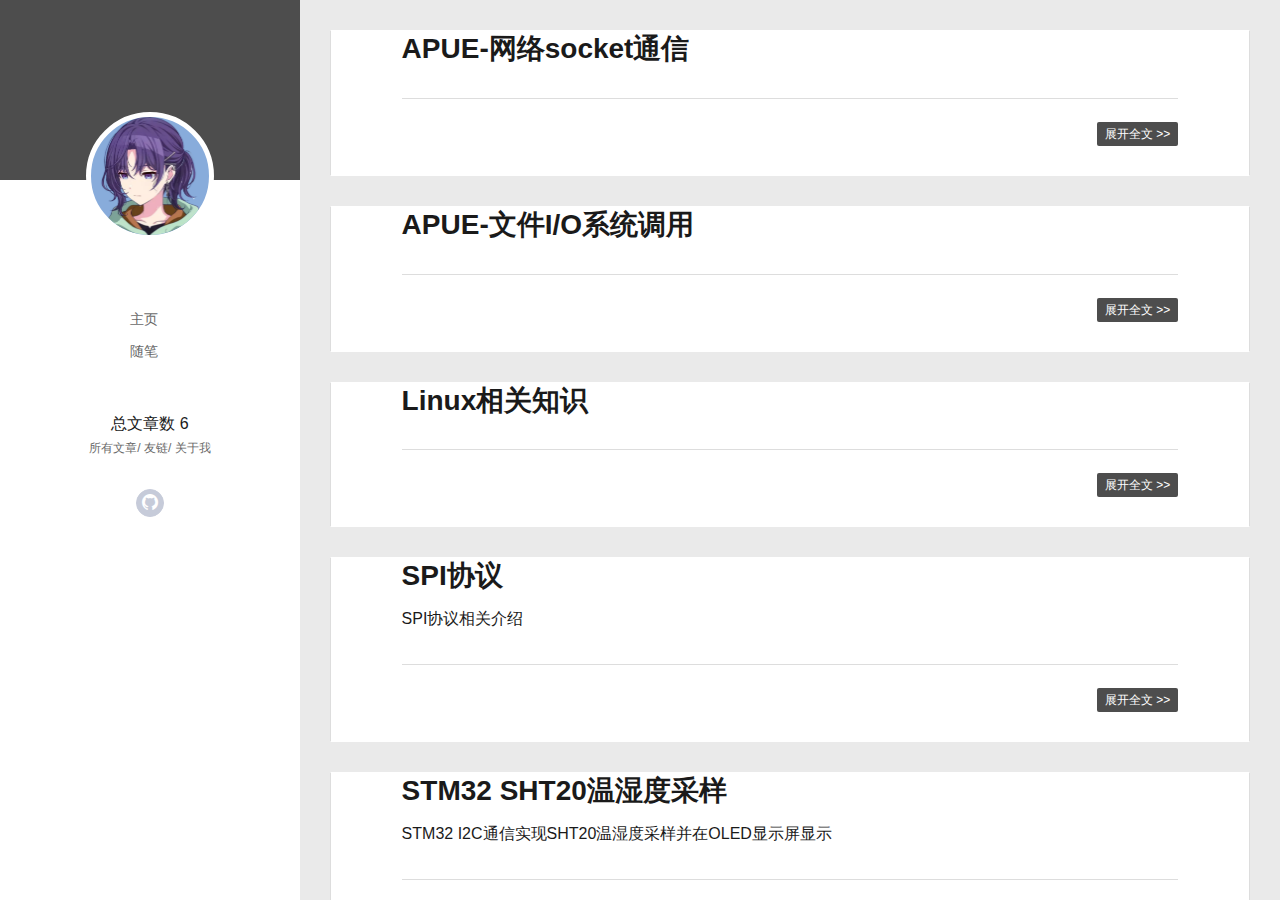
<file: index.html>
<!DOCTYPE html>
<html>
<head>
  <meta charset="utf-8">
  
  <meta name="renderer" content="webkit">
  <meta http-equiv="X-UA-Compatible" content="IE=edge" >
  <link rel="dns-prefetch" href="http://example.com">
  <title>Li的博客</title>
  <meta name="viewport" content="width=device-width, initial-scale=1, maximum-scale=1">
  <meta property="og:type" content="website">
<meta property="og:title" content="Li的博客">
<meta property="og:url" content="http://example.com/index.html">
<meta property="og:site_name" content="Li的博客">
<meta property="og:locale" content="zh_CN">
<meta property="article:author" content="Li">
<meta name="twitter:card" content="summary">
  
    <link rel="alternative" href="/atom.xml" title="Li的博客" type="application/atom+xml">
  
  
    <link rel="icon" href="/favicon.png">
  
  <link rel="stylesheet" type="text/css" href="/./main.0cf68a.css">
  <style type="text/css">
  
    #container.show {
      background: linear-gradient(200deg,#a0cfe4,#e8c37e);
    }
  </style>
  

  

<meta name="generator" content="Hexo 6.3.0"></head>

<body>
  <div id="container" q-class="show:isCtnShow">
    <canvas id="anm-canvas" class="anm-canvas"></canvas>
    <div class="left-col" q-class="show:isShow">
      
<div class="overlay" style="background: #4d4d4d"></div>
<div class="intrude-less">
	<header id="header" class="inner">
		<a href="/" class="profilepic">
			<img src="/assets/blogImg/yuki.png" class="js-avatar">
		</a>
		<hgroup>
		  <h1 class="header-author"><a href="/"></a></h1>
		</hgroup>
		

		<nav class="header-menu">
			<ul>
			
				<li><a href="/">主页</a></li>
	        
				<li><a href="/tags/%E9%9A%8F%E7%AC%94/">随笔</a></li>
	        
			</ul>
		</nav>
		<nav>
   			 总文章数 6
		</nav>
		<nav class="header-smart-menu">
    		
    			
    			<a q-on="click: openSlider(e, 'innerArchive')" href="javascript:void(0)">所有文章</a>
    			
            
    			
    			<a q-on="click: openSlider(e, 'friends')" href="javascript:void(0)">友链</a>
    			
            
    			
    			<a q-on="click: openSlider(e, 'aboutme')" href="javascript:void(0)">关于我</a>
    			
            
		</nav>
		<nav class="header-nav">
			<div class="social">
				
					<a class="github" target="_blank" href="https://github.com/Sally-Liao" title="github"><i class="icon-github"></i></a>
		        
			</div>
		</nav>
	</header>		
</div>

    </div>
    <div class="mid-col" q-class="show:isShow,hide:isShow|isFalse">
      
<nav id="mobile-nav">
  	<div class="overlay js-overlay" style="background: #4d4d4d"></div>
	<div class="btnctn js-mobile-btnctn">
  		<div class="slider-trigger list" q-on="click: openSlider(e)"><i class="icon icon-sort"></i></div>
	</div>
	<div class="intrude-less">
		<header id="header" class="inner">
			<div class="profilepic">
				<img src="/assets/blogImg/yuki.png" class="js-avatar">
			</div>
			<hgroup>
			  <h1 class="header-author js-header-author"></h1>
			</hgroup>
			
			
			
				
			
				
			
			
			
			<nav class="header-nav">
				<div class="social">
					
						<a class="github" target="_blank" href="https://github.com/Sally-Liao" title="github"><i class="icon-github"></i></a>
			        
				</div>
			</nav>

			<nav class="header-menu js-header-menu">
				<ul style="width: 50%">
				
				
					<li style="width: 50%"><a href="/">主页</a></li>
		        
					<li style="width: 50%"><a href="/tags/%E9%9A%8F%E7%AC%94/">随笔</a></li>
		        
				</ul>
			</nav>
		</header>				
	</div>
	<div class="mobile-mask" style="display:none" q-show="isShow"></div>
</nav>

      <div id="wrapper" class="body-wrap">
        <div class="menu-l">
          <div class="canvas-wrap">
            <canvas data-colors="#eaeaea" data-sectionHeight="100" data-contentId="js-content" id="myCanvas1" class="anm-canvas"></canvas>
          </div>
          <div id="js-content" class="content-ll">
            
  
    <article id="post-APUE-网络socket通信" class="article article-type-post  article-index" itemscope itemprop="blogPost">
  <div class="article-inner">
    
    <div class="article-entry" itemprop="articleBody">
      
        <h1 id="APUE-网络socket通信"><a href="#APUE-网络socket通信" class="headerlink" title="APUE-网络socket通信"></a>APUE-网络socket通信</h1>
        
      

      
    </div>
    <div class="article-info article-info-index">
      
      
      

      
        <p class="article-more-link">
          <a class="article-more-a" href="/2023/10/10/APUE-%E7%BD%91%E7%BB%9Csocket%E9%80%9A%E4%BF%A1/">展开全文 >></a>
        </p>
      

      
      <div class="clearfix"></div>
    </div>
  </div>
</article>

<aside class="wrap-side-operation">
    <div class="mod-side-operation">
        
        <div class="jump-container" id="js-jump-container" style="display:none;">
            <a href="javascript:void(0)" class="mod-side-operation__jump-to-top">
                <i class="icon-font icon-back"></i>
            </a>
            <div id="js-jump-plan-container" class="jump-plan-container" style="top: -11px;">
                <i class="icon-font icon-plane jump-plane"></i>
            </div>
        </div>
        
        
    </div>
</aside>




  
    <article id="post-APUE-文件IO" class="article article-type-post  article-index" itemscope itemprop="blogPost">
  <div class="article-inner">
    
    <div class="article-entry" itemprop="articleBody">
      
        <h1 id="APUE-文件I-O系统调用"><a href="#APUE-文件I-O系统调用" class="headerlink" title="APUE-文件I&#x2F;O系统调用"></a>APUE-文件I&#x2F;O系统调用</h1>
        
      

      
    </div>
    <div class="article-info article-info-index">
      
      
      

      
        <p class="article-more-link">
          <a class="article-more-a" href="/2023/09/23/APUE-%E6%96%87%E4%BB%B6IO/">展开全文 >></a>
        </p>
      

      
      <div class="clearfix"></div>
    </div>
  </div>
</article>

<aside class="wrap-side-operation">
    <div class="mod-side-operation">
        
        <div class="jump-container" id="js-jump-container" style="display:none;">
            <a href="javascript:void(0)" class="mod-side-operation__jump-to-top">
                <i class="icon-font icon-back"></i>
            </a>
            <div id="js-jump-plan-container" class="jump-plan-container" style="top: -11px;">
                <i class="icon-font icon-plane jump-plane"></i>
            </div>
        </div>
        
        
    </div>
</aside>




  
    <article id="post-Linux命令" class="article article-type-post  article-index" itemscope itemprop="blogPost">
  <div class="article-inner">
    
    <div class="article-entry" itemprop="articleBody">
      
        <h1 id="Linux相关知识"><a href="#Linux相关知识" class="headerlink" title="Linux相关知识"></a>Linux相关知识</h1>
        
      

      
    </div>
    <div class="article-info article-info-index">
      
      
      

      
        <p class="article-more-link">
          <a class="article-more-a" href="/2023/09/09/Linux%E5%91%BD%E4%BB%A4/">展开全文 >></a>
        </p>
      

      
      <div class="clearfix"></div>
    </div>
  </div>
</article>

<aside class="wrap-side-operation">
    <div class="mod-side-operation">
        
        <div class="jump-container" id="js-jump-container" style="display:none;">
            <a href="javascript:void(0)" class="mod-side-operation__jump-to-top">
                <i class="icon-font icon-back"></i>
            </a>
            <div id="js-jump-plan-container" class="jump-plan-container" style="top: -11px;">
                <i class="icon-font icon-plane jump-plane"></i>
            </div>
        </div>
        
        
    </div>
</aside>




  
    <article id="post-SPI协议" class="article article-type-post  article-index" itemscope itemprop="blogPost">
  <div class="article-inner">
    
    <div class="article-entry" itemprop="articleBody">
      
        <h1 id="SPI协议"><a href="#SPI协议" class="headerlink" title="SPI协议"></a>SPI协议</h1><p>SPI协议相关介绍</p>
        
      

      
    </div>
    <div class="article-info article-info-index">
      
      
      

      
        <p class="article-more-link">
          <a class="article-more-a" href="/2023/09/05/SPI%E5%8D%8F%E8%AE%AE/">展开全文 >></a>
        </p>
      

      
      <div class="clearfix"></div>
    </div>
  </div>
</article>

<aside class="wrap-side-operation">
    <div class="mod-side-operation">
        
        <div class="jump-container" id="js-jump-container" style="display:none;">
            <a href="javascript:void(0)" class="mod-side-operation__jump-to-top">
                <i class="icon-font icon-back"></i>
            </a>
            <div id="js-jump-plan-container" class="jump-plan-container" style="top: -11px;">
                <i class="icon-font icon-plane jump-plane"></i>
            </div>
        </div>
        
        
    </div>
</aside>




  
    <article id="post-sht20采样" class="article article-type-post  article-index" itemscope itemprop="blogPost">
  <div class="article-inner">
    
    <div class="article-entry" itemprop="articleBody">
      
        <h1 id="STM32-SHT20温湿度采样"><a href="#STM32-SHT20温湿度采样" class="headerlink" title="STM32  SHT20温湿度采样"></a>STM32  SHT20温湿度采样</h1><p>STM32 I2C通信实现SHT20温湿度采样并在OLED显示屏显示</p>
        
      

      
    </div>
    <div class="article-info article-info-index">
      
      
      

      
        <p class="article-more-link">
          <a class="article-more-a" href="/2023/09/04/sht20%E9%87%87%E6%A0%B7/">展开全文 >></a>
        </p>
      

      
      <div class="clearfix"></div>
    </div>
  </div>
</article>

<aside class="wrap-side-operation">
    <div class="mod-side-operation">
        
        <div class="jump-container" id="js-jump-container" style="display:none;">
            <a href="javascript:void(0)" class="mod-side-operation__jump-to-top">
                <i class="icon-font icon-back"></i>
            </a>
            <div id="js-jump-plan-container" class="jump-plan-container" style="top: -11px;">
                <i class="icon-font icon-plane jump-plane"></i>
            </div>
        </div>
        
        
    </div>
</aside>




  
    <article id="post-I2C协议" class="article article-type-post  article-index" itemscope itemprop="blogPost">
  <div class="article-inner">
    
    <div class="article-entry" itemprop="articleBody">
      
        <h1 id="I2C协议"><a href="#I2C协议" class="headerlink" title="I2C协议"></a>I2C协议</h1><p>I2C总线通信协议相关知识</p>
        
      

      
    </div>
    <div class="article-info article-info-index">
      
      
      

      
        <p class="article-more-link">
          <a class="article-more-a" href="/2023/07/21/I2C%E5%8D%8F%E8%AE%AE/">展开全文 >></a>
        </p>
      

      
      <div class="clearfix"></div>
    </div>
  </div>
</article>

<aside class="wrap-side-operation">
    <div class="mod-side-operation">
        
        <div class="jump-container" id="js-jump-container" style="display:none;">
            <a href="javascript:void(0)" class="mod-side-operation__jump-to-top">
                <i class="icon-font icon-back"></i>
            </a>
            <div id="js-jump-plan-container" class="jump-plan-container" style="top: -11px;">
                <i class="icon-font icon-plane jump-plane"></i>
            </div>
        </div>
        
        
    </div>
</aside>




  
  


          </div>
        </div>
      </div>
      <footer id="footer">
  <div class="outer">
    <div id="footer-info">
    	<div class="footer-left">
    		&copy; 2023 Li
    	</div>

    </div>
  </div>
</footer>
    </div>
    <script>
	var yiliaConfig = {
		mathjax: false,
		isHome: true,
		isPost: false,
		isArchive: false,
		isTag: false,
		isCategory: false,
		open_in_new: false,
		toc_hide_index: true,
		root: "/",
		innerArchive: true,
		showTags: false
	}
</script>

<script>!function(t){function n(e){if(r[e])return r[e].exports;var i=r[e]={exports:{},id:e,loaded:!1};return t[e].call(i.exports,i,i.exports,n),i.loaded=!0,i.exports}var r={};n.m=t,n.c=r,n.p="./",n(0)}([function(t,n,r){r(195),t.exports=r(191)},function(t,n,r){var e=r(3),i=r(52),o=r(27),u=r(28),c=r(53),f="prototype",a=function(t,n,r){var s,l,h,v,p=t&a.F,d=t&a.G,y=t&a.S,g=t&a.P,b=t&a.B,m=d?e:y?e[n]||(e[n]={}):(e[n]||{})[f],x=d?i:i[n]||(i[n]={}),w=x[f]||(x[f]={});d&&(r=n);for(s in r)l=!p&&m&&void 0!==m[s],h=(l?m:r)[s],v=b&&l?c(h,e):g&&"function"==typeof h?c(Function.call,h):h,m&&u(m,s,h,t&a.U),x[s]!=h&&o(x,s,v),g&&w[s]!=h&&(w[s]=h)};e.core=i,a.F=1,a.G=2,a.S=4,a.P=8,a.B=16,a.W=32,a.U=64,a.R=128,t.exports=a},function(t,n,r){var e=r(6);t.exports=function(t){if(!e(t))throw TypeError(t+" is not an object!");return t}},function(t,n){var r=t.exports="undefined"!=typeof window&&window.Math==Math?window:"undefined"!=typeof self&&self.Math==Math?self:Function("return this")();"number"==typeof __g&&(__g=r)},function(t,n){t.exports=function(t){try{return!!t()}catch(t){return!0}}},function(t,n){var r=t.exports="undefined"!=typeof window&&window.Math==Math?window:"undefined"!=typeof self&&self.Math==Math?self:Function("return this")();"number"==typeof __g&&(__g=r)},function(t,n){t.exports=function(t){return"object"==typeof t?null!==t:"function"==typeof t}},function(t,n,r){var e=r(126)("wks"),i=r(76),o=r(3).Symbol,u="function"==typeof o;(t.exports=function(t){return e[t]||(e[t]=u&&o[t]||(u?o:i)("Symbol."+t))}).store=e},function(t,n){var r={}.hasOwnProperty;t.exports=function(t,n){return r.call(t,n)}},function(t,n,r){var e=r(94),i=r(33);t.exports=function(t){return e(i(t))}},function(t,n,r){t.exports=!r(4)(function(){return 7!=Object.defineProperty({},"a",{get:function(){return 7}}).a})},function(t,n,r){var e=r(2),i=r(167),o=r(50),u=Object.defineProperty;n.f=r(10)?Object.defineProperty:function(t,n,r){if(e(t),n=o(n,!0),e(r),i)try{return u(t,n,r)}catch(t){}if("get"in r||"set"in r)throw TypeError("Accessors not supported!");return"value"in r&&(t[n]=r.value),t}},function(t,n,r){t.exports=!r(18)(function(){return 7!=Object.defineProperty({},"a",{get:function(){return 7}}).a})},function(t,n,r){var e=r(14),i=r(22);t.exports=r(12)?function(t,n,r){return e.f(t,n,i(1,r))}:function(t,n,r){return t[n]=r,t}},function(t,n,r){var e=r(20),i=r(58),o=r(42),u=Object.defineProperty;n.f=r(12)?Object.defineProperty:function(t,n,r){if(e(t),n=o(n,!0),e(r),i)try{return u(t,n,r)}catch(t){}if("get"in r||"set"in r)throw TypeError("Accessors not supported!");return"value"in r&&(t[n]=r.value),t}},function(t,n,r){var e=r(40)("wks"),i=r(23),o=r(5).Symbol,u="function"==typeof o;(t.exports=function(t){return e[t]||(e[t]=u&&o[t]||(u?o:i)("Symbol."+t))}).store=e},function(t,n,r){var e=r(67),i=Math.min;t.exports=function(t){return t>0?i(e(t),9007199254740991):0}},function(t,n,r){var e=r(46);t.exports=function(t){return Object(e(t))}},function(t,n){t.exports=function(t){try{return!!t()}catch(t){return!0}}},function(t,n,r){var e=r(63),i=r(34);t.exports=Object.keys||function(t){return e(t,i)}},function(t,n,r){var e=r(21);t.exports=function(t){if(!e(t))throw TypeError(t+" is not an object!");return t}},function(t,n){t.exports=function(t){return"object"==typeof t?null!==t:"function"==typeof t}},function(t,n){t.exports=function(t,n){return{enumerable:!(1&t),configurable:!(2&t),writable:!(4&t),value:n}}},function(t,n){var r=0,e=Math.random();t.exports=function(t){return"Symbol(".concat(void 0===t?"":t,")_",(++r+e).toString(36))}},function(t,n){var r={}.hasOwnProperty;t.exports=function(t,n){return r.call(t,n)}},function(t,n){var r=t.exports={version:"2.4.0"};"number"==typeof __e&&(__e=r)},function(t,n){t.exports=function(t){if("function"!=typeof t)throw TypeError(t+" is not a function!");return t}},function(t,n,r){var e=r(11),i=r(66);t.exports=r(10)?function(t,n,r){return e.f(t,n,i(1,r))}:function(t,n,r){return t[n]=r,t}},function(t,n,r){var e=r(3),i=r(27),o=r(24),u=r(76)("src"),c="toString",f=Function[c],a=(""+f).split(c);r(52).inspectSource=function(t){return f.call(t)},(t.exports=function(t,n,r,c){var f="function"==typeof r;f&&(o(r,"name")||i(r,"name",n)),t[n]!==r&&(f&&(o(r,u)||i(r,u,t[n]?""+t[n]:a.join(String(n)))),t===e?t[n]=r:c?t[n]?t[n]=r:i(t,n,r):(delete t[n],i(t,n,r)))})(Function.prototype,c,function(){return"function"==typeof this&&this[u]||f.call(this)})},function(t,n,r){var e=r(1),i=r(4),o=r(46),u=function(t,n,r,e){var i=String(o(t)),u="<"+n;return""!==r&&(u+=" "+r+'="'+String(e).replace(/"/g,"&quot;")+'"'),u+">"+i+"</"+n+">"};t.exports=function(t,n){var r={};r[t]=n(u),e(e.P+e.F*i(function(){var n=""[t]('"');return n!==n.toLowerCase()||n.split('"').length>3}),"String",r)}},function(t,n,r){var e=r(115),i=r(46);t.exports=function(t){return e(i(t))}},function(t,n,r){var e=r(116),i=r(66),o=r(30),u=r(50),c=r(24),f=r(167),a=Object.getOwnPropertyDescriptor;n.f=r(10)?a:function(t,n){if(t=o(t),n=u(n,!0),f)try{return a(t,n)}catch(t){}if(c(t,n))return i(!e.f.call(t,n),t[n])}},function(t,n,r){var e=r(24),i=r(17),o=r(145)("IE_PROTO"),u=Object.prototype;t.exports=Object.getPrototypeOf||function(t){return t=i(t),e(t,o)?t[o]:"function"==typeof t.constructor&&t instanceof t.constructor?t.constructor.prototype:t instanceof Object?u:null}},function(t,n){t.exports=function(t){if(void 0==t)throw TypeError("Can't call method on  "+t);return t}},function(t,n){t.exports="constructor,hasOwnProperty,isPrototypeOf,propertyIsEnumerable,toLocaleString,toString,valueOf".split(",")},function(t,n){t.exports={}},function(t,n){t.exports=!0},function(t,n){n.f={}.propertyIsEnumerable},function(t,n,r){var e=r(14).f,i=r(8),o=r(15)("toStringTag");t.exports=function(t,n,r){t&&!i(t=r?t:t.prototype,o)&&e(t,o,{configurable:!0,value:n})}},function(t,n,r){var e=r(40)("keys"),i=r(23);t.exports=function(t){return e[t]||(e[t]=i(t))}},function(t,n,r){var e=r(5),i="__core-js_shared__",o=e[i]||(e[i]={});t.exports=function(t){return o[t]||(o[t]={})}},function(t,n){var r=Math.ceil,e=Math.floor;t.exports=function(t){return isNaN(t=+t)?0:(t>0?e:r)(t)}},function(t,n,r){var e=r(21);t.exports=function(t,n){if(!e(t))return t;var r,i;if(n&&"function"==typeof(r=t.toString)&&!e(i=r.call(t)))return i;if("function"==typeof(r=t.valueOf)&&!e(i=r.call(t)))return i;if(!n&&"function"==typeof(r=t.toString)&&!e(i=r.call(t)))return i;throw TypeError("Can't convert object to primitive value")}},function(t,n,r){var e=r(5),i=r(25),o=r(36),u=r(44),c=r(14).f;t.exports=function(t){var n=i.Symbol||(i.Symbol=o?{}:e.Symbol||{});"_"==t.charAt(0)||t in n||c(n,t,{value:u.f(t)})}},function(t,n,r){n.f=r(15)},function(t,n){var r={}.toString;t.exports=function(t){return r.call(t).slice(8,-1)}},function(t,n){t.exports=function(t){if(void 0==t)throw TypeError("Can't call method on  "+t);return t}},function(t,n,r){var e=r(4);t.exports=function(t,n){return!!t&&e(function(){n?t.call(null,function(){},1):t.call(null)})}},function(t,n,r){var e=r(53),i=r(115),o=r(17),u=r(16),c=r(203);t.exports=function(t,n){var r=1==t,f=2==t,a=3==t,s=4==t,l=6==t,h=5==t||l,v=n||c;return function(n,c,p){for(var d,y,g=o(n),b=i(g),m=e(c,p,3),x=u(b.length),w=0,S=r?v(n,x):f?v(n,0):void 0;x>w;w++)if((h||w in b)&&(d=b[w],y=m(d,w,g),t))if(r)S[w]=y;else if(y)switch(t){case 3:return!0;case 5:return d;case 6:return w;case 2:S.push(d)}else if(s)return!1;return l?-1:a||s?s:S}}},function(t,n,r){var e=r(1),i=r(52),o=r(4);t.exports=function(t,n){var r=(i.Object||{})[t]||Object[t],u={};u[t]=n(r),e(e.S+e.F*o(function(){r(1)}),"Object",u)}},function(t,n,r){var e=r(6);t.exports=function(t,n){if(!e(t))return t;var r,i;if(n&&"function"==typeof(r=t.toString)&&!e(i=r.call(t)))return i;if("function"==typeof(r=t.valueOf)&&!e(i=r.call(t)))return i;if(!n&&"function"==typeof(r=t.toString)&&!e(i=r.call(t)))return i;throw TypeError("Can't convert object to primitive value")}},function(t,n,r){var e=r(5),i=r(25),o=r(91),u=r(13),c="prototype",f=function(t,n,r){var a,s,l,h=t&f.F,v=t&f.G,p=t&f.S,d=t&f.P,y=t&f.B,g=t&f.W,b=v?i:i[n]||(i[n]={}),m=b[c],x=v?e:p?e[n]:(e[n]||{})[c];v&&(r=n);for(a in r)(s=!h&&x&&void 0!==x[a])&&a in b||(l=s?x[a]:r[a],b[a]=v&&"function"!=typeof x[a]?r[a]:y&&s?o(l,e):g&&x[a]==l?function(t){var n=function(n,r,e){if(this instanceof t){switch(arguments.length){case 0:return new t;case 1:return new t(n);case 2:return new t(n,r)}return new t(n,r,e)}return t.apply(this,arguments)};return n[c]=t[c],n}(l):d&&"function"==typeof l?o(Function.call,l):l,d&&((b.virtual||(b.virtual={}))[a]=l,t&f.R&&m&&!m[a]&&u(m,a,l)))};f.F=1,f.G=2,f.S=4,f.P=8,f.B=16,f.W=32,f.U=64,f.R=128,t.exports=f},function(t,n){var r=t.exports={version:"2.4.0"};"number"==typeof __e&&(__e=r)},function(t,n,r){var e=r(26);t.exports=function(t,n,r){if(e(t),void 0===n)return t;switch(r){case 1:return function(r){return t.call(n,r)};case 2:return function(r,e){return t.call(n,r,e)};case 3:return function(r,e,i){return t.call(n,r,e,i)}}return function(){return t.apply(n,arguments)}}},function(t,n,r){var e=r(183),i=r(1),o=r(126)("metadata"),u=o.store||(o.store=new(r(186))),c=function(t,n,r){var i=u.get(t);if(!i){if(!r)return;u.set(t,i=new e)}var o=i.get(n);if(!o){if(!r)return;i.set(n,o=new e)}return o},f=function(t,n,r){var e=c(n,r,!1);return void 0!==e&&e.has(t)},a=function(t,n,r){var e=c(n,r,!1);return void 0===e?void 0:e.get(t)},s=function(t,n,r,e){c(r,e,!0).set(t,n)},l=function(t,n){var r=c(t,n,!1),e=[];return r&&r.forEach(function(t,n){e.push(n)}),e},h=function(t){return void 0===t||"symbol"==typeof t?t:String(t)},v=function(t){i(i.S,"Reflect",t)};t.exports={store:u,map:c,has:f,get:a,set:s,keys:l,key:h,exp:v}},function(t,n,r){"use strict";if(r(10)){var e=r(69),i=r(3),o=r(4),u=r(1),c=r(127),f=r(152),a=r(53),s=r(68),l=r(66),h=r(27),v=r(73),p=r(67),d=r(16),y=r(75),g=r(50),b=r(24),m=r(180),x=r(114),w=r(6),S=r(17),_=r(137),O=r(70),E=r(32),P=r(71).f,j=r(154),F=r(76),M=r(7),A=r(48),N=r(117),T=r(146),I=r(155),k=r(80),L=r(123),R=r(74),C=r(130),D=r(160),U=r(11),W=r(31),G=U.f,B=W.f,V=i.RangeError,z=i.TypeError,q=i.Uint8Array,K="ArrayBuffer",J="Shared"+K,Y="BYTES_PER_ELEMENT",H="prototype",$=Array[H],X=f.ArrayBuffer,Q=f.DataView,Z=A(0),tt=A(2),nt=A(3),rt=A(4),et=A(5),it=A(6),ot=N(!0),ut=N(!1),ct=I.values,ft=I.keys,at=I.entries,st=$.lastIndexOf,lt=$.reduce,ht=$.reduceRight,vt=$.join,pt=$.sort,dt=$.slice,yt=$.toString,gt=$.toLocaleString,bt=M("iterator"),mt=M("toStringTag"),xt=F("typed_constructor"),wt=F("def_constructor"),St=c.CONSTR,_t=c.TYPED,Ot=c.VIEW,Et="Wrong length!",Pt=A(1,function(t,n){return Tt(T(t,t[wt]),n)}),jt=o(function(){return 1===new q(new Uint16Array([1]).buffer)[0]}),Ft=!!q&&!!q[H].set&&o(function(){new q(1).set({})}),Mt=function(t,n){if(void 0===t)throw z(Et);var r=+t,e=d(t);if(n&&!m(r,e))throw V(Et);return e},At=function(t,n){var r=p(t);if(r<0||r%n)throw V("Wrong offset!");return r},Nt=function(t){if(w(t)&&_t in t)return t;throw z(t+" is not a typed array!")},Tt=function(t,n){if(!(w(t)&&xt in t))throw z("It is not a typed array constructor!");return new t(n)},It=function(t,n){return kt(T(t,t[wt]),n)},kt=function(t,n){for(var r=0,e=n.length,i=Tt(t,e);e>r;)i[r]=n[r++];return i},Lt=function(t,n,r){G(t,n,{get:function(){return this._d[r]}})},Rt=function(t){var n,r,e,i,o,u,c=S(t),f=arguments.length,s=f>1?arguments[1]:void 0,l=void 0!==s,h=j(c);if(void 0!=h&&!_(h)){for(u=h.call(c),e=[],n=0;!(o=u.next()).done;n++)e.push(o.value);c=e}for(l&&f>2&&(s=a(s,arguments[2],2)),n=0,r=d(c.length),i=Tt(this,r);r>n;n++)i[n]=l?s(c[n],n):c[n];return i},Ct=function(){for(var t=0,n=arguments.length,r=Tt(this,n);n>t;)r[t]=arguments[t++];return r},Dt=!!q&&o(function(){gt.call(new q(1))}),Ut=function(){return gt.apply(Dt?dt.call(Nt(this)):Nt(this),arguments)},Wt={copyWithin:function(t,n){return D.call(Nt(this),t,n,arguments.length>2?arguments[2]:void 0)},every:function(t){return rt(Nt(this),t,arguments.length>1?arguments[1]:void 0)},fill:function(t){return C.apply(Nt(this),arguments)},filter:function(t){return It(this,tt(Nt(this),t,arguments.length>1?arguments[1]:void 0))},find:function(t){return et(Nt(this),t,arguments.length>1?arguments[1]:void 0)},findIndex:function(t){return it(Nt(this),t,arguments.length>1?arguments[1]:void 0)},forEach:function(t){Z(Nt(this),t,arguments.length>1?arguments[1]:void 0)},indexOf:function(t){return ut(Nt(this),t,arguments.length>1?arguments[1]:void 0)},includes:function(t){return ot(Nt(this),t,arguments.length>1?arguments[1]:void 0)},join:function(t){return vt.apply(Nt(this),arguments)},lastIndexOf:function(t){return st.apply(Nt(this),arguments)},map:function(t){return Pt(Nt(this),t,arguments.length>1?arguments[1]:void 0)},reduce:function(t){return lt.apply(Nt(this),arguments)},reduceRight:function(t){return ht.apply(Nt(this),arguments)},reverse:function(){for(var t,n=this,r=Nt(n).length,e=Math.floor(r/2),i=0;i<e;)t=n[i],n[i++]=n[--r],n[r]=t;return n},some:function(t){return nt(Nt(this),t,arguments.length>1?arguments[1]:void 0)},sort:function(t){return pt.call(Nt(this),t)},subarray:function(t,n){var r=Nt(this),e=r.length,i=y(t,e);return new(T(r,r[wt]))(r.buffer,r.byteOffset+i*r.BYTES_PER_ELEMENT,d((void 0===n?e:y(n,e))-i))}},Gt=function(t,n){return It(this,dt.call(Nt(this),t,n))},Bt=function(t){Nt(this);var n=At(arguments[1],1),r=this.length,e=S(t),i=d(e.length),o=0;if(i+n>r)throw V(Et);for(;o<i;)this[n+o]=e[o++]},Vt={entries:function(){return at.call(Nt(this))},keys:function(){return ft.call(Nt(this))},values:function(){return ct.call(Nt(this))}},zt=function(t,n){return w(t)&&t[_t]&&"symbol"!=typeof n&&n in t&&String(+n)==String(n)},qt=function(t,n){return zt(t,n=g(n,!0))?l(2,t[n]):B(t,n)},Kt=function(t,n,r){return!(zt(t,n=g(n,!0))&&w(r)&&b(r,"value"))||b(r,"get")||b(r,"set")||r.configurable||b(r,"writable")&&!r.writable||b(r,"enumerable")&&!r.enumerable?G(t,n,r):(t[n]=r.value,t)};St||(W.f=qt,U.f=Kt),u(u.S+u.F*!St,"Object",{getOwnPropertyDescriptor:qt,defineProperty:Kt}),o(function(){yt.call({})})&&(yt=gt=function(){return vt.call(this)});var Jt=v({},Wt);v(Jt,Vt),h(Jt,bt,Vt.values),v(Jt,{slice:Gt,set:Bt,constructor:function(){},toString:yt,toLocaleString:Ut}),Lt(Jt,"buffer","b"),Lt(Jt,"byteOffset","o"),Lt(Jt,"byteLength","l"),Lt(Jt,"length","e"),G(Jt,mt,{get:function(){return this[_t]}}),t.exports=function(t,n,r,f){f=!!f;var a=t+(f?"Clamped":"")+"Array",l="Uint8Array"!=a,v="get"+t,p="set"+t,y=i[a],g=y||{},b=y&&E(y),m=!y||!c.ABV,S={},_=y&&y[H],j=function(t,r){var e=t._d;return e.v[v](r*n+e.o,jt)},F=function(t,r,e){var i=t._d;f&&(e=(e=Math.round(e))<0?0:e>255?255:255&e),i.v[p](r*n+i.o,e,jt)},M=function(t,n){G(t,n,{get:function(){return j(this,n)},set:function(t){return F(this,n,t)},enumerable:!0})};m?(y=r(function(t,r,e,i){s(t,y,a,"_d");var o,u,c,f,l=0,v=0;if(w(r)){if(!(r instanceof X||(f=x(r))==K||f==J))return _t in r?kt(y,r):Rt.call(y,r);o=r,v=At(e,n);var p=r.byteLength;if(void 0===i){if(p%n)throw V(Et);if((u=p-v)<0)throw V(Et)}else if((u=d(i)*n)+v>p)throw V(Et);c=u/n}else c=Mt(r,!0),u=c*n,o=new X(u);for(h(t,"_d",{b:o,o:v,l:u,e:c,v:new Q(o)});l<c;)M(t,l++)}),_=y[H]=O(Jt),h(_,"constructor",y)):L(function(t){new y(null),new y(t)},!0)||(y=r(function(t,r,e,i){s(t,y,a);var o;return w(r)?r instanceof X||(o=x(r))==K||o==J?void 0!==i?new g(r,At(e,n),i):void 0!==e?new g(r,At(e,n)):new g(r):_t in r?kt(y,r):Rt.call(y,r):new g(Mt(r,l))}),Z(b!==Function.prototype?P(g).concat(P(b)):P(g),function(t){t in y||h(y,t,g[t])}),y[H]=_,e||(_.constructor=y));var A=_[bt],N=!!A&&("values"==A.name||void 0==A.name),T=Vt.values;h(y,xt,!0),h(_,_t,a),h(_,Ot,!0),h(_,wt,y),(f?new y(1)[mt]==a:mt in _)||G(_,mt,{get:function(){return a}}),S[a]=y,u(u.G+u.W+u.F*(y!=g),S),u(u.S,a,{BYTES_PER_ELEMENT:n,from:Rt,of:Ct}),Y in _||h(_,Y,n),u(u.P,a,Wt),R(a),u(u.P+u.F*Ft,a,{set:Bt}),u(u.P+u.F*!N,a,Vt),u(u.P+u.F*(_.toString!=yt),a,{toString:yt}),u(u.P+u.F*o(function(){new y(1).slice()}),a,{slice:Gt}),u(u.P+u.F*(o(function(){return[1,2].toLocaleString()!=new y([1,2]).toLocaleString()})||!o(function(){_.toLocaleString.call([1,2])})),a,{toLocaleString:Ut}),k[a]=N?A:T,e||N||h(_,bt,T)}}else t.exports=function(){}},function(t,n){var r={}.toString;t.exports=function(t){return r.call(t).slice(8,-1)}},function(t,n,r){var e=r(21),i=r(5).document,o=e(i)&&e(i.createElement);t.exports=function(t){return o?i.createElement(t):{}}},function(t,n,r){t.exports=!r(12)&&!r(18)(function(){return 7!=Object.defineProperty(r(57)("div"),"a",{get:function(){return 7}}).a})},function(t,n,r){"use strict";var e=r(36),i=r(51),o=r(64),u=r(13),c=r(8),f=r(35),a=r(96),s=r(38),l=r(103),h=r(15)("iterator"),v=!([].keys&&"next"in[].keys()),p="keys",d="values",y=function(){return this};t.exports=function(t,n,r,g,b,m,x){a(r,n,g);var w,S,_,O=function(t){if(!v&&t in F)return F[t];switch(t){case p:case d:return function(){return new r(this,t)}}return function(){return new r(this,t)}},E=n+" Iterator",P=b==d,j=!1,F=t.prototype,M=F[h]||F["@@iterator"]||b&&F[b],A=M||O(b),N=b?P?O("entries"):A:void 0,T="Array"==n?F.entries||M:M;if(T&&(_=l(T.call(new t)))!==Object.prototype&&(s(_,E,!0),e||c(_,h)||u(_,h,y)),P&&M&&M.name!==d&&(j=!0,A=function(){return M.call(this)}),e&&!x||!v&&!j&&F[h]||u(F,h,A),f[n]=A,f[E]=y,b)if(w={values:P?A:O(d),keys:m?A:O(p),entries:N},x)for(S in w)S in F||o(F,S,w[S]);else i(i.P+i.F*(v||j),n,w);return w}},function(t,n,r){var e=r(20),i=r(100),o=r(34),u=r(39)("IE_PROTO"),c=function(){},f="prototype",a=function(){var t,n=r(57)("iframe"),e=o.length;for(n.style.display="none",r(93).appendChild(n),n.src="javascript:",t=n.contentWindow.document,t.open(),t.write("<script>document.F=Object<\/script>"),t.close(),a=t.F;e--;)delete a[f][o[e]];return a()};t.exports=Object.create||function(t,n){var r;return null!==t?(c[f]=e(t),r=new c,c[f]=null,r[u]=t):r=a(),void 0===n?r:i(r,n)}},function(t,n,r){var e=r(63),i=r(34).concat("length","prototype");n.f=Object.getOwnPropertyNames||function(t){return e(t,i)}},function(t,n){n.f=Object.getOwnPropertySymbols},function(t,n,r){var e=r(8),i=r(9),o=r(90)(!1),u=r(39)("IE_PROTO");t.exports=function(t,n){var r,c=i(t),f=0,a=[];for(r in c)r!=u&&e(c,r)&&a.push(r);for(;n.length>f;)e(c,r=n[f++])&&(~o(a,r)||a.push(r));return a}},function(t,n,r){t.exports=r(13)},function(t,n,r){var e=r(76)("meta"),i=r(6),o=r(24),u=r(11).f,c=0,f=Object.isExtensible||function(){return!0},a=!r(4)(function(){return f(Object.preventExtensions({}))}),s=function(t){u(t,e,{value:{i:"O"+ ++c,w:{}}})},l=function(t,n){if(!i(t))return"symbol"==typeof t?t:("string"==typeof t?"S":"P")+t;if(!o(t,e)){if(!f(t))return"F";if(!n)return"E";s(t)}return t[e].i},h=function(t,n){if(!o(t,e)){if(!f(t))return!0;if(!n)return!1;s(t)}return t[e].w},v=function(t){return a&&p.NEED&&f(t)&&!o(t,e)&&s(t),t},p=t.exports={KEY:e,NEED:!1,fastKey:l,getWeak:h,onFreeze:v}},function(t,n){t.exports=function(t,n){return{enumerable:!(1&t),configurable:!(2&t),writable:!(4&t),value:n}}},function(t,n){var r=Math.ceil,e=Math.floor;t.exports=function(t){return isNaN(t=+t)?0:(t>0?e:r)(t)}},function(t,n){t.exports=function(t,n,r,e){if(!(t instanceof n)||void 0!==e&&e in t)throw TypeError(r+": incorrect invocation!");return t}},function(t,n){t.exports=!1},function(t,n,r){var e=r(2),i=r(173),o=r(133),u=r(145)("IE_PROTO"),c=function(){},f="prototype",a=function(){var t,n=r(132)("iframe"),e=o.length;for(n.style.display="none",r(135).appendChild(n),n.src="javascript:",t=n.contentWindow.document,t.open(),t.write("<script>document.F=Object<\/script>"),t.close(),a=t.F;e--;)delete a[f][o[e]];return a()};t.exports=Object.create||function(t,n){var r;return null!==t?(c[f]=e(t),r=new c,c[f]=null,r[u]=t):r=a(),void 0===n?r:i(r,n)}},function(t,n,r){var e=r(175),i=r(133).concat("length","prototype");n.f=Object.getOwnPropertyNames||function(t){return e(t,i)}},function(t,n,r){var e=r(175),i=r(133);t.exports=Object.keys||function(t){return e(t,i)}},function(t,n,r){var e=r(28);t.exports=function(t,n,r){for(var i in n)e(t,i,n[i],r);return t}},function(t,n,r){"use strict";var e=r(3),i=r(11),o=r(10),u=r(7)("species");t.exports=function(t){var n=e[t];o&&n&&!n[u]&&i.f(n,u,{configurable:!0,get:function(){return this}})}},function(t,n,r){var e=r(67),i=Math.max,o=Math.min;t.exports=function(t,n){return t=e(t),t<0?i(t+n,0):o(t,n)}},function(t,n){var r=0,e=Math.random();t.exports=function(t){return"Symbol(".concat(void 0===t?"":t,")_",(++r+e).toString(36))}},function(t,n,r){var e=r(33);t.exports=function(t){return Object(e(t))}},function(t,n,r){var e=r(7)("unscopables"),i=Array.prototype;void 0==i[e]&&r(27)(i,e,{}),t.exports=function(t){i[e][t]=!0}},function(t,n,r){var e=r(53),i=r(169),o=r(137),u=r(2),c=r(16),f=r(154),a={},s={},n=t.exports=function(t,n,r,l,h){var v,p,d,y,g=h?function(){return t}:f(t),b=e(r,l,n?2:1),m=0;if("function"!=typeof g)throw TypeError(t+" is not iterable!");if(o(g)){for(v=c(t.length);v>m;m++)if((y=n?b(u(p=t[m])[0],p[1]):b(t[m]))===a||y===s)return y}else for(d=g.call(t);!(p=d.next()).done;)if((y=i(d,b,p.value,n))===a||y===s)return y};n.BREAK=a,n.RETURN=s},function(t,n){t.exports={}},function(t,n,r){var e=r(11).f,i=r(24),o=r(7)("toStringTag");t.exports=function(t,n,r){t&&!i(t=r?t:t.prototype,o)&&e(t,o,{configurable:!0,value:n})}},function(t,n,r){var e=r(1),i=r(46),o=r(4),u=r(150),c="["+u+"]",f="​",a=RegExp("^"+c+c+"*"),s=RegExp(c+c+"*$"),l=function(t,n,r){var i={},c=o(function(){return!!u[t]()||f[t]()!=f}),a=i[t]=c?n(h):u[t];r&&(i[r]=a),e(e.P+e.F*c,"String",i)},h=l.trim=function(t,n){return t=String(i(t)),1&n&&(t=t.replace(a,"")),2&n&&(t=t.replace(s,"")),t};t.exports=l},function(t,n,r){t.exports={default:r(86),__esModule:!0}},function(t,n,r){t.exports={default:r(87),__esModule:!0}},function(t,n,r){"use strict";function e(t){return t&&t.__esModule?t:{default:t}}n.__esModule=!0;var i=r(84),o=e(i),u=r(83),c=e(u),f="function"==typeof c.default&&"symbol"==typeof o.default?function(t){return typeof t}:function(t){return t&&"function"==typeof c.default&&t.constructor===c.default&&t!==c.default.prototype?"symbol":typeof t};n.default="function"==typeof c.default&&"symbol"===f(o.default)?function(t){return void 0===t?"undefined":f(t)}:function(t){return t&&"function"==typeof c.default&&t.constructor===c.default&&t!==c.default.prototype?"symbol":void 0===t?"undefined":f(t)}},function(t,n,r){r(110),r(108),r(111),r(112),t.exports=r(25).Symbol},function(t,n,r){r(109),r(113),t.exports=r(44).f("iterator")},function(t,n){t.exports=function(t){if("function"!=typeof t)throw TypeError(t+" is not a function!");return t}},function(t,n){t.exports=function(){}},function(t,n,r){var e=r(9),i=r(106),o=r(105);t.exports=function(t){return function(n,r,u){var c,f=e(n),a=i(f.length),s=o(u,a);if(t&&r!=r){for(;a>s;)if((c=f[s++])!=c)return!0}else for(;a>s;s++)if((t||s in f)&&f[s]===r)return t||s||0;return!t&&-1}}},function(t,n,r){var e=r(88);t.exports=function(t,n,r){if(e(t),void 0===n)return t;switch(r){case 1:return function(r){return t.call(n,r)};case 2:return function(r,e){return t.call(n,r,e)};case 3:return function(r,e,i){return t.call(n,r,e,i)}}return function(){return t.apply(n,arguments)}}},function(t,n,r){var e=r(19),i=r(62),o=r(37);t.exports=function(t){var n=e(t),r=i.f;if(r)for(var u,c=r(t),f=o.f,a=0;c.length>a;)f.call(t,u=c[a++])&&n.push(u);return n}},function(t,n,r){t.exports=r(5).document&&document.documentElement},function(t,n,r){var e=r(56);t.exports=Object("z").propertyIsEnumerable(0)?Object:function(t){return"String"==e(t)?t.split(""):Object(t)}},function(t,n,r){var e=r(56);t.exports=Array.isArray||function(t){return"Array"==e(t)}},function(t,n,r){"use strict";var e=r(60),i=r(22),o=r(38),u={};r(13)(u,r(15)("iterator"),function(){return this}),t.exports=function(t,n,r){t.prototype=e(u,{next:i(1,r)}),o(t,n+" Iterator")}},function(t,n){t.exports=function(t,n){return{value:n,done:!!t}}},function(t,n,r){var e=r(19),i=r(9);t.exports=function(t,n){for(var r,o=i(t),u=e(o),c=u.length,f=0;c>f;)if(o[r=u[f++]]===n)return r}},function(t,n,r){var e=r(23)("meta"),i=r(21),o=r(8),u=r(14).f,c=0,f=Object.isExtensible||function(){return!0},a=!r(18)(function(){return f(Object.preventExtensions({}))}),s=function(t){u(t,e,{value:{i:"O"+ ++c,w:{}}})},l=function(t,n){if(!i(t))return"symbol"==typeof t?t:("string"==typeof t?"S":"P")+t;if(!o(t,e)){if(!f(t))return"F";if(!n)return"E";s(t)}return t[e].i},h=function(t,n){if(!o(t,e)){if(!f(t))return!0;if(!n)return!1;s(t)}return t[e].w},v=function(t){return a&&p.NEED&&f(t)&&!o(t,e)&&s(t),t},p=t.exports={KEY:e,NEED:!1,fastKey:l,getWeak:h,onFreeze:v}},function(t,n,r){var e=r(14),i=r(20),o=r(19);t.exports=r(12)?Object.defineProperties:function(t,n){i(t);for(var r,u=o(n),c=u.length,f=0;c>f;)e.f(t,r=u[f++],n[r]);return t}},function(t,n,r){var e=r(37),i=r(22),o=r(9),u=r(42),c=r(8),f=r(58),a=Object.getOwnPropertyDescriptor;n.f=r(12)?a:function(t,n){if(t=o(t),n=u(n,!0),f)try{return a(t,n)}catch(t){}if(c(t,n))return i(!e.f.call(t,n),t[n])}},function(t,n,r){var e=r(9),i=r(61).f,o={}.toString,u="object"==typeof window&&window&&Object.getOwnPropertyNames?Object.getOwnPropertyNames(window):[],c=function(t){try{return i(t)}catch(t){return u.slice()}};t.exports.f=function(t){return u&&"[object Window]"==o.call(t)?c(t):i(e(t))}},function(t,n,r){var e=r(8),i=r(77),o=r(39)("IE_PROTO"),u=Object.prototype;t.exports=Object.getPrototypeOf||function(t){return t=i(t),e(t,o)?t[o]:"function"==typeof t.constructor&&t instanceof t.constructor?t.constructor.prototype:t instanceof Object?u:null}},function(t,n,r){var e=r(41),i=r(33);t.exports=function(t){return function(n,r){var o,u,c=String(i(n)),f=e(r),a=c.length;return f<0||f>=a?t?"":void 0:(o=c.charCodeAt(f),o<55296||o>56319||f+1===a||(u=c.charCodeAt(f+1))<56320||u>57343?t?c.charAt(f):o:t?c.slice(f,f+2):u-56320+(o-55296<<10)+65536)}}},function(t,n,r){var e=r(41),i=Math.max,o=Math.min;t.exports=function(t,n){return t=e(t),t<0?i(t+n,0):o(t,n)}},function(t,n,r){var e=r(41),i=Math.min;t.exports=function(t){return t>0?i(e(t),9007199254740991):0}},function(t,n,r){"use strict";var e=r(89),i=r(97),o=r(35),u=r(9);t.exports=r(59)(Array,"Array",function(t,n){this._t=u(t),this._i=0,this._k=n},function(){var t=this._t,n=this._k,r=this._i++;return!t||r>=t.length?(this._t=void 0,i(1)):"keys"==n?i(0,r):"values"==n?i(0,t[r]):i(0,[r,t[r]])},"values"),o.Arguments=o.Array,e("keys"),e("values"),e("entries")},function(t,n){},function(t,n,r){"use strict";var e=r(104)(!0);r(59)(String,"String",function(t){this._t=String(t),this._i=0},function(){var t,n=this._t,r=this._i;return r>=n.length?{value:void 0,done:!0}:(t=e(n,r),this._i+=t.length,{value:t,done:!1})})},function(t,n,r){"use strict";var e=r(5),i=r(8),o=r(12),u=r(51),c=r(64),f=r(99).KEY,a=r(18),s=r(40),l=r(38),h=r(23),v=r(15),p=r(44),d=r(43),y=r(98),g=r(92),b=r(95),m=r(20),x=r(9),w=r(42),S=r(22),_=r(60),O=r(102),E=r(101),P=r(14),j=r(19),F=E.f,M=P.f,A=O.f,N=e.Symbol,T=e.JSON,I=T&&T.stringify,k="prototype",L=v("_hidden"),R=v("toPrimitive"),C={}.propertyIsEnumerable,D=s("symbol-registry"),U=s("symbols"),W=s("op-symbols"),G=Object[k],B="function"==typeof N,V=e.QObject,z=!V||!V[k]||!V[k].findChild,q=o&&a(function(){return 7!=_(M({},"a",{get:function(){return M(this,"a",{value:7}).a}})).a})?function(t,n,r){var e=F(G,n);e&&delete G[n],M(t,n,r),e&&t!==G&&M(G,n,e)}:M,K=function(t){var n=U[t]=_(N[k]);return n._k=t,n},J=B&&"symbol"==typeof N.iterator?function(t){return"symbol"==typeof t}:function(t){return t instanceof N},Y=function(t,n,r){return t===G&&Y(W,n,r),m(t),n=w(n,!0),m(r),i(U,n)?(r.enumerable?(i(t,L)&&t[L][n]&&(t[L][n]=!1),r=_(r,{enumerable:S(0,!1)})):(i(t,L)||M(t,L,S(1,{})),t[L][n]=!0),q(t,n,r)):M(t,n,r)},H=function(t,n){m(t);for(var r,e=g(n=x(n)),i=0,o=e.length;o>i;)Y(t,r=e[i++],n[r]);return t},$=function(t,n){return void 0===n?_(t):H(_(t),n)},X=function(t){var n=C.call(this,t=w(t,!0));return!(this===G&&i(U,t)&&!i(W,t))&&(!(n||!i(this,t)||!i(U,t)||i(this,L)&&this[L][t])||n)},Q=function(t,n){if(t=x(t),n=w(n,!0),t!==G||!i(U,n)||i(W,n)){var r=F(t,n);return!r||!i(U,n)||i(t,L)&&t[L][n]||(r.enumerable=!0),r}},Z=function(t){for(var n,r=A(x(t)),e=[],o=0;r.length>o;)i(U,n=r[o++])||n==L||n==f||e.push(n);return e},tt=function(t){for(var n,r=t===G,e=A(r?W:x(t)),o=[],u=0;e.length>u;)!i(U,n=e[u++])||r&&!i(G,n)||o.push(U[n]);return o};B||(N=function(){if(this instanceof N)throw TypeError("Symbol is not a constructor!");var t=h(arguments.length>0?arguments[0]:void 0),n=function(r){this===G&&n.call(W,r),i(this,L)&&i(this[L],t)&&(this[L][t]=!1),q(this,t,S(1,r))};return o&&z&&q(G,t,{configurable:!0,set:n}),K(t)},c(N[k],"toString",function(){return this._k}),E.f=Q,P.f=Y,r(61).f=O.f=Z,r(37).f=X,r(62).f=tt,o&&!r(36)&&c(G,"propertyIsEnumerable",X,!0),p.f=function(t){return K(v(t))}),u(u.G+u.W+u.F*!B,{Symbol:N});for(var nt="hasInstance,isConcatSpreadable,iterator,match,replace,search,species,split,toPrimitive,toStringTag,unscopables".split(","),rt=0;nt.length>rt;)v(nt[rt++]);for(var nt=j(v.store),rt=0;nt.length>rt;)d(nt[rt++]);u(u.S+u.F*!B,"Symbol",{for:function(t){return i(D,t+="")?D[t]:D[t]=N(t)},keyFor:function(t){if(J(t))return y(D,t);throw TypeError(t+" is not a symbol!")},useSetter:function(){z=!0},useSimple:function(){z=!1}}),u(u.S+u.F*!B,"Object",{create:$,defineProperty:Y,defineProperties:H,getOwnPropertyDescriptor:Q,getOwnPropertyNames:Z,getOwnPropertySymbols:tt}),T&&u(u.S+u.F*(!B||a(function(){var t=N();return"[null]"!=I([t])||"{}"!=I({a:t})||"{}"!=I(Object(t))})),"JSON",{stringify:function(t){if(void 0!==t&&!J(t)){for(var n,r,e=[t],i=1;arguments.length>i;)e.push(arguments[i++]);return n=e[1],"function"==typeof n&&(r=n),!r&&b(n)||(n=function(t,n){if(r&&(n=r.call(this,t,n)),!J(n))return n}),e[1]=n,I.apply(T,e)}}}),N[k][R]||r(13)(N[k],R,N[k].valueOf),l(N,"Symbol"),l(Math,"Math",!0),l(e.JSON,"JSON",!0)},function(t,n,r){r(43)("asyncIterator")},function(t,n,r){r(43)("observable")},function(t,n,r){r(107);for(var e=r(5),i=r(13),o=r(35),u=r(15)("toStringTag"),c=["NodeList","DOMTokenList","MediaList","StyleSheetList","CSSRuleList"],f=0;f<5;f++){var a=c[f],s=e[a],l=s&&s.prototype;l&&!l[u]&&i(l,u,a),o[a]=o.Array}},function(t,n,r){var e=r(45),i=r(7)("toStringTag"),o="Arguments"==e(function(){return arguments}()),u=function(t,n){try{return t[n]}catch(t){}};t.exports=function(t){var n,r,c;return void 0===t?"Undefined":null===t?"Null":"string"==typeof(r=u(n=Object(t),i))?r:o?e(n):"Object"==(c=e(n))&&"function"==typeof n.callee?"Arguments":c}},function(t,n,r){var e=r(45);t.exports=Object("z").propertyIsEnumerable(0)?Object:function(t){return"String"==e(t)?t.split(""):Object(t)}},function(t,n){n.f={}.propertyIsEnumerable},function(t,n,r){var e=r(30),i=r(16),o=r(75);t.exports=function(t){return function(n,r,u){var c,f=e(n),a=i(f.length),s=o(u,a);if(t&&r!=r){for(;a>s;)if((c=f[s++])!=c)return!0}else for(;a>s;s++)if((t||s in f)&&f[s]===r)return t||s||0;return!t&&-1}}},function(t,n,r){"use strict";var e=r(3),i=r(1),o=r(28),u=r(73),c=r(65),f=r(79),a=r(68),s=r(6),l=r(4),h=r(123),v=r(81),p=r(136);t.exports=function(t,n,r,d,y,g){var b=e[t],m=b,x=y?"set":"add",w=m&&m.prototype,S={},_=function(t){var n=w[t];o(w,t,"delete"==t?function(t){return!(g&&!s(t))&&n.call(this,0===t?0:t)}:"has"==t?function(t){return!(g&&!s(t))&&n.call(this,0===t?0:t)}:"get"==t?function(t){return g&&!s(t)?void 0:n.call(this,0===t?0:t)}:"add"==t?function(t){return n.call(this,0===t?0:t),this}:function(t,r){return n.call(this,0===t?0:t,r),this})};if("function"==typeof m&&(g||w.forEach&&!l(function(){(new m).entries().next()}))){var O=new m,E=O[x](g?{}:-0,1)!=O,P=l(function(){O.has(1)}),j=h(function(t){new m(t)}),F=!g&&l(function(){for(var t=new m,n=5;n--;)t[x](n,n);return!t.has(-0)});j||(m=n(function(n,r){a(n,m,t);var e=p(new b,n,m);return void 0!=r&&f(r,y,e[x],e),e}),m.prototype=w,w.constructor=m),(P||F)&&(_("delete"),_("has"),y&&_("get")),(F||E)&&_(x),g&&w.clear&&delete w.clear}else m=d.getConstructor(n,t,y,x),u(m.prototype,r),c.NEED=!0;return v(m,t),S[t]=m,i(i.G+i.W+i.F*(m!=b),S),g||d.setStrong(m,t,y),m}},function(t,n,r){"use strict";var e=r(27),i=r(28),o=r(4),u=r(46),c=r(7);t.exports=function(t,n,r){var f=c(t),a=r(u,f,""[t]),s=a[0],l=a[1];o(function(){var n={};return n[f]=function(){return 7},7!=""[t](n)})&&(i(String.prototype,t,s),e(RegExp.prototype,f,2==n?function(t,n){return l.call(t,this,n)}:function(t){return l.call(t,this)}))}
},function(t,n,r){"use strict";var e=r(2);t.exports=function(){var t=e(this),n="";return t.global&&(n+="g"),t.ignoreCase&&(n+="i"),t.multiline&&(n+="m"),t.unicode&&(n+="u"),t.sticky&&(n+="y"),n}},function(t,n){t.exports=function(t,n,r){var e=void 0===r;switch(n.length){case 0:return e?t():t.call(r);case 1:return e?t(n[0]):t.call(r,n[0]);case 2:return e?t(n[0],n[1]):t.call(r,n[0],n[1]);case 3:return e?t(n[0],n[1],n[2]):t.call(r,n[0],n[1],n[2]);case 4:return e?t(n[0],n[1],n[2],n[3]):t.call(r,n[0],n[1],n[2],n[3])}return t.apply(r,n)}},function(t,n,r){var e=r(6),i=r(45),o=r(7)("match");t.exports=function(t){var n;return e(t)&&(void 0!==(n=t[o])?!!n:"RegExp"==i(t))}},function(t,n,r){var e=r(7)("iterator"),i=!1;try{var o=[7][e]();o.return=function(){i=!0},Array.from(o,function(){throw 2})}catch(t){}t.exports=function(t,n){if(!n&&!i)return!1;var r=!1;try{var o=[7],u=o[e]();u.next=function(){return{done:r=!0}},o[e]=function(){return u},t(o)}catch(t){}return r}},function(t,n,r){t.exports=r(69)||!r(4)(function(){var t=Math.random();__defineSetter__.call(null,t,function(){}),delete r(3)[t]})},function(t,n){n.f=Object.getOwnPropertySymbols},function(t,n,r){var e=r(3),i="__core-js_shared__",o=e[i]||(e[i]={});t.exports=function(t){return o[t]||(o[t]={})}},function(t,n,r){for(var e,i=r(3),o=r(27),u=r(76),c=u("typed_array"),f=u("view"),a=!(!i.ArrayBuffer||!i.DataView),s=a,l=0,h="Int8Array,Uint8Array,Uint8ClampedArray,Int16Array,Uint16Array,Int32Array,Uint32Array,Float32Array,Float64Array".split(",");l<9;)(e=i[h[l++]])?(o(e.prototype,c,!0),o(e.prototype,f,!0)):s=!1;t.exports={ABV:a,CONSTR:s,TYPED:c,VIEW:f}},function(t,n){"use strict";var r={versions:function(){var t=window.navigator.userAgent;return{trident:t.indexOf("Trident")>-1,presto:t.indexOf("Presto")>-1,webKit:t.indexOf("AppleWebKit")>-1,gecko:t.indexOf("Gecko")>-1&&-1==t.indexOf("KHTML"),mobile:!!t.match(/AppleWebKit.*Mobile.*/),ios:!!t.match(/\(i[^;]+;( U;)? CPU.+Mac OS X/),android:t.indexOf("Android")>-1||t.indexOf("Linux")>-1,iPhone:t.indexOf("iPhone")>-1||t.indexOf("Mac")>-1,iPad:t.indexOf("iPad")>-1,webApp:-1==t.indexOf("Safari"),weixin:-1==t.indexOf("MicroMessenger")}}()};t.exports=r},function(t,n,r){"use strict";var e=r(85),i=function(t){return t&&t.__esModule?t:{default:t}}(e),o=function(){function t(t,n,e){return n||e?String.fromCharCode(n||e):r[t]||t}function n(t){return e[t]}var r={"&quot;":'"',"&lt;":"<","&gt;":">","&amp;":"&","&nbsp;":" "},e={};for(var u in r)e[r[u]]=u;return r["&apos;"]="'",e["'"]="&#39;",{encode:function(t){return t?(""+t).replace(/['<> "&]/g,n).replace(/\r?\n/g,"<br/>").replace(/\s/g,"&nbsp;"):""},decode:function(n){return n?(""+n).replace(/<br\s*\/?>/gi,"\n").replace(/&quot;|&lt;|&gt;|&amp;|&nbsp;|&apos;|&#(\d+);|&#(\d+)/g,t).replace(/\u00a0/g," "):""},encodeBase16:function(t){if(!t)return t;t+="";for(var n=[],r=0,e=t.length;e>r;r++)n.push(t.charCodeAt(r).toString(16).toUpperCase());return n.join("")},encodeBase16forJSON:function(t){if(!t)return t;t=t.replace(/[\u4E00-\u9FBF]/gi,function(t){return escape(t).replace("%u","\\u")});for(var n=[],r=0,e=t.length;e>r;r++)n.push(t.charCodeAt(r).toString(16).toUpperCase());return n.join("")},decodeBase16:function(t){if(!t)return t;t+="";for(var n=[],r=0,e=t.length;e>r;r+=2)n.push(String.fromCharCode("0x"+t.slice(r,r+2)));return n.join("")},encodeObject:function(t){if(t instanceof Array)for(var n=0,r=t.length;r>n;n++)t[n]=o.encodeObject(t[n]);else if("object"==(void 0===t?"undefined":(0,i.default)(t)))for(var e in t)t[e]=o.encodeObject(t[e]);else if("string"==typeof t)return o.encode(t);return t},loadScript:function(t){var n=document.createElement("script");document.getElementsByTagName("body")[0].appendChild(n),n.setAttribute("src",t)},addLoadEvent:function(t){var n=window.onload;"function"!=typeof window.onload?window.onload=t:window.onload=function(){n(),t()}}}}();t.exports=o},function(t,n,r){"use strict";var e=r(17),i=r(75),o=r(16);t.exports=function(t){for(var n=e(this),r=o(n.length),u=arguments.length,c=i(u>1?arguments[1]:void 0,r),f=u>2?arguments[2]:void 0,a=void 0===f?r:i(f,r);a>c;)n[c++]=t;return n}},function(t,n,r){"use strict";var e=r(11),i=r(66);t.exports=function(t,n,r){n in t?e.f(t,n,i(0,r)):t[n]=r}},function(t,n,r){var e=r(6),i=r(3).document,o=e(i)&&e(i.createElement);t.exports=function(t){return o?i.createElement(t):{}}},function(t,n){t.exports="constructor,hasOwnProperty,isPrototypeOf,propertyIsEnumerable,toLocaleString,toString,valueOf".split(",")},function(t,n,r){var e=r(7)("match");t.exports=function(t){var n=/./;try{"/./"[t](n)}catch(r){try{return n[e]=!1,!"/./"[t](n)}catch(t){}}return!0}},function(t,n,r){t.exports=r(3).document&&document.documentElement},function(t,n,r){var e=r(6),i=r(144).set;t.exports=function(t,n,r){var o,u=n.constructor;return u!==r&&"function"==typeof u&&(o=u.prototype)!==r.prototype&&e(o)&&i&&i(t,o),t}},function(t,n,r){var e=r(80),i=r(7)("iterator"),o=Array.prototype;t.exports=function(t){return void 0!==t&&(e.Array===t||o[i]===t)}},function(t,n,r){var e=r(45);t.exports=Array.isArray||function(t){return"Array"==e(t)}},function(t,n,r){"use strict";var e=r(70),i=r(66),o=r(81),u={};r(27)(u,r(7)("iterator"),function(){return this}),t.exports=function(t,n,r){t.prototype=e(u,{next:i(1,r)}),o(t,n+" Iterator")}},function(t,n,r){"use strict";var e=r(69),i=r(1),o=r(28),u=r(27),c=r(24),f=r(80),a=r(139),s=r(81),l=r(32),h=r(7)("iterator"),v=!([].keys&&"next"in[].keys()),p="keys",d="values",y=function(){return this};t.exports=function(t,n,r,g,b,m,x){a(r,n,g);var w,S,_,O=function(t){if(!v&&t in F)return F[t];switch(t){case p:case d:return function(){return new r(this,t)}}return function(){return new r(this,t)}},E=n+" Iterator",P=b==d,j=!1,F=t.prototype,M=F[h]||F["@@iterator"]||b&&F[b],A=M||O(b),N=b?P?O("entries"):A:void 0,T="Array"==n?F.entries||M:M;if(T&&(_=l(T.call(new t)))!==Object.prototype&&(s(_,E,!0),e||c(_,h)||u(_,h,y)),P&&M&&M.name!==d&&(j=!0,A=function(){return M.call(this)}),e&&!x||!v&&!j&&F[h]||u(F,h,A),f[n]=A,f[E]=y,b)if(w={values:P?A:O(d),keys:m?A:O(p),entries:N},x)for(S in w)S in F||o(F,S,w[S]);else i(i.P+i.F*(v||j),n,w);return w}},function(t,n){var r=Math.expm1;t.exports=!r||r(10)>22025.465794806718||r(10)<22025.465794806718||-2e-17!=r(-2e-17)?function(t){return 0==(t=+t)?t:t>-1e-6&&t<1e-6?t+t*t/2:Math.exp(t)-1}:r},function(t,n){t.exports=Math.sign||function(t){return 0==(t=+t)||t!=t?t:t<0?-1:1}},function(t,n,r){var e=r(3),i=r(151).set,o=e.MutationObserver||e.WebKitMutationObserver,u=e.process,c=e.Promise,f="process"==r(45)(u);t.exports=function(){var t,n,r,a=function(){var e,i;for(f&&(e=u.domain)&&e.exit();t;){i=t.fn,t=t.next;try{i()}catch(e){throw t?r():n=void 0,e}}n=void 0,e&&e.enter()};if(f)r=function(){u.nextTick(a)};else if(o){var s=!0,l=document.createTextNode("");new o(a).observe(l,{characterData:!0}),r=function(){l.data=s=!s}}else if(c&&c.resolve){var h=c.resolve();r=function(){h.then(a)}}else r=function(){i.call(e,a)};return function(e){var i={fn:e,next:void 0};n&&(n.next=i),t||(t=i,r()),n=i}}},function(t,n,r){var e=r(6),i=r(2),o=function(t,n){if(i(t),!e(n)&&null!==n)throw TypeError(n+": can't set as prototype!")};t.exports={set:Object.setPrototypeOf||("__proto__"in{}?function(t,n,e){try{e=r(53)(Function.call,r(31).f(Object.prototype,"__proto__").set,2),e(t,[]),n=!(t instanceof Array)}catch(t){n=!0}return function(t,r){return o(t,r),n?t.__proto__=r:e(t,r),t}}({},!1):void 0),check:o}},function(t,n,r){var e=r(126)("keys"),i=r(76);t.exports=function(t){return e[t]||(e[t]=i(t))}},function(t,n,r){var e=r(2),i=r(26),o=r(7)("species");t.exports=function(t,n){var r,u=e(t).constructor;return void 0===u||void 0==(r=e(u)[o])?n:i(r)}},function(t,n,r){var e=r(67),i=r(46);t.exports=function(t){return function(n,r){var o,u,c=String(i(n)),f=e(r),a=c.length;return f<0||f>=a?t?"":void 0:(o=c.charCodeAt(f),o<55296||o>56319||f+1===a||(u=c.charCodeAt(f+1))<56320||u>57343?t?c.charAt(f):o:t?c.slice(f,f+2):u-56320+(o-55296<<10)+65536)}}},function(t,n,r){var e=r(122),i=r(46);t.exports=function(t,n,r){if(e(n))throw TypeError("String#"+r+" doesn't accept regex!");return String(i(t))}},function(t,n,r){"use strict";var e=r(67),i=r(46);t.exports=function(t){var n=String(i(this)),r="",o=e(t);if(o<0||o==1/0)throw RangeError("Count can't be negative");for(;o>0;(o>>>=1)&&(n+=n))1&o&&(r+=n);return r}},function(t,n){t.exports="\t\n\v\f\r   ᠎             　\u2028\u2029\ufeff"},function(t,n,r){var e,i,o,u=r(53),c=r(121),f=r(135),a=r(132),s=r(3),l=s.process,h=s.setImmediate,v=s.clearImmediate,p=s.MessageChannel,d=0,y={},g="onreadystatechange",b=function(){var t=+this;if(y.hasOwnProperty(t)){var n=y[t];delete y[t],n()}},m=function(t){b.call(t.data)};h&&v||(h=function(t){for(var n=[],r=1;arguments.length>r;)n.push(arguments[r++]);return y[++d]=function(){c("function"==typeof t?t:Function(t),n)},e(d),d},v=function(t){delete y[t]},"process"==r(45)(l)?e=function(t){l.nextTick(u(b,t,1))}:p?(i=new p,o=i.port2,i.port1.onmessage=m,e=u(o.postMessage,o,1)):s.addEventListener&&"function"==typeof postMessage&&!s.importScripts?(e=function(t){s.postMessage(t+"","*")},s.addEventListener("message",m,!1)):e=g in a("script")?function(t){f.appendChild(a("script"))[g]=function(){f.removeChild(this),b.call(t)}}:function(t){setTimeout(u(b,t,1),0)}),t.exports={set:h,clear:v}},function(t,n,r){"use strict";var e=r(3),i=r(10),o=r(69),u=r(127),c=r(27),f=r(73),a=r(4),s=r(68),l=r(67),h=r(16),v=r(71).f,p=r(11).f,d=r(130),y=r(81),g="ArrayBuffer",b="DataView",m="prototype",x="Wrong length!",w="Wrong index!",S=e[g],_=e[b],O=e.Math,E=e.RangeError,P=e.Infinity,j=S,F=O.abs,M=O.pow,A=O.floor,N=O.log,T=O.LN2,I="buffer",k="byteLength",L="byteOffset",R=i?"_b":I,C=i?"_l":k,D=i?"_o":L,U=function(t,n,r){var e,i,o,u=Array(r),c=8*r-n-1,f=(1<<c)-1,a=f>>1,s=23===n?M(2,-24)-M(2,-77):0,l=0,h=t<0||0===t&&1/t<0?1:0;for(t=F(t),t!=t||t===P?(i=t!=t?1:0,e=f):(e=A(N(t)/T),t*(o=M(2,-e))<1&&(e--,o*=2),t+=e+a>=1?s/o:s*M(2,1-a),t*o>=2&&(e++,o/=2),e+a>=f?(i=0,e=f):e+a>=1?(i=(t*o-1)*M(2,n),e+=a):(i=t*M(2,a-1)*M(2,n),e=0));n>=8;u[l++]=255&i,i/=256,n-=8);for(e=e<<n|i,c+=n;c>0;u[l++]=255&e,e/=256,c-=8);return u[--l]|=128*h,u},W=function(t,n,r){var e,i=8*r-n-1,o=(1<<i)-1,u=o>>1,c=i-7,f=r-1,a=t[f--],s=127&a;for(a>>=7;c>0;s=256*s+t[f],f--,c-=8);for(e=s&(1<<-c)-1,s>>=-c,c+=n;c>0;e=256*e+t[f],f--,c-=8);if(0===s)s=1-u;else{if(s===o)return e?NaN:a?-P:P;e+=M(2,n),s-=u}return(a?-1:1)*e*M(2,s-n)},G=function(t){return t[3]<<24|t[2]<<16|t[1]<<8|t[0]},B=function(t){return[255&t]},V=function(t){return[255&t,t>>8&255]},z=function(t){return[255&t,t>>8&255,t>>16&255,t>>24&255]},q=function(t){return U(t,52,8)},K=function(t){return U(t,23,4)},J=function(t,n,r){p(t[m],n,{get:function(){return this[r]}})},Y=function(t,n,r,e){var i=+r,o=l(i);if(i!=o||o<0||o+n>t[C])throw E(w);var u=t[R]._b,c=o+t[D],f=u.slice(c,c+n);return e?f:f.reverse()},H=function(t,n,r,e,i,o){var u=+r,c=l(u);if(u!=c||c<0||c+n>t[C])throw E(w);for(var f=t[R]._b,a=c+t[D],s=e(+i),h=0;h<n;h++)f[a+h]=s[o?h:n-h-1]},$=function(t,n){s(t,S,g);var r=+n,e=h(r);if(r!=e)throw E(x);return e};if(u.ABV){if(!a(function(){new S})||!a(function(){new S(.5)})){S=function(t){return new j($(this,t))};for(var X,Q=S[m]=j[m],Z=v(j),tt=0;Z.length>tt;)(X=Z[tt++])in S||c(S,X,j[X]);o||(Q.constructor=S)}var nt=new _(new S(2)),rt=_[m].setInt8;nt.setInt8(0,2147483648),nt.setInt8(1,2147483649),!nt.getInt8(0)&&nt.getInt8(1)||f(_[m],{setInt8:function(t,n){rt.call(this,t,n<<24>>24)},setUint8:function(t,n){rt.call(this,t,n<<24>>24)}},!0)}else S=function(t){var n=$(this,t);this._b=d.call(Array(n),0),this[C]=n},_=function(t,n,r){s(this,_,b),s(t,S,b);var e=t[C],i=l(n);if(i<0||i>e)throw E("Wrong offset!");if(r=void 0===r?e-i:h(r),i+r>e)throw E(x);this[R]=t,this[D]=i,this[C]=r},i&&(J(S,k,"_l"),J(_,I,"_b"),J(_,k,"_l"),J(_,L,"_o")),f(_[m],{getInt8:function(t){return Y(this,1,t)[0]<<24>>24},getUint8:function(t){return Y(this,1,t)[0]},getInt16:function(t){var n=Y(this,2,t,arguments[1]);return(n[1]<<8|n[0])<<16>>16},getUint16:function(t){var n=Y(this,2,t,arguments[1]);return n[1]<<8|n[0]},getInt32:function(t){return G(Y(this,4,t,arguments[1]))},getUint32:function(t){return G(Y(this,4,t,arguments[1]))>>>0},getFloat32:function(t){return W(Y(this,4,t,arguments[1]),23,4)},getFloat64:function(t){return W(Y(this,8,t,arguments[1]),52,8)},setInt8:function(t,n){H(this,1,t,B,n)},setUint8:function(t,n){H(this,1,t,B,n)},setInt16:function(t,n){H(this,2,t,V,n,arguments[2])},setUint16:function(t,n){H(this,2,t,V,n,arguments[2])},setInt32:function(t,n){H(this,4,t,z,n,arguments[2])},setUint32:function(t,n){H(this,4,t,z,n,arguments[2])},setFloat32:function(t,n){H(this,4,t,K,n,arguments[2])},setFloat64:function(t,n){H(this,8,t,q,n,arguments[2])}});y(S,g),y(_,b),c(_[m],u.VIEW,!0),n[g]=S,n[b]=_},function(t,n,r){var e=r(3),i=r(52),o=r(69),u=r(182),c=r(11).f;t.exports=function(t){var n=i.Symbol||(i.Symbol=o?{}:e.Symbol||{});"_"==t.charAt(0)||t in n||c(n,t,{value:u.f(t)})}},function(t,n,r){var e=r(114),i=r(7)("iterator"),o=r(80);t.exports=r(52).getIteratorMethod=function(t){if(void 0!=t)return t[i]||t["@@iterator"]||o[e(t)]}},function(t,n,r){"use strict";var e=r(78),i=r(170),o=r(80),u=r(30);t.exports=r(140)(Array,"Array",function(t,n){this._t=u(t),this._i=0,this._k=n},function(){var t=this._t,n=this._k,r=this._i++;return!t||r>=t.length?(this._t=void 0,i(1)):"keys"==n?i(0,r):"values"==n?i(0,t[r]):i(0,[r,t[r]])},"values"),o.Arguments=o.Array,e("keys"),e("values"),e("entries")},function(t,n){function r(t,n){t.classList?t.classList.add(n):t.className+=" "+n}t.exports=r},function(t,n){function r(t,n){if(t.classList)t.classList.remove(n);else{var r=new RegExp("(^|\\b)"+n.split(" ").join("|")+"(\\b|$)","gi");t.className=t.className.replace(r," ")}}t.exports=r},function(t,n){function r(){throw new Error("setTimeout has not been defined")}function e(){throw new Error("clearTimeout has not been defined")}function i(t){if(s===setTimeout)return setTimeout(t,0);if((s===r||!s)&&setTimeout)return s=setTimeout,setTimeout(t,0);try{return s(t,0)}catch(n){try{return s.call(null,t,0)}catch(n){return s.call(this,t,0)}}}function o(t){if(l===clearTimeout)return clearTimeout(t);if((l===e||!l)&&clearTimeout)return l=clearTimeout,clearTimeout(t);try{return l(t)}catch(n){try{return l.call(null,t)}catch(n){return l.call(this,t)}}}function u(){d&&v&&(d=!1,v.length?p=v.concat(p):y=-1,p.length&&c())}function c(){if(!d){var t=i(u);d=!0;for(var n=p.length;n;){for(v=p,p=[];++y<n;)v&&v[y].run();y=-1,n=p.length}v=null,d=!1,o(t)}}function f(t,n){this.fun=t,this.array=n}function a(){}var s,l,h=t.exports={};!function(){try{s="function"==typeof setTimeout?setTimeout:r}catch(t){s=r}try{l="function"==typeof clearTimeout?clearTimeout:e}catch(t){l=e}}();var v,p=[],d=!1,y=-1;h.nextTick=function(t){var n=new Array(arguments.length-1);if(arguments.length>1)for(var r=1;r<arguments.length;r++)n[r-1]=arguments[r];p.push(new f(t,n)),1!==p.length||d||i(c)},f.prototype.run=function(){this.fun.apply(null,this.array)},h.title="browser",h.browser=!0,h.env={},h.argv=[],h.version="",h.versions={},h.on=a,h.addListener=a,h.once=a,h.off=a,h.removeListener=a,h.removeAllListeners=a,h.emit=a,h.prependListener=a,h.prependOnceListener=a,h.listeners=function(t){return[]},h.binding=function(t){throw new Error("process.binding is not supported")},h.cwd=function(){return"/"},h.chdir=function(t){throw new Error("process.chdir is not supported")},h.umask=function(){return 0}},function(t,n,r){var e=r(45);t.exports=function(t,n){if("number"!=typeof t&&"Number"!=e(t))throw TypeError(n);return+t}},function(t,n,r){"use strict";var e=r(17),i=r(75),o=r(16);t.exports=[].copyWithin||function(t,n){var r=e(this),u=o(r.length),c=i(t,u),f=i(n,u),a=arguments.length>2?arguments[2]:void 0,s=Math.min((void 0===a?u:i(a,u))-f,u-c),l=1;for(f<c&&c<f+s&&(l=-1,f+=s-1,c+=s-1);s-- >0;)f in r?r[c]=r[f]:delete r[c],c+=l,f+=l;return r}},function(t,n,r){var e=r(79);t.exports=function(t,n){var r=[];return e(t,!1,r.push,r,n),r}},function(t,n,r){var e=r(26),i=r(17),o=r(115),u=r(16);t.exports=function(t,n,r,c,f){e(n);var a=i(t),s=o(a),l=u(a.length),h=f?l-1:0,v=f?-1:1;if(r<2)for(;;){if(h in s){c=s[h],h+=v;break}if(h+=v,f?h<0:l<=h)throw TypeError("Reduce of empty array with no initial value")}for(;f?h>=0:l>h;h+=v)h in s&&(c=n(c,s[h],h,a));return c}},function(t,n,r){"use strict";var e=r(26),i=r(6),o=r(121),u=[].slice,c={},f=function(t,n,r){if(!(n in c)){for(var e=[],i=0;i<n;i++)e[i]="a["+i+"]";c[n]=Function("F,a","return new F("+e.join(",")+")")}return c[n](t,r)};t.exports=Function.bind||function(t){var n=e(this),r=u.call(arguments,1),c=function(){var e=r.concat(u.call(arguments));return this instanceof c?f(n,e.length,e):o(n,e,t)};return i(n.prototype)&&(c.prototype=n.prototype),c}},function(t,n,r){"use strict";var e=r(11).f,i=r(70),o=r(73),u=r(53),c=r(68),f=r(46),a=r(79),s=r(140),l=r(170),h=r(74),v=r(10),p=r(65).fastKey,d=v?"_s":"size",y=function(t,n){var r,e=p(n);if("F"!==e)return t._i[e];for(r=t._f;r;r=r.n)if(r.k==n)return r};t.exports={getConstructor:function(t,n,r,s){var l=t(function(t,e){c(t,l,n,"_i"),t._i=i(null),t._f=void 0,t._l=void 0,t[d]=0,void 0!=e&&a(e,r,t[s],t)});return o(l.prototype,{clear:function(){for(var t=this,n=t._i,r=t._f;r;r=r.n)r.r=!0,r.p&&(r.p=r.p.n=void 0),delete n[r.i];t._f=t._l=void 0,t[d]=0},delete:function(t){var n=this,r=y(n,t);if(r){var e=r.n,i=r.p;delete n._i[r.i],r.r=!0,i&&(i.n=e),e&&(e.p=i),n._f==r&&(n._f=e),n._l==r&&(n._l=i),n[d]--}return!!r},forEach:function(t){c(this,l,"forEach");for(var n,r=u(t,arguments.length>1?arguments[1]:void 0,3);n=n?n.n:this._f;)for(r(n.v,n.k,this);n&&n.r;)n=n.p},has:function(t){return!!y(this,t)}}),v&&e(l.prototype,"size",{get:function(){return f(this[d])}}),l},def:function(t,n,r){var e,i,o=y(t,n);return o?o.v=r:(t._l=o={i:i=p(n,!0),k:n,v:r,p:e=t._l,n:void 0,r:!1},t._f||(t._f=o),e&&(e.n=o),t[d]++,"F"!==i&&(t._i[i]=o)),t},getEntry:y,setStrong:function(t,n,r){s(t,n,function(t,n){this._t=t,this._k=n,this._l=void 0},function(){for(var t=this,n=t._k,r=t._l;r&&r.r;)r=r.p;return t._t&&(t._l=r=r?r.n:t._t._f)?"keys"==n?l(0,r.k):"values"==n?l(0,r.v):l(0,[r.k,r.v]):(t._t=void 0,l(1))},r?"entries":"values",!r,!0),h(n)}}},function(t,n,r){var e=r(114),i=r(161);t.exports=function(t){return function(){if(e(this)!=t)throw TypeError(t+"#toJSON isn't generic");return i(this)}}},function(t,n,r){"use strict";var e=r(73),i=r(65).getWeak,o=r(2),u=r(6),c=r(68),f=r(79),a=r(48),s=r(24),l=a(5),h=a(6),v=0,p=function(t){return t._l||(t._l=new d)},d=function(){this.a=[]},y=function(t,n){return l(t.a,function(t){return t[0]===n})};d.prototype={get:function(t){var n=y(this,t);if(n)return n[1]},has:function(t){return!!y(this,t)},set:function(t,n){var r=y(this,t);r?r[1]=n:this.a.push([t,n])},delete:function(t){var n=h(this.a,function(n){return n[0]===t});return~n&&this.a.splice(n,1),!!~n}},t.exports={getConstructor:function(t,n,r,o){var a=t(function(t,e){c(t,a,n,"_i"),t._i=v++,t._l=void 0,void 0!=e&&f(e,r,t[o],t)});return e(a.prototype,{delete:function(t){if(!u(t))return!1;var n=i(t);return!0===n?p(this).delete(t):n&&s(n,this._i)&&delete n[this._i]},has:function(t){if(!u(t))return!1;var n=i(t);return!0===n?p(this).has(t):n&&s(n,this._i)}}),a},def:function(t,n,r){var e=i(o(n),!0);return!0===e?p(t).set(n,r):e[t._i]=r,t},ufstore:p}},function(t,n,r){t.exports=!r(10)&&!r(4)(function(){return 7!=Object.defineProperty(r(132)("div"),"a",{get:function(){return 7}}).a})},function(t,n,r){var e=r(6),i=Math.floor;t.exports=function(t){return!e(t)&&isFinite(t)&&i(t)===t}},function(t,n,r){var e=r(2);t.exports=function(t,n,r,i){try{return i?n(e(r)[0],r[1]):n(r)}catch(n){var o=t.return;throw void 0!==o&&e(o.call(t)),n}}},function(t,n){t.exports=function(t,n){return{value:n,done:!!t}}},function(t,n){t.exports=Math.log1p||function(t){return(t=+t)>-1e-8&&t<1e-8?t-t*t/2:Math.log(1+t)}},function(t,n,r){"use strict";var e=r(72),i=r(125),o=r(116),u=r(17),c=r(115),f=Object.assign;t.exports=!f||r(4)(function(){var t={},n={},r=Symbol(),e="abcdefghijklmnopqrst";return t[r]=7,e.split("").forEach(function(t){n[t]=t}),7!=f({},t)[r]||Object.keys(f({},n)).join("")!=e})?function(t,n){for(var r=u(t),f=arguments.length,a=1,s=i.f,l=o.f;f>a;)for(var h,v=c(arguments[a++]),p=s?e(v).concat(s(v)):e(v),d=p.length,y=0;d>y;)l.call(v,h=p[y++])&&(r[h]=v[h]);return r}:f},function(t,n,r){var e=r(11),i=r(2),o=r(72);t.exports=r(10)?Object.defineProperties:function(t,n){i(t);for(var r,u=o(n),c=u.length,f=0;c>f;)e.f(t,r=u[f++],n[r]);return t}},function(t,n,r){var e=r(30),i=r(71).f,o={}.toString,u="object"==typeof window&&window&&Object.getOwnPropertyNames?Object.getOwnPropertyNames(window):[],c=function(t){try{return i(t)}catch(t){return u.slice()}};t.exports.f=function(t){return u&&"[object Window]"==o.call(t)?c(t):i(e(t))}},function(t,n,r){var e=r(24),i=r(30),o=r(117)(!1),u=r(145)("IE_PROTO");t.exports=function(t,n){var r,c=i(t),f=0,a=[];for(r in c)r!=u&&e(c,r)&&a.push(r);for(;n.length>f;)e(c,r=n[f++])&&(~o(a,r)||a.push(r));return a}},function(t,n,r){var e=r(72),i=r(30),o=r(116).f;t.exports=function(t){return function(n){for(var r,u=i(n),c=e(u),f=c.length,a=0,s=[];f>a;)o.call(u,r=c[a++])&&s.push(t?[r,u[r]]:u[r]);return s}}},function(t,n,r){var e=r(71),i=r(125),o=r(2),u=r(3).Reflect;t.exports=u&&u.ownKeys||function(t){var n=e.f(o(t)),r=i.f;return r?n.concat(r(t)):n}},function(t,n,r){var e=r(3).parseFloat,i=r(82).trim;t.exports=1/e(r(150)+"-0")!=-1/0?function(t){var n=i(String(t),3),r=e(n);return 0===r&&"-"==n.charAt(0)?-0:r}:e},function(t,n,r){var e=r(3).parseInt,i=r(82).trim,o=r(150),u=/^[\-+]?0[xX]/;t.exports=8!==e(o+"08")||22!==e(o+"0x16")?function(t,n){var r=i(String(t),3);return e(r,n>>>0||(u.test(r)?16:10))}:e},function(t,n){t.exports=Object.is||function(t,n){return t===n?0!==t||1/t==1/n:t!=t&&n!=n}},function(t,n,r){var e=r(16),i=r(149),o=r(46);t.exports=function(t,n,r,u){var c=String(o(t)),f=c.length,a=void 0===r?" ":String(r),s=e(n);if(s<=f||""==a)return c;var l=s-f,h=i.call(a,Math.ceil(l/a.length));return h.length>l&&(h=h.slice(0,l)),u?h+c:c+h}},function(t,n,r){n.f=r(7)},function(t,n,r){"use strict";var e=r(164);t.exports=r(118)("Map",function(t){return function(){return t(this,arguments.length>0?arguments[0]:void 0)}},{get:function(t){var n=e.getEntry(this,t);return n&&n.v},set:function(t,n){return e.def(this,0===t?0:t,n)}},e,!0)},function(t,n,r){r(10)&&"g"!=/./g.flags&&r(11).f(RegExp.prototype,"flags",{configurable:!0,get:r(120)})},function(t,n,r){"use strict";var e=r(164);t.exports=r(118)("Set",function(t){return function(){return t(this,arguments.length>0?arguments[0]:void 0)}},{add:function(t){return e.def(this,t=0===t?0:t,t)}},e)},function(t,n,r){"use strict";var e,i=r(48)(0),o=r(28),u=r(65),c=r(172),f=r(166),a=r(6),s=u.getWeak,l=Object.isExtensible,h=f.ufstore,v={},p=function(t){return function(){return t(this,arguments.length>0?arguments[0]:void 0)}},d={get:function(t){if(a(t)){var n=s(t);return!0===n?h(this).get(t):n?n[this._i]:void 0}},set:function(t,n){return f.def(this,t,n)}},y=t.exports=r(118)("WeakMap",p,d,f,!0,!0);7!=(new y).set((Object.freeze||Object)(v),7).get(v)&&(e=f.getConstructor(p),c(e.prototype,d),u.NEED=!0,i(["delete","has","get","set"],function(t){var n=y.prototype,r=n[t];o(n,t,function(n,i){if(a(n)&&!l(n)){this._f||(this._f=new e);var o=this._f[t](n,i);return"set"==t?this:o}return r.call(this,n,i)})}))},,,,function(t,n){"use strict";function r(){var t=document.querySelector("#page-nav");if(t&&!document.querySelector("#page-nav .extend.prev")&&(t.innerHTML='<a class="extend prev disabled" rel="prev">&laquo; Prev</a>'+t.innerHTML),t&&!document.querySelector("#page-nav .extend.next")&&(t.innerHTML=t.innerHTML+'<a class="extend next disabled" rel="next">Next &raquo;</a>'),yiliaConfig&&yiliaConfig.open_in_new){document.querySelectorAll(".article-entry a:not(.article-more-a)").forEach(function(t){var n=t.getAttribute("target");n&&""!==n||t.setAttribute("target","_blank")})}if(yiliaConfig&&yiliaConfig.toc_hide_index){document.querySelectorAll(".toc-number").forEach(function(t){t.style.display="none"})}var n=document.querySelector("#js-aboutme");n&&0!==n.length&&(n.innerHTML=n.innerText)}t.exports={init:r}},function(t,n,r){"use strict";function e(t){return t&&t.__esModule?t:{default:t}}function i(t,n){var r=/\/|index.html/g;return t.replace(r,"")===n.replace(r,"")}function o(){for(var t=document.querySelectorAll(".js-header-menu li a"),n=window.location.pathname,r=0,e=t.length;r<e;r++){var o=t[r];i(n,o.getAttribute("href"))&&(0,h.default)(o,"active")}}function u(t){for(var n=t.offsetLeft,r=t.offsetParent;null!==r;)n+=r.offsetLeft,r=r.offsetParent;return n}function c(t){for(var n=t.offsetTop,r=t.offsetParent;null!==r;)n+=r.offsetTop,r=r.offsetParent;return n}function f(t,n,r,e,i){var o=u(t),f=c(t)-n;if(f-r<=i){var a=t.$newDom;a||(a=t.cloneNode(!0),(0,d.default)(t,a),t.$newDom=a,a.style.position="fixed",a.style.top=(r||f)+"px",a.style.left=o+"px",a.style.zIndex=e||2,a.style.width="100%",a.style.color="#fff"),a.style.visibility="visible",t.style.visibility="hidden"}else{t.style.visibility="visible";var s=t.$newDom;s&&(s.style.visibility="hidden")}}function a(){var t=document.querySelector(".js-overlay"),n=document.querySelector(".js-header-menu");f(t,document.body.scrollTop,-63,2,0),f(n,document.body.scrollTop,1,3,0)}function s(){document.querySelector("#container").addEventListener("scroll",function(t){a()}),window.addEventListener("scroll",function(t){a()}),a()}var l=r(156),h=e(l),v=r(157),p=(e(v),r(382)),d=e(p),y=r(128),g=e(y),b=r(190),m=e(b),x=r(129);(function(){g.default.versions.mobile&&window.screen.width<800&&(o(),s())})(),(0,x.addLoadEvent)(function(){m.default.init()}),t.exports={}},,,,function(t,n,r){(function(t){"use strict";function n(t,n,r){t[n]||Object[e](t,n,{writable:!0,configurable:!0,value:r})}if(r(381),r(391),r(198),t._babelPolyfill)throw new Error("only one instance of babel-polyfill is allowed");t._babelPolyfill=!0;var e="defineProperty";n(String.prototype,"padLeft","".padStart),n(String.prototype,"padRight","".padEnd),"pop,reverse,shift,keys,values,entries,indexOf,every,some,forEach,map,filter,find,findIndex,includes,join,slice,concat,push,splice,unshift,sort,lastIndexOf,reduce,reduceRight,copyWithin,fill".split(",").forEach(function(t){[][t]&&n(Array,t,Function.call.bind([][t]))})}).call(n,function(){return this}())},,,function(t,n,r){r(210),t.exports=r(52).RegExp.escape},,,,function(t,n,r){var e=r(6),i=r(138),o=r(7)("species");t.exports=function(t){var n;return i(t)&&(n=t.constructor,"function"!=typeof n||n!==Array&&!i(n.prototype)||(n=void 0),e(n)&&null===(n=n[o])&&(n=void 0)),void 0===n?Array:n}},function(t,n,r){var e=r(202);t.exports=function(t,n){return new(e(t))(n)}},function(t,n,r){"use strict";var e=r(2),i=r(50),o="number";t.exports=function(t){if("string"!==t&&t!==o&&"default"!==t)throw TypeError("Incorrect hint");return i(e(this),t!=o)}},function(t,n,r){var e=r(72),i=r(125),o=r(116);t.exports=function(t){var n=e(t),r=i.f;if(r)for(var u,c=r(t),f=o.f,a=0;c.length>a;)f.call(t,u=c[a++])&&n.push(u);return n}},function(t,n,r){var e=r(72),i=r(30);t.exports=function(t,n){for(var r,o=i(t),u=e(o),c=u.length,f=0;c>f;)if(o[r=u[f++]]===n)return r}},function(t,n,r){"use strict";var e=r(208),i=r(121),o=r(26);t.exports=function(){for(var t=o(this),n=arguments.length,r=Array(n),u=0,c=e._,f=!1;n>u;)(r[u]=arguments[u++])===c&&(f=!0);return function(){var e,o=this,u=arguments.length,a=0,s=0;if(!f&&!u)return i(t,r,o);if(e=r.slice(),f)for(;n>a;a++)e[a]===c&&(e[a]=arguments[s++]);for(;u>s;)e.push(arguments[s++]);return i(t,e,o)}}},function(t,n,r){t.exports=r(3)},function(t,n){t.exports=function(t,n){var r=n===Object(n)?function(t){return n[t]}:n;return function(n){return String(n).replace(t,r)}}},function(t,n,r){var e=r(1),i=r(209)(/[\\^$*+?.()|[\]{}]/g,"\\$&");e(e.S,"RegExp",{escape:function(t){return i(t)}})},function(t,n,r){var e=r(1);e(e.P,"Array",{copyWithin:r(160)}),r(78)("copyWithin")},function(t,n,r){"use strict";var e=r(1),i=r(48)(4);e(e.P+e.F*!r(47)([].every,!0),"Array",{every:function(t){return i(this,t,arguments[1])}})},function(t,n,r){var e=r(1);e(e.P,"Array",{fill:r(130)}),r(78)("fill")},function(t,n,r){"use strict";var e=r(1),i=r(48)(2);e(e.P+e.F*!r(47)([].filter,!0),"Array",{filter:function(t){return i(this,t,arguments[1])}})},function(t,n,r){"use strict";var e=r(1),i=r(48)(6),o="findIndex",u=!0;o in[]&&Array(1)[o](function(){u=!1}),e(e.P+e.F*u,"Array",{findIndex:function(t){return i(this,t,arguments.length>1?arguments[1]:void 0)}}),r(78)(o)},function(t,n,r){"use strict";var e=r(1),i=r(48)(5),o="find",u=!0;o in[]&&Array(1)[o](function(){u=!1}),e(e.P+e.F*u,"Array",{find:function(t){return i(this,t,arguments.length>1?arguments[1]:void 0)}}),r(78)(o)},function(t,n,r){"use strict";var e=r(1),i=r(48)(0),o=r(47)([].forEach,!0);e(e.P+e.F*!o,"Array",{forEach:function(t){return i(this,t,arguments[1])}})},function(t,n,r){"use strict";var e=r(53),i=r(1),o=r(17),u=r(169),c=r(137),f=r(16),a=r(131),s=r(154);i(i.S+i.F*!r(123)(function(t){Array.from(t)}),"Array",{from:function(t){var n,r,i,l,h=o(t),v="function"==typeof this?this:Array,p=arguments.length,d=p>1?arguments[1]:void 0,y=void 0!==d,g=0,b=s(h);if(y&&(d=e(d,p>2?arguments[2]:void 0,2)),void 0==b||v==Array&&c(b))for(n=f(h.length),r=new v(n);n>g;g++)a(r,g,y?d(h[g],g):h[g]);else for(l=b.call(h),r=new v;!(i=l.next()).done;g++)a(r,g,y?u(l,d,[i.value,g],!0):i.value);return r.length=g,r}})},function(t,n,r){"use strict";var e=r(1),i=r(117)(!1),o=[].indexOf,u=!!o&&1/[1].indexOf(1,-0)<0;e(e.P+e.F*(u||!r(47)(o)),"Array",{indexOf:function(t){return u?o.apply(this,arguments)||0:i(this,t,arguments[1])}})},function(t,n,r){var e=r(1);e(e.S,"Array",{isArray:r(138)})},function(t,n,r){"use strict";var e=r(1),i=r(30),o=[].join;e(e.P+e.F*(r(115)!=Object||!r(47)(o)),"Array",{join:function(t){return o.call(i(this),void 0===t?",":t)}})},function(t,n,r){"use strict";var e=r(1),i=r(30),o=r(67),u=r(16),c=[].lastIndexOf,f=!!c&&1/[1].lastIndexOf(1,-0)<0;e(e.P+e.F*(f||!r(47)(c)),"Array",{lastIndexOf:function(t){if(f)return c.apply(this,arguments)||0;var n=i(this),r=u(n.length),e=r-1;for(arguments.length>1&&(e=Math.min(e,o(arguments[1]))),e<0&&(e=r+e);e>=0;e--)if(e in n&&n[e]===t)return e||0;return-1}})},function(t,n,r){"use strict";var e=r(1),i=r(48)(1);e(e.P+e.F*!r(47)([].map,!0),"Array",{map:function(t){return i(this,t,arguments[1])}})},function(t,n,r){"use strict";var e=r(1),i=r(131);e(e.S+e.F*r(4)(function(){function t(){}return!(Array.of.call(t)instanceof t)}),"Array",{of:function(){for(var t=0,n=arguments.length,r=new("function"==typeof this?this:Array)(n);n>t;)i(r,t,arguments[t++]);return r.length=n,r}})},function(t,n,r){"use strict";var e=r(1),i=r(162);e(e.P+e.F*!r(47)([].reduceRight,!0),"Array",{reduceRight:function(t){return i(this,t,arguments.length,arguments[1],!0)}})},function(t,n,r){"use strict";var e=r(1),i=r(162);e(e.P+e.F*!r(47)([].reduce,!0),"Array",{reduce:function(t){return i(this,t,arguments.length,arguments[1],!1)}})},function(t,n,r){"use strict";var e=r(1),i=r(135),o=r(45),u=r(75),c=r(16),f=[].slice;e(e.P+e.F*r(4)(function(){i&&f.call(i)}),"Array",{slice:function(t,n){var r=c(this.length),e=o(this);if(n=void 0===n?r:n,"Array"==e)return f.call(this,t,n);for(var i=u(t,r),a=u(n,r),s=c(a-i),l=Array(s),h=0;h<s;h++)l[h]="String"==e?this.charAt(i+h):this[i+h];return l}})},function(t,n,r){"use strict";var e=r(1),i=r(48)(3);e(e.P+e.F*!r(47)([].some,!0),"Array",{some:function(t){return i(this,t,arguments[1])}})},function(t,n,r){"use strict";var e=r(1),i=r(26),o=r(17),u=r(4),c=[].sort,f=[1,2,3];e(e.P+e.F*(u(function(){f.sort(void 0)})||!u(function(){f.sort(null)})||!r(47)(c)),"Array",{sort:function(t){return void 0===t?c.call(o(this)):c.call(o(this),i(t))}})},function(t,n,r){r(74)("Array")},function(t,n,r){var e=r(1);e(e.S,"Date",{now:function(){return(new Date).getTime()}})},function(t,n,r){"use strict";var e=r(1),i=r(4),o=Date.prototype.getTime,u=function(t){return t>9?t:"0"+t};e(e.P+e.F*(i(function(){return"0385-07-25T07:06:39.999Z"!=new Date(-5e13-1).toISOString()})||!i(function(){new Date(NaN).toISOString()})),"Date",{toISOString:function(){
if(!isFinite(o.call(this)))throw RangeError("Invalid time value");var t=this,n=t.getUTCFullYear(),r=t.getUTCMilliseconds(),e=n<0?"-":n>9999?"+":"";return e+("00000"+Math.abs(n)).slice(e?-6:-4)+"-"+u(t.getUTCMonth()+1)+"-"+u(t.getUTCDate())+"T"+u(t.getUTCHours())+":"+u(t.getUTCMinutes())+":"+u(t.getUTCSeconds())+"."+(r>99?r:"0"+u(r))+"Z"}})},function(t,n,r){"use strict";var e=r(1),i=r(17),o=r(50);e(e.P+e.F*r(4)(function(){return null!==new Date(NaN).toJSON()||1!==Date.prototype.toJSON.call({toISOString:function(){return 1}})}),"Date",{toJSON:function(t){var n=i(this),r=o(n);return"number"!=typeof r||isFinite(r)?n.toISOString():null}})},function(t,n,r){var e=r(7)("toPrimitive"),i=Date.prototype;e in i||r(27)(i,e,r(204))},function(t,n,r){var e=Date.prototype,i="Invalid Date",o="toString",u=e[o],c=e.getTime;new Date(NaN)+""!=i&&r(28)(e,o,function(){var t=c.call(this);return t===t?u.call(this):i})},function(t,n,r){var e=r(1);e(e.P,"Function",{bind:r(163)})},function(t,n,r){"use strict";var e=r(6),i=r(32),o=r(7)("hasInstance"),u=Function.prototype;o in u||r(11).f(u,o,{value:function(t){if("function"!=typeof this||!e(t))return!1;if(!e(this.prototype))return t instanceof this;for(;t=i(t);)if(this.prototype===t)return!0;return!1}})},function(t,n,r){var e=r(11).f,i=r(66),o=r(24),u=Function.prototype,c="name",f=Object.isExtensible||function(){return!0};c in u||r(10)&&e(u,c,{configurable:!0,get:function(){try{var t=this,n=(""+t).match(/^\s*function ([^ (]*)/)[1];return o(t,c)||!f(t)||e(t,c,i(5,n)),n}catch(t){return""}}})},function(t,n,r){var e=r(1),i=r(171),o=Math.sqrt,u=Math.acosh;e(e.S+e.F*!(u&&710==Math.floor(u(Number.MAX_VALUE))&&u(1/0)==1/0),"Math",{acosh:function(t){return(t=+t)<1?NaN:t>94906265.62425156?Math.log(t)+Math.LN2:i(t-1+o(t-1)*o(t+1))}})},function(t,n,r){function e(t){return isFinite(t=+t)&&0!=t?t<0?-e(-t):Math.log(t+Math.sqrt(t*t+1)):t}var i=r(1),o=Math.asinh;i(i.S+i.F*!(o&&1/o(0)>0),"Math",{asinh:e})},function(t,n,r){var e=r(1),i=Math.atanh;e(e.S+e.F*!(i&&1/i(-0)<0),"Math",{atanh:function(t){return 0==(t=+t)?t:Math.log((1+t)/(1-t))/2}})},function(t,n,r){var e=r(1),i=r(142);e(e.S,"Math",{cbrt:function(t){return i(t=+t)*Math.pow(Math.abs(t),1/3)}})},function(t,n,r){var e=r(1);e(e.S,"Math",{clz32:function(t){return(t>>>=0)?31-Math.floor(Math.log(t+.5)*Math.LOG2E):32}})},function(t,n,r){var e=r(1),i=Math.exp;e(e.S,"Math",{cosh:function(t){return(i(t=+t)+i(-t))/2}})},function(t,n,r){var e=r(1),i=r(141);e(e.S+e.F*(i!=Math.expm1),"Math",{expm1:i})},function(t,n,r){var e=r(1),i=r(142),o=Math.pow,u=o(2,-52),c=o(2,-23),f=o(2,127)*(2-c),a=o(2,-126),s=function(t){return t+1/u-1/u};e(e.S,"Math",{fround:function(t){var n,r,e=Math.abs(t),o=i(t);return e<a?o*s(e/a/c)*a*c:(n=(1+c/u)*e,r=n-(n-e),r>f||r!=r?o*(1/0):o*r)}})},function(t,n,r){var e=r(1),i=Math.abs;e(e.S,"Math",{hypot:function(t,n){for(var r,e,o=0,u=0,c=arguments.length,f=0;u<c;)r=i(arguments[u++]),f<r?(e=f/r,o=o*e*e+1,f=r):r>0?(e=r/f,o+=e*e):o+=r;return f===1/0?1/0:f*Math.sqrt(o)}})},function(t,n,r){var e=r(1),i=Math.imul;e(e.S+e.F*r(4)(function(){return-5!=i(4294967295,5)||2!=i.length}),"Math",{imul:function(t,n){var r=65535,e=+t,i=+n,o=r&e,u=r&i;return 0|o*u+((r&e>>>16)*u+o*(r&i>>>16)<<16>>>0)}})},function(t,n,r){var e=r(1);e(e.S,"Math",{log10:function(t){return Math.log(t)/Math.LN10}})},function(t,n,r){var e=r(1);e(e.S,"Math",{log1p:r(171)})},function(t,n,r){var e=r(1);e(e.S,"Math",{log2:function(t){return Math.log(t)/Math.LN2}})},function(t,n,r){var e=r(1);e(e.S,"Math",{sign:r(142)})},function(t,n,r){var e=r(1),i=r(141),o=Math.exp;e(e.S+e.F*r(4)(function(){return-2e-17!=!Math.sinh(-2e-17)}),"Math",{sinh:function(t){return Math.abs(t=+t)<1?(i(t)-i(-t))/2:(o(t-1)-o(-t-1))*(Math.E/2)}})},function(t,n,r){var e=r(1),i=r(141),o=Math.exp;e(e.S,"Math",{tanh:function(t){var n=i(t=+t),r=i(-t);return n==1/0?1:r==1/0?-1:(n-r)/(o(t)+o(-t))}})},function(t,n,r){var e=r(1);e(e.S,"Math",{trunc:function(t){return(t>0?Math.floor:Math.ceil)(t)}})},function(t,n,r){"use strict";var e=r(3),i=r(24),o=r(45),u=r(136),c=r(50),f=r(4),a=r(71).f,s=r(31).f,l=r(11).f,h=r(82).trim,v="Number",p=e[v],d=p,y=p.prototype,g=o(r(70)(y))==v,b="trim"in String.prototype,m=function(t){var n=c(t,!1);if("string"==typeof n&&n.length>2){n=b?n.trim():h(n,3);var r,e,i,o=n.charCodeAt(0);if(43===o||45===o){if(88===(r=n.charCodeAt(2))||120===r)return NaN}else if(48===o){switch(n.charCodeAt(1)){case 66:case 98:e=2,i=49;break;case 79:case 111:e=8,i=55;break;default:return+n}for(var u,f=n.slice(2),a=0,s=f.length;a<s;a++)if((u=f.charCodeAt(a))<48||u>i)return NaN;return parseInt(f,e)}}return+n};if(!p(" 0o1")||!p("0b1")||p("+0x1")){p=function(t){var n=arguments.length<1?0:t,r=this;return r instanceof p&&(g?f(function(){y.valueOf.call(r)}):o(r)!=v)?u(new d(m(n)),r,p):m(n)};for(var x,w=r(10)?a(d):"MAX_VALUE,MIN_VALUE,NaN,NEGATIVE_INFINITY,POSITIVE_INFINITY,EPSILON,isFinite,isInteger,isNaN,isSafeInteger,MAX_SAFE_INTEGER,MIN_SAFE_INTEGER,parseFloat,parseInt,isInteger".split(","),S=0;w.length>S;S++)i(d,x=w[S])&&!i(p,x)&&l(p,x,s(d,x));p.prototype=y,y.constructor=p,r(28)(e,v,p)}},function(t,n,r){var e=r(1);e(e.S,"Number",{EPSILON:Math.pow(2,-52)})},function(t,n,r){var e=r(1),i=r(3).isFinite;e(e.S,"Number",{isFinite:function(t){return"number"==typeof t&&i(t)}})},function(t,n,r){var e=r(1);e(e.S,"Number",{isInteger:r(168)})},function(t,n,r){var e=r(1);e(e.S,"Number",{isNaN:function(t){return t!=t}})},function(t,n,r){var e=r(1),i=r(168),o=Math.abs;e(e.S,"Number",{isSafeInteger:function(t){return i(t)&&o(t)<=9007199254740991}})},function(t,n,r){var e=r(1);e(e.S,"Number",{MAX_SAFE_INTEGER:9007199254740991})},function(t,n,r){var e=r(1);e(e.S,"Number",{MIN_SAFE_INTEGER:-9007199254740991})},function(t,n,r){var e=r(1),i=r(178);e(e.S+e.F*(Number.parseFloat!=i),"Number",{parseFloat:i})},function(t,n,r){var e=r(1),i=r(179);e(e.S+e.F*(Number.parseInt!=i),"Number",{parseInt:i})},function(t,n,r){"use strict";var e=r(1),i=r(67),o=r(159),u=r(149),c=1..toFixed,f=Math.floor,a=[0,0,0,0,0,0],s="Number.toFixed: incorrect invocation!",l="0",h=function(t,n){for(var r=-1,e=n;++r<6;)e+=t*a[r],a[r]=e%1e7,e=f(e/1e7)},v=function(t){for(var n=6,r=0;--n>=0;)r+=a[n],a[n]=f(r/t),r=r%t*1e7},p=function(){for(var t=6,n="";--t>=0;)if(""!==n||0===t||0!==a[t]){var r=String(a[t]);n=""===n?r:n+u.call(l,7-r.length)+r}return n},d=function(t,n,r){return 0===n?r:n%2==1?d(t,n-1,r*t):d(t*t,n/2,r)},y=function(t){for(var n=0,r=t;r>=4096;)n+=12,r/=4096;for(;r>=2;)n+=1,r/=2;return n};e(e.P+e.F*(!!c&&("0.000"!==8e-5.toFixed(3)||"1"!==.9.toFixed(0)||"1.25"!==1.255.toFixed(2)||"1000000000000000128"!==(0xde0b6b3a7640080).toFixed(0))||!r(4)(function(){c.call({})})),"Number",{toFixed:function(t){var n,r,e,c,f=o(this,s),a=i(t),g="",b=l;if(a<0||a>20)throw RangeError(s);if(f!=f)return"NaN";if(f<=-1e21||f>=1e21)return String(f);if(f<0&&(g="-",f=-f),f>1e-21)if(n=y(f*d(2,69,1))-69,r=n<0?f*d(2,-n,1):f/d(2,n,1),r*=4503599627370496,(n=52-n)>0){for(h(0,r),e=a;e>=7;)h(1e7,0),e-=7;for(h(d(10,e,1),0),e=n-1;e>=23;)v(1<<23),e-=23;v(1<<e),h(1,1),v(2),b=p()}else h(0,r),h(1<<-n,0),b=p()+u.call(l,a);return a>0?(c=b.length,b=g+(c<=a?"0."+u.call(l,a-c)+b:b.slice(0,c-a)+"."+b.slice(c-a))):b=g+b,b}})},function(t,n,r){"use strict";var e=r(1),i=r(4),o=r(159),u=1..toPrecision;e(e.P+e.F*(i(function(){return"1"!==u.call(1,void 0)})||!i(function(){u.call({})})),"Number",{toPrecision:function(t){var n=o(this,"Number#toPrecision: incorrect invocation!");return void 0===t?u.call(n):u.call(n,t)}})},function(t,n,r){var e=r(1);e(e.S+e.F,"Object",{assign:r(172)})},function(t,n,r){var e=r(1);e(e.S,"Object",{create:r(70)})},function(t,n,r){var e=r(1);e(e.S+e.F*!r(10),"Object",{defineProperties:r(173)})},function(t,n,r){var e=r(1);e(e.S+e.F*!r(10),"Object",{defineProperty:r(11).f})},function(t,n,r){var e=r(6),i=r(65).onFreeze;r(49)("freeze",function(t){return function(n){return t&&e(n)?t(i(n)):n}})},function(t,n,r){var e=r(30),i=r(31).f;r(49)("getOwnPropertyDescriptor",function(){return function(t,n){return i(e(t),n)}})},function(t,n,r){r(49)("getOwnPropertyNames",function(){return r(174).f})},function(t,n,r){var e=r(17),i=r(32);r(49)("getPrototypeOf",function(){return function(t){return i(e(t))}})},function(t,n,r){var e=r(6);r(49)("isExtensible",function(t){return function(n){return!!e(n)&&(!t||t(n))}})},function(t,n,r){var e=r(6);r(49)("isFrozen",function(t){return function(n){return!e(n)||!!t&&t(n)}})},function(t,n,r){var e=r(6);r(49)("isSealed",function(t){return function(n){return!e(n)||!!t&&t(n)}})},function(t,n,r){var e=r(1);e(e.S,"Object",{is:r(180)})},function(t,n,r){var e=r(17),i=r(72);r(49)("keys",function(){return function(t){return i(e(t))}})},function(t,n,r){var e=r(6),i=r(65).onFreeze;r(49)("preventExtensions",function(t){return function(n){return t&&e(n)?t(i(n)):n}})},function(t,n,r){var e=r(6),i=r(65).onFreeze;r(49)("seal",function(t){return function(n){return t&&e(n)?t(i(n)):n}})},function(t,n,r){var e=r(1);e(e.S,"Object",{setPrototypeOf:r(144).set})},function(t,n,r){"use strict";var e=r(114),i={};i[r(7)("toStringTag")]="z",i+""!="[object z]"&&r(28)(Object.prototype,"toString",function(){return"[object "+e(this)+"]"},!0)},function(t,n,r){var e=r(1),i=r(178);e(e.G+e.F*(parseFloat!=i),{parseFloat:i})},function(t,n,r){var e=r(1),i=r(179);e(e.G+e.F*(parseInt!=i),{parseInt:i})},function(t,n,r){"use strict";var e,i,o,u=r(69),c=r(3),f=r(53),a=r(114),s=r(1),l=r(6),h=r(26),v=r(68),p=r(79),d=r(146),y=r(151).set,g=r(143)(),b="Promise",m=c.TypeError,x=c.process,w=c[b],x=c.process,S="process"==a(x),_=function(){},O=!!function(){try{var t=w.resolve(1),n=(t.constructor={})[r(7)("species")]=function(t){t(_,_)};return(S||"function"==typeof PromiseRejectionEvent)&&t.then(_)instanceof n}catch(t){}}(),E=function(t,n){return t===n||t===w&&n===o},P=function(t){var n;return!(!l(t)||"function"!=typeof(n=t.then))&&n},j=function(t){return E(w,t)?new F(t):new i(t)},F=i=function(t){var n,r;this.promise=new t(function(t,e){if(void 0!==n||void 0!==r)throw m("Bad Promise constructor");n=t,r=e}),this.resolve=h(n),this.reject=h(r)},M=function(t){try{t()}catch(t){return{error:t}}},A=function(t,n){if(!t._n){t._n=!0;var r=t._c;g(function(){for(var e=t._v,i=1==t._s,o=0;r.length>o;)!function(n){var r,o,u=i?n.ok:n.fail,c=n.resolve,f=n.reject,a=n.domain;try{u?(i||(2==t._h&&I(t),t._h=1),!0===u?r=e:(a&&a.enter(),r=u(e),a&&a.exit()),r===n.promise?f(m("Promise-chain cycle")):(o=P(r))?o.call(r,c,f):c(r)):f(e)}catch(t){f(t)}}(r[o++]);t._c=[],t._n=!1,n&&!t._h&&N(t)})}},N=function(t){y.call(c,function(){var n,r,e,i=t._v;if(T(t)&&(n=M(function(){S?x.emit("unhandledRejection",i,t):(r=c.onunhandledrejection)?r({promise:t,reason:i}):(e=c.console)&&e.error&&e.error("Unhandled promise rejection",i)}),t._h=S||T(t)?2:1),t._a=void 0,n)throw n.error})},T=function(t){if(1==t._h)return!1;for(var n,r=t._a||t._c,e=0;r.length>e;)if(n=r[e++],n.fail||!T(n.promise))return!1;return!0},I=function(t){y.call(c,function(){var n;S?x.emit("rejectionHandled",t):(n=c.onrejectionhandled)&&n({promise:t,reason:t._v})})},k=function(t){var n=this;n._d||(n._d=!0,n=n._w||n,n._v=t,n._s=2,n._a||(n._a=n._c.slice()),A(n,!0))},L=function(t){var n,r=this;if(!r._d){r._d=!0,r=r._w||r;try{if(r===t)throw m("Promise can't be resolved itself");(n=P(t))?g(function(){var e={_w:r,_d:!1};try{n.call(t,f(L,e,1),f(k,e,1))}catch(t){k.call(e,t)}}):(r._v=t,r._s=1,A(r,!1))}catch(t){k.call({_w:r,_d:!1},t)}}};O||(w=function(t){v(this,w,b,"_h"),h(t),e.call(this);try{t(f(L,this,1),f(k,this,1))}catch(t){k.call(this,t)}},e=function(t){this._c=[],this._a=void 0,this._s=0,this._d=!1,this._v=void 0,this._h=0,this._n=!1},e.prototype=r(73)(w.prototype,{then:function(t,n){var r=j(d(this,w));return r.ok="function"!=typeof t||t,r.fail="function"==typeof n&&n,r.domain=S?x.domain:void 0,this._c.push(r),this._a&&this._a.push(r),this._s&&A(this,!1),r.promise},catch:function(t){return this.then(void 0,t)}}),F=function(){var t=new e;this.promise=t,this.resolve=f(L,t,1),this.reject=f(k,t,1)}),s(s.G+s.W+s.F*!O,{Promise:w}),r(81)(w,b),r(74)(b),o=r(52)[b],s(s.S+s.F*!O,b,{reject:function(t){var n=j(this);return(0,n.reject)(t),n.promise}}),s(s.S+s.F*(u||!O),b,{resolve:function(t){if(t instanceof w&&E(t.constructor,this))return t;var n=j(this);return(0,n.resolve)(t),n.promise}}),s(s.S+s.F*!(O&&r(123)(function(t){w.all(t).catch(_)})),b,{all:function(t){var n=this,r=j(n),e=r.resolve,i=r.reject,o=M(function(){var r=[],o=0,u=1;p(t,!1,function(t){var c=o++,f=!1;r.push(void 0),u++,n.resolve(t).then(function(t){f||(f=!0,r[c]=t,--u||e(r))},i)}),--u||e(r)});return o&&i(o.error),r.promise},race:function(t){var n=this,r=j(n),e=r.reject,i=M(function(){p(t,!1,function(t){n.resolve(t).then(r.resolve,e)})});return i&&e(i.error),r.promise}})},function(t,n,r){var e=r(1),i=r(26),o=r(2),u=(r(3).Reflect||{}).apply,c=Function.apply;e(e.S+e.F*!r(4)(function(){u(function(){})}),"Reflect",{apply:function(t,n,r){var e=i(t),f=o(r);return u?u(e,n,f):c.call(e,n,f)}})},function(t,n,r){var e=r(1),i=r(70),o=r(26),u=r(2),c=r(6),f=r(4),a=r(163),s=(r(3).Reflect||{}).construct,l=f(function(){function t(){}return!(s(function(){},[],t)instanceof t)}),h=!f(function(){s(function(){})});e(e.S+e.F*(l||h),"Reflect",{construct:function(t,n){o(t),u(n);var r=arguments.length<3?t:o(arguments[2]);if(h&&!l)return s(t,n,r);if(t==r){switch(n.length){case 0:return new t;case 1:return new t(n[0]);case 2:return new t(n[0],n[1]);case 3:return new t(n[0],n[1],n[2]);case 4:return new t(n[0],n[1],n[2],n[3])}var e=[null];return e.push.apply(e,n),new(a.apply(t,e))}var f=r.prototype,v=i(c(f)?f:Object.prototype),p=Function.apply.call(t,v,n);return c(p)?p:v}})},function(t,n,r){var e=r(11),i=r(1),o=r(2),u=r(50);i(i.S+i.F*r(4)(function(){Reflect.defineProperty(e.f({},1,{value:1}),1,{value:2})}),"Reflect",{defineProperty:function(t,n,r){o(t),n=u(n,!0),o(r);try{return e.f(t,n,r),!0}catch(t){return!1}}})},function(t,n,r){var e=r(1),i=r(31).f,o=r(2);e(e.S,"Reflect",{deleteProperty:function(t,n){var r=i(o(t),n);return!(r&&!r.configurable)&&delete t[n]}})},function(t,n,r){"use strict";var e=r(1),i=r(2),o=function(t){this._t=i(t),this._i=0;var n,r=this._k=[];for(n in t)r.push(n)};r(139)(o,"Object",function(){var t,n=this,r=n._k;do{if(n._i>=r.length)return{value:void 0,done:!0}}while(!((t=r[n._i++])in n._t));return{value:t,done:!1}}),e(e.S,"Reflect",{enumerate:function(t){return new o(t)}})},function(t,n,r){var e=r(31),i=r(1),o=r(2);i(i.S,"Reflect",{getOwnPropertyDescriptor:function(t,n){return e.f(o(t),n)}})},function(t,n,r){var e=r(1),i=r(32),o=r(2);e(e.S,"Reflect",{getPrototypeOf:function(t){return i(o(t))}})},function(t,n,r){function e(t,n){var r,c,s=arguments.length<3?t:arguments[2];return a(t)===s?t[n]:(r=i.f(t,n))?u(r,"value")?r.value:void 0!==r.get?r.get.call(s):void 0:f(c=o(t))?e(c,n,s):void 0}var i=r(31),o=r(32),u=r(24),c=r(1),f=r(6),a=r(2);c(c.S,"Reflect",{get:e})},function(t,n,r){var e=r(1);e(e.S,"Reflect",{has:function(t,n){return n in t}})},function(t,n,r){var e=r(1),i=r(2),o=Object.isExtensible;e(e.S,"Reflect",{isExtensible:function(t){return i(t),!o||o(t)}})},function(t,n,r){var e=r(1);e(e.S,"Reflect",{ownKeys:r(177)})},function(t,n,r){var e=r(1),i=r(2),o=Object.preventExtensions;e(e.S,"Reflect",{preventExtensions:function(t){i(t);try{return o&&o(t),!0}catch(t){return!1}}})},function(t,n,r){var e=r(1),i=r(144);i&&e(e.S,"Reflect",{setPrototypeOf:function(t,n){i.check(t,n);try{return i.set(t,n),!0}catch(t){return!1}}})},function(t,n,r){function e(t,n,r){var f,h,v=arguments.length<4?t:arguments[3],p=o.f(s(t),n);if(!p){if(l(h=u(t)))return e(h,n,r,v);p=a(0)}return c(p,"value")?!(!1===p.writable||!l(v)||(f=o.f(v,n)||a(0),f.value=r,i.f(v,n,f),0)):void 0!==p.set&&(p.set.call(v,r),!0)}var i=r(11),o=r(31),u=r(32),c=r(24),f=r(1),a=r(66),s=r(2),l=r(6);f(f.S,"Reflect",{set:e})},function(t,n,r){var e=r(3),i=r(136),o=r(11).f,u=r(71).f,c=r(122),f=r(120),a=e.RegExp,s=a,l=a.prototype,h=/a/g,v=/a/g,p=new a(h)!==h;if(r(10)&&(!p||r(4)(function(){return v[r(7)("match")]=!1,a(h)!=h||a(v)==v||"/a/i"!=a(h,"i")}))){a=function(t,n){var r=this instanceof a,e=c(t),o=void 0===n;return!r&&e&&t.constructor===a&&o?t:i(p?new s(e&&!o?t.source:t,n):s((e=t instanceof a)?t.source:t,e&&o?f.call(t):n),r?this:l,a)};for(var d=u(s),y=0;d.length>y;)!function(t){t in a||o(a,t,{configurable:!0,get:function(){return s[t]},set:function(n){s[t]=n}})}(d[y++]);l.constructor=a,a.prototype=l,r(28)(e,"RegExp",a)}r(74)("RegExp")},function(t,n,r){r(119)("match",1,function(t,n,r){return[function(r){"use strict";var e=t(this),i=void 0==r?void 0:r[n];return void 0!==i?i.call(r,e):new RegExp(r)[n](String(e))},r]})},function(t,n,r){r(119)("replace",2,function(t,n,r){return[function(e,i){"use strict";var o=t(this),u=void 0==e?void 0:e[n];return void 0!==u?u.call(e,o,i):r.call(String(o),e,i)},r]})},function(t,n,r){r(119)("search",1,function(t,n,r){return[function(r){"use strict";var e=t(this),i=void 0==r?void 0:r[n];return void 0!==i?i.call(r,e):new RegExp(r)[n](String(e))},r]})},function(t,n,r){r(119)("split",2,function(t,n,e){"use strict";var i=r(122),o=e,u=[].push,c="split",f="length",a="lastIndex";if("c"=="abbc"[c](/(b)*/)[1]||4!="test"[c](/(?:)/,-1)[f]||2!="ab"[c](/(?:ab)*/)[f]||4!="."[c](/(.?)(.?)/)[f]||"."[c](/()()/)[f]>1||""[c](/.?/)[f]){var s=void 0===/()??/.exec("")[1];e=function(t,n){var r=String(this);if(void 0===t&&0===n)return[];if(!i(t))return o.call(r,t,n);var e,c,l,h,v,p=[],d=(t.ignoreCase?"i":"")+(t.multiline?"m":"")+(t.unicode?"u":"")+(t.sticky?"y":""),y=0,g=void 0===n?4294967295:n>>>0,b=new RegExp(t.source,d+"g");for(s||(e=new RegExp("^"+b.source+"$(?!\\s)",d));(c=b.exec(r))&&!((l=c.index+c[0][f])>y&&(p.push(r.slice(y,c.index)),!s&&c[f]>1&&c[0].replace(e,function(){for(v=1;v<arguments[f]-2;v++)void 0===arguments[v]&&(c[v]=void 0)}),c[f]>1&&c.index<r[f]&&u.apply(p,c.slice(1)),h=c[0][f],y=l,p[f]>=g));)b[a]===c.index&&b[a]++;return y===r[f]?!h&&b.test("")||p.push(""):p.push(r.slice(y)),p[f]>g?p.slice(0,g):p}}else"0"[c](void 0,0)[f]&&(e=function(t,n){return void 0===t&&0===n?[]:o.call(this,t,n)});return[function(r,i){var o=t(this),u=void 0==r?void 0:r[n];return void 0!==u?u.call(r,o,i):e.call(String(o),r,i)},e]})},function(t,n,r){"use strict";r(184);var e=r(2),i=r(120),o=r(10),u="toString",c=/./[u],f=function(t){r(28)(RegExp.prototype,u,t,!0)};r(4)(function(){return"/a/b"!=c.call({source:"a",flags:"b"})})?f(function(){var t=e(this);return"/".concat(t.source,"/","flags"in t?t.flags:!o&&t instanceof RegExp?i.call(t):void 0)}):c.name!=u&&f(function(){return c.call(this)})},function(t,n,r){"use strict";r(29)("anchor",function(t){return function(n){return t(this,"a","name",n)}})},function(t,n,r){"use strict";r(29)("big",function(t){return function(){return t(this,"big","","")}})},function(t,n,r){"use strict";r(29)("blink",function(t){return function(){return t(this,"blink","","")}})},function(t,n,r){"use strict";r(29)("bold",function(t){return function(){return t(this,"b","","")}})},function(t,n,r){"use strict";var e=r(1),i=r(147)(!1);e(e.P,"String",{codePointAt:function(t){return i(this,t)}})},function(t,n,r){"use strict";var e=r(1),i=r(16),o=r(148),u="endsWith",c=""[u];e(e.P+e.F*r(134)(u),"String",{endsWith:function(t){var n=o(this,t,u),r=arguments.length>1?arguments[1]:void 0,e=i(n.length),f=void 0===r?e:Math.min(i(r),e),a=String(t);return c?c.call(n,a,f):n.slice(f-a.length,f)===a}})},function(t,n,r){"use strict";r(29)("fixed",function(t){return function(){return t(this,"tt","","")}})},function(t,n,r){"use strict";r(29)("fontcolor",function(t){return function(n){return t(this,"font","color",n)}})},function(t,n,r){"use strict";r(29)("fontsize",function(t){return function(n){return t(this,"font","size",n)}})},function(t,n,r){var e=r(1),i=r(75),o=String.fromCharCode,u=String.fromCodePoint;e(e.S+e.F*(!!u&&1!=u.length),"String",{fromCodePoint:function(t){for(var n,r=[],e=arguments.length,u=0;e>u;){if(n=+arguments[u++],i(n,1114111)!==n)throw RangeError(n+" is not a valid code point");r.push(n<65536?o(n):o(55296+((n-=65536)>>10),n%1024+56320))}return r.join("")}})},function(t,n,r){"use strict";var e=r(1),i=r(148),o="includes";e(e.P+e.F*r(134)(o),"String",{includes:function(t){return!!~i(this,t,o).indexOf(t,arguments.length>1?arguments[1]:void 0)}})},function(t,n,r){"use strict";r(29)("italics",function(t){return function(){return t(this,"i","","")}})},function(t,n,r){"use strict";var e=r(147)(!0);r(140)(String,"String",function(t){this._t=String(t),this._i=0},function(){var t,n=this._t,r=this._i;return r>=n.length?{value:void 0,done:!0}:(t=e(n,r),this._i+=t.length,{value:t,done:!1})})},function(t,n,r){"use strict";r(29)("link",function(t){return function(n){return t(this,"a","href",n)}})},function(t,n,r){var e=r(1),i=r(30),o=r(16);e(e.S,"String",{raw:function(t){for(var n=i(t.raw),r=o(n.length),e=arguments.length,u=[],c=0;r>c;)u.push(String(n[c++])),c<e&&u.push(String(arguments[c]));return u.join("")}})},function(t,n,r){var e=r(1);e(e.P,"String",{repeat:r(149)})},function(t,n,r){"use strict";r(29)("small",function(t){return function(){return t(this,"small","","")}})},function(t,n,r){"use strict";var e=r(1),i=r(16),o=r(148),u="startsWith",c=""[u];e(e.P+e.F*r(134)(u),"String",{startsWith:function(t){var n=o(this,t,u),r=i(Math.min(arguments.length>1?arguments[1]:void 0,n.length)),e=String(t);return c?c.call(n,e,r):n.slice(r,r+e.length)===e}})},function(t,n,r){"use strict";r(29)("strike",function(t){return function(){return t(this,"strike","","")}})},function(t,n,r){"use strict";r(29)("sub",function(t){return function(){return t(this,"sub","","")}})},function(t,n,r){"use strict";r(29)("sup",function(t){return function(){return t(this,"sup","","")}})},function(t,n,r){"use strict";r(82)("trim",function(t){return function(){return t(this,3)}})},function(t,n,r){"use strict";var e=r(3),i=r(24),o=r(10),u=r(1),c=r(28),f=r(65).KEY,a=r(4),s=r(126),l=r(81),h=r(76),v=r(7),p=r(182),d=r(153),y=r(206),g=r(205),b=r(138),m=r(2),x=r(30),w=r(50),S=r(66),_=r(70),O=r(174),E=r(31),P=r(11),j=r(72),F=E.f,M=P.f,A=O.f,N=e.Symbol,T=e.JSON,I=T&&T.stringify,k="prototype",L=v("_hidden"),R=v("toPrimitive"),C={}.propertyIsEnumerable,D=s("symbol-registry"),U=s("symbols"),W=s("op-symbols"),G=Object[k],B="function"==typeof N,V=e.QObject,z=!V||!V[k]||!V[k].findChild,q=o&&a(function(){return 7!=_(M({},"a",{get:function(){return M(this,"a",{value:7}).a}})).a})?function(t,n,r){var e=F(G,n);e&&delete G[n],M(t,n,r),e&&t!==G&&M(G,n,e)}:M,K=function(t){var n=U[t]=_(N[k]);return n._k=t,n},J=B&&"symbol"==typeof N.iterator?function(t){return"symbol"==typeof t}:function(t){return t instanceof N},Y=function(t,n,r){return t===G&&Y(W,n,r),m(t),n=w(n,!0),m(r),i(U,n)?(r.enumerable?(i(t,L)&&t[L][n]&&(t[L][n]=!1),r=_(r,{enumerable:S(0,!1)})):(i(t,L)||M(t,L,S(1,{})),t[L][n]=!0),q(t,n,r)):M(t,n,r)},H=function(t,n){m(t);for(var r,e=g(n=x(n)),i=0,o=e.length;o>i;)Y(t,r=e[i++],n[r]);return t},$=function(t,n){return void 0===n?_(t):H(_(t),n)},X=function(t){var n=C.call(this,t=w(t,!0));return!(this===G&&i(U,t)&&!i(W,t))&&(!(n||!i(this,t)||!i(U,t)||i(this,L)&&this[L][t])||n)},Q=function(t,n){if(t=x(t),n=w(n,!0),t!==G||!i(U,n)||i(W,n)){var r=F(t,n);return!r||!i(U,n)||i(t,L)&&t[L][n]||(r.enumerable=!0),r}},Z=function(t){for(var n,r=A(x(t)),e=[],o=0;r.length>o;)i(U,n=r[o++])||n==L||n==f||e.push(n);return e},tt=function(t){for(var n,r=t===G,e=A(r?W:x(t)),o=[],u=0;e.length>u;)!i(U,n=e[u++])||r&&!i(G,n)||o.push(U[n]);return o};B||(N=function(){if(this instanceof N)throw TypeError("Symbol is not a constructor!");var t=h(arguments.length>0?arguments[0]:void 0),n=function(r){this===G&&n.call(W,r),i(this,L)&&i(this[L],t)&&(this[L][t]=!1),q(this,t,S(1,r))};return o&&z&&q(G,t,{configurable:!0,set:n}),K(t)},c(N[k],"toString",function(){return this._k}),E.f=Q,P.f=Y,r(71).f=O.f=Z,r(116).f=X,r(125).f=tt,o&&!r(69)&&c(G,"propertyIsEnumerable",X,!0),p.f=function(t){return K(v(t))}),u(u.G+u.W+u.F*!B,{Symbol:N});for(var nt="hasInstance,isConcatSpreadable,iterator,match,replace,search,species,split,toPrimitive,toStringTag,unscopables".split(","),rt=0;nt.length>rt;)v(nt[rt++]);for(var nt=j(v.store),rt=0;nt.length>rt;)d(nt[rt++]);u(u.S+u.F*!B,"Symbol",{for:function(t){return i(D,t+="")?D[t]:D[t]=N(t)},keyFor:function(t){if(J(t))return y(D,t);throw TypeError(t+" is not a symbol!")},useSetter:function(){z=!0},useSimple:function(){z=!1}}),u(u.S+u.F*!B,"Object",{create:$,defineProperty:Y,defineProperties:H,getOwnPropertyDescriptor:Q,getOwnPropertyNames:Z,getOwnPropertySymbols:tt}),T&&u(u.S+u.F*(!B||a(function(){var t=N();return"[null]"!=I([t])||"{}"!=I({a:t})||"{}"!=I(Object(t))})),"JSON",{stringify:function(t){if(void 0!==t&&!J(t)){for(var n,r,e=[t],i=1;arguments.length>i;)e.push(arguments[i++]);return n=e[1],"function"==typeof n&&(r=n),!r&&b(n)||(n=function(t,n){if(r&&(n=r.call(this,t,n)),!J(n))return n}),e[1]=n,I.apply(T,e)}}}),N[k][R]||r(27)(N[k],R,N[k].valueOf),l(N,"Symbol"),l(Math,"Math",!0),l(e.JSON,"JSON",!0)},function(t,n,r){"use strict";var e=r(1),i=r(127),o=r(152),u=r(2),c=r(75),f=r(16),a=r(6),s=r(3).ArrayBuffer,l=r(146),h=o.ArrayBuffer,v=o.DataView,p=i.ABV&&s.isView,d=h.prototype.slice,y=i.VIEW,g="ArrayBuffer";e(e.G+e.W+e.F*(s!==h),{ArrayBuffer:h}),e(e.S+e.F*!i.CONSTR,g,{isView:function(t){return p&&p(t)||a(t)&&y in t}}),e(e.P+e.U+e.F*r(4)(function(){return!new h(2).slice(1,void 0).byteLength}),g,{slice:function(t,n){if(void 0!==d&&void 0===n)return d.call(u(this),t);for(var r=u(this).byteLength,e=c(t,r),i=c(void 0===n?r:n,r),o=new(l(this,h))(f(i-e)),a=new v(this),s=new v(o),p=0;e<i;)s.setUint8(p++,a.getUint8(e++));return o}}),r(74)(g)},function(t,n,r){var e=r(1);e(e.G+e.W+e.F*!r(127).ABV,{DataView:r(152).DataView})},function(t,n,r){r(55)("Float32",4,function(t){return function(n,r,e){return t(this,n,r,e)}})},function(t,n,r){r(55)("Float64",8,function(t){return function(n,r,e){return t(this,n,r,e)}})},function(t,n,r){r(55)("Int16",2,function(t){return function(n,r,e){return t(this,n,r,e)}})},function(t,n,r){r(55)("Int32",4,function(t){return function(n,r,e){return t(this,n,r,e)}})},function(t,n,r){r(55)("Int8",1,function(t){return function(n,r,e){return t(this,n,r,e)}})},function(t,n,r){r(55)("Uint16",2,function(t){return function(n,r,e){return t(this,n,r,e)}})},function(t,n,r){r(55)("Uint32",4,function(t){return function(n,r,e){return t(this,n,r,e)}})},function(t,n,r){r(55)("Uint8",1,function(t){return function(n,r,e){return t(this,n,r,e)}})},function(t,n,r){r(55)("Uint8",1,function(t){return function(n,r,e){return t(this,n,r,e)}},!0)},function(t,n,r){"use strict";var e=r(166);r(118)("WeakSet",function(t){return function(){return t(this,arguments.length>0?arguments[0]:void 0)}},{add:function(t){return e.def(this,t,!0)}},e,!1,!0)},function(t,n,r){"use strict";var e=r(1),i=r(117)(!0);e(e.P,"Array",{includes:function(t){return i(this,t,arguments.length>1?arguments[1]:void 0)}}),r(78)("includes")},function(t,n,r){var e=r(1),i=r(143)(),o=r(3).process,u="process"==r(45)(o);e(e.G,{asap:function(t){var n=u&&o.domain;i(n?n.bind(t):t)}})},function(t,n,r){var e=r(1),i=r(45);e(e.S,"Error",{isError:function(t){return"Error"===i(t)}})},function(t,n,r){var e=r(1);e(e.P+e.R,"Map",{toJSON:r(165)("Map")})},function(t,n,r){var e=r(1);e(e.S,"Math",{iaddh:function(t,n,r,e){var i=t>>>0,o=n>>>0,u=r>>>0;return o+(e>>>0)+((i&u|(i|u)&~(i+u>>>0))>>>31)|0}})},function(t,n,r){var e=r(1);e(e.S,"Math",{imulh:function(t,n){var r=65535,e=+t,i=+n,o=e&r,u=i&r,c=e>>16,f=i>>16,a=(c*u>>>0)+(o*u>>>16);return c*f+(a>>16)+((o*f>>>0)+(a&r)>>16)}})},function(t,n,r){var e=r(1);e(e.S,"Math",{isubh:function(t,n,r,e){var i=t>>>0,o=n>>>0,u=r>>>0;return o-(e>>>0)-((~i&u|~(i^u)&i-u>>>0)>>>31)|0}})},function(t,n,r){var e=r(1);e(e.S,"Math",{umulh:function(t,n){var r=65535,e=+t,i=+n,o=e&r,u=i&r,c=e>>>16,f=i>>>16,a=(c*u>>>0)+(o*u>>>16);return c*f+(a>>>16)+((o*f>>>0)+(a&r)>>>16)}})},function(t,n,r){"use strict";var e=r(1),i=r(17),o=r(26),u=r(11);r(10)&&e(e.P+r(124),"Object",{__defineGetter__:function(t,n){u.f(i(this),t,{get:o(n),enumerable:!0,configurable:!0})}})},function(t,n,r){"use strict";var e=r(1),i=r(17),o=r(26),u=r(11);r(10)&&e(e.P+r(124),"Object",{__defineSetter__:function(t,n){u.f(i(this),t,{set:o(n),enumerable:!0,configurable:!0})}})},function(t,n,r){var e=r(1),i=r(176)(!0);e(e.S,"Object",{entries:function(t){return i(t)}})},function(t,n,r){var e=r(1),i=r(177),o=r(30),u=r(31),c=r(131);e(e.S,"Object",{getOwnPropertyDescriptors:function(t){for(var n,r=o(t),e=u.f,f=i(r),a={},s=0;f.length>s;)c(a,n=f[s++],e(r,n));return a}})},function(t,n,r){"use strict";var e=r(1),i=r(17),o=r(50),u=r(32),c=r(31).f;r(10)&&e(e.P+r(124),"Object",{__lookupGetter__:function(t){var n,r=i(this),e=o(t,!0);do{if(n=c(r,e))return n.get}while(r=u(r))}})},function(t,n,r){"use strict";var e=r(1),i=r(17),o=r(50),u=r(32),c=r(31).f;r(10)&&e(e.P+r(124),"Object",{__lookupSetter__:function(t){var n,r=i(this),e=o(t,!0);do{if(n=c(r,e))return n.set}while(r=u(r))}})},function(t,n,r){var e=r(1),i=r(176)(!1);e(e.S,"Object",{values:function(t){return i(t)}})},function(t,n,r){"use strict";var e=r(1),i=r(3),o=r(52),u=r(143)(),c=r(7)("observable"),f=r(26),a=r(2),s=r(68),l=r(73),h=r(27),v=r(79),p=v.RETURN,d=function(t){return null==t?void 0:f(t)},y=function(t){var n=t._c;n&&(t._c=void 0,n())},g=function(t){return void 0===t._o},b=function(t){g(t)||(t._o=void 0,y(t))},m=function(t,n){a(t),this._c=void 0,this._o=t,t=new x(this);try{var r=n(t),e=r;null!=r&&("function"==typeof r.unsubscribe?r=function(){e.unsubscribe()}:f(r),this._c=r)}catch(n){return void t.error(n)}g(this)&&y(this)};m.prototype=l({},{unsubscribe:function(){b(this)}});var x=function(t){this._s=t};x.prototype=l({},{next:function(t){var n=this._s;if(!g(n)){var r=n._o;try{var e=d(r.next);if(e)return e.call(r,t)}catch(t){try{b(n)}finally{throw t}}}},error:function(t){var n=this._s;if(g(n))throw t;var r=n._o;n._o=void 0;try{var e=d(r.error);if(!e)throw t;t=e.call(r,t)}catch(t){try{y(n)}finally{throw t}}return y(n),t},complete:function(t){var n=this._s;if(!g(n)){var r=n._o;n._o=void 0;try{var e=d(r.complete);t=e?e.call(r,t):void 0}catch(t){try{y(n)}finally{throw t}}return y(n),t}}});var w=function(t){s(this,w,"Observable","_f")._f=f(t)};l(w.prototype,{subscribe:function(t){return new m(t,this._f)},forEach:function(t){var n=this;return new(o.Promise||i.Promise)(function(r,e){f(t);var i=n.subscribe({next:function(n){try{return t(n)}catch(t){e(t),i.unsubscribe()}},error:e,complete:r})})}}),l(w,{from:function(t){var n="function"==typeof this?this:w,r=d(a(t)[c]);if(r){var e=a(r.call(t));return e.constructor===n?e:new n(function(t){return e.subscribe(t)})}return new n(function(n){var r=!1;return u(function(){if(!r){try{if(v(t,!1,function(t){if(n.next(t),r)return p})===p)return}catch(t){if(r)throw t;return void n.error(t)}n.complete()}}),function(){r=!0}})},of:function(){for(var t=0,n=arguments.length,r=Array(n);t<n;)r[t]=arguments[t++];return new("function"==typeof this?this:w)(function(t){var n=!1;return u(function(){if(!n){for(var e=0;e<r.length;++e)if(t.next(r[e]),n)return;t.complete()}}),function(){n=!0}})}}),h(w.prototype,c,function(){return this}),e(e.G,{Observable:w}),r(74)("Observable")},function(t,n,r){var e=r(54),i=r(2),o=e.key,u=e.set;e.exp({defineMetadata:function(t,n,r,e){u(t,n,i(r),o(e))}})},function(t,n,r){var e=r(54),i=r(2),o=e.key,u=e.map,c=e.store;e.exp({deleteMetadata:function(t,n){var r=arguments.length<3?void 0:o(arguments[2]),e=u(i(n),r,!1);if(void 0===e||!e.delete(t))return!1;if(e.size)return!0;var f=c.get(n);return f.delete(r),!!f.size||c.delete(n)}})},function(t,n,r){var e=r(185),i=r(161),o=r(54),u=r(2),c=r(32),f=o.keys,a=o.key,s=function(t,n){var r=f(t,n),o=c(t);if(null===o)return r;var u=s(o,n);return u.length?r.length?i(new e(r.concat(u))):u:r};o.exp({getMetadataKeys:function(t){return s(u(t),arguments.length<2?void 0:a(arguments[1]))}})},function(t,n,r){var e=r(54),i=r(2),o=r(32),u=e.has,c=e.get,f=e.key,a=function(t,n,r){if(u(t,n,r))return c(t,n,r);var e=o(n);return null!==e?a(t,e,r):void 0};e.exp({getMetadata:function(t,n){return a(t,i(n),arguments.length<3?void 0:f(arguments[2]))}})},function(t,n,r){var e=r(54),i=r(2),o=e.keys,u=e.key;e.exp({getOwnMetadataKeys:function(t){
return o(i(t),arguments.length<2?void 0:u(arguments[1]))}})},function(t,n,r){var e=r(54),i=r(2),o=e.get,u=e.key;e.exp({getOwnMetadata:function(t,n){return o(t,i(n),arguments.length<3?void 0:u(arguments[2]))}})},function(t,n,r){var e=r(54),i=r(2),o=r(32),u=e.has,c=e.key,f=function(t,n,r){if(u(t,n,r))return!0;var e=o(n);return null!==e&&f(t,e,r)};e.exp({hasMetadata:function(t,n){return f(t,i(n),arguments.length<3?void 0:c(arguments[2]))}})},function(t,n,r){var e=r(54),i=r(2),o=e.has,u=e.key;e.exp({hasOwnMetadata:function(t,n){return o(t,i(n),arguments.length<3?void 0:u(arguments[2]))}})},function(t,n,r){var e=r(54),i=r(2),o=r(26),u=e.key,c=e.set;e.exp({metadata:function(t,n){return function(r,e){c(t,n,(void 0!==e?i:o)(r),u(e))}}})},function(t,n,r){var e=r(1);e(e.P+e.R,"Set",{toJSON:r(165)("Set")})},function(t,n,r){"use strict";var e=r(1),i=r(147)(!0);e(e.P,"String",{at:function(t){return i(this,t)}})},function(t,n,r){"use strict";var e=r(1),i=r(46),o=r(16),u=r(122),c=r(120),f=RegExp.prototype,a=function(t,n){this._r=t,this._s=n};r(139)(a,"RegExp String",function(){var t=this._r.exec(this._s);return{value:t,done:null===t}}),e(e.P,"String",{matchAll:function(t){if(i(this),!u(t))throw TypeError(t+" is not a regexp!");var n=String(this),r="flags"in f?String(t.flags):c.call(t),e=new RegExp(t.source,~r.indexOf("g")?r:"g"+r);return e.lastIndex=o(t.lastIndex),new a(e,n)}})},function(t,n,r){"use strict";var e=r(1),i=r(181);e(e.P,"String",{padEnd:function(t){return i(this,t,arguments.length>1?arguments[1]:void 0,!1)}})},function(t,n,r){"use strict";var e=r(1),i=r(181);e(e.P,"String",{padStart:function(t){return i(this,t,arguments.length>1?arguments[1]:void 0,!0)}})},function(t,n,r){"use strict";r(82)("trimLeft",function(t){return function(){return t(this,1)}},"trimStart")},function(t,n,r){"use strict";r(82)("trimRight",function(t){return function(){return t(this,2)}},"trimEnd")},function(t,n,r){r(153)("asyncIterator")},function(t,n,r){r(153)("observable")},function(t,n,r){var e=r(1);e(e.S,"System",{global:r(3)})},function(t,n,r){for(var e=r(155),i=r(28),o=r(3),u=r(27),c=r(80),f=r(7),a=f("iterator"),s=f("toStringTag"),l=c.Array,h=["NodeList","DOMTokenList","MediaList","StyleSheetList","CSSRuleList"],v=0;v<5;v++){var p,d=h[v],y=o[d],g=y&&y.prototype;if(g){g[a]||u(g,a,l),g[s]||u(g,s,d),c[d]=l;for(p in e)g[p]||i(g,p,e[p],!0)}}},function(t,n,r){var e=r(1),i=r(151);e(e.G+e.B,{setImmediate:i.set,clearImmediate:i.clear})},function(t,n,r){var e=r(3),i=r(1),o=r(121),u=r(207),c=e.navigator,f=!!c&&/MSIE .\./.test(c.userAgent),a=function(t){return f?function(n,r){return t(o(u,[].slice.call(arguments,2),"function"==typeof n?n:Function(n)),r)}:t};i(i.G+i.B+i.F*f,{setTimeout:a(e.setTimeout),setInterval:a(e.setInterval)})},function(t,n,r){r(330),r(269),r(271),r(270),r(273),r(275),r(280),r(274),r(272),r(282),r(281),r(277),r(278),r(276),r(268),r(279),r(283),r(284),r(236),r(238),r(237),r(286),r(285),r(256),r(266),r(267),r(257),r(258),r(259),r(260),r(261),r(262),r(263),r(264),r(265),r(239),r(240),r(241),r(242),r(243),r(244),r(245),r(246),r(247),r(248),r(249),r(250),r(251),r(252),r(253),r(254),r(255),r(317),r(322),r(329),r(320),r(312),r(313),r(318),r(323),r(325),r(308),r(309),r(310),r(311),r(314),r(315),r(316),r(319),r(321),r(324),r(326),r(327),r(328),r(231),r(233),r(232),r(235),r(234),r(220),r(218),r(224),r(221),r(227),r(229),r(217),r(223),r(214),r(228),r(212),r(226),r(225),r(219),r(222),r(211),r(213),r(216),r(215),r(230),r(155),r(302),r(307),r(184),r(303),r(304),r(305),r(306),r(287),r(183),r(185),r(186),r(342),r(331),r(332),r(337),r(340),r(341),r(335),r(338),r(336),r(339),r(333),r(334),r(288),r(289),r(290),r(291),r(292),r(295),r(293),r(294),r(296),r(297),r(298),r(299),r(301),r(300),r(343),r(369),r(372),r(371),r(373),r(374),r(370),r(375),r(376),r(354),r(357),r(353),r(351),r(352),r(355),r(356),r(346),r(368),r(377),r(345),r(347),r(349),r(348),r(350),r(359),r(360),r(362),r(361),r(364),r(363),r(365),r(366),r(367),r(344),r(358),r(380),r(379),r(378),t.exports=r(52)},function(t,n){function r(t,n){if("string"==typeof n)return t.insertAdjacentHTML("afterend",n);var r=t.nextSibling;return r?t.parentNode.insertBefore(n,r):t.parentNode.appendChild(n)}t.exports=r},,,,,,,,,function(t,n,r){(function(n,r){!function(n){"use strict";function e(t,n,r,e){var i=n&&n.prototype instanceof o?n:o,u=Object.create(i.prototype),c=new p(e||[]);return u._invoke=s(t,r,c),u}function i(t,n,r){try{return{type:"normal",arg:t.call(n,r)}}catch(t){return{type:"throw",arg:t}}}function o(){}function u(){}function c(){}function f(t){["next","throw","return"].forEach(function(n){t[n]=function(t){return this._invoke(n,t)}})}function a(t){function n(r,e,o,u){var c=i(t[r],t,e);if("throw"!==c.type){var f=c.arg,a=f.value;return a&&"object"==typeof a&&m.call(a,"__await")?Promise.resolve(a.__await).then(function(t){n("next",t,o,u)},function(t){n("throw",t,o,u)}):Promise.resolve(a).then(function(t){f.value=t,o(f)},u)}u(c.arg)}function e(t,r){function e(){return new Promise(function(e,i){n(t,r,e,i)})}return o=o?o.then(e,e):e()}"object"==typeof r&&r.domain&&(n=r.domain.bind(n));var o;this._invoke=e}function s(t,n,r){var e=P;return function(o,u){if(e===F)throw new Error("Generator is already running");if(e===M){if("throw"===o)throw u;return y()}for(r.method=o,r.arg=u;;){var c=r.delegate;if(c){var f=l(c,r);if(f){if(f===A)continue;return f}}if("next"===r.method)r.sent=r._sent=r.arg;else if("throw"===r.method){if(e===P)throw e=M,r.arg;r.dispatchException(r.arg)}else"return"===r.method&&r.abrupt("return",r.arg);e=F;var a=i(t,n,r);if("normal"===a.type){if(e=r.done?M:j,a.arg===A)continue;return{value:a.arg,done:r.done}}"throw"===a.type&&(e=M,r.method="throw",r.arg=a.arg)}}}function l(t,n){var r=t.iterator[n.method];if(r===g){if(n.delegate=null,"throw"===n.method){if(t.iterator.return&&(n.method="return",n.arg=g,l(t,n),"throw"===n.method))return A;n.method="throw",n.arg=new TypeError("The iterator does not provide a 'throw' method")}return A}var e=i(r,t.iterator,n.arg);if("throw"===e.type)return n.method="throw",n.arg=e.arg,n.delegate=null,A;var o=e.arg;return o?o.done?(n[t.resultName]=o.value,n.next=t.nextLoc,"return"!==n.method&&(n.method="next",n.arg=g),n.delegate=null,A):o:(n.method="throw",n.arg=new TypeError("iterator result is not an object"),n.delegate=null,A)}function h(t){var n={tryLoc:t[0]};1 in t&&(n.catchLoc=t[1]),2 in t&&(n.finallyLoc=t[2],n.afterLoc=t[3]),this.tryEntries.push(n)}function v(t){var n=t.completion||{};n.type="normal",delete n.arg,t.completion=n}function p(t){this.tryEntries=[{tryLoc:"root"}],t.forEach(h,this),this.reset(!0)}function d(t){if(t){var n=t[w];if(n)return n.call(t);if("function"==typeof t.next)return t;if(!isNaN(t.length)){var r=-1,e=function n(){for(;++r<t.length;)if(m.call(t,r))return n.value=t[r],n.done=!1,n;return n.value=g,n.done=!0,n};return e.next=e}}return{next:y}}function y(){return{value:g,done:!0}}var g,b=Object.prototype,m=b.hasOwnProperty,x="function"==typeof Symbol?Symbol:{},w=x.iterator||"@@iterator",S=x.asyncIterator||"@@asyncIterator",_=x.toStringTag||"@@toStringTag",O="object"==typeof t,E=n.regeneratorRuntime;if(E)return void(O&&(t.exports=E));E=n.regeneratorRuntime=O?t.exports:{},E.wrap=e;var P="suspendedStart",j="suspendedYield",F="executing",M="completed",A={},N={};N[w]=function(){return this};var T=Object.getPrototypeOf,I=T&&T(T(d([])));I&&I!==b&&m.call(I,w)&&(N=I);var k=c.prototype=o.prototype=Object.create(N);u.prototype=k.constructor=c,c.constructor=u,c[_]=u.displayName="GeneratorFunction",E.isGeneratorFunction=function(t){var n="function"==typeof t&&t.constructor;return!!n&&(n===u||"GeneratorFunction"===(n.displayName||n.name))},E.mark=function(t){return Object.setPrototypeOf?Object.setPrototypeOf(t,c):(t.__proto__=c,_ in t||(t[_]="GeneratorFunction")),t.prototype=Object.create(k),t},E.awrap=function(t){return{__await:t}},f(a.prototype),a.prototype[S]=function(){return this},E.AsyncIterator=a,E.async=function(t,n,r,i){var o=new a(e(t,n,r,i));return E.isGeneratorFunction(n)?o:o.next().then(function(t){return t.done?t.value:o.next()})},f(k),k[_]="Generator",k.toString=function(){return"[object Generator]"},E.keys=function(t){var n=[];for(var r in t)n.push(r);return n.reverse(),function r(){for(;n.length;){var e=n.pop();if(e in t)return r.value=e,r.done=!1,r}return r.done=!0,r}},E.values=d,p.prototype={constructor:p,reset:function(t){if(this.prev=0,this.next=0,this.sent=this._sent=g,this.done=!1,this.delegate=null,this.method="next",this.arg=g,this.tryEntries.forEach(v),!t)for(var n in this)"t"===n.charAt(0)&&m.call(this,n)&&!isNaN(+n.slice(1))&&(this[n]=g)},stop:function(){this.done=!0;var t=this.tryEntries[0],n=t.completion;if("throw"===n.type)throw n.arg;return this.rval},dispatchException:function(t){function n(n,e){return o.type="throw",o.arg=t,r.next=n,e&&(r.method="next",r.arg=g),!!e}if(this.done)throw t;for(var r=this,e=this.tryEntries.length-1;e>=0;--e){var i=this.tryEntries[e],o=i.completion;if("root"===i.tryLoc)return n("end");if(i.tryLoc<=this.prev){var u=m.call(i,"catchLoc"),c=m.call(i,"finallyLoc");if(u&&c){if(this.prev<i.catchLoc)return n(i.catchLoc,!0);if(this.prev<i.finallyLoc)return n(i.finallyLoc)}else if(u){if(this.prev<i.catchLoc)return n(i.catchLoc,!0)}else{if(!c)throw new Error("try statement without catch or finally");if(this.prev<i.finallyLoc)return n(i.finallyLoc)}}}},abrupt:function(t,n){for(var r=this.tryEntries.length-1;r>=0;--r){var e=this.tryEntries[r];if(e.tryLoc<=this.prev&&m.call(e,"finallyLoc")&&this.prev<e.finallyLoc){var i=e;break}}i&&("break"===t||"continue"===t)&&i.tryLoc<=n&&n<=i.finallyLoc&&(i=null);var o=i?i.completion:{};return o.type=t,o.arg=n,i?(this.method="next",this.next=i.finallyLoc,A):this.complete(o)},complete:function(t,n){if("throw"===t.type)throw t.arg;return"break"===t.type||"continue"===t.type?this.next=t.arg:"return"===t.type?(this.rval=this.arg=t.arg,this.method="return",this.next="end"):"normal"===t.type&&n&&(this.next=n),A},finish:function(t){for(var n=this.tryEntries.length-1;n>=0;--n){var r=this.tryEntries[n];if(r.finallyLoc===t)return this.complete(r.completion,r.afterLoc),v(r),A}},catch:function(t){for(var n=this.tryEntries.length-1;n>=0;--n){var r=this.tryEntries[n];if(r.tryLoc===t){var e=r.completion;if("throw"===e.type){var i=e.arg;v(r)}return i}}throw new Error("illegal catch attempt")},delegateYield:function(t,n,r){return this.delegate={iterator:d(t),resultName:n,nextLoc:r},"next"===this.method&&(this.arg=g),A}}}("object"==typeof n?n:"object"==typeof window?window:"object"==typeof self?self:this)}).call(n,function(){return this}(),r(158))}])</script><script src="/./main.0cf68a.js"></script><script>!function(){!function(e){var t=document.createElement("script");document.getElementsByTagName("body")[0].appendChild(t),t.setAttribute("src",e)}("/slider.e37972.js")}()</script>



<script  async  src="https://dn-lbstatics.qbox.me/busuanzi/2.3/busuanzi.pure.mini.js"></script>

    
<div class="tools-col" q-class="show:isShow,hide:isShow|isFalse" q-on="click:stop(e)">
  <div class="tools-nav header-menu">
    
    
      
      
      
    
      
      
      
    
      
      
      
    
    

    <ul style="width: 70%">
    
    
      
      <li style="width: 33.333333333333336%" q-on="click: openSlider(e, 'innerArchive')"><a href="javascript:void(0)" q-class="active:innerArchive">所有文章</a></li>
      
        
      
      <li style="width: 33.333333333333336%" q-on="click: openSlider(e, 'friends')"><a href="javascript:void(0)" q-class="active:friends">友链</a></li>
      
        
      
      <li style="width: 33.333333333333336%" q-on="click: openSlider(e, 'aboutme')"><a href="javascript:void(0)" q-class="active:aboutme">关于我</a></li>
      
        
    </ul>
  </div>
  <div class="tools-wrap">
    
    	<section class="tools-section tools-section-all" q-show="innerArchive">
        <div class="search-wrap">
          <input class="search-ipt" q-model="search" type="text" placeholder="find something…">
          <i class="icon-search icon" q-show="search|isEmptyStr"></i>
          <i class="icon-close icon" q-show="search|isNotEmptyStr" q-on="click:clearChose(e)"></i>
        </div>
        <div class="widget tagcloud search-tag">
          <p class="search-tag-wording">tag:</p>
          <label class="search-switch">
            <input type="checkbox" q-on="click:toggleTag(e)" q-attr="checked:showTags">
          </label>
          <ul class="article-tag-list" q-show="showTags">
            
            <div class="clearfix"></div>
          </ul>
        </div>
        <ul class="search-ul">
          <p q-show="jsonFail" style="padding: 20px; font-size: 12px;">
            缺失模块。<br/>1、请确保node版本大于6.2<br/>2、在博客根目录（注意不是yilia根目录）执行以下命令：<br/> npm i hexo-generator-json-content --save<br/><br/>
            3、在根目录_config.yml里添加配置：
<pre style="font-size: 12px;" q-show="jsonFail">
  jsonContent:
    meta: false
    pages: false
    posts:
      title: true
      date: true
      path: true
      text: false
      raw: false
      content: false
      slug: false
      updated: false
      comments: false
      link: false
      permalink: false
      excerpt: false
      categories: false
      tags: true
</pre>
          </p>
          <li class="search-li" q-repeat="items" q-show="isShow">
            <a q-attr="href:path|urlformat" class="search-title"><i class="icon-quo-left icon"></i><span q-text="title"></span></a>
            <p class="search-time">
              <i class="icon-calendar icon"></i>
              <span q-text="date|dateformat"></span>
            </p>
            <p class="search-tag">
              <i class="icon-price-tags icon"></i>
              <span q-repeat="tags" q-on="click:choseTag(e, name)" q-text="name|tagformat"></span>
            </p>
          </li>
        </ul>
    	</section>
    

    
    	<section class="tools-section tools-section-friends" q-show="friends">
  		
        <ul class="search-ul">
          
            <li class="search-li">
              <a href="http://localhost:4000/" target="_blank" class="search-title"><i class="icon-quo-left icon"></i>友情链接</a>
            </li>
          
        </ul>
  		
    	</section>
    

    
    	<section class="tools-section tools-section-me" q-show="aboutme">
  	  	
  	  		<div class="aboutme-wrap" id="js-aboutme">记录学习过程鸭</div>
  	  	
    	</section>
    
  </div>
  
</div>
    <!-- Root element of PhotoSwipe. Must have class pswp. -->
<div class="pswp" tabindex="-1" role="dialog" aria-hidden="true">

    <!-- Background of PhotoSwipe. 
         It's a separate element as animating opacity is faster than rgba(). -->
    <div class="pswp__bg"></div>

    <!-- Slides wrapper with overflow:hidden. -->
    <div class="pswp__scroll-wrap">

        <!-- Container that holds slides. 
            PhotoSwipe keeps only 3 of them in the DOM to save memory.
            Don't modify these 3 pswp__item elements, data is added later on. -->
        <div class="pswp__container">
            <div class="pswp__item"></div>
            <div class="pswp__item"></div>
            <div class="pswp__item"></div>
        </div>

        <!-- Default (PhotoSwipeUI_Default) interface on top of sliding area. Can be changed. -->
        <div class="pswp__ui pswp__ui--hidden">

            <div class="pswp__top-bar">

                <!--  Controls are self-explanatory. Order can be changed. -->

                <div class="pswp__counter"></div>

                <button class="pswp__button pswp__button--close" title="Close (Esc)"></button>

                <button class="pswp__button pswp__button--share" style="display:none" title="Share"></button>

                <button class="pswp__button pswp__button--fs" title="Toggle fullscreen"></button>

                <button class="pswp__button pswp__button--zoom" title="Zoom in/out"></button>

                <!-- Preloader demo http://codepen.io/dimsemenov/pen/yyBWoR -->
                <!-- element will get class pswp__preloader--active when preloader is running -->
                <div class="pswp__preloader">
                    <div class="pswp__preloader__icn">
                      <div class="pswp__preloader__cut">
                        <div class="pswp__preloader__donut"></div>
                      </div>
                    </div>
                </div>
            </div>

            <div class="pswp__share-modal pswp__share-modal--hidden pswp__single-tap">
                <div class="pswp__share-tooltip"></div> 
            </div>

            <button class="pswp__button pswp__button--arrow--left" title="Previous (arrow left)">
            </button>

            <button class="pswp__button pswp__button--arrow--right" title="Next (arrow right)">
            </button>

            <div class="pswp__caption">
                <div class="pswp__caption__center"></div>
            </div>

        </div>

    </div>

</div>
  </div>
</body>
</html>
</file>
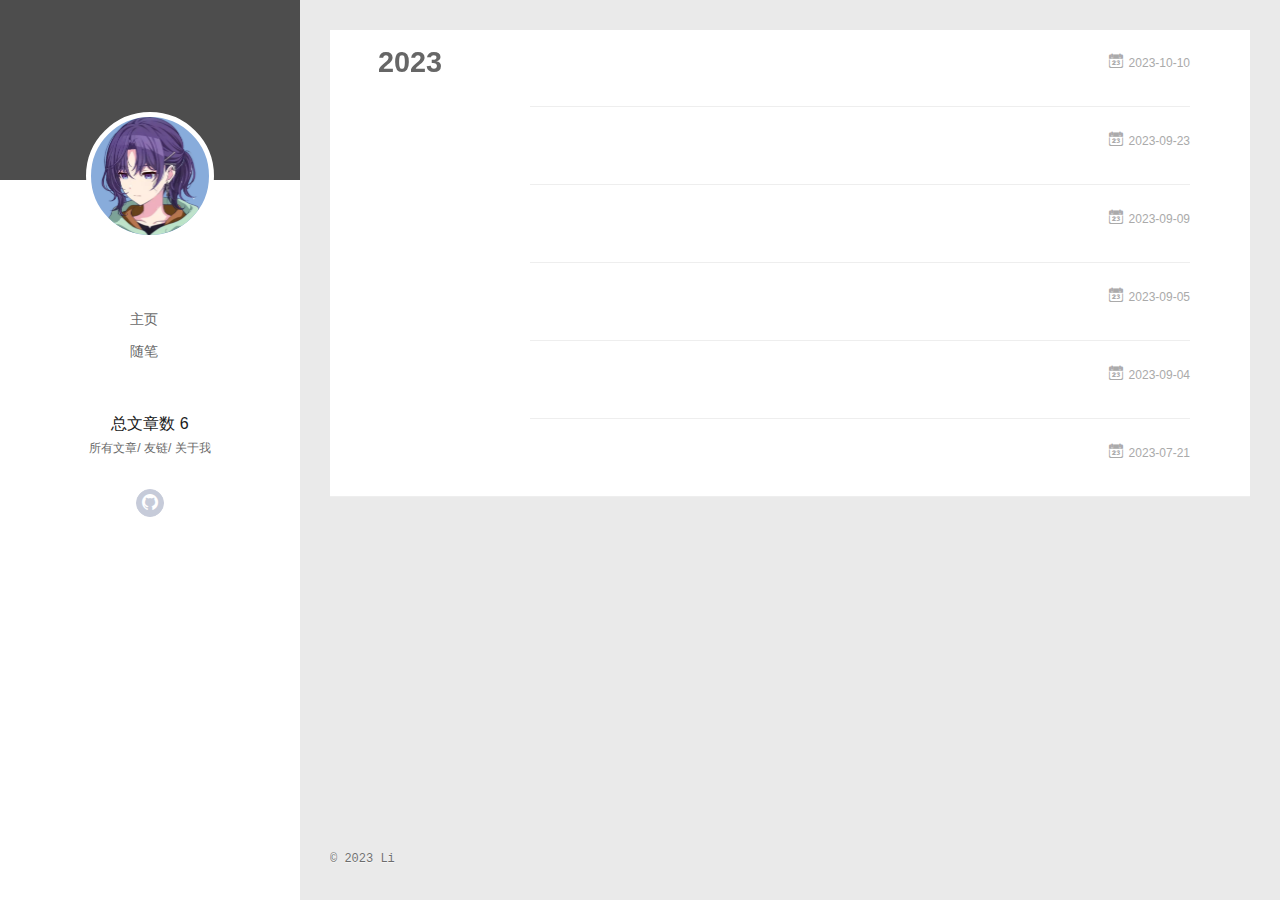
<file: archives/index.html>
<!DOCTYPE html>
<html>
<head>
  <meta charset="utf-8">
  
  <meta name="renderer" content="webkit">
  <meta http-equiv="X-UA-Compatible" content="IE=edge" >
  <link rel="dns-prefetch" href="http://example.com">
  <title>Archives | Li的博客</title>
  <meta name="viewport" content="width=device-width, initial-scale=1, maximum-scale=1">
  <meta property="og:type" content="website">
<meta property="og:title" content="Li的博客">
<meta property="og:url" content="http://example.com/archives/index.html">
<meta property="og:site_name" content="Li的博客">
<meta property="og:locale" content="zh_CN">
<meta property="article:author" content="Li">
<meta name="twitter:card" content="summary">
  
    <link rel="alternative" href="/atom.xml" title="Li的博客" type="application/atom+xml">
  
  
    <link rel="icon" href="/favicon.png">
  
  <link rel="stylesheet" type="text/css" href="/./main.0cf68a.css">
  <style type="text/css">
  
    #container.show {
      background: linear-gradient(200deg,#a0cfe4,#e8c37e);
    }
  </style>
  

  

<meta name="generator" content="Hexo 6.3.0"></head>

<body>
  <div id="container" q-class="show:isCtnShow">
    <canvas id="anm-canvas" class="anm-canvas"></canvas>
    <div class="left-col" q-class="show:isShow">
      
<div class="overlay" style="background: #4d4d4d"></div>
<div class="intrude-less">
	<header id="header" class="inner">
		<a href="/" class="profilepic">
			<img src="/assets/blogImg/yuki.png" class="js-avatar">
		</a>
		<hgroup>
		  <h1 class="header-author"><a href="/"></a></h1>
		</hgroup>
		

		<nav class="header-menu">
			<ul>
			
				<li><a href="/">主页</a></li>
	        
				<li><a href="/tags/%E9%9A%8F%E7%AC%94/">随笔</a></li>
	        
			</ul>
		</nav>
		<nav>
   			 总文章数 6
		</nav>
		<nav class="header-smart-menu">
    		
    			
    			<a q-on="click: openSlider(e, 'innerArchive')" href="javascript:void(0)">所有文章</a>
    			
            
    			
    			<a q-on="click: openSlider(e, 'friends')" href="javascript:void(0)">友链</a>
    			
            
    			
    			<a q-on="click: openSlider(e, 'aboutme')" href="javascript:void(0)">关于我</a>
    			
            
		</nav>
		<nav class="header-nav">
			<div class="social">
				
					<a class="github" target="_blank" href="https://github.com/Sally-Liao" title="github"><i class="icon-github"></i></a>
		        
			</div>
		</nav>
	</header>		
</div>

    </div>
    <div class="mid-col" q-class="show:isShow,hide:isShow|isFalse">
      
<nav id="mobile-nav">
  	<div class="overlay js-overlay" style="background: #4d4d4d"></div>
	<div class="btnctn js-mobile-btnctn">
  		<div class="slider-trigger list" q-on="click: openSlider(e)"><i class="icon icon-sort"></i></div>
	</div>
	<div class="intrude-less">
		<header id="header" class="inner">
			<div class="profilepic">
				<img src="/assets/blogImg/yuki.png" class="js-avatar">
			</div>
			<hgroup>
			  <h1 class="header-author js-header-author"></h1>
			</hgroup>
			
			
			
				
			
				
			
			
			
			<nav class="header-nav">
				<div class="social">
					
						<a class="github" target="_blank" href="https://github.com/Sally-Liao" title="github"><i class="icon-github"></i></a>
			        
				</div>
			</nav>

			<nav class="header-menu js-header-menu">
				<ul style="width: 50%">
				
				
					<li style="width: 50%"><a href="/">主页</a></li>
		        
					<li style="width: 50%"><a href="/tags/%E9%9A%8F%E7%AC%94/">随笔</a></li>
		        
				</ul>
			</nav>
		</header>				
	</div>
	<div class="mobile-mask" style="display:none" q-show="isShow"></div>
</nav>

      <div id="wrapper" class="body-wrap">
        <div class="menu-l">
          <div class="canvas-wrap">
            <canvas data-colors="#eaeaea" data-sectionHeight="100" data-contentId="js-content" id="myCanvas1" class="anm-canvas"></canvas>
          </div>
          <div id="js-content" class="content-ll">
            
  
  
    
    
      
      
      <section class="archives-wrap">
        <div class="archive-year-wrap">
          <a href="/archives/2023" class="archive-year">2023</a>
        </div>
        <div class="archives">
    
    <article class="archive-article archive-type-post">
  <div class="archive-article-inner">
    <header class="archive-article-header">
      	<div class="article-meta">
	      	<a href="/2023/10/10/APUE-%E7%BD%91%E7%BB%9Csocket%E9%80%9A%E4%BF%A1/" class="archive-article-date">
  	<time datetime="2023-10-10T08:03:19.496Z" itemprop="datePublished"><i class="icon-calendar icon"></i>2023-10-10</time>
</a>
        </div>
    	 
        <div class="article-info info-on-right">
          
          

        </div>
        <div class="clearfix"></div>
    </header>
  </div>
</article>
  
    
    
    <article class="archive-article archive-type-post">
  <div class="archive-article-inner">
    <header class="archive-article-header">
      	<div class="article-meta">
	      	<a href="/2023/09/23/APUE-%E6%96%87%E4%BB%B6IO/" class="archive-article-date">
  	<time datetime="2023-09-23T05:21:38.988Z" itemprop="datePublished"><i class="icon-calendar icon"></i>2023-09-23</time>
</a>
        </div>
    	 
        <div class="article-info info-on-right">
          
          

        </div>
        <div class="clearfix"></div>
    </header>
  </div>
</article>
  
    
    
    <article class="archive-article archive-type-post">
  <div class="archive-article-inner">
    <header class="archive-article-header">
      	<div class="article-meta">
	      	<a href="/2023/09/09/Linux%E5%91%BD%E4%BB%A4/" class="archive-article-date">
  	<time datetime="2023-09-09T08:52:53.543Z" itemprop="datePublished"><i class="icon-calendar icon"></i>2023-09-09</time>
</a>
        </div>
    	 
        <div class="article-info info-on-right">
          
          

        </div>
        <div class="clearfix"></div>
    </header>
  </div>
</article>
  
    
    
    <article class="archive-article archive-type-post">
  <div class="archive-article-inner">
    <header class="archive-article-header">
      	<div class="article-meta">
	      	<a href="/2023/09/05/SPI%E5%8D%8F%E8%AE%AE/" class="archive-article-date">
  	<time datetime="2023-09-05T06:32:49.252Z" itemprop="datePublished"><i class="icon-calendar icon"></i>2023-09-05</time>
</a>
        </div>
    	 
        <div class="article-info info-on-right">
          
          

        </div>
        <div class="clearfix"></div>
    </header>
  </div>
</article>
  
    
    
    <article class="archive-article archive-type-post">
  <div class="archive-article-inner">
    <header class="archive-article-header">
      	<div class="article-meta">
	      	<a href="/2023/09/04/sht20%E9%87%87%E6%A0%B7/" class="archive-article-date">
  	<time datetime="2023-09-04T12:44:24.917Z" itemprop="datePublished"><i class="icon-calendar icon"></i>2023-09-04</time>
</a>
        </div>
    	 
        <div class="article-info info-on-right">
          
          

        </div>
        <div class="clearfix"></div>
    </header>
  </div>
</article>
  
    
    
    <article class="archive-article archive-type-post">
  <div class="archive-article-inner">
    <header class="archive-article-header">
      	<div class="article-meta">
	      	<a href="/2023/07/21/I2C%E5%8D%8F%E8%AE%AE/" class="archive-article-date">
  	<time datetime="2023-07-21T13:19:48.538Z" itemprop="datePublished"><i class="icon-calendar icon"></i>2023-07-21</time>
</a>
        </div>
    	 
        <div class="article-info info-on-right">
          
          

        </div>
        <div class="clearfix"></div>
    </header>
  </div>
</article>
  
  
    </div></section>
  

    


          </div>
        </div>
      </div>
      <footer id="footer">
  <div class="outer">
    <div id="footer-info">
    	<div class="footer-left">
    		&copy; 2023 Li
    	</div>

    </div>
  </div>
</footer>
    </div>
    <script>
	var yiliaConfig = {
		mathjax: false,
		isHome: false,
		isPost: false,
		isArchive: true,
		isTag: false,
		isCategory: false,
		open_in_new: false,
		toc_hide_index: true,
		root: "/",
		innerArchive: true,
		showTags: false
	}
</script>

<script>!function(t){function n(e){if(r[e])return r[e].exports;var i=r[e]={exports:{},id:e,loaded:!1};return t[e].call(i.exports,i,i.exports,n),i.loaded=!0,i.exports}var r={};n.m=t,n.c=r,n.p="./",n(0)}([function(t,n,r){r(195),t.exports=r(191)},function(t,n,r){var e=r(3),i=r(52),o=r(27),u=r(28),c=r(53),f="prototype",a=function(t,n,r){var s,l,h,v,p=t&a.F,d=t&a.G,y=t&a.S,g=t&a.P,b=t&a.B,m=d?e:y?e[n]||(e[n]={}):(e[n]||{})[f],x=d?i:i[n]||(i[n]={}),w=x[f]||(x[f]={});d&&(r=n);for(s in r)l=!p&&m&&void 0!==m[s],h=(l?m:r)[s],v=b&&l?c(h,e):g&&"function"==typeof h?c(Function.call,h):h,m&&u(m,s,h,t&a.U),x[s]!=h&&o(x,s,v),g&&w[s]!=h&&(w[s]=h)};e.core=i,a.F=1,a.G=2,a.S=4,a.P=8,a.B=16,a.W=32,a.U=64,a.R=128,t.exports=a},function(t,n,r){var e=r(6);t.exports=function(t){if(!e(t))throw TypeError(t+" is not an object!");return t}},function(t,n){var r=t.exports="undefined"!=typeof window&&window.Math==Math?window:"undefined"!=typeof self&&self.Math==Math?self:Function("return this")();"number"==typeof __g&&(__g=r)},function(t,n){t.exports=function(t){try{return!!t()}catch(t){return!0}}},function(t,n){var r=t.exports="undefined"!=typeof window&&window.Math==Math?window:"undefined"!=typeof self&&self.Math==Math?self:Function("return this")();"number"==typeof __g&&(__g=r)},function(t,n){t.exports=function(t){return"object"==typeof t?null!==t:"function"==typeof t}},function(t,n,r){var e=r(126)("wks"),i=r(76),o=r(3).Symbol,u="function"==typeof o;(t.exports=function(t){return e[t]||(e[t]=u&&o[t]||(u?o:i)("Symbol."+t))}).store=e},function(t,n){var r={}.hasOwnProperty;t.exports=function(t,n){return r.call(t,n)}},function(t,n,r){var e=r(94),i=r(33);t.exports=function(t){return e(i(t))}},function(t,n,r){t.exports=!r(4)(function(){return 7!=Object.defineProperty({},"a",{get:function(){return 7}}).a})},function(t,n,r){var e=r(2),i=r(167),o=r(50),u=Object.defineProperty;n.f=r(10)?Object.defineProperty:function(t,n,r){if(e(t),n=o(n,!0),e(r),i)try{return u(t,n,r)}catch(t){}if("get"in r||"set"in r)throw TypeError("Accessors not supported!");return"value"in r&&(t[n]=r.value),t}},function(t,n,r){t.exports=!r(18)(function(){return 7!=Object.defineProperty({},"a",{get:function(){return 7}}).a})},function(t,n,r){var e=r(14),i=r(22);t.exports=r(12)?function(t,n,r){return e.f(t,n,i(1,r))}:function(t,n,r){return t[n]=r,t}},function(t,n,r){var e=r(20),i=r(58),o=r(42),u=Object.defineProperty;n.f=r(12)?Object.defineProperty:function(t,n,r){if(e(t),n=o(n,!0),e(r),i)try{return u(t,n,r)}catch(t){}if("get"in r||"set"in r)throw TypeError("Accessors not supported!");return"value"in r&&(t[n]=r.value),t}},function(t,n,r){var e=r(40)("wks"),i=r(23),o=r(5).Symbol,u="function"==typeof o;(t.exports=function(t){return e[t]||(e[t]=u&&o[t]||(u?o:i)("Symbol."+t))}).store=e},function(t,n,r){var e=r(67),i=Math.min;t.exports=function(t){return t>0?i(e(t),9007199254740991):0}},function(t,n,r){var e=r(46);t.exports=function(t){return Object(e(t))}},function(t,n){t.exports=function(t){try{return!!t()}catch(t){return!0}}},function(t,n,r){var e=r(63),i=r(34);t.exports=Object.keys||function(t){return e(t,i)}},function(t,n,r){var e=r(21);t.exports=function(t){if(!e(t))throw TypeError(t+" is not an object!");return t}},function(t,n){t.exports=function(t){return"object"==typeof t?null!==t:"function"==typeof t}},function(t,n){t.exports=function(t,n){return{enumerable:!(1&t),configurable:!(2&t),writable:!(4&t),value:n}}},function(t,n){var r=0,e=Math.random();t.exports=function(t){return"Symbol(".concat(void 0===t?"":t,")_",(++r+e).toString(36))}},function(t,n){var r={}.hasOwnProperty;t.exports=function(t,n){return r.call(t,n)}},function(t,n){var r=t.exports={version:"2.4.0"};"number"==typeof __e&&(__e=r)},function(t,n){t.exports=function(t){if("function"!=typeof t)throw TypeError(t+" is not a function!");return t}},function(t,n,r){var e=r(11),i=r(66);t.exports=r(10)?function(t,n,r){return e.f(t,n,i(1,r))}:function(t,n,r){return t[n]=r,t}},function(t,n,r){var e=r(3),i=r(27),o=r(24),u=r(76)("src"),c="toString",f=Function[c],a=(""+f).split(c);r(52).inspectSource=function(t){return f.call(t)},(t.exports=function(t,n,r,c){var f="function"==typeof r;f&&(o(r,"name")||i(r,"name",n)),t[n]!==r&&(f&&(o(r,u)||i(r,u,t[n]?""+t[n]:a.join(String(n)))),t===e?t[n]=r:c?t[n]?t[n]=r:i(t,n,r):(delete t[n],i(t,n,r)))})(Function.prototype,c,function(){return"function"==typeof this&&this[u]||f.call(this)})},function(t,n,r){var e=r(1),i=r(4),o=r(46),u=function(t,n,r,e){var i=String(o(t)),u="<"+n;return""!==r&&(u+=" "+r+'="'+String(e).replace(/"/g,"&quot;")+'"'),u+">"+i+"</"+n+">"};t.exports=function(t,n){var r={};r[t]=n(u),e(e.P+e.F*i(function(){var n=""[t]('"');return n!==n.toLowerCase()||n.split('"').length>3}),"String",r)}},function(t,n,r){var e=r(115),i=r(46);t.exports=function(t){return e(i(t))}},function(t,n,r){var e=r(116),i=r(66),o=r(30),u=r(50),c=r(24),f=r(167),a=Object.getOwnPropertyDescriptor;n.f=r(10)?a:function(t,n){if(t=o(t),n=u(n,!0),f)try{return a(t,n)}catch(t){}if(c(t,n))return i(!e.f.call(t,n),t[n])}},function(t,n,r){var e=r(24),i=r(17),o=r(145)("IE_PROTO"),u=Object.prototype;t.exports=Object.getPrototypeOf||function(t){return t=i(t),e(t,o)?t[o]:"function"==typeof t.constructor&&t instanceof t.constructor?t.constructor.prototype:t instanceof Object?u:null}},function(t,n){t.exports=function(t){if(void 0==t)throw TypeError("Can't call method on  "+t);return t}},function(t,n){t.exports="constructor,hasOwnProperty,isPrototypeOf,propertyIsEnumerable,toLocaleString,toString,valueOf".split(",")},function(t,n){t.exports={}},function(t,n){t.exports=!0},function(t,n){n.f={}.propertyIsEnumerable},function(t,n,r){var e=r(14).f,i=r(8),o=r(15)("toStringTag");t.exports=function(t,n,r){t&&!i(t=r?t:t.prototype,o)&&e(t,o,{configurable:!0,value:n})}},function(t,n,r){var e=r(40)("keys"),i=r(23);t.exports=function(t){return e[t]||(e[t]=i(t))}},function(t,n,r){var e=r(5),i="__core-js_shared__",o=e[i]||(e[i]={});t.exports=function(t){return o[t]||(o[t]={})}},function(t,n){var r=Math.ceil,e=Math.floor;t.exports=function(t){return isNaN(t=+t)?0:(t>0?e:r)(t)}},function(t,n,r){var e=r(21);t.exports=function(t,n){if(!e(t))return t;var r,i;if(n&&"function"==typeof(r=t.toString)&&!e(i=r.call(t)))return i;if("function"==typeof(r=t.valueOf)&&!e(i=r.call(t)))return i;if(!n&&"function"==typeof(r=t.toString)&&!e(i=r.call(t)))return i;throw TypeError("Can't convert object to primitive value")}},function(t,n,r){var e=r(5),i=r(25),o=r(36),u=r(44),c=r(14).f;t.exports=function(t){var n=i.Symbol||(i.Symbol=o?{}:e.Symbol||{});"_"==t.charAt(0)||t in n||c(n,t,{value:u.f(t)})}},function(t,n,r){n.f=r(15)},function(t,n){var r={}.toString;t.exports=function(t){return r.call(t).slice(8,-1)}},function(t,n){t.exports=function(t){if(void 0==t)throw TypeError("Can't call method on  "+t);return t}},function(t,n,r){var e=r(4);t.exports=function(t,n){return!!t&&e(function(){n?t.call(null,function(){},1):t.call(null)})}},function(t,n,r){var e=r(53),i=r(115),o=r(17),u=r(16),c=r(203);t.exports=function(t,n){var r=1==t,f=2==t,a=3==t,s=4==t,l=6==t,h=5==t||l,v=n||c;return function(n,c,p){for(var d,y,g=o(n),b=i(g),m=e(c,p,3),x=u(b.length),w=0,S=r?v(n,x):f?v(n,0):void 0;x>w;w++)if((h||w in b)&&(d=b[w],y=m(d,w,g),t))if(r)S[w]=y;else if(y)switch(t){case 3:return!0;case 5:return d;case 6:return w;case 2:S.push(d)}else if(s)return!1;return l?-1:a||s?s:S}}},function(t,n,r){var e=r(1),i=r(52),o=r(4);t.exports=function(t,n){var r=(i.Object||{})[t]||Object[t],u={};u[t]=n(r),e(e.S+e.F*o(function(){r(1)}),"Object",u)}},function(t,n,r){var e=r(6);t.exports=function(t,n){if(!e(t))return t;var r,i;if(n&&"function"==typeof(r=t.toString)&&!e(i=r.call(t)))return i;if("function"==typeof(r=t.valueOf)&&!e(i=r.call(t)))return i;if(!n&&"function"==typeof(r=t.toString)&&!e(i=r.call(t)))return i;throw TypeError("Can't convert object to primitive value")}},function(t,n,r){var e=r(5),i=r(25),o=r(91),u=r(13),c="prototype",f=function(t,n,r){var a,s,l,h=t&f.F,v=t&f.G,p=t&f.S,d=t&f.P,y=t&f.B,g=t&f.W,b=v?i:i[n]||(i[n]={}),m=b[c],x=v?e:p?e[n]:(e[n]||{})[c];v&&(r=n);for(a in r)(s=!h&&x&&void 0!==x[a])&&a in b||(l=s?x[a]:r[a],b[a]=v&&"function"!=typeof x[a]?r[a]:y&&s?o(l,e):g&&x[a]==l?function(t){var n=function(n,r,e){if(this instanceof t){switch(arguments.length){case 0:return new t;case 1:return new t(n);case 2:return new t(n,r)}return new t(n,r,e)}return t.apply(this,arguments)};return n[c]=t[c],n}(l):d&&"function"==typeof l?o(Function.call,l):l,d&&((b.virtual||(b.virtual={}))[a]=l,t&f.R&&m&&!m[a]&&u(m,a,l)))};f.F=1,f.G=2,f.S=4,f.P=8,f.B=16,f.W=32,f.U=64,f.R=128,t.exports=f},function(t,n){var r=t.exports={version:"2.4.0"};"number"==typeof __e&&(__e=r)},function(t,n,r){var e=r(26);t.exports=function(t,n,r){if(e(t),void 0===n)return t;switch(r){case 1:return function(r){return t.call(n,r)};case 2:return function(r,e){return t.call(n,r,e)};case 3:return function(r,e,i){return t.call(n,r,e,i)}}return function(){return t.apply(n,arguments)}}},function(t,n,r){var e=r(183),i=r(1),o=r(126)("metadata"),u=o.store||(o.store=new(r(186))),c=function(t,n,r){var i=u.get(t);if(!i){if(!r)return;u.set(t,i=new e)}var o=i.get(n);if(!o){if(!r)return;i.set(n,o=new e)}return o},f=function(t,n,r){var e=c(n,r,!1);return void 0!==e&&e.has(t)},a=function(t,n,r){var e=c(n,r,!1);return void 0===e?void 0:e.get(t)},s=function(t,n,r,e){c(r,e,!0).set(t,n)},l=function(t,n){var r=c(t,n,!1),e=[];return r&&r.forEach(function(t,n){e.push(n)}),e},h=function(t){return void 0===t||"symbol"==typeof t?t:String(t)},v=function(t){i(i.S,"Reflect",t)};t.exports={store:u,map:c,has:f,get:a,set:s,keys:l,key:h,exp:v}},function(t,n,r){"use strict";if(r(10)){var e=r(69),i=r(3),o=r(4),u=r(1),c=r(127),f=r(152),a=r(53),s=r(68),l=r(66),h=r(27),v=r(73),p=r(67),d=r(16),y=r(75),g=r(50),b=r(24),m=r(180),x=r(114),w=r(6),S=r(17),_=r(137),O=r(70),E=r(32),P=r(71).f,j=r(154),F=r(76),M=r(7),A=r(48),N=r(117),T=r(146),I=r(155),k=r(80),L=r(123),R=r(74),C=r(130),D=r(160),U=r(11),W=r(31),G=U.f,B=W.f,V=i.RangeError,z=i.TypeError,q=i.Uint8Array,K="ArrayBuffer",J="Shared"+K,Y="BYTES_PER_ELEMENT",H="prototype",$=Array[H],X=f.ArrayBuffer,Q=f.DataView,Z=A(0),tt=A(2),nt=A(3),rt=A(4),et=A(5),it=A(6),ot=N(!0),ut=N(!1),ct=I.values,ft=I.keys,at=I.entries,st=$.lastIndexOf,lt=$.reduce,ht=$.reduceRight,vt=$.join,pt=$.sort,dt=$.slice,yt=$.toString,gt=$.toLocaleString,bt=M("iterator"),mt=M("toStringTag"),xt=F("typed_constructor"),wt=F("def_constructor"),St=c.CONSTR,_t=c.TYPED,Ot=c.VIEW,Et="Wrong length!",Pt=A(1,function(t,n){return Tt(T(t,t[wt]),n)}),jt=o(function(){return 1===new q(new Uint16Array([1]).buffer)[0]}),Ft=!!q&&!!q[H].set&&o(function(){new q(1).set({})}),Mt=function(t,n){if(void 0===t)throw z(Et);var r=+t,e=d(t);if(n&&!m(r,e))throw V(Et);return e},At=function(t,n){var r=p(t);if(r<0||r%n)throw V("Wrong offset!");return r},Nt=function(t){if(w(t)&&_t in t)return t;throw z(t+" is not a typed array!")},Tt=function(t,n){if(!(w(t)&&xt in t))throw z("It is not a typed array constructor!");return new t(n)},It=function(t,n){return kt(T(t,t[wt]),n)},kt=function(t,n){for(var r=0,e=n.length,i=Tt(t,e);e>r;)i[r]=n[r++];return i},Lt=function(t,n,r){G(t,n,{get:function(){return this._d[r]}})},Rt=function(t){var n,r,e,i,o,u,c=S(t),f=arguments.length,s=f>1?arguments[1]:void 0,l=void 0!==s,h=j(c);if(void 0!=h&&!_(h)){for(u=h.call(c),e=[],n=0;!(o=u.next()).done;n++)e.push(o.value);c=e}for(l&&f>2&&(s=a(s,arguments[2],2)),n=0,r=d(c.length),i=Tt(this,r);r>n;n++)i[n]=l?s(c[n],n):c[n];return i},Ct=function(){for(var t=0,n=arguments.length,r=Tt(this,n);n>t;)r[t]=arguments[t++];return r},Dt=!!q&&o(function(){gt.call(new q(1))}),Ut=function(){return gt.apply(Dt?dt.call(Nt(this)):Nt(this),arguments)},Wt={copyWithin:function(t,n){return D.call(Nt(this),t,n,arguments.length>2?arguments[2]:void 0)},every:function(t){return rt(Nt(this),t,arguments.length>1?arguments[1]:void 0)},fill:function(t){return C.apply(Nt(this),arguments)},filter:function(t){return It(this,tt(Nt(this),t,arguments.length>1?arguments[1]:void 0))},find:function(t){return et(Nt(this),t,arguments.length>1?arguments[1]:void 0)},findIndex:function(t){return it(Nt(this),t,arguments.length>1?arguments[1]:void 0)},forEach:function(t){Z(Nt(this),t,arguments.length>1?arguments[1]:void 0)},indexOf:function(t){return ut(Nt(this),t,arguments.length>1?arguments[1]:void 0)},includes:function(t){return ot(Nt(this),t,arguments.length>1?arguments[1]:void 0)},join:function(t){return vt.apply(Nt(this),arguments)},lastIndexOf:function(t){return st.apply(Nt(this),arguments)},map:function(t){return Pt(Nt(this),t,arguments.length>1?arguments[1]:void 0)},reduce:function(t){return lt.apply(Nt(this),arguments)},reduceRight:function(t){return ht.apply(Nt(this),arguments)},reverse:function(){for(var t,n=this,r=Nt(n).length,e=Math.floor(r/2),i=0;i<e;)t=n[i],n[i++]=n[--r],n[r]=t;return n},some:function(t){return nt(Nt(this),t,arguments.length>1?arguments[1]:void 0)},sort:function(t){return pt.call(Nt(this),t)},subarray:function(t,n){var r=Nt(this),e=r.length,i=y(t,e);return new(T(r,r[wt]))(r.buffer,r.byteOffset+i*r.BYTES_PER_ELEMENT,d((void 0===n?e:y(n,e))-i))}},Gt=function(t,n){return It(this,dt.call(Nt(this),t,n))},Bt=function(t){Nt(this);var n=At(arguments[1],1),r=this.length,e=S(t),i=d(e.length),o=0;if(i+n>r)throw V(Et);for(;o<i;)this[n+o]=e[o++]},Vt={entries:function(){return at.call(Nt(this))},keys:function(){return ft.call(Nt(this))},values:function(){return ct.call(Nt(this))}},zt=function(t,n){return w(t)&&t[_t]&&"symbol"!=typeof n&&n in t&&String(+n)==String(n)},qt=function(t,n){return zt(t,n=g(n,!0))?l(2,t[n]):B(t,n)},Kt=function(t,n,r){return!(zt(t,n=g(n,!0))&&w(r)&&b(r,"value"))||b(r,"get")||b(r,"set")||r.configurable||b(r,"writable")&&!r.writable||b(r,"enumerable")&&!r.enumerable?G(t,n,r):(t[n]=r.value,t)};St||(W.f=qt,U.f=Kt),u(u.S+u.F*!St,"Object",{getOwnPropertyDescriptor:qt,defineProperty:Kt}),o(function(){yt.call({})})&&(yt=gt=function(){return vt.call(this)});var Jt=v({},Wt);v(Jt,Vt),h(Jt,bt,Vt.values),v(Jt,{slice:Gt,set:Bt,constructor:function(){},toString:yt,toLocaleString:Ut}),Lt(Jt,"buffer","b"),Lt(Jt,"byteOffset","o"),Lt(Jt,"byteLength","l"),Lt(Jt,"length","e"),G(Jt,mt,{get:function(){return this[_t]}}),t.exports=function(t,n,r,f){f=!!f;var a=t+(f?"Clamped":"")+"Array",l="Uint8Array"!=a,v="get"+t,p="set"+t,y=i[a],g=y||{},b=y&&E(y),m=!y||!c.ABV,S={},_=y&&y[H],j=function(t,r){var e=t._d;return e.v[v](r*n+e.o,jt)},F=function(t,r,e){var i=t._d;f&&(e=(e=Math.round(e))<0?0:e>255?255:255&e),i.v[p](r*n+i.o,e,jt)},M=function(t,n){G(t,n,{get:function(){return j(this,n)},set:function(t){return F(this,n,t)},enumerable:!0})};m?(y=r(function(t,r,e,i){s(t,y,a,"_d");var o,u,c,f,l=0,v=0;if(w(r)){if(!(r instanceof X||(f=x(r))==K||f==J))return _t in r?kt(y,r):Rt.call(y,r);o=r,v=At(e,n);var p=r.byteLength;if(void 0===i){if(p%n)throw V(Et);if((u=p-v)<0)throw V(Et)}else if((u=d(i)*n)+v>p)throw V(Et);c=u/n}else c=Mt(r,!0),u=c*n,o=new X(u);for(h(t,"_d",{b:o,o:v,l:u,e:c,v:new Q(o)});l<c;)M(t,l++)}),_=y[H]=O(Jt),h(_,"constructor",y)):L(function(t){new y(null),new y(t)},!0)||(y=r(function(t,r,e,i){s(t,y,a);var o;return w(r)?r instanceof X||(o=x(r))==K||o==J?void 0!==i?new g(r,At(e,n),i):void 0!==e?new g(r,At(e,n)):new g(r):_t in r?kt(y,r):Rt.call(y,r):new g(Mt(r,l))}),Z(b!==Function.prototype?P(g).concat(P(b)):P(g),function(t){t in y||h(y,t,g[t])}),y[H]=_,e||(_.constructor=y));var A=_[bt],N=!!A&&("values"==A.name||void 0==A.name),T=Vt.values;h(y,xt,!0),h(_,_t,a),h(_,Ot,!0),h(_,wt,y),(f?new y(1)[mt]==a:mt in _)||G(_,mt,{get:function(){return a}}),S[a]=y,u(u.G+u.W+u.F*(y!=g),S),u(u.S,a,{BYTES_PER_ELEMENT:n,from:Rt,of:Ct}),Y in _||h(_,Y,n),u(u.P,a,Wt),R(a),u(u.P+u.F*Ft,a,{set:Bt}),u(u.P+u.F*!N,a,Vt),u(u.P+u.F*(_.toString!=yt),a,{toString:yt}),u(u.P+u.F*o(function(){new y(1).slice()}),a,{slice:Gt}),u(u.P+u.F*(o(function(){return[1,2].toLocaleString()!=new y([1,2]).toLocaleString()})||!o(function(){_.toLocaleString.call([1,2])})),a,{toLocaleString:Ut}),k[a]=N?A:T,e||N||h(_,bt,T)}}else t.exports=function(){}},function(t,n){var r={}.toString;t.exports=function(t){return r.call(t).slice(8,-1)}},function(t,n,r){var e=r(21),i=r(5).document,o=e(i)&&e(i.createElement);t.exports=function(t){return o?i.createElement(t):{}}},function(t,n,r){t.exports=!r(12)&&!r(18)(function(){return 7!=Object.defineProperty(r(57)("div"),"a",{get:function(){return 7}}).a})},function(t,n,r){"use strict";var e=r(36),i=r(51),o=r(64),u=r(13),c=r(8),f=r(35),a=r(96),s=r(38),l=r(103),h=r(15)("iterator"),v=!([].keys&&"next"in[].keys()),p="keys",d="values",y=function(){return this};t.exports=function(t,n,r,g,b,m,x){a(r,n,g);var w,S,_,O=function(t){if(!v&&t in F)return F[t];switch(t){case p:case d:return function(){return new r(this,t)}}return function(){return new r(this,t)}},E=n+" Iterator",P=b==d,j=!1,F=t.prototype,M=F[h]||F["@@iterator"]||b&&F[b],A=M||O(b),N=b?P?O("entries"):A:void 0,T="Array"==n?F.entries||M:M;if(T&&(_=l(T.call(new t)))!==Object.prototype&&(s(_,E,!0),e||c(_,h)||u(_,h,y)),P&&M&&M.name!==d&&(j=!0,A=function(){return M.call(this)}),e&&!x||!v&&!j&&F[h]||u(F,h,A),f[n]=A,f[E]=y,b)if(w={values:P?A:O(d),keys:m?A:O(p),entries:N},x)for(S in w)S in F||o(F,S,w[S]);else i(i.P+i.F*(v||j),n,w);return w}},function(t,n,r){var e=r(20),i=r(100),o=r(34),u=r(39)("IE_PROTO"),c=function(){},f="prototype",a=function(){var t,n=r(57)("iframe"),e=o.length;for(n.style.display="none",r(93).appendChild(n),n.src="javascript:",t=n.contentWindow.document,t.open(),t.write("<script>document.F=Object<\/script>"),t.close(),a=t.F;e--;)delete a[f][o[e]];return a()};t.exports=Object.create||function(t,n){var r;return null!==t?(c[f]=e(t),r=new c,c[f]=null,r[u]=t):r=a(),void 0===n?r:i(r,n)}},function(t,n,r){var e=r(63),i=r(34).concat("length","prototype");n.f=Object.getOwnPropertyNames||function(t){return e(t,i)}},function(t,n){n.f=Object.getOwnPropertySymbols},function(t,n,r){var e=r(8),i=r(9),o=r(90)(!1),u=r(39)("IE_PROTO");t.exports=function(t,n){var r,c=i(t),f=0,a=[];for(r in c)r!=u&&e(c,r)&&a.push(r);for(;n.length>f;)e(c,r=n[f++])&&(~o(a,r)||a.push(r));return a}},function(t,n,r){t.exports=r(13)},function(t,n,r){var e=r(76)("meta"),i=r(6),o=r(24),u=r(11).f,c=0,f=Object.isExtensible||function(){return!0},a=!r(4)(function(){return f(Object.preventExtensions({}))}),s=function(t){u(t,e,{value:{i:"O"+ ++c,w:{}}})},l=function(t,n){if(!i(t))return"symbol"==typeof t?t:("string"==typeof t?"S":"P")+t;if(!o(t,e)){if(!f(t))return"F";if(!n)return"E";s(t)}return t[e].i},h=function(t,n){if(!o(t,e)){if(!f(t))return!0;if(!n)return!1;s(t)}return t[e].w},v=function(t){return a&&p.NEED&&f(t)&&!o(t,e)&&s(t),t},p=t.exports={KEY:e,NEED:!1,fastKey:l,getWeak:h,onFreeze:v}},function(t,n){t.exports=function(t,n){return{enumerable:!(1&t),configurable:!(2&t),writable:!(4&t),value:n}}},function(t,n){var r=Math.ceil,e=Math.floor;t.exports=function(t){return isNaN(t=+t)?0:(t>0?e:r)(t)}},function(t,n){t.exports=function(t,n,r,e){if(!(t instanceof n)||void 0!==e&&e in t)throw TypeError(r+": incorrect invocation!");return t}},function(t,n){t.exports=!1},function(t,n,r){var e=r(2),i=r(173),o=r(133),u=r(145)("IE_PROTO"),c=function(){},f="prototype",a=function(){var t,n=r(132)("iframe"),e=o.length;for(n.style.display="none",r(135).appendChild(n),n.src="javascript:",t=n.contentWindow.document,t.open(),t.write("<script>document.F=Object<\/script>"),t.close(),a=t.F;e--;)delete a[f][o[e]];return a()};t.exports=Object.create||function(t,n){var r;return null!==t?(c[f]=e(t),r=new c,c[f]=null,r[u]=t):r=a(),void 0===n?r:i(r,n)}},function(t,n,r){var e=r(175),i=r(133).concat("length","prototype");n.f=Object.getOwnPropertyNames||function(t){return e(t,i)}},function(t,n,r){var e=r(175),i=r(133);t.exports=Object.keys||function(t){return e(t,i)}},function(t,n,r){var e=r(28);t.exports=function(t,n,r){for(var i in n)e(t,i,n[i],r);return t}},function(t,n,r){"use strict";var e=r(3),i=r(11),o=r(10),u=r(7)("species");t.exports=function(t){var n=e[t];o&&n&&!n[u]&&i.f(n,u,{configurable:!0,get:function(){return this}})}},function(t,n,r){var e=r(67),i=Math.max,o=Math.min;t.exports=function(t,n){return t=e(t),t<0?i(t+n,0):o(t,n)}},function(t,n){var r=0,e=Math.random();t.exports=function(t){return"Symbol(".concat(void 0===t?"":t,")_",(++r+e).toString(36))}},function(t,n,r){var e=r(33);t.exports=function(t){return Object(e(t))}},function(t,n,r){var e=r(7)("unscopables"),i=Array.prototype;void 0==i[e]&&r(27)(i,e,{}),t.exports=function(t){i[e][t]=!0}},function(t,n,r){var e=r(53),i=r(169),o=r(137),u=r(2),c=r(16),f=r(154),a={},s={},n=t.exports=function(t,n,r,l,h){var v,p,d,y,g=h?function(){return t}:f(t),b=e(r,l,n?2:1),m=0;if("function"!=typeof g)throw TypeError(t+" is not iterable!");if(o(g)){for(v=c(t.length);v>m;m++)if((y=n?b(u(p=t[m])[0],p[1]):b(t[m]))===a||y===s)return y}else for(d=g.call(t);!(p=d.next()).done;)if((y=i(d,b,p.value,n))===a||y===s)return y};n.BREAK=a,n.RETURN=s},function(t,n){t.exports={}},function(t,n,r){var e=r(11).f,i=r(24),o=r(7)("toStringTag");t.exports=function(t,n,r){t&&!i(t=r?t:t.prototype,o)&&e(t,o,{configurable:!0,value:n})}},function(t,n,r){var e=r(1),i=r(46),o=r(4),u=r(150),c="["+u+"]",f="​",a=RegExp("^"+c+c+"*"),s=RegExp(c+c+"*$"),l=function(t,n,r){var i={},c=o(function(){return!!u[t]()||f[t]()!=f}),a=i[t]=c?n(h):u[t];r&&(i[r]=a),e(e.P+e.F*c,"String",i)},h=l.trim=function(t,n){return t=String(i(t)),1&n&&(t=t.replace(a,"")),2&n&&(t=t.replace(s,"")),t};t.exports=l},function(t,n,r){t.exports={default:r(86),__esModule:!0}},function(t,n,r){t.exports={default:r(87),__esModule:!0}},function(t,n,r){"use strict";function e(t){return t&&t.__esModule?t:{default:t}}n.__esModule=!0;var i=r(84),o=e(i),u=r(83),c=e(u),f="function"==typeof c.default&&"symbol"==typeof o.default?function(t){return typeof t}:function(t){return t&&"function"==typeof c.default&&t.constructor===c.default&&t!==c.default.prototype?"symbol":typeof t};n.default="function"==typeof c.default&&"symbol"===f(o.default)?function(t){return void 0===t?"undefined":f(t)}:function(t){return t&&"function"==typeof c.default&&t.constructor===c.default&&t!==c.default.prototype?"symbol":void 0===t?"undefined":f(t)}},function(t,n,r){r(110),r(108),r(111),r(112),t.exports=r(25).Symbol},function(t,n,r){r(109),r(113),t.exports=r(44).f("iterator")},function(t,n){t.exports=function(t){if("function"!=typeof t)throw TypeError(t+" is not a function!");return t}},function(t,n){t.exports=function(){}},function(t,n,r){var e=r(9),i=r(106),o=r(105);t.exports=function(t){return function(n,r,u){var c,f=e(n),a=i(f.length),s=o(u,a);if(t&&r!=r){for(;a>s;)if((c=f[s++])!=c)return!0}else for(;a>s;s++)if((t||s in f)&&f[s]===r)return t||s||0;return!t&&-1}}},function(t,n,r){var e=r(88);t.exports=function(t,n,r){if(e(t),void 0===n)return t;switch(r){case 1:return function(r){return t.call(n,r)};case 2:return function(r,e){return t.call(n,r,e)};case 3:return function(r,e,i){return t.call(n,r,e,i)}}return function(){return t.apply(n,arguments)}}},function(t,n,r){var e=r(19),i=r(62),o=r(37);t.exports=function(t){var n=e(t),r=i.f;if(r)for(var u,c=r(t),f=o.f,a=0;c.length>a;)f.call(t,u=c[a++])&&n.push(u);return n}},function(t,n,r){t.exports=r(5).document&&document.documentElement},function(t,n,r){var e=r(56);t.exports=Object("z").propertyIsEnumerable(0)?Object:function(t){return"String"==e(t)?t.split(""):Object(t)}},function(t,n,r){var e=r(56);t.exports=Array.isArray||function(t){return"Array"==e(t)}},function(t,n,r){"use strict";var e=r(60),i=r(22),o=r(38),u={};r(13)(u,r(15)("iterator"),function(){return this}),t.exports=function(t,n,r){t.prototype=e(u,{next:i(1,r)}),o(t,n+" Iterator")}},function(t,n){t.exports=function(t,n){return{value:n,done:!!t}}},function(t,n,r){var e=r(19),i=r(9);t.exports=function(t,n){for(var r,o=i(t),u=e(o),c=u.length,f=0;c>f;)if(o[r=u[f++]]===n)return r}},function(t,n,r){var e=r(23)("meta"),i=r(21),o=r(8),u=r(14).f,c=0,f=Object.isExtensible||function(){return!0},a=!r(18)(function(){return f(Object.preventExtensions({}))}),s=function(t){u(t,e,{value:{i:"O"+ ++c,w:{}}})},l=function(t,n){if(!i(t))return"symbol"==typeof t?t:("string"==typeof t?"S":"P")+t;if(!o(t,e)){if(!f(t))return"F";if(!n)return"E";s(t)}return t[e].i},h=function(t,n){if(!o(t,e)){if(!f(t))return!0;if(!n)return!1;s(t)}return t[e].w},v=function(t){return a&&p.NEED&&f(t)&&!o(t,e)&&s(t),t},p=t.exports={KEY:e,NEED:!1,fastKey:l,getWeak:h,onFreeze:v}},function(t,n,r){var e=r(14),i=r(20),o=r(19);t.exports=r(12)?Object.defineProperties:function(t,n){i(t);for(var r,u=o(n),c=u.length,f=0;c>f;)e.f(t,r=u[f++],n[r]);return t}},function(t,n,r){var e=r(37),i=r(22),o=r(9),u=r(42),c=r(8),f=r(58),a=Object.getOwnPropertyDescriptor;n.f=r(12)?a:function(t,n){if(t=o(t),n=u(n,!0),f)try{return a(t,n)}catch(t){}if(c(t,n))return i(!e.f.call(t,n),t[n])}},function(t,n,r){var e=r(9),i=r(61).f,o={}.toString,u="object"==typeof window&&window&&Object.getOwnPropertyNames?Object.getOwnPropertyNames(window):[],c=function(t){try{return i(t)}catch(t){return u.slice()}};t.exports.f=function(t){return u&&"[object Window]"==o.call(t)?c(t):i(e(t))}},function(t,n,r){var e=r(8),i=r(77),o=r(39)("IE_PROTO"),u=Object.prototype;t.exports=Object.getPrototypeOf||function(t){return t=i(t),e(t,o)?t[o]:"function"==typeof t.constructor&&t instanceof t.constructor?t.constructor.prototype:t instanceof Object?u:null}},function(t,n,r){var e=r(41),i=r(33);t.exports=function(t){return function(n,r){var o,u,c=String(i(n)),f=e(r),a=c.length;return f<0||f>=a?t?"":void 0:(o=c.charCodeAt(f),o<55296||o>56319||f+1===a||(u=c.charCodeAt(f+1))<56320||u>57343?t?c.charAt(f):o:t?c.slice(f,f+2):u-56320+(o-55296<<10)+65536)}}},function(t,n,r){var e=r(41),i=Math.max,o=Math.min;t.exports=function(t,n){return t=e(t),t<0?i(t+n,0):o(t,n)}},function(t,n,r){var e=r(41),i=Math.min;t.exports=function(t){return t>0?i(e(t),9007199254740991):0}},function(t,n,r){"use strict";var e=r(89),i=r(97),o=r(35),u=r(9);t.exports=r(59)(Array,"Array",function(t,n){this._t=u(t),this._i=0,this._k=n},function(){var t=this._t,n=this._k,r=this._i++;return!t||r>=t.length?(this._t=void 0,i(1)):"keys"==n?i(0,r):"values"==n?i(0,t[r]):i(0,[r,t[r]])},"values"),o.Arguments=o.Array,e("keys"),e("values"),e("entries")},function(t,n){},function(t,n,r){"use strict";var e=r(104)(!0);r(59)(String,"String",function(t){this._t=String(t),this._i=0},function(){var t,n=this._t,r=this._i;return r>=n.length?{value:void 0,done:!0}:(t=e(n,r),this._i+=t.length,{value:t,done:!1})})},function(t,n,r){"use strict";var e=r(5),i=r(8),o=r(12),u=r(51),c=r(64),f=r(99).KEY,a=r(18),s=r(40),l=r(38),h=r(23),v=r(15),p=r(44),d=r(43),y=r(98),g=r(92),b=r(95),m=r(20),x=r(9),w=r(42),S=r(22),_=r(60),O=r(102),E=r(101),P=r(14),j=r(19),F=E.f,M=P.f,A=O.f,N=e.Symbol,T=e.JSON,I=T&&T.stringify,k="prototype",L=v("_hidden"),R=v("toPrimitive"),C={}.propertyIsEnumerable,D=s("symbol-registry"),U=s("symbols"),W=s("op-symbols"),G=Object[k],B="function"==typeof N,V=e.QObject,z=!V||!V[k]||!V[k].findChild,q=o&&a(function(){return 7!=_(M({},"a",{get:function(){return M(this,"a",{value:7}).a}})).a})?function(t,n,r){var e=F(G,n);e&&delete G[n],M(t,n,r),e&&t!==G&&M(G,n,e)}:M,K=function(t){var n=U[t]=_(N[k]);return n._k=t,n},J=B&&"symbol"==typeof N.iterator?function(t){return"symbol"==typeof t}:function(t){return t instanceof N},Y=function(t,n,r){return t===G&&Y(W,n,r),m(t),n=w(n,!0),m(r),i(U,n)?(r.enumerable?(i(t,L)&&t[L][n]&&(t[L][n]=!1),r=_(r,{enumerable:S(0,!1)})):(i(t,L)||M(t,L,S(1,{})),t[L][n]=!0),q(t,n,r)):M(t,n,r)},H=function(t,n){m(t);for(var r,e=g(n=x(n)),i=0,o=e.length;o>i;)Y(t,r=e[i++],n[r]);return t},$=function(t,n){return void 0===n?_(t):H(_(t),n)},X=function(t){var n=C.call(this,t=w(t,!0));return!(this===G&&i(U,t)&&!i(W,t))&&(!(n||!i(this,t)||!i(U,t)||i(this,L)&&this[L][t])||n)},Q=function(t,n){if(t=x(t),n=w(n,!0),t!==G||!i(U,n)||i(W,n)){var r=F(t,n);return!r||!i(U,n)||i(t,L)&&t[L][n]||(r.enumerable=!0),r}},Z=function(t){for(var n,r=A(x(t)),e=[],o=0;r.length>o;)i(U,n=r[o++])||n==L||n==f||e.push(n);return e},tt=function(t){for(var n,r=t===G,e=A(r?W:x(t)),o=[],u=0;e.length>u;)!i(U,n=e[u++])||r&&!i(G,n)||o.push(U[n]);return o};B||(N=function(){if(this instanceof N)throw TypeError("Symbol is not a constructor!");var t=h(arguments.length>0?arguments[0]:void 0),n=function(r){this===G&&n.call(W,r),i(this,L)&&i(this[L],t)&&(this[L][t]=!1),q(this,t,S(1,r))};return o&&z&&q(G,t,{configurable:!0,set:n}),K(t)},c(N[k],"toString",function(){return this._k}),E.f=Q,P.f=Y,r(61).f=O.f=Z,r(37).f=X,r(62).f=tt,o&&!r(36)&&c(G,"propertyIsEnumerable",X,!0),p.f=function(t){return K(v(t))}),u(u.G+u.W+u.F*!B,{Symbol:N});for(var nt="hasInstance,isConcatSpreadable,iterator,match,replace,search,species,split,toPrimitive,toStringTag,unscopables".split(","),rt=0;nt.length>rt;)v(nt[rt++]);for(var nt=j(v.store),rt=0;nt.length>rt;)d(nt[rt++]);u(u.S+u.F*!B,"Symbol",{for:function(t){return i(D,t+="")?D[t]:D[t]=N(t)},keyFor:function(t){if(J(t))return y(D,t);throw TypeError(t+" is not a symbol!")},useSetter:function(){z=!0},useSimple:function(){z=!1}}),u(u.S+u.F*!B,"Object",{create:$,defineProperty:Y,defineProperties:H,getOwnPropertyDescriptor:Q,getOwnPropertyNames:Z,getOwnPropertySymbols:tt}),T&&u(u.S+u.F*(!B||a(function(){var t=N();return"[null]"!=I([t])||"{}"!=I({a:t})||"{}"!=I(Object(t))})),"JSON",{stringify:function(t){if(void 0!==t&&!J(t)){for(var n,r,e=[t],i=1;arguments.length>i;)e.push(arguments[i++]);return n=e[1],"function"==typeof n&&(r=n),!r&&b(n)||(n=function(t,n){if(r&&(n=r.call(this,t,n)),!J(n))return n}),e[1]=n,I.apply(T,e)}}}),N[k][R]||r(13)(N[k],R,N[k].valueOf),l(N,"Symbol"),l(Math,"Math",!0),l(e.JSON,"JSON",!0)},function(t,n,r){r(43)("asyncIterator")},function(t,n,r){r(43)("observable")},function(t,n,r){r(107);for(var e=r(5),i=r(13),o=r(35),u=r(15)("toStringTag"),c=["NodeList","DOMTokenList","MediaList","StyleSheetList","CSSRuleList"],f=0;f<5;f++){var a=c[f],s=e[a],l=s&&s.prototype;l&&!l[u]&&i(l,u,a),o[a]=o.Array}},function(t,n,r){var e=r(45),i=r(7)("toStringTag"),o="Arguments"==e(function(){return arguments}()),u=function(t,n){try{return t[n]}catch(t){}};t.exports=function(t){var n,r,c;return void 0===t?"Undefined":null===t?"Null":"string"==typeof(r=u(n=Object(t),i))?r:o?e(n):"Object"==(c=e(n))&&"function"==typeof n.callee?"Arguments":c}},function(t,n,r){var e=r(45);t.exports=Object("z").propertyIsEnumerable(0)?Object:function(t){return"String"==e(t)?t.split(""):Object(t)}},function(t,n){n.f={}.propertyIsEnumerable},function(t,n,r){var e=r(30),i=r(16),o=r(75);t.exports=function(t){return function(n,r,u){var c,f=e(n),a=i(f.length),s=o(u,a);if(t&&r!=r){for(;a>s;)if((c=f[s++])!=c)return!0}else for(;a>s;s++)if((t||s in f)&&f[s]===r)return t||s||0;return!t&&-1}}},function(t,n,r){"use strict";var e=r(3),i=r(1),o=r(28),u=r(73),c=r(65),f=r(79),a=r(68),s=r(6),l=r(4),h=r(123),v=r(81),p=r(136);t.exports=function(t,n,r,d,y,g){var b=e[t],m=b,x=y?"set":"add",w=m&&m.prototype,S={},_=function(t){var n=w[t];o(w,t,"delete"==t?function(t){return!(g&&!s(t))&&n.call(this,0===t?0:t)}:"has"==t?function(t){return!(g&&!s(t))&&n.call(this,0===t?0:t)}:"get"==t?function(t){return g&&!s(t)?void 0:n.call(this,0===t?0:t)}:"add"==t?function(t){return n.call(this,0===t?0:t),this}:function(t,r){return n.call(this,0===t?0:t,r),this})};if("function"==typeof m&&(g||w.forEach&&!l(function(){(new m).entries().next()}))){var O=new m,E=O[x](g?{}:-0,1)!=O,P=l(function(){O.has(1)}),j=h(function(t){new m(t)}),F=!g&&l(function(){for(var t=new m,n=5;n--;)t[x](n,n);return!t.has(-0)});j||(m=n(function(n,r){a(n,m,t);var e=p(new b,n,m);return void 0!=r&&f(r,y,e[x],e),e}),m.prototype=w,w.constructor=m),(P||F)&&(_("delete"),_("has"),y&&_("get")),(F||E)&&_(x),g&&w.clear&&delete w.clear}else m=d.getConstructor(n,t,y,x),u(m.prototype,r),c.NEED=!0;return v(m,t),S[t]=m,i(i.G+i.W+i.F*(m!=b),S),g||d.setStrong(m,t,y),m}},function(t,n,r){"use strict";var e=r(27),i=r(28),o=r(4),u=r(46),c=r(7);t.exports=function(t,n,r){var f=c(t),a=r(u,f,""[t]),s=a[0],l=a[1];o(function(){var n={};return n[f]=function(){return 7},7!=""[t](n)})&&(i(String.prototype,t,s),e(RegExp.prototype,f,2==n?function(t,n){return l.call(t,this,n)}:function(t){return l.call(t,this)}))}
},function(t,n,r){"use strict";var e=r(2);t.exports=function(){var t=e(this),n="";return t.global&&(n+="g"),t.ignoreCase&&(n+="i"),t.multiline&&(n+="m"),t.unicode&&(n+="u"),t.sticky&&(n+="y"),n}},function(t,n){t.exports=function(t,n,r){var e=void 0===r;switch(n.length){case 0:return e?t():t.call(r);case 1:return e?t(n[0]):t.call(r,n[0]);case 2:return e?t(n[0],n[1]):t.call(r,n[0],n[1]);case 3:return e?t(n[0],n[1],n[2]):t.call(r,n[0],n[1],n[2]);case 4:return e?t(n[0],n[1],n[2],n[3]):t.call(r,n[0],n[1],n[2],n[3])}return t.apply(r,n)}},function(t,n,r){var e=r(6),i=r(45),o=r(7)("match");t.exports=function(t){var n;return e(t)&&(void 0!==(n=t[o])?!!n:"RegExp"==i(t))}},function(t,n,r){var e=r(7)("iterator"),i=!1;try{var o=[7][e]();o.return=function(){i=!0},Array.from(o,function(){throw 2})}catch(t){}t.exports=function(t,n){if(!n&&!i)return!1;var r=!1;try{var o=[7],u=o[e]();u.next=function(){return{done:r=!0}},o[e]=function(){return u},t(o)}catch(t){}return r}},function(t,n,r){t.exports=r(69)||!r(4)(function(){var t=Math.random();__defineSetter__.call(null,t,function(){}),delete r(3)[t]})},function(t,n){n.f=Object.getOwnPropertySymbols},function(t,n,r){var e=r(3),i="__core-js_shared__",o=e[i]||(e[i]={});t.exports=function(t){return o[t]||(o[t]={})}},function(t,n,r){for(var e,i=r(3),o=r(27),u=r(76),c=u("typed_array"),f=u("view"),a=!(!i.ArrayBuffer||!i.DataView),s=a,l=0,h="Int8Array,Uint8Array,Uint8ClampedArray,Int16Array,Uint16Array,Int32Array,Uint32Array,Float32Array,Float64Array".split(",");l<9;)(e=i[h[l++]])?(o(e.prototype,c,!0),o(e.prototype,f,!0)):s=!1;t.exports={ABV:a,CONSTR:s,TYPED:c,VIEW:f}},function(t,n){"use strict";var r={versions:function(){var t=window.navigator.userAgent;return{trident:t.indexOf("Trident")>-1,presto:t.indexOf("Presto")>-1,webKit:t.indexOf("AppleWebKit")>-1,gecko:t.indexOf("Gecko")>-1&&-1==t.indexOf("KHTML"),mobile:!!t.match(/AppleWebKit.*Mobile.*/),ios:!!t.match(/\(i[^;]+;( U;)? CPU.+Mac OS X/),android:t.indexOf("Android")>-1||t.indexOf("Linux")>-1,iPhone:t.indexOf("iPhone")>-1||t.indexOf("Mac")>-1,iPad:t.indexOf("iPad")>-1,webApp:-1==t.indexOf("Safari"),weixin:-1==t.indexOf("MicroMessenger")}}()};t.exports=r},function(t,n,r){"use strict";var e=r(85),i=function(t){return t&&t.__esModule?t:{default:t}}(e),o=function(){function t(t,n,e){return n||e?String.fromCharCode(n||e):r[t]||t}function n(t){return e[t]}var r={"&quot;":'"',"&lt;":"<","&gt;":">","&amp;":"&","&nbsp;":" "},e={};for(var u in r)e[r[u]]=u;return r["&apos;"]="'",e["'"]="&#39;",{encode:function(t){return t?(""+t).replace(/['<> "&]/g,n).replace(/\r?\n/g,"<br/>").replace(/\s/g,"&nbsp;"):""},decode:function(n){return n?(""+n).replace(/<br\s*\/?>/gi,"\n").replace(/&quot;|&lt;|&gt;|&amp;|&nbsp;|&apos;|&#(\d+);|&#(\d+)/g,t).replace(/\u00a0/g," "):""},encodeBase16:function(t){if(!t)return t;t+="";for(var n=[],r=0,e=t.length;e>r;r++)n.push(t.charCodeAt(r).toString(16).toUpperCase());return n.join("")},encodeBase16forJSON:function(t){if(!t)return t;t=t.replace(/[\u4E00-\u9FBF]/gi,function(t){return escape(t).replace("%u","\\u")});for(var n=[],r=0,e=t.length;e>r;r++)n.push(t.charCodeAt(r).toString(16).toUpperCase());return n.join("")},decodeBase16:function(t){if(!t)return t;t+="";for(var n=[],r=0,e=t.length;e>r;r+=2)n.push(String.fromCharCode("0x"+t.slice(r,r+2)));return n.join("")},encodeObject:function(t){if(t instanceof Array)for(var n=0,r=t.length;r>n;n++)t[n]=o.encodeObject(t[n]);else if("object"==(void 0===t?"undefined":(0,i.default)(t)))for(var e in t)t[e]=o.encodeObject(t[e]);else if("string"==typeof t)return o.encode(t);return t},loadScript:function(t){var n=document.createElement("script");document.getElementsByTagName("body")[0].appendChild(n),n.setAttribute("src",t)},addLoadEvent:function(t){var n=window.onload;"function"!=typeof window.onload?window.onload=t:window.onload=function(){n(),t()}}}}();t.exports=o},function(t,n,r){"use strict";var e=r(17),i=r(75),o=r(16);t.exports=function(t){for(var n=e(this),r=o(n.length),u=arguments.length,c=i(u>1?arguments[1]:void 0,r),f=u>2?arguments[2]:void 0,a=void 0===f?r:i(f,r);a>c;)n[c++]=t;return n}},function(t,n,r){"use strict";var e=r(11),i=r(66);t.exports=function(t,n,r){n in t?e.f(t,n,i(0,r)):t[n]=r}},function(t,n,r){var e=r(6),i=r(3).document,o=e(i)&&e(i.createElement);t.exports=function(t){return o?i.createElement(t):{}}},function(t,n){t.exports="constructor,hasOwnProperty,isPrototypeOf,propertyIsEnumerable,toLocaleString,toString,valueOf".split(",")},function(t,n,r){var e=r(7)("match");t.exports=function(t){var n=/./;try{"/./"[t](n)}catch(r){try{return n[e]=!1,!"/./"[t](n)}catch(t){}}return!0}},function(t,n,r){t.exports=r(3).document&&document.documentElement},function(t,n,r){var e=r(6),i=r(144).set;t.exports=function(t,n,r){var o,u=n.constructor;return u!==r&&"function"==typeof u&&(o=u.prototype)!==r.prototype&&e(o)&&i&&i(t,o),t}},function(t,n,r){var e=r(80),i=r(7)("iterator"),o=Array.prototype;t.exports=function(t){return void 0!==t&&(e.Array===t||o[i]===t)}},function(t,n,r){var e=r(45);t.exports=Array.isArray||function(t){return"Array"==e(t)}},function(t,n,r){"use strict";var e=r(70),i=r(66),o=r(81),u={};r(27)(u,r(7)("iterator"),function(){return this}),t.exports=function(t,n,r){t.prototype=e(u,{next:i(1,r)}),o(t,n+" Iterator")}},function(t,n,r){"use strict";var e=r(69),i=r(1),o=r(28),u=r(27),c=r(24),f=r(80),a=r(139),s=r(81),l=r(32),h=r(7)("iterator"),v=!([].keys&&"next"in[].keys()),p="keys",d="values",y=function(){return this};t.exports=function(t,n,r,g,b,m,x){a(r,n,g);var w,S,_,O=function(t){if(!v&&t in F)return F[t];switch(t){case p:case d:return function(){return new r(this,t)}}return function(){return new r(this,t)}},E=n+" Iterator",P=b==d,j=!1,F=t.prototype,M=F[h]||F["@@iterator"]||b&&F[b],A=M||O(b),N=b?P?O("entries"):A:void 0,T="Array"==n?F.entries||M:M;if(T&&(_=l(T.call(new t)))!==Object.prototype&&(s(_,E,!0),e||c(_,h)||u(_,h,y)),P&&M&&M.name!==d&&(j=!0,A=function(){return M.call(this)}),e&&!x||!v&&!j&&F[h]||u(F,h,A),f[n]=A,f[E]=y,b)if(w={values:P?A:O(d),keys:m?A:O(p),entries:N},x)for(S in w)S in F||o(F,S,w[S]);else i(i.P+i.F*(v||j),n,w);return w}},function(t,n){var r=Math.expm1;t.exports=!r||r(10)>22025.465794806718||r(10)<22025.465794806718||-2e-17!=r(-2e-17)?function(t){return 0==(t=+t)?t:t>-1e-6&&t<1e-6?t+t*t/2:Math.exp(t)-1}:r},function(t,n){t.exports=Math.sign||function(t){return 0==(t=+t)||t!=t?t:t<0?-1:1}},function(t,n,r){var e=r(3),i=r(151).set,o=e.MutationObserver||e.WebKitMutationObserver,u=e.process,c=e.Promise,f="process"==r(45)(u);t.exports=function(){var t,n,r,a=function(){var e,i;for(f&&(e=u.domain)&&e.exit();t;){i=t.fn,t=t.next;try{i()}catch(e){throw t?r():n=void 0,e}}n=void 0,e&&e.enter()};if(f)r=function(){u.nextTick(a)};else if(o){var s=!0,l=document.createTextNode("");new o(a).observe(l,{characterData:!0}),r=function(){l.data=s=!s}}else if(c&&c.resolve){var h=c.resolve();r=function(){h.then(a)}}else r=function(){i.call(e,a)};return function(e){var i={fn:e,next:void 0};n&&(n.next=i),t||(t=i,r()),n=i}}},function(t,n,r){var e=r(6),i=r(2),o=function(t,n){if(i(t),!e(n)&&null!==n)throw TypeError(n+": can't set as prototype!")};t.exports={set:Object.setPrototypeOf||("__proto__"in{}?function(t,n,e){try{e=r(53)(Function.call,r(31).f(Object.prototype,"__proto__").set,2),e(t,[]),n=!(t instanceof Array)}catch(t){n=!0}return function(t,r){return o(t,r),n?t.__proto__=r:e(t,r),t}}({},!1):void 0),check:o}},function(t,n,r){var e=r(126)("keys"),i=r(76);t.exports=function(t){return e[t]||(e[t]=i(t))}},function(t,n,r){var e=r(2),i=r(26),o=r(7)("species");t.exports=function(t,n){var r,u=e(t).constructor;return void 0===u||void 0==(r=e(u)[o])?n:i(r)}},function(t,n,r){var e=r(67),i=r(46);t.exports=function(t){return function(n,r){var o,u,c=String(i(n)),f=e(r),a=c.length;return f<0||f>=a?t?"":void 0:(o=c.charCodeAt(f),o<55296||o>56319||f+1===a||(u=c.charCodeAt(f+1))<56320||u>57343?t?c.charAt(f):o:t?c.slice(f,f+2):u-56320+(o-55296<<10)+65536)}}},function(t,n,r){var e=r(122),i=r(46);t.exports=function(t,n,r){if(e(n))throw TypeError("String#"+r+" doesn't accept regex!");return String(i(t))}},function(t,n,r){"use strict";var e=r(67),i=r(46);t.exports=function(t){var n=String(i(this)),r="",o=e(t);if(o<0||o==1/0)throw RangeError("Count can't be negative");for(;o>0;(o>>>=1)&&(n+=n))1&o&&(r+=n);return r}},function(t,n){t.exports="\t\n\v\f\r   ᠎             　\u2028\u2029\ufeff"},function(t,n,r){var e,i,o,u=r(53),c=r(121),f=r(135),a=r(132),s=r(3),l=s.process,h=s.setImmediate,v=s.clearImmediate,p=s.MessageChannel,d=0,y={},g="onreadystatechange",b=function(){var t=+this;if(y.hasOwnProperty(t)){var n=y[t];delete y[t],n()}},m=function(t){b.call(t.data)};h&&v||(h=function(t){for(var n=[],r=1;arguments.length>r;)n.push(arguments[r++]);return y[++d]=function(){c("function"==typeof t?t:Function(t),n)},e(d),d},v=function(t){delete y[t]},"process"==r(45)(l)?e=function(t){l.nextTick(u(b,t,1))}:p?(i=new p,o=i.port2,i.port1.onmessage=m,e=u(o.postMessage,o,1)):s.addEventListener&&"function"==typeof postMessage&&!s.importScripts?(e=function(t){s.postMessage(t+"","*")},s.addEventListener("message",m,!1)):e=g in a("script")?function(t){f.appendChild(a("script"))[g]=function(){f.removeChild(this),b.call(t)}}:function(t){setTimeout(u(b,t,1),0)}),t.exports={set:h,clear:v}},function(t,n,r){"use strict";var e=r(3),i=r(10),o=r(69),u=r(127),c=r(27),f=r(73),a=r(4),s=r(68),l=r(67),h=r(16),v=r(71).f,p=r(11).f,d=r(130),y=r(81),g="ArrayBuffer",b="DataView",m="prototype",x="Wrong length!",w="Wrong index!",S=e[g],_=e[b],O=e.Math,E=e.RangeError,P=e.Infinity,j=S,F=O.abs,M=O.pow,A=O.floor,N=O.log,T=O.LN2,I="buffer",k="byteLength",L="byteOffset",R=i?"_b":I,C=i?"_l":k,D=i?"_o":L,U=function(t,n,r){var e,i,o,u=Array(r),c=8*r-n-1,f=(1<<c)-1,a=f>>1,s=23===n?M(2,-24)-M(2,-77):0,l=0,h=t<0||0===t&&1/t<0?1:0;for(t=F(t),t!=t||t===P?(i=t!=t?1:0,e=f):(e=A(N(t)/T),t*(o=M(2,-e))<1&&(e--,o*=2),t+=e+a>=1?s/o:s*M(2,1-a),t*o>=2&&(e++,o/=2),e+a>=f?(i=0,e=f):e+a>=1?(i=(t*o-1)*M(2,n),e+=a):(i=t*M(2,a-1)*M(2,n),e=0));n>=8;u[l++]=255&i,i/=256,n-=8);for(e=e<<n|i,c+=n;c>0;u[l++]=255&e,e/=256,c-=8);return u[--l]|=128*h,u},W=function(t,n,r){var e,i=8*r-n-1,o=(1<<i)-1,u=o>>1,c=i-7,f=r-1,a=t[f--],s=127&a;for(a>>=7;c>0;s=256*s+t[f],f--,c-=8);for(e=s&(1<<-c)-1,s>>=-c,c+=n;c>0;e=256*e+t[f],f--,c-=8);if(0===s)s=1-u;else{if(s===o)return e?NaN:a?-P:P;e+=M(2,n),s-=u}return(a?-1:1)*e*M(2,s-n)},G=function(t){return t[3]<<24|t[2]<<16|t[1]<<8|t[0]},B=function(t){return[255&t]},V=function(t){return[255&t,t>>8&255]},z=function(t){return[255&t,t>>8&255,t>>16&255,t>>24&255]},q=function(t){return U(t,52,8)},K=function(t){return U(t,23,4)},J=function(t,n,r){p(t[m],n,{get:function(){return this[r]}})},Y=function(t,n,r,e){var i=+r,o=l(i);if(i!=o||o<0||o+n>t[C])throw E(w);var u=t[R]._b,c=o+t[D],f=u.slice(c,c+n);return e?f:f.reverse()},H=function(t,n,r,e,i,o){var u=+r,c=l(u);if(u!=c||c<0||c+n>t[C])throw E(w);for(var f=t[R]._b,a=c+t[D],s=e(+i),h=0;h<n;h++)f[a+h]=s[o?h:n-h-1]},$=function(t,n){s(t,S,g);var r=+n,e=h(r);if(r!=e)throw E(x);return e};if(u.ABV){if(!a(function(){new S})||!a(function(){new S(.5)})){S=function(t){return new j($(this,t))};for(var X,Q=S[m]=j[m],Z=v(j),tt=0;Z.length>tt;)(X=Z[tt++])in S||c(S,X,j[X]);o||(Q.constructor=S)}var nt=new _(new S(2)),rt=_[m].setInt8;nt.setInt8(0,2147483648),nt.setInt8(1,2147483649),!nt.getInt8(0)&&nt.getInt8(1)||f(_[m],{setInt8:function(t,n){rt.call(this,t,n<<24>>24)},setUint8:function(t,n){rt.call(this,t,n<<24>>24)}},!0)}else S=function(t){var n=$(this,t);this._b=d.call(Array(n),0),this[C]=n},_=function(t,n,r){s(this,_,b),s(t,S,b);var e=t[C],i=l(n);if(i<0||i>e)throw E("Wrong offset!");if(r=void 0===r?e-i:h(r),i+r>e)throw E(x);this[R]=t,this[D]=i,this[C]=r},i&&(J(S,k,"_l"),J(_,I,"_b"),J(_,k,"_l"),J(_,L,"_o")),f(_[m],{getInt8:function(t){return Y(this,1,t)[0]<<24>>24},getUint8:function(t){return Y(this,1,t)[0]},getInt16:function(t){var n=Y(this,2,t,arguments[1]);return(n[1]<<8|n[0])<<16>>16},getUint16:function(t){var n=Y(this,2,t,arguments[1]);return n[1]<<8|n[0]},getInt32:function(t){return G(Y(this,4,t,arguments[1]))},getUint32:function(t){return G(Y(this,4,t,arguments[1]))>>>0},getFloat32:function(t){return W(Y(this,4,t,arguments[1]),23,4)},getFloat64:function(t){return W(Y(this,8,t,arguments[1]),52,8)},setInt8:function(t,n){H(this,1,t,B,n)},setUint8:function(t,n){H(this,1,t,B,n)},setInt16:function(t,n){H(this,2,t,V,n,arguments[2])},setUint16:function(t,n){H(this,2,t,V,n,arguments[2])},setInt32:function(t,n){H(this,4,t,z,n,arguments[2])},setUint32:function(t,n){H(this,4,t,z,n,arguments[2])},setFloat32:function(t,n){H(this,4,t,K,n,arguments[2])},setFloat64:function(t,n){H(this,8,t,q,n,arguments[2])}});y(S,g),y(_,b),c(_[m],u.VIEW,!0),n[g]=S,n[b]=_},function(t,n,r){var e=r(3),i=r(52),o=r(69),u=r(182),c=r(11).f;t.exports=function(t){var n=i.Symbol||(i.Symbol=o?{}:e.Symbol||{});"_"==t.charAt(0)||t in n||c(n,t,{value:u.f(t)})}},function(t,n,r){var e=r(114),i=r(7)("iterator"),o=r(80);t.exports=r(52).getIteratorMethod=function(t){if(void 0!=t)return t[i]||t["@@iterator"]||o[e(t)]}},function(t,n,r){"use strict";var e=r(78),i=r(170),o=r(80),u=r(30);t.exports=r(140)(Array,"Array",function(t,n){this._t=u(t),this._i=0,this._k=n},function(){var t=this._t,n=this._k,r=this._i++;return!t||r>=t.length?(this._t=void 0,i(1)):"keys"==n?i(0,r):"values"==n?i(0,t[r]):i(0,[r,t[r]])},"values"),o.Arguments=o.Array,e("keys"),e("values"),e("entries")},function(t,n){function r(t,n){t.classList?t.classList.add(n):t.className+=" "+n}t.exports=r},function(t,n){function r(t,n){if(t.classList)t.classList.remove(n);else{var r=new RegExp("(^|\\b)"+n.split(" ").join("|")+"(\\b|$)","gi");t.className=t.className.replace(r," ")}}t.exports=r},function(t,n){function r(){throw new Error("setTimeout has not been defined")}function e(){throw new Error("clearTimeout has not been defined")}function i(t){if(s===setTimeout)return setTimeout(t,0);if((s===r||!s)&&setTimeout)return s=setTimeout,setTimeout(t,0);try{return s(t,0)}catch(n){try{return s.call(null,t,0)}catch(n){return s.call(this,t,0)}}}function o(t){if(l===clearTimeout)return clearTimeout(t);if((l===e||!l)&&clearTimeout)return l=clearTimeout,clearTimeout(t);try{return l(t)}catch(n){try{return l.call(null,t)}catch(n){return l.call(this,t)}}}function u(){d&&v&&(d=!1,v.length?p=v.concat(p):y=-1,p.length&&c())}function c(){if(!d){var t=i(u);d=!0;for(var n=p.length;n;){for(v=p,p=[];++y<n;)v&&v[y].run();y=-1,n=p.length}v=null,d=!1,o(t)}}function f(t,n){this.fun=t,this.array=n}function a(){}var s,l,h=t.exports={};!function(){try{s="function"==typeof setTimeout?setTimeout:r}catch(t){s=r}try{l="function"==typeof clearTimeout?clearTimeout:e}catch(t){l=e}}();var v,p=[],d=!1,y=-1;h.nextTick=function(t){var n=new Array(arguments.length-1);if(arguments.length>1)for(var r=1;r<arguments.length;r++)n[r-1]=arguments[r];p.push(new f(t,n)),1!==p.length||d||i(c)},f.prototype.run=function(){this.fun.apply(null,this.array)},h.title="browser",h.browser=!0,h.env={},h.argv=[],h.version="",h.versions={},h.on=a,h.addListener=a,h.once=a,h.off=a,h.removeListener=a,h.removeAllListeners=a,h.emit=a,h.prependListener=a,h.prependOnceListener=a,h.listeners=function(t){return[]},h.binding=function(t){throw new Error("process.binding is not supported")},h.cwd=function(){return"/"},h.chdir=function(t){throw new Error("process.chdir is not supported")},h.umask=function(){return 0}},function(t,n,r){var e=r(45);t.exports=function(t,n){if("number"!=typeof t&&"Number"!=e(t))throw TypeError(n);return+t}},function(t,n,r){"use strict";var e=r(17),i=r(75),o=r(16);t.exports=[].copyWithin||function(t,n){var r=e(this),u=o(r.length),c=i(t,u),f=i(n,u),a=arguments.length>2?arguments[2]:void 0,s=Math.min((void 0===a?u:i(a,u))-f,u-c),l=1;for(f<c&&c<f+s&&(l=-1,f+=s-1,c+=s-1);s-- >0;)f in r?r[c]=r[f]:delete r[c],c+=l,f+=l;return r}},function(t,n,r){var e=r(79);t.exports=function(t,n){var r=[];return e(t,!1,r.push,r,n),r}},function(t,n,r){var e=r(26),i=r(17),o=r(115),u=r(16);t.exports=function(t,n,r,c,f){e(n);var a=i(t),s=o(a),l=u(a.length),h=f?l-1:0,v=f?-1:1;if(r<2)for(;;){if(h in s){c=s[h],h+=v;break}if(h+=v,f?h<0:l<=h)throw TypeError("Reduce of empty array with no initial value")}for(;f?h>=0:l>h;h+=v)h in s&&(c=n(c,s[h],h,a));return c}},function(t,n,r){"use strict";var e=r(26),i=r(6),o=r(121),u=[].slice,c={},f=function(t,n,r){if(!(n in c)){for(var e=[],i=0;i<n;i++)e[i]="a["+i+"]";c[n]=Function("F,a","return new F("+e.join(",")+")")}return c[n](t,r)};t.exports=Function.bind||function(t){var n=e(this),r=u.call(arguments,1),c=function(){var e=r.concat(u.call(arguments));return this instanceof c?f(n,e.length,e):o(n,e,t)};return i(n.prototype)&&(c.prototype=n.prototype),c}},function(t,n,r){"use strict";var e=r(11).f,i=r(70),o=r(73),u=r(53),c=r(68),f=r(46),a=r(79),s=r(140),l=r(170),h=r(74),v=r(10),p=r(65).fastKey,d=v?"_s":"size",y=function(t,n){var r,e=p(n);if("F"!==e)return t._i[e];for(r=t._f;r;r=r.n)if(r.k==n)return r};t.exports={getConstructor:function(t,n,r,s){var l=t(function(t,e){c(t,l,n,"_i"),t._i=i(null),t._f=void 0,t._l=void 0,t[d]=0,void 0!=e&&a(e,r,t[s],t)});return o(l.prototype,{clear:function(){for(var t=this,n=t._i,r=t._f;r;r=r.n)r.r=!0,r.p&&(r.p=r.p.n=void 0),delete n[r.i];t._f=t._l=void 0,t[d]=0},delete:function(t){var n=this,r=y(n,t);if(r){var e=r.n,i=r.p;delete n._i[r.i],r.r=!0,i&&(i.n=e),e&&(e.p=i),n._f==r&&(n._f=e),n._l==r&&(n._l=i),n[d]--}return!!r},forEach:function(t){c(this,l,"forEach");for(var n,r=u(t,arguments.length>1?arguments[1]:void 0,3);n=n?n.n:this._f;)for(r(n.v,n.k,this);n&&n.r;)n=n.p},has:function(t){return!!y(this,t)}}),v&&e(l.prototype,"size",{get:function(){return f(this[d])}}),l},def:function(t,n,r){var e,i,o=y(t,n);return o?o.v=r:(t._l=o={i:i=p(n,!0),k:n,v:r,p:e=t._l,n:void 0,r:!1},t._f||(t._f=o),e&&(e.n=o),t[d]++,"F"!==i&&(t._i[i]=o)),t},getEntry:y,setStrong:function(t,n,r){s(t,n,function(t,n){this._t=t,this._k=n,this._l=void 0},function(){for(var t=this,n=t._k,r=t._l;r&&r.r;)r=r.p;return t._t&&(t._l=r=r?r.n:t._t._f)?"keys"==n?l(0,r.k):"values"==n?l(0,r.v):l(0,[r.k,r.v]):(t._t=void 0,l(1))},r?"entries":"values",!r,!0),h(n)}}},function(t,n,r){var e=r(114),i=r(161);t.exports=function(t){return function(){if(e(this)!=t)throw TypeError(t+"#toJSON isn't generic");return i(this)}}},function(t,n,r){"use strict";var e=r(73),i=r(65).getWeak,o=r(2),u=r(6),c=r(68),f=r(79),a=r(48),s=r(24),l=a(5),h=a(6),v=0,p=function(t){return t._l||(t._l=new d)},d=function(){this.a=[]},y=function(t,n){return l(t.a,function(t){return t[0]===n})};d.prototype={get:function(t){var n=y(this,t);if(n)return n[1]},has:function(t){return!!y(this,t)},set:function(t,n){var r=y(this,t);r?r[1]=n:this.a.push([t,n])},delete:function(t){var n=h(this.a,function(n){return n[0]===t});return~n&&this.a.splice(n,1),!!~n}},t.exports={getConstructor:function(t,n,r,o){var a=t(function(t,e){c(t,a,n,"_i"),t._i=v++,t._l=void 0,void 0!=e&&f(e,r,t[o],t)});return e(a.prototype,{delete:function(t){if(!u(t))return!1;var n=i(t);return!0===n?p(this).delete(t):n&&s(n,this._i)&&delete n[this._i]},has:function(t){if(!u(t))return!1;var n=i(t);return!0===n?p(this).has(t):n&&s(n,this._i)}}),a},def:function(t,n,r){var e=i(o(n),!0);return!0===e?p(t).set(n,r):e[t._i]=r,t},ufstore:p}},function(t,n,r){t.exports=!r(10)&&!r(4)(function(){return 7!=Object.defineProperty(r(132)("div"),"a",{get:function(){return 7}}).a})},function(t,n,r){var e=r(6),i=Math.floor;t.exports=function(t){return!e(t)&&isFinite(t)&&i(t)===t}},function(t,n,r){var e=r(2);t.exports=function(t,n,r,i){try{return i?n(e(r)[0],r[1]):n(r)}catch(n){var o=t.return;throw void 0!==o&&e(o.call(t)),n}}},function(t,n){t.exports=function(t,n){return{value:n,done:!!t}}},function(t,n){t.exports=Math.log1p||function(t){return(t=+t)>-1e-8&&t<1e-8?t-t*t/2:Math.log(1+t)}},function(t,n,r){"use strict";var e=r(72),i=r(125),o=r(116),u=r(17),c=r(115),f=Object.assign;t.exports=!f||r(4)(function(){var t={},n={},r=Symbol(),e="abcdefghijklmnopqrst";return t[r]=7,e.split("").forEach(function(t){n[t]=t}),7!=f({},t)[r]||Object.keys(f({},n)).join("")!=e})?function(t,n){for(var r=u(t),f=arguments.length,a=1,s=i.f,l=o.f;f>a;)for(var h,v=c(arguments[a++]),p=s?e(v).concat(s(v)):e(v),d=p.length,y=0;d>y;)l.call(v,h=p[y++])&&(r[h]=v[h]);return r}:f},function(t,n,r){var e=r(11),i=r(2),o=r(72);t.exports=r(10)?Object.defineProperties:function(t,n){i(t);for(var r,u=o(n),c=u.length,f=0;c>f;)e.f(t,r=u[f++],n[r]);return t}},function(t,n,r){var e=r(30),i=r(71).f,o={}.toString,u="object"==typeof window&&window&&Object.getOwnPropertyNames?Object.getOwnPropertyNames(window):[],c=function(t){try{return i(t)}catch(t){return u.slice()}};t.exports.f=function(t){return u&&"[object Window]"==o.call(t)?c(t):i(e(t))}},function(t,n,r){var e=r(24),i=r(30),o=r(117)(!1),u=r(145)("IE_PROTO");t.exports=function(t,n){var r,c=i(t),f=0,a=[];for(r in c)r!=u&&e(c,r)&&a.push(r);for(;n.length>f;)e(c,r=n[f++])&&(~o(a,r)||a.push(r));return a}},function(t,n,r){var e=r(72),i=r(30),o=r(116).f;t.exports=function(t){return function(n){for(var r,u=i(n),c=e(u),f=c.length,a=0,s=[];f>a;)o.call(u,r=c[a++])&&s.push(t?[r,u[r]]:u[r]);return s}}},function(t,n,r){var e=r(71),i=r(125),o=r(2),u=r(3).Reflect;t.exports=u&&u.ownKeys||function(t){var n=e.f(o(t)),r=i.f;return r?n.concat(r(t)):n}},function(t,n,r){var e=r(3).parseFloat,i=r(82).trim;t.exports=1/e(r(150)+"-0")!=-1/0?function(t){var n=i(String(t),3),r=e(n);return 0===r&&"-"==n.charAt(0)?-0:r}:e},function(t,n,r){var e=r(3).parseInt,i=r(82).trim,o=r(150),u=/^[\-+]?0[xX]/;t.exports=8!==e(o+"08")||22!==e(o+"0x16")?function(t,n){var r=i(String(t),3);return e(r,n>>>0||(u.test(r)?16:10))}:e},function(t,n){t.exports=Object.is||function(t,n){return t===n?0!==t||1/t==1/n:t!=t&&n!=n}},function(t,n,r){var e=r(16),i=r(149),o=r(46);t.exports=function(t,n,r,u){var c=String(o(t)),f=c.length,a=void 0===r?" ":String(r),s=e(n);if(s<=f||""==a)return c;var l=s-f,h=i.call(a,Math.ceil(l/a.length));return h.length>l&&(h=h.slice(0,l)),u?h+c:c+h}},function(t,n,r){n.f=r(7)},function(t,n,r){"use strict";var e=r(164);t.exports=r(118)("Map",function(t){return function(){return t(this,arguments.length>0?arguments[0]:void 0)}},{get:function(t){var n=e.getEntry(this,t);return n&&n.v},set:function(t,n){return e.def(this,0===t?0:t,n)}},e,!0)},function(t,n,r){r(10)&&"g"!=/./g.flags&&r(11).f(RegExp.prototype,"flags",{configurable:!0,get:r(120)})},function(t,n,r){"use strict";var e=r(164);t.exports=r(118)("Set",function(t){return function(){return t(this,arguments.length>0?arguments[0]:void 0)}},{add:function(t){return e.def(this,t=0===t?0:t,t)}},e)},function(t,n,r){"use strict";var e,i=r(48)(0),o=r(28),u=r(65),c=r(172),f=r(166),a=r(6),s=u.getWeak,l=Object.isExtensible,h=f.ufstore,v={},p=function(t){return function(){return t(this,arguments.length>0?arguments[0]:void 0)}},d={get:function(t){if(a(t)){var n=s(t);return!0===n?h(this).get(t):n?n[this._i]:void 0}},set:function(t,n){return f.def(this,t,n)}},y=t.exports=r(118)("WeakMap",p,d,f,!0,!0);7!=(new y).set((Object.freeze||Object)(v),7).get(v)&&(e=f.getConstructor(p),c(e.prototype,d),u.NEED=!0,i(["delete","has","get","set"],function(t){var n=y.prototype,r=n[t];o(n,t,function(n,i){if(a(n)&&!l(n)){this._f||(this._f=new e);var o=this._f[t](n,i);return"set"==t?this:o}return r.call(this,n,i)})}))},,,,function(t,n){"use strict";function r(){var t=document.querySelector("#page-nav");if(t&&!document.querySelector("#page-nav .extend.prev")&&(t.innerHTML='<a class="extend prev disabled" rel="prev">&laquo; Prev</a>'+t.innerHTML),t&&!document.querySelector("#page-nav .extend.next")&&(t.innerHTML=t.innerHTML+'<a class="extend next disabled" rel="next">Next &raquo;</a>'),yiliaConfig&&yiliaConfig.open_in_new){document.querySelectorAll(".article-entry a:not(.article-more-a)").forEach(function(t){var n=t.getAttribute("target");n&&""!==n||t.setAttribute("target","_blank")})}if(yiliaConfig&&yiliaConfig.toc_hide_index){document.querySelectorAll(".toc-number").forEach(function(t){t.style.display="none"})}var n=document.querySelector("#js-aboutme");n&&0!==n.length&&(n.innerHTML=n.innerText)}t.exports={init:r}},function(t,n,r){"use strict";function e(t){return t&&t.__esModule?t:{default:t}}function i(t,n){var r=/\/|index.html/g;return t.replace(r,"")===n.replace(r,"")}function o(){for(var t=document.querySelectorAll(".js-header-menu li a"),n=window.location.pathname,r=0,e=t.length;r<e;r++){var o=t[r];i(n,o.getAttribute("href"))&&(0,h.default)(o,"active")}}function u(t){for(var n=t.offsetLeft,r=t.offsetParent;null!==r;)n+=r.offsetLeft,r=r.offsetParent;return n}function c(t){for(var n=t.offsetTop,r=t.offsetParent;null!==r;)n+=r.offsetTop,r=r.offsetParent;return n}function f(t,n,r,e,i){var o=u(t),f=c(t)-n;if(f-r<=i){var a=t.$newDom;a||(a=t.cloneNode(!0),(0,d.default)(t,a),t.$newDom=a,a.style.position="fixed",a.style.top=(r||f)+"px",a.style.left=o+"px",a.style.zIndex=e||2,a.style.width="100%",a.style.color="#fff"),a.style.visibility="visible",t.style.visibility="hidden"}else{t.style.visibility="visible";var s=t.$newDom;s&&(s.style.visibility="hidden")}}function a(){var t=document.querySelector(".js-overlay"),n=document.querySelector(".js-header-menu");f(t,document.body.scrollTop,-63,2,0),f(n,document.body.scrollTop,1,3,0)}function s(){document.querySelector("#container").addEventListener("scroll",function(t){a()}),window.addEventListener("scroll",function(t){a()}),a()}var l=r(156),h=e(l),v=r(157),p=(e(v),r(382)),d=e(p),y=r(128),g=e(y),b=r(190),m=e(b),x=r(129);(function(){g.default.versions.mobile&&window.screen.width<800&&(o(),s())})(),(0,x.addLoadEvent)(function(){m.default.init()}),t.exports={}},,,,function(t,n,r){(function(t){"use strict";function n(t,n,r){t[n]||Object[e](t,n,{writable:!0,configurable:!0,value:r})}if(r(381),r(391),r(198),t._babelPolyfill)throw new Error("only one instance of babel-polyfill is allowed");t._babelPolyfill=!0;var e="defineProperty";n(String.prototype,"padLeft","".padStart),n(String.prototype,"padRight","".padEnd),"pop,reverse,shift,keys,values,entries,indexOf,every,some,forEach,map,filter,find,findIndex,includes,join,slice,concat,push,splice,unshift,sort,lastIndexOf,reduce,reduceRight,copyWithin,fill".split(",").forEach(function(t){[][t]&&n(Array,t,Function.call.bind([][t]))})}).call(n,function(){return this}())},,,function(t,n,r){r(210),t.exports=r(52).RegExp.escape},,,,function(t,n,r){var e=r(6),i=r(138),o=r(7)("species");t.exports=function(t){var n;return i(t)&&(n=t.constructor,"function"!=typeof n||n!==Array&&!i(n.prototype)||(n=void 0),e(n)&&null===(n=n[o])&&(n=void 0)),void 0===n?Array:n}},function(t,n,r){var e=r(202);t.exports=function(t,n){return new(e(t))(n)}},function(t,n,r){"use strict";var e=r(2),i=r(50),o="number";t.exports=function(t){if("string"!==t&&t!==o&&"default"!==t)throw TypeError("Incorrect hint");return i(e(this),t!=o)}},function(t,n,r){var e=r(72),i=r(125),o=r(116);t.exports=function(t){var n=e(t),r=i.f;if(r)for(var u,c=r(t),f=o.f,a=0;c.length>a;)f.call(t,u=c[a++])&&n.push(u);return n}},function(t,n,r){var e=r(72),i=r(30);t.exports=function(t,n){for(var r,o=i(t),u=e(o),c=u.length,f=0;c>f;)if(o[r=u[f++]]===n)return r}},function(t,n,r){"use strict";var e=r(208),i=r(121),o=r(26);t.exports=function(){for(var t=o(this),n=arguments.length,r=Array(n),u=0,c=e._,f=!1;n>u;)(r[u]=arguments[u++])===c&&(f=!0);return function(){var e,o=this,u=arguments.length,a=0,s=0;if(!f&&!u)return i(t,r,o);if(e=r.slice(),f)for(;n>a;a++)e[a]===c&&(e[a]=arguments[s++]);for(;u>s;)e.push(arguments[s++]);return i(t,e,o)}}},function(t,n,r){t.exports=r(3)},function(t,n){t.exports=function(t,n){var r=n===Object(n)?function(t){return n[t]}:n;return function(n){return String(n).replace(t,r)}}},function(t,n,r){var e=r(1),i=r(209)(/[\\^$*+?.()|[\]{}]/g,"\\$&");e(e.S,"RegExp",{escape:function(t){return i(t)}})},function(t,n,r){var e=r(1);e(e.P,"Array",{copyWithin:r(160)}),r(78)("copyWithin")},function(t,n,r){"use strict";var e=r(1),i=r(48)(4);e(e.P+e.F*!r(47)([].every,!0),"Array",{every:function(t){return i(this,t,arguments[1])}})},function(t,n,r){var e=r(1);e(e.P,"Array",{fill:r(130)}),r(78)("fill")},function(t,n,r){"use strict";var e=r(1),i=r(48)(2);e(e.P+e.F*!r(47)([].filter,!0),"Array",{filter:function(t){return i(this,t,arguments[1])}})},function(t,n,r){"use strict";var e=r(1),i=r(48)(6),o="findIndex",u=!0;o in[]&&Array(1)[o](function(){u=!1}),e(e.P+e.F*u,"Array",{findIndex:function(t){return i(this,t,arguments.length>1?arguments[1]:void 0)}}),r(78)(o)},function(t,n,r){"use strict";var e=r(1),i=r(48)(5),o="find",u=!0;o in[]&&Array(1)[o](function(){u=!1}),e(e.P+e.F*u,"Array",{find:function(t){return i(this,t,arguments.length>1?arguments[1]:void 0)}}),r(78)(o)},function(t,n,r){"use strict";var e=r(1),i=r(48)(0),o=r(47)([].forEach,!0);e(e.P+e.F*!o,"Array",{forEach:function(t){return i(this,t,arguments[1])}})},function(t,n,r){"use strict";var e=r(53),i=r(1),o=r(17),u=r(169),c=r(137),f=r(16),a=r(131),s=r(154);i(i.S+i.F*!r(123)(function(t){Array.from(t)}),"Array",{from:function(t){var n,r,i,l,h=o(t),v="function"==typeof this?this:Array,p=arguments.length,d=p>1?arguments[1]:void 0,y=void 0!==d,g=0,b=s(h);if(y&&(d=e(d,p>2?arguments[2]:void 0,2)),void 0==b||v==Array&&c(b))for(n=f(h.length),r=new v(n);n>g;g++)a(r,g,y?d(h[g],g):h[g]);else for(l=b.call(h),r=new v;!(i=l.next()).done;g++)a(r,g,y?u(l,d,[i.value,g],!0):i.value);return r.length=g,r}})},function(t,n,r){"use strict";var e=r(1),i=r(117)(!1),o=[].indexOf,u=!!o&&1/[1].indexOf(1,-0)<0;e(e.P+e.F*(u||!r(47)(o)),"Array",{indexOf:function(t){return u?o.apply(this,arguments)||0:i(this,t,arguments[1])}})},function(t,n,r){var e=r(1);e(e.S,"Array",{isArray:r(138)})},function(t,n,r){"use strict";var e=r(1),i=r(30),o=[].join;e(e.P+e.F*(r(115)!=Object||!r(47)(o)),"Array",{join:function(t){return o.call(i(this),void 0===t?",":t)}})},function(t,n,r){"use strict";var e=r(1),i=r(30),o=r(67),u=r(16),c=[].lastIndexOf,f=!!c&&1/[1].lastIndexOf(1,-0)<0;e(e.P+e.F*(f||!r(47)(c)),"Array",{lastIndexOf:function(t){if(f)return c.apply(this,arguments)||0;var n=i(this),r=u(n.length),e=r-1;for(arguments.length>1&&(e=Math.min(e,o(arguments[1]))),e<0&&(e=r+e);e>=0;e--)if(e in n&&n[e]===t)return e||0;return-1}})},function(t,n,r){"use strict";var e=r(1),i=r(48)(1);e(e.P+e.F*!r(47)([].map,!0),"Array",{map:function(t){return i(this,t,arguments[1])}})},function(t,n,r){"use strict";var e=r(1),i=r(131);e(e.S+e.F*r(4)(function(){function t(){}return!(Array.of.call(t)instanceof t)}),"Array",{of:function(){for(var t=0,n=arguments.length,r=new("function"==typeof this?this:Array)(n);n>t;)i(r,t,arguments[t++]);return r.length=n,r}})},function(t,n,r){"use strict";var e=r(1),i=r(162);e(e.P+e.F*!r(47)([].reduceRight,!0),"Array",{reduceRight:function(t){return i(this,t,arguments.length,arguments[1],!0)}})},function(t,n,r){"use strict";var e=r(1),i=r(162);e(e.P+e.F*!r(47)([].reduce,!0),"Array",{reduce:function(t){return i(this,t,arguments.length,arguments[1],!1)}})},function(t,n,r){"use strict";var e=r(1),i=r(135),o=r(45),u=r(75),c=r(16),f=[].slice;e(e.P+e.F*r(4)(function(){i&&f.call(i)}),"Array",{slice:function(t,n){var r=c(this.length),e=o(this);if(n=void 0===n?r:n,"Array"==e)return f.call(this,t,n);for(var i=u(t,r),a=u(n,r),s=c(a-i),l=Array(s),h=0;h<s;h++)l[h]="String"==e?this.charAt(i+h):this[i+h];return l}})},function(t,n,r){"use strict";var e=r(1),i=r(48)(3);e(e.P+e.F*!r(47)([].some,!0),"Array",{some:function(t){return i(this,t,arguments[1])}})},function(t,n,r){"use strict";var e=r(1),i=r(26),o=r(17),u=r(4),c=[].sort,f=[1,2,3];e(e.P+e.F*(u(function(){f.sort(void 0)})||!u(function(){f.sort(null)})||!r(47)(c)),"Array",{sort:function(t){return void 0===t?c.call(o(this)):c.call(o(this),i(t))}})},function(t,n,r){r(74)("Array")},function(t,n,r){var e=r(1);e(e.S,"Date",{now:function(){return(new Date).getTime()}})},function(t,n,r){"use strict";var e=r(1),i=r(4),o=Date.prototype.getTime,u=function(t){return t>9?t:"0"+t};e(e.P+e.F*(i(function(){return"0385-07-25T07:06:39.999Z"!=new Date(-5e13-1).toISOString()})||!i(function(){new Date(NaN).toISOString()})),"Date",{toISOString:function(){
if(!isFinite(o.call(this)))throw RangeError("Invalid time value");var t=this,n=t.getUTCFullYear(),r=t.getUTCMilliseconds(),e=n<0?"-":n>9999?"+":"";return e+("00000"+Math.abs(n)).slice(e?-6:-4)+"-"+u(t.getUTCMonth()+1)+"-"+u(t.getUTCDate())+"T"+u(t.getUTCHours())+":"+u(t.getUTCMinutes())+":"+u(t.getUTCSeconds())+"."+(r>99?r:"0"+u(r))+"Z"}})},function(t,n,r){"use strict";var e=r(1),i=r(17),o=r(50);e(e.P+e.F*r(4)(function(){return null!==new Date(NaN).toJSON()||1!==Date.prototype.toJSON.call({toISOString:function(){return 1}})}),"Date",{toJSON:function(t){var n=i(this),r=o(n);return"number"!=typeof r||isFinite(r)?n.toISOString():null}})},function(t,n,r){var e=r(7)("toPrimitive"),i=Date.prototype;e in i||r(27)(i,e,r(204))},function(t,n,r){var e=Date.prototype,i="Invalid Date",o="toString",u=e[o],c=e.getTime;new Date(NaN)+""!=i&&r(28)(e,o,function(){var t=c.call(this);return t===t?u.call(this):i})},function(t,n,r){var e=r(1);e(e.P,"Function",{bind:r(163)})},function(t,n,r){"use strict";var e=r(6),i=r(32),o=r(7)("hasInstance"),u=Function.prototype;o in u||r(11).f(u,o,{value:function(t){if("function"!=typeof this||!e(t))return!1;if(!e(this.prototype))return t instanceof this;for(;t=i(t);)if(this.prototype===t)return!0;return!1}})},function(t,n,r){var e=r(11).f,i=r(66),o=r(24),u=Function.prototype,c="name",f=Object.isExtensible||function(){return!0};c in u||r(10)&&e(u,c,{configurable:!0,get:function(){try{var t=this,n=(""+t).match(/^\s*function ([^ (]*)/)[1];return o(t,c)||!f(t)||e(t,c,i(5,n)),n}catch(t){return""}}})},function(t,n,r){var e=r(1),i=r(171),o=Math.sqrt,u=Math.acosh;e(e.S+e.F*!(u&&710==Math.floor(u(Number.MAX_VALUE))&&u(1/0)==1/0),"Math",{acosh:function(t){return(t=+t)<1?NaN:t>94906265.62425156?Math.log(t)+Math.LN2:i(t-1+o(t-1)*o(t+1))}})},function(t,n,r){function e(t){return isFinite(t=+t)&&0!=t?t<0?-e(-t):Math.log(t+Math.sqrt(t*t+1)):t}var i=r(1),o=Math.asinh;i(i.S+i.F*!(o&&1/o(0)>0),"Math",{asinh:e})},function(t,n,r){var e=r(1),i=Math.atanh;e(e.S+e.F*!(i&&1/i(-0)<0),"Math",{atanh:function(t){return 0==(t=+t)?t:Math.log((1+t)/(1-t))/2}})},function(t,n,r){var e=r(1),i=r(142);e(e.S,"Math",{cbrt:function(t){return i(t=+t)*Math.pow(Math.abs(t),1/3)}})},function(t,n,r){var e=r(1);e(e.S,"Math",{clz32:function(t){return(t>>>=0)?31-Math.floor(Math.log(t+.5)*Math.LOG2E):32}})},function(t,n,r){var e=r(1),i=Math.exp;e(e.S,"Math",{cosh:function(t){return(i(t=+t)+i(-t))/2}})},function(t,n,r){var e=r(1),i=r(141);e(e.S+e.F*(i!=Math.expm1),"Math",{expm1:i})},function(t,n,r){var e=r(1),i=r(142),o=Math.pow,u=o(2,-52),c=o(2,-23),f=o(2,127)*(2-c),a=o(2,-126),s=function(t){return t+1/u-1/u};e(e.S,"Math",{fround:function(t){var n,r,e=Math.abs(t),o=i(t);return e<a?o*s(e/a/c)*a*c:(n=(1+c/u)*e,r=n-(n-e),r>f||r!=r?o*(1/0):o*r)}})},function(t,n,r){var e=r(1),i=Math.abs;e(e.S,"Math",{hypot:function(t,n){for(var r,e,o=0,u=0,c=arguments.length,f=0;u<c;)r=i(arguments[u++]),f<r?(e=f/r,o=o*e*e+1,f=r):r>0?(e=r/f,o+=e*e):o+=r;return f===1/0?1/0:f*Math.sqrt(o)}})},function(t,n,r){var e=r(1),i=Math.imul;e(e.S+e.F*r(4)(function(){return-5!=i(4294967295,5)||2!=i.length}),"Math",{imul:function(t,n){var r=65535,e=+t,i=+n,o=r&e,u=r&i;return 0|o*u+((r&e>>>16)*u+o*(r&i>>>16)<<16>>>0)}})},function(t,n,r){var e=r(1);e(e.S,"Math",{log10:function(t){return Math.log(t)/Math.LN10}})},function(t,n,r){var e=r(1);e(e.S,"Math",{log1p:r(171)})},function(t,n,r){var e=r(1);e(e.S,"Math",{log2:function(t){return Math.log(t)/Math.LN2}})},function(t,n,r){var e=r(1);e(e.S,"Math",{sign:r(142)})},function(t,n,r){var e=r(1),i=r(141),o=Math.exp;e(e.S+e.F*r(4)(function(){return-2e-17!=!Math.sinh(-2e-17)}),"Math",{sinh:function(t){return Math.abs(t=+t)<1?(i(t)-i(-t))/2:(o(t-1)-o(-t-1))*(Math.E/2)}})},function(t,n,r){var e=r(1),i=r(141),o=Math.exp;e(e.S,"Math",{tanh:function(t){var n=i(t=+t),r=i(-t);return n==1/0?1:r==1/0?-1:(n-r)/(o(t)+o(-t))}})},function(t,n,r){var e=r(1);e(e.S,"Math",{trunc:function(t){return(t>0?Math.floor:Math.ceil)(t)}})},function(t,n,r){"use strict";var e=r(3),i=r(24),o=r(45),u=r(136),c=r(50),f=r(4),a=r(71).f,s=r(31).f,l=r(11).f,h=r(82).trim,v="Number",p=e[v],d=p,y=p.prototype,g=o(r(70)(y))==v,b="trim"in String.prototype,m=function(t){var n=c(t,!1);if("string"==typeof n&&n.length>2){n=b?n.trim():h(n,3);var r,e,i,o=n.charCodeAt(0);if(43===o||45===o){if(88===(r=n.charCodeAt(2))||120===r)return NaN}else if(48===o){switch(n.charCodeAt(1)){case 66:case 98:e=2,i=49;break;case 79:case 111:e=8,i=55;break;default:return+n}for(var u,f=n.slice(2),a=0,s=f.length;a<s;a++)if((u=f.charCodeAt(a))<48||u>i)return NaN;return parseInt(f,e)}}return+n};if(!p(" 0o1")||!p("0b1")||p("+0x1")){p=function(t){var n=arguments.length<1?0:t,r=this;return r instanceof p&&(g?f(function(){y.valueOf.call(r)}):o(r)!=v)?u(new d(m(n)),r,p):m(n)};for(var x,w=r(10)?a(d):"MAX_VALUE,MIN_VALUE,NaN,NEGATIVE_INFINITY,POSITIVE_INFINITY,EPSILON,isFinite,isInteger,isNaN,isSafeInteger,MAX_SAFE_INTEGER,MIN_SAFE_INTEGER,parseFloat,parseInt,isInteger".split(","),S=0;w.length>S;S++)i(d,x=w[S])&&!i(p,x)&&l(p,x,s(d,x));p.prototype=y,y.constructor=p,r(28)(e,v,p)}},function(t,n,r){var e=r(1);e(e.S,"Number",{EPSILON:Math.pow(2,-52)})},function(t,n,r){var e=r(1),i=r(3).isFinite;e(e.S,"Number",{isFinite:function(t){return"number"==typeof t&&i(t)}})},function(t,n,r){var e=r(1);e(e.S,"Number",{isInteger:r(168)})},function(t,n,r){var e=r(1);e(e.S,"Number",{isNaN:function(t){return t!=t}})},function(t,n,r){var e=r(1),i=r(168),o=Math.abs;e(e.S,"Number",{isSafeInteger:function(t){return i(t)&&o(t)<=9007199254740991}})},function(t,n,r){var e=r(1);e(e.S,"Number",{MAX_SAFE_INTEGER:9007199254740991})},function(t,n,r){var e=r(1);e(e.S,"Number",{MIN_SAFE_INTEGER:-9007199254740991})},function(t,n,r){var e=r(1),i=r(178);e(e.S+e.F*(Number.parseFloat!=i),"Number",{parseFloat:i})},function(t,n,r){var e=r(1),i=r(179);e(e.S+e.F*(Number.parseInt!=i),"Number",{parseInt:i})},function(t,n,r){"use strict";var e=r(1),i=r(67),o=r(159),u=r(149),c=1..toFixed,f=Math.floor,a=[0,0,0,0,0,0],s="Number.toFixed: incorrect invocation!",l="0",h=function(t,n){for(var r=-1,e=n;++r<6;)e+=t*a[r],a[r]=e%1e7,e=f(e/1e7)},v=function(t){for(var n=6,r=0;--n>=0;)r+=a[n],a[n]=f(r/t),r=r%t*1e7},p=function(){for(var t=6,n="";--t>=0;)if(""!==n||0===t||0!==a[t]){var r=String(a[t]);n=""===n?r:n+u.call(l,7-r.length)+r}return n},d=function(t,n,r){return 0===n?r:n%2==1?d(t,n-1,r*t):d(t*t,n/2,r)},y=function(t){for(var n=0,r=t;r>=4096;)n+=12,r/=4096;for(;r>=2;)n+=1,r/=2;return n};e(e.P+e.F*(!!c&&("0.000"!==8e-5.toFixed(3)||"1"!==.9.toFixed(0)||"1.25"!==1.255.toFixed(2)||"1000000000000000128"!==(0xde0b6b3a7640080).toFixed(0))||!r(4)(function(){c.call({})})),"Number",{toFixed:function(t){var n,r,e,c,f=o(this,s),a=i(t),g="",b=l;if(a<0||a>20)throw RangeError(s);if(f!=f)return"NaN";if(f<=-1e21||f>=1e21)return String(f);if(f<0&&(g="-",f=-f),f>1e-21)if(n=y(f*d(2,69,1))-69,r=n<0?f*d(2,-n,1):f/d(2,n,1),r*=4503599627370496,(n=52-n)>0){for(h(0,r),e=a;e>=7;)h(1e7,0),e-=7;for(h(d(10,e,1),0),e=n-1;e>=23;)v(1<<23),e-=23;v(1<<e),h(1,1),v(2),b=p()}else h(0,r),h(1<<-n,0),b=p()+u.call(l,a);return a>0?(c=b.length,b=g+(c<=a?"0."+u.call(l,a-c)+b:b.slice(0,c-a)+"."+b.slice(c-a))):b=g+b,b}})},function(t,n,r){"use strict";var e=r(1),i=r(4),o=r(159),u=1..toPrecision;e(e.P+e.F*(i(function(){return"1"!==u.call(1,void 0)})||!i(function(){u.call({})})),"Number",{toPrecision:function(t){var n=o(this,"Number#toPrecision: incorrect invocation!");return void 0===t?u.call(n):u.call(n,t)}})},function(t,n,r){var e=r(1);e(e.S+e.F,"Object",{assign:r(172)})},function(t,n,r){var e=r(1);e(e.S,"Object",{create:r(70)})},function(t,n,r){var e=r(1);e(e.S+e.F*!r(10),"Object",{defineProperties:r(173)})},function(t,n,r){var e=r(1);e(e.S+e.F*!r(10),"Object",{defineProperty:r(11).f})},function(t,n,r){var e=r(6),i=r(65).onFreeze;r(49)("freeze",function(t){return function(n){return t&&e(n)?t(i(n)):n}})},function(t,n,r){var e=r(30),i=r(31).f;r(49)("getOwnPropertyDescriptor",function(){return function(t,n){return i(e(t),n)}})},function(t,n,r){r(49)("getOwnPropertyNames",function(){return r(174).f})},function(t,n,r){var e=r(17),i=r(32);r(49)("getPrototypeOf",function(){return function(t){return i(e(t))}})},function(t,n,r){var e=r(6);r(49)("isExtensible",function(t){return function(n){return!!e(n)&&(!t||t(n))}})},function(t,n,r){var e=r(6);r(49)("isFrozen",function(t){return function(n){return!e(n)||!!t&&t(n)}})},function(t,n,r){var e=r(6);r(49)("isSealed",function(t){return function(n){return!e(n)||!!t&&t(n)}})},function(t,n,r){var e=r(1);e(e.S,"Object",{is:r(180)})},function(t,n,r){var e=r(17),i=r(72);r(49)("keys",function(){return function(t){return i(e(t))}})},function(t,n,r){var e=r(6),i=r(65).onFreeze;r(49)("preventExtensions",function(t){return function(n){return t&&e(n)?t(i(n)):n}})},function(t,n,r){var e=r(6),i=r(65).onFreeze;r(49)("seal",function(t){return function(n){return t&&e(n)?t(i(n)):n}})},function(t,n,r){var e=r(1);e(e.S,"Object",{setPrototypeOf:r(144).set})},function(t,n,r){"use strict";var e=r(114),i={};i[r(7)("toStringTag")]="z",i+""!="[object z]"&&r(28)(Object.prototype,"toString",function(){return"[object "+e(this)+"]"},!0)},function(t,n,r){var e=r(1),i=r(178);e(e.G+e.F*(parseFloat!=i),{parseFloat:i})},function(t,n,r){var e=r(1),i=r(179);e(e.G+e.F*(parseInt!=i),{parseInt:i})},function(t,n,r){"use strict";var e,i,o,u=r(69),c=r(3),f=r(53),a=r(114),s=r(1),l=r(6),h=r(26),v=r(68),p=r(79),d=r(146),y=r(151).set,g=r(143)(),b="Promise",m=c.TypeError,x=c.process,w=c[b],x=c.process,S="process"==a(x),_=function(){},O=!!function(){try{var t=w.resolve(1),n=(t.constructor={})[r(7)("species")]=function(t){t(_,_)};return(S||"function"==typeof PromiseRejectionEvent)&&t.then(_)instanceof n}catch(t){}}(),E=function(t,n){return t===n||t===w&&n===o},P=function(t){var n;return!(!l(t)||"function"!=typeof(n=t.then))&&n},j=function(t){return E(w,t)?new F(t):new i(t)},F=i=function(t){var n,r;this.promise=new t(function(t,e){if(void 0!==n||void 0!==r)throw m("Bad Promise constructor");n=t,r=e}),this.resolve=h(n),this.reject=h(r)},M=function(t){try{t()}catch(t){return{error:t}}},A=function(t,n){if(!t._n){t._n=!0;var r=t._c;g(function(){for(var e=t._v,i=1==t._s,o=0;r.length>o;)!function(n){var r,o,u=i?n.ok:n.fail,c=n.resolve,f=n.reject,a=n.domain;try{u?(i||(2==t._h&&I(t),t._h=1),!0===u?r=e:(a&&a.enter(),r=u(e),a&&a.exit()),r===n.promise?f(m("Promise-chain cycle")):(o=P(r))?o.call(r,c,f):c(r)):f(e)}catch(t){f(t)}}(r[o++]);t._c=[],t._n=!1,n&&!t._h&&N(t)})}},N=function(t){y.call(c,function(){var n,r,e,i=t._v;if(T(t)&&(n=M(function(){S?x.emit("unhandledRejection",i,t):(r=c.onunhandledrejection)?r({promise:t,reason:i}):(e=c.console)&&e.error&&e.error("Unhandled promise rejection",i)}),t._h=S||T(t)?2:1),t._a=void 0,n)throw n.error})},T=function(t){if(1==t._h)return!1;for(var n,r=t._a||t._c,e=0;r.length>e;)if(n=r[e++],n.fail||!T(n.promise))return!1;return!0},I=function(t){y.call(c,function(){var n;S?x.emit("rejectionHandled",t):(n=c.onrejectionhandled)&&n({promise:t,reason:t._v})})},k=function(t){var n=this;n._d||(n._d=!0,n=n._w||n,n._v=t,n._s=2,n._a||(n._a=n._c.slice()),A(n,!0))},L=function(t){var n,r=this;if(!r._d){r._d=!0,r=r._w||r;try{if(r===t)throw m("Promise can't be resolved itself");(n=P(t))?g(function(){var e={_w:r,_d:!1};try{n.call(t,f(L,e,1),f(k,e,1))}catch(t){k.call(e,t)}}):(r._v=t,r._s=1,A(r,!1))}catch(t){k.call({_w:r,_d:!1},t)}}};O||(w=function(t){v(this,w,b,"_h"),h(t),e.call(this);try{t(f(L,this,1),f(k,this,1))}catch(t){k.call(this,t)}},e=function(t){this._c=[],this._a=void 0,this._s=0,this._d=!1,this._v=void 0,this._h=0,this._n=!1},e.prototype=r(73)(w.prototype,{then:function(t,n){var r=j(d(this,w));return r.ok="function"!=typeof t||t,r.fail="function"==typeof n&&n,r.domain=S?x.domain:void 0,this._c.push(r),this._a&&this._a.push(r),this._s&&A(this,!1),r.promise},catch:function(t){return this.then(void 0,t)}}),F=function(){var t=new e;this.promise=t,this.resolve=f(L,t,1),this.reject=f(k,t,1)}),s(s.G+s.W+s.F*!O,{Promise:w}),r(81)(w,b),r(74)(b),o=r(52)[b],s(s.S+s.F*!O,b,{reject:function(t){var n=j(this);return(0,n.reject)(t),n.promise}}),s(s.S+s.F*(u||!O),b,{resolve:function(t){if(t instanceof w&&E(t.constructor,this))return t;var n=j(this);return(0,n.resolve)(t),n.promise}}),s(s.S+s.F*!(O&&r(123)(function(t){w.all(t).catch(_)})),b,{all:function(t){var n=this,r=j(n),e=r.resolve,i=r.reject,o=M(function(){var r=[],o=0,u=1;p(t,!1,function(t){var c=o++,f=!1;r.push(void 0),u++,n.resolve(t).then(function(t){f||(f=!0,r[c]=t,--u||e(r))},i)}),--u||e(r)});return o&&i(o.error),r.promise},race:function(t){var n=this,r=j(n),e=r.reject,i=M(function(){p(t,!1,function(t){n.resolve(t).then(r.resolve,e)})});return i&&e(i.error),r.promise}})},function(t,n,r){var e=r(1),i=r(26),o=r(2),u=(r(3).Reflect||{}).apply,c=Function.apply;e(e.S+e.F*!r(4)(function(){u(function(){})}),"Reflect",{apply:function(t,n,r){var e=i(t),f=o(r);return u?u(e,n,f):c.call(e,n,f)}})},function(t,n,r){var e=r(1),i=r(70),o=r(26),u=r(2),c=r(6),f=r(4),a=r(163),s=(r(3).Reflect||{}).construct,l=f(function(){function t(){}return!(s(function(){},[],t)instanceof t)}),h=!f(function(){s(function(){})});e(e.S+e.F*(l||h),"Reflect",{construct:function(t,n){o(t),u(n);var r=arguments.length<3?t:o(arguments[2]);if(h&&!l)return s(t,n,r);if(t==r){switch(n.length){case 0:return new t;case 1:return new t(n[0]);case 2:return new t(n[0],n[1]);case 3:return new t(n[0],n[1],n[2]);case 4:return new t(n[0],n[1],n[2],n[3])}var e=[null];return e.push.apply(e,n),new(a.apply(t,e))}var f=r.prototype,v=i(c(f)?f:Object.prototype),p=Function.apply.call(t,v,n);return c(p)?p:v}})},function(t,n,r){var e=r(11),i=r(1),o=r(2),u=r(50);i(i.S+i.F*r(4)(function(){Reflect.defineProperty(e.f({},1,{value:1}),1,{value:2})}),"Reflect",{defineProperty:function(t,n,r){o(t),n=u(n,!0),o(r);try{return e.f(t,n,r),!0}catch(t){return!1}}})},function(t,n,r){var e=r(1),i=r(31).f,o=r(2);e(e.S,"Reflect",{deleteProperty:function(t,n){var r=i(o(t),n);return!(r&&!r.configurable)&&delete t[n]}})},function(t,n,r){"use strict";var e=r(1),i=r(2),o=function(t){this._t=i(t),this._i=0;var n,r=this._k=[];for(n in t)r.push(n)};r(139)(o,"Object",function(){var t,n=this,r=n._k;do{if(n._i>=r.length)return{value:void 0,done:!0}}while(!((t=r[n._i++])in n._t));return{value:t,done:!1}}),e(e.S,"Reflect",{enumerate:function(t){return new o(t)}})},function(t,n,r){var e=r(31),i=r(1),o=r(2);i(i.S,"Reflect",{getOwnPropertyDescriptor:function(t,n){return e.f(o(t),n)}})},function(t,n,r){var e=r(1),i=r(32),o=r(2);e(e.S,"Reflect",{getPrototypeOf:function(t){return i(o(t))}})},function(t,n,r){function e(t,n){var r,c,s=arguments.length<3?t:arguments[2];return a(t)===s?t[n]:(r=i.f(t,n))?u(r,"value")?r.value:void 0!==r.get?r.get.call(s):void 0:f(c=o(t))?e(c,n,s):void 0}var i=r(31),o=r(32),u=r(24),c=r(1),f=r(6),a=r(2);c(c.S,"Reflect",{get:e})},function(t,n,r){var e=r(1);e(e.S,"Reflect",{has:function(t,n){return n in t}})},function(t,n,r){var e=r(1),i=r(2),o=Object.isExtensible;e(e.S,"Reflect",{isExtensible:function(t){return i(t),!o||o(t)}})},function(t,n,r){var e=r(1);e(e.S,"Reflect",{ownKeys:r(177)})},function(t,n,r){var e=r(1),i=r(2),o=Object.preventExtensions;e(e.S,"Reflect",{preventExtensions:function(t){i(t);try{return o&&o(t),!0}catch(t){return!1}}})},function(t,n,r){var e=r(1),i=r(144);i&&e(e.S,"Reflect",{setPrototypeOf:function(t,n){i.check(t,n);try{return i.set(t,n),!0}catch(t){return!1}}})},function(t,n,r){function e(t,n,r){var f,h,v=arguments.length<4?t:arguments[3],p=o.f(s(t),n);if(!p){if(l(h=u(t)))return e(h,n,r,v);p=a(0)}return c(p,"value")?!(!1===p.writable||!l(v)||(f=o.f(v,n)||a(0),f.value=r,i.f(v,n,f),0)):void 0!==p.set&&(p.set.call(v,r),!0)}var i=r(11),o=r(31),u=r(32),c=r(24),f=r(1),a=r(66),s=r(2),l=r(6);f(f.S,"Reflect",{set:e})},function(t,n,r){var e=r(3),i=r(136),o=r(11).f,u=r(71).f,c=r(122),f=r(120),a=e.RegExp,s=a,l=a.prototype,h=/a/g,v=/a/g,p=new a(h)!==h;if(r(10)&&(!p||r(4)(function(){return v[r(7)("match")]=!1,a(h)!=h||a(v)==v||"/a/i"!=a(h,"i")}))){a=function(t,n){var r=this instanceof a,e=c(t),o=void 0===n;return!r&&e&&t.constructor===a&&o?t:i(p?new s(e&&!o?t.source:t,n):s((e=t instanceof a)?t.source:t,e&&o?f.call(t):n),r?this:l,a)};for(var d=u(s),y=0;d.length>y;)!function(t){t in a||o(a,t,{configurable:!0,get:function(){return s[t]},set:function(n){s[t]=n}})}(d[y++]);l.constructor=a,a.prototype=l,r(28)(e,"RegExp",a)}r(74)("RegExp")},function(t,n,r){r(119)("match",1,function(t,n,r){return[function(r){"use strict";var e=t(this),i=void 0==r?void 0:r[n];return void 0!==i?i.call(r,e):new RegExp(r)[n](String(e))},r]})},function(t,n,r){r(119)("replace",2,function(t,n,r){return[function(e,i){"use strict";var o=t(this),u=void 0==e?void 0:e[n];return void 0!==u?u.call(e,o,i):r.call(String(o),e,i)},r]})},function(t,n,r){r(119)("search",1,function(t,n,r){return[function(r){"use strict";var e=t(this),i=void 0==r?void 0:r[n];return void 0!==i?i.call(r,e):new RegExp(r)[n](String(e))},r]})},function(t,n,r){r(119)("split",2,function(t,n,e){"use strict";var i=r(122),o=e,u=[].push,c="split",f="length",a="lastIndex";if("c"=="abbc"[c](/(b)*/)[1]||4!="test"[c](/(?:)/,-1)[f]||2!="ab"[c](/(?:ab)*/)[f]||4!="."[c](/(.?)(.?)/)[f]||"."[c](/()()/)[f]>1||""[c](/.?/)[f]){var s=void 0===/()??/.exec("")[1];e=function(t,n){var r=String(this);if(void 0===t&&0===n)return[];if(!i(t))return o.call(r,t,n);var e,c,l,h,v,p=[],d=(t.ignoreCase?"i":"")+(t.multiline?"m":"")+(t.unicode?"u":"")+(t.sticky?"y":""),y=0,g=void 0===n?4294967295:n>>>0,b=new RegExp(t.source,d+"g");for(s||(e=new RegExp("^"+b.source+"$(?!\\s)",d));(c=b.exec(r))&&!((l=c.index+c[0][f])>y&&(p.push(r.slice(y,c.index)),!s&&c[f]>1&&c[0].replace(e,function(){for(v=1;v<arguments[f]-2;v++)void 0===arguments[v]&&(c[v]=void 0)}),c[f]>1&&c.index<r[f]&&u.apply(p,c.slice(1)),h=c[0][f],y=l,p[f]>=g));)b[a]===c.index&&b[a]++;return y===r[f]?!h&&b.test("")||p.push(""):p.push(r.slice(y)),p[f]>g?p.slice(0,g):p}}else"0"[c](void 0,0)[f]&&(e=function(t,n){return void 0===t&&0===n?[]:o.call(this,t,n)});return[function(r,i){var o=t(this),u=void 0==r?void 0:r[n];return void 0!==u?u.call(r,o,i):e.call(String(o),r,i)},e]})},function(t,n,r){"use strict";r(184);var e=r(2),i=r(120),o=r(10),u="toString",c=/./[u],f=function(t){r(28)(RegExp.prototype,u,t,!0)};r(4)(function(){return"/a/b"!=c.call({source:"a",flags:"b"})})?f(function(){var t=e(this);return"/".concat(t.source,"/","flags"in t?t.flags:!o&&t instanceof RegExp?i.call(t):void 0)}):c.name!=u&&f(function(){return c.call(this)})},function(t,n,r){"use strict";r(29)("anchor",function(t){return function(n){return t(this,"a","name",n)}})},function(t,n,r){"use strict";r(29)("big",function(t){return function(){return t(this,"big","","")}})},function(t,n,r){"use strict";r(29)("blink",function(t){return function(){return t(this,"blink","","")}})},function(t,n,r){"use strict";r(29)("bold",function(t){return function(){return t(this,"b","","")}})},function(t,n,r){"use strict";var e=r(1),i=r(147)(!1);e(e.P,"String",{codePointAt:function(t){return i(this,t)}})},function(t,n,r){"use strict";var e=r(1),i=r(16),o=r(148),u="endsWith",c=""[u];e(e.P+e.F*r(134)(u),"String",{endsWith:function(t){var n=o(this,t,u),r=arguments.length>1?arguments[1]:void 0,e=i(n.length),f=void 0===r?e:Math.min(i(r),e),a=String(t);return c?c.call(n,a,f):n.slice(f-a.length,f)===a}})},function(t,n,r){"use strict";r(29)("fixed",function(t){return function(){return t(this,"tt","","")}})},function(t,n,r){"use strict";r(29)("fontcolor",function(t){return function(n){return t(this,"font","color",n)}})},function(t,n,r){"use strict";r(29)("fontsize",function(t){return function(n){return t(this,"font","size",n)}})},function(t,n,r){var e=r(1),i=r(75),o=String.fromCharCode,u=String.fromCodePoint;e(e.S+e.F*(!!u&&1!=u.length),"String",{fromCodePoint:function(t){for(var n,r=[],e=arguments.length,u=0;e>u;){if(n=+arguments[u++],i(n,1114111)!==n)throw RangeError(n+" is not a valid code point");r.push(n<65536?o(n):o(55296+((n-=65536)>>10),n%1024+56320))}return r.join("")}})},function(t,n,r){"use strict";var e=r(1),i=r(148),o="includes";e(e.P+e.F*r(134)(o),"String",{includes:function(t){return!!~i(this,t,o).indexOf(t,arguments.length>1?arguments[1]:void 0)}})},function(t,n,r){"use strict";r(29)("italics",function(t){return function(){return t(this,"i","","")}})},function(t,n,r){"use strict";var e=r(147)(!0);r(140)(String,"String",function(t){this._t=String(t),this._i=0},function(){var t,n=this._t,r=this._i;return r>=n.length?{value:void 0,done:!0}:(t=e(n,r),this._i+=t.length,{value:t,done:!1})})},function(t,n,r){"use strict";r(29)("link",function(t){return function(n){return t(this,"a","href",n)}})},function(t,n,r){var e=r(1),i=r(30),o=r(16);e(e.S,"String",{raw:function(t){for(var n=i(t.raw),r=o(n.length),e=arguments.length,u=[],c=0;r>c;)u.push(String(n[c++])),c<e&&u.push(String(arguments[c]));return u.join("")}})},function(t,n,r){var e=r(1);e(e.P,"String",{repeat:r(149)})},function(t,n,r){"use strict";r(29)("small",function(t){return function(){return t(this,"small","","")}})},function(t,n,r){"use strict";var e=r(1),i=r(16),o=r(148),u="startsWith",c=""[u];e(e.P+e.F*r(134)(u),"String",{startsWith:function(t){var n=o(this,t,u),r=i(Math.min(arguments.length>1?arguments[1]:void 0,n.length)),e=String(t);return c?c.call(n,e,r):n.slice(r,r+e.length)===e}})},function(t,n,r){"use strict";r(29)("strike",function(t){return function(){return t(this,"strike","","")}})},function(t,n,r){"use strict";r(29)("sub",function(t){return function(){return t(this,"sub","","")}})},function(t,n,r){"use strict";r(29)("sup",function(t){return function(){return t(this,"sup","","")}})},function(t,n,r){"use strict";r(82)("trim",function(t){return function(){return t(this,3)}})},function(t,n,r){"use strict";var e=r(3),i=r(24),o=r(10),u=r(1),c=r(28),f=r(65).KEY,a=r(4),s=r(126),l=r(81),h=r(76),v=r(7),p=r(182),d=r(153),y=r(206),g=r(205),b=r(138),m=r(2),x=r(30),w=r(50),S=r(66),_=r(70),O=r(174),E=r(31),P=r(11),j=r(72),F=E.f,M=P.f,A=O.f,N=e.Symbol,T=e.JSON,I=T&&T.stringify,k="prototype",L=v("_hidden"),R=v("toPrimitive"),C={}.propertyIsEnumerable,D=s("symbol-registry"),U=s("symbols"),W=s("op-symbols"),G=Object[k],B="function"==typeof N,V=e.QObject,z=!V||!V[k]||!V[k].findChild,q=o&&a(function(){return 7!=_(M({},"a",{get:function(){return M(this,"a",{value:7}).a}})).a})?function(t,n,r){var e=F(G,n);e&&delete G[n],M(t,n,r),e&&t!==G&&M(G,n,e)}:M,K=function(t){var n=U[t]=_(N[k]);return n._k=t,n},J=B&&"symbol"==typeof N.iterator?function(t){return"symbol"==typeof t}:function(t){return t instanceof N},Y=function(t,n,r){return t===G&&Y(W,n,r),m(t),n=w(n,!0),m(r),i(U,n)?(r.enumerable?(i(t,L)&&t[L][n]&&(t[L][n]=!1),r=_(r,{enumerable:S(0,!1)})):(i(t,L)||M(t,L,S(1,{})),t[L][n]=!0),q(t,n,r)):M(t,n,r)},H=function(t,n){m(t);for(var r,e=g(n=x(n)),i=0,o=e.length;o>i;)Y(t,r=e[i++],n[r]);return t},$=function(t,n){return void 0===n?_(t):H(_(t),n)},X=function(t){var n=C.call(this,t=w(t,!0));return!(this===G&&i(U,t)&&!i(W,t))&&(!(n||!i(this,t)||!i(U,t)||i(this,L)&&this[L][t])||n)},Q=function(t,n){if(t=x(t),n=w(n,!0),t!==G||!i(U,n)||i(W,n)){var r=F(t,n);return!r||!i(U,n)||i(t,L)&&t[L][n]||(r.enumerable=!0),r}},Z=function(t){for(var n,r=A(x(t)),e=[],o=0;r.length>o;)i(U,n=r[o++])||n==L||n==f||e.push(n);return e},tt=function(t){for(var n,r=t===G,e=A(r?W:x(t)),o=[],u=0;e.length>u;)!i(U,n=e[u++])||r&&!i(G,n)||o.push(U[n]);return o};B||(N=function(){if(this instanceof N)throw TypeError("Symbol is not a constructor!");var t=h(arguments.length>0?arguments[0]:void 0),n=function(r){this===G&&n.call(W,r),i(this,L)&&i(this[L],t)&&(this[L][t]=!1),q(this,t,S(1,r))};return o&&z&&q(G,t,{configurable:!0,set:n}),K(t)},c(N[k],"toString",function(){return this._k}),E.f=Q,P.f=Y,r(71).f=O.f=Z,r(116).f=X,r(125).f=tt,o&&!r(69)&&c(G,"propertyIsEnumerable",X,!0),p.f=function(t){return K(v(t))}),u(u.G+u.W+u.F*!B,{Symbol:N});for(var nt="hasInstance,isConcatSpreadable,iterator,match,replace,search,species,split,toPrimitive,toStringTag,unscopables".split(","),rt=0;nt.length>rt;)v(nt[rt++]);for(var nt=j(v.store),rt=0;nt.length>rt;)d(nt[rt++]);u(u.S+u.F*!B,"Symbol",{for:function(t){return i(D,t+="")?D[t]:D[t]=N(t)},keyFor:function(t){if(J(t))return y(D,t);throw TypeError(t+" is not a symbol!")},useSetter:function(){z=!0},useSimple:function(){z=!1}}),u(u.S+u.F*!B,"Object",{create:$,defineProperty:Y,defineProperties:H,getOwnPropertyDescriptor:Q,getOwnPropertyNames:Z,getOwnPropertySymbols:tt}),T&&u(u.S+u.F*(!B||a(function(){var t=N();return"[null]"!=I([t])||"{}"!=I({a:t})||"{}"!=I(Object(t))})),"JSON",{stringify:function(t){if(void 0!==t&&!J(t)){for(var n,r,e=[t],i=1;arguments.length>i;)e.push(arguments[i++]);return n=e[1],"function"==typeof n&&(r=n),!r&&b(n)||(n=function(t,n){if(r&&(n=r.call(this,t,n)),!J(n))return n}),e[1]=n,I.apply(T,e)}}}),N[k][R]||r(27)(N[k],R,N[k].valueOf),l(N,"Symbol"),l(Math,"Math",!0),l(e.JSON,"JSON",!0)},function(t,n,r){"use strict";var e=r(1),i=r(127),o=r(152),u=r(2),c=r(75),f=r(16),a=r(6),s=r(3).ArrayBuffer,l=r(146),h=o.ArrayBuffer,v=o.DataView,p=i.ABV&&s.isView,d=h.prototype.slice,y=i.VIEW,g="ArrayBuffer";e(e.G+e.W+e.F*(s!==h),{ArrayBuffer:h}),e(e.S+e.F*!i.CONSTR,g,{isView:function(t){return p&&p(t)||a(t)&&y in t}}),e(e.P+e.U+e.F*r(4)(function(){return!new h(2).slice(1,void 0).byteLength}),g,{slice:function(t,n){if(void 0!==d&&void 0===n)return d.call(u(this),t);for(var r=u(this).byteLength,e=c(t,r),i=c(void 0===n?r:n,r),o=new(l(this,h))(f(i-e)),a=new v(this),s=new v(o),p=0;e<i;)s.setUint8(p++,a.getUint8(e++));return o}}),r(74)(g)},function(t,n,r){var e=r(1);e(e.G+e.W+e.F*!r(127).ABV,{DataView:r(152).DataView})},function(t,n,r){r(55)("Float32",4,function(t){return function(n,r,e){return t(this,n,r,e)}})},function(t,n,r){r(55)("Float64",8,function(t){return function(n,r,e){return t(this,n,r,e)}})},function(t,n,r){r(55)("Int16",2,function(t){return function(n,r,e){return t(this,n,r,e)}})},function(t,n,r){r(55)("Int32",4,function(t){return function(n,r,e){return t(this,n,r,e)}})},function(t,n,r){r(55)("Int8",1,function(t){return function(n,r,e){return t(this,n,r,e)}})},function(t,n,r){r(55)("Uint16",2,function(t){return function(n,r,e){return t(this,n,r,e)}})},function(t,n,r){r(55)("Uint32",4,function(t){return function(n,r,e){return t(this,n,r,e)}})},function(t,n,r){r(55)("Uint8",1,function(t){return function(n,r,e){return t(this,n,r,e)}})},function(t,n,r){r(55)("Uint8",1,function(t){return function(n,r,e){return t(this,n,r,e)}},!0)},function(t,n,r){"use strict";var e=r(166);r(118)("WeakSet",function(t){return function(){return t(this,arguments.length>0?arguments[0]:void 0)}},{add:function(t){return e.def(this,t,!0)}},e,!1,!0)},function(t,n,r){"use strict";var e=r(1),i=r(117)(!0);e(e.P,"Array",{includes:function(t){return i(this,t,arguments.length>1?arguments[1]:void 0)}}),r(78)("includes")},function(t,n,r){var e=r(1),i=r(143)(),o=r(3).process,u="process"==r(45)(o);e(e.G,{asap:function(t){var n=u&&o.domain;i(n?n.bind(t):t)}})},function(t,n,r){var e=r(1),i=r(45);e(e.S,"Error",{isError:function(t){return"Error"===i(t)}})},function(t,n,r){var e=r(1);e(e.P+e.R,"Map",{toJSON:r(165)("Map")})},function(t,n,r){var e=r(1);e(e.S,"Math",{iaddh:function(t,n,r,e){var i=t>>>0,o=n>>>0,u=r>>>0;return o+(e>>>0)+((i&u|(i|u)&~(i+u>>>0))>>>31)|0}})},function(t,n,r){var e=r(1);e(e.S,"Math",{imulh:function(t,n){var r=65535,e=+t,i=+n,o=e&r,u=i&r,c=e>>16,f=i>>16,a=(c*u>>>0)+(o*u>>>16);return c*f+(a>>16)+((o*f>>>0)+(a&r)>>16)}})},function(t,n,r){var e=r(1);e(e.S,"Math",{isubh:function(t,n,r,e){var i=t>>>0,o=n>>>0,u=r>>>0;return o-(e>>>0)-((~i&u|~(i^u)&i-u>>>0)>>>31)|0}})},function(t,n,r){var e=r(1);e(e.S,"Math",{umulh:function(t,n){var r=65535,e=+t,i=+n,o=e&r,u=i&r,c=e>>>16,f=i>>>16,a=(c*u>>>0)+(o*u>>>16);return c*f+(a>>>16)+((o*f>>>0)+(a&r)>>>16)}})},function(t,n,r){"use strict";var e=r(1),i=r(17),o=r(26),u=r(11);r(10)&&e(e.P+r(124),"Object",{__defineGetter__:function(t,n){u.f(i(this),t,{get:o(n),enumerable:!0,configurable:!0})}})},function(t,n,r){"use strict";var e=r(1),i=r(17),o=r(26),u=r(11);r(10)&&e(e.P+r(124),"Object",{__defineSetter__:function(t,n){u.f(i(this),t,{set:o(n),enumerable:!0,configurable:!0})}})},function(t,n,r){var e=r(1),i=r(176)(!0);e(e.S,"Object",{entries:function(t){return i(t)}})},function(t,n,r){var e=r(1),i=r(177),o=r(30),u=r(31),c=r(131);e(e.S,"Object",{getOwnPropertyDescriptors:function(t){for(var n,r=o(t),e=u.f,f=i(r),a={},s=0;f.length>s;)c(a,n=f[s++],e(r,n));return a}})},function(t,n,r){"use strict";var e=r(1),i=r(17),o=r(50),u=r(32),c=r(31).f;r(10)&&e(e.P+r(124),"Object",{__lookupGetter__:function(t){var n,r=i(this),e=o(t,!0);do{if(n=c(r,e))return n.get}while(r=u(r))}})},function(t,n,r){"use strict";var e=r(1),i=r(17),o=r(50),u=r(32),c=r(31).f;r(10)&&e(e.P+r(124),"Object",{__lookupSetter__:function(t){var n,r=i(this),e=o(t,!0);do{if(n=c(r,e))return n.set}while(r=u(r))}})},function(t,n,r){var e=r(1),i=r(176)(!1);e(e.S,"Object",{values:function(t){return i(t)}})},function(t,n,r){"use strict";var e=r(1),i=r(3),o=r(52),u=r(143)(),c=r(7)("observable"),f=r(26),a=r(2),s=r(68),l=r(73),h=r(27),v=r(79),p=v.RETURN,d=function(t){return null==t?void 0:f(t)},y=function(t){var n=t._c;n&&(t._c=void 0,n())},g=function(t){return void 0===t._o},b=function(t){g(t)||(t._o=void 0,y(t))},m=function(t,n){a(t),this._c=void 0,this._o=t,t=new x(this);try{var r=n(t),e=r;null!=r&&("function"==typeof r.unsubscribe?r=function(){e.unsubscribe()}:f(r),this._c=r)}catch(n){return void t.error(n)}g(this)&&y(this)};m.prototype=l({},{unsubscribe:function(){b(this)}});var x=function(t){this._s=t};x.prototype=l({},{next:function(t){var n=this._s;if(!g(n)){var r=n._o;try{var e=d(r.next);if(e)return e.call(r,t)}catch(t){try{b(n)}finally{throw t}}}},error:function(t){var n=this._s;if(g(n))throw t;var r=n._o;n._o=void 0;try{var e=d(r.error);if(!e)throw t;t=e.call(r,t)}catch(t){try{y(n)}finally{throw t}}return y(n),t},complete:function(t){var n=this._s;if(!g(n)){var r=n._o;n._o=void 0;try{var e=d(r.complete);t=e?e.call(r,t):void 0}catch(t){try{y(n)}finally{throw t}}return y(n),t}}});var w=function(t){s(this,w,"Observable","_f")._f=f(t)};l(w.prototype,{subscribe:function(t){return new m(t,this._f)},forEach:function(t){var n=this;return new(o.Promise||i.Promise)(function(r,e){f(t);var i=n.subscribe({next:function(n){try{return t(n)}catch(t){e(t),i.unsubscribe()}},error:e,complete:r})})}}),l(w,{from:function(t){var n="function"==typeof this?this:w,r=d(a(t)[c]);if(r){var e=a(r.call(t));return e.constructor===n?e:new n(function(t){return e.subscribe(t)})}return new n(function(n){var r=!1;return u(function(){if(!r){try{if(v(t,!1,function(t){if(n.next(t),r)return p})===p)return}catch(t){if(r)throw t;return void n.error(t)}n.complete()}}),function(){r=!0}})},of:function(){for(var t=0,n=arguments.length,r=Array(n);t<n;)r[t]=arguments[t++];return new("function"==typeof this?this:w)(function(t){var n=!1;return u(function(){if(!n){for(var e=0;e<r.length;++e)if(t.next(r[e]),n)return;t.complete()}}),function(){n=!0}})}}),h(w.prototype,c,function(){return this}),e(e.G,{Observable:w}),r(74)("Observable")},function(t,n,r){var e=r(54),i=r(2),o=e.key,u=e.set;e.exp({defineMetadata:function(t,n,r,e){u(t,n,i(r),o(e))}})},function(t,n,r){var e=r(54),i=r(2),o=e.key,u=e.map,c=e.store;e.exp({deleteMetadata:function(t,n){var r=arguments.length<3?void 0:o(arguments[2]),e=u(i(n),r,!1);if(void 0===e||!e.delete(t))return!1;if(e.size)return!0;var f=c.get(n);return f.delete(r),!!f.size||c.delete(n)}})},function(t,n,r){var e=r(185),i=r(161),o=r(54),u=r(2),c=r(32),f=o.keys,a=o.key,s=function(t,n){var r=f(t,n),o=c(t);if(null===o)return r;var u=s(o,n);return u.length?r.length?i(new e(r.concat(u))):u:r};o.exp({getMetadataKeys:function(t){return s(u(t),arguments.length<2?void 0:a(arguments[1]))}})},function(t,n,r){var e=r(54),i=r(2),o=r(32),u=e.has,c=e.get,f=e.key,a=function(t,n,r){if(u(t,n,r))return c(t,n,r);var e=o(n);return null!==e?a(t,e,r):void 0};e.exp({getMetadata:function(t,n){return a(t,i(n),arguments.length<3?void 0:f(arguments[2]))}})},function(t,n,r){var e=r(54),i=r(2),o=e.keys,u=e.key;e.exp({getOwnMetadataKeys:function(t){
return o(i(t),arguments.length<2?void 0:u(arguments[1]))}})},function(t,n,r){var e=r(54),i=r(2),o=e.get,u=e.key;e.exp({getOwnMetadata:function(t,n){return o(t,i(n),arguments.length<3?void 0:u(arguments[2]))}})},function(t,n,r){var e=r(54),i=r(2),o=r(32),u=e.has,c=e.key,f=function(t,n,r){if(u(t,n,r))return!0;var e=o(n);return null!==e&&f(t,e,r)};e.exp({hasMetadata:function(t,n){return f(t,i(n),arguments.length<3?void 0:c(arguments[2]))}})},function(t,n,r){var e=r(54),i=r(2),o=e.has,u=e.key;e.exp({hasOwnMetadata:function(t,n){return o(t,i(n),arguments.length<3?void 0:u(arguments[2]))}})},function(t,n,r){var e=r(54),i=r(2),o=r(26),u=e.key,c=e.set;e.exp({metadata:function(t,n){return function(r,e){c(t,n,(void 0!==e?i:o)(r),u(e))}}})},function(t,n,r){var e=r(1);e(e.P+e.R,"Set",{toJSON:r(165)("Set")})},function(t,n,r){"use strict";var e=r(1),i=r(147)(!0);e(e.P,"String",{at:function(t){return i(this,t)}})},function(t,n,r){"use strict";var e=r(1),i=r(46),o=r(16),u=r(122),c=r(120),f=RegExp.prototype,a=function(t,n){this._r=t,this._s=n};r(139)(a,"RegExp String",function(){var t=this._r.exec(this._s);return{value:t,done:null===t}}),e(e.P,"String",{matchAll:function(t){if(i(this),!u(t))throw TypeError(t+" is not a regexp!");var n=String(this),r="flags"in f?String(t.flags):c.call(t),e=new RegExp(t.source,~r.indexOf("g")?r:"g"+r);return e.lastIndex=o(t.lastIndex),new a(e,n)}})},function(t,n,r){"use strict";var e=r(1),i=r(181);e(e.P,"String",{padEnd:function(t){return i(this,t,arguments.length>1?arguments[1]:void 0,!1)}})},function(t,n,r){"use strict";var e=r(1),i=r(181);e(e.P,"String",{padStart:function(t){return i(this,t,arguments.length>1?arguments[1]:void 0,!0)}})},function(t,n,r){"use strict";r(82)("trimLeft",function(t){return function(){return t(this,1)}},"trimStart")},function(t,n,r){"use strict";r(82)("trimRight",function(t){return function(){return t(this,2)}},"trimEnd")},function(t,n,r){r(153)("asyncIterator")},function(t,n,r){r(153)("observable")},function(t,n,r){var e=r(1);e(e.S,"System",{global:r(3)})},function(t,n,r){for(var e=r(155),i=r(28),o=r(3),u=r(27),c=r(80),f=r(7),a=f("iterator"),s=f("toStringTag"),l=c.Array,h=["NodeList","DOMTokenList","MediaList","StyleSheetList","CSSRuleList"],v=0;v<5;v++){var p,d=h[v],y=o[d],g=y&&y.prototype;if(g){g[a]||u(g,a,l),g[s]||u(g,s,d),c[d]=l;for(p in e)g[p]||i(g,p,e[p],!0)}}},function(t,n,r){var e=r(1),i=r(151);e(e.G+e.B,{setImmediate:i.set,clearImmediate:i.clear})},function(t,n,r){var e=r(3),i=r(1),o=r(121),u=r(207),c=e.navigator,f=!!c&&/MSIE .\./.test(c.userAgent),a=function(t){return f?function(n,r){return t(o(u,[].slice.call(arguments,2),"function"==typeof n?n:Function(n)),r)}:t};i(i.G+i.B+i.F*f,{setTimeout:a(e.setTimeout),setInterval:a(e.setInterval)})},function(t,n,r){r(330),r(269),r(271),r(270),r(273),r(275),r(280),r(274),r(272),r(282),r(281),r(277),r(278),r(276),r(268),r(279),r(283),r(284),r(236),r(238),r(237),r(286),r(285),r(256),r(266),r(267),r(257),r(258),r(259),r(260),r(261),r(262),r(263),r(264),r(265),r(239),r(240),r(241),r(242),r(243),r(244),r(245),r(246),r(247),r(248),r(249),r(250),r(251),r(252),r(253),r(254),r(255),r(317),r(322),r(329),r(320),r(312),r(313),r(318),r(323),r(325),r(308),r(309),r(310),r(311),r(314),r(315),r(316),r(319),r(321),r(324),r(326),r(327),r(328),r(231),r(233),r(232),r(235),r(234),r(220),r(218),r(224),r(221),r(227),r(229),r(217),r(223),r(214),r(228),r(212),r(226),r(225),r(219),r(222),r(211),r(213),r(216),r(215),r(230),r(155),r(302),r(307),r(184),r(303),r(304),r(305),r(306),r(287),r(183),r(185),r(186),r(342),r(331),r(332),r(337),r(340),r(341),r(335),r(338),r(336),r(339),r(333),r(334),r(288),r(289),r(290),r(291),r(292),r(295),r(293),r(294),r(296),r(297),r(298),r(299),r(301),r(300),r(343),r(369),r(372),r(371),r(373),r(374),r(370),r(375),r(376),r(354),r(357),r(353),r(351),r(352),r(355),r(356),r(346),r(368),r(377),r(345),r(347),r(349),r(348),r(350),r(359),r(360),r(362),r(361),r(364),r(363),r(365),r(366),r(367),r(344),r(358),r(380),r(379),r(378),t.exports=r(52)},function(t,n){function r(t,n){if("string"==typeof n)return t.insertAdjacentHTML("afterend",n);var r=t.nextSibling;return r?t.parentNode.insertBefore(n,r):t.parentNode.appendChild(n)}t.exports=r},,,,,,,,,function(t,n,r){(function(n,r){!function(n){"use strict";function e(t,n,r,e){var i=n&&n.prototype instanceof o?n:o,u=Object.create(i.prototype),c=new p(e||[]);return u._invoke=s(t,r,c),u}function i(t,n,r){try{return{type:"normal",arg:t.call(n,r)}}catch(t){return{type:"throw",arg:t}}}function o(){}function u(){}function c(){}function f(t){["next","throw","return"].forEach(function(n){t[n]=function(t){return this._invoke(n,t)}})}function a(t){function n(r,e,o,u){var c=i(t[r],t,e);if("throw"!==c.type){var f=c.arg,a=f.value;return a&&"object"==typeof a&&m.call(a,"__await")?Promise.resolve(a.__await).then(function(t){n("next",t,o,u)},function(t){n("throw",t,o,u)}):Promise.resolve(a).then(function(t){f.value=t,o(f)},u)}u(c.arg)}function e(t,r){function e(){return new Promise(function(e,i){n(t,r,e,i)})}return o=o?o.then(e,e):e()}"object"==typeof r&&r.domain&&(n=r.domain.bind(n));var o;this._invoke=e}function s(t,n,r){var e=P;return function(o,u){if(e===F)throw new Error("Generator is already running");if(e===M){if("throw"===o)throw u;return y()}for(r.method=o,r.arg=u;;){var c=r.delegate;if(c){var f=l(c,r);if(f){if(f===A)continue;return f}}if("next"===r.method)r.sent=r._sent=r.arg;else if("throw"===r.method){if(e===P)throw e=M,r.arg;r.dispatchException(r.arg)}else"return"===r.method&&r.abrupt("return",r.arg);e=F;var a=i(t,n,r);if("normal"===a.type){if(e=r.done?M:j,a.arg===A)continue;return{value:a.arg,done:r.done}}"throw"===a.type&&(e=M,r.method="throw",r.arg=a.arg)}}}function l(t,n){var r=t.iterator[n.method];if(r===g){if(n.delegate=null,"throw"===n.method){if(t.iterator.return&&(n.method="return",n.arg=g,l(t,n),"throw"===n.method))return A;n.method="throw",n.arg=new TypeError("The iterator does not provide a 'throw' method")}return A}var e=i(r,t.iterator,n.arg);if("throw"===e.type)return n.method="throw",n.arg=e.arg,n.delegate=null,A;var o=e.arg;return o?o.done?(n[t.resultName]=o.value,n.next=t.nextLoc,"return"!==n.method&&(n.method="next",n.arg=g),n.delegate=null,A):o:(n.method="throw",n.arg=new TypeError("iterator result is not an object"),n.delegate=null,A)}function h(t){var n={tryLoc:t[0]};1 in t&&(n.catchLoc=t[1]),2 in t&&(n.finallyLoc=t[2],n.afterLoc=t[3]),this.tryEntries.push(n)}function v(t){var n=t.completion||{};n.type="normal",delete n.arg,t.completion=n}function p(t){this.tryEntries=[{tryLoc:"root"}],t.forEach(h,this),this.reset(!0)}function d(t){if(t){var n=t[w];if(n)return n.call(t);if("function"==typeof t.next)return t;if(!isNaN(t.length)){var r=-1,e=function n(){for(;++r<t.length;)if(m.call(t,r))return n.value=t[r],n.done=!1,n;return n.value=g,n.done=!0,n};return e.next=e}}return{next:y}}function y(){return{value:g,done:!0}}var g,b=Object.prototype,m=b.hasOwnProperty,x="function"==typeof Symbol?Symbol:{},w=x.iterator||"@@iterator",S=x.asyncIterator||"@@asyncIterator",_=x.toStringTag||"@@toStringTag",O="object"==typeof t,E=n.regeneratorRuntime;if(E)return void(O&&(t.exports=E));E=n.regeneratorRuntime=O?t.exports:{},E.wrap=e;var P="suspendedStart",j="suspendedYield",F="executing",M="completed",A={},N={};N[w]=function(){return this};var T=Object.getPrototypeOf,I=T&&T(T(d([])));I&&I!==b&&m.call(I,w)&&(N=I);var k=c.prototype=o.prototype=Object.create(N);u.prototype=k.constructor=c,c.constructor=u,c[_]=u.displayName="GeneratorFunction",E.isGeneratorFunction=function(t){var n="function"==typeof t&&t.constructor;return!!n&&(n===u||"GeneratorFunction"===(n.displayName||n.name))},E.mark=function(t){return Object.setPrototypeOf?Object.setPrototypeOf(t,c):(t.__proto__=c,_ in t||(t[_]="GeneratorFunction")),t.prototype=Object.create(k),t},E.awrap=function(t){return{__await:t}},f(a.prototype),a.prototype[S]=function(){return this},E.AsyncIterator=a,E.async=function(t,n,r,i){var o=new a(e(t,n,r,i));return E.isGeneratorFunction(n)?o:o.next().then(function(t){return t.done?t.value:o.next()})},f(k),k[_]="Generator",k.toString=function(){return"[object Generator]"},E.keys=function(t){var n=[];for(var r in t)n.push(r);return n.reverse(),function r(){for(;n.length;){var e=n.pop();if(e in t)return r.value=e,r.done=!1,r}return r.done=!0,r}},E.values=d,p.prototype={constructor:p,reset:function(t){if(this.prev=0,this.next=0,this.sent=this._sent=g,this.done=!1,this.delegate=null,this.method="next",this.arg=g,this.tryEntries.forEach(v),!t)for(var n in this)"t"===n.charAt(0)&&m.call(this,n)&&!isNaN(+n.slice(1))&&(this[n]=g)},stop:function(){this.done=!0;var t=this.tryEntries[0],n=t.completion;if("throw"===n.type)throw n.arg;return this.rval},dispatchException:function(t){function n(n,e){return o.type="throw",o.arg=t,r.next=n,e&&(r.method="next",r.arg=g),!!e}if(this.done)throw t;for(var r=this,e=this.tryEntries.length-1;e>=0;--e){var i=this.tryEntries[e],o=i.completion;if("root"===i.tryLoc)return n("end");if(i.tryLoc<=this.prev){var u=m.call(i,"catchLoc"),c=m.call(i,"finallyLoc");if(u&&c){if(this.prev<i.catchLoc)return n(i.catchLoc,!0);if(this.prev<i.finallyLoc)return n(i.finallyLoc)}else if(u){if(this.prev<i.catchLoc)return n(i.catchLoc,!0)}else{if(!c)throw new Error("try statement without catch or finally");if(this.prev<i.finallyLoc)return n(i.finallyLoc)}}}},abrupt:function(t,n){for(var r=this.tryEntries.length-1;r>=0;--r){var e=this.tryEntries[r];if(e.tryLoc<=this.prev&&m.call(e,"finallyLoc")&&this.prev<e.finallyLoc){var i=e;break}}i&&("break"===t||"continue"===t)&&i.tryLoc<=n&&n<=i.finallyLoc&&(i=null);var o=i?i.completion:{};return o.type=t,o.arg=n,i?(this.method="next",this.next=i.finallyLoc,A):this.complete(o)},complete:function(t,n){if("throw"===t.type)throw t.arg;return"break"===t.type||"continue"===t.type?this.next=t.arg:"return"===t.type?(this.rval=this.arg=t.arg,this.method="return",this.next="end"):"normal"===t.type&&n&&(this.next=n),A},finish:function(t){for(var n=this.tryEntries.length-1;n>=0;--n){var r=this.tryEntries[n];if(r.finallyLoc===t)return this.complete(r.completion,r.afterLoc),v(r),A}},catch:function(t){for(var n=this.tryEntries.length-1;n>=0;--n){var r=this.tryEntries[n];if(r.tryLoc===t){var e=r.completion;if("throw"===e.type){var i=e.arg;v(r)}return i}}throw new Error("illegal catch attempt")},delegateYield:function(t,n,r){return this.delegate={iterator:d(t),resultName:n,nextLoc:r},"next"===this.method&&(this.arg=g),A}}}("object"==typeof n?n:"object"==typeof window?window:"object"==typeof self?self:this)}).call(n,function(){return this}(),r(158))}])</script><script src="/./main.0cf68a.js"></script><script>!function(){!function(e){var t=document.createElement("script");document.getElementsByTagName("body")[0].appendChild(t),t.setAttribute("src",e)}("/slider.e37972.js")}()</script>



<script  async  src="https://dn-lbstatics.qbox.me/busuanzi/2.3/busuanzi.pure.mini.js"></script>

    
<div class="tools-col" q-class="show:isShow,hide:isShow|isFalse" q-on="click:stop(e)">
  <div class="tools-nav header-menu">
    
    
      
      
      
    
      
      
      
    
      
      
      
    
    

    <ul style="width: 70%">
    
    
      
      <li style="width: 33.333333333333336%" q-on="click: openSlider(e, 'innerArchive')"><a href="javascript:void(0)" q-class="active:innerArchive">所有文章</a></li>
      
        
      
      <li style="width: 33.333333333333336%" q-on="click: openSlider(e, 'friends')"><a href="javascript:void(0)" q-class="active:friends">友链</a></li>
      
        
      
      <li style="width: 33.333333333333336%" q-on="click: openSlider(e, 'aboutme')"><a href="javascript:void(0)" q-class="active:aboutme">关于我</a></li>
      
        
    </ul>
  </div>
  <div class="tools-wrap">
    
    	<section class="tools-section tools-section-all" q-show="innerArchive">
        <div class="search-wrap">
          <input class="search-ipt" q-model="search" type="text" placeholder="find something…">
          <i class="icon-search icon" q-show="search|isEmptyStr"></i>
          <i class="icon-close icon" q-show="search|isNotEmptyStr" q-on="click:clearChose(e)"></i>
        </div>
        <div class="widget tagcloud search-tag">
          <p class="search-tag-wording">tag:</p>
          <label class="search-switch">
            <input type="checkbox" q-on="click:toggleTag(e)" q-attr="checked:showTags">
          </label>
          <ul class="article-tag-list" q-show="showTags">
            
            <div class="clearfix"></div>
          </ul>
        </div>
        <ul class="search-ul">
          <p q-show="jsonFail" style="padding: 20px; font-size: 12px;">
            缺失模块。<br/>1、请确保node版本大于6.2<br/>2、在博客根目录（注意不是yilia根目录）执行以下命令：<br/> npm i hexo-generator-json-content --save<br/><br/>
            3、在根目录_config.yml里添加配置：
<pre style="font-size: 12px;" q-show="jsonFail">
  jsonContent:
    meta: false
    pages: false
    posts:
      title: true
      date: true
      path: true
      text: false
      raw: false
      content: false
      slug: false
      updated: false
      comments: false
      link: false
      permalink: false
      excerpt: false
      categories: false
      tags: true
</pre>
          </p>
          <li class="search-li" q-repeat="items" q-show="isShow">
            <a q-attr="href:path|urlformat" class="search-title"><i class="icon-quo-left icon"></i><span q-text="title"></span></a>
            <p class="search-time">
              <i class="icon-calendar icon"></i>
              <span q-text="date|dateformat"></span>
            </p>
            <p class="search-tag">
              <i class="icon-price-tags icon"></i>
              <span q-repeat="tags" q-on="click:choseTag(e, name)" q-text="name|tagformat"></span>
            </p>
          </li>
        </ul>
    	</section>
    

    
    	<section class="tools-section tools-section-friends" q-show="friends">
  		
        <ul class="search-ul">
          
            <li class="search-li">
              <a href="http://localhost:4000/" target="_blank" class="search-title"><i class="icon-quo-left icon"></i>友情链接</a>
            </li>
          
        </ul>
  		
    	</section>
    

    
    	<section class="tools-section tools-section-me" q-show="aboutme">
  	  	
  	  		<div class="aboutme-wrap" id="js-aboutme">记录学习过程鸭</div>
  	  	
    	</section>
    
  </div>
  
</div>
    <!-- Root element of PhotoSwipe. Must have class pswp. -->
<div class="pswp" tabindex="-1" role="dialog" aria-hidden="true">

    <!-- Background of PhotoSwipe. 
         It's a separate element as animating opacity is faster than rgba(). -->
    <div class="pswp__bg"></div>

    <!-- Slides wrapper with overflow:hidden. -->
    <div class="pswp__scroll-wrap">

        <!-- Container that holds slides. 
            PhotoSwipe keeps only 3 of them in the DOM to save memory.
            Don't modify these 3 pswp__item elements, data is added later on. -->
        <div class="pswp__container">
            <div class="pswp__item"></div>
            <div class="pswp__item"></div>
            <div class="pswp__item"></div>
        </div>

        <!-- Default (PhotoSwipeUI_Default) interface on top of sliding area. Can be changed. -->
        <div class="pswp__ui pswp__ui--hidden">

            <div class="pswp__top-bar">

                <!--  Controls are self-explanatory. Order can be changed. -->

                <div class="pswp__counter"></div>

                <button class="pswp__button pswp__button--close" title="Close (Esc)"></button>

                <button class="pswp__button pswp__button--share" style="display:none" title="Share"></button>

                <button class="pswp__button pswp__button--fs" title="Toggle fullscreen"></button>

                <button class="pswp__button pswp__button--zoom" title="Zoom in/out"></button>

                <!-- Preloader demo http://codepen.io/dimsemenov/pen/yyBWoR -->
                <!-- element will get class pswp__preloader--active when preloader is running -->
                <div class="pswp__preloader">
                    <div class="pswp__preloader__icn">
                      <div class="pswp__preloader__cut">
                        <div class="pswp__preloader__donut"></div>
                      </div>
                    </div>
                </div>
            </div>

            <div class="pswp__share-modal pswp__share-modal--hidden pswp__single-tap">
                <div class="pswp__share-tooltip"></div> 
            </div>

            <button class="pswp__button pswp__button--arrow--left" title="Previous (arrow left)">
            </button>

            <button class="pswp__button pswp__button--arrow--right" title="Next (arrow right)">
            </button>

            <div class="pswp__caption">
                <div class="pswp__caption__center"></div>
            </div>

        </div>

    </div>

</div>
  </div>
</body>
</html>
</file>
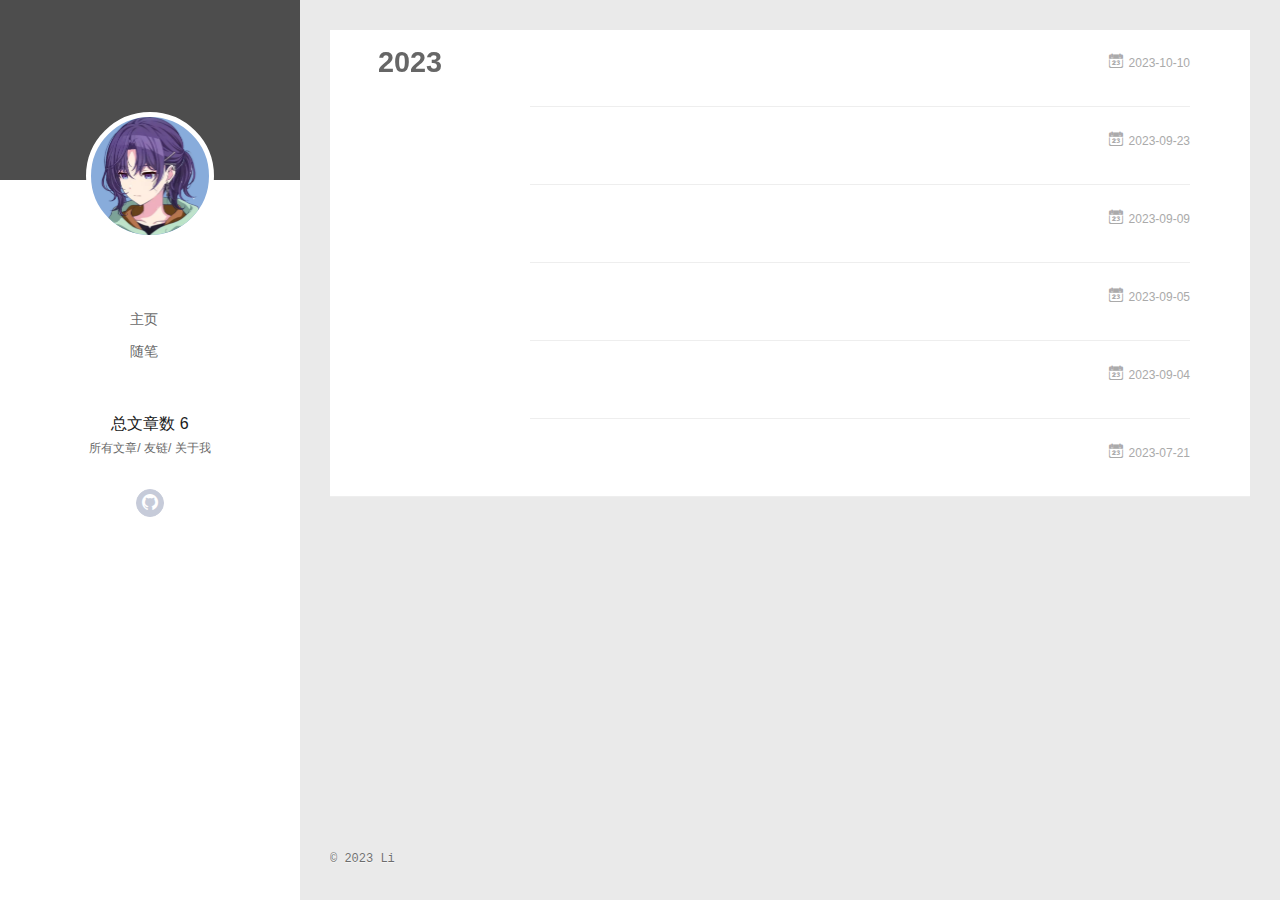
<file: archives/2023/index.html>
<!DOCTYPE html>
<html>
<head>
  <meta charset="utf-8">
  
  <meta name="renderer" content="webkit">
  <meta http-equiv="X-UA-Compatible" content="IE=edge" >
  <link rel="dns-prefetch" href="http://example.com">
  <title>Archives: 2023 | Li的博客</title>
  <meta name="viewport" content="width=device-width, initial-scale=1, maximum-scale=1">
  <meta property="og:type" content="website">
<meta property="og:title" content="Li的博客">
<meta property="og:url" content="http://example.com/archives/2023/index.html">
<meta property="og:site_name" content="Li的博客">
<meta property="og:locale" content="zh_CN">
<meta property="article:author" content="Li">
<meta name="twitter:card" content="summary">
  
    <link rel="alternative" href="/atom.xml" title="Li的博客" type="application/atom+xml">
  
  
    <link rel="icon" href="/favicon.png">
  
  <link rel="stylesheet" type="text/css" href="/./main.0cf68a.css">
  <style type="text/css">
  
    #container.show {
      background: linear-gradient(200deg,#a0cfe4,#e8c37e);
    }
  </style>
  

  

<meta name="generator" content="Hexo 6.3.0"></head>

<body>
  <div id="container" q-class="show:isCtnShow">
    <canvas id="anm-canvas" class="anm-canvas"></canvas>
    <div class="left-col" q-class="show:isShow">
      
<div class="overlay" style="background: #4d4d4d"></div>
<div class="intrude-less">
	<header id="header" class="inner">
		<a href="/" class="profilepic">
			<img src="/assets/blogImg/yuki.png" class="js-avatar">
		</a>
		<hgroup>
		  <h1 class="header-author"><a href="/"></a></h1>
		</hgroup>
		

		<nav class="header-menu">
			<ul>
			
				<li><a href="/">主页</a></li>
	        
				<li><a href="/tags/%E9%9A%8F%E7%AC%94/">随笔</a></li>
	        
			</ul>
		</nav>
		<nav>
   			 总文章数 6
		</nav>
		<nav class="header-smart-menu">
    		
    			
    			<a q-on="click: openSlider(e, 'innerArchive')" href="javascript:void(0)">所有文章</a>
    			
            
    			
    			<a q-on="click: openSlider(e, 'friends')" href="javascript:void(0)">友链</a>
    			
            
    			
    			<a q-on="click: openSlider(e, 'aboutme')" href="javascript:void(0)">关于我</a>
    			
            
		</nav>
		<nav class="header-nav">
			<div class="social">
				
					<a class="github" target="_blank" href="https://github.com/Sally-Liao" title="github"><i class="icon-github"></i></a>
		        
			</div>
		</nav>
	</header>		
</div>

    </div>
    <div class="mid-col" q-class="show:isShow,hide:isShow|isFalse">
      
<nav id="mobile-nav">
  	<div class="overlay js-overlay" style="background: #4d4d4d"></div>
	<div class="btnctn js-mobile-btnctn">
  		<div class="slider-trigger list" q-on="click: openSlider(e)"><i class="icon icon-sort"></i></div>
	</div>
	<div class="intrude-less">
		<header id="header" class="inner">
			<div class="profilepic">
				<img src="/assets/blogImg/yuki.png" class="js-avatar">
			</div>
			<hgroup>
			  <h1 class="header-author js-header-author"></h1>
			</hgroup>
			
			
			
				
			
				
			
			
			
			<nav class="header-nav">
				<div class="social">
					
						<a class="github" target="_blank" href="https://github.com/Sally-Liao" title="github"><i class="icon-github"></i></a>
			        
				</div>
			</nav>

			<nav class="header-menu js-header-menu">
				<ul style="width: 50%">
				
				
					<li style="width: 50%"><a href="/">主页</a></li>
		        
					<li style="width: 50%"><a href="/tags/%E9%9A%8F%E7%AC%94/">随笔</a></li>
		        
				</ul>
			</nav>
		</header>				
	</div>
	<div class="mobile-mask" style="display:none" q-show="isShow"></div>
</nav>

      <div id="wrapper" class="body-wrap">
        <div class="menu-l">
          <div class="canvas-wrap">
            <canvas data-colors="#eaeaea" data-sectionHeight="100" data-contentId="js-content" id="myCanvas1" class="anm-canvas"></canvas>
          </div>
          <div id="js-content" class="content-ll">
            
  
  
    
    
      
      
      <section class="archives-wrap">
        <div class="archive-year-wrap">
          <a href="/archives/2023" class="archive-year">2023</a>
        </div>
        <div class="archives">
    
    <article class="archive-article archive-type-post">
  <div class="archive-article-inner">
    <header class="archive-article-header">
      	<div class="article-meta">
	      	<a href="/2023/10/10/APUE-%E7%BD%91%E7%BB%9Csocket%E9%80%9A%E4%BF%A1/" class="archive-article-date">
  	<time datetime="2023-10-10T08:03:19.496Z" itemprop="datePublished"><i class="icon-calendar icon"></i>2023-10-10</time>
</a>
        </div>
    	 
        <div class="article-info info-on-right">
          
          

        </div>
        <div class="clearfix"></div>
    </header>
  </div>
</article>
  
    
    
    <article class="archive-article archive-type-post">
  <div class="archive-article-inner">
    <header class="archive-article-header">
      	<div class="article-meta">
	      	<a href="/2023/09/23/APUE-%E6%96%87%E4%BB%B6IO/" class="archive-article-date">
  	<time datetime="2023-09-23T05:21:38.988Z" itemprop="datePublished"><i class="icon-calendar icon"></i>2023-09-23</time>
</a>
        </div>
    	 
        <div class="article-info info-on-right">
          
          

        </div>
        <div class="clearfix"></div>
    </header>
  </div>
</article>
  
    
    
    <article class="archive-article archive-type-post">
  <div class="archive-article-inner">
    <header class="archive-article-header">
      	<div class="article-meta">
	      	<a href="/2023/09/09/Linux%E5%91%BD%E4%BB%A4/" class="archive-article-date">
  	<time datetime="2023-09-09T08:52:53.543Z" itemprop="datePublished"><i class="icon-calendar icon"></i>2023-09-09</time>
</a>
        </div>
    	 
        <div class="article-info info-on-right">
          
          

        </div>
        <div class="clearfix"></div>
    </header>
  </div>
</article>
  
    
    
    <article class="archive-article archive-type-post">
  <div class="archive-article-inner">
    <header class="archive-article-header">
      	<div class="article-meta">
	      	<a href="/2023/09/05/SPI%E5%8D%8F%E8%AE%AE/" class="archive-article-date">
  	<time datetime="2023-09-05T06:32:49.252Z" itemprop="datePublished"><i class="icon-calendar icon"></i>2023-09-05</time>
</a>
        </div>
    	 
        <div class="article-info info-on-right">
          
          

        </div>
        <div class="clearfix"></div>
    </header>
  </div>
</article>
  
    
    
    <article class="archive-article archive-type-post">
  <div class="archive-article-inner">
    <header class="archive-article-header">
      	<div class="article-meta">
	      	<a href="/2023/09/04/sht20%E9%87%87%E6%A0%B7/" class="archive-article-date">
  	<time datetime="2023-09-04T12:44:24.917Z" itemprop="datePublished"><i class="icon-calendar icon"></i>2023-09-04</time>
</a>
        </div>
    	 
        <div class="article-info info-on-right">
          
          

        </div>
        <div class="clearfix"></div>
    </header>
  </div>
</article>
  
    
    
    <article class="archive-article archive-type-post">
  <div class="archive-article-inner">
    <header class="archive-article-header">
      	<div class="article-meta">
	      	<a href="/2023/07/21/I2C%E5%8D%8F%E8%AE%AE/" class="archive-article-date">
  	<time datetime="2023-07-21T13:19:48.538Z" itemprop="datePublished"><i class="icon-calendar icon"></i>2023-07-21</time>
</a>
        </div>
    	 
        <div class="article-info info-on-right">
          
          

        </div>
        <div class="clearfix"></div>
    </header>
  </div>
</article>
  
  
    </div></section>
  

    


          </div>
        </div>
      </div>
      <footer id="footer">
  <div class="outer">
    <div id="footer-info">
    	<div class="footer-left">
    		&copy; 2023 Li
    	</div>

    </div>
  </div>
</footer>
    </div>
    <script>
	var yiliaConfig = {
		mathjax: false,
		isHome: false,
		isPost: false,
		isArchive: true,
		isTag: false,
		isCategory: false,
		open_in_new: false,
		toc_hide_index: true,
		root: "/",
		innerArchive: true,
		showTags: false
	}
</script>

<script>!function(t){function n(e){if(r[e])return r[e].exports;var i=r[e]={exports:{},id:e,loaded:!1};return t[e].call(i.exports,i,i.exports,n),i.loaded=!0,i.exports}var r={};n.m=t,n.c=r,n.p="./",n(0)}([function(t,n,r){r(195),t.exports=r(191)},function(t,n,r){var e=r(3),i=r(52),o=r(27),u=r(28),c=r(53),f="prototype",a=function(t,n,r){var s,l,h,v,p=t&a.F,d=t&a.G,y=t&a.S,g=t&a.P,b=t&a.B,m=d?e:y?e[n]||(e[n]={}):(e[n]||{})[f],x=d?i:i[n]||(i[n]={}),w=x[f]||(x[f]={});d&&(r=n);for(s in r)l=!p&&m&&void 0!==m[s],h=(l?m:r)[s],v=b&&l?c(h,e):g&&"function"==typeof h?c(Function.call,h):h,m&&u(m,s,h,t&a.U),x[s]!=h&&o(x,s,v),g&&w[s]!=h&&(w[s]=h)};e.core=i,a.F=1,a.G=2,a.S=4,a.P=8,a.B=16,a.W=32,a.U=64,a.R=128,t.exports=a},function(t,n,r){var e=r(6);t.exports=function(t){if(!e(t))throw TypeError(t+" is not an object!");return t}},function(t,n){var r=t.exports="undefined"!=typeof window&&window.Math==Math?window:"undefined"!=typeof self&&self.Math==Math?self:Function("return this")();"number"==typeof __g&&(__g=r)},function(t,n){t.exports=function(t){try{return!!t()}catch(t){return!0}}},function(t,n){var r=t.exports="undefined"!=typeof window&&window.Math==Math?window:"undefined"!=typeof self&&self.Math==Math?self:Function("return this")();"number"==typeof __g&&(__g=r)},function(t,n){t.exports=function(t){return"object"==typeof t?null!==t:"function"==typeof t}},function(t,n,r){var e=r(126)("wks"),i=r(76),o=r(3).Symbol,u="function"==typeof o;(t.exports=function(t){return e[t]||(e[t]=u&&o[t]||(u?o:i)("Symbol."+t))}).store=e},function(t,n){var r={}.hasOwnProperty;t.exports=function(t,n){return r.call(t,n)}},function(t,n,r){var e=r(94),i=r(33);t.exports=function(t){return e(i(t))}},function(t,n,r){t.exports=!r(4)(function(){return 7!=Object.defineProperty({},"a",{get:function(){return 7}}).a})},function(t,n,r){var e=r(2),i=r(167),o=r(50),u=Object.defineProperty;n.f=r(10)?Object.defineProperty:function(t,n,r){if(e(t),n=o(n,!0),e(r),i)try{return u(t,n,r)}catch(t){}if("get"in r||"set"in r)throw TypeError("Accessors not supported!");return"value"in r&&(t[n]=r.value),t}},function(t,n,r){t.exports=!r(18)(function(){return 7!=Object.defineProperty({},"a",{get:function(){return 7}}).a})},function(t,n,r){var e=r(14),i=r(22);t.exports=r(12)?function(t,n,r){return e.f(t,n,i(1,r))}:function(t,n,r){return t[n]=r,t}},function(t,n,r){var e=r(20),i=r(58),o=r(42),u=Object.defineProperty;n.f=r(12)?Object.defineProperty:function(t,n,r){if(e(t),n=o(n,!0),e(r),i)try{return u(t,n,r)}catch(t){}if("get"in r||"set"in r)throw TypeError("Accessors not supported!");return"value"in r&&(t[n]=r.value),t}},function(t,n,r){var e=r(40)("wks"),i=r(23),o=r(5).Symbol,u="function"==typeof o;(t.exports=function(t){return e[t]||(e[t]=u&&o[t]||(u?o:i)("Symbol."+t))}).store=e},function(t,n,r){var e=r(67),i=Math.min;t.exports=function(t){return t>0?i(e(t),9007199254740991):0}},function(t,n,r){var e=r(46);t.exports=function(t){return Object(e(t))}},function(t,n){t.exports=function(t){try{return!!t()}catch(t){return!0}}},function(t,n,r){var e=r(63),i=r(34);t.exports=Object.keys||function(t){return e(t,i)}},function(t,n,r){var e=r(21);t.exports=function(t){if(!e(t))throw TypeError(t+" is not an object!");return t}},function(t,n){t.exports=function(t){return"object"==typeof t?null!==t:"function"==typeof t}},function(t,n){t.exports=function(t,n){return{enumerable:!(1&t),configurable:!(2&t),writable:!(4&t),value:n}}},function(t,n){var r=0,e=Math.random();t.exports=function(t){return"Symbol(".concat(void 0===t?"":t,")_",(++r+e).toString(36))}},function(t,n){var r={}.hasOwnProperty;t.exports=function(t,n){return r.call(t,n)}},function(t,n){var r=t.exports={version:"2.4.0"};"number"==typeof __e&&(__e=r)},function(t,n){t.exports=function(t){if("function"!=typeof t)throw TypeError(t+" is not a function!");return t}},function(t,n,r){var e=r(11),i=r(66);t.exports=r(10)?function(t,n,r){return e.f(t,n,i(1,r))}:function(t,n,r){return t[n]=r,t}},function(t,n,r){var e=r(3),i=r(27),o=r(24),u=r(76)("src"),c="toString",f=Function[c],a=(""+f).split(c);r(52).inspectSource=function(t){return f.call(t)},(t.exports=function(t,n,r,c){var f="function"==typeof r;f&&(o(r,"name")||i(r,"name",n)),t[n]!==r&&(f&&(o(r,u)||i(r,u,t[n]?""+t[n]:a.join(String(n)))),t===e?t[n]=r:c?t[n]?t[n]=r:i(t,n,r):(delete t[n],i(t,n,r)))})(Function.prototype,c,function(){return"function"==typeof this&&this[u]||f.call(this)})},function(t,n,r){var e=r(1),i=r(4),o=r(46),u=function(t,n,r,e){var i=String(o(t)),u="<"+n;return""!==r&&(u+=" "+r+'="'+String(e).replace(/"/g,"&quot;")+'"'),u+">"+i+"</"+n+">"};t.exports=function(t,n){var r={};r[t]=n(u),e(e.P+e.F*i(function(){var n=""[t]('"');return n!==n.toLowerCase()||n.split('"').length>3}),"String",r)}},function(t,n,r){var e=r(115),i=r(46);t.exports=function(t){return e(i(t))}},function(t,n,r){var e=r(116),i=r(66),o=r(30),u=r(50),c=r(24),f=r(167),a=Object.getOwnPropertyDescriptor;n.f=r(10)?a:function(t,n){if(t=o(t),n=u(n,!0),f)try{return a(t,n)}catch(t){}if(c(t,n))return i(!e.f.call(t,n),t[n])}},function(t,n,r){var e=r(24),i=r(17),o=r(145)("IE_PROTO"),u=Object.prototype;t.exports=Object.getPrototypeOf||function(t){return t=i(t),e(t,o)?t[o]:"function"==typeof t.constructor&&t instanceof t.constructor?t.constructor.prototype:t instanceof Object?u:null}},function(t,n){t.exports=function(t){if(void 0==t)throw TypeError("Can't call method on  "+t);return t}},function(t,n){t.exports="constructor,hasOwnProperty,isPrototypeOf,propertyIsEnumerable,toLocaleString,toString,valueOf".split(",")},function(t,n){t.exports={}},function(t,n){t.exports=!0},function(t,n){n.f={}.propertyIsEnumerable},function(t,n,r){var e=r(14).f,i=r(8),o=r(15)("toStringTag");t.exports=function(t,n,r){t&&!i(t=r?t:t.prototype,o)&&e(t,o,{configurable:!0,value:n})}},function(t,n,r){var e=r(40)("keys"),i=r(23);t.exports=function(t){return e[t]||(e[t]=i(t))}},function(t,n,r){var e=r(5),i="__core-js_shared__",o=e[i]||(e[i]={});t.exports=function(t){return o[t]||(o[t]={})}},function(t,n){var r=Math.ceil,e=Math.floor;t.exports=function(t){return isNaN(t=+t)?0:(t>0?e:r)(t)}},function(t,n,r){var e=r(21);t.exports=function(t,n){if(!e(t))return t;var r,i;if(n&&"function"==typeof(r=t.toString)&&!e(i=r.call(t)))return i;if("function"==typeof(r=t.valueOf)&&!e(i=r.call(t)))return i;if(!n&&"function"==typeof(r=t.toString)&&!e(i=r.call(t)))return i;throw TypeError("Can't convert object to primitive value")}},function(t,n,r){var e=r(5),i=r(25),o=r(36),u=r(44),c=r(14).f;t.exports=function(t){var n=i.Symbol||(i.Symbol=o?{}:e.Symbol||{});"_"==t.charAt(0)||t in n||c(n,t,{value:u.f(t)})}},function(t,n,r){n.f=r(15)},function(t,n){var r={}.toString;t.exports=function(t){return r.call(t).slice(8,-1)}},function(t,n){t.exports=function(t){if(void 0==t)throw TypeError("Can't call method on  "+t);return t}},function(t,n,r){var e=r(4);t.exports=function(t,n){return!!t&&e(function(){n?t.call(null,function(){},1):t.call(null)})}},function(t,n,r){var e=r(53),i=r(115),o=r(17),u=r(16),c=r(203);t.exports=function(t,n){var r=1==t,f=2==t,a=3==t,s=4==t,l=6==t,h=5==t||l,v=n||c;return function(n,c,p){for(var d,y,g=o(n),b=i(g),m=e(c,p,3),x=u(b.length),w=0,S=r?v(n,x):f?v(n,0):void 0;x>w;w++)if((h||w in b)&&(d=b[w],y=m(d,w,g),t))if(r)S[w]=y;else if(y)switch(t){case 3:return!0;case 5:return d;case 6:return w;case 2:S.push(d)}else if(s)return!1;return l?-1:a||s?s:S}}},function(t,n,r){var e=r(1),i=r(52),o=r(4);t.exports=function(t,n){var r=(i.Object||{})[t]||Object[t],u={};u[t]=n(r),e(e.S+e.F*o(function(){r(1)}),"Object",u)}},function(t,n,r){var e=r(6);t.exports=function(t,n){if(!e(t))return t;var r,i;if(n&&"function"==typeof(r=t.toString)&&!e(i=r.call(t)))return i;if("function"==typeof(r=t.valueOf)&&!e(i=r.call(t)))return i;if(!n&&"function"==typeof(r=t.toString)&&!e(i=r.call(t)))return i;throw TypeError("Can't convert object to primitive value")}},function(t,n,r){var e=r(5),i=r(25),o=r(91),u=r(13),c="prototype",f=function(t,n,r){var a,s,l,h=t&f.F,v=t&f.G,p=t&f.S,d=t&f.P,y=t&f.B,g=t&f.W,b=v?i:i[n]||(i[n]={}),m=b[c],x=v?e:p?e[n]:(e[n]||{})[c];v&&(r=n);for(a in r)(s=!h&&x&&void 0!==x[a])&&a in b||(l=s?x[a]:r[a],b[a]=v&&"function"!=typeof x[a]?r[a]:y&&s?o(l,e):g&&x[a]==l?function(t){var n=function(n,r,e){if(this instanceof t){switch(arguments.length){case 0:return new t;case 1:return new t(n);case 2:return new t(n,r)}return new t(n,r,e)}return t.apply(this,arguments)};return n[c]=t[c],n}(l):d&&"function"==typeof l?o(Function.call,l):l,d&&((b.virtual||(b.virtual={}))[a]=l,t&f.R&&m&&!m[a]&&u(m,a,l)))};f.F=1,f.G=2,f.S=4,f.P=8,f.B=16,f.W=32,f.U=64,f.R=128,t.exports=f},function(t,n){var r=t.exports={version:"2.4.0"};"number"==typeof __e&&(__e=r)},function(t,n,r){var e=r(26);t.exports=function(t,n,r){if(e(t),void 0===n)return t;switch(r){case 1:return function(r){return t.call(n,r)};case 2:return function(r,e){return t.call(n,r,e)};case 3:return function(r,e,i){return t.call(n,r,e,i)}}return function(){return t.apply(n,arguments)}}},function(t,n,r){var e=r(183),i=r(1),o=r(126)("metadata"),u=o.store||(o.store=new(r(186))),c=function(t,n,r){var i=u.get(t);if(!i){if(!r)return;u.set(t,i=new e)}var o=i.get(n);if(!o){if(!r)return;i.set(n,o=new e)}return o},f=function(t,n,r){var e=c(n,r,!1);return void 0!==e&&e.has(t)},a=function(t,n,r){var e=c(n,r,!1);return void 0===e?void 0:e.get(t)},s=function(t,n,r,e){c(r,e,!0).set(t,n)},l=function(t,n){var r=c(t,n,!1),e=[];return r&&r.forEach(function(t,n){e.push(n)}),e},h=function(t){return void 0===t||"symbol"==typeof t?t:String(t)},v=function(t){i(i.S,"Reflect",t)};t.exports={store:u,map:c,has:f,get:a,set:s,keys:l,key:h,exp:v}},function(t,n,r){"use strict";if(r(10)){var e=r(69),i=r(3),o=r(4),u=r(1),c=r(127),f=r(152),a=r(53),s=r(68),l=r(66),h=r(27),v=r(73),p=r(67),d=r(16),y=r(75),g=r(50),b=r(24),m=r(180),x=r(114),w=r(6),S=r(17),_=r(137),O=r(70),E=r(32),P=r(71).f,j=r(154),F=r(76),M=r(7),A=r(48),N=r(117),T=r(146),I=r(155),k=r(80),L=r(123),R=r(74),C=r(130),D=r(160),U=r(11),W=r(31),G=U.f,B=W.f,V=i.RangeError,z=i.TypeError,q=i.Uint8Array,K="ArrayBuffer",J="Shared"+K,Y="BYTES_PER_ELEMENT",H="prototype",$=Array[H],X=f.ArrayBuffer,Q=f.DataView,Z=A(0),tt=A(2),nt=A(3),rt=A(4),et=A(5),it=A(6),ot=N(!0),ut=N(!1),ct=I.values,ft=I.keys,at=I.entries,st=$.lastIndexOf,lt=$.reduce,ht=$.reduceRight,vt=$.join,pt=$.sort,dt=$.slice,yt=$.toString,gt=$.toLocaleString,bt=M("iterator"),mt=M("toStringTag"),xt=F("typed_constructor"),wt=F("def_constructor"),St=c.CONSTR,_t=c.TYPED,Ot=c.VIEW,Et="Wrong length!",Pt=A(1,function(t,n){return Tt(T(t,t[wt]),n)}),jt=o(function(){return 1===new q(new Uint16Array([1]).buffer)[0]}),Ft=!!q&&!!q[H].set&&o(function(){new q(1).set({})}),Mt=function(t,n){if(void 0===t)throw z(Et);var r=+t,e=d(t);if(n&&!m(r,e))throw V(Et);return e},At=function(t,n){var r=p(t);if(r<0||r%n)throw V("Wrong offset!");return r},Nt=function(t){if(w(t)&&_t in t)return t;throw z(t+" is not a typed array!")},Tt=function(t,n){if(!(w(t)&&xt in t))throw z("It is not a typed array constructor!");return new t(n)},It=function(t,n){return kt(T(t,t[wt]),n)},kt=function(t,n){for(var r=0,e=n.length,i=Tt(t,e);e>r;)i[r]=n[r++];return i},Lt=function(t,n,r){G(t,n,{get:function(){return this._d[r]}})},Rt=function(t){var n,r,e,i,o,u,c=S(t),f=arguments.length,s=f>1?arguments[1]:void 0,l=void 0!==s,h=j(c);if(void 0!=h&&!_(h)){for(u=h.call(c),e=[],n=0;!(o=u.next()).done;n++)e.push(o.value);c=e}for(l&&f>2&&(s=a(s,arguments[2],2)),n=0,r=d(c.length),i=Tt(this,r);r>n;n++)i[n]=l?s(c[n],n):c[n];return i},Ct=function(){for(var t=0,n=arguments.length,r=Tt(this,n);n>t;)r[t]=arguments[t++];return r},Dt=!!q&&o(function(){gt.call(new q(1))}),Ut=function(){return gt.apply(Dt?dt.call(Nt(this)):Nt(this),arguments)},Wt={copyWithin:function(t,n){return D.call(Nt(this),t,n,arguments.length>2?arguments[2]:void 0)},every:function(t){return rt(Nt(this),t,arguments.length>1?arguments[1]:void 0)},fill:function(t){return C.apply(Nt(this),arguments)},filter:function(t){return It(this,tt(Nt(this),t,arguments.length>1?arguments[1]:void 0))},find:function(t){return et(Nt(this),t,arguments.length>1?arguments[1]:void 0)},findIndex:function(t){return it(Nt(this),t,arguments.length>1?arguments[1]:void 0)},forEach:function(t){Z(Nt(this),t,arguments.length>1?arguments[1]:void 0)},indexOf:function(t){return ut(Nt(this),t,arguments.length>1?arguments[1]:void 0)},includes:function(t){return ot(Nt(this),t,arguments.length>1?arguments[1]:void 0)},join:function(t){return vt.apply(Nt(this),arguments)},lastIndexOf:function(t){return st.apply(Nt(this),arguments)},map:function(t){return Pt(Nt(this),t,arguments.length>1?arguments[1]:void 0)},reduce:function(t){return lt.apply(Nt(this),arguments)},reduceRight:function(t){return ht.apply(Nt(this),arguments)},reverse:function(){for(var t,n=this,r=Nt(n).length,e=Math.floor(r/2),i=0;i<e;)t=n[i],n[i++]=n[--r],n[r]=t;return n},some:function(t){return nt(Nt(this),t,arguments.length>1?arguments[1]:void 0)},sort:function(t){return pt.call(Nt(this),t)},subarray:function(t,n){var r=Nt(this),e=r.length,i=y(t,e);return new(T(r,r[wt]))(r.buffer,r.byteOffset+i*r.BYTES_PER_ELEMENT,d((void 0===n?e:y(n,e))-i))}},Gt=function(t,n){return It(this,dt.call(Nt(this),t,n))},Bt=function(t){Nt(this);var n=At(arguments[1],1),r=this.length,e=S(t),i=d(e.length),o=0;if(i+n>r)throw V(Et);for(;o<i;)this[n+o]=e[o++]},Vt={entries:function(){return at.call(Nt(this))},keys:function(){return ft.call(Nt(this))},values:function(){return ct.call(Nt(this))}},zt=function(t,n){return w(t)&&t[_t]&&"symbol"!=typeof n&&n in t&&String(+n)==String(n)},qt=function(t,n){return zt(t,n=g(n,!0))?l(2,t[n]):B(t,n)},Kt=function(t,n,r){return!(zt(t,n=g(n,!0))&&w(r)&&b(r,"value"))||b(r,"get")||b(r,"set")||r.configurable||b(r,"writable")&&!r.writable||b(r,"enumerable")&&!r.enumerable?G(t,n,r):(t[n]=r.value,t)};St||(W.f=qt,U.f=Kt),u(u.S+u.F*!St,"Object",{getOwnPropertyDescriptor:qt,defineProperty:Kt}),o(function(){yt.call({})})&&(yt=gt=function(){return vt.call(this)});var Jt=v({},Wt);v(Jt,Vt),h(Jt,bt,Vt.values),v(Jt,{slice:Gt,set:Bt,constructor:function(){},toString:yt,toLocaleString:Ut}),Lt(Jt,"buffer","b"),Lt(Jt,"byteOffset","o"),Lt(Jt,"byteLength","l"),Lt(Jt,"length","e"),G(Jt,mt,{get:function(){return this[_t]}}),t.exports=function(t,n,r,f){f=!!f;var a=t+(f?"Clamped":"")+"Array",l="Uint8Array"!=a,v="get"+t,p="set"+t,y=i[a],g=y||{},b=y&&E(y),m=!y||!c.ABV,S={},_=y&&y[H],j=function(t,r){var e=t._d;return e.v[v](r*n+e.o,jt)},F=function(t,r,e){var i=t._d;f&&(e=(e=Math.round(e))<0?0:e>255?255:255&e),i.v[p](r*n+i.o,e,jt)},M=function(t,n){G(t,n,{get:function(){return j(this,n)},set:function(t){return F(this,n,t)},enumerable:!0})};m?(y=r(function(t,r,e,i){s(t,y,a,"_d");var o,u,c,f,l=0,v=0;if(w(r)){if(!(r instanceof X||(f=x(r))==K||f==J))return _t in r?kt(y,r):Rt.call(y,r);o=r,v=At(e,n);var p=r.byteLength;if(void 0===i){if(p%n)throw V(Et);if((u=p-v)<0)throw V(Et)}else if((u=d(i)*n)+v>p)throw V(Et);c=u/n}else c=Mt(r,!0),u=c*n,o=new X(u);for(h(t,"_d",{b:o,o:v,l:u,e:c,v:new Q(o)});l<c;)M(t,l++)}),_=y[H]=O(Jt),h(_,"constructor",y)):L(function(t){new y(null),new y(t)},!0)||(y=r(function(t,r,e,i){s(t,y,a);var o;return w(r)?r instanceof X||(o=x(r))==K||o==J?void 0!==i?new g(r,At(e,n),i):void 0!==e?new g(r,At(e,n)):new g(r):_t in r?kt(y,r):Rt.call(y,r):new g(Mt(r,l))}),Z(b!==Function.prototype?P(g).concat(P(b)):P(g),function(t){t in y||h(y,t,g[t])}),y[H]=_,e||(_.constructor=y));var A=_[bt],N=!!A&&("values"==A.name||void 0==A.name),T=Vt.values;h(y,xt,!0),h(_,_t,a),h(_,Ot,!0),h(_,wt,y),(f?new y(1)[mt]==a:mt in _)||G(_,mt,{get:function(){return a}}),S[a]=y,u(u.G+u.W+u.F*(y!=g),S),u(u.S,a,{BYTES_PER_ELEMENT:n,from:Rt,of:Ct}),Y in _||h(_,Y,n),u(u.P,a,Wt),R(a),u(u.P+u.F*Ft,a,{set:Bt}),u(u.P+u.F*!N,a,Vt),u(u.P+u.F*(_.toString!=yt),a,{toString:yt}),u(u.P+u.F*o(function(){new y(1).slice()}),a,{slice:Gt}),u(u.P+u.F*(o(function(){return[1,2].toLocaleString()!=new y([1,2]).toLocaleString()})||!o(function(){_.toLocaleString.call([1,2])})),a,{toLocaleString:Ut}),k[a]=N?A:T,e||N||h(_,bt,T)}}else t.exports=function(){}},function(t,n){var r={}.toString;t.exports=function(t){return r.call(t).slice(8,-1)}},function(t,n,r){var e=r(21),i=r(5).document,o=e(i)&&e(i.createElement);t.exports=function(t){return o?i.createElement(t):{}}},function(t,n,r){t.exports=!r(12)&&!r(18)(function(){return 7!=Object.defineProperty(r(57)("div"),"a",{get:function(){return 7}}).a})},function(t,n,r){"use strict";var e=r(36),i=r(51),o=r(64),u=r(13),c=r(8),f=r(35),a=r(96),s=r(38),l=r(103),h=r(15)("iterator"),v=!([].keys&&"next"in[].keys()),p="keys",d="values",y=function(){return this};t.exports=function(t,n,r,g,b,m,x){a(r,n,g);var w,S,_,O=function(t){if(!v&&t in F)return F[t];switch(t){case p:case d:return function(){return new r(this,t)}}return function(){return new r(this,t)}},E=n+" Iterator",P=b==d,j=!1,F=t.prototype,M=F[h]||F["@@iterator"]||b&&F[b],A=M||O(b),N=b?P?O("entries"):A:void 0,T="Array"==n?F.entries||M:M;if(T&&(_=l(T.call(new t)))!==Object.prototype&&(s(_,E,!0),e||c(_,h)||u(_,h,y)),P&&M&&M.name!==d&&(j=!0,A=function(){return M.call(this)}),e&&!x||!v&&!j&&F[h]||u(F,h,A),f[n]=A,f[E]=y,b)if(w={values:P?A:O(d),keys:m?A:O(p),entries:N},x)for(S in w)S in F||o(F,S,w[S]);else i(i.P+i.F*(v||j),n,w);return w}},function(t,n,r){var e=r(20),i=r(100),o=r(34),u=r(39)("IE_PROTO"),c=function(){},f="prototype",a=function(){var t,n=r(57)("iframe"),e=o.length;for(n.style.display="none",r(93).appendChild(n),n.src="javascript:",t=n.contentWindow.document,t.open(),t.write("<script>document.F=Object<\/script>"),t.close(),a=t.F;e--;)delete a[f][o[e]];return a()};t.exports=Object.create||function(t,n){var r;return null!==t?(c[f]=e(t),r=new c,c[f]=null,r[u]=t):r=a(),void 0===n?r:i(r,n)}},function(t,n,r){var e=r(63),i=r(34).concat("length","prototype");n.f=Object.getOwnPropertyNames||function(t){return e(t,i)}},function(t,n){n.f=Object.getOwnPropertySymbols},function(t,n,r){var e=r(8),i=r(9),o=r(90)(!1),u=r(39)("IE_PROTO");t.exports=function(t,n){var r,c=i(t),f=0,a=[];for(r in c)r!=u&&e(c,r)&&a.push(r);for(;n.length>f;)e(c,r=n[f++])&&(~o(a,r)||a.push(r));return a}},function(t,n,r){t.exports=r(13)},function(t,n,r){var e=r(76)("meta"),i=r(6),o=r(24),u=r(11).f,c=0,f=Object.isExtensible||function(){return!0},a=!r(4)(function(){return f(Object.preventExtensions({}))}),s=function(t){u(t,e,{value:{i:"O"+ ++c,w:{}}})},l=function(t,n){if(!i(t))return"symbol"==typeof t?t:("string"==typeof t?"S":"P")+t;if(!o(t,e)){if(!f(t))return"F";if(!n)return"E";s(t)}return t[e].i},h=function(t,n){if(!o(t,e)){if(!f(t))return!0;if(!n)return!1;s(t)}return t[e].w},v=function(t){return a&&p.NEED&&f(t)&&!o(t,e)&&s(t),t},p=t.exports={KEY:e,NEED:!1,fastKey:l,getWeak:h,onFreeze:v}},function(t,n){t.exports=function(t,n){return{enumerable:!(1&t),configurable:!(2&t),writable:!(4&t),value:n}}},function(t,n){var r=Math.ceil,e=Math.floor;t.exports=function(t){return isNaN(t=+t)?0:(t>0?e:r)(t)}},function(t,n){t.exports=function(t,n,r,e){if(!(t instanceof n)||void 0!==e&&e in t)throw TypeError(r+": incorrect invocation!");return t}},function(t,n){t.exports=!1},function(t,n,r){var e=r(2),i=r(173),o=r(133),u=r(145)("IE_PROTO"),c=function(){},f="prototype",a=function(){var t,n=r(132)("iframe"),e=o.length;for(n.style.display="none",r(135).appendChild(n),n.src="javascript:",t=n.contentWindow.document,t.open(),t.write("<script>document.F=Object<\/script>"),t.close(),a=t.F;e--;)delete a[f][o[e]];return a()};t.exports=Object.create||function(t,n){var r;return null!==t?(c[f]=e(t),r=new c,c[f]=null,r[u]=t):r=a(),void 0===n?r:i(r,n)}},function(t,n,r){var e=r(175),i=r(133).concat("length","prototype");n.f=Object.getOwnPropertyNames||function(t){return e(t,i)}},function(t,n,r){var e=r(175),i=r(133);t.exports=Object.keys||function(t){return e(t,i)}},function(t,n,r){var e=r(28);t.exports=function(t,n,r){for(var i in n)e(t,i,n[i],r);return t}},function(t,n,r){"use strict";var e=r(3),i=r(11),o=r(10),u=r(7)("species");t.exports=function(t){var n=e[t];o&&n&&!n[u]&&i.f(n,u,{configurable:!0,get:function(){return this}})}},function(t,n,r){var e=r(67),i=Math.max,o=Math.min;t.exports=function(t,n){return t=e(t),t<0?i(t+n,0):o(t,n)}},function(t,n){var r=0,e=Math.random();t.exports=function(t){return"Symbol(".concat(void 0===t?"":t,")_",(++r+e).toString(36))}},function(t,n,r){var e=r(33);t.exports=function(t){return Object(e(t))}},function(t,n,r){var e=r(7)("unscopables"),i=Array.prototype;void 0==i[e]&&r(27)(i,e,{}),t.exports=function(t){i[e][t]=!0}},function(t,n,r){var e=r(53),i=r(169),o=r(137),u=r(2),c=r(16),f=r(154),a={},s={},n=t.exports=function(t,n,r,l,h){var v,p,d,y,g=h?function(){return t}:f(t),b=e(r,l,n?2:1),m=0;if("function"!=typeof g)throw TypeError(t+" is not iterable!");if(o(g)){for(v=c(t.length);v>m;m++)if((y=n?b(u(p=t[m])[0],p[1]):b(t[m]))===a||y===s)return y}else for(d=g.call(t);!(p=d.next()).done;)if((y=i(d,b,p.value,n))===a||y===s)return y};n.BREAK=a,n.RETURN=s},function(t,n){t.exports={}},function(t,n,r){var e=r(11).f,i=r(24),o=r(7)("toStringTag");t.exports=function(t,n,r){t&&!i(t=r?t:t.prototype,o)&&e(t,o,{configurable:!0,value:n})}},function(t,n,r){var e=r(1),i=r(46),o=r(4),u=r(150),c="["+u+"]",f="​",a=RegExp("^"+c+c+"*"),s=RegExp(c+c+"*$"),l=function(t,n,r){var i={},c=o(function(){return!!u[t]()||f[t]()!=f}),a=i[t]=c?n(h):u[t];r&&(i[r]=a),e(e.P+e.F*c,"String",i)},h=l.trim=function(t,n){return t=String(i(t)),1&n&&(t=t.replace(a,"")),2&n&&(t=t.replace(s,"")),t};t.exports=l},function(t,n,r){t.exports={default:r(86),__esModule:!0}},function(t,n,r){t.exports={default:r(87),__esModule:!0}},function(t,n,r){"use strict";function e(t){return t&&t.__esModule?t:{default:t}}n.__esModule=!0;var i=r(84),o=e(i),u=r(83),c=e(u),f="function"==typeof c.default&&"symbol"==typeof o.default?function(t){return typeof t}:function(t){return t&&"function"==typeof c.default&&t.constructor===c.default&&t!==c.default.prototype?"symbol":typeof t};n.default="function"==typeof c.default&&"symbol"===f(o.default)?function(t){return void 0===t?"undefined":f(t)}:function(t){return t&&"function"==typeof c.default&&t.constructor===c.default&&t!==c.default.prototype?"symbol":void 0===t?"undefined":f(t)}},function(t,n,r){r(110),r(108),r(111),r(112),t.exports=r(25).Symbol},function(t,n,r){r(109),r(113),t.exports=r(44).f("iterator")},function(t,n){t.exports=function(t){if("function"!=typeof t)throw TypeError(t+" is not a function!");return t}},function(t,n){t.exports=function(){}},function(t,n,r){var e=r(9),i=r(106),o=r(105);t.exports=function(t){return function(n,r,u){var c,f=e(n),a=i(f.length),s=o(u,a);if(t&&r!=r){for(;a>s;)if((c=f[s++])!=c)return!0}else for(;a>s;s++)if((t||s in f)&&f[s]===r)return t||s||0;return!t&&-1}}},function(t,n,r){var e=r(88);t.exports=function(t,n,r){if(e(t),void 0===n)return t;switch(r){case 1:return function(r){return t.call(n,r)};case 2:return function(r,e){return t.call(n,r,e)};case 3:return function(r,e,i){return t.call(n,r,e,i)}}return function(){return t.apply(n,arguments)}}},function(t,n,r){var e=r(19),i=r(62),o=r(37);t.exports=function(t){var n=e(t),r=i.f;if(r)for(var u,c=r(t),f=o.f,a=0;c.length>a;)f.call(t,u=c[a++])&&n.push(u);return n}},function(t,n,r){t.exports=r(5).document&&document.documentElement},function(t,n,r){var e=r(56);t.exports=Object("z").propertyIsEnumerable(0)?Object:function(t){return"String"==e(t)?t.split(""):Object(t)}},function(t,n,r){var e=r(56);t.exports=Array.isArray||function(t){return"Array"==e(t)}},function(t,n,r){"use strict";var e=r(60),i=r(22),o=r(38),u={};r(13)(u,r(15)("iterator"),function(){return this}),t.exports=function(t,n,r){t.prototype=e(u,{next:i(1,r)}),o(t,n+" Iterator")}},function(t,n){t.exports=function(t,n){return{value:n,done:!!t}}},function(t,n,r){var e=r(19),i=r(9);t.exports=function(t,n){for(var r,o=i(t),u=e(o),c=u.length,f=0;c>f;)if(o[r=u[f++]]===n)return r}},function(t,n,r){var e=r(23)("meta"),i=r(21),o=r(8),u=r(14).f,c=0,f=Object.isExtensible||function(){return!0},a=!r(18)(function(){return f(Object.preventExtensions({}))}),s=function(t){u(t,e,{value:{i:"O"+ ++c,w:{}}})},l=function(t,n){if(!i(t))return"symbol"==typeof t?t:("string"==typeof t?"S":"P")+t;if(!o(t,e)){if(!f(t))return"F";if(!n)return"E";s(t)}return t[e].i},h=function(t,n){if(!o(t,e)){if(!f(t))return!0;if(!n)return!1;s(t)}return t[e].w},v=function(t){return a&&p.NEED&&f(t)&&!o(t,e)&&s(t),t},p=t.exports={KEY:e,NEED:!1,fastKey:l,getWeak:h,onFreeze:v}},function(t,n,r){var e=r(14),i=r(20),o=r(19);t.exports=r(12)?Object.defineProperties:function(t,n){i(t);for(var r,u=o(n),c=u.length,f=0;c>f;)e.f(t,r=u[f++],n[r]);return t}},function(t,n,r){var e=r(37),i=r(22),o=r(9),u=r(42),c=r(8),f=r(58),a=Object.getOwnPropertyDescriptor;n.f=r(12)?a:function(t,n){if(t=o(t),n=u(n,!0),f)try{return a(t,n)}catch(t){}if(c(t,n))return i(!e.f.call(t,n),t[n])}},function(t,n,r){var e=r(9),i=r(61).f,o={}.toString,u="object"==typeof window&&window&&Object.getOwnPropertyNames?Object.getOwnPropertyNames(window):[],c=function(t){try{return i(t)}catch(t){return u.slice()}};t.exports.f=function(t){return u&&"[object Window]"==o.call(t)?c(t):i(e(t))}},function(t,n,r){var e=r(8),i=r(77),o=r(39)("IE_PROTO"),u=Object.prototype;t.exports=Object.getPrototypeOf||function(t){return t=i(t),e(t,o)?t[o]:"function"==typeof t.constructor&&t instanceof t.constructor?t.constructor.prototype:t instanceof Object?u:null}},function(t,n,r){var e=r(41),i=r(33);t.exports=function(t){return function(n,r){var o,u,c=String(i(n)),f=e(r),a=c.length;return f<0||f>=a?t?"":void 0:(o=c.charCodeAt(f),o<55296||o>56319||f+1===a||(u=c.charCodeAt(f+1))<56320||u>57343?t?c.charAt(f):o:t?c.slice(f,f+2):u-56320+(o-55296<<10)+65536)}}},function(t,n,r){var e=r(41),i=Math.max,o=Math.min;t.exports=function(t,n){return t=e(t),t<0?i(t+n,0):o(t,n)}},function(t,n,r){var e=r(41),i=Math.min;t.exports=function(t){return t>0?i(e(t),9007199254740991):0}},function(t,n,r){"use strict";var e=r(89),i=r(97),o=r(35),u=r(9);t.exports=r(59)(Array,"Array",function(t,n){this._t=u(t),this._i=0,this._k=n},function(){var t=this._t,n=this._k,r=this._i++;return!t||r>=t.length?(this._t=void 0,i(1)):"keys"==n?i(0,r):"values"==n?i(0,t[r]):i(0,[r,t[r]])},"values"),o.Arguments=o.Array,e("keys"),e("values"),e("entries")},function(t,n){},function(t,n,r){"use strict";var e=r(104)(!0);r(59)(String,"String",function(t){this._t=String(t),this._i=0},function(){var t,n=this._t,r=this._i;return r>=n.length?{value:void 0,done:!0}:(t=e(n,r),this._i+=t.length,{value:t,done:!1})})},function(t,n,r){"use strict";var e=r(5),i=r(8),o=r(12),u=r(51),c=r(64),f=r(99).KEY,a=r(18),s=r(40),l=r(38),h=r(23),v=r(15),p=r(44),d=r(43),y=r(98),g=r(92),b=r(95),m=r(20),x=r(9),w=r(42),S=r(22),_=r(60),O=r(102),E=r(101),P=r(14),j=r(19),F=E.f,M=P.f,A=O.f,N=e.Symbol,T=e.JSON,I=T&&T.stringify,k="prototype",L=v("_hidden"),R=v("toPrimitive"),C={}.propertyIsEnumerable,D=s("symbol-registry"),U=s("symbols"),W=s("op-symbols"),G=Object[k],B="function"==typeof N,V=e.QObject,z=!V||!V[k]||!V[k].findChild,q=o&&a(function(){return 7!=_(M({},"a",{get:function(){return M(this,"a",{value:7}).a}})).a})?function(t,n,r){var e=F(G,n);e&&delete G[n],M(t,n,r),e&&t!==G&&M(G,n,e)}:M,K=function(t){var n=U[t]=_(N[k]);return n._k=t,n},J=B&&"symbol"==typeof N.iterator?function(t){return"symbol"==typeof t}:function(t){return t instanceof N},Y=function(t,n,r){return t===G&&Y(W,n,r),m(t),n=w(n,!0),m(r),i(U,n)?(r.enumerable?(i(t,L)&&t[L][n]&&(t[L][n]=!1),r=_(r,{enumerable:S(0,!1)})):(i(t,L)||M(t,L,S(1,{})),t[L][n]=!0),q(t,n,r)):M(t,n,r)},H=function(t,n){m(t);for(var r,e=g(n=x(n)),i=0,o=e.length;o>i;)Y(t,r=e[i++],n[r]);return t},$=function(t,n){return void 0===n?_(t):H(_(t),n)},X=function(t){var n=C.call(this,t=w(t,!0));return!(this===G&&i(U,t)&&!i(W,t))&&(!(n||!i(this,t)||!i(U,t)||i(this,L)&&this[L][t])||n)},Q=function(t,n){if(t=x(t),n=w(n,!0),t!==G||!i(U,n)||i(W,n)){var r=F(t,n);return!r||!i(U,n)||i(t,L)&&t[L][n]||(r.enumerable=!0),r}},Z=function(t){for(var n,r=A(x(t)),e=[],o=0;r.length>o;)i(U,n=r[o++])||n==L||n==f||e.push(n);return e},tt=function(t){for(var n,r=t===G,e=A(r?W:x(t)),o=[],u=0;e.length>u;)!i(U,n=e[u++])||r&&!i(G,n)||o.push(U[n]);return o};B||(N=function(){if(this instanceof N)throw TypeError("Symbol is not a constructor!");var t=h(arguments.length>0?arguments[0]:void 0),n=function(r){this===G&&n.call(W,r),i(this,L)&&i(this[L],t)&&(this[L][t]=!1),q(this,t,S(1,r))};return o&&z&&q(G,t,{configurable:!0,set:n}),K(t)},c(N[k],"toString",function(){return this._k}),E.f=Q,P.f=Y,r(61).f=O.f=Z,r(37).f=X,r(62).f=tt,o&&!r(36)&&c(G,"propertyIsEnumerable",X,!0),p.f=function(t){return K(v(t))}),u(u.G+u.W+u.F*!B,{Symbol:N});for(var nt="hasInstance,isConcatSpreadable,iterator,match,replace,search,species,split,toPrimitive,toStringTag,unscopables".split(","),rt=0;nt.length>rt;)v(nt[rt++]);for(var nt=j(v.store),rt=0;nt.length>rt;)d(nt[rt++]);u(u.S+u.F*!B,"Symbol",{for:function(t){return i(D,t+="")?D[t]:D[t]=N(t)},keyFor:function(t){if(J(t))return y(D,t);throw TypeError(t+" is not a symbol!")},useSetter:function(){z=!0},useSimple:function(){z=!1}}),u(u.S+u.F*!B,"Object",{create:$,defineProperty:Y,defineProperties:H,getOwnPropertyDescriptor:Q,getOwnPropertyNames:Z,getOwnPropertySymbols:tt}),T&&u(u.S+u.F*(!B||a(function(){var t=N();return"[null]"!=I([t])||"{}"!=I({a:t})||"{}"!=I(Object(t))})),"JSON",{stringify:function(t){if(void 0!==t&&!J(t)){for(var n,r,e=[t],i=1;arguments.length>i;)e.push(arguments[i++]);return n=e[1],"function"==typeof n&&(r=n),!r&&b(n)||(n=function(t,n){if(r&&(n=r.call(this,t,n)),!J(n))return n}),e[1]=n,I.apply(T,e)}}}),N[k][R]||r(13)(N[k],R,N[k].valueOf),l(N,"Symbol"),l(Math,"Math",!0),l(e.JSON,"JSON",!0)},function(t,n,r){r(43)("asyncIterator")},function(t,n,r){r(43)("observable")},function(t,n,r){r(107);for(var e=r(5),i=r(13),o=r(35),u=r(15)("toStringTag"),c=["NodeList","DOMTokenList","MediaList","StyleSheetList","CSSRuleList"],f=0;f<5;f++){var a=c[f],s=e[a],l=s&&s.prototype;l&&!l[u]&&i(l,u,a),o[a]=o.Array}},function(t,n,r){var e=r(45),i=r(7)("toStringTag"),o="Arguments"==e(function(){return arguments}()),u=function(t,n){try{return t[n]}catch(t){}};t.exports=function(t){var n,r,c;return void 0===t?"Undefined":null===t?"Null":"string"==typeof(r=u(n=Object(t),i))?r:o?e(n):"Object"==(c=e(n))&&"function"==typeof n.callee?"Arguments":c}},function(t,n,r){var e=r(45);t.exports=Object("z").propertyIsEnumerable(0)?Object:function(t){return"String"==e(t)?t.split(""):Object(t)}},function(t,n){n.f={}.propertyIsEnumerable},function(t,n,r){var e=r(30),i=r(16),o=r(75);t.exports=function(t){return function(n,r,u){var c,f=e(n),a=i(f.length),s=o(u,a);if(t&&r!=r){for(;a>s;)if((c=f[s++])!=c)return!0}else for(;a>s;s++)if((t||s in f)&&f[s]===r)return t||s||0;return!t&&-1}}},function(t,n,r){"use strict";var e=r(3),i=r(1),o=r(28),u=r(73),c=r(65),f=r(79),a=r(68),s=r(6),l=r(4),h=r(123),v=r(81),p=r(136);t.exports=function(t,n,r,d,y,g){var b=e[t],m=b,x=y?"set":"add",w=m&&m.prototype,S={},_=function(t){var n=w[t];o(w,t,"delete"==t?function(t){return!(g&&!s(t))&&n.call(this,0===t?0:t)}:"has"==t?function(t){return!(g&&!s(t))&&n.call(this,0===t?0:t)}:"get"==t?function(t){return g&&!s(t)?void 0:n.call(this,0===t?0:t)}:"add"==t?function(t){return n.call(this,0===t?0:t),this}:function(t,r){return n.call(this,0===t?0:t,r),this})};if("function"==typeof m&&(g||w.forEach&&!l(function(){(new m).entries().next()}))){var O=new m,E=O[x](g?{}:-0,1)!=O,P=l(function(){O.has(1)}),j=h(function(t){new m(t)}),F=!g&&l(function(){for(var t=new m,n=5;n--;)t[x](n,n);return!t.has(-0)});j||(m=n(function(n,r){a(n,m,t);var e=p(new b,n,m);return void 0!=r&&f(r,y,e[x],e),e}),m.prototype=w,w.constructor=m),(P||F)&&(_("delete"),_("has"),y&&_("get")),(F||E)&&_(x),g&&w.clear&&delete w.clear}else m=d.getConstructor(n,t,y,x),u(m.prototype,r),c.NEED=!0;return v(m,t),S[t]=m,i(i.G+i.W+i.F*(m!=b),S),g||d.setStrong(m,t,y),m}},function(t,n,r){"use strict";var e=r(27),i=r(28),o=r(4),u=r(46),c=r(7);t.exports=function(t,n,r){var f=c(t),a=r(u,f,""[t]),s=a[0],l=a[1];o(function(){var n={};return n[f]=function(){return 7},7!=""[t](n)})&&(i(String.prototype,t,s),e(RegExp.prototype,f,2==n?function(t,n){return l.call(t,this,n)}:function(t){return l.call(t,this)}))}
},function(t,n,r){"use strict";var e=r(2);t.exports=function(){var t=e(this),n="";return t.global&&(n+="g"),t.ignoreCase&&(n+="i"),t.multiline&&(n+="m"),t.unicode&&(n+="u"),t.sticky&&(n+="y"),n}},function(t,n){t.exports=function(t,n,r){var e=void 0===r;switch(n.length){case 0:return e?t():t.call(r);case 1:return e?t(n[0]):t.call(r,n[0]);case 2:return e?t(n[0],n[1]):t.call(r,n[0],n[1]);case 3:return e?t(n[0],n[1],n[2]):t.call(r,n[0],n[1],n[2]);case 4:return e?t(n[0],n[1],n[2],n[3]):t.call(r,n[0],n[1],n[2],n[3])}return t.apply(r,n)}},function(t,n,r){var e=r(6),i=r(45),o=r(7)("match");t.exports=function(t){var n;return e(t)&&(void 0!==(n=t[o])?!!n:"RegExp"==i(t))}},function(t,n,r){var e=r(7)("iterator"),i=!1;try{var o=[7][e]();o.return=function(){i=!0},Array.from(o,function(){throw 2})}catch(t){}t.exports=function(t,n){if(!n&&!i)return!1;var r=!1;try{var o=[7],u=o[e]();u.next=function(){return{done:r=!0}},o[e]=function(){return u},t(o)}catch(t){}return r}},function(t,n,r){t.exports=r(69)||!r(4)(function(){var t=Math.random();__defineSetter__.call(null,t,function(){}),delete r(3)[t]})},function(t,n){n.f=Object.getOwnPropertySymbols},function(t,n,r){var e=r(3),i="__core-js_shared__",o=e[i]||(e[i]={});t.exports=function(t){return o[t]||(o[t]={})}},function(t,n,r){for(var e,i=r(3),o=r(27),u=r(76),c=u("typed_array"),f=u("view"),a=!(!i.ArrayBuffer||!i.DataView),s=a,l=0,h="Int8Array,Uint8Array,Uint8ClampedArray,Int16Array,Uint16Array,Int32Array,Uint32Array,Float32Array,Float64Array".split(",");l<9;)(e=i[h[l++]])?(o(e.prototype,c,!0),o(e.prototype,f,!0)):s=!1;t.exports={ABV:a,CONSTR:s,TYPED:c,VIEW:f}},function(t,n){"use strict";var r={versions:function(){var t=window.navigator.userAgent;return{trident:t.indexOf("Trident")>-1,presto:t.indexOf("Presto")>-1,webKit:t.indexOf("AppleWebKit")>-1,gecko:t.indexOf("Gecko")>-1&&-1==t.indexOf("KHTML"),mobile:!!t.match(/AppleWebKit.*Mobile.*/),ios:!!t.match(/\(i[^;]+;( U;)? CPU.+Mac OS X/),android:t.indexOf("Android")>-1||t.indexOf("Linux")>-1,iPhone:t.indexOf("iPhone")>-1||t.indexOf("Mac")>-1,iPad:t.indexOf("iPad")>-1,webApp:-1==t.indexOf("Safari"),weixin:-1==t.indexOf("MicroMessenger")}}()};t.exports=r},function(t,n,r){"use strict";var e=r(85),i=function(t){return t&&t.__esModule?t:{default:t}}(e),o=function(){function t(t,n,e){return n||e?String.fromCharCode(n||e):r[t]||t}function n(t){return e[t]}var r={"&quot;":'"',"&lt;":"<","&gt;":">","&amp;":"&","&nbsp;":" "},e={};for(var u in r)e[r[u]]=u;return r["&apos;"]="'",e["'"]="&#39;",{encode:function(t){return t?(""+t).replace(/['<> "&]/g,n).replace(/\r?\n/g,"<br/>").replace(/\s/g,"&nbsp;"):""},decode:function(n){return n?(""+n).replace(/<br\s*\/?>/gi,"\n").replace(/&quot;|&lt;|&gt;|&amp;|&nbsp;|&apos;|&#(\d+);|&#(\d+)/g,t).replace(/\u00a0/g," "):""},encodeBase16:function(t){if(!t)return t;t+="";for(var n=[],r=0,e=t.length;e>r;r++)n.push(t.charCodeAt(r).toString(16).toUpperCase());return n.join("")},encodeBase16forJSON:function(t){if(!t)return t;t=t.replace(/[\u4E00-\u9FBF]/gi,function(t){return escape(t).replace("%u","\\u")});for(var n=[],r=0,e=t.length;e>r;r++)n.push(t.charCodeAt(r).toString(16).toUpperCase());return n.join("")},decodeBase16:function(t){if(!t)return t;t+="";for(var n=[],r=0,e=t.length;e>r;r+=2)n.push(String.fromCharCode("0x"+t.slice(r,r+2)));return n.join("")},encodeObject:function(t){if(t instanceof Array)for(var n=0,r=t.length;r>n;n++)t[n]=o.encodeObject(t[n]);else if("object"==(void 0===t?"undefined":(0,i.default)(t)))for(var e in t)t[e]=o.encodeObject(t[e]);else if("string"==typeof t)return o.encode(t);return t},loadScript:function(t){var n=document.createElement("script");document.getElementsByTagName("body")[0].appendChild(n),n.setAttribute("src",t)},addLoadEvent:function(t){var n=window.onload;"function"!=typeof window.onload?window.onload=t:window.onload=function(){n(),t()}}}}();t.exports=o},function(t,n,r){"use strict";var e=r(17),i=r(75),o=r(16);t.exports=function(t){for(var n=e(this),r=o(n.length),u=arguments.length,c=i(u>1?arguments[1]:void 0,r),f=u>2?arguments[2]:void 0,a=void 0===f?r:i(f,r);a>c;)n[c++]=t;return n}},function(t,n,r){"use strict";var e=r(11),i=r(66);t.exports=function(t,n,r){n in t?e.f(t,n,i(0,r)):t[n]=r}},function(t,n,r){var e=r(6),i=r(3).document,o=e(i)&&e(i.createElement);t.exports=function(t){return o?i.createElement(t):{}}},function(t,n){t.exports="constructor,hasOwnProperty,isPrototypeOf,propertyIsEnumerable,toLocaleString,toString,valueOf".split(",")},function(t,n,r){var e=r(7)("match");t.exports=function(t){var n=/./;try{"/./"[t](n)}catch(r){try{return n[e]=!1,!"/./"[t](n)}catch(t){}}return!0}},function(t,n,r){t.exports=r(3).document&&document.documentElement},function(t,n,r){var e=r(6),i=r(144).set;t.exports=function(t,n,r){var o,u=n.constructor;return u!==r&&"function"==typeof u&&(o=u.prototype)!==r.prototype&&e(o)&&i&&i(t,o),t}},function(t,n,r){var e=r(80),i=r(7)("iterator"),o=Array.prototype;t.exports=function(t){return void 0!==t&&(e.Array===t||o[i]===t)}},function(t,n,r){var e=r(45);t.exports=Array.isArray||function(t){return"Array"==e(t)}},function(t,n,r){"use strict";var e=r(70),i=r(66),o=r(81),u={};r(27)(u,r(7)("iterator"),function(){return this}),t.exports=function(t,n,r){t.prototype=e(u,{next:i(1,r)}),o(t,n+" Iterator")}},function(t,n,r){"use strict";var e=r(69),i=r(1),o=r(28),u=r(27),c=r(24),f=r(80),a=r(139),s=r(81),l=r(32),h=r(7)("iterator"),v=!([].keys&&"next"in[].keys()),p="keys",d="values",y=function(){return this};t.exports=function(t,n,r,g,b,m,x){a(r,n,g);var w,S,_,O=function(t){if(!v&&t in F)return F[t];switch(t){case p:case d:return function(){return new r(this,t)}}return function(){return new r(this,t)}},E=n+" Iterator",P=b==d,j=!1,F=t.prototype,M=F[h]||F["@@iterator"]||b&&F[b],A=M||O(b),N=b?P?O("entries"):A:void 0,T="Array"==n?F.entries||M:M;if(T&&(_=l(T.call(new t)))!==Object.prototype&&(s(_,E,!0),e||c(_,h)||u(_,h,y)),P&&M&&M.name!==d&&(j=!0,A=function(){return M.call(this)}),e&&!x||!v&&!j&&F[h]||u(F,h,A),f[n]=A,f[E]=y,b)if(w={values:P?A:O(d),keys:m?A:O(p),entries:N},x)for(S in w)S in F||o(F,S,w[S]);else i(i.P+i.F*(v||j),n,w);return w}},function(t,n){var r=Math.expm1;t.exports=!r||r(10)>22025.465794806718||r(10)<22025.465794806718||-2e-17!=r(-2e-17)?function(t){return 0==(t=+t)?t:t>-1e-6&&t<1e-6?t+t*t/2:Math.exp(t)-1}:r},function(t,n){t.exports=Math.sign||function(t){return 0==(t=+t)||t!=t?t:t<0?-1:1}},function(t,n,r){var e=r(3),i=r(151).set,o=e.MutationObserver||e.WebKitMutationObserver,u=e.process,c=e.Promise,f="process"==r(45)(u);t.exports=function(){var t,n,r,a=function(){var e,i;for(f&&(e=u.domain)&&e.exit();t;){i=t.fn,t=t.next;try{i()}catch(e){throw t?r():n=void 0,e}}n=void 0,e&&e.enter()};if(f)r=function(){u.nextTick(a)};else if(o){var s=!0,l=document.createTextNode("");new o(a).observe(l,{characterData:!0}),r=function(){l.data=s=!s}}else if(c&&c.resolve){var h=c.resolve();r=function(){h.then(a)}}else r=function(){i.call(e,a)};return function(e){var i={fn:e,next:void 0};n&&(n.next=i),t||(t=i,r()),n=i}}},function(t,n,r){var e=r(6),i=r(2),o=function(t,n){if(i(t),!e(n)&&null!==n)throw TypeError(n+": can't set as prototype!")};t.exports={set:Object.setPrototypeOf||("__proto__"in{}?function(t,n,e){try{e=r(53)(Function.call,r(31).f(Object.prototype,"__proto__").set,2),e(t,[]),n=!(t instanceof Array)}catch(t){n=!0}return function(t,r){return o(t,r),n?t.__proto__=r:e(t,r),t}}({},!1):void 0),check:o}},function(t,n,r){var e=r(126)("keys"),i=r(76);t.exports=function(t){return e[t]||(e[t]=i(t))}},function(t,n,r){var e=r(2),i=r(26),o=r(7)("species");t.exports=function(t,n){var r,u=e(t).constructor;return void 0===u||void 0==(r=e(u)[o])?n:i(r)}},function(t,n,r){var e=r(67),i=r(46);t.exports=function(t){return function(n,r){var o,u,c=String(i(n)),f=e(r),a=c.length;return f<0||f>=a?t?"":void 0:(o=c.charCodeAt(f),o<55296||o>56319||f+1===a||(u=c.charCodeAt(f+1))<56320||u>57343?t?c.charAt(f):o:t?c.slice(f,f+2):u-56320+(o-55296<<10)+65536)}}},function(t,n,r){var e=r(122),i=r(46);t.exports=function(t,n,r){if(e(n))throw TypeError("String#"+r+" doesn't accept regex!");return String(i(t))}},function(t,n,r){"use strict";var e=r(67),i=r(46);t.exports=function(t){var n=String(i(this)),r="",o=e(t);if(o<0||o==1/0)throw RangeError("Count can't be negative");for(;o>0;(o>>>=1)&&(n+=n))1&o&&(r+=n);return r}},function(t,n){t.exports="\t\n\v\f\r   ᠎             　\u2028\u2029\ufeff"},function(t,n,r){var e,i,o,u=r(53),c=r(121),f=r(135),a=r(132),s=r(3),l=s.process,h=s.setImmediate,v=s.clearImmediate,p=s.MessageChannel,d=0,y={},g="onreadystatechange",b=function(){var t=+this;if(y.hasOwnProperty(t)){var n=y[t];delete y[t],n()}},m=function(t){b.call(t.data)};h&&v||(h=function(t){for(var n=[],r=1;arguments.length>r;)n.push(arguments[r++]);return y[++d]=function(){c("function"==typeof t?t:Function(t),n)},e(d),d},v=function(t){delete y[t]},"process"==r(45)(l)?e=function(t){l.nextTick(u(b,t,1))}:p?(i=new p,o=i.port2,i.port1.onmessage=m,e=u(o.postMessage,o,1)):s.addEventListener&&"function"==typeof postMessage&&!s.importScripts?(e=function(t){s.postMessage(t+"","*")},s.addEventListener("message",m,!1)):e=g in a("script")?function(t){f.appendChild(a("script"))[g]=function(){f.removeChild(this),b.call(t)}}:function(t){setTimeout(u(b,t,1),0)}),t.exports={set:h,clear:v}},function(t,n,r){"use strict";var e=r(3),i=r(10),o=r(69),u=r(127),c=r(27),f=r(73),a=r(4),s=r(68),l=r(67),h=r(16),v=r(71).f,p=r(11).f,d=r(130),y=r(81),g="ArrayBuffer",b="DataView",m="prototype",x="Wrong length!",w="Wrong index!",S=e[g],_=e[b],O=e.Math,E=e.RangeError,P=e.Infinity,j=S,F=O.abs,M=O.pow,A=O.floor,N=O.log,T=O.LN2,I="buffer",k="byteLength",L="byteOffset",R=i?"_b":I,C=i?"_l":k,D=i?"_o":L,U=function(t,n,r){var e,i,o,u=Array(r),c=8*r-n-1,f=(1<<c)-1,a=f>>1,s=23===n?M(2,-24)-M(2,-77):0,l=0,h=t<0||0===t&&1/t<0?1:0;for(t=F(t),t!=t||t===P?(i=t!=t?1:0,e=f):(e=A(N(t)/T),t*(o=M(2,-e))<1&&(e--,o*=2),t+=e+a>=1?s/o:s*M(2,1-a),t*o>=2&&(e++,o/=2),e+a>=f?(i=0,e=f):e+a>=1?(i=(t*o-1)*M(2,n),e+=a):(i=t*M(2,a-1)*M(2,n),e=0));n>=8;u[l++]=255&i,i/=256,n-=8);for(e=e<<n|i,c+=n;c>0;u[l++]=255&e,e/=256,c-=8);return u[--l]|=128*h,u},W=function(t,n,r){var e,i=8*r-n-1,o=(1<<i)-1,u=o>>1,c=i-7,f=r-1,a=t[f--],s=127&a;for(a>>=7;c>0;s=256*s+t[f],f--,c-=8);for(e=s&(1<<-c)-1,s>>=-c,c+=n;c>0;e=256*e+t[f],f--,c-=8);if(0===s)s=1-u;else{if(s===o)return e?NaN:a?-P:P;e+=M(2,n),s-=u}return(a?-1:1)*e*M(2,s-n)},G=function(t){return t[3]<<24|t[2]<<16|t[1]<<8|t[0]},B=function(t){return[255&t]},V=function(t){return[255&t,t>>8&255]},z=function(t){return[255&t,t>>8&255,t>>16&255,t>>24&255]},q=function(t){return U(t,52,8)},K=function(t){return U(t,23,4)},J=function(t,n,r){p(t[m],n,{get:function(){return this[r]}})},Y=function(t,n,r,e){var i=+r,o=l(i);if(i!=o||o<0||o+n>t[C])throw E(w);var u=t[R]._b,c=o+t[D],f=u.slice(c,c+n);return e?f:f.reverse()},H=function(t,n,r,e,i,o){var u=+r,c=l(u);if(u!=c||c<0||c+n>t[C])throw E(w);for(var f=t[R]._b,a=c+t[D],s=e(+i),h=0;h<n;h++)f[a+h]=s[o?h:n-h-1]},$=function(t,n){s(t,S,g);var r=+n,e=h(r);if(r!=e)throw E(x);return e};if(u.ABV){if(!a(function(){new S})||!a(function(){new S(.5)})){S=function(t){return new j($(this,t))};for(var X,Q=S[m]=j[m],Z=v(j),tt=0;Z.length>tt;)(X=Z[tt++])in S||c(S,X,j[X]);o||(Q.constructor=S)}var nt=new _(new S(2)),rt=_[m].setInt8;nt.setInt8(0,2147483648),nt.setInt8(1,2147483649),!nt.getInt8(0)&&nt.getInt8(1)||f(_[m],{setInt8:function(t,n){rt.call(this,t,n<<24>>24)},setUint8:function(t,n){rt.call(this,t,n<<24>>24)}},!0)}else S=function(t){var n=$(this,t);this._b=d.call(Array(n),0),this[C]=n},_=function(t,n,r){s(this,_,b),s(t,S,b);var e=t[C],i=l(n);if(i<0||i>e)throw E("Wrong offset!");if(r=void 0===r?e-i:h(r),i+r>e)throw E(x);this[R]=t,this[D]=i,this[C]=r},i&&(J(S,k,"_l"),J(_,I,"_b"),J(_,k,"_l"),J(_,L,"_o")),f(_[m],{getInt8:function(t){return Y(this,1,t)[0]<<24>>24},getUint8:function(t){return Y(this,1,t)[0]},getInt16:function(t){var n=Y(this,2,t,arguments[1]);return(n[1]<<8|n[0])<<16>>16},getUint16:function(t){var n=Y(this,2,t,arguments[1]);return n[1]<<8|n[0]},getInt32:function(t){return G(Y(this,4,t,arguments[1]))},getUint32:function(t){return G(Y(this,4,t,arguments[1]))>>>0},getFloat32:function(t){return W(Y(this,4,t,arguments[1]),23,4)},getFloat64:function(t){return W(Y(this,8,t,arguments[1]),52,8)},setInt8:function(t,n){H(this,1,t,B,n)},setUint8:function(t,n){H(this,1,t,B,n)},setInt16:function(t,n){H(this,2,t,V,n,arguments[2])},setUint16:function(t,n){H(this,2,t,V,n,arguments[2])},setInt32:function(t,n){H(this,4,t,z,n,arguments[2])},setUint32:function(t,n){H(this,4,t,z,n,arguments[2])},setFloat32:function(t,n){H(this,4,t,K,n,arguments[2])},setFloat64:function(t,n){H(this,8,t,q,n,arguments[2])}});y(S,g),y(_,b),c(_[m],u.VIEW,!0),n[g]=S,n[b]=_},function(t,n,r){var e=r(3),i=r(52),o=r(69),u=r(182),c=r(11).f;t.exports=function(t){var n=i.Symbol||(i.Symbol=o?{}:e.Symbol||{});"_"==t.charAt(0)||t in n||c(n,t,{value:u.f(t)})}},function(t,n,r){var e=r(114),i=r(7)("iterator"),o=r(80);t.exports=r(52).getIteratorMethod=function(t){if(void 0!=t)return t[i]||t["@@iterator"]||o[e(t)]}},function(t,n,r){"use strict";var e=r(78),i=r(170),o=r(80),u=r(30);t.exports=r(140)(Array,"Array",function(t,n){this._t=u(t),this._i=0,this._k=n},function(){var t=this._t,n=this._k,r=this._i++;return!t||r>=t.length?(this._t=void 0,i(1)):"keys"==n?i(0,r):"values"==n?i(0,t[r]):i(0,[r,t[r]])},"values"),o.Arguments=o.Array,e("keys"),e("values"),e("entries")},function(t,n){function r(t,n){t.classList?t.classList.add(n):t.className+=" "+n}t.exports=r},function(t,n){function r(t,n){if(t.classList)t.classList.remove(n);else{var r=new RegExp("(^|\\b)"+n.split(" ").join("|")+"(\\b|$)","gi");t.className=t.className.replace(r," ")}}t.exports=r},function(t,n){function r(){throw new Error("setTimeout has not been defined")}function e(){throw new Error("clearTimeout has not been defined")}function i(t){if(s===setTimeout)return setTimeout(t,0);if((s===r||!s)&&setTimeout)return s=setTimeout,setTimeout(t,0);try{return s(t,0)}catch(n){try{return s.call(null,t,0)}catch(n){return s.call(this,t,0)}}}function o(t){if(l===clearTimeout)return clearTimeout(t);if((l===e||!l)&&clearTimeout)return l=clearTimeout,clearTimeout(t);try{return l(t)}catch(n){try{return l.call(null,t)}catch(n){return l.call(this,t)}}}function u(){d&&v&&(d=!1,v.length?p=v.concat(p):y=-1,p.length&&c())}function c(){if(!d){var t=i(u);d=!0;for(var n=p.length;n;){for(v=p,p=[];++y<n;)v&&v[y].run();y=-1,n=p.length}v=null,d=!1,o(t)}}function f(t,n){this.fun=t,this.array=n}function a(){}var s,l,h=t.exports={};!function(){try{s="function"==typeof setTimeout?setTimeout:r}catch(t){s=r}try{l="function"==typeof clearTimeout?clearTimeout:e}catch(t){l=e}}();var v,p=[],d=!1,y=-1;h.nextTick=function(t){var n=new Array(arguments.length-1);if(arguments.length>1)for(var r=1;r<arguments.length;r++)n[r-1]=arguments[r];p.push(new f(t,n)),1!==p.length||d||i(c)},f.prototype.run=function(){this.fun.apply(null,this.array)},h.title="browser",h.browser=!0,h.env={},h.argv=[],h.version="",h.versions={},h.on=a,h.addListener=a,h.once=a,h.off=a,h.removeListener=a,h.removeAllListeners=a,h.emit=a,h.prependListener=a,h.prependOnceListener=a,h.listeners=function(t){return[]},h.binding=function(t){throw new Error("process.binding is not supported")},h.cwd=function(){return"/"},h.chdir=function(t){throw new Error("process.chdir is not supported")},h.umask=function(){return 0}},function(t,n,r){var e=r(45);t.exports=function(t,n){if("number"!=typeof t&&"Number"!=e(t))throw TypeError(n);return+t}},function(t,n,r){"use strict";var e=r(17),i=r(75),o=r(16);t.exports=[].copyWithin||function(t,n){var r=e(this),u=o(r.length),c=i(t,u),f=i(n,u),a=arguments.length>2?arguments[2]:void 0,s=Math.min((void 0===a?u:i(a,u))-f,u-c),l=1;for(f<c&&c<f+s&&(l=-1,f+=s-1,c+=s-1);s-- >0;)f in r?r[c]=r[f]:delete r[c],c+=l,f+=l;return r}},function(t,n,r){var e=r(79);t.exports=function(t,n){var r=[];return e(t,!1,r.push,r,n),r}},function(t,n,r){var e=r(26),i=r(17),o=r(115),u=r(16);t.exports=function(t,n,r,c,f){e(n);var a=i(t),s=o(a),l=u(a.length),h=f?l-1:0,v=f?-1:1;if(r<2)for(;;){if(h in s){c=s[h],h+=v;break}if(h+=v,f?h<0:l<=h)throw TypeError("Reduce of empty array with no initial value")}for(;f?h>=0:l>h;h+=v)h in s&&(c=n(c,s[h],h,a));return c}},function(t,n,r){"use strict";var e=r(26),i=r(6),o=r(121),u=[].slice,c={},f=function(t,n,r){if(!(n in c)){for(var e=[],i=0;i<n;i++)e[i]="a["+i+"]";c[n]=Function("F,a","return new F("+e.join(",")+")")}return c[n](t,r)};t.exports=Function.bind||function(t){var n=e(this),r=u.call(arguments,1),c=function(){var e=r.concat(u.call(arguments));return this instanceof c?f(n,e.length,e):o(n,e,t)};return i(n.prototype)&&(c.prototype=n.prototype),c}},function(t,n,r){"use strict";var e=r(11).f,i=r(70),o=r(73),u=r(53),c=r(68),f=r(46),a=r(79),s=r(140),l=r(170),h=r(74),v=r(10),p=r(65).fastKey,d=v?"_s":"size",y=function(t,n){var r,e=p(n);if("F"!==e)return t._i[e];for(r=t._f;r;r=r.n)if(r.k==n)return r};t.exports={getConstructor:function(t,n,r,s){var l=t(function(t,e){c(t,l,n,"_i"),t._i=i(null),t._f=void 0,t._l=void 0,t[d]=0,void 0!=e&&a(e,r,t[s],t)});return o(l.prototype,{clear:function(){for(var t=this,n=t._i,r=t._f;r;r=r.n)r.r=!0,r.p&&(r.p=r.p.n=void 0),delete n[r.i];t._f=t._l=void 0,t[d]=0},delete:function(t){var n=this,r=y(n,t);if(r){var e=r.n,i=r.p;delete n._i[r.i],r.r=!0,i&&(i.n=e),e&&(e.p=i),n._f==r&&(n._f=e),n._l==r&&(n._l=i),n[d]--}return!!r},forEach:function(t){c(this,l,"forEach");for(var n,r=u(t,arguments.length>1?arguments[1]:void 0,3);n=n?n.n:this._f;)for(r(n.v,n.k,this);n&&n.r;)n=n.p},has:function(t){return!!y(this,t)}}),v&&e(l.prototype,"size",{get:function(){return f(this[d])}}),l},def:function(t,n,r){var e,i,o=y(t,n);return o?o.v=r:(t._l=o={i:i=p(n,!0),k:n,v:r,p:e=t._l,n:void 0,r:!1},t._f||(t._f=o),e&&(e.n=o),t[d]++,"F"!==i&&(t._i[i]=o)),t},getEntry:y,setStrong:function(t,n,r){s(t,n,function(t,n){this._t=t,this._k=n,this._l=void 0},function(){for(var t=this,n=t._k,r=t._l;r&&r.r;)r=r.p;return t._t&&(t._l=r=r?r.n:t._t._f)?"keys"==n?l(0,r.k):"values"==n?l(0,r.v):l(0,[r.k,r.v]):(t._t=void 0,l(1))},r?"entries":"values",!r,!0),h(n)}}},function(t,n,r){var e=r(114),i=r(161);t.exports=function(t){return function(){if(e(this)!=t)throw TypeError(t+"#toJSON isn't generic");return i(this)}}},function(t,n,r){"use strict";var e=r(73),i=r(65).getWeak,o=r(2),u=r(6),c=r(68),f=r(79),a=r(48),s=r(24),l=a(5),h=a(6),v=0,p=function(t){return t._l||(t._l=new d)},d=function(){this.a=[]},y=function(t,n){return l(t.a,function(t){return t[0]===n})};d.prototype={get:function(t){var n=y(this,t);if(n)return n[1]},has:function(t){return!!y(this,t)},set:function(t,n){var r=y(this,t);r?r[1]=n:this.a.push([t,n])},delete:function(t){var n=h(this.a,function(n){return n[0]===t});return~n&&this.a.splice(n,1),!!~n}},t.exports={getConstructor:function(t,n,r,o){var a=t(function(t,e){c(t,a,n,"_i"),t._i=v++,t._l=void 0,void 0!=e&&f(e,r,t[o],t)});return e(a.prototype,{delete:function(t){if(!u(t))return!1;var n=i(t);return!0===n?p(this).delete(t):n&&s(n,this._i)&&delete n[this._i]},has:function(t){if(!u(t))return!1;var n=i(t);return!0===n?p(this).has(t):n&&s(n,this._i)}}),a},def:function(t,n,r){var e=i(o(n),!0);return!0===e?p(t).set(n,r):e[t._i]=r,t},ufstore:p}},function(t,n,r){t.exports=!r(10)&&!r(4)(function(){return 7!=Object.defineProperty(r(132)("div"),"a",{get:function(){return 7}}).a})},function(t,n,r){var e=r(6),i=Math.floor;t.exports=function(t){return!e(t)&&isFinite(t)&&i(t)===t}},function(t,n,r){var e=r(2);t.exports=function(t,n,r,i){try{return i?n(e(r)[0],r[1]):n(r)}catch(n){var o=t.return;throw void 0!==o&&e(o.call(t)),n}}},function(t,n){t.exports=function(t,n){return{value:n,done:!!t}}},function(t,n){t.exports=Math.log1p||function(t){return(t=+t)>-1e-8&&t<1e-8?t-t*t/2:Math.log(1+t)}},function(t,n,r){"use strict";var e=r(72),i=r(125),o=r(116),u=r(17),c=r(115),f=Object.assign;t.exports=!f||r(4)(function(){var t={},n={},r=Symbol(),e="abcdefghijklmnopqrst";return t[r]=7,e.split("").forEach(function(t){n[t]=t}),7!=f({},t)[r]||Object.keys(f({},n)).join("")!=e})?function(t,n){for(var r=u(t),f=arguments.length,a=1,s=i.f,l=o.f;f>a;)for(var h,v=c(arguments[a++]),p=s?e(v).concat(s(v)):e(v),d=p.length,y=0;d>y;)l.call(v,h=p[y++])&&(r[h]=v[h]);return r}:f},function(t,n,r){var e=r(11),i=r(2),o=r(72);t.exports=r(10)?Object.defineProperties:function(t,n){i(t);for(var r,u=o(n),c=u.length,f=0;c>f;)e.f(t,r=u[f++],n[r]);return t}},function(t,n,r){var e=r(30),i=r(71).f,o={}.toString,u="object"==typeof window&&window&&Object.getOwnPropertyNames?Object.getOwnPropertyNames(window):[],c=function(t){try{return i(t)}catch(t){return u.slice()}};t.exports.f=function(t){return u&&"[object Window]"==o.call(t)?c(t):i(e(t))}},function(t,n,r){var e=r(24),i=r(30),o=r(117)(!1),u=r(145)("IE_PROTO");t.exports=function(t,n){var r,c=i(t),f=0,a=[];for(r in c)r!=u&&e(c,r)&&a.push(r);for(;n.length>f;)e(c,r=n[f++])&&(~o(a,r)||a.push(r));return a}},function(t,n,r){var e=r(72),i=r(30),o=r(116).f;t.exports=function(t){return function(n){for(var r,u=i(n),c=e(u),f=c.length,a=0,s=[];f>a;)o.call(u,r=c[a++])&&s.push(t?[r,u[r]]:u[r]);return s}}},function(t,n,r){var e=r(71),i=r(125),o=r(2),u=r(3).Reflect;t.exports=u&&u.ownKeys||function(t){var n=e.f(o(t)),r=i.f;return r?n.concat(r(t)):n}},function(t,n,r){var e=r(3).parseFloat,i=r(82).trim;t.exports=1/e(r(150)+"-0")!=-1/0?function(t){var n=i(String(t),3),r=e(n);return 0===r&&"-"==n.charAt(0)?-0:r}:e},function(t,n,r){var e=r(3).parseInt,i=r(82).trim,o=r(150),u=/^[\-+]?0[xX]/;t.exports=8!==e(o+"08")||22!==e(o+"0x16")?function(t,n){var r=i(String(t),3);return e(r,n>>>0||(u.test(r)?16:10))}:e},function(t,n){t.exports=Object.is||function(t,n){return t===n?0!==t||1/t==1/n:t!=t&&n!=n}},function(t,n,r){var e=r(16),i=r(149),o=r(46);t.exports=function(t,n,r,u){var c=String(o(t)),f=c.length,a=void 0===r?" ":String(r),s=e(n);if(s<=f||""==a)return c;var l=s-f,h=i.call(a,Math.ceil(l/a.length));return h.length>l&&(h=h.slice(0,l)),u?h+c:c+h}},function(t,n,r){n.f=r(7)},function(t,n,r){"use strict";var e=r(164);t.exports=r(118)("Map",function(t){return function(){return t(this,arguments.length>0?arguments[0]:void 0)}},{get:function(t){var n=e.getEntry(this,t);return n&&n.v},set:function(t,n){return e.def(this,0===t?0:t,n)}},e,!0)},function(t,n,r){r(10)&&"g"!=/./g.flags&&r(11).f(RegExp.prototype,"flags",{configurable:!0,get:r(120)})},function(t,n,r){"use strict";var e=r(164);t.exports=r(118)("Set",function(t){return function(){return t(this,arguments.length>0?arguments[0]:void 0)}},{add:function(t){return e.def(this,t=0===t?0:t,t)}},e)},function(t,n,r){"use strict";var e,i=r(48)(0),o=r(28),u=r(65),c=r(172),f=r(166),a=r(6),s=u.getWeak,l=Object.isExtensible,h=f.ufstore,v={},p=function(t){return function(){return t(this,arguments.length>0?arguments[0]:void 0)}},d={get:function(t){if(a(t)){var n=s(t);return!0===n?h(this).get(t):n?n[this._i]:void 0}},set:function(t,n){return f.def(this,t,n)}},y=t.exports=r(118)("WeakMap",p,d,f,!0,!0);7!=(new y).set((Object.freeze||Object)(v),7).get(v)&&(e=f.getConstructor(p),c(e.prototype,d),u.NEED=!0,i(["delete","has","get","set"],function(t){var n=y.prototype,r=n[t];o(n,t,function(n,i){if(a(n)&&!l(n)){this._f||(this._f=new e);var o=this._f[t](n,i);return"set"==t?this:o}return r.call(this,n,i)})}))},,,,function(t,n){"use strict";function r(){var t=document.querySelector("#page-nav");if(t&&!document.querySelector("#page-nav .extend.prev")&&(t.innerHTML='<a class="extend prev disabled" rel="prev">&laquo; Prev</a>'+t.innerHTML),t&&!document.querySelector("#page-nav .extend.next")&&(t.innerHTML=t.innerHTML+'<a class="extend next disabled" rel="next">Next &raquo;</a>'),yiliaConfig&&yiliaConfig.open_in_new){document.querySelectorAll(".article-entry a:not(.article-more-a)").forEach(function(t){var n=t.getAttribute("target");n&&""!==n||t.setAttribute("target","_blank")})}if(yiliaConfig&&yiliaConfig.toc_hide_index){document.querySelectorAll(".toc-number").forEach(function(t){t.style.display="none"})}var n=document.querySelector("#js-aboutme");n&&0!==n.length&&(n.innerHTML=n.innerText)}t.exports={init:r}},function(t,n,r){"use strict";function e(t){return t&&t.__esModule?t:{default:t}}function i(t,n){var r=/\/|index.html/g;return t.replace(r,"")===n.replace(r,"")}function o(){for(var t=document.querySelectorAll(".js-header-menu li a"),n=window.location.pathname,r=0,e=t.length;r<e;r++){var o=t[r];i(n,o.getAttribute("href"))&&(0,h.default)(o,"active")}}function u(t){for(var n=t.offsetLeft,r=t.offsetParent;null!==r;)n+=r.offsetLeft,r=r.offsetParent;return n}function c(t){for(var n=t.offsetTop,r=t.offsetParent;null!==r;)n+=r.offsetTop,r=r.offsetParent;return n}function f(t,n,r,e,i){var o=u(t),f=c(t)-n;if(f-r<=i){var a=t.$newDom;a||(a=t.cloneNode(!0),(0,d.default)(t,a),t.$newDom=a,a.style.position="fixed",a.style.top=(r||f)+"px",a.style.left=o+"px",a.style.zIndex=e||2,a.style.width="100%",a.style.color="#fff"),a.style.visibility="visible",t.style.visibility="hidden"}else{t.style.visibility="visible";var s=t.$newDom;s&&(s.style.visibility="hidden")}}function a(){var t=document.querySelector(".js-overlay"),n=document.querySelector(".js-header-menu");f(t,document.body.scrollTop,-63,2,0),f(n,document.body.scrollTop,1,3,0)}function s(){document.querySelector("#container").addEventListener("scroll",function(t){a()}),window.addEventListener("scroll",function(t){a()}),a()}var l=r(156),h=e(l),v=r(157),p=(e(v),r(382)),d=e(p),y=r(128),g=e(y),b=r(190),m=e(b),x=r(129);(function(){g.default.versions.mobile&&window.screen.width<800&&(o(),s())})(),(0,x.addLoadEvent)(function(){m.default.init()}),t.exports={}},,,,function(t,n,r){(function(t){"use strict";function n(t,n,r){t[n]||Object[e](t,n,{writable:!0,configurable:!0,value:r})}if(r(381),r(391),r(198),t._babelPolyfill)throw new Error("only one instance of babel-polyfill is allowed");t._babelPolyfill=!0;var e="defineProperty";n(String.prototype,"padLeft","".padStart),n(String.prototype,"padRight","".padEnd),"pop,reverse,shift,keys,values,entries,indexOf,every,some,forEach,map,filter,find,findIndex,includes,join,slice,concat,push,splice,unshift,sort,lastIndexOf,reduce,reduceRight,copyWithin,fill".split(",").forEach(function(t){[][t]&&n(Array,t,Function.call.bind([][t]))})}).call(n,function(){return this}())},,,function(t,n,r){r(210),t.exports=r(52).RegExp.escape},,,,function(t,n,r){var e=r(6),i=r(138),o=r(7)("species");t.exports=function(t){var n;return i(t)&&(n=t.constructor,"function"!=typeof n||n!==Array&&!i(n.prototype)||(n=void 0),e(n)&&null===(n=n[o])&&(n=void 0)),void 0===n?Array:n}},function(t,n,r){var e=r(202);t.exports=function(t,n){return new(e(t))(n)}},function(t,n,r){"use strict";var e=r(2),i=r(50),o="number";t.exports=function(t){if("string"!==t&&t!==o&&"default"!==t)throw TypeError("Incorrect hint");return i(e(this),t!=o)}},function(t,n,r){var e=r(72),i=r(125),o=r(116);t.exports=function(t){var n=e(t),r=i.f;if(r)for(var u,c=r(t),f=o.f,a=0;c.length>a;)f.call(t,u=c[a++])&&n.push(u);return n}},function(t,n,r){var e=r(72),i=r(30);t.exports=function(t,n){for(var r,o=i(t),u=e(o),c=u.length,f=0;c>f;)if(o[r=u[f++]]===n)return r}},function(t,n,r){"use strict";var e=r(208),i=r(121),o=r(26);t.exports=function(){for(var t=o(this),n=arguments.length,r=Array(n),u=0,c=e._,f=!1;n>u;)(r[u]=arguments[u++])===c&&(f=!0);return function(){var e,o=this,u=arguments.length,a=0,s=0;if(!f&&!u)return i(t,r,o);if(e=r.slice(),f)for(;n>a;a++)e[a]===c&&(e[a]=arguments[s++]);for(;u>s;)e.push(arguments[s++]);return i(t,e,o)}}},function(t,n,r){t.exports=r(3)},function(t,n){t.exports=function(t,n){var r=n===Object(n)?function(t){return n[t]}:n;return function(n){return String(n).replace(t,r)}}},function(t,n,r){var e=r(1),i=r(209)(/[\\^$*+?.()|[\]{}]/g,"\\$&");e(e.S,"RegExp",{escape:function(t){return i(t)}})},function(t,n,r){var e=r(1);e(e.P,"Array",{copyWithin:r(160)}),r(78)("copyWithin")},function(t,n,r){"use strict";var e=r(1),i=r(48)(4);e(e.P+e.F*!r(47)([].every,!0),"Array",{every:function(t){return i(this,t,arguments[1])}})},function(t,n,r){var e=r(1);e(e.P,"Array",{fill:r(130)}),r(78)("fill")},function(t,n,r){"use strict";var e=r(1),i=r(48)(2);e(e.P+e.F*!r(47)([].filter,!0),"Array",{filter:function(t){return i(this,t,arguments[1])}})},function(t,n,r){"use strict";var e=r(1),i=r(48)(6),o="findIndex",u=!0;o in[]&&Array(1)[o](function(){u=!1}),e(e.P+e.F*u,"Array",{findIndex:function(t){return i(this,t,arguments.length>1?arguments[1]:void 0)}}),r(78)(o)},function(t,n,r){"use strict";var e=r(1),i=r(48)(5),o="find",u=!0;o in[]&&Array(1)[o](function(){u=!1}),e(e.P+e.F*u,"Array",{find:function(t){return i(this,t,arguments.length>1?arguments[1]:void 0)}}),r(78)(o)},function(t,n,r){"use strict";var e=r(1),i=r(48)(0),o=r(47)([].forEach,!0);e(e.P+e.F*!o,"Array",{forEach:function(t){return i(this,t,arguments[1])}})},function(t,n,r){"use strict";var e=r(53),i=r(1),o=r(17),u=r(169),c=r(137),f=r(16),a=r(131),s=r(154);i(i.S+i.F*!r(123)(function(t){Array.from(t)}),"Array",{from:function(t){var n,r,i,l,h=o(t),v="function"==typeof this?this:Array,p=arguments.length,d=p>1?arguments[1]:void 0,y=void 0!==d,g=0,b=s(h);if(y&&(d=e(d,p>2?arguments[2]:void 0,2)),void 0==b||v==Array&&c(b))for(n=f(h.length),r=new v(n);n>g;g++)a(r,g,y?d(h[g],g):h[g]);else for(l=b.call(h),r=new v;!(i=l.next()).done;g++)a(r,g,y?u(l,d,[i.value,g],!0):i.value);return r.length=g,r}})},function(t,n,r){"use strict";var e=r(1),i=r(117)(!1),o=[].indexOf,u=!!o&&1/[1].indexOf(1,-0)<0;e(e.P+e.F*(u||!r(47)(o)),"Array",{indexOf:function(t){return u?o.apply(this,arguments)||0:i(this,t,arguments[1])}})},function(t,n,r){var e=r(1);e(e.S,"Array",{isArray:r(138)})},function(t,n,r){"use strict";var e=r(1),i=r(30),o=[].join;e(e.P+e.F*(r(115)!=Object||!r(47)(o)),"Array",{join:function(t){return o.call(i(this),void 0===t?",":t)}})},function(t,n,r){"use strict";var e=r(1),i=r(30),o=r(67),u=r(16),c=[].lastIndexOf,f=!!c&&1/[1].lastIndexOf(1,-0)<0;e(e.P+e.F*(f||!r(47)(c)),"Array",{lastIndexOf:function(t){if(f)return c.apply(this,arguments)||0;var n=i(this),r=u(n.length),e=r-1;for(arguments.length>1&&(e=Math.min(e,o(arguments[1]))),e<0&&(e=r+e);e>=0;e--)if(e in n&&n[e]===t)return e||0;return-1}})},function(t,n,r){"use strict";var e=r(1),i=r(48)(1);e(e.P+e.F*!r(47)([].map,!0),"Array",{map:function(t){return i(this,t,arguments[1])}})},function(t,n,r){"use strict";var e=r(1),i=r(131);e(e.S+e.F*r(4)(function(){function t(){}return!(Array.of.call(t)instanceof t)}),"Array",{of:function(){for(var t=0,n=arguments.length,r=new("function"==typeof this?this:Array)(n);n>t;)i(r,t,arguments[t++]);return r.length=n,r}})},function(t,n,r){"use strict";var e=r(1),i=r(162);e(e.P+e.F*!r(47)([].reduceRight,!0),"Array",{reduceRight:function(t){return i(this,t,arguments.length,arguments[1],!0)}})},function(t,n,r){"use strict";var e=r(1),i=r(162);e(e.P+e.F*!r(47)([].reduce,!0),"Array",{reduce:function(t){return i(this,t,arguments.length,arguments[1],!1)}})},function(t,n,r){"use strict";var e=r(1),i=r(135),o=r(45),u=r(75),c=r(16),f=[].slice;e(e.P+e.F*r(4)(function(){i&&f.call(i)}),"Array",{slice:function(t,n){var r=c(this.length),e=o(this);if(n=void 0===n?r:n,"Array"==e)return f.call(this,t,n);for(var i=u(t,r),a=u(n,r),s=c(a-i),l=Array(s),h=0;h<s;h++)l[h]="String"==e?this.charAt(i+h):this[i+h];return l}})},function(t,n,r){"use strict";var e=r(1),i=r(48)(3);e(e.P+e.F*!r(47)([].some,!0),"Array",{some:function(t){return i(this,t,arguments[1])}})},function(t,n,r){"use strict";var e=r(1),i=r(26),o=r(17),u=r(4),c=[].sort,f=[1,2,3];e(e.P+e.F*(u(function(){f.sort(void 0)})||!u(function(){f.sort(null)})||!r(47)(c)),"Array",{sort:function(t){return void 0===t?c.call(o(this)):c.call(o(this),i(t))}})},function(t,n,r){r(74)("Array")},function(t,n,r){var e=r(1);e(e.S,"Date",{now:function(){return(new Date).getTime()}})},function(t,n,r){"use strict";var e=r(1),i=r(4),o=Date.prototype.getTime,u=function(t){return t>9?t:"0"+t};e(e.P+e.F*(i(function(){return"0385-07-25T07:06:39.999Z"!=new Date(-5e13-1).toISOString()})||!i(function(){new Date(NaN).toISOString()})),"Date",{toISOString:function(){
if(!isFinite(o.call(this)))throw RangeError("Invalid time value");var t=this,n=t.getUTCFullYear(),r=t.getUTCMilliseconds(),e=n<0?"-":n>9999?"+":"";return e+("00000"+Math.abs(n)).slice(e?-6:-4)+"-"+u(t.getUTCMonth()+1)+"-"+u(t.getUTCDate())+"T"+u(t.getUTCHours())+":"+u(t.getUTCMinutes())+":"+u(t.getUTCSeconds())+"."+(r>99?r:"0"+u(r))+"Z"}})},function(t,n,r){"use strict";var e=r(1),i=r(17),o=r(50);e(e.P+e.F*r(4)(function(){return null!==new Date(NaN).toJSON()||1!==Date.prototype.toJSON.call({toISOString:function(){return 1}})}),"Date",{toJSON:function(t){var n=i(this),r=o(n);return"number"!=typeof r||isFinite(r)?n.toISOString():null}})},function(t,n,r){var e=r(7)("toPrimitive"),i=Date.prototype;e in i||r(27)(i,e,r(204))},function(t,n,r){var e=Date.prototype,i="Invalid Date",o="toString",u=e[o],c=e.getTime;new Date(NaN)+""!=i&&r(28)(e,o,function(){var t=c.call(this);return t===t?u.call(this):i})},function(t,n,r){var e=r(1);e(e.P,"Function",{bind:r(163)})},function(t,n,r){"use strict";var e=r(6),i=r(32),o=r(7)("hasInstance"),u=Function.prototype;o in u||r(11).f(u,o,{value:function(t){if("function"!=typeof this||!e(t))return!1;if(!e(this.prototype))return t instanceof this;for(;t=i(t);)if(this.prototype===t)return!0;return!1}})},function(t,n,r){var e=r(11).f,i=r(66),o=r(24),u=Function.prototype,c="name",f=Object.isExtensible||function(){return!0};c in u||r(10)&&e(u,c,{configurable:!0,get:function(){try{var t=this,n=(""+t).match(/^\s*function ([^ (]*)/)[1];return o(t,c)||!f(t)||e(t,c,i(5,n)),n}catch(t){return""}}})},function(t,n,r){var e=r(1),i=r(171),o=Math.sqrt,u=Math.acosh;e(e.S+e.F*!(u&&710==Math.floor(u(Number.MAX_VALUE))&&u(1/0)==1/0),"Math",{acosh:function(t){return(t=+t)<1?NaN:t>94906265.62425156?Math.log(t)+Math.LN2:i(t-1+o(t-1)*o(t+1))}})},function(t,n,r){function e(t){return isFinite(t=+t)&&0!=t?t<0?-e(-t):Math.log(t+Math.sqrt(t*t+1)):t}var i=r(1),o=Math.asinh;i(i.S+i.F*!(o&&1/o(0)>0),"Math",{asinh:e})},function(t,n,r){var e=r(1),i=Math.atanh;e(e.S+e.F*!(i&&1/i(-0)<0),"Math",{atanh:function(t){return 0==(t=+t)?t:Math.log((1+t)/(1-t))/2}})},function(t,n,r){var e=r(1),i=r(142);e(e.S,"Math",{cbrt:function(t){return i(t=+t)*Math.pow(Math.abs(t),1/3)}})},function(t,n,r){var e=r(1);e(e.S,"Math",{clz32:function(t){return(t>>>=0)?31-Math.floor(Math.log(t+.5)*Math.LOG2E):32}})},function(t,n,r){var e=r(1),i=Math.exp;e(e.S,"Math",{cosh:function(t){return(i(t=+t)+i(-t))/2}})},function(t,n,r){var e=r(1),i=r(141);e(e.S+e.F*(i!=Math.expm1),"Math",{expm1:i})},function(t,n,r){var e=r(1),i=r(142),o=Math.pow,u=o(2,-52),c=o(2,-23),f=o(2,127)*(2-c),a=o(2,-126),s=function(t){return t+1/u-1/u};e(e.S,"Math",{fround:function(t){var n,r,e=Math.abs(t),o=i(t);return e<a?o*s(e/a/c)*a*c:(n=(1+c/u)*e,r=n-(n-e),r>f||r!=r?o*(1/0):o*r)}})},function(t,n,r){var e=r(1),i=Math.abs;e(e.S,"Math",{hypot:function(t,n){for(var r,e,o=0,u=0,c=arguments.length,f=0;u<c;)r=i(arguments[u++]),f<r?(e=f/r,o=o*e*e+1,f=r):r>0?(e=r/f,o+=e*e):o+=r;return f===1/0?1/0:f*Math.sqrt(o)}})},function(t,n,r){var e=r(1),i=Math.imul;e(e.S+e.F*r(4)(function(){return-5!=i(4294967295,5)||2!=i.length}),"Math",{imul:function(t,n){var r=65535,e=+t,i=+n,o=r&e,u=r&i;return 0|o*u+((r&e>>>16)*u+o*(r&i>>>16)<<16>>>0)}})},function(t,n,r){var e=r(1);e(e.S,"Math",{log10:function(t){return Math.log(t)/Math.LN10}})},function(t,n,r){var e=r(1);e(e.S,"Math",{log1p:r(171)})},function(t,n,r){var e=r(1);e(e.S,"Math",{log2:function(t){return Math.log(t)/Math.LN2}})},function(t,n,r){var e=r(1);e(e.S,"Math",{sign:r(142)})},function(t,n,r){var e=r(1),i=r(141),o=Math.exp;e(e.S+e.F*r(4)(function(){return-2e-17!=!Math.sinh(-2e-17)}),"Math",{sinh:function(t){return Math.abs(t=+t)<1?(i(t)-i(-t))/2:(o(t-1)-o(-t-1))*(Math.E/2)}})},function(t,n,r){var e=r(1),i=r(141),o=Math.exp;e(e.S,"Math",{tanh:function(t){var n=i(t=+t),r=i(-t);return n==1/0?1:r==1/0?-1:(n-r)/(o(t)+o(-t))}})},function(t,n,r){var e=r(1);e(e.S,"Math",{trunc:function(t){return(t>0?Math.floor:Math.ceil)(t)}})},function(t,n,r){"use strict";var e=r(3),i=r(24),o=r(45),u=r(136),c=r(50),f=r(4),a=r(71).f,s=r(31).f,l=r(11).f,h=r(82).trim,v="Number",p=e[v],d=p,y=p.prototype,g=o(r(70)(y))==v,b="trim"in String.prototype,m=function(t){var n=c(t,!1);if("string"==typeof n&&n.length>2){n=b?n.trim():h(n,3);var r,e,i,o=n.charCodeAt(0);if(43===o||45===o){if(88===(r=n.charCodeAt(2))||120===r)return NaN}else if(48===o){switch(n.charCodeAt(1)){case 66:case 98:e=2,i=49;break;case 79:case 111:e=8,i=55;break;default:return+n}for(var u,f=n.slice(2),a=0,s=f.length;a<s;a++)if((u=f.charCodeAt(a))<48||u>i)return NaN;return parseInt(f,e)}}return+n};if(!p(" 0o1")||!p("0b1")||p("+0x1")){p=function(t){var n=arguments.length<1?0:t,r=this;return r instanceof p&&(g?f(function(){y.valueOf.call(r)}):o(r)!=v)?u(new d(m(n)),r,p):m(n)};for(var x,w=r(10)?a(d):"MAX_VALUE,MIN_VALUE,NaN,NEGATIVE_INFINITY,POSITIVE_INFINITY,EPSILON,isFinite,isInteger,isNaN,isSafeInteger,MAX_SAFE_INTEGER,MIN_SAFE_INTEGER,parseFloat,parseInt,isInteger".split(","),S=0;w.length>S;S++)i(d,x=w[S])&&!i(p,x)&&l(p,x,s(d,x));p.prototype=y,y.constructor=p,r(28)(e,v,p)}},function(t,n,r){var e=r(1);e(e.S,"Number",{EPSILON:Math.pow(2,-52)})},function(t,n,r){var e=r(1),i=r(3).isFinite;e(e.S,"Number",{isFinite:function(t){return"number"==typeof t&&i(t)}})},function(t,n,r){var e=r(1);e(e.S,"Number",{isInteger:r(168)})},function(t,n,r){var e=r(1);e(e.S,"Number",{isNaN:function(t){return t!=t}})},function(t,n,r){var e=r(1),i=r(168),o=Math.abs;e(e.S,"Number",{isSafeInteger:function(t){return i(t)&&o(t)<=9007199254740991}})},function(t,n,r){var e=r(1);e(e.S,"Number",{MAX_SAFE_INTEGER:9007199254740991})},function(t,n,r){var e=r(1);e(e.S,"Number",{MIN_SAFE_INTEGER:-9007199254740991})},function(t,n,r){var e=r(1),i=r(178);e(e.S+e.F*(Number.parseFloat!=i),"Number",{parseFloat:i})},function(t,n,r){var e=r(1),i=r(179);e(e.S+e.F*(Number.parseInt!=i),"Number",{parseInt:i})},function(t,n,r){"use strict";var e=r(1),i=r(67),o=r(159),u=r(149),c=1..toFixed,f=Math.floor,a=[0,0,0,0,0,0],s="Number.toFixed: incorrect invocation!",l="0",h=function(t,n){for(var r=-1,e=n;++r<6;)e+=t*a[r],a[r]=e%1e7,e=f(e/1e7)},v=function(t){for(var n=6,r=0;--n>=0;)r+=a[n],a[n]=f(r/t),r=r%t*1e7},p=function(){for(var t=6,n="";--t>=0;)if(""!==n||0===t||0!==a[t]){var r=String(a[t]);n=""===n?r:n+u.call(l,7-r.length)+r}return n},d=function(t,n,r){return 0===n?r:n%2==1?d(t,n-1,r*t):d(t*t,n/2,r)},y=function(t){for(var n=0,r=t;r>=4096;)n+=12,r/=4096;for(;r>=2;)n+=1,r/=2;return n};e(e.P+e.F*(!!c&&("0.000"!==8e-5.toFixed(3)||"1"!==.9.toFixed(0)||"1.25"!==1.255.toFixed(2)||"1000000000000000128"!==(0xde0b6b3a7640080).toFixed(0))||!r(4)(function(){c.call({})})),"Number",{toFixed:function(t){var n,r,e,c,f=o(this,s),a=i(t),g="",b=l;if(a<0||a>20)throw RangeError(s);if(f!=f)return"NaN";if(f<=-1e21||f>=1e21)return String(f);if(f<0&&(g="-",f=-f),f>1e-21)if(n=y(f*d(2,69,1))-69,r=n<0?f*d(2,-n,1):f/d(2,n,1),r*=4503599627370496,(n=52-n)>0){for(h(0,r),e=a;e>=7;)h(1e7,0),e-=7;for(h(d(10,e,1),0),e=n-1;e>=23;)v(1<<23),e-=23;v(1<<e),h(1,1),v(2),b=p()}else h(0,r),h(1<<-n,0),b=p()+u.call(l,a);return a>0?(c=b.length,b=g+(c<=a?"0."+u.call(l,a-c)+b:b.slice(0,c-a)+"."+b.slice(c-a))):b=g+b,b}})},function(t,n,r){"use strict";var e=r(1),i=r(4),o=r(159),u=1..toPrecision;e(e.P+e.F*(i(function(){return"1"!==u.call(1,void 0)})||!i(function(){u.call({})})),"Number",{toPrecision:function(t){var n=o(this,"Number#toPrecision: incorrect invocation!");return void 0===t?u.call(n):u.call(n,t)}})},function(t,n,r){var e=r(1);e(e.S+e.F,"Object",{assign:r(172)})},function(t,n,r){var e=r(1);e(e.S,"Object",{create:r(70)})},function(t,n,r){var e=r(1);e(e.S+e.F*!r(10),"Object",{defineProperties:r(173)})},function(t,n,r){var e=r(1);e(e.S+e.F*!r(10),"Object",{defineProperty:r(11).f})},function(t,n,r){var e=r(6),i=r(65).onFreeze;r(49)("freeze",function(t){return function(n){return t&&e(n)?t(i(n)):n}})},function(t,n,r){var e=r(30),i=r(31).f;r(49)("getOwnPropertyDescriptor",function(){return function(t,n){return i(e(t),n)}})},function(t,n,r){r(49)("getOwnPropertyNames",function(){return r(174).f})},function(t,n,r){var e=r(17),i=r(32);r(49)("getPrototypeOf",function(){return function(t){return i(e(t))}})},function(t,n,r){var e=r(6);r(49)("isExtensible",function(t){return function(n){return!!e(n)&&(!t||t(n))}})},function(t,n,r){var e=r(6);r(49)("isFrozen",function(t){return function(n){return!e(n)||!!t&&t(n)}})},function(t,n,r){var e=r(6);r(49)("isSealed",function(t){return function(n){return!e(n)||!!t&&t(n)}})},function(t,n,r){var e=r(1);e(e.S,"Object",{is:r(180)})},function(t,n,r){var e=r(17),i=r(72);r(49)("keys",function(){return function(t){return i(e(t))}})},function(t,n,r){var e=r(6),i=r(65).onFreeze;r(49)("preventExtensions",function(t){return function(n){return t&&e(n)?t(i(n)):n}})},function(t,n,r){var e=r(6),i=r(65).onFreeze;r(49)("seal",function(t){return function(n){return t&&e(n)?t(i(n)):n}})},function(t,n,r){var e=r(1);e(e.S,"Object",{setPrototypeOf:r(144).set})},function(t,n,r){"use strict";var e=r(114),i={};i[r(7)("toStringTag")]="z",i+""!="[object z]"&&r(28)(Object.prototype,"toString",function(){return"[object "+e(this)+"]"},!0)},function(t,n,r){var e=r(1),i=r(178);e(e.G+e.F*(parseFloat!=i),{parseFloat:i})},function(t,n,r){var e=r(1),i=r(179);e(e.G+e.F*(parseInt!=i),{parseInt:i})},function(t,n,r){"use strict";var e,i,o,u=r(69),c=r(3),f=r(53),a=r(114),s=r(1),l=r(6),h=r(26),v=r(68),p=r(79),d=r(146),y=r(151).set,g=r(143)(),b="Promise",m=c.TypeError,x=c.process,w=c[b],x=c.process,S="process"==a(x),_=function(){},O=!!function(){try{var t=w.resolve(1),n=(t.constructor={})[r(7)("species")]=function(t){t(_,_)};return(S||"function"==typeof PromiseRejectionEvent)&&t.then(_)instanceof n}catch(t){}}(),E=function(t,n){return t===n||t===w&&n===o},P=function(t){var n;return!(!l(t)||"function"!=typeof(n=t.then))&&n},j=function(t){return E(w,t)?new F(t):new i(t)},F=i=function(t){var n,r;this.promise=new t(function(t,e){if(void 0!==n||void 0!==r)throw m("Bad Promise constructor");n=t,r=e}),this.resolve=h(n),this.reject=h(r)},M=function(t){try{t()}catch(t){return{error:t}}},A=function(t,n){if(!t._n){t._n=!0;var r=t._c;g(function(){for(var e=t._v,i=1==t._s,o=0;r.length>o;)!function(n){var r,o,u=i?n.ok:n.fail,c=n.resolve,f=n.reject,a=n.domain;try{u?(i||(2==t._h&&I(t),t._h=1),!0===u?r=e:(a&&a.enter(),r=u(e),a&&a.exit()),r===n.promise?f(m("Promise-chain cycle")):(o=P(r))?o.call(r,c,f):c(r)):f(e)}catch(t){f(t)}}(r[o++]);t._c=[],t._n=!1,n&&!t._h&&N(t)})}},N=function(t){y.call(c,function(){var n,r,e,i=t._v;if(T(t)&&(n=M(function(){S?x.emit("unhandledRejection",i,t):(r=c.onunhandledrejection)?r({promise:t,reason:i}):(e=c.console)&&e.error&&e.error("Unhandled promise rejection",i)}),t._h=S||T(t)?2:1),t._a=void 0,n)throw n.error})},T=function(t){if(1==t._h)return!1;for(var n,r=t._a||t._c,e=0;r.length>e;)if(n=r[e++],n.fail||!T(n.promise))return!1;return!0},I=function(t){y.call(c,function(){var n;S?x.emit("rejectionHandled",t):(n=c.onrejectionhandled)&&n({promise:t,reason:t._v})})},k=function(t){var n=this;n._d||(n._d=!0,n=n._w||n,n._v=t,n._s=2,n._a||(n._a=n._c.slice()),A(n,!0))},L=function(t){var n,r=this;if(!r._d){r._d=!0,r=r._w||r;try{if(r===t)throw m("Promise can't be resolved itself");(n=P(t))?g(function(){var e={_w:r,_d:!1};try{n.call(t,f(L,e,1),f(k,e,1))}catch(t){k.call(e,t)}}):(r._v=t,r._s=1,A(r,!1))}catch(t){k.call({_w:r,_d:!1},t)}}};O||(w=function(t){v(this,w,b,"_h"),h(t),e.call(this);try{t(f(L,this,1),f(k,this,1))}catch(t){k.call(this,t)}},e=function(t){this._c=[],this._a=void 0,this._s=0,this._d=!1,this._v=void 0,this._h=0,this._n=!1},e.prototype=r(73)(w.prototype,{then:function(t,n){var r=j(d(this,w));return r.ok="function"!=typeof t||t,r.fail="function"==typeof n&&n,r.domain=S?x.domain:void 0,this._c.push(r),this._a&&this._a.push(r),this._s&&A(this,!1),r.promise},catch:function(t){return this.then(void 0,t)}}),F=function(){var t=new e;this.promise=t,this.resolve=f(L,t,1),this.reject=f(k,t,1)}),s(s.G+s.W+s.F*!O,{Promise:w}),r(81)(w,b),r(74)(b),o=r(52)[b],s(s.S+s.F*!O,b,{reject:function(t){var n=j(this);return(0,n.reject)(t),n.promise}}),s(s.S+s.F*(u||!O),b,{resolve:function(t){if(t instanceof w&&E(t.constructor,this))return t;var n=j(this);return(0,n.resolve)(t),n.promise}}),s(s.S+s.F*!(O&&r(123)(function(t){w.all(t).catch(_)})),b,{all:function(t){var n=this,r=j(n),e=r.resolve,i=r.reject,o=M(function(){var r=[],o=0,u=1;p(t,!1,function(t){var c=o++,f=!1;r.push(void 0),u++,n.resolve(t).then(function(t){f||(f=!0,r[c]=t,--u||e(r))},i)}),--u||e(r)});return o&&i(o.error),r.promise},race:function(t){var n=this,r=j(n),e=r.reject,i=M(function(){p(t,!1,function(t){n.resolve(t).then(r.resolve,e)})});return i&&e(i.error),r.promise}})},function(t,n,r){var e=r(1),i=r(26),o=r(2),u=(r(3).Reflect||{}).apply,c=Function.apply;e(e.S+e.F*!r(4)(function(){u(function(){})}),"Reflect",{apply:function(t,n,r){var e=i(t),f=o(r);return u?u(e,n,f):c.call(e,n,f)}})},function(t,n,r){var e=r(1),i=r(70),o=r(26),u=r(2),c=r(6),f=r(4),a=r(163),s=(r(3).Reflect||{}).construct,l=f(function(){function t(){}return!(s(function(){},[],t)instanceof t)}),h=!f(function(){s(function(){})});e(e.S+e.F*(l||h),"Reflect",{construct:function(t,n){o(t),u(n);var r=arguments.length<3?t:o(arguments[2]);if(h&&!l)return s(t,n,r);if(t==r){switch(n.length){case 0:return new t;case 1:return new t(n[0]);case 2:return new t(n[0],n[1]);case 3:return new t(n[0],n[1],n[2]);case 4:return new t(n[0],n[1],n[2],n[3])}var e=[null];return e.push.apply(e,n),new(a.apply(t,e))}var f=r.prototype,v=i(c(f)?f:Object.prototype),p=Function.apply.call(t,v,n);return c(p)?p:v}})},function(t,n,r){var e=r(11),i=r(1),o=r(2),u=r(50);i(i.S+i.F*r(4)(function(){Reflect.defineProperty(e.f({},1,{value:1}),1,{value:2})}),"Reflect",{defineProperty:function(t,n,r){o(t),n=u(n,!0),o(r);try{return e.f(t,n,r),!0}catch(t){return!1}}})},function(t,n,r){var e=r(1),i=r(31).f,o=r(2);e(e.S,"Reflect",{deleteProperty:function(t,n){var r=i(o(t),n);return!(r&&!r.configurable)&&delete t[n]}})},function(t,n,r){"use strict";var e=r(1),i=r(2),o=function(t){this._t=i(t),this._i=0;var n,r=this._k=[];for(n in t)r.push(n)};r(139)(o,"Object",function(){var t,n=this,r=n._k;do{if(n._i>=r.length)return{value:void 0,done:!0}}while(!((t=r[n._i++])in n._t));return{value:t,done:!1}}),e(e.S,"Reflect",{enumerate:function(t){return new o(t)}})},function(t,n,r){var e=r(31),i=r(1),o=r(2);i(i.S,"Reflect",{getOwnPropertyDescriptor:function(t,n){return e.f(o(t),n)}})},function(t,n,r){var e=r(1),i=r(32),o=r(2);e(e.S,"Reflect",{getPrototypeOf:function(t){return i(o(t))}})},function(t,n,r){function e(t,n){var r,c,s=arguments.length<3?t:arguments[2];return a(t)===s?t[n]:(r=i.f(t,n))?u(r,"value")?r.value:void 0!==r.get?r.get.call(s):void 0:f(c=o(t))?e(c,n,s):void 0}var i=r(31),o=r(32),u=r(24),c=r(1),f=r(6),a=r(2);c(c.S,"Reflect",{get:e})},function(t,n,r){var e=r(1);e(e.S,"Reflect",{has:function(t,n){return n in t}})},function(t,n,r){var e=r(1),i=r(2),o=Object.isExtensible;e(e.S,"Reflect",{isExtensible:function(t){return i(t),!o||o(t)}})},function(t,n,r){var e=r(1);e(e.S,"Reflect",{ownKeys:r(177)})},function(t,n,r){var e=r(1),i=r(2),o=Object.preventExtensions;e(e.S,"Reflect",{preventExtensions:function(t){i(t);try{return o&&o(t),!0}catch(t){return!1}}})},function(t,n,r){var e=r(1),i=r(144);i&&e(e.S,"Reflect",{setPrototypeOf:function(t,n){i.check(t,n);try{return i.set(t,n),!0}catch(t){return!1}}})},function(t,n,r){function e(t,n,r){var f,h,v=arguments.length<4?t:arguments[3],p=o.f(s(t),n);if(!p){if(l(h=u(t)))return e(h,n,r,v);p=a(0)}return c(p,"value")?!(!1===p.writable||!l(v)||(f=o.f(v,n)||a(0),f.value=r,i.f(v,n,f),0)):void 0!==p.set&&(p.set.call(v,r),!0)}var i=r(11),o=r(31),u=r(32),c=r(24),f=r(1),a=r(66),s=r(2),l=r(6);f(f.S,"Reflect",{set:e})},function(t,n,r){var e=r(3),i=r(136),o=r(11).f,u=r(71).f,c=r(122),f=r(120),a=e.RegExp,s=a,l=a.prototype,h=/a/g,v=/a/g,p=new a(h)!==h;if(r(10)&&(!p||r(4)(function(){return v[r(7)("match")]=!1,a(h)!=h||a(v)==v||"/a/i"!=a(h,"i")}))){a=function(t,n){var r=this instanceof a,e=c(t),o=void 0===n;return!r&&e&&t.constructor===a&&o?t:i(p?new s(e&&!o?t.source:t,n):s((e=t instanceof a)?t.source:t,e&&o?f.call(t):n),r?this:l,a)};for(var d=u(s),y=0;d.length>y;)!function(t){t in a||o(a,t,{configurable:!0,get:function(){return s[t]},set:function(n){s[t]=n}})}(d[y++]);l.constructor=a,a.prototype=l,r(28)(e,"RegExp",a)}r(74)("RegExp")},function(t,n,r){r(119)("match",1,function(t,n,r){return[function(r){"use strict";var e=t(this),i=void 0==r?void 0:r[n];return void 0!==i?i.call(r,e):new RegExp(r)[n](String(e))},r]})},function(t,n,r){r(119)("replace",2,function(t,n,r){return[function(e,i){"use strict";var o=t(this),u=void 0==e?void 0:e[n];return void 0!==u?u.call(e,o,i):r.call(String(o),e,i)},r]})},function(t,n,r){r(119)("search",1,function(t,n,r){return[function(r){"use strict";var e=t(this),i=void 0==r?void 0:r[n];return void 0!==i?i.call(r,e):new RegExp(r)[n](String(e))},r]})},function(t,n,r){r(119)("split",2,function(t,n,e){"use strict";var i=r(122),o=e,u=[].push,c="split",f="length",a="lastIndex";if("c"=="abbc"[c](/(b)*/)[1]||4!="test"[c](/(?:)/,-1)[f]||2!="ab"[c](/(?:ab)*/)[f]||4!="."[c](/(.?)(.?)/)[f]||"."[c](/()()/)[f]>1||""[c](/.?/)[f]){var s=void 0===/()??/.exec("")[1];e=function(t,n){var r=String(this);if(void 0===t&&0===n)return[];if(!i(t))return o.call(r,t,n);var e,c,l,h,v,p=[],d=(t.ignoreCase?"i":"")+(t.multiline?"m":"")+(t.unicode?"u":"")+(t.sticky?"y":""),y=0,g=void 0===n?4294967295:n>>>0,b=new RegExp(t.source,d+"g");for(s||(e=new RegExp("^"+b.source+"$(?!\\s)",d));(c=b.exec(r))&&!((l=c.index+c[0][f])>y&&(p.push(r.slice(y,c.index)),!s&&c[f]>1&&c[0].replace(e,function(){for(v=1;v<arguments[f]-2;v++)void 0===arguments[v]&&(c[v]=void 0)}),c[f]>1&&c.index<r[f]&&u.apply(p,c.slice(1)),h=c[0][f],y=l,p[f]>=g));)b[a]===c.index&&b[a]++;return y===r[f]?!h&&b.test("")||p.push(""):p.push(r.slice(y)),p[f]>g?p.slice(0,g):p}}else"0"[c](void 0,0)[f]&&(e=function(t,n){return void 0===t&&0===n?[]:o.call(this,t,n)});return[function(r,i){var o=t(this),u=void 0==r?void 0:r[n];return void 0!==u?u.call(r,o,i):e.call(String(o),r,i)},e]})},function(t,n,r){"use strict";r(184);var e=r(2),i=r(120),o=r(10),u="toString",c=/./[u],f=function(t){r(28)(RegExp.prototype,u,t,!0)};r(4)(function(){return"/a/b"!=c.call({source:"a",flags:"b"})})?f(function(){var t=e(this);return"/".concat(t.source,"/","flags"in t?t.flags:!o&&t instanceof RegExp?i.call(t):void 0)}):c.name!=u&&f(function(){return c.call(this)})},function(t,n,r){"use strict";r(29)("anchor",function(t){return function(n){return t(this,"a","name",n)}})},function(t,n,r){"use strict";r(29)("big",function(t){return function(){return t(this,"big","","")}})},function(t,n,r){"use strict";r(29)("blink",function(t){return function(){return t(this,"blink","","")}})},function(t,n,r){"use strict";r(29)("bold",function(t){return function(){return t(this,"b","","")}})},function(t,n,r){"use strict";var e=r(1),i=r(147)(!1);e(e.P,"String",{codePointAt:function(t){return i(this,t)}})},function(t,n,r){"use strict";var e=r(1),i=r(16),o=r(148),u="endsWith",c=""[u];e(e.P+e.F*r(134)(u),"String",{endsWith:function(t){var n=o(this,t,u),r=arguments.length>1?arguments[1]:void 0,e=i(n.length),f=void 0===r?e:Math.min(i(r),e),a=String(t);return c?c.call(n,a,f):n.slice(f-a.length,f)===a}})},function(t,n,r){"use strict";r(29)("fixed",function(t){return function(){return t(this,"tt","","")}})},function(t,n,r){"use strict";r(29)("fontcolor",function(t){return function(n){return t(this,"font","color",n)}})},function(t,n,r){"use strict";r(29)("fontsize",function(t){return function(n){return t(this,"font","size",n)}})},function(t,n,r){var e=r(1),i=r(75),o=String.fromCharCode,u=String.fromCodePoint;e(e.S+e.F*(!!u&&1!=u.length),"String",{fromCodePoint:function(t){for(var n,r=[],e=arguments.length,u=0;e>u;){if(n=+arguments[u++],i(n,1114111)!==n)throw RangeError(n+" is not a valid code point");r.push(n<65536?o(n):o(55296+((n-=65536)>>10),n%1024+56320))}return r.join("")}})},function(t,n,r){"use strict";var e=r(1),i=r(148),o="includes";e(e.P+e.F*r(134)(o),"String",{includes:function(t){return!!~i(this,t,o).indexOf(t,arguments.length>1?arguments[1]:void 0)}})},function(t,n,r){"use strict";r(29)("italics",function(t){return function(){return t(this,"i","","")}})},function(t,n,r){"use strict";var e=r(147)(!0);r(140)(String,"String",function(t){this._t=String(t),this._i=0},function(){var t,n=this._t,r=this._i;return r>=n.length?{value:void 0,done:!0}:(t=e(n,r),this._i+=t.length,{value:t,done:!1})})},function(t,n,r){"use strict";r(29)("link",function(t){return function(n){return t(this,"a","href",n)}})},function(t,n,r){var e=r(1),i=r(30),o=r(16);e(e.S,"String",{raw:function(t){for(var n=i(t.raw),r=o(n.length),e=arguments.length,u=[],c=0;r>c;)u.push(String(n[c++])),c<e&&u.push(String(arguments[c]));return u.join("")}})},function(t,n,r){var e=r(1);e(e.P,"String",{repeat:r(149)})},function(t,n,r){"use strict";r(29)("small",function(t){return function(){return t(this,"small","","")}})},function(t,n,r){"use strict";var e=r(1),i=r(16),o=r(148),u="startsWith",c=""[u];e(e.P+e.F*r(134)(u),"String",{startsWith:function(t){var n=o(this,t,u),r=i(Math.min(arguments.length>1?arguments[1]:void 0,n.length)),e=String(t);return c?c.call(n,e,r):n.slice(r,r+e.length)===e}})},function(t,n,r){"use strict";r(29)("strike",function(t){return function(){return t(this,"strike","","")}})},function(t,n,r){"use strict";r(29)("sub",function(t){return function(){return t(this,"sub","","")}})},function(t,n,r){"use strict";r(29)("sup",function(t){return function(){return t(this,"sup","","")}})},function(t,n,r){"use strict";r(82)("trim",function(t){return function(){return t(this,3)}})},function(t,n,r){"use strict";var e=r(3),i=r(24),o=r(10),u=r(1),c=r(28),f=r(65).KEY,a=r(4),s=r(126),l=r(81),h=r(76),v=r(7),p=r(182),d=r(153),y=r(206),g=r(205),b=r(138),m=r(2),x=r(30),w=r(50),S=r(66),_=r(70),O=r(174),E=r(31),P=r(11),j=r(72),F=E.f,M=P.f,A=O.f,N=e.Symbol,T=e.JSON,I=T&&T.stringify,k="prototype",L=v("_hidden"),R=v("toPrimitive"),C={}.propertyIsEnumerable,D=s("symbol-registry"),U=s("symbols"),W=s("op-symbols"),G=Object[k],B="function"==typeof N,V=e.QObject,z=!V||!V[k]||!V[k].findChild,q=o&&a(function(){return 7!=_(M({},"a",{get:function(){return M(this,"a",{value:7}).a}})).a})?function(t,n,r){var e=F(G,n);e&&delete G[n],M(t,n,r),e&&t!==G&&M(G,n,e)}:M,K=function(t){var n=U[t]=_(N[k]);return n._k=t,n},J=B&&"symbol"==typeof N.iterator?function(t){return"symbol"==typeof t}:function(t){return t instanceof N},Y=function(t,n,r){return t===G&&Y(W,n,r),m(t),n=w(n,!0),m(r),i(U,n)?(r.enumerable?(i(t,L)&&t[L][n]&&(t[L][n]=!1),r=_(r,{enumerable:S(0,!1)})):(i(t,L)||M(t,L,S(1,{})),t[L][n]=!0),q(t,n,r)):M(t,n,r)},H=function(t,n){m(t);for(var r,e=g(n=x(n)),i=0,o=e.length;o>i;)Y(t,r=e[i++],n[r]);return t},$=function(t,n){return void 0===n?_(t):H(_(t),n)},X=function(t){var n=C.call(this,t=w(t,!0));return!(this===G&&i(U,t)&&!i(W,t))&&(!(n||!i(this,t)||!i(U,t)||i(this,L)&&this[L][t])||n)},Q=function(t,n){if(t=x(t),n=w(n,!0),t!==G||!i(U,n)||i(W,n)){var r=F(t,n);return!r||!i(U,n)||i(t,L)&&t[L][n]||(r.enumerable=!0),r}},Z=function(t){for(var n,r=A(x(t)),e=[],o=0;r.length>o;)i(U,n=r[o++])||n==L||n==f||e.push(n);return e},tt=function(t){for(var n,r=t===G,e=A(r?W:x(t)),o=[],u=0;e.length>u;)!i(U,n=e[u++])||r&&!i(G,n)||o.push(U[n]);return o};B||(N=function(){if(this instanceof N)throw TypeError("Symbol is not a constructor!");var t=h(arguments.length>0?arguments[0]:void 0),n=function(r){this===G&&n.call(W,r),i(this,L)&&i(this[L],t)&&(this[L][t]=!1),q(this,t,S(1,r))};return o&&z&&q(G,t,{configurable:!0,set:n}),K(t)},c(N[k],"toString",function(){return this._k}),E.f=Q,P.f=Y,r(71).f=O.f=Z,r(116).f=X,r(125).f=tt,o&&!r(69)&&c(G,"propertyIsEnumerable",X,!0),p.f=function(t){return K(v(t))}),u(u.G+u.W+u.F*!B,{Symbol:N});for(var nt="hasInstance,isConcatSpreadable,iterator,match,replace,search,species,split,toPrimitive,toStringTag,unscopables".split(","),rt=0;nt.length>rt;)v(nt[rt++]);for(var nt=j(v.store),rt=0;nt.length>rt;)d(nt[rt++]);u(u.S+u.F*!B,"Symbol",{for:function(t){return i(D,t+="")?D[t]:D[t]=N(t)},keyFor:function(t){if(J(t))return y(D,t);throw TypeError(t+" is not a symbol!")},useSetter:function(){z=!0},useSimple:function(){z=!1}}),u(u.S+u.F*!B,"Object",{create:$,defineProperty:Y,defineProperties:H,getOwnPropertyDescriptor:Q,getOwnPropertyNames:Z,getOwnPropertySymbols:tt}),T&&u(u.S+u.F*(!B||a(function(){var t=N();return"[null]"!=I([t])||"{}"!=I({a:t})||"{}"!=I(Object(t))})),"JSON",{stringify:function(t){if(void 0!==t&&!J(t)){for(var n,r,e=[t],i=1;arguments.length>i;)e.push(arguments[i++]);return n=e[1],"function"==typeof n&&(r=n),!r&&b(n)||(n=function(t,n){if(r&&(n=r.call(this,t,n)),!J(n))return n}),e[1]=n,I.apply(T,e)}}}),N[k][R]||r(27)(N[k],R,N[k].valueOf),l(N,"Symbol"),l(Math,"Math",!0),l(e.JSON,"JSON",!0)},function(t,n,r){"use strict";var e=r(1),i=r(127),o=r(152),u=r(2),c=r(75),f=r(16),a=r(6),s=r(3).ArrayBuffer,l=r(146),h=o.ArrayBuffer,v=o.DataView,p=i.ABV&&s.isView,d=h.prototype.slice,y=i.VIEW,g="ArrayBuffer";e(e.G+e.W+e.F*(s!==h),{ArrayBuffer:h}),e(e.S+e.F*!i.CONSTR,g,{isView:function(t){return p&&p(t)||a(t)&&y in t}}),e(e.P+e.U+e.F*r(4)(function(){return!new h(2).slice(1,void 0).byteLength}),g,{slice:function(t,n){if(void 0!==d&&void 0===n)return d.call(u(this),t);for(var r=u(this).byteLength,e=c(t,r),i=c(void 0===n?r:n,r),o=new(l(this,h))(f(i-e)),a=new v(this),s=new v(o),p=0;e<i;)s.setUint8(p++,a.getUint8(e++));return o}}),r(74)(g)},function(t,n,r){var e=r(1);e(e.G+e.W+e.F*!r(127).ABV,{DataView:r(152).DataView})},function(t,n,r){r(55)("Float32",4,function(t){return function(n,r,e){return t(this,n,r,e)}})},function(t,n,r){r(55)("Float64",8,function(t){return function(n,r,e){return t(this,n,r,e)}})},function(t,n,r){r(55)("Int16",2,function(t){return function(n,r,e){return t(this,n,r,e)}})},function(t,n,r){r(55)("Int32",4,function(t){return function(n,r,e){return t(this,n,r,e)}})},function(t,n,r){r(55)("Int8",1,function(t){return function(n,r,e){return t(this,n,r,e)}})},function(t,n,r){r(55)("Uint16",2,function(t){return function(n,r,e){return t(this,n,r,e)}})},function(t,n,r){r(55)("Uint32",4,function(t){return function(n,r,e){return t(this,n,r,e)}})},function(t,n,r){r(55)("Uint8",1,function(t){return function(n,r,e){return t(this,n,r,e)}})},function(t,n,r){r(55)("Uint8",1,function(t){return function(n,r,e){return t(this,n,r,e)}},!0)},function(t,n,r){"use strict";var e=r(166);r(118)("WeakSet",function(t){return function(){return t(this,arguments.length>0?arguments[0]:void 0)}},{add:function(t){return e.def(this,t,!0)}},e,!1,!0)},function(t,n,r){"use strict";var e=r(1),i=r(117)(!0);e(e.P,"Array",{includes:function(t){return i(this,t,arguments.length>1?arguments[1]:void 0)}}),r(78)("includes")},function(t,n,r){var e=r(1),i=r(143)(),o=r(3).process,u="process"==r(45)(o);e(e.G,{asap:function(t){var n=u&&o.domain;i(n?n.bind(t):t)}})},function(t,n,r){var e=r(1),i=r(45);e(e.S,"Error",{isError:function(t){return"Error"===i(t)}})},function(t,n,r){var e=r(1);e(e.P+e.R,"Map",{toJSON:r(165)("Map")})},function(t,n,r){var e=r(1);e(e.S,"Math",{iaddh:function(t,n,r,e){var i=t>>>0,o=n>>>0,u=r>>>0;return o+(e>>>0)+((i&u|(i|u)&~(i+u>>>0))>>>31)|0}})},function(t,n,r){var e=r(1);e(e.S,"Math",{imulh:function(t,n){var r=65535,e=+t,i=+n,o=e&r,u=i&r,c=e>>16,f=i>>16,a=(c*u>>>0)+(o*u>>>16);return c*f+(a>>16)+((o*f>>>0)+(a&r)>>16)}})},function(t,n,r){var e=r(1);e(e.S,"Math",{isubh:function(t,n,r,e){var i=t>>>0,o=n>>>0,u=r>>>0;return o-(e>>>0)-((~i&u|~(i^u)&i-u>>>0)>>>31)|0}})},function(t,n,r){var e=r(1);e(e.S,"Math",{umulh:function(t,n){var r=65535,e=+t,i=+n,o=e&r,u=i&r,c=e>>>16,f=i>>>16,a=(c*u>>>0)+(o*u>>>16);return c*f+(a>>>16)+((o*f>>>0)+(a&r)>>>16)}})},function(t,n,r){"use strict";var e=r(1),i=r(17),o=r(26),u=r(11);r(10)&&e(e.P+r(124),"Object",{__defineGetter__:function(t,n){u.f(i(this),t,{get:o(n),enumerable:!0,configurable:!0})}})},function(t,n,r){"use strict";var e=r(1),i=r(17),o=r(26),u=r(11);r(10)&&e(e.P+r(124),"Object",{__defineSetter__:function(t,n){u.f(i(this),t,{set:o(n),enumerable:!0,configurable:!0})}})},function(t,n,r){var e=r(1),i=r(176)(!0);e(e.S,"Object",{entries:function(t){return i(t)}})},function(t,n,r){var e=r(1),i=r(177),o=r(30),u=r(31),c=r(131);e(e.S,"Object",{getOwnPropertyDescriptors:function(t){for(var n,r=o(t),e=u.f,f=i(r),a={},s=0;f.length>s;)c(a,n=f[s++],e(r,n));return a}})},function(t,n,r){"use strict";var e=r(1),i=r(17),o=r(50),u=r(32),c=r(31).f;r(10)&&e(e.P+r(124),"Object",{__lookupGetter__:function(t){var n,r=i(this),e=o(t,!0);do{if(n=c(r,e))return n.get}while(r=u(r))}})},function(t,n,r){"use strict";var e=r(1),i=r(17),o=r(50),u=r(32),c=r(31).f;r(10)&&e(e.P+r(124),"Object",{__lookupSetter__:function(t){var n,r=i(this),e=o(t,!0);do{if(n=c(r,e))return n.set}while(r=u(r))}})},function(t,n,r){var e=r(1),i=r(176)(!1);e(e.S,"Object",{values:function(t){return i(t)}})},function(t,n,r){"use strict";var e=r(1),i=r(3),o=r(52),u=r(143)(),c=r(7)("observable"),f=r(26),a=r(2),s=r(68),l=r(73),h=r(27),v=r(79),p=v.RETURN,d=function(t){return null==t?void 0:f(t)},y=function(t){var n=t._c;n&&(t._c=void 0,n())},g=function(t){return void 0===t._o},b=function(t){g(t)||(t._o=void 0,y(t))},m=function(t,n){a(t),this._c=void 0,this._o=t,t=new x(this);try{var r=n(t),e=r;null!=r&&("function"==typeof r.unsubscribe?r=function(){e.unsubscribe()}:f(r),this._c=r)}catch(n){return void t.error(n)}g(this)&&y(this)};m.prototype=l({},{unsubscribe:function(){b(this)}});var x=function(t){this._s=t};x.prototype=l({},{next:function(t){var n=this._s;if(!g(n)){var r=n._o;try{var e=d(r.next);if(e)return e.call(r,t)}catch(t){try{b(n)}finally{throw t}}}},error:function(t){var n=this._s;if(g(n))throw t;var r=n._o;n._o=void 0;try{var e=d(r.error);if(!e)throw t;t=e.call(r,t)}catch(t){try{y(n)}finally{throw t}}return y(n),t},complete:function(t){var n=this._s;if(!g(n)){var r=n._o;n._o=void 0;try{var e=d(r.complete);t=e?e.call(r,t):void 0}catch(t){try{y(n)}finally{throw t}}return y(n),t}}});var w=function(t){s(this,w,"Observable","_f")._f=f(t)};l(w.prototype,{subscribe:function(t){return new m(t,this._f)},forEach:function(t){var n=this;return new(o.Promise||i.Promise)(function(r,e){f(t);var i=n.subscribe({next:function(n){try{return t(n)}catch(t){e(t),i.unsubscribe()}},error:e,complete:r})})}}),l(w,{from:function(t){var n="function"==typeof this?this:w,r=d(a(t)[c]);if(r){var e=a(r.call(t));return e.constructor===n?e:new n(function(t){return e.subscribe(t)})}return new n(function(n){var r=!1;return u(function(){if(!r){try{if(v(t,!1,function(t){if(n.next(t),r)return p})===p)return}catch(t){if(r)throw t;return void n.error(t)}n.complete()}}),function(){r=!0}})},of:function(){for(var t=0,n=arguments.length,r=Array(n);t<n;)r[t]=arguments[t++];return new("function"==typeof this?this:w)(function(t){var n=!1;return u(function(){if(!n){for(var e=0;e<r.length;++e)if(t.next(r[e]),n)return;t.complete()}}),function(){n=!0}})}}),h(w.prototype,c,function(){return this}),e(e.G,{Observable:w}),r(74)("Observable")},function(t,n,r){var e=r(54),i=r(2),o=e.key,u=e.set;e.exp({defineMetadata:function(t,n,r,e){u(t,n,i(r),o(e))}})},function(t,n,r){var e=r(54),i=r(2),o=e.key,u=e.map,c=e.store;e.exp({deleteMetadata:function(t,n){var r=arguments.length<3?void 0:o(arguments[2]),e=u(i(n),r,!1);if(void 0===e||!e.delete(t))return!1;if(e.size)return!0;var f=c.get(n);return f.delete(r),!!f.size||c.delete(n)}})},function(t,n,r){var e=r(185),i=r(161),o=r(54),u=r(2),c=r(32),f=o.keys,a=o.key,s=function(t,n){var r=f(t,n),o=c(t);if(null===o)return r;var u=s(o,n);return u.length?r.length?i(new e(r.concat(u))):u:r};o.exp({getMetadataKeys:function(t){return s(u(t),arguments.length<2?void 0:a(arguments[1]))}})},function(t,n,r){var e=r(54),i=r(2),o=r(32),u=e.has,c=e.get,f=e.key,a=function(t,n,r){if(u(t,n,r))return c(t,n,r);var e=o(n);return null!==e?a(t,e,r):void 0};e.exp({getMetadata:function(t,n){return a(t,i(n),arguments.length<3?void 0:f(arguments[2]))}})},function(t,n,r){var e=r(54),i=r(2),o=e.keys,u=e.key;e.exp({getOwnMetadataKeys:function(t){
return o(i(t),arguments.length<2?void 0:u(arguments[1]))}})},function(t,n,r){var e=r(54),i=r(2),o=e.get,u=e.key;e.exp({getOwnMetadata:function(t,n){return o(t,i(n),arguments.length<3?void 0:u(arguments[2]))}})},function(t,n,r){var e=r(54),i=r(2),o=r(32),u=e.has,c=e.key,f=function(t,n,r){if(u(t,n,r))return!0;var e=o(n);return null!==e&&f(t,e,r)};e.exp({hasMetadata:function(t,n){return f(t,i(n),arguments.length<3?void 0:c(arguments[2]))}})},function(t,n,r){var e=r(54),i=r(2),o=e.has,u=e.key;e.exp({hasOwnMetadata:function(t,n){return o(t,i(n),arguments.length<3?void 0:u(arguments[2]))}})},function(t,n,r){var e=r(54),i=r(2),o=r(26),u=e.key,c=e.set;e.exp({metadata:function(t,n){return function(r,e){c(t,n,(void 0!==e?i:o)(r),u(e))}}})},function(t,n,r){var e=r(1);e(e.P+e.R,"Set",{toJSON:r(165)("Set")})},function(t,n,r){"use strict";var e=r(1),i=r(147)(!0);e(e.P,"String",{at:function(t){return i(this,t)}})},function(t,n,r){"use strict";var e=r(1),i=r(46),o=r(16),u=r(122),c=r(120),f=RegExp.prototype,a=function(t,n){this._r=t,this._s=n};r(139)(a,"RegExp String",function(){var t=this._r.exec(this._s);return{value:t,done:null===t}}),e(e.P,"String",{matchAll:function(t){if(i(this),!u(t))throw TypeError(t+" is not a regexp!");var n=String(this),r="flags"in f?String(t.flags):c.call(t),e=new RegExp(t.source,~r.indexOf("g")?r:"g"+r);return e.lastIndex=o(t.lastIndex),new a(e,n)}})},function(t,n,r){"use strict";var e=r(1),i=r(181);e(e.P,"String",{padEnd:function(t){return i(this,t,arguments.length>1?arguments[1]:void 0,!1)}})},function(t,n,r){"use strict";var e=r(1),i=r(181);e(e.P,"String",{padStart:function(t){return i(this,t,arguments.length>1?arguments[1]:void 0,!0)}})},function(t,n,r){"use strict";r(82)("trimLeft",function(t){return function(){return t(this,1)}},"trimStart")},function(t,n,r){"use strict";r(82)("trimRight",function(t){return function(){return t(this,2)}},"trimEnd")},function(t,n,r){r(153)("asyncIterator")},function(t,n,r){r(153)("observable")},function(t,n,r){var e=r(1);e(e.S,"System",{global:r(3)})},function(t,n,r){for(var e=r(155),i=r(28),o=r(3),u=r(27),c=r(80),f=r(7),a=f("iterator"),s=f("toStringTag"),l=c.Array,h=["NodeList","DOMTokenList","MediaList","StyleSheetList","CSSRuleList"],v=0;v<5;v++){var p,d=h[v],y=o[d],g=y&&y.prototype;if(g){g[a]||u(g,a,l),g[s]||u(g,s,d),c[d]=l;for(p in e)g[p]||i(g,p,e[p],!0)}}},function(t,n,r){var e=r(1),i=r(151);e(e.G+e.B,{setImmediate:i.set,clearImmediate:i.clear})},function(t,n,r){var e=r(3),i=r(1),o=r(121),u=r(207),c=e.navigator,f=!!c&&/MSIE .\./.test(c.userAgent),a=function(t){return f?function(n,r){return t(o(u,[].slice.call(arguments,2),"function"==typeof n?n:Function(n)),r)}:t};i(i.G+i.B+i.F*f,{setTimeout:a(e.setTimeout),setInterval:a(e.setInterval)})},function(t,n,r){r(330),r(269),r(271),r(270),r(273),r(275),r(280),r(274),r(272),r(282),r(281),r(277),r(278),r(276),r(268),r(279),r(283),r(284),r(236),r(238),r(237),r(286),r(285),r(256),r(266),r(267),r(257),r(258),r(259),r(260),r(261),r(262),r(263),r(264),r(265),r(239),r(240),r(241),r(242),r(243),r(244),r(245),r(246),r(247),r(248),r(249),r(250),r(251),r(252),r(253),r(254),r(255),r(317),r(322),r(329),r(320),r(312),r(313),r(318),r(323),r(325),r(308),r(309),r(310),r(311),r(314),r(315),r(316),r(319),r(321),r(324),r(326),r(327),r(328),r(231),r(233),r(232),r(235),r(234),r(220),r(218),r(224),r(221),r(227),r(229),r(217),r(223),r(214),r(228),r(212),r(226),r(225),r(219),r(222),r(211),r(213),r(216),r(215),r(230),r(155),r(302),r(307),r(184),r(303),r(304),r(305),r(306),r(287),r(183),r(185),r(186),r(342),r(331),r(332),r(337),r(340),r(341),r(335),r(338),r(336),r(339),r(333),r(334),r(288),r(289),r(290),r(291),r(292),r(295),r(293),r(294),r(296),r(297),r(298),r(299),r(301),r(300),r(343),r(369),r(372),r(371),r(373),r(374),r(370),r(375),r(376),r(354),r(357),r(353),r(351),r(352),r(355),r(356),r(346),r(368),r(377),r(345),r(347),r(349),r(348),r(350),r(359),r(360),r(362),r(361),r(364),r(363),r(365),r(366),r(367),r(344),r(358),r(380),r(379),r(378),t.exports=r(52)},function(t,n){function r(t,n){if("string"==typeof n)return t.insertAdjacentHTML("afterend",n);var r=t.nextSibling;return r?t.parentNode.insertBefore(n,r):t.parentNode.appendChild(n)}t.exports=r},,,,,,,,,function(t,n,r){(function(n,r){!function(n){"use strict";function e(t,n,r,e){var i=n&&n.prototype instanceof o?n:o,u=Object.create(i.prototype),c=new p(e||[]);return u._invoke=s(t,r,c),u}function i(t,n,r){try{return{type:"normal",arg:t.call(n,r)}}catch(t){return{type:"throw",arg:t}}}function o(){}function u(){}function c(){}function f(t){["next","throw","return"].forEach(function(n){t[n]=function(t){return this._invoke(n,t)}})}function a(t){function n(r,e,o,u){var c=i(t[r],t,e);if("throw"!==c.type){var f=c.arg,a=f.value;return a&&"object"==typeof a&&m.call(a,"__await")?Promise.resolve(a.__await).then(function(t){n("next",t,o,u)},function(t){n("throw",t,o,u)}):Promise.resolve(a).then(function(t){f.value=t,o(f)},u)}u(c.arg)}function e(t,r){function e(){return new Promise(function(e,i){n(t,r,e,i)})}return o=o?o.then(e,e):e()}"object"==typeof r&&r.domain&&(n=r.domain.bind(n));var o;this._invoke=e}function s(t,n,r){var e=P;return function(o,u){if(e===F)throw new Error("Generator is already running");if(e===M){if("throw"===o)throw u;return y()}for(r.method=o,r.arg=u;;){var c=r.delegate;if(c){var f=l(c,r);if(f){if(f===A)continue;return f}}if("next"===r.method)r.sent=r._sent=r.arg;else if("throw"===r.method){if(e===P)throw e=M,r.arg;r.dispatchException(r.arg)}else"return"===r.method&&r.abrupt("return",r.arg);e=F;var a=i(t,n,r);if("normal"===a.type){if(e=r.done?M:j,a.arg===A)continue;return{value:a.arg,done:r.done}}"throw"===a.type&&(e=M,r.method="throw",r.arg=a.arg)}}}function l(t,n){var r=t.iterator[n.method];if(r===g){if(n.delegate=null,"throw"===n.method){if(t.iterator.return&&(n.method="return",n.arg=g,l(t,n),"throw"===n.method))return A;n.method="throw",n.arg=new TypeError("The iterator does not provide a 'throw' method")}return A}var e=i(r,t.iterator,n.arg);if("throw"===e.type)return n.method="throw",n.arg=e.arg,n.delegate=null,A;var o=e.arg;return o?o.done?(n[t.resultName]=o.value,n.next=t.nextLoc,"return"!==n.method&&(n.method="next",n.arg=g),n.delegate=null,A):o:(n.method="throw",n.arg=new TypeError("iterator result is not an object"),n.delegate=null,A)}function h(t){var n={tryLoc:t[0]};1 in t&&(n.catchLoc=t[1]),2 in t&&(n.finallyLoc=t[2],n.afterLoc=t[3]),this.tryEntries.push(n)}function v(t){var n=t.completion||{};n.type="normal",delete n.arg,t.completion=n}function p(t){this.tryEntries=[{tryLoc:"root"}],t.forEach(h,this),this.reset(!0)}function d(t){if(t){var n=t[w];if(n)return n.call(t);if("function"==typeof t.next)return t;if(!isNaN(t.length)){var r=-1,e=function n(){for(;++r<t.length;)if(m.call(t,r))return n.value=t[r],n.done=!1,n;return n.value=g,n.done=!0,n};return e.next=e}}return{next:y}}function y(){return{value:g,done:!0}}var g,b=Object.prototype,m=b.hasOwnProperty,x="function"==typeof Symbol?Symbol:{},w=x.iterator||"@@iterator",S=x.asyncIterator||"@@asyncIterator",_=x.toStringTag||"@@toStringTag",O="object"==typeof t,E=n.regeneratorRuntime;if(E)return void(O&&(t.exports=E));E=n.regeneratorRuntime=O?t.exports:{},E.wrap=e;var P="suspendedStart",j="suspendedYield",F="executing",M="completed",A={},N={};N[w]=function(){return this};var T=Object.getPrototypeOf,I=T&&T(T(d([])));I&&I!==b&&m.call(I,w)&&(N=I);var k=c.prototype=o.prototype=Object.create(N);u.prototype=k.constructor=c,c.constructor=u,c[_]=u.displayName="GeneratorFunction",E.isGeneratorFunction=function(t){var n="function"==typeof t&&t.constructor;return!!n&&(n===u||"GeneratorFunction"===(n.displayName||n.name))},E.mark=function(t){return Object.setPrototypeOf?Object.setPrototypeOf(t,c):(t.__proto__=c,_ in t||(t[_]="GeneratorFunction")),t.prototype=Object.create(k),t},E.awrap=function(t){return{__await:t}},f(a.prototype),a.prototype[S]=function(){return this},E.AsyncIterator=a,E.async=function(t,n,r,i){var o=new a(e(t,n,r,i));return E.isGeneratorFunction(n)?o:o.next().then(function(t){return t.done?t.value:o.next()})},f(k),k[_]="Generator",k.toString=function(){return"[object Generator]"},E.keys=function(t){var n=[];for(var r in t)n.push(r);return n.reverse(),function r(){for(;n.length;){var e=n.pop();if(e in t)return r.value=e,r.done=!1,r}return r.done=!0,r}},E.values=d,p.prototype={constructor:p,reset:function(t){if(this.prev=0,this.next=0,this.sent=this._sent=g,this.done=!1,this.delegate=null,this.method="next",this.arg=g,this.tryEntries.forEach(v),!t)for(var n in this)"t"===n.charAt(0)&&m.call(this,n)&&!isNaN(+n.slice(1))&&(this[n]=g)},stop:function(){this.done=!0;var t=this.tryEntries[0],n=t.completion;if("throw"===n.type)throw n.arg;return this.rval},dispatchException:function(t){function n(n,e){return o.type="throw",o.arg=t,r.next=n,e&&(r.method="next",r.arg=g),!!e}if(this.done)throw t;for(var r=this,e=this.tryEntries.length-1;e>=0;--e){var i=this.tryEntries[e],o=i.completion;if("root"===i.tryLoc)return n("end");if(i.tryLoc<=this.prev){var u=m.call(i,"catchLoc"),c=m.call(i,"finallyLoc");if(u&&c){if(this.prev<i.catchLoc)return n(i.catchLoc,!0);if(this.prev<i.finallyLoc)return n(i.finallyLoc)}else if(u){if(this.prev<i.catchLoc)return n(i.catchLoc,!0)}else{if(!c)throw new Error("try statement without catch or finally");if(this.prev<i.finallyLoc)return n(i.finallyLoc)}}}},abrupt:function(t,n){for(var r=this.tryEntries.length-1;r>=0;--r){var e=this.tryEntries[r];if(e.tryLoc<=this.prev&&m.call(e,"finallyLoc")&&this.prev<e.finallyLoc){var i=e;break}}i&&("break"===t||"continue"===t)&&i.tryLoc<=n&&n<=i.finallyLoc&&(i=null);var o=i?i.completion:{};return o.type=t,o.arg=n,i?(this.method="next",this.next=i.finallyLoc,A):this.complete(o)},complete:function(t,n){if("throw"===t.type)throw t.arg;return"break"===t.type||"continue"===t.type?this.next=t.arg:"return"===t.type?(this.rval=this.arg=t.arg,this.method="return",this.next="end"):"normal"===t.type&&n&&(this.next=n),A},finish:function(t){for(var n=this.tryEntries.length-1;n>=0;--n){var r=this.tryEntries[n];if(r.finallyLoc===t)return this.complete(r.completion,r.afterLoc),v(r),A}},catch:function(t){for(var n=this.tryEntries.length-1;n>=0;--n){var r=this.tryEntries[n];if(r.tryLoc===t){var e=r.completion;if("throw"===e.type){var i=e.arg;v(r)}return i}}throw new Error("illegal catch attempt")},delegateYield:function(t,n,r){return this.delegate={iterator:d(t),resultName:n,nextLoc:r},"next"===this.method&&(this.arg=g),A}}}("object"==typeof n?n:"object"==typeof window?window:"object"==typeof self?self:this)}).call(n,function(){return this}(),r(158))}])</script><script src="/./main.0cf68a.js"></script><script>!function(){!function(e){var t=document.createElement("script");document.getElementsByTagName("body")[0].appendChild(t),t.setAttribute("src",e)}("/slider.e37972.js")}()</script>



<script  async  src="https://dn-lbstatics.qbox.me/busuanzi/2.3/busuanzi.pure.mini.js"></script>

    
<div class="tools-col" q-class="show:isShow,hide:isShow|isFalse" q-on="click:stop(e)">
  <div class="tools-nav header-menu">
    
    
      
      
      
    
      
      
      
    
      
      
      
    
    

    <ul style="width: 70%">
    
    
      
      <li style="width: 33.333333333333336%" q-on="click: openSlider(e, 'innerArchive')"><a href="javascript:void(0)" q-class="active:innerArchive">所有文章</a></li>
      
        
      
      <li style="width: 33.333333333333336%" q-on="click: openSlider(e, 'friends')"><a href="javascript:void(0)" q-class="active:friends">友链</a></li>
      
        
      
      <li style="width: 33.333333333333336%" q-on="click: openSlider(e, 'aboutme')"><a href="javascript:void(0)" q-class="active:aboutme">关于我</a></li>
      
        
    </ul>
  </div>
  <div class="tools-wrap">
    
    	<section class="tools-section tools-section-all" q-show="innerArchive">
        <div class="search-wrap">
          <input class="search-ipt" q-model="search" type="text" placeholder="find something…">
          <i class="icon-search icon" q-show="search|isEmptyStr"></i>
          <i class="icon-close icon" q-show="search|isNotEmptyStr" q-on="click:clearChose(e)"></i>
        </div>
        <div class="widget tagcloud search-tag">
          <p class="search-tag-wording">tag:</p>
          <label class="search-switch">
            <input type="checkbox" q-on="click:toggleTag(e)" q-attr="checked:showTags">
          </label>
          <ul class="article-tag-list" q-show="showTags">
            
            <div class="clearfix"></div>
          </ul>
        </div>
        <ul class="search-ul">
          <p q-show="jsonFail" style="padding: 20px; font-size: 12px;">
            缺失模块。<br/>1、请确保node版本大于6.2<br/>2、在博客根目录（注意不是yilia根目录）执行以下命令：<br/> npm i hexo-generator-json-content --save<br/><br/>
            3、在根目录_config.yml里添加配置：
<pre style="font-size: 12px;" q-show="jsonFail">
  jsonContent:
    meta: false
    pages: false
    posts:
      title: true
      date: true
      path: true
      text: false
      raw: false
      content: false
      slug: false
      updated: false
      comments: false
      link: false
      permalink: false
      excerpt: false
      categories: false
      tags: true
</pre>
          </p>
          <li class="search-li" q-repeat="items" q-show="isShow">
            <a q-attr="href:path|urlformat" class="search-title"><i class="icon-quo-left icon"></i><span q-text="title"></span></a>
            <p class="search-time">
              <i class="icon-calendar icon"></i>
              <span q-text="date|dateformat"></span>
            </p>
            <p class="search-tag">
              <i class="icon-price-tags icon"></i>
              <span q-repeat="tags" q-on="click:choseTag(e, name)" q-text="name|tagformat"></span>
            </p>
          </li>
        </ul>
    	</section>
    

    
    	<section class="tools-section tools-section-friends" q-show="friends">
  		
        <ul class="search-ul">
          
            <li class="search-li">
              <a href="http://localhost:4000/" target="_blank" class="search-title"><i class="icon-quo-left icon"></i>友情链接</a>
            </li>
          
        </ul>
  		
    	</section>
    

    
    	<section class="tools-section tools-section-me" q-show="aboutme">
  	  	
  	  		<div class="aboutme-wrap" id="js-aboutme">记录学习过程鸭</div>
  	  	
    	</section>
    
  </div>
  
</div>
    <!-- Root element of PhotoSwipe. Must have class pswp. -->
<div class="pswp" tabindex="-1" role="dialog" aria-hidden="true">

    <!-- Background of PhotoSwipe. 
         It's a separate element as animating opacity is faster than rgba(). -->
    <div class="pswp__bg"></div>

    <!-- Slides wrapper with overflow:hidden. -->
    <div class="pswp__scroll-wrap">

        <!-- Container that holds slides. 
            PhotoSwipe keeps only 3 of them in the DOM to save memory.
            Don't modify these 3 pswp__item elements, data is added later on. -->
        <div class="pswp__container">
            <div class="pswp__item"></div>
            <div class="pswp__item"></div>
            <div class="pswp__item"></div>
        </div>

        <!-- Default (PhotoSwipeUI_Default) interface on top of sliding area. Can be changed. -->
        <div class="pswp__ui pswp__ui--hidden">

            <div class="pswp__top-bar">

                <!--  Controls are self-explanatory. Order can be changed. -->

                <div class="pswp__counter"></div>

                <button class="pswp__button pswp__button--close" title="Close (Esc)"></button>

                <button class="pswp__button pswp__button--share" style="display:none" title="Share"></button>

                <button class="pswp__button pswp__button--fs" title="Toggle fullscreen"></button>

                <button class="pswp__button pswp__button--zoom" title="Zoom in/out"></button>

                <!-- Preloader demo http://codepen.io/dimsemenov/pen/yyBWoR -->
                <!-- element will get class pswp__preloader--active when preloader is running -->
                <div class="pswp__preloader">
                    <div class="pswp__preloader__icn">
                      <div class="pswp__preloader__cut">
                        <div class="pswp__preloader__donut"></div>
                      </div>
                    </div>
                </div>
            </div>

            <div class="pswp__share-modal pswp__share-modal--hidden pswp__single-tap">
                <div class="pswp__share-tooltip"></div> 
            </div>

            <button class="pswp__button pswp__button--arrow--left" title="Previous (arrow left)">
            </button>

            <button class="pswp__button pswp__button--arrow--right" title="Next (arrow right)">
            </button>

            <div class="pswp__caption">
                <div class="pswp__caption__center"></div>
            </div>

        </div>

    </div>

</div>
  </div>
</body>
</html>
</file>
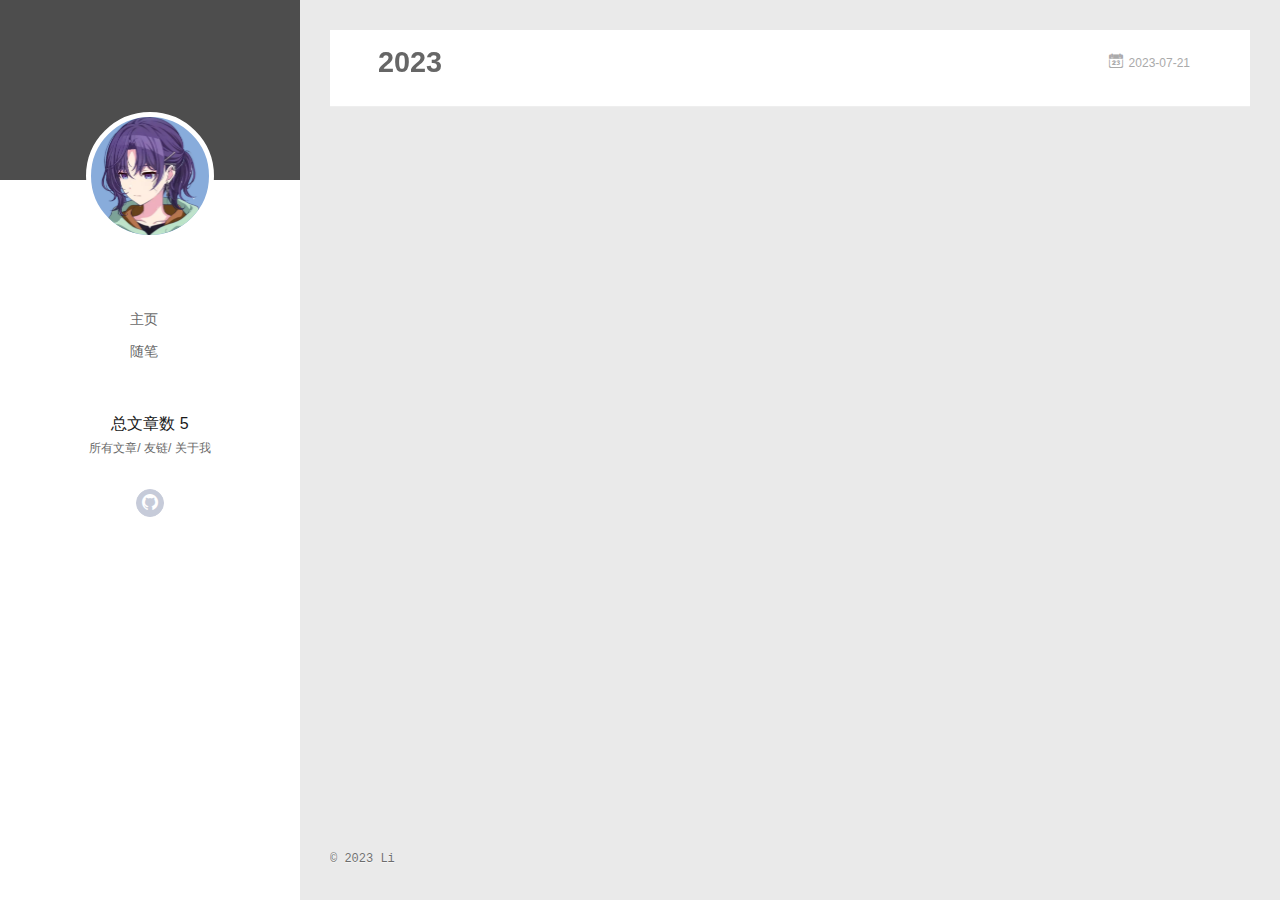
<file: archives/2023/07/index.html>
<!DOCTYPE html>
<html>
<head>
  <meta charset="utf-8">
  
  <meta name="renderer" content="webkit">
  <meta http-equiv="X-UA-Compatible" content="IE=edge" >
  <link rel="dns-prefetch" href="http://example.com">
  <title>Archives: 2023/7 | Li的博客</title>
  <meta name="viewport" content="width=device-width, initial-scale=1, maximum-scale=1">
  <meta property="og:type" content="website">
<meta property="og:title" content="Li的博客">
<meta property="og:url" content="http://example.com/archives/2023/07/index.html">
<meta property="og:site_name" content="Li的博客">
<meta property="og:locale" content="zh_CN">
<meta property="article:author" content="Li">
<meta name="twitter:card" content="summary">
  
    <link rel="alternative" href="/atom.xml" title="Li的博客" type="application/atom+xml">
  
  
    <link rel="icon" href="/favicon.png">
  
  <link rel="stylesheet" type="text/css" href="/./main.0cf68a.css">
  <style type="text/css">
  
    #container.show {
      background: linear-gradient(200deg,#a0cfe4,#e8c37e);
    }
  </style>
  

  

<meta name="generator" content="Hexo 6.3.0"></head>

<body>
  <div id="container" q-class="show:isCtnShow">
    <canvas id="anm-canvas" class="anm-canvas"></canvas>
    <div class="left-col" q-class="show:isShow">
      
<div class="overlay" style="background: #4d4d4d"></div>
<div class="intrude-less">
	<header id="header" class="inner">
		<a href="/" class="profilepic">
			<img src="/assets/blogImg/yuki.png" class="js-avatar">
		</a>
		<hgroup>
		  <h1 class="header-author"><a href="/"></a></h1>
		</hgroup>
		

		<nav class="header-menu">
			<ul>
			
				<li><a href="/">主页</a></li>
	        
				<li><a href="/tags/%E9%9A%8F%E7%AC%94/">随笔</a></li>
	        
			</ul>
		</nav>
		<nav>
   			 总文章数 5
		</nav>
		<nav class="header-smart-menu">
    		
    			
    			<a q-on="click: openSlider(e, 'innerArchive')" href="javascript:void(0)">所有文章</a>
    			
            
    			
    			<a q-on="click: openSlider(e, 'friends')" href="javascript:void(0)">友链</a>
    			
            
    			
    			<a q-on="click: openSlider(e, 'aboutme')" href="javascript:void(0)">关于我</a>
    			
            
		</nav>
		<nav class="header-nav">
			<div class="social">
				
					<a class="github" target="_blank" href="https://github.com/Sally-Liao" title="github"><i class="icon-github"></i></a>
		        
			</div>
		</nav>
	</header>		
</div>

    </div>
    <div class="mid-col" q-class="show:isShow,hide:isShow|isFalse">
      
<nav id="mobile-nav">
  	<div class="overlay js-overlay" style="background: #4d4d4d"></div>
	<div class="btnctn js-mobile-btnctn">
  		<div class="slider-trigger list" q-on="click: openSlider(e)"><i class="icon icon-sort"></i></div>
	</div>
	<div class="intrude-less">
		<header id="header" class="inner">
			<div class="profilepic">
				<img src="/assets/blogImg/yuki.png" class="js-avatar">
			</div>
			<hgroup>
			  <h1 class="header-author js-header-author"></h1>
			</hgroup>
			
			
			
				
			
				
			
			
			
			<nav class="header-nav">
				<div class="social">
					
						<a class="github" target="_blank" href="https://github.com/Sally-Liao" title="github"><i class="icon-github"></i></a>
			        
				</div>
			</nav>

			<nav class="header-menu js-header-menu">
				<ul style="width: 50%">
				
				
					<li style="width: 50%"><a href="/">主页</a></li>
		        
					<li style="width: 50%"><a href="/tags/%E9%9A%8F%E7%AC%94/">随笔</a></li>
		        
				</ul>
			</nav>
		</header>				
	</div>
	<div class="mobile-mask" style="display:none" q-show="isShow"></div>
</nav>

      <div id="wrapper" class="body-wrap">
        <div class="menu-l">
          <div class="canvas-wrap">
            <canvas data-colors="#eaeaea" data-sectionHeight="100" data-contentId="js-content" id="myCanvas1" class="anm-canvas"></canvas>
          </div>
          <div id="js-content" class="content-ll">
            
  
  
    
    
      
      
      <section class="archives-wrap">
        <div class="archive-year-wrap">
          <a href="/archives/2023" class="archive-year">2023</a>
        </div>
        <div class="archives">
    
    <article class="archive-article archive-type-post">
  <div class="archive-article-inner">
    <header class="archive-article-header">
      	<div class="article-meta">
	      	<a href="/2023/07/21/I2C%E5%8D%8F%E8%AE%AE/" class="archive-article-date">
  	<time datetime="2023-07-21T13:19:48.538Z" itemprop="datePublished"><i class="icon-calendar icon"></i>2023-07-21</time>
</a>
        </div>
    	 
        <div class="article-info info-on-right">
          
          

        </div>
        <div class="clearfix"></div>
    </header>
  </div>
</article>
  
  
    </div></section>
  

    


          </div>
        </div>
      </div>
      <footer id="footer">
  <div class="outer">
    <div id="footer-info">
    	<div class="footer-left">
    		&copy; 2023 Li
    	</div>

    </div>
  </div>
</footer>
    </div>
    <script>
	var yiliaConfig = {
		mathjax: false,
		isHome: false,
		isPost: false,
		isArchive: true,
		isTag: false,
		isCategory: false,
		open_in_new: false,
		toc_hide_index: true,
		root: "/",
		innerArchive: true,
		showTags: false
	}
</script>

<script>!function(t){function n(e){if(r[e])return r[e].exports;var i=r[e]={exports:{},id:e,loaded:!1};return t[e].call(i.exports,i,i.exports,n),i.loaded=!0,i.exports}var r={};n.m=t,n.c=r,n.p="./",n(0)}([function(t,n,r){r(195),t.exports=r(191)},function(t,n,r){var e=r(3),i=r(52),o=r(27),u=r(28),c=r(53),f="prototype",a=function(t,n,r){var s,l,h,v,p=t&a.F,d=t&a.G,y=t&a.S,g=t&a.P,b=t&a.B,m=d?e:y?e[n]||(e[n]={}):(e[n]||{})[f],x=d?i:i[n]||(i[n]={}),w=x[f]||(x[f]={});d&&(r=n);for(s in r)l=!p&&m&&void 0!==m[s],h=(l?m:r)[s],v=b&&l?c(h,e):g&&"function"==typeof h?c(Function.call,h):h,m&&u(m,s,h,t&a.U),x[s]!=h&&o(x,s,v),g&&w[s]!=h&&(w[s]=h)};e.core=i,a.F=1,a.G=2,a.S=4,a.P=8,a.B=16,a.W=32,a.U=64,a.R=128,t.exports=a},function(t,n,r){var e=r(6);t.exports=function(t){if(!e(t))throw TypeError(t+" is not an object!");return t}},function(t,n){var r=t.exports="undefined"!=typeof window&&window.Math==Math?window:"undefined"!=typeof self&&self.Math==Math?self:Function("return this")();"number"==typeof __g&&(__g=r)},function(t,n){t.exports=function(t){try{return!!t()}catch(t){return!0}}},function(t,n){var r=t.exports="undefined"!=typeof window&&window.Math==Math?window:"undefined"!=typeof self&&self.Math==Math?self:Function("return this")();"number"==typeof __g&&(__g=r)},function(t,n){t.exports=function(t){return"object"==typeof t?null!==t:"function"==typeof t}},function(t,n,r){var e=r(126)("wks"),i=r(76),o=r(3).Symbol,u="function"==typeof o;(t.exports=function(t){return e[t]||(e[t]=u&&o[t]||(u?o:i)("Symbol."+t))}).store=e},function(t,n){var r={}.hasOwnProperty;t.exports=function(t,n){return r.call(t,n)}},function(t,n,r){var e=r(94),i=r(33);t.exports=function(t){return e(i(t))}},function(t,n,r){t.exports=!r(4)(function(){return 7!=Object.defineProperty({},"a",{get:function(){return 7}}).a})},function(t,n,r){var e=r(2),i=r(167),o=r(50),u=Object.defineProperty;n.f=r(10)?Object.defineProperty:function(t,n,r){if(e(t),n=o(n,!0),e(r),i)try{return u(t,n,r)}catch(t){}if("get"in r||"set"in r)throw TypeError("Accessors not supported!");return"value"in r&&(t[n]=r.value),t}},function(t,n,r){t.exports=!r(18)(function(){return 7!=Object.defineProperty({},"a",{get:function(){return 7}}).a})},function(t,n,r){var e=r(14),i=r(22);t.exports=r(12)?function(t,n,r){return e.f(t,n,i(1,r))}:function(t,n,r){return t[n]=r,t}},function(t,n,r){var e=r(20),i=r(58),o=r(42),u=Object.defineProperty;n.f=r(12)?Object.defineProperty:function(t,n,r){if(e(t),n=o(n,!0),e(r),i)try{return u(t,n,r)}catch(t){}if("get"in r||"set"in r)throw TypeError("Accessors not supported!");return"value"in r&&(t[n]=r.value),t}},function(t,n,r){var e=r(40)("wks"),i=r(23),o=r(5).Symbol,u="function"==typeof o;(t.exports=function(t){return e[t]||(e[t]=u&&o[t]||(u?o:i)("Symbol."+t))}).store=e},function(t,n,r){var e=r(67),i=Math.min;t.exports=function(t){return t>0?i(e(t),9007199254740991):0}},function(t,n,r){var e=r(46);t.exports=function(t){return Object(e(t))}},function(t,n){t.exports=function(t){try{return!!t()}catch(t){return!0}}},function(t,n,r){var e=r(63),i=r(34);t.exports=Object.keys||function(t){return e(t,i)}},function(t,n,r){var e=r(21);t.exports=function(t){if(!e(t))throw TypeError(t+" is not an object!");return t}},function(t,n){t.exports=function(t){return"object"==typeof t?null!==t:"function"==typeof t}},function(t,n){t.exports=function(t,n){return{enumerable:!(1&t),configurable:!(2&t),writable:!(4&t),value:n}}},function(t,n){var r=0,e=Math.random();t.exports=function(t){return"Symbol(".concat(void 0===t?"":t,")_",(++r+e).toString(36))}},function(t,n){var r={}.hasOwnProperty;t.exports=function(t,n){return r.call(t,n)}},function(t,n){var r=t.exports={version:"2.4.0"};"number"==typeof __e&&(__e=r)},function(t,n){t.exports=function(t){if("function"!=typeof t)throw TypeError(t+" is not a function!");return t}},function(t,n,r){var e=r(11),i=r(66);t.exports=r(10)?function(t,n,r){return e.f(t,n,i(1,r))}:function(t,n,r){return t[n]=r,t}},function(t,n,r){var e=r(3),i=r(27),o=r(24),u=r(76)("src"),c="toString",f=Function[c],a=(""+f).split(c);r(52).inspectSource=function(t){return f.call(t)},(t.exports=function(t,n,r,c){var f="function"==typeof r;f&&(o(r,"name")||i(r,"name",n)),t[n]!==r&&(f&&(o(r,u)||i(r,u,t[n]?""+t[n]:a.join(String(n)))),t===e?t[n]=r:c?t[n]?t[n]=r:i(t,n,r):(delete t[n],i(t,n,r)))})(Function.prototype,c,function(){return"function"==typeof this&&this[u]||f.call(this)})},function(t,n,r){var e=r(1),i=r(4),o=r(46),u=function(t,n,r,e){var i=String(o(t)),u="<"+n;return""!==r&&(u+=" "+r+'="'+String(e).replace(/"/g,"&quot;")+'"'),u+">"+i+"</"+n+">"};t.exports=function(t,n){var r={};r[t]=n(u),e(e.P+e.F*i(function(){var n=""[t]('"');return n!==n.toLowerCase()||n.split('"').length>3}),"String",r)}},function(t,n,r){var e=r(115),i=r(46);t.exports=function(t){return e(i(t))}},function(t,n,r){var e=r(116),i=r(66),o=r(30),u=r(50),c=r(24),f=r(167),a=Object.getOwnPropertyDescriptor;n.f=r(10)?a:function(t,n){if(t=o(t),n=u(n,!0),f)try{return a(t,n)}catch(t){}if(c(t,n))return i(!e.f.call(t,n),t[n])}},function(t,n,r){var e=r(24),i=r(17),o=r(145)("IE_PROTO"),u=Object.prototype;t.exports=Object.getPrototypeOf||function(t){return t=i(t),e(t,o)?t[o]:"function"==typeof t.constructor&&t instanceof t.constructor?t.constructor.prototype:t instanceof Object?u:null}},function(t,n){t.exports=function(t){if(void 0==t)throw TypeError("Can't call method on  "+t);return t}},function(t,n){t.exports="constructor,hasOwnProperty,isPrototypeOf,propertyIsEnumerable,toLocaleString,toString,valueOf".split(",")},function(t,n){t.exports={}},function(t,n){t.exports=!0},function(t,n){n.f={}.propertyIsEnumerable},function(t,n,r){var e=r(14).f,i=r(8),o=r(15)("toStringTag");t.exports=function(t,n,r){t&&!i(t=r?t:t.prototype,o)&&e(t,o,{configurable:!0,value:n})}},function(t,n,r){var e=r(40)("keys"),i=r(23);t.exports=function(t){return e[t]||(e[t]=i(t))}},function(t,n,r){var e=r(5),i="__core-js_shared__",o=e[i]||(e[i]={});t.exports=function(t){return o[t]||(o[t]={})}},function(t,n){var r=Math.ceil,e=Math.floor;t.exports=function(t){return isNaN(t=+t)?0:(t>0?e:r)(t)}},function(t,n,r){var e=r(21);t.exports=function(t,n){if(!e(t))return t;var r,i;if(n&&"function"==typeof(r=t.toString)&&!e(i=r.call(t)))return i;if("function"==typeof(r=t.valueOf)&&!e(i=r.call(t)))return i;if(!n&&"function"==typeof(r=t.toString)&&!e(i=r.call(t)))return i;throw TypeError("Can't convert object to primitive value")}},function(t,n,r){var e=r(5),i=r(25),o=r(36),u=r(44),c=r(14).f;t.exports=function(t){var n=i.Symbol||(i.Symbol=o?{}:e.Symbol||{});"_"==t.charAt(0)||t in n||c(n,t,{value:u.f(t)})}},function(t,n,r){n.f=r(15)},function(t,n){var r={}.toString;t.exports=function(t){return r.call(t).slice(8,-1)}},function(t,n){t.exports=function(t){if(void 0==t)throw TypeError("Can't call method on  "+t);return t}},function(t,n,r){var e=r(4);t.exports=function(t,n){return!!t&&e(function(){n?t.call(null,function(){},1):t.call(null)})}},function(t,n,r){var e=r(53),i=r(115),o=r(17),u=r(16),c=r(203);t.exports=function(t,n){var r=1==t,f=2==t,a=3==t,s=4==t,l=6==t,h=5==t||l,v=n||c;return function(n,c,p){for(var d,y,g=o(n),b=i(g),m=e(c,p,3),x=u(b.length),w=0,S=r?v(n,x):f?v(n,0):void 0;x>w;w++)if((h||w in b)&&(d=b[w],y=m(d,w,g),t))if(r)S[w]=y;else if(y)switch(t){case 3:return!0;case 5:return d;case 6:return w;case 2:S.push(d)}else if(s)return!1;return l?-1:a||s?s:S}}},function(t,n,r){var e=r(1),i=r(52),o=r(4);t.exports=function(t,n){var r=(i.Object||{})[t]||Object[t],u={};u[t]=n(r),e(e.S+e.F*o(function(){r(1)}),"Object",u)}},function(t,n,r){var e=r(6);t.exports=function(t,n){if(!e(t))return t;var r,i;if(n&&"function"==typeof(r=t.toString)&&!e(i=r.call(t)))return i;if("function"==typeof(r=t.valueOf)&&!e(i=r.call(t)))return i;if(!n&&"function"==typeof(r=t.toString)&&!e(i=r.call(t)))return i;throw TypeError("Can't convert object to primitive value")}},function(t,n,r){var e=r(5),i=r(25),o=r(91),u=r(13),c="prototype",f=function(t,n,r){var a,s,l,h=t&f.F,v=t&f.G,p=t&f.S,d=t&f.P,y=t&f.B,g=t&f.W,b=v?i:i[n]||(i[n]={}),m=b[c],x=v?e:p?e[n]:(e[n]||{})[c];v&&(r=n);for(a in r)(s=!h&&x&&void 0!==x[a])&&a in b||(l=s?x[a]:r[a],b[a]=v&&"function"!=typeof x[a]?r[a]:y&&s?o(l,e):g&&x[a]==l?function(t){var n=function(n,r,e){if(this instanceof t){switch(arguments.length){case 0:return new t;case 1:return new t(n);case 2:return new t(n,r)}return new t(n,r,e)}return t.apply(this,arguments)};return n[c]=t[c],n}(l):d&&"function"==typeof l?o(Function.call,l):l,d&&((b.virtual||(b.virtual={}))[a]=l,t&f.R&&m&&!m[a]&&u(m,a,l)))};f.F=1,f.G=2,f.S=4,f.P=8,f.B=16,f.W=32,f.U=64,f.R=128,t.exports=f},function(t,n){var r=t.exports={version:"2.4.0"};"number"==typeof __e&&(__e=r)},function(t,n,r){var e=r(26);t.exports=function(t,n,r){if(e(t),void 0===n)return t;switch(r){case 1:return function(r){return t.call(n,r)};case 2:return function(r,e){return t.call(n,r,e)};case 3:return function(r,e,i){return t.call(n,r,e,i)}}return function(){return t.apply(n,arguments)}}},function(t,n,r){var e=r(183),i=r(1),o=r(126)("metadata"),u=o.store||(o.store=new(r(186))),c=function(t,n,r){var i=u.get(t);if(!i){if(!r)return;u.set(t,i=new e)}var o=i.get(n);if(!o){if(!r)return;i.set(n,o=new e)}return o},f=function(t,n,r){var e=c(n,r,!1);return void 0!==e&&e.has(t)},a=function(t,n,r){var e=c(n,r,!1);return void 0===e?void 0:e.get(t)},s=function(t,n,r,e){c(r,e,!0).set(t,n)},l=function(t,n){var r=c(t,n,!1),e=[];return r&&r.forEach(function(t,n){e.push(n)}),e},h=function(t){return void 0===t||"symbol"==typeof t?t:String(t)},v=function(t){i(i.S,"Reflect",t)};t.exports={store:u,map:c,has:f,get:a,set:s,keys:l,key:h,exp:v}},function(t,n,r){"use strict";if(r(10)){var e=r(69),i=r(3),o=r(4),u=r(1),c=r(127),f=r(152),a=r(53),s=r(68),l=r(66),h=r(27),v=r(73),p=r(67),d=r(16),y=r(75),g=r(50),b=r(24),m=r(180),x=r(114),w=r(6),S=r(17),_=r(137),O=r(70),E=r(32),P=r(71).f,j=r(154),F=r(76),M=r(7),A=r(48),N=r(117),T=r(146),I=r(155),k=r(80),L=r(123),R=r(74),C=r(130),D=r(160),U=r(11),W=r(31),G=U.f,B=W.f,V=i.RangeError,z=i.TypeError,q=i.Uint8Array,K="ArrayBuffer",J="Shared"+K,Y="BYTES_PER_ELEMENT",H="prototype",$=Array[H],X=f.ArrayBuffer,Q=f.DataView,Z=A(0),tt=A(2),nt=A(3),rt=A(4),et=A(5),it=A(6),ot=N(!0),ut=N(!1),ct=I.values,ft=I.keys,at=I.entries,st=$.lastIndexOf,lt=$.reduce,ht=$.reduceRight,vt=$.join,pt=$.sort,dt=$.slice,yt=$.toString,gt=$.toLocaleString,bt=M("iterator"),mt=M("toStringTag"),xt=F("typed_constructor"),wt=F("def_constructor"),St=c.CONSTR,_t=c.TYPED,Ot=c.VIEW,Et="Wrong length!",Pt=A(1,function(t,n){return Tt(T(t,t[wt]),n)}),jt=o(function(){return 1===new q(new Uint16Array([1]).buffer)[0]}),Ft=!!q&&!!q[H].set&&o(function(){new q(1).set({})}),Mt=function(t,n){if(void 0===t)throw z(Et);var r=+t,e=d(t);if(n&&!m(r,e))throw V(Et);return e},At=function(t,n){var r=p(t);if(r<0||r%n)throw V("Wrong offset!");return r},Nt=function(t){if(w(t)&&_t in t)return t;throw z(t+" is not a typed array!")},Tt=function(t,n){if(!(w(t)&&xt in t))throw z("It is not a typed array constructor!");return new t(n)},It=function(t,n){return kt(T(t,t[wt]),n)},kt=function(t,n){for(var r=0,e=n.length,i=Tt(t,e);e>r;)i[r]=n[r++];return i},Lt=function(t,n,r){G(t,n,{get:function(){return this._d[r]}})},Rt=function(t){var n,r,e,i,o,u,c=S(t),f=arguments.length,s=f>1?arguments[1]:void 0,l=void 0!==s,h=j(c);if(void 0!=h&&!_(h)){for(u=h.call(c),e=[],n=0;!(o=u.next()).done;n++)e.push(o.value);c=e}for(l&&f>2&&(s=a(s,arguments[2],2)),n=0,r=d(c.length),i=Tt(this,r);r>n;n++)i[n]=l?s(c[n],n):c[n];return i},Ct=function(){for(var t=0,n=arguments.length,r=Tt(this,n);n>t;)r[t]=arguments[t++];return r},Dt=!!q&&o(function(){gt.call(new q(1))}),Ut=function(){return gt.apply(Dt?dt.call(Nt(this)):Nt(this),arguments)},Wt={copyWithin:function(t,n){return D.call(Nt(this),t,n,arguments.length>2?arguments[2]:void 0)},every:function(t){return rt(Nt(this),t,arguments.length>1?arguments[1]:void 0)},fill:function(t){return C.apply(Nt(this),arguments)},filter:function(t){return It(this,tt(Nt(this),t,arguments.length>1?arguments[1]:void 0))},find:function(t){return et(Nt(this),t,arguments.length>1?arguments[1]:void 0)},findIndex:function(t){return it(Nt(this),t,arguments.length>1?arguments[1]:void 0)},forEach:function(t){Z(Nt(this),t,arguments.length>1?arguments[1]:void 0)},indexOf:function(t){return ut(Nt(this),t,arguments.length>1?arguments[1]:void 0)},includes:function(t){return ot(Nt(this),t,arguments.length>1?arguments[1]:void 0)},join:function(t){return vt.apply(Nt(this),arguments)},lastIndexOf:function(t){return st.apply(Nt(this),arguments)},map:function(t){return Pt(Nt(this),t,arguments.length>1?arguments[1]:void 0)},reduce:function(t){return lt.apply(Nt(this),arguments)},reduceRight:function(t){return ht.apply(Nt(this),arguments)},reverse:function(){for(var t,n=this,r=Nt(n).length,e=Math.floor(r/2),i=0;i<e;)t=n[i],n[i++]=n[--r],n[r]=t;return n},some:function(t){return nt(Nt(this),t,arguments.length>1?arguments[1]:void 0)},sort:function(t){return pt.call(Nt(this),t)},subarray:function(t,n){var r=Nt(this),e=r.length,i=y(t,e);return new(T(r,r[wt]))(r.buffer,r.byteOffset+i*r.BYTES_PER_ELEMENT,d((void 0===n?e:y(n,e))-i))}},Gt=function(t,n){return It(this,dt.call(Nt(this),t,n))},Bt=function(t){Nt(this);var n=At(arguments[1],1),r=this.length,e=S(t),i=d(e.length),o=0;if(i+n>r)throw V(Et);for(;o<i;)this[n+o]=e[o++]},Vt={entries:function(){return at.call(Nt(this))},keys:function(){return ft.call(Nt(this))},values:function(){return ct.call(Nt(this))}},zt=function(t,n){return w(t)&&t[_t]&&"symbol"!=typeof n&&n in t&&String(+n)==String(n)},qt=function(t,n){return zt(t,n=g(n,!0))?l(2,t[n]):B(t,n)},Kt=function(t,n,r){return!(zt(t,n=g(n,!0))&&w(r)&&b(r,"value"))||b(r,"get")||b(r,"set")||r.configurable||b(r,"writable")&&!r.writable||b(r,"enumerable")&&!r.enumerable?G(t,n,r):(t[n]=r.value,t)};St||(W.f=qt,U.f=Kt),u(u.S+u.F*!St,"Object",{getOwnPropertyDescriptor:qt,defineProperty:Kt}),o(function(){yt.call({})})&&(yt=gt=function(){return vt.call(this)});var Jt=v({},Wt);v(Jt,Vt),h(Jt,bt,Vt.values),v(Jt,{slice:Gt,set:Bt,constructor:function(){},toString:yt,toLocaleString:Ut}),Lt(Jt,"buffer","b"),Lt(Jt,"byteOffset","o"),Lt(Jt,"byteLength","l"),Lt(Jt,"length","e"),G(Jt,mt,{get:function(){return this[_t]}}),t.exports=function(t,n,r,f){f=!!f;var a=t+(f?"Clamped":"")+"Array",l="Uint8Array"!=a,v="get"+t,p="set"+t,y=i[a],g=y||{},b=y&&E(y),m=!y||!c.ABV,S={},_=y&&y[H],j=function(t,r){var e=t._d;return e.v[v](r*n+e.o,jt)},F=function(t,r,e){var i=t._d;f&&(e=(e=Math.round(e))<0?0:e>255?255:255&e),i.v[p](r*n+i.o,e,jt)},M=function(t,n){G(t,n,{get:function(){return j(this,n)},set:function(t){return F(this,n,t)},enumerable:!0})};m?(y=r(function(t,r,e,i){s(t,y,a,"_d");var o,u,c,f,l=0,v=0;if(w(r)){if(!(r instanceof X||(f=x(r))==K||f==J))return _t in r?kt(y,r):Rt.call(y,r);o=r,v=At(e,n);var p=r.byteLength;if(void 0===i){if(p%n)throw V(Et);if((u=p-v)<0)throw V(Et)}else if((u=d(i)*n)+v>p)throw V(Et);c=u/n}else c=Mt(r,!0),u=c*n,o=new X(u);for(h(t,"_d",{b:o,o:v,l:u,e:c,v:new Q(o)});l<c;)M(t,l++)}),_=y[H]=O(Jt),h(_,"constructor",y)):L(function(t){new y(null),new y(t)},!0)||(y=r(function(t,r,e,i){s(t,y,a);var o;return w(r)?r instanceof X||(o=x(r))==K||o==J?void 0!==i?new g(r,At(e,n),i):void 0!==e?new g(r,At(e,n)):new g(r):_t in r?kt(y,r):Rt.call(y,r):new g(Mt(r,l))}),Z(b!==Function.prototype?P(g).concat(P(b)):P(g),function(t){t in y||h(y,t,g[t])}),y[H]=_,e||(_.constructor=y));var A=_[bt],N=!!A&&("values"==A.name||void 0==A.name),T=Vt.values;h(y,xt,!0),h(_,_t,a),h(_,Ot,!0),h(_,wt,y),(f?new y(1)[mt]==a:mt in _)||G(_,mt,{get:function(){return a}}),S[a]=y,u(u.G+u.W+u.F*(y!=g),S),u(u.S,a,{BYTES_PER_ELEMENT:n,from:Rt,of:Ct}),Y in _||h(_,Y,n),u(u.P,a,Wt),R(a),u(u.P+u.F*Ft,a,{set:Bt}),u(u.P+u.F*!N,a,Vt),u(u.P+u.F*(_.toString!=yt),a,{toString:yt}),u(u.P+u.F*o(function(){new y(1).slice()}),a,{slice:Gt}),u(u.P+u.F*(o(function(){return[1,2].toLocaleString()!=new y([1,2]).toLocaleString()})||!o(function(){_.toLocaleString.call([1,2])})),a,{toLocaleString:Ut}),k[a]=N?A:T,e||N||h(_,bt,T)}}else t.exports=function(){}},function(t,n){var r={}.toString;t.exports=function(t){return r.call(t).slice(8,-1)}},function(t,n,r){var e=r(21),i=r(5).document,o=e(i)&&e(i.createElement);t.exports=function(t){return o?i.createElement(t):{}}},function(t,n,r){t.exports=!r(12)&&!r(18)(function(){return 7!=Object.defineProperty(r(57)("div"),"a",{get:function(){return 7}}).a})},function(t,n,r){"use strict";var e=r(36),i=r(51),o=r(64),u=r(13),c=r(8),f=r(35),a=r(96),s=r(38),l=r(103),h=r(15)("iterator"),v=!([].keys&&"next"in[].keys()),p="keys",d="values",y=function(){return this};t.exports=function(t,n,r,g,b,m,x){a(r,n,g);var w,S,_,O=function(t){if(!v&&t in F)return F[t];switch(t){case p:case d:return function(){return new r(this,t)}}return function(){return new r(this,t)}},E=n+" Iterator",P=b==d,j=!1,F=t.prototype,M=F[h]||F["@@iterator"]||b&&F[b],A=M||O(b),N=b?P?O("entries"):A:void 0,T="Array"==n?F.entries||M:M;if(T&&(_=l(T.call(new t)))!==Object.prototype&&(s(_,E,!0),e||c(_,h)||u(_,h,y)),P&&M&&M.name!==d&&(j=!0,A=function(){return M.call(this)}),e&&!x||!v&&!j&&F[h]||u(F,h,A),f[n]=A,f[E]=y,b)if(w={values:P?A:O(d),keys:m?A:O(p),entries:N},x)for(S in w)S in F||o(F,S,w[S]);else i(i.P+i.F*(v||j),n,w);return w}},function(t,n,r){var e=r(20),i=r(100),o=r(34),u=r(39)("IE_PROTO"),c=function(){},f="prototype",a=function(){var t,n=r(57)("iframe"),e=o.length;for(n.style.display="none",r(93).appendChild(n),n.src="javascript:",t=n.contentWindow.document,t.open(),t.write("<script>document.F=Object<\/script>"),t.close(),a=t.F;e--;)delete a[f][o[e]];return a()};t.exports=Object.create||function(t,n){var r;return null!==t?(c[f]=e(t),r=new c,c[f]=null,r[u]=t):r=a(),void 0===n?r:i(r,n)}},function(t,n,r){var e=r(63),i=r(34).concat("length","prototype");n.f=Object.getOwnPropertyNames||function(t){return e(t,i)}},function(t,n){n.f=Object.getOwnPropertySymbols},function(t,n,r){var e=r(8),i=r(9),o=r(90)(!1),u=r(39)("IE_PROTO");t.exports=function(t,n){var r,c=i(t),f=0,a=[];for(r in c)r!=u&&e(c,r)&&a.push(r);for(;n.length>f;)e(c,r=n[f++])&&(~o(a,r)||a.push(r));return a}},function(t,n,r){t.exports=r(13)},function(t,n,r){var e=r(76)("meta"),i=r(6),o=r(24),u=r(11).f,c=0,f=Object.isExtensible||function(){return!0},a=!r(4)(function(){return f(Object.preventExtensions({}))}),s=function(t){u(t,e,{value:{i:"O"+ ++c,w:{}}})},l=function(t,n){if(!i(t))return"symbol"==typeof t?t:("string"==typeof t?"S":"P")+t;if(!o(t,e)){if(!f(t))return"F";if(!n)return"E";s(t)}return t[e].i},h=function(t,n){if(!o(t,e)){if(!f(t))return!0;if(!n)return!1;s(t)}return t[e].w},v=function(t){return a&&p.NEED&&f(t)&&!o(t,e)&&s(t),t},p=t.exports={KEY:e,NEED:!1,fastKey:l,getWeak:h,onFreeze:v}},function(t,n){t.exports=function(t,n){return{enumerable:!(1&t),configurable:!(2&t),writable:!(4&t),value:n}}},function(t,n){var r=Math.ceil,e=Math.floor;t.exports=function(t){return isNaN(t=+t)?0:(t>0?e:r)(t)}},function(t,n){t.exports=function(t,n,r,e){if(!(t instanceof n)||void 0!==e&&e in t)throw TypeError(r+": incorrect invocation!");return t}},function(t,n){t.exports=!1},function(t,n,r){var e=r(2),i=r(173),o=r(133),u=r(145)("IE_PROTO"),c=function(){},f="prototype",a=function(){var t,n=r(132)("iframe"),e=o.length;for(n.style.display="none",r(135).appendChild(n),n.src="javascript:",t=n.contentWindow.document,t.open(),t.write("<script>document.F=Object<\/script>"),t.close(),a=t.F;e--;)delete a[f][o[e]];return a()};t.exports=Object.create||function(t,n){var r;return null!==t?(c[f]=e(t),r=new c,c[f]=null,r[u]=t):r=a(),void 0===n?r:i(r,n)}},function(t,n,r){var e=r(175),i=r(133).concat("length","prototype");n.f=Object.getOwnPropertyNames||function(t){return e(t,i)}},function(t,n,r){var e=r(175),i=r(133);t.exports=Object.keys||function(t){return e(t,i)}},function(t,n,r){var e=r(28);t.exports=function(t,n,r){for(var i in n)e(t,i,n[i],r);return t}},function(t,n,r){"use strict";var e=r(3),i=r(11),o=r(10),u=r(7)("species");t.exports=function(t){var n=e[t];o&&n&&!n[u]&&i.f(n,u,{configurable:!0,get:function(){return this}})}},function(t,n,r){var e=r(67),i=Math.max,o=Math.min;t.exports=function(t,n){return t=e(t),t<0?i(t+n,0):o(t,n)}},function(t,n){var r=0,e=Math.random();t.exports=function(t){return"Symbol(".concat(void 0===t?"":t,")_",(++r+e).toString(36))}},function(t,n,r){var e=r(33);t.exports=function(t){return Object(e(t))}},function(t,n,r){var e=r(7)("unscopables"),i=Array.prototype;void 0==i[e]&&r(27)(i,e,{}),t.exports=function(t){i[e][t]=!0}},function(t,n,r){var e=r(53),i=r(169),o=r(137),u=r(2),c=r(16),f=r(154),a={},s={},n=t.exports=function(t,n,r,l,h){var v,p,d,y,g=h?function(){return t}:f(t),b=e(r,l,n?2:1),m=0;if("function"!=typeof g)throw TypeError(t+" is not iterable!");if(o(g)){for(v=c(t.length);v>m;m++)if((y=n?b(u(p=t[m])[0],p[1]):b(t[m]))===a||y===s)return y}else for(d=g.call(t);!(p=d.next()).done;)if((y=i(d,b,p.value,n))===a||y===s)return y};n.BREAK=a,n.RETURN=s},function(t,n){t.exports={}},function(t,n,r){var e=r(11).f,i=r(24),o=r(7)("toStringTag");t.exports=function(t,n,r){t&&!i(t=r?t:t.prototype,o)&&e(t,o,{configurable:!0,value:n})}},function(t,n,r){var e=r(1),i=r(46),o=r(4),u=r(150),c="["+u+"]",f="​",a=RegExp("^"+c+c+"*"),s=RegExp(c+c+"*$"),l=function(t,n,r){var i={},c=o(function(){return!!u[t]()||f[t]()!=f}),a=i[t]=c?n(h):u[t];r&&(i[r]=a),e(e.P+e.F*c,"String",i)},h=l.trim=function(t,n){return t=String(i(t)),1&n&&(t=t.replace(a,"")),2&n&&(t=t.replace(s,"")),t};t.exports=l},function(t,n,r){t.exports={default:r(86),__esModule:!0}},function(t,n,r){t.exports={default:r(87),__esModule:!0}},function(t,n,r){"use strict";function e(t){return t&&t.__esModule?t:{default:t}}n.__esModule=!0;var i=r(84),o=e(i),u=r(83),c=e(u),f="function"==typeof c.default&&"symbol"==typeof o.default?function(t){return typeof t}:function(t){return t&&"function"==typeof c.default&&t.constructor===c.default&&t!==c.default.prototype?"symbol":typeof t};n.default="function"==typeof c.default&&"symbol"===f(o.default)?function(t){return void 0===t?"undefined":f(t)}:function(t){return t&&"function"==typeof c.default&&t.constructor===c.default&&t!==c.default.prototype?"symbol":void 0===t?"undefined":f(t)}},function(t,n,r){r(110),r(108),r(111),r(112),t.exports=r(25).Symbol},function(t,n,r){r(109),r(113),t.exports=r(44).f("iterator")},function(t,n){t.exports=function(t){if("function"!=typeof t)throw TypeError(t+" is not a function!");return t}},function(t,n){t.exports=function(){}},function(t,n,r){var e=r(9),i=r(106),o=r(105);t.exports=function(t){return function(n,r,u){var c,f=e(n),a=i(f.length),s=o(u,a);if(t&&r!=r){for(;a>s;)if((c=f[s++])!=c)return!0}else for(;a>s;s++)if((t||s in f)&&f[s]===r)return t||s||0;return!t&&-1}}},function(t,n,r){var e=r(88);t.exports=function(t,n,r){if(e(t),void 0===n)return t;switch(r){case 1:return function(r){return t.call(n,r)};case 2:return function(r,e){return t.call(n,r,e)};case 3:return function(r,e,i){return t.call(n,r,e,i)}}return function(){return t.apply(n,arguments)}}},function(t,n,r){var e=r(19),i=r(62),o=r(37);t.exports=function(t){var n=e(t),r=i.f;if(r)for(var u,c=r(t),f=o.f,a=0;c.length>a;)f.call(t,u=c[a++])&&n.push(u);return n}},function(t,n,r){t.exports=r(5).document&&document.documentElement},function(t,n,r){var e=r(56);t.exports=Object("z").propertyIsEnumerable(0)?Object:function(t){return"String"==e(t)?t.split(""):Object(t)}},function(t,n,r){var e=r(56);t.exports=Array.isArray||function(t){return"Array"==e(t)}},function(t,n,r){"use strict";var e=r(60),i=r(22),o=r(38),u={};r(13)(u,r(15)("iterator"),function(){return this}),t.exports=function(t,n,r){t.prototype=e(u,{next:i(1,r)}),o(t,n+" Iterator")}},function(t,n){t.exports=function(t,n){return{value:n,done:!!t}}},function(t,n,r){var e=r(19),i=r(9);t.exports=function(t,n){for(var r,o=i(t),u=e(o),c=u.length,f=0;c>f;)if(o[r=u[f++]]===n)return r}},function(t,n,r){var e=r(23)("meta"),i=r(21),o=r(8),u=r(14).f,c=0,f=Object.isExtensible||function(){return!0},a=!r(18)(function(){return f(Object.preventExtensions({}))}),s=function(t){u(t,e,{value:{i:"O"+ ++c,w:{}}})},l=function(t,n){if(!i(t))return"symbol"==typeof t?t:("string"==typeof t?"S":"P")+t;if(!o(t,e)){if(!f(t))return"F";if(!n)return"E";s(t)}return t[e].i},h=function(t,n){if(!o(t,e)){if(!f(t))return!0;if(!n)return!1;s(t)}return t[e].w},v=function(t){return a&&p.NEED&&f(t)&&!o(t,e)&&s(t),t},p=t.exports={KEY:e,NEED:!1,fastKey:l,getWeak:h,onFreeze:v}},function(t,n,r){var e=r(14),i=r(20),o=r(19);t.exports=r(12)?Object.defineProperties:function(t,n){i(t);for(var r,u=o(n),c=u.length,f=0;c>f;)e.f(t,r=u[f++],n[r]);return t}},function(t,n,r){var e=r(37),i=r(22),o=r(9),u=r(42),c=r(8),f=r(58),a=Object.getOwnPropertyDescriptor;n.f=r(12)?a:function(t,n){if(t=o(t),n=u(n,!0),f)try{return a(t,n)}catch(t){}if(c(t,n))return i(!e.f.call(t,n),t[n])}},function(t,n,r){var e=r(9),i=r(61).f,o={}.toString,u="object"==typeof window&&window&&Object.getOwnPropertyNames?Object.getOwnPropertyNames(window):[],c=function(t){try{return i(t)}catch(t){return u.slice()}};t.exports.f=function(t){return u&&"[object Window]"==o.call(t)?c(t):i(e(t))}},function(t,n,r){var e=r(8),i=r(77),o=r(39)("IE_PROTO"),u=Object.prototype;t.exports=Object.getPrototypeOf||function(t){return t=i(t),e(t,o)?t[o]:"function"==typeof t.constructor&&t instanceof t.constructor?t.constructor.prototype:t instanceof Object?u:null}},function(t,n,r){var e=r(41),i=r(33);t.exports=function(t){return function(n,r){var o,u,c=String(i(n)),f=e(r),a=c.length;return f<0||f>=a?t?"":void 0:(o=c.charCodeAt(f),o<55296||o>56319||f+1===a||(u=c.charCodeAt(f+1))<56320||u>57343?t?c.charAt(f):o:t?c.slice(f,f+2):u-56320+(o-55296<<10)+65536)}}},function(t,n,r){var e=r(41),i=Math.max,o=Math.min;t.exports=function(t,n){return t=e(t),t<0?i(t+n,0):o(t,n)}},function(t,n,r){var e=r(41),i=Math.min;t.exports=function(t){return t>0?i(e(t),9007199254740991):0}},function(t,n,r){"use strict";var e=r(89),i=r(97),o=r(35),u=r(9);t.exports=r(59)(Array,"Array",function(t,n){this._t=u(t),this._i=0,this._k=n},function(){var t=this._t,n=this._k,r=this._i++;return!t||r>=t.length?(this._t=void 0,i(1)):"keys"==n?i(0,r):"values"==n?i(0,t[r]):i(0,[r,t[r]])},"values"),o.Arguments=o.Array,e("keys"),e("values"),e("entries")},function(t,n){},function(t,n,r){"use strict";var e=r(104)(!0);r(59)(String,"String",function(t){this._t=String(t),this._i=0},function(){var t,n=this._t,r=this._i;return r>=n.length?{value:void 0,done:!0}:(t=e(n,r),this._i+=t.length,{value:t,done:!1})})},function(t,n,r){"use strict";var e=r(5),i=r(8),o=r(12),u=r(51),c=r(64),f=r(99).KEY,a=r(18),s=r(40),l=r(38),h=r(23),v=r(15),p=r(44),d=r(43),y=r(98),g=r(92),b=r(95),m=r(20),x=r(9),w=r(42),S=r(22),_=r(60),O=r(102),E=r(101),P=r(14),j=r(19),F=E.f,M=P.f,A=O.f,N=e.Symbol,T=e.JSON,I=T&&T.stringify,k="prototype",L=v("_hidden"),R=v("toPrimitive"),C={}.propertyIsEnumerable,D=s("symbol-registry"),U=s("symbols"),W=s("op-symbols"),G=Object[k],B="function"==typeof N,V=e.QObject,z=!V||!V[k]||!V[k].findChild,q=o&&a(function(){return 7!=_(M({},"a",{get:function(){return M(this,"a",{value:7}).a}})).a})?function(t,n,r){var e=F(G,n);e&&delete G[n],M(t,n,r),e&&t!==G&&M(G,n,e)}:M,K=function(t){var n=U[t]=_(N[k]);return n._k=t,n},J=B&&"symbol"==typeof N.iterator?function(t){return"symbol"==typeof t}:function(t){return t instanceof N},Y=function(t,n,r){return t===G&&Y(W,n,r),m(t),n=w(n,!0),m(r),i(U,n)?(r.enumerable?(i(t,L)&&t[L][n]&&(t[L][n]=!1),r=_(r,{enumerable:S(0,!1)})):(i(t,L)||M(t,L,S(1,{})),t[L][n]=!0),q(t,n,r)):M(t,n,r)},H=function(t,n){m(t);for(var r,e=g(n=x(n)),i=0,o=e.length;o>i;)Y(t,r=e[i++],n[r]);return t},$=function(t,n){return void 0===n?_(t):H(_(t),n)},X=function(t){var n=C.call(this,t=w(t,!0));return!(this===G&&i(U,t)&&!i(W,t))&&(!(n||!i(this,t)||!i(U,t)||i(this,L)&&this[L][t])||n)},Q=function(t,n){if(t=x(t),n=w(n,!0),t!==G||!i(U,n)||i(W,n)){var r=F(t,n);return!r||!i(U,n)||i(t,L)&&t[L][n]||(r.enumerable=!0),r}},Z=function(t){for(var n,r=A(x(t)),e=[],o=0;r.length>o;)i(U,n=r[o++])||n==L||n==f||e.push(n);return e},tt=function(t){for(var n,r=t===G,e=A(r?W:x(t)),o=[],u=0;e.length>u;)!i(U,n=e[u++])||r&&!i(G,n)||o.push(U[n]);return o};B||(N=function(){if(this instanceof N)throw TypeError("Symbol is not a constructor!");var t=h(arguments.length>0?arguments[0]:void 0),n=function(r){this===G&&n.call(W,r),i(this,L)&&i(this[L],t)&&(this[L][t]=!1),q(this,t,S(1,r))};return o&&z&&q(G,t,{configurable:!0,set:n}),K(t)},c(N[k],"toString",function(){return this._k}),E.f=Q,P.f=Y,r(61).f=O.f=Z,r(37).f=X,r(62).f=tt,o&&!r(36)&&c(G,"propertyIsEnumerable",X,!0),p.f=function(t){return K(v(t))}),u(u.G+u.W+u.F*!B,{Symbol:N});for(var nt="hasInstance,isConcatSpreadable,iterator,match,replace,search,species,split,toPrimitive,toStringTag,unscopables".split(","),rt=0;nt.length>rt;)v(nt[rt++]);for(var nt=j(v.store),rt=0;nt.length>rt;)d(nt[rt++]);u(u.S+u.F*!B,"Symbol",{for:function(t){return i(D,t+="")?D[t]:D[t]=N(t)},keyFor:function(t){if(J(t))return y(D,t);throw TypeError(t+" is not a symbol!")},useSetter:function(){z=!0},useSimple:function(){z=!1}}),u(u.S+u.F*!B,"Object",{create:$,defineProperty:Y,defineProperties:H,getOwnPropertyDescriptor:Q,getOwnPropertyNames:Z,getOwnPropertySymbols:tt}),T&&u(u.S+u.F*(!B||a(function(){var t=N();return"[null]"!=I([t])||"{}"!=I({a:t})||"{}"!=I(Object(t))})),"JSON",{stringify:function(t){if(void 0!==t&&!J(t)){for(var n,r,e=[t],i=1;arguments.length>i;)e.push(arguments[i++]);return n=e[1],"function"==typeof n&&(r=n),!r&&b(n)||(n=function(t,n){if(r&&(n=r.call(this,t,n)),!J(n))return n}),e[1]=n,I.apply(T,e)}}}),N[k][R]||r(13)(N[k],R,N[k].valueOf),l(N,"Symbol"),l(Math,"Math",!0),l(e.JSON,"JSON",!0)},function(t,n,r){r(43)("asyncIterator")},function(t,n,r){r(43)("observable")},function(t,n,r){r(107);for(var e=r(5),i=r(13),o=r(35),u=r(15)("toStringTag"),c=["NodeList","DOMTokenList","MediaList","StyleSheetList","CSSRuleList"],f=0;f<5;f++){var a=c[f],s=e[a],l=s&&s.prototype;l&&!l[u]&&i(l,u,a),o[a]=o.Array}},function(t,n,r){var e=r(45),i=r(7)("toStringTag"),o="Arguments"==e(function(){return arguments}()),u=function(t,n){try{return t[n]}catch(t){}};t.exports=function(t){var n,r,c;return void 0===t?"Undefined":null===t?"Null":"string"==typeof(r=u(n=Object(t),i))?r:o?e(n):"Object"==(c=e(n))&&"function"==typeof n.callee?"Arguments":c}},function(t,n,r){var e=r(45);t.exports=Object("z").propertyIsEnumerable(0)?Object:function(t){return"String"==e(t)?t.split(""):Object(t)}},function(t,n){n.f={}.propertyIsEnumerable},function(t,n,r){var e=r(30),i=r(16),o=r(75);t.exports=function(t){return function(n,r,u){var c,f=e(n),a=i(f.length),s=o(u,a);if(t&&r!=r){for(;a>s;)if((c=f[s++])!=c)return!0}else for(;a>s;s++)if((t||s in f)&&f[s]===r)return t||s||0;return!t&&-1}}},function(t,n,r){"use strict";var e=r(3),i=r(1),o=r(28),u=r(73),c=r(65),f=r(79),a=r(68),s=r(6),l=r(4),h=r(123),v=r(81),p=r(136);t.exports=function(t,n,r,d,y,g){var b=e[t],m=b,x=y?"set":"add",w=m&&m.prototype,S={},_=function(t){var n=w[t];o(w,t,"delete"==t?function(t){return!(g&&!s(t))&&n.call(this,0===t?0:t)}:"has"==t?function(t){return!(g&&!s(t))&&n.call(this,0===t?0:t)}:"get"==t?function(t){return g&&!s(t)?void 0:n.call(this,0===t?0:t)}:"add"==t?function(t){return n.call(this,0===t?0:t),this}:function(t,r){return n.call(this,0===t?0:t,r),this})};if("function"==typeof m&&(g||w.forEach&&!l(function(){(new m).entries().next()}))){var O=new m,E=O[x](g?{}:-0,1)!=O,P=l(function(){O.has(1)}),j=h(function(t){new m(t)}),F=!g&&l(function(){for(var t=new m,n=5;n--;)t[x](n,n);return!t.has(-0)});j||(m=n(function(n,r){a(n,m,t);var e=p(new b,n,m);return void 0!=r&&f(r,y,e[x],e),e}),m.prototype=w,w.constructor=m),(P||F)&&(_("delete"),_("has"),y&&_("get")),(F||E)&&_(x),g&&w.clear&&delete w.clear}else m=d.getConstructor(n,t,y,x),u(m.prototype,r),c.NEED=!0;return v(m,t),S[t]=m,i(i.G+i.W+i.F*(m!=b),S),g||d.setStrong(m,t,y),m}},function(t,n,r){"use strict";var e=r(27),i=r(28),o=r(4),u=r(46),c=r(7);t.exports=function(t,n,r){var f=c(t),a=r(u,f,""[t]),s=a[0],l=a[1];o(function(){var n={};return n[f]=function(){return 7},7!=""[t](n)})&&(i(String.prototype,t,s),e(RegExp.prototype,f,2==n?function(t,n){return l.call(t,this,n)}:function(t){return l.call(t,this)}))}
},function(t,n,r){"use strict";var e=r(2);t.exports=function(){var t=e(this),n="";return t.global&&(n+="g"),t.ignoreCase&&(n+="i"),t.multiline&&(n+="m"),t.unicode&&(n+="u"),t.sticky&&(n+="y"),n}},function(t,n){t.exports=function(t,n,r){var e=void 0===r;switch(n.length){case 0:return e?t():t.call(r);case 1:return e?t(n[0]):t.call(r,n[0]);case 2:return e?t(n[0],n[1]):t.call(r,n[0],n[1]);case 3:return e?t(n[0],n[1],n[2]):t.call(r,n[0],n[1],n[2]);case 4:return e?t(n[0],n[1],n[2],n[3]):t.call(r,n[0],n[1],n[2],n[3])}return t.apply(r,n)}},function(t,n,r){var e=r(6),i=r(45),o=r(7)("match");t.exports=function(t){var n;return e(t)&&(void 0!==(n=t[o])?!!n:"RegExp"==i(t))}},function(t,n,r){var e=r(7)("iterator"),i=!1;try{var o=[7][e]();o.return=function(){i=!0},Array.from(o,function(){throw 2})}catch(t){}t.exports=function(t,n){if(!n&&!i)return!1;var r=!1;try{var o=[7],u=o[e]();u.next=function(){return{done:r=!0}},o[e]=function(){return u},t(o)}catch(t){}return r}},function(t,n,r){t.exports=r(69)||!r(4)(function(){var t=Math.random();__defineSetter__.call(null,t,function(){}),delete r(3)[t]})},function(t,n){n.f=Object.getOwnPropertySymbols},function(t,n,r){var e=r(3),i="__core-js_shared__",o=e[i]||(e[i]={});t.exports=function(t){return o[t]||(o[t]={})}},function(t,n,r){for(var e,i=r(3),o=r(27),u=r(76),c=u("typed_array"),f=u("view"),a=!(!i.ArrayBuffer||!i.DataView),s=a,l=0,h="Int8Array,Uint8Array,Uint8ClampedArray,Int16Array,Uint16Array,Int32Array,Uint32Array,Float32Array,Float64Array".split(",");l<9;)(e=i[h[l++]])?(o(e.prototype,c,!0),o(e.prototype,f,!0)):s=!1;t.exports={ABV:a,CONSTR:s,TYPED:c,VIEW:f}},function(t,n){"use strict";var r={versions:function(){var t=window.navigator.userAgent;return{trident:t.indexOf("Trident")>-1,presto:t.indexOf("Presto")>-1,webKit:t.indexOf("AppleWebKit")>-1,gecko:t.indexOf("Gecko")>-1&&-1==t.indexOf("KHTML"),mobile:!!t.match(/AppleWebKit.*Mobile.*/),ios:!!t.match(/\(i[^;]+;( U;)? CPU.+Mac OS X/),android:t.indexOf("Android")>-1||t.indexOf("Linux")>-1,iPhone:t.indexOf("iPhone")>-1||t.indexOf("Mac")>-1,iPad:t.indexOf("iPad")>-1,webApp:-1==t.indexOf("Safari"),weixin:-1==t.indexOf("MicroMessenger")}}()};t.exports=r},function(t,n,r){"use strict";var e=r(85),i=function(t){return t&&t.__esModule?t:{default:t}}(e),o=function(){function t(t,n,e){return n||e?String.fromCharCode(n||e):r[t]||t}function n(t){return e[t]}var r={"&quot;":'"',"&lt;":"<","&gt;":">","&amp;":"&","&nbsp;":" "},e={};for(var u in r)e[r[u]]=u;return r["&apos;"]="'",e["'"]="&#39;",{encode:function(t){return t?(""+t).replace(/['<> "&]/g,n).replace(/\r?\n/g,"<br/>").replace(/\s/g,"&nbsp;"):""},decode:function(n){return n?(""+n).replace(/<br\s*\/?>/gi,"\n").replace(/&quot;|&lt;|&gt;|&amp;|&nbsp;|&apos;|&#(\d+);|&#(\d+)/g,t).replace(/\u00a0/g," "):""},encodeBase16:function(t){if(!t)return t;t+="";for(var n=[],r=0,e=t.length;e>r;r++)n.push(t.charCodeAt(r).toString(16).toUpperCase());return n.join("")},encodeBase16forJSON:function(t){if(!t)return t;t=t.replace(/[\u4E00-\u9FBF]/gi,function(t){return escape(t).replace("%u","\\u")});for(var n=[],r=0,e=t.length;e>r;r++)n.push(t.charCodeAt(r).toString(16).toUpperCase());return n.join("")},decodeBase16:function(t){if(!t)return t;t+="";for(var n=[],r=0,e=t.length;e>r;r+=2)n.push(String.fromCharCode("0x"+t.slice(r,r+2)));return n.join("")},encodeObject:function(t){if(t instanceof Array)for(var n=0,r=t.length;r>n;n++)t[n]=o.encodeObject(t[n]);else if("object"==(void 0===t?"undefined":(0,i.default)(t)))for(var e in t)t[e]=o.encodeObject(t[e]);else if("string"==typeof t)return o.encode(t);return t},loadScript:function(t){var n=document.createElement("script");document.getElementsByTagName("body")[0].appendChild(n),n.setAttribute("src",t)},addLoadEvent:function(t){var n=window.onload;"function"!=typeof window.onload?window.onload=t:window.onload=function(){n(),t()}}}}();t.exports=o},function(t,n,r){"use strict";var e=r(17),i=r(75),o=r(16);t.exports=function(t){for(var n=e(this),r=o(n.length),u=arguments.length,c=i(u>1?arguments[1]:void 0,r),f=u>2?arguments[2]:void 0,a=void 0===f?r:i(f,r);a>c;)n[c++]=t;return n}},function(t,n,r){"use strict";var e=r(11),i=r(66);t.exports=function(t,n,r){n in t?e.f(t,n,i(0,r)):t[n]=r}},function(t,n,r){var e=r(6),i=r(3).document,o=e(i)&&e(i.createElement);t.exports=function(t){return o?i.createElement(t):{}}},function(t,n){t.exports="constructor,hasOwnProperty,isPrototypeOf,propertyIsEnumerable,toLocaleString,toString,valueOf".split(",")},function(t,n,r){var e=r(7)("match");t.exports=function(t){var n=/./;try{"/./"[t](n)}catch(r){try{return n[e]=!1,!"/./"[t](n)}catch(t){}}return!0}},function(t,n,r){t.exports=r(3).document&&document.documentElement},function(t,n,r){var e=r(6),i=r(144).set;t.exports=function(t,n,r){var o,u=n.constructor;return u!==r&&"function"==typeof u&&(o=u.prototype)!==r.prototype&&e(o)&&i&&i(t,o),t}},function(t,n,r){var e=r(80),i=r(7)("iterator"),o=Array.prototype;t.exports=function(t){return void 0!==t&&(e.Array===t||o[i]===t)}},function(t,n,r){var e=r(45);t.exports=Array.isArray||function(t){return"Array"==e(t)}},function(t,n,r){"use strict";var e=r(70),i=r(66),o=r(81),u={};r(27)(u,r(7)("iterator"),function(){return this}),t.exports=function(t,n,r){t.prototype=e(u,{next:i(1,r)}),o(t,n+" Iterator")}},function(t,n,r){"use strict";var e=r(69),i=r(1),o=r(28),u=r(27),c=r(24),f=r(80),a=r(139),s=r(81),l=r(32),h=r(7)("iterator"),v=!([].keys&&"next"in[].keys()),p="keys",d="values",y=function(){return this};t.exports=function(t,n,r,g,b,m,x){a(r,n,g);var w,S,_,O=function(t){if(!v&&t in F)return F[t];switch(t){case p:case d:return function(){return new r(this,t)}}return function(){return new r(this,t)}},E=n+" Iterator",P=b==d,j=!1,F=t.prototype,M=F[h]||F["@@iterator"]||b&&F[b],A=M||O(b),N=b?P?O("entries"):A:void 0,T="Array"==n?F.entries||M:M;if(T&&(_=l(T.call(new t)))!==Object.prototype&&(s(_,E,!0),e||c(_,h)||u(_,h,y)),P&&M&&M.name!==d&&(j=!0,A=function(){return M.call(this)}),e&&!x||!v&&!j&&F[h]||u(F,h,A),f[n]=A,f[E]=y,b)if(w={values:P?A:O(d),keys:m?A:O(p),entries:N},x)for(S in w)S in F||o(F,S,w[S]);else i(i.P+i.F*(v||j),n,w);return w}},function(t,n){var r=Math.expm1;t.exports=!r||r(10)>22025.465794806718||r(10)<22025.465794806718||-2e-17!=r(-2e-17)?function(t){return 0==(t=+t)?t:t>-1e-6&&t<1e-6?t+t*t/2:Math.exp(t)-1}:r},function(t,n){t.exports=Math.sign||function(t){return 0==(t=+t)||t!=t?t:t<0?-1:1}},function(t,n,r){var e=r(3),i=r(151).set,o=e.MutationObserver||e.WebKitMutationObserver,u=e.process,c=e.Promise,f="process"==r(45)(u);t.exports=function(){var t,n,r,a=function(){var e,i;for(f&&(e=u.domain)&&e.exit();t;){i=t.fn,t=t.next;try{i()}catch(e){throw t?r():n=void 0,e}}n=void 0,e&&e.enter()};if(f)r=function(){u.nextTick(a)};else if(o){var s=!0,l=document.createTextNode("");new o(a).observe(l,{characterData:!0}),r=function(){l.data=s=!s}}else if(c&&c.resolve){var h=c.resolve();r=function(){h.then(a)}}else r=function(){i.call(e,a)};return function(e){var i={fn:e,next:void 0};n&&(n.next=i),t||(t=i,r()),n=i}}},function(t,n,r){var e=r(6),i=r(2),o=function(t,n){if(i(t),!e(n)&&null!==n)throw TypeError(n+": can't set as prototype!")};t.exports={set:Object.setPrototypeOf||("__proto__"in{}?function(t,n,e){try{e=r(53)(Function.call,r(31).f(Object.prototype,"__proto__").set,2),e(t,[]),n=!(t instanceof Array)}catch(t){n=!0}return function(t,r){return o(t,r),n?t.__proto__=r:e(t,r),t}}({},!1):void 0),check:o}},function(t,n,r){var e=r(126)("keys"),i=r(76);t.exports=function(t){return e[t]||(e[t]=i(t))}},function(t,n,r){var e=r(2),i=r(26),o=r(7)("species");t.exports=function(t,n){var r,u=e(t).constructor;return void 0===u||void 0==(r=e(u)[o])?n:i(r)}},function(t,n,r){var e=r(67),i=r(46);t.exports=function(t){return function(n,r){var o,u,c=String(i(n)),f=e(r),a=c.length;return f<0||f>=a?t?"":void 0:(o=c.charCodeAt(f),o<55296||o>56319||f+1===a||(u=c.charCodeAt(f+1))<56320||u>57343?t?c.charAt(f):o:t?c.slice(f,f+2):u-56320+(o-55296<<10)+65536)}}},function(t,n,r){var e=r(122),i=r(46);t.exports=function(t,n,r){if(e(n))throw TypeError("String#"+r+" doesn't accept regex!");return String(i(t))}},function(t,n,r){"use strict";var e=r(67),i=r(46);t.exports=function(t){var n=String(i(this)),r="",o=e(t);if(o<0||o==1/0)throw RangeError("Count can't be negative");for(;o>0;(o>>>=1)&&(n+=n))1&o&&(r+=n);return r}},function(t,n){t.exports="\t\n\v\f\r   ᠎             　\u2028\u2029\ufeff"},function(t,n,r){var e,i,o,u=r(53),c=r(121),f=r(135),a=r(132),s=r(3),l=s.process,h=s.setImmediate,v=s.clearImmediate,p=s.MessageChannel,d=0,y={},g="onreadystatechange",b=function(){var t=+this;if(y.hasOwnProperty(t)){var n=y[t];delete y[t],n()}},m=function(t){b.call(t.data)};h&&v||(h=function(t){for(var n=[],r=1;arguments.length>r;)n.push(arguments[r++]);return y[++d]=function(){c("function"==typeof t?t:Function(t),n)},e(d),d},v=function(t){delete y[t]},"process"==r(45)(l)?e=function(t){l.nextTick(u(b,t,1))}:p?(i=new p,o=i.port2,i.port1.onmessage=m,e=u(o.postMessage,o,1)):s.addEventListener&&"function"==typeof postMessage&&!s.importScripts?(e=function(t){s.postMessage(t+"","*")},s.addEventListener("message",m,!1)):e=g in a("script")?function(t){f.appendChild(a("script"))[g]=function(){f.removeChild(this),b.call(t)}}:function(t){setTimeout(u(b,t,1),0)}),t.exports={set:h,clear:v}},function(t,n,r){"use strict";var e=r(3),i=r(10),o=r(69),u=r(127),c=r(27),f=r(73),a=r(4),s=r(68),l=r(67),h=r(16),v=r(71).f,p=r(11).f,d=r(130),y=r(81),g="ArrayBuffer",b="DataView",m="prototype",x="Wrong length!",w="Wrong index!",S=e[g],_=e[b],O=e.Math,E=e.RangeError,P=e.Infinity,j=S,F=O.abs,M=O.pow,A=O.floor,N=O.log,T=O.LN2,I="buffer",k="byteLength",L="byteOffset",R=i?"_b":I,C=i?"_l":k,D=i?"_o":L,U=function(t,n,r){var e,i,o,u=Array(r),c=8*r-n-1,f=(1<<c)-1,a=f>>1,s=23===n?M(2,-24)-M(2,-77):0,l=0,h=t<0||0===t&&1/t<0?1:0;for(t=F(t),t!=t||t===P?(i=t!=t?1:0,e=f):(e=A(N(t)/T),t*(o=M(2,-e))<1&&(e--,o*=2),t+=e+a>=1?s/o:s*M(2,1-a),t*o>=2&&(e++,o/=2),e+a>=f?(i=0,e=f):e+a>=1?(i=(t*o-1)*M(2,n),e+=a):(i=t*M(2,a-1)*M(2,n),e=0));n>=8;u[l++]=255&i,i/=256,n-=8);for(e=e<<n|i,c+=n;c>0;u[l++]=255&e,e/=256,c-=8);return u[--l]|=128*h,u},W=function(t,n,r){var e,i=8*r-n-1,o=(1<<i)-1,u=o>>1,c=i-7,f=r-1,a=t[f--],s=127&a;for(a>>=7;c>0;s=256*s+t[f],f--,c-=8);for(e=s&(1<<-c)-1,s>>=-c,c+=n;c>0;e=256*e+t[f],f--,c-=8);if(0===s)s=1-u;else{if(s===o)return e?NaN:a?-P:P;e+=M(2,n),s-=u}return(a?-1:1)*e*M(2,s-n)},G=function(t){return t[3]<<24|t[2]<<16|t[1]<<8|t[0]},B=function(t){return[255&t]},V=function(t){return[255&t,t>>8&255]},z=function(t){return[255&t,t>>8&255,t>>16&255,t>>24&255]},q=function(t){return U(t,52,8)},K=function(t){return U(t,23,4)},J=function(t,n,r){p(t[m],n,{get:function(){return this[r]}})},Y=function(t,n,r,e){var i=+r,o=l(i);if(i!=o||o<0||o+n>t[C])throw E(w);var u=t[R]._b,c=o+t[D],f=u.slice(c,c+n);return e?f:f.reverse()},H=function(t,n,r,e,i,o){var u=+r,c=l(u);if(u!=c||c<0||c+n>t[C])throw E(w);for(var f=t[R]._b,a=c+t[D],s=e(+i),h=0;h<n;h++)f[a+h]=s[o?h:n-h-1]},$=function(t,n){s(t,S,g);var r=+n,e=h(r);if(r!=e)throw E(x);return e};if(u.ABV){if(!a(function(){new S})||!a(function(){new S(.5)})){S=function(t){return new j($(this,t))};for(var X,Q=S[m]=j[m],Z=v(j),tt=0;Z.length>tt;)(X=Z[tt++])in S||c(S,X,j[X]);o||(Q.constructor=S)}var nt=new _(new S(2)),rt=_[m].setInt8;nt.setInt8(0,2147483648),nt.setInt8(1,2147483649),!nt.getInt8(0)&&nt.getInt8(1)||f(_[m],{setInt8:function(t,n){rt.call(this,t,n<<24>>24)},setUint8:function(t,n){rt.call(this,t,n<<24>>24)}},!0)}else S=function(t){var n=$(this,t);this._b=d.call(Array(n),0),this[C]=n},_=function(t,n,r){s(this,_,b),s(t,S,b);var e=t[C],i=l(n);if(i<0||i>e)throw E("Wrong offset!");if(r=void 0===r?e-i:h(r),i+r>e)throw E(x);this[R]=t,this[D]=i,this[C]=r},i&&(J(S,k,"_l"),J(_,I,"_b"),J(_,k,"_l"),J(_,L,"_o")),f(_[m],{getInt8:function(t){return Y(this,1,t)[0]<<24>>24},getUint8:function(t){return Y(this,1,t)[0]},getInt16:function(t){var n=Y(this,2,t,arguments[1]);return(n[1]<<8|n[0])<<16>>16},getUint16:function(t){var n=Y(this,2,t,arguments[1]);return n[1]<<8|n[0]},getInt32:function(t){return G(Y(this,4,t,arguments[1]))},getUint32:function(t){return G(Y(this,4,t,arguments[1]))>>>0},getFloat32:function(t){return W(Y(this,4,t,arguments[1]),23,4)},getFloat64:function(t){return W(Y(this,8,t,arguments[1]),52,8)},setInt8:function(t,n){H(this,1,t,B,n)},setUint8:function(t,n){H(this,1,t,B,n)},setInt16:function(t,n){H(this,2,t,V,n,arguments[2])},setUint16:function(t,n){H(this,2,t,V,n,arguments[2])},setInt32:function(t,n){H(this,4,t,z,n,arguments[2])},setUint32:function(t,n){H(this,4,t,z,n,arguments[2])},setFloat32:function(t,n){H(this,4,t,K,n,arguments[2])},setFloat64:function(t,n){H(this,8,t,q,n,arguments[2])}});y(S,g),y(_,b),c(_[m],u.VIEW,!0),n[g]=S,n[b]=_},function(t,n,r){var e=r(3),i=r(52),o=r(69),u=r(182),c=r(11).f;t.exports=function(t){var n=i.Symbol||(i.Symbol=o?{}:e.Symbol||{});"_"==t.charAt(0)||t in n||c(n,t,{value:u.f(t)})}},function(t,n,r){var e=r(114),i=r(7)("iterator"),o=r(80);t.exports=r(52).getIteratorMethod=function(t){if(void 0!=t)return t[i]||t["@@iterator"]||o[e(t)]}},function(t,n,r){"use strict";var e=r(78),i=r(170),o=r(80),u=r(30);t.exports=r(140)(Array,"Array",function(t,n){this._t=u(t),this._i=0,this._k=n},function(){var t=this._t,n=this._k,r=this._i++;return!t||r>=t.length?(this._t=void 0,i(1)):"keys"==n?i(0,r):"values"==n?i(0,t[r]):i(0,[r,t[r]])},"values"),o.Arguments=o.Array,e("keys"),e("values"),e("entries")},function(t,n){function r(t,n){t.classList?t.classList.add(n):t.className+=" "+n}t.exports=r},function(t,n){function r(t,n){if(t.classList)t.classList.remove(n);else{var r=new RegExp("(^|\\b)"+n.split(" ").join("|")+"(\\b|$)","gi");t.className=t.className.replace(r," ")}}t.exports=r},function(t,n){function r(){throw new Error("setTimeout has not been defined")}function e(){throw new Error("clearTimeout has not been defined")}function i(t){if(s===setTimeout)return setTimeout(t,0);if((s===r||!s)&&setTimeout)return s=setTimeout,setTimeout(t,0);try{return s(t,0)}catch(n){try{return s.call(null,t,0)}catch(n){return s.call(this,t,0)}}}function o(t){if(l===clearTimeout)return clearTimeout(t);if((l===e||!l)&&clearTimeout)return l=clearTimeout,clearTimeout(t);try{return l(t)}catch(n){try{return l.call(null,t)}catch(n){return l.call(this,t)}}}function u(){d&&v&&(d=!1,v.length?p=v.concat(p):y=-1,p.length&&c())}function c(){if(!d){var t=i(u);d=!0;for(var n=p.length;n;){for(v=p,p=[];++y<n;)v&&v[y].run();y=-1,n=p.length}v=null,d=!1,o(t)}}function f(t,n){this.fun=t,this.array=n}function a(){}var s,l,h=t.exports={};!function(){try{s="function"==typeof setTimeout?setTimeout:r}catch(t){s=r}try{l="function"==typeof clearTimeout?clearTimeout:e}catch(t){l=e}}();var v,p=[],d=!1,y=-1;h.nextTick=function(t){var n=new Array(arguments.length-1);if(arguments.length>1)for(var r=1;r<arguments.length;r++)n[r-1]=arguments[r];p.push(new f(t,n)),1!==p.length||d||i(c)},f.prototype.run=function(){this.fun.apply(null,this.array)},h.title="browser",h.browser=!0,h.env={},h.argv=[],h.version="",h.versions={},h.on=a,h.addListener=a,h.once=a,h.off=a,h.removeListener=a,h.removeAllListeners=a,h.emit=a,h.prependListener=a,h.prependOnceListener=a,h.listeners=function(t){return[]},h.binding=function(t){throw new Error("process.binding is not supported")},h.cwd=function(){return"/"},h.chdir=function(t){throw new Error("process.chdir is not supported")},h.umask=function(){return 0}},function(t,n,r){var e=r(45);t.exports=function(t,n){if("number"!=typeof t&&"Number"!=e(t))throw TypeError(n);return+t}},function(t,n,r){"use strict";var e=r(17),i=r(75),o=r(16);t.exports=[].copyWithin||function(t,n){var r=e(this),u=o(r.length),c=i(t,u),f=i(n,u),a=arguments.length>2?arguments[2]:void 0,s=Math.min((void 0===a?u:i(a,u))-f,u-c),l=1;for(f<c&&c<f+s&&(l=-1,f+=s-1,c+=s-1);s-- >0;)f in r?r[c]=r[f]:delete r[c],c+=l,f+=l;return r}},function(t,n,r){var e=r(79);t.exports=function(t,n){var r=[];return e(t,!1,r.push,r,n),r}},function(t,n,r){var e=r(26),i=r(17),o=r(115),u=r(16);t.exports=function(t,n,r,c,f){e(n);var a=i(t),s=o(a),l=u(a.length),h=f?l-1:0,v=f?-1:1;if(r<2)for(;;){if(h in s){c=s[h],h+=v;break}if(h+=v,f?h<0:l<=h)throw TypeError("Reduce of empty array with no initial value")}for(;f?h>=0:l>h;h+=v)h in s&&(c=n(c,s[h],h,a));return c}},function(t,n,r){"use strict";var e=r(26),i=r(6),o=r(121),u=[].slice,c={},f=function(t,n,r){if(!(n in c)){for(var e=[],i=0;i<n;i++)e[i]="a["+i+"]";c[n]=Function("F,a","return new F("+e.join(",")+")")}return c[n](t,r)};t.exports=Function.bind||function(t){var n=e(this),r=u.call(arguments,1),c=function(){var e=r.concat(u.call(arguments));return this instanceof c?f(n,e.length,e):o(n,e,t)};return i(n.prototype)&&(c.prototype=n.prototype),c}},function(t,n,r){"use strict";var e=r(11).f,i=r(70),o=r(73),u=r(53),c=r(68),f=r(46),a=r(79),s=r(140),l=r(170),h=r(74),v=r(10),p=r(65).fastKey,d=v?"_s":"size",y=function(t,n){var r,e=p(n);if("F"!==e)return t._i[e];for(r=t._f;r;r=r.n)if(r.k==n)return r};t.exports={getConstructor:function(t,n,r,s){var l=t(function(t,e){c(t,l,n,"_i"),t._i=i(null),t._f=void 0,t._l=void 0,t[d]=0,void 0!=e&&a(e,r,t[s],t)});return o(l.prototype,{clear:function(){for(var t=this,n=t._i,r=t._f;r;r=r.n)r.r=!0,r.p&&(r.p=r.p.n=void 0),delete n[r.i];t._f=t._l=void 0,t[d]=0},delete:function(t){var n=this,r=y(n,t);if(r){var e=r.n,i=r.p;delete n._i[r.i],r.r=!0,i&&(i.n=e),e&&(e.p=i),n._f==r&&(n._f=e),n._l==r&&(n._l=i),n[d]--}return!!r},forEach:function(t){c(this,l,"forEach");for(var n,r=u(t,arguments.length>1?arguments[1]:void 0,3);n=n?n.n:this._f;)for(r(n.v,n.k,this);n&&n.r;)n=n.p},has:function(t){return!!y(this,t)}}),v&&e(l.prototype,"size",{get:function(){return f(this[d])}}),l},def:function(t,n,r){var e,i,o=y(t,n);return o?o.v=r:(t._l=o={i:i=p(n,!0),k:n,v:r,p:e=t._l,n:void 0,r:!1},t._f||(t._f=o),e&&(e.n=o),t[d]++,"F"!==i&&(t._i[i]=o)),t},getEntry:y,setStrong:function(t,n,r){s(t,n,function(t,n){this._t=t,this._k=n,this._l=void 0},function(){for(var t=this,n=t._k,r=t._l;r&&r.r;)r=r.p;return t._t&&(t._l=r=r?r.n:t._t._f)?"keys"==n?l(0,r.k):"values"==n?l(0,r.v):l(0,[r.k,r.v]):(t._t=void 0,l(1))},r?"entries":"values",!r,!0),h(n)}}},function(t,n,r){var e=r(114),i=r(161);t.exports=function(t){return function(){if(e(this)!=t)throw TypeError(t+"#toJSON isn't generic");return i(this)}}},function(t,n,r){"use strict";var e=r(73),i=r(65).getWeak,o=r(2),u=r(6),c=r(68),f=r(79),a=r(48),s=r(24),l=a(5),h=a(6),v=0,p=function(t){return t._l||(t._l=new d)},d=function(){this.a=[]},y=function(t,n){return l(t.a,function(t){return t[0]===n})};d.prototype={get:function(t){var n=y(this,t);if(n)return n[1]},has:function(t){return!!y(this,t)},set:function(t,n){var r=y(this,t);r?r[1]=n:this.a.push([t,n])},delete:function(t){var n=h(this.a,function(n){return n[0]===t});return~n&&this.a.splice(n,1),!!~n}},t.exports={getConstructor:function(t,n,r,o){var a=t(function(t,e){c(t,a,n,"_i"),t._i=v++,t._l=void 0,void 0!=e&&f(e,r,t[o],t)});return e(a.prototype,{delete:function(t){if(!u(t))return!1;var n=i(t);return!0===n?p(this).delete(t):n&&s(n,this._i)&&delete n[this._i]},has:function(t){if(!u(t))return!1;var n=i(t);return!0===n?p(this).has(t):n&&s(n,this._i)}}),a},def:function(t,n,r){var e=i(o(n),!0);return!0===e?p(t).set(n,r):e[t._i]=r,t},ufstore:p}},function(t,n,r){t.exports=!r(10)&&!r(4)(function(){return 7!=Object.defineProperty(r(132)("div"),"a",{get:function(){return 7}}).a})},function(t,n,r){var e=r(6),i=Math.floor;t.exports=function(t){return!e(t)&&isFinite(t)&&i(t)===t}},function(t,n,r){var e=r(2);t.exports=function(t,n,r,i){try{return i?n(e(r)[0],r[1]):n(r)}catch(n){var o=t.return;throw void 0!==o&&e(o.call(t)),n}}},function(t,n){t.exports=function(t,n){return{value:n,done:!!t}}},function(t,n){t.exports=Math.log1p||function(t){return(t=+t)>-1e-8&&t<1e-8?t-t*t/2:Math.log(1+t)}},function(t,n,r){"use strict";var e=r(72),i=r(125),o=r(116),u=r(17),c=r(115),f=Object.assign;t.exports=!f||r(4)(function(){var t={},n={},r=Symbol(),e="abcdefghijklmnopqrst";return t[r]=7,e.split("").forEach(function(t){n[t]=t}),7!=f({},t)[r]||Object.keys(f({},n)).join("")!=e})?function(t,n){for(var r=u(t),f=arguments.length,a=1,s=i.f,l=o.f;f>a;)for(var h,v=c(arguments[a++]),p=s?e(v).concat(s(v)):e(v),d=p.length,y=0;d>y;)l.call(v,h=p[y++])&&(r[h]=v[h]);return r}:f},function(t,n,r){var e=r(11),i=r(2),o=r(72);t.exports=r(10)?Object.defineProperties:function(t,n){i(t);for(var r,u=o(n),c=u.length,f=0;c>f;)e.f(t,r=u[f++],n[r]);return t}},function(t,n,r){var e=r(30),i=r(71).f,o={}.toString,u="object"==typeof window&&window&&Object.getOwnPropertyNames?Object.getOwnPropertyNames(window):[],c=function(t){try{return i(t)}catch(t){return u.slice()}};t.exports.f=function(t){return u&&"[object Window]"==o.call(t)?c(t):i(e(t))}},function(t,n,r){var e=r(24),i=r(30),o=r(117)(!1),u=r(145)("IE_PROTO");t.exports=function(t,n){var r,c=i(t),f=0,a=[];for(r in c)r!=u&&e(c,r)&&a.push(r);for(;n.length>f;)e(c,r=n[f++])&&(~o(a,r)||a.push(r));return a}},function(t,n,r){var e=r(72),i=r(30),o=r(116).f;t.exports=function(t){return function(n){for(var r,u=i(n),c=e(u),f=c.length,a=0,s=[];f>a;)o.call(u,r=c[a++])&&s.push(t?[r,u[r]]:u[r]);return s}}},function(t,n,r){var e=r(71),i=r(125),o=r(2),u=r(3).Reflect;t.exports=u&&u.ownKeys||function(t){var n=e.f(o(t)),r=i.f;return r?n.concat(r(t)):n}},function(t,n,r){var e=r(3).parseFloat,i=r(82).trim;t.exports=1/e(r(150)+"-0")!=-1/0?function(t){var n=i(String(t),3),r=e(n);return 0===r&&"-"==n.charAt(0)?-0:r}:e},function(t,n,r){var e=r(3).parseInt,i=r(82).trim,o=r(150),u=/^[\-+]?0[xX]/;t.exports=8!==e(o+"08")||22!==e(o+"0x16")?function(t,n){var r=i(String(t),3);return e(r,n>>>0||(u.test(r)?16:10))}:e},function(t,n){t.exports=Object.is||function(t,n){return t===n?0!==t||1/t==1/n:t!=t&&n!=n}},function(t,n,r){var e=r(16),i=r(149),o=r(46);t.exports=function(t,n,r,u){var c=String(o(t)),f=c.length,a=void 0===r?" ":String(r),s=e(n);if(s<=f||""==a)return c;var l=s-f,h=i.call(a,Math.ceil(l/a.length));return h.length>l&&(h=h.slice(0,l)),u?h+c:c+h}},function(t,n,r){n.f=r(7)},function(t,n,r){"use strict";var e=r(164);t.exports=r(118)("Map",function(t){return function(){return t(this,arguments.length>0?arguments[0]:void 0)}},{get:function(t){var n=e.getEntry(this,t);return n&&n.v},set:function(t,n){return e.def(this,0===t?0:t,n)}},e,!0)},function(t,n,r){r(10)&&"g"!=/./g.flags&&r(11).f(RegExp.prototype,"flags",{configurable:!0,get:r(120)})},function(t,n,r){"use strict";var e=r(164);t.exports=r(118)("Set",function(t){return function(){return t(this,arguments.length>0?arguments[0]:void 0)}},{add:function(t){return e.def(this,t=0===t?0:t,t)}},e)},function(t,n,r){"use strict";var e,i=r(48)(0),o=r(28),u=r(65),c=r(172),f=r(166),a=r(6),s=u.getWeak,l=Object.isExtensible,h=f.ufstore,v={},p=function(t){return function(){return t(this,arguments.length>0?arguments[0]:void 0)}},d={get:function(t){if(a(t)){var n=s(t);return!0===n?h(this).get(t):n?n[this._i]:void 0}},set:function(t,n){return f.def(this,t,n)}},y=t.exports=r(118)("WeakMap",p,d,f,!0,!0);7!=(new y).set((Object.freeze||Object)(v),7).get(v)&&(e=f.getConstructor(p),c(e.prototype,d),u.NEED=!0,i(["delete","has","get","set"],function(t){var n=y.prototype,r=n[t];o(n,t,function(n,i){if(a(n)&&!l(n)){this._f||(this._f=new e);var o=this._f[t](n,i);return"set"==t?this:o}return r.call(this,n,i)})}))},,,,function(t,n){"use strict";function r(){var t=document.querySelector("#page-nav");if(t&&!document.querySelector("#page-nav .extend.prev")&&(t.innerHTML='<a class="extend prev disabled" rel="prev">&laquo; Prev</a>'+t.innerHTML),t&&!document.querySelector("#page-nav .extend.next")&&(t.innerHTML=t.innerHTML+'<a class="extend next disabled" rel="next">Next &raquo;</a>'),yiliaConfig&&yiliaConfig.open_in_new){document.querySelectorAll(".article-entry a:not(.article-more-a)").forEach(function(t){var n=t.getAttribute("target");n&&""!==n||t.setAttribute("target","_blank")})}if(yiliaConfig&&yiliaConfig.toc_hide_index){document.querySelectorAll(".toc-number").forEach(function(t){t.style.display="none"})}var n=document.querySelector("#js-aboutme");n&&0!==n.length&&(n.innerHTML=n.innerText)}t.exports={init:r}},function(t,n,r){"use strict";function e(t){return t&&t.__esModule?t:{default:t}}function i(t,n){var r=/\/|index.html/g;return t.replace(r,"")===n.replace(r,"")}function o(){for(var t=document.querySelectorAll(".js-header-menu li a"),n=window.location.pathname,r=0,e=t.length;r<e;r++){var o=t[r];i(n,o.getAttribute("href"))&&(0,h.default)(o,"active")}}function u(t){for(var n=t.offsetLeft,r=t.offsetParent;null!==r;)n+=r.offsetLeft,r=r.offsetParent;return n}function c(t){for(var n=t.offsetTop,r=t.offsetParent;null!==r;)n+=r.offsetTop,r=r.offsetParent;return n}function f(t,n,r,e,i){var o=u(t),f=c(t)-n;if(f-r<=i){var a=t.$newDom;a||(a=t.cloneNode(!0),(0,d.default)(t,a),t.$newDom=a,a.style.position="fixed",a.style.top=(r||f)+"px",a.style.left=o+"px",a.style.zIndex=e||2,a.style.width="100%",a.style.color="#fff"),a.style.visibility="visible",t.style.visibility="hidden"}else{t.style.visibility="visible";var s=t.$newDom;s&&(s.style.visibility="hidden")}}function a(){var t=document.querySelector(".js-overlay"),n=document.querySelector(".js-header-menu");f(t,document.body.scrollTop,-63,2,0),f(n,document.body.scrollTop,1,3,0)}function s(){document.querySelector("#container").addEventListener("scroll",function(t){a()}),window.addEventListener("scroll",function(t){a()}),a()}var l=r(156),h=e(l),v=r(157),p=(e(v),r(382)),d=e(p),y=r(128),g=e(y),b=r(190),m=e(b),x=r(129);(function(){g.default.versions.mobile&&window.screen.width<800&&(o(),s())})(),(0,x.addLoadEvent)(function(){m.default.init()}),t.exports={}},,,,function(t,n,r){(function(t){"use strict";function n(t,n,r){t[n]||Object[e](t,n,{writable:!0,configurable:!0,value:r})}if(r(381),r(391),r(198),t._babelPolyfill)throw new Error("only one instance of babel-polyfill is allowed");t._babelPolyfill=!0;var e="defineProperty";n(String.prototype,"padLeft","".padStart),n(String.prototype,"padRight","".padEnd),"pop,reverse,shift,keys,values,entries,indexOf,every,some,forEach,map,filter,find,findIndex,includes,join,slice,concat,push,splice,unshift,sort,lastIndexOf,reduce,reduceRight,copyWithin,fill".split(",").forEach(function(t){[][t]&&n(Array,t,Function.call.bind([][t]))})}).call(n,function(){return this}())},,,function(t,n,r){r(210),t.exports=r(52).RegExp.escape},,,,function(t,n,r){var e=r(6),i=r(138),o=r(7)("species");t.exports=function(t){var n;return i(t)&&(n=t.constructor,"function"!=typeof n||n!==Array&&!i(n.prototype)||(n=void 0),e(n)&&null===(n=n[o])&&(n=void 0)),void 0===n?Array:n}},function(t,n,r){var e=r(202);t.exports=function(t,n){return new(e(t))(n)}},function(t,n,r){"use strict";var e=r(2),i=r(50),o="number";t.exports=function(t){if("string"!==t&&t!==o&&"default"!==t)throw TypeError("Incorrect hint");return i(e(this),t!=o)}},function(t,n,r){var e=r(72),i=r(125),o=r(116);t.exports=function(t){var n=e(t),r=i.f;if(r)for(var u,c=r(t),f=o.f,a=0;c.length>a;)f.call(t,u=c[a++])&&n.push(u);return n}},function(t,n,r){var e=r(72),i=r(30);t.exports=function(t,n){for(var r,o=i(t),u=e(o),c=u.length,f=0;c>f;)if(o[r=u[f++]]===n)return r}},function(t,n,r){"use strict";var e=r(208),i=r(121),o=r(26);t.exports=function(){for(var t=o(this),n=arguments.length,r=Array(n),u=0,c=e._,f=!1;n>u;)(r[u]=arguments[u++])===c&&(f=!0);return function(){var e,o=this,u=arguments.length,a=0,s=0;if(!f&&!u)return i(t,r,o);if(e=r.slice(),f)for(;n>a;a++)e[a]===c&&(e[a]=arguments[s++]);for(;u>s;)e.push(arguments[s++]);return i(t,e,o)}}},function(t,n,r){t.exports=r(3)},function(t,n){t.exports=function(t,n){var r=n===Object(n)?function(t){return n[t]}:n;return function(n){return String(n).replace(t,r)}}},function(t,n,r){var e=r(1),i=r(209)(/[\\^$*+?.()|[\]{}]/g,"\\$&");e(e.S,"RegExp",{escape:function(t){return i(t)}})},function(t,n,r){var e=r(1);e(e.P,"Array",{copyWithin:r(160)}),r(78)("copyWithin")},function(t,n,r){"use strict";var e=r(1),i=r(48)(4);e(e.P+e.F*!r(47)([].every,!0),"Array",{every:function(t){return i(this,t,arguments[1])}})},function(t,n,r){var e=r(1);e(e.P,"Array",{fill:r(130)}),r(78)("fill")},function(t,n,r){"use strict";var e=r(1),i=r(48)(2);e(e.P+e.F*!r(47)([].filter,!0),"Array",{filter:function(t){return i(this,t,arguments[1])}})},function(t,n,r){"use strict";var e=r(1),i=r(48)(6),o="findIndex",u=!0;o in[]&&Array(1)[o](function(){u=!1}),e(e.P+e.F*u,"Array",{findIndex:function(t){return i(this,t,arguments.length>1?arguments[1]:void 0)}}),r(78)(o)},function(t,n,r){"use strict";var e=r(1),i=r(48)(5),o="find",u=!0;o in[]&&Array(1)[o](function(){u=!1}),e(e.P+e.F*u,"Array",{find:function(t){return i(this,t,arguments.length>1?arguments[1]:void 0)}}),r(78)(o)},function(t,n,r){"use strict";var e=r(1),i=r(48)(0),o=r(47)([].forEach,!0);e(e.P+e.F*!o,"Array",{forEach:function(t){return i(this,t,arguments[1])}})},function(t,n,r){"use strict";var e=r(53),i=r(1),o=r(17),u=r(169),c=r(137),f=r(16),a=r(131),s=r(154);i(i.S+i.F*!r(123)(function(t){Array.from(t)}),"Array",{from:function(t){var n,r,i,l,h=o(t),v="function"==typeof this?this:Array,p=arguments.length,d=p>1?arguments[1]:void 0,y=void 0!==d,g=0,b=s(h);if(y&&(d=e(d,p>2?arguments[2]:void 0,2)),void 0==b||v==Array&&c(b))for(n=f(h.length),r=new v(n);n>g;g++)a(r,g,y?d(h[g],g):h[g]);else for(l=b.call(h),r=new v;!(i=l.next()).done;g++)a(r,g,y?u(l,d,[i.value,g],!0):i.value);return r.length=g,r}})},function(t,n,r){"use strict";var e=r(1),i=r(117)(!1),o=[].indexOf,u=!!o&&1/[1].indexOf(1,-0)<0;e(e.P+e.F*(u||!r(47)(o)),"Array",{indexOf:function(t){return u?o.apply(this,arguments)||0:i(this,t,arguments[1])}})},function(t,n,r){var e=r(1);e(e.S,"Array",{isArray:r(138)})},function(t,n,r){"use strict";var e=r(1),i=r(30),o=[].join;e(e.P+e.F*(r(115)!=Object||!r(47)(o)),"Array",{join:function(t){return o.call(i(this),void 0===t?",":t)}})},function(t,n,r){"use strict";var e=r(1),i=r(30),o=r(67),u=r(16),c=[].lastIndexOf,f=!!c&&1/[1].lastIndexOf(1,-0)<0;e(e.P+e.F*(f||!r(47)(c)),"Array",{lastIndexOf:function(t){if(f)return c.apply(this,arguments)||0;var n=i(this),r=u(n.length),e=r-1;for(arguments.length>1&&(e=Math.min(e,o(arguments[1]))),e<0&&(e=r+e);e>=0;e--)if(e in n&&n[e]===t)return e||0;return-1}})},function(t,n,r){"use strict";var e=r(1),i=r(48)(1);e(e.P+e.F*!r(47)([].map,!0),"Array",{map:function(t){return i(this,t,arguments[1])}})},function(t,n,r){"use strict";var e=r(1),i=r(131);e(e.S+e.F*r(4)(function(){function t(){}return!(Array.of.call(t)instanceof t)}),"Array",{of:function(){for(var t=0,n=arguments.length,r=new("function"==typeof this?this:Array)(n);n>t;)i(r,t,arguments[t++]);return r.length=n,r}})},function(t,n,r){"use strict";var e=r(1),i=r(162);e(e.P+e.F*!r(47)([].reduceRight,!0),"Array",{reduceRight:function(t){return i(this,t,arguments.length,arguments[1],!0)}})},function(t,n,r){"use strict";var e=r(1),i=r(162);e(e.P+e.F*!r(47)([].reduce,!0),"Array",{reduce:function(t){return i(this,t,arguments.length,arguments[1],!1)}})},function(t,n,r){"use strict";var e=r(1),i=r(135),o=r(45),u=r(75),c=r(16),f=[].slice;e(e.P+e.F*r(4)(function(){i&&f.call(i)}),"Array",{slice:function(t,n){var r=c(this.length),e=o(this);if(n=void 0===n?r:n,"Array"==e)return f.call(this,t,n);for(var i=u(t,r),a=u(n,r),s=c(a-i),l=Array(s),h=0;h<s;h++)l[h]="String"==e?this.charAt(i+h):this[i+h];return l}})},function(t,n,r){"use strict";var e=r(1),i=r(48)(3);e(e.P+e.F*!r(47)([].some,!0),"Array",{some:function(t){return i(this,t,arguments[1])}})},function(t,n,r){"use strict";var e=r(1),i=r(26),o=r(17),u=r(4),c=[].sort,f=[1,2,3];e(e.P+e.F*(u(function(){f.sort(void 0)})||!u(function(){f.sort(null)})||!r(47)(c)),"Array",{sort:function(t){return void 0===t?c.call(o(this)):c.call(o(this),i(t))}})},function(t,n,r){r(74)("Array")},function(t,n,r){var e=r(1);e(e.S,"Date",{now:function(){return(new Date).getTime()}})},function(t,n,r){"use strict";var e=r(1),i=r(4),o=Date.prototype.getTime,u=function(t){return t>9?t:"0"+t};e(e.P+e.F*(i(function(){return"0385-07-25T07:06:39.999Z"!=new Date(-5e13-1).toISOString()})||!i(function(){new Date(NaN).toISOString()})),"Date",{toISOString:function(){
if(!isFinite(o.call(this)))throw RangeError("Invalid time value");var t=this,n=t.getUTCFullYear(),r=t.getUTCMilliseconds(),e=n<0?"-":n>9999?"+":"";return e+("00000"+Math.abs(n)).slice(e?-6:-4)+"-"+u(t.getUTCMonth()+1)+"-"+u(t.getUTCDate())+"T"+u(t.getUTCHours())+":"+u(t.getUTCMinutes())+":"+u(t.getUTCSeconds())+"."+(r>99?r:"0"+u(r))+"Z"}})},function(t,n,r){"use strict";var e=r(1),i=r(17),o=r(50);e(e.P+e.F*r(4)(function(){return null!==new Date(NaN).toJSON()||1!==Date.prototype.toJSON.call({toISOString:function(){return 1}})}),"Date",{toJSON:function(t){var n=i(this),r=o(n);return"number"!=typeof r||isFinite(r)?n.toISOString():null}})},function(t,n,r){var e=r(7)("toPrimitive"),i=Date.prototype;e in i||r(27)(i,e,r(204))},function(t,n,r){var e=Date.prototype,i="Invalid Date",o="toString",u=e[o],c=e.getTime;new Date(NaN)+""!=i&&r(28)(e,o,function(){var t=c.call(this);return t===t?u.call(this):i})},function(t,n,r){var e=r(1);e(e.P,"Function",{bind:r(163)})},function(t,n,r){"use strict";var e=r(6),i=r(32),o=r(7)("hasInstance"),u=Function.prototype;o in u||r(11).f(u,o,{value:function(t){if("function"!=typeof this||!e(t))return!1;if(!e(this.prototype))return t instanceof this;for(;t=i(t);)if(this.prototype===t)return!0;return!1}})},function(t,n,r){var e=r(11).f,i=r(66),o=r(24),u=Function.prototype,c="name",f=Object.isExtensible||function(){return!0};c in u||r(10)&&e(u,c,{configurable:!0,get:function(){try{var t=this,n=(""+t).match(/^\s*function ([^ (]*)/)[1];return o(t,c)||!f(t)||e(t,c,i(5,n)),n}catch(t){return""}}})},function(t,n,r){var e=r(1),i=r(171),o=Math.sqrt,u=Math.acosh;e(e.S+e.F*!(u&&710==Math.floor(u(Number.MAX_VALUE))&&u(1/0)==1/0),"Math",{acosh:function(t){return(t=+t)<1?NaN:t>94906265.62425156?Math.log(t)+Math.LN2:i(t-1+o(t-1)*o(t+1))}})},function(t,n,r){function e(t){return isFinite(t=+t)&&0!=t?t<0?-e(-t):Math.log(t+Math.sqrt(t*t+1)):t}var i=r(1),o=Math.asinh;i(i.S+i.F*!(o&&1/o(0)>0),"Math",{asinh:e})},function(t,n,r){var e=r(1),i=Math.atanh;e(e.S+e.F*!(i&&1/i(-0)<0),"Math",{atanh:function(t){return 0==(t=+t)?t:Math.log((1+t)/(1-t))/2}})},function(t,n,r){var e=r(1),i=r(142);e(e.S,"Math",{cbrt:function(t){return i(t=+t)*Math.pow(Math.abs(t),1/3)}})},function(t,n,r){var e=r(1);e(e.S,"Math",{clz32:function(t){return(t>>>=0)?31-Math.floor(Math.log(t+.5)*Math.LOG2E):32}})},function(t,n,r){var e=r(1),i=Math.exp;e(e.S,"Math",{cosh:function(t){return(i(t=+t)+i(-t))/2}})},function(t,n,r){var e=r(1),i=r(141);e(e.S+e.F*(i!=Math.expm1),"Math",{expm1:i})},function(t,n,r){var e=r(1),i=r(142),o=Math.pow,u=o(2,-52),c=o(2,-23),f=o(2,127)*(2-c),a=o(2,-126),s=function(t){return t+1/u-1/u};e(e.S,"Math",{fround:function(t){var n,r,e=Math.abs(t),o=i(t);return e<a?o*s(e/a/c)*a*c:(n=(1+c/u)*e,r=n-(n-e),r>f||r!=r?o*(1/0):o*r)}})},function(t,n,r){var e=r(1),i=Math.abs;e(e.S,"Math",{hypot:function(t,n){for(var r,e,o=0,u=0,c=arguments.length,f=0;u<c;)r=i(arguments[u++]),f<r?(e=f/r,o=o*e*e+1,f=r):r>0?(e=r/f,o+=e*e):o+=r;return f===1/0?1/0:f*Math.sqrt(o)}})},function(t,n,r){var e=r(1),i=Math.imul;e(e.S+e.F*r(4)(function(){return-5!=i(4294967295,5)||2!=i.length}),"Math",{imul:function(t,n){var r=65535,e=+t,i=+n,o=r&e,u=r&i;return 0|o*u+((r&e>>>16)*u+o*(r&i>>>16)<<16>>>0)}})},function(t,n,r){var e=r(1);e(e.S,"Math",{log10:function(t){return Math.log(t)/Math.LN10}})},function(t,n,r){var e=r(1);e(e.S,"Math",{log1p:r(171)})},function(t,n,r){var e=r(1);e(e.S,"Math",{log2:function(t){return Math.log(t)/Math.LN2}})},function(t,n,r){var e=r(1);e(e.S,"Math",{sign:r(142)})},function(t,n,r){var e=r(1),i=r(141),o=Math.exp;e(e.S+e.F*r(4)(function(){return-2e-17!=!Math.sinh(-2e-17)}),"Math",{sinh:function(t){return Math.abs(t=+t)<1?(i(t)-i(-t))/2:(o(t-1)-o(-t-1))*(Math.E/2)}})},function(t,n,r){var e=r(1),i=r(141),o=Math.exp;e(e.S,"Math",{tanh:function(t){var n=i(t=+t),r=i(-t);return n==1/0?1:r==1/0?-1:(n-r)/(o(t)+o(-t))}})},function(t,n,r){var e=r(1);e(e.S,"Math",{trunc:function(t){return(t>0?Math.floor:Math.ceil)(t)}})},function(t,n,r){"use strict";var e=r(3),i=r(24),o=r(45),u=r(136),c=r(50),f=r(4),a=r(71).f,s=r(31).f,l=r(11).f,h=r(82).trim,v="Number",p=e[v],d=p,y=p.prototype,g=o(r(70)(y))==v,b="trim"in String.prototype,m=function(t){var n=c(t,!1);if("string"==typeof n&&n.length>2){n=b?n.trim():h(n,3);var r,e,i,o=n.charCodeAt(0);if(43===o||45===o){if(88===(r=n.charCodeAt(2))||120===r)return NaN}else if(48===o){switch(n.charCodeAt(1)){case 66:case 98:e=2,i=49;break;case 79:case 111:e=8,i=55;break;default:return+n}for(var u,f=n.slice(2),a=0,s=f.length;a<s;a++)if((u=f.charCodeAt(a))<48||u>i)return NaN;return parseInt(f,e)}}return+n};if(!p(" 0o1")||!p("0b1")||p("+0x1")){p=function(t){var n=arguments.length<1?0:t,r=this;return r instanceof p&&(g?f(function(){y.valueOf.call(r)}):o(r)!=v)?u(new d(m(n)),r,p):m(n)};for(var x,w=r(10)?a(d):"MAX_VALUE,MIN_VALUE,NaN,NEGATIVE_INFINITY,POSITIVE_INFINITY,EPSILON,isFinite,isInteger,isNaN,isSafeInteger,MAX_SAFE_INTEGER,MIN_SAFE_INTEGER,parseFloat,parseInt,isInteger".split(","),S=0;w.length>S;S++)i(d,x=w[S])&&!i(p,x)&&l(p,x,s(d,x));p.prototype=y,y.constructor=p,r(28)(e,v,p)}},function(t,n,r){var e=r(1);e(e.S,"Number",{EPSILON:Math.pow(2,-52)})},function(t,n,r){var e=r(1),i=r(3).isFinite;e(e.S,"Number",{isFinite:function(t){return"number"==typeof t&&i(t)}})},function(t,n,r){var e=r(1);e(e.S,"Number",{isInteger:r(168)})},function(t,n,r){var e=r(1);e(e.S,"Number",{isNaN:function(t){return t!=t}})},function(t,n,r){var e=r(1),i=r(168),o=Math.abs;e(e.S,"Number",{isSafeInteger:function(t){return i(t)&&o(t)<=9007199254740991}})},function(t,n,r){var e=r(1);e(e.S,"Number",{MAX_SAFE_INTEGER:9007199254740991})},function(t,n,r){var e=r(1);e(e.S,"Number",{MIN_SAFE_INTEGER:-9007199254740991})},function(t,n,r){var e=r(1),i=r(178);e(e.S+e.F*(Number.parseFloat!=i),"Number",{parseFloat:i})},function(t,n,r){var e=r(1),i=r(179);e(e.S+e.F*(Number.parseInt!=i),"Number",{parseInt:i})},function(t,n,r){"use strict";var e=r(1),i=r(67),o=r(159),u=r(149),c=1..toFixed,f=Math.floor,a=[0,0,0,0,0,0],s="Number.toFixed: incorrect invocation!",l="0",h=function(t,n){for(var r=-1,e=n;++r<6;)e+=t*a[r],a[r]=e%1e7,e=f(e/1e7)},v=function(t){for(var n=6,r=0;--n>=0;)r+=a[n],a[n]=f(r/t),r=r%t*1e7},p=function(){for(var t=6,n="";--t>=0;)if(""!==n||0===t||0!==a[t]){var r=String(a[t]);n=""===n?r:n+u.call(l,7-r.length)+r}return n},d=function(t,n,r){return 0===n?r:n%2==1?d(t,n-1,r*t):d(t*t,n/2,r)},y=function(t){for(var n=0,r=t;r>=4096;)n+=12,r/=4096;for(;r>=2;)n+=1,r/=2;return n};e(e.P+e.F*(!!c&&("0.000"!==8e-5.toFixed(3)||"1"!==.9.toFixed(0)||"1.25"!==1.255.toFixed(2)||"1000000000000000128"!==(0xde0b6b3a7640080).toFixed(0))||!r(4)(function(){c.call({})})),"Number",{toFixed:function(t){var n,r,e,c,f=o(this,s),a=i(t),g="",b=l;if(a<0||a>20)throw RangeError(s);if(f!=f)return"NaN";if(f<=-1e21||f>=1e21)return String(f);if(f<0&&(g="-",f=-f),f>1e-21)if(n=y(f*d(2,69,1))-69,r=n<0?f*d(2,-n,1):f/d(2,n,1),r*=4503599627370496,(n=52-n)>0){for(h(0,r),e=a;e>=7;)h(1e7,0),e-=7;for(h(d(10,e,1),0),e=n-1;e>=23;)v(1<<23),e-=23;v(1<<e),h(1,1),v(2),b=p()}else h(0,r),h(1<<-n,0),b=p()+u.call(l,a);return a>0?(c=b.length,b=g+(c<=a?"0."+u.call(l,a-c)+b:b.slice(0,c-a)+"."+b.slice(c-a))):b=g+b,b}})},function(t,n,r){"use strict";var e=r(1),i=r(4),o=r(159),u=1..toPrecision;e(e.P+e.F*(i(function(){return"1"!==u.call(1,void 0)})||!i(function(){u.call({})})),"Number",{toPrecision:function(t){var n=o(this,"Number#toPrecision: incorrect invocation!");return void 0===t?u.call(n):u.call(n,t)}})},function(t,n,r){var e=r(1);e(e.S+e.F,"Object",{assign:r(172)})},function(t,n,r){var e=r(1);e(e.S,"Object",{create:r(70)})},function(t,n,r){var e=r(1);e(e.S+e.F*!r(10),"Object",{defineProperties:r(173)})},function(t,n,r){var e=r(1);e(e.S+e.F*!r(10),"Object",{defineProperty:r(11).f})},function(t,n,r){var e=r(6),i=r(65).onFreeze;r(49)("freeze",function(t){return function(n){return t&&e(n)?t(i(n)):n}})},function(t,n,r){var e=r(30),i=r(31).f;r(49)("getOwnPropertyDescriptor",function(){return function(t,n){return i(e(t),n)}})},function(t,n,r){r(49)("getOwnPropertyNames",function(){return r(174).f})},function(t,n,r){var e=r(17),i=r(32);r(49)("getPrototypeOf",function(){return function(t){return i(e(t))}})},function(t,n,r){var e=r(6);r(49)("isExtensible",function(t){return function(n){return!!e(n)&&(!t||t(n))}})},function(t,n,r){var e=r(6);r(49)("isFrozen",function(t){return function(n){return!e(n)||!!t&&t(n)}})},function(t,n,r){var e=r(6);r(49)("isSealed",function(t){return function(n){return!e(n)||!!t&&t(n)}})},function(t,n,r){var e=r(1);e(e.S,"Object",{is:r(180)})},function(t,n,r){var e=r(17),i=r(72);r(49)("keys",function(){return function(t){return i(e(t))}})},function(t,n,r){var e=r(6),i=r(65).onFreeze;r(49)("preventExtensions",function(t){return function(n){return t&&e(n)?t(i(n)):n}})},function(t,n,r){var e=r(6),i=r(65).onFreeze;r(49)("seal",function(t){return function(n){return t&&e(n)?t(i(n)):n}})},function(t,n,r){var e=r(1);e(e.S,"Object",{setPrototypeOf:r(144).set})},function(t,n,r){"use strict";var e=r(114),i={};i[r(7)("toStringTag")]="z",i+""!="[object z]"&&r(28)(Object.prototype,"toString",function(){return"[object "+e(this)+"]"},!0)},function(t,n,r){var e=r(1),i=r(178);e(e.G+e.F*(parseFloat!=i),{parseFloat:i})},function(t,n,r){var e=r(1),i=r(179);e(e.G+e.F*(parseInt!=i),{parseInt:i})},function(t,n,r){"use strict";var e,i,o,u=r(69),c=r(3),f=r(53),a=r(114),s=r(1),l=r(6),h=r(26),v=r(68),p=r(79),d=r(146),y=r(151).set,g=r(143)(),b="Promise",m=c.TypeError,x=c.process,w=c[b],x=c.process,S="process"==a(x),_=function(){},O=!!function(){try{var t=w.resolve(1),n=(t.constructor={})[r(7)("species")]=function(t){t(_,_)};return(S||"function"==typeof PromiseRejectionEvent)&&t.then(_)instanceof n}catch(t){}}(),E=function(t,n){return t===n||t===w&&n===o},P=function(t){var n;return!(!l(t)||"function"!=typeof(n=t.then))&&n},j=function(t){return E(w,t)?new F(t):new i(t)},F=i=function(t){var n,r;this.promise=new t(function(t,e){if(void 0!==n||void 0!==r)throw m("Bad Promise constructor");n=t,r=e}),this.resolve=h(n),this.reject=h(r)},M=function(t){try{t()}catch(t){return{error:t}}},A=function(t,n){if(!t._n){t._n=!0;var r=t._c;g(function(){for(var e=t._v,i=1==t._s,o=0;r.length>o;)!function(n){var r,o,u=i?n.ok:n.fail,c=n.resolve,f=n.reject,a=n.domain;try{u?(i||(2==t._h&&I(t),t._h=1),!0===u?r=e:(a&&a.enter(),r=u(e),a&&a.exit()),r===n.promise?f(m("Promise-chain cycle")):(o=P(r))?o.call(r,c,f):c(r)):f(e)}catch(t){f(t)}}(r[o++]);t._c=[],t._n=!1,n&&!t._h&&N(t)})}},N=function(t){y.call(c,function(){var n,r,e,i=t._v;if(T(t)&&(n=M(function(){S?x.emit("unhandledRejection",i,t):(r=c.onunhandledrejection)?r({promise:t,reason:i}):(e=c.console)&&e.error&&e.error("Unhandled promise rejection",i)}),t._h=S||T(t)?2:1),t._a=void 0,n)throw n.error})},T=function(t){if(1==t._h)return!1;for(var n,r=t._a||t._c,e=0;r.length>e;)if(n=r[e++],n.fail||!T(n.promise))return!1;return!0},I=function(t){y.call(c,function(){var n;S?x.emit("rejectionHandled",t):(n=c.onrejectionhandled)&&n({promise:t,reason:t._v})})},k=function(t){var n=this;n._d||(n._d=!0,n=n._w||n,n._v=t,n._s=2,n._a||(n._a=n._c.slice()),A(n,!0))},L=function(t){var n,r=this;if(!r._d){r._d=!0,r=r._w||r;try{if(r===t)throw m("Promise can't be resolved itself");(n=P(t))?g(function(){var e={_w:r,_d:!1};try{n.call(t,f(L,e,1),f(k,e,1))}catch(t){k.call(e,t)}}):(r._v=t,r._s=1,A(r,!1))}catch(t){k.call({_w:r,_d:!1},t)}}};O||(w=function(t){v(this,w,b,"_h"),h(t),e.call(this);try{t(f(L,this,1),f(k,this,1))}catch(t){k.call(this,t)}},e=function(t){this._c=[],this._a=void 0,this._s=0,this._d=!1,this._v=void 0,this._h=0,this._n=!1},e.prototype=r(73)(w.prototype,{then:function(t,n){var r=j(d(this,w));return r.ok="function"!=typeof t||t,r.fail="function"==typeof n&&n,r.domain=S?x.domain:void 0,this._c.push(r),this._a&&this._a.push(r),this._s&&A(this,!1),r.promise},catch:function(t){return this.then(void 0,t)}}),F=function(){var t=new e;this.promise=t,this.resolve=f(L,t,1),this.reject=f(k,t,1)}),s(s.G+s.W+s.F*!O,{Promise:w}),r(81)(w,b),r(74)(b),o=r(52)[b],s(s.S+s.F*!O,b,{reject:function(t){var n=j(this);return(0,n.reject)(t),n.promise}}),s(s.S+s.F*(u||!O),b,{resolve:function(t){if(t instanceof w&&E(t.constructor,this))return t;var n=j(this);return(0,n.resolve)(t),n.promise}}),s(s.S+s.F*!(O&&r(123)(function(t){w.all(t).catch(_)})),b,{all:function(t){var n=this,r=j(n),e=r.resolve,i=r.reject,o=M(function(){var r=[],o=0,u=1;p(t,!1,function(t){var c=o++,f=!1;r.push(void 0),u++,n.resolve(t).then(function(t){f||(f=!0,r[c]=t,--u||e(r))},i)}),--u||e(r)});return o&&i(o.error),r.promise},race:function(t){var n=this,r=j(n),e=r.reject,i=M(function(){p(t,!1,function(t){n.resolve(t).then(r.resolve,e)})});return i&&e(i.error),r.promise}})},function(t,n,r){var e=r(1),i=r(26),o=r(2),u=(r(3).Reflect||{}).apply,c=Function.apply;e(e.S+e.F*!r(4)(function(){u(function(){})}),"Reflect",{apply:function(t,n,r){var e=i(t),f=o(r);return u?u(e,n,f):c.call(e,n,f)}})},function(t,n,r){var e=r(1),i=r(70),o=r(26),u=r(2),c=r(6),f=r(4),a=r(163),s=(r(3).Reflect||{}).construct,l=f(function(){function t(){}return!(s(function(){},[],t)instanceof t)}),h=!f(function(){s(function(){})});e(e.S+e.F*(l||h),"Reflect",{construct:function(t,n){o(t),u(n);var r=arguments.length<3?t:o(arguments[2]);if(h&&!l)return s(t,n,r);if(t==r){switch(n.length){case 0:return new t;case 1:return new t(n[0]);case 2:return new t(n[0],n[1]);case 3:return new t(n[0],n[1],n[2]);case 4:return new t(n[0],n[1],n[2],n[3])}var e=[null];return e.push.apply(e,n),new(a.apply(t,e))}var f=r.prototype,v=i(c(f)?f:Object.prototype),p=Function.apply.call(t,v,n);return c(p)?p:v}})},function(t,n,r){var e=r(11),i=r(1),o=r(2),u=r(50);i(i.S+i.F*r(4)(function(){Reflect.defineProperty(e.f({},1,{value:1}),1,{value:2})}),"Reflect",{defineProperty:function(t,n,r){o(t),n=u(n,!0),o(r);try{return e.f(t,n,r),!0}catch(t){return!1}}})},function(t,n,r){var e=r(1),i=r(31).f,o=r(2);e(e.S,"Reflect",{deleteProperty:function(t,n){var r=i(o(t),n);return!(r&&!r.configurable)&&delete t[n]}})},function(t,n,r){"use strict";var e=r(1),i=r(2),o=function(t){this._t=i(t),this._i=0;var n,r=this._k=[];for(n in t)r.push(n)};r(139)(o,"Object",function(){var t,n=this,r=n._k;do{if(n._i>=r.length)return{value:void 0,done:!0}}while(!((t=r[n._i++])in n._t));return{value:t,done:!1}}),e(e.S,"Reflect",{enumerate:function(t){return new o(t)}})},function(t,n,r){var e=r(31),i=r(1),o=r(2);i(i.S,"Reflect",{getOwnPropertyDescriptor:function(t,n){return e.f(o(t),n)}})},function(t,n,r){var e=r(1),i=r(32),o=r(2);e(e.S,"Reflect",{getPrototypeOf:function(t){return i(o(t))}})},function(t,n,r){function e(t,n){var r,c,s=arguments.length<3?t:arguments[2];return a(t)===s?t[n]:(r=i.f(t,n))?u(r,"value")?r.value:void 0!==r.get?r.get.call(s):void 0:f(c=o(t))?e(c,n,s):void 0}var i=r(31),o=r(32),u=r(24),c=r(1),f=r(6),a=r(2);c(c.S,"Reflect",{get:e})},function(t,n,r){var e=r(1);e(e.S,"Reflect",{has:function(t,n){return n in t}})},function(t,n,r){var e=r(1),i=r(2),o=Object.isExtensible;e(e.S,"Reflect",{isExtensible:function(t){return i(t),!o||o(t)}})},function(t,n,r){var e=r(1);e(e.S,"Reflect",{ownKeys:r(177)})},function(t,n,r){var e=r(1),i=r(2),o=Object.preventExtensions;e(e.S,"Reflect",{preventExtensions:function(t){i(t);try{return o&&o(t),!0}catch(t){return!1}}})},function(t,n,r){var e=r(1),i=r(144);i&&e(e.S,"Reflect",{setPrototypeOf:function(t,n){i.check(t,n);try{return i.set(t,n),!0}catch(t){return!1}}})},function(t,n,r){function e(t,n,r){var f,h,v=arguments.length<4?t:arguments[3],p=o.f(s(t),n);if(!p){if(l(h=u(t)))return e(h,n,r,v);p=a(0)}return c(p,"value")?!(!1===p.writable||!l(v)||(f=o.f(v,n)||a(0),f.value=r,i.f(v,n,f),0)):void 0!==p.set&&(p.set.call(v,r),!0)}var i=r(11),o=r(31),u=r(32),c=r(24),f=r(1),a=r(66),s=r(2),l=r(6);f(f.S,"Reflect",{set:e})},function(t,n,r){var e=r(3),i=r(136),o=r(11).f,u=r(71).f,c=r(122),f=r(120),a=e.RegExp,s=a,l=a.prototype,h=/a/g,v=/a/g,p=new a(h)!==h;if(r(10)&&(!p||r(4)(function(){return v[r(7)("match")]=!1,a(h)!=h||a(v)==v||"/a/i"!=a(h,"i")}))){a=function(t,n){var r=this instanceof a,e=c(t),o=void 0===n;return!r&&e&&t.constructor===a&&o?t:i(p?new s(e&&!o?t.source:t,n):s((e=t instanceof a)?t.source:t,e&&o?f.call(t):n),r?this:l,a)};for(var d=u(s),y=0;d.length>y;)!function(t){t in a||o(a,t,{configurable:!0,get:function(){return s[t]},set:function(n){s[t]=n}})}(d[y++]);l.constructor=a,a.prototype=l,r(28)(e,"RegExp",a)}r(74)("RegExp")},function(t,n,r){r(119)("match",1,function(t,n,r){return[function(r){"use strict";var e=t(this),i=void 0==r?void 0:r[n];return void 0!==i?i.call(r,e):new RegExp(r)[n](String(e))},r]})},function(t,n,r){r(119)("replace",2,function(t,n,r){return[function(e,i){"use strict";var o=t(this),u=void 0==e?void 0:e[n];return void 0!==u?u.call(e,o,i):r.call(String(o),e,i)},r]})},function(t,n,r){r(119)("search",1,function(t,n,r){return[function(r){"use strict";var e=t(this),i=void 0==r?void 0:r[n];return void 0!==i?i.call(r,e):new RegExp(r)[n](String(e))},r]})},function(t,n,r){r(119)("split",2,function(t,n,e){"use strict";var i=r(122),o=e,u=[].push,c="split",f="length",a="lastIndex";if("c"=="abbc"[c](/(b)*/)[1]||4!="test"[c](/(?:)/,-1)[f]||2!="ab"[c](/(?:ab)*/)[f]||4!="."[c](/(.?)(.?)/)[f]||"."[c](/()()/)[f]>1||""[c](/.?/)[f]){var s=void 0===/()??/.exec("")[1];e=function(t,n){var r=String(this);if(void 0===t&&0===n)return[];if(!i(t))return o.call(r,t,n);var e,c,l,h,v,p=[],d=(t.ignoreCase?"i":"")+(t.multiline?"m":"")+(t.unicode?"u":"")+(t.sticky?"y":""),y=0,g=void 0===n?4294967295:n>>>0,b=new RegExp(t.source,d+"g");for(s||(e=new RegExp("^"+b.source+"$(?!\\s)",d));(c=b.exec(r))&&!((l=c.index+c[0][f])>y&&(p.push(r.slice(y,c.index)),!s&&c[f]>1&&c[0].replace(e,function(){for(v=1;v<arguments[f]-2;v++)void 0===arguments[v]&&(c[v]=void 0)}),c[f]>1&&c.index<r[f]&&u.apply(p,c.slice(1)),h=c[0][f],y=l,p[f]>=g));)b[a]===c.index&&b[a]++;return y===r[f]?!h&&b.test("")||p.push(""):p.push(r.slice(y)),p[f]>g?p.slice(0,g):p}}else"0"[c](void 0,0)[f]&&(e=function(t,n){return void 0===t&&0===n?[]:o.call(this,t,n)});return[function(r,i){var o=t(this),u=void 0==r?void 0:r[n];return void 0!==u?u.call(r,o,i):e.call(String(o),r,i)},e]})},function(t,n,r){"use strict";r(184);var e=r(2),i=r(120),o=r(10),u="toString",c=/./[u],f=function(t){r(28)(RegExp.prototype,u,t,!0)};r(4)(function(){return"/a/b"!=c.call({source:"a",flags:"b"})})?f(function(){var t=e(this);return"/".concat(t.source,"/","flags"in t?t.flags:!o&&t instanceof RegExp?i.call(t):void 0)}):c.name!=u&&f(function(){return c.call(this)})},function(t,n,r){"use strict";r(29)("anchor",function(t){return function(n){return t(this,"a","name",n)}})},function(t,n,r){"use strict";r(29)("big",function(t){return function(){return t(this,"big","","")}})},function(t,n,r){"use strict";r(29)("blink",function(t){return function(){return t(this,"blink","","")}})},function(t,n,r){"use strict";r(29)("bold",function(t){return function(){return t(this,"b","","")}})},function(t,n,r){"use strict";var e=r(1),i=r(147)(!1);e(e.P,"String",{codePointAt:function(t){return i(this,t)}})},function(t,n,r){"use strict";var e=r(1),i=r(16),o=r(148),u="endsWith",c=""[u];e(e.P+e.F*r(134)(u),"String",{endsWith:function(t){var n=o(this,t,u),r=arguments.length>1?arguments[1]:void 0,e=i(n.length),f=void 0===r?e:Math.min(i(r),e),a=String(t);return c?c.call(n,a,f):n.slice(f-a.length,f)===a}})},function(t,n,r){"use strict";r(29)("fixed",function(t){return function(){return t(this,"tt","","")}})},function(t,n,r){"use strict";r(29)("fontcolor",function(t){return function(n){return t(this,"font","color",n)}})},function(t,n,r){"use strict";r(29)("fontsize",function(t){return function(n){return t(this,"font","size",n)}})},function(t,n,r){var e=r(1),i=r(75),o=String.fromCharCode,u=String.fromCodePoint;e(e.S+e.F*(!!u&&1!=u.length),"String",{fromCodePoint:function(t){for(var n,r=[],e=arguments.length,u=0;e>u;){if(n=+arguments[u++],i(n,1114111)!==n)throw RangeError(n+" is not a valid code point");r.push(n<65536?o(n):o(55296+((n-=65536)>>10),n%1024+56320))}return r.join("")}})},function(t,n,r){"use strict";var e=r(1),i=r(148),o="includes";e(e.P+e.F*r(134)(o),"String",{includes:function(t){return!!~i(this,t,o).indexOf(t,arguments.length>1?arguments[1]:void 0)}})},function(t,n,r){"use strict";r(29)("italics",function(t){return function(){return t(this,"i","","")}})},function(t,n,r){"use strict";var e=r(147)(!0);r(140)(String,"String",function(t){this._t=String(t),this._i=0},function(){var t,n=this._t,r=this._i;return r>=n.length?{value:void 0,done:!0}:(t=e(n,r),this._i+=t.length,{value:t,done:!1})})},function(t,n,r){"use strict";r(29)("link",function(t){return function(n){return t(this,"a","href",n)}})},function(t,n,r){var e=r(1),i=r(30),o=r(16);e(e.S,"String",{raw:function(t){for(var n=i(t.raw),r=o(n.length),e=arguments.length,u=[],c=0;r>c;)u.push(String(n[c++])),c<e&&u.push(String(arguments[c]));return u.join("")}})},function(t,n,r){var e=r(1);e(e.P,"String",{repeat:r(149)})},function(t,n,r){"use strict";r(29)("small",function(t){return function(){return t(this,"small","","")}})},function(t,n,r){"use strict";var e=r(1),i=r(16),o=r(148),u="startsWith",c=""[u];e(e.P+e.F*r(134)(u),"String",{startsWith:function(t){var n=o(this,t,u),r=i(Math.min(arguments.length>1?arguments[1]:void 0,n.length)),e=String(t);return c?c.call(n,e,r):n.slice(r,r+e.length)===e}})},function(t,n,r){"use strict";r(29)("strike",function(t){return function(){return t(this,"strike","","")}})},function(t,n,r){"use strict";r(29)("sub",function(t){return function(){return t(this,"sub","","")}})},function(t,n,r){"use strict";r(29)("sup",function(t){return function(){return t(this,"sup","","")}})},function(t,n,r){"use strict";r(82)("trim",function(t){return function(){return t(this,3)}})},function(t,n,r){"use strict";var e=r(3),i=r(24),o=r(10),u=r(1),c=r(28),f=r(65).KEY,a=r(4),s=r(126),l=r(81),h=r(76),v=r(7),p=r(182),d=r(153),y=r(206),g=r(205),b=r(138),m=r(2),x=r(30),w=r(50),S=r(66),_=r(70),O=r(174),E=r(31),P=r(11),j=r(72),F=E.f,M=P.f,A=O.f,N=e.Symbol,T=e.JSON,I=T&&T.stringify,k="prototype",L=v("_hidden"),R=v("toPrimitive"),C={}.propertyIsEnumerable,D=s("symbol-registry"),U=s("symbols"),W=s("op-symbols"),G=Object[k],B="function"==typeof N,V=e.QObject,z=!V||!V[k]||!V[k].findChild,q=o&&a(function(){return 7!=_(M({},"a",{get:function(){return M(this,"a",{value:7}).a}})).a})?function(t,n,r){var e=F(G,n);e&&delete G[n],M(t,n,r),e&&t!==G&&M(G,n,e)}:M,K=function(t){var n=U[t]=_(N[k]);return n._k=t,n},J=B&&"symbol"==typeof N.iterator?function(t){return"symbol"==typeof t}:function(t){return t instanceof N},Y=function(t,n,r){return t===G&&Y(W,n,r),m(t),n=w(n,!0),m(r),i(U,n)?(r.enumerable?(i(t,L)&&t[L][n]&&(t[L][n]=!1),r=_(r,{enumerable:S(0,!1)})):(i(t,L)||M(t,L,S(1,{})),t[L][n]=!0),q(t,n,r)):M(t,n,r)},H=function(t,n){m(t);for(var r,e=g(n=x(n)),i=0,o=e.length;o>i;)Y(t,r=e[i++],n[r]);return t},$=function(t,n){return void 0===n?_(t):H(_(t),n)},X=function(t){var n=C.call(this,t=w(t,!0));return!(this===G&&i(U,t)&&!i(W,t))&&(!(n||!i(this,t)||!i(U,t)||i(this,L)&&this[L][t])||n)},Q=function(t,n){if(t=x(t),n=w(n,!0),t!==G||!i(U,n)||i(W,n)){var r=F(t,n);return!r||!i(U,n)||i(t,L)&&t[L][n]||(r.enumerable=!0),r}},Z=function(t){for(var n,r=A(x(t)),e=[],o=0;r.length>o;)i(U,n=r[o++])||n==L||n==f||e.push(n);return e},tt=function(t){for(var n,r=t===G,e=A(r?W:x(t)),o=[],u=0;e.length>u;)!i(U,n=e[u++])||r&&!i(G,n)||o.push(U[n]);return o};B||(N=function(){if(this instanceof N)throw TypeError("Symbol is not a constructor!");var t=h(arguments.length>0?arguments[0]:void 0),n=function(r){this===G&&n.call(W,r),i(this,L)&&i(this[L],t)&&(this[L][t]=!1),q(this,t,S(1,r))};return o&&z&&q(G,t,{configurable:!0,set:n}),K(t)},c(N[k],"toString",function(){return this._k}),E.f=Q,P.f=Y,r(71).f=O.f=Z,r(116).f=X,r(125).f=tt,o&&!r(69)&&c(G,"propertyIsEnumerable",X,!0),p.f=function(t){return K(v(t))}),u(u.G+u.W+u.F*!B,{Symbol:N});for(var nt="hasInstance,isConcatSpreadable,iterator,match,replace,search,species,split,toPrimitive,toStringTag,unscopables".split(","),rt=0;nt.length>rt;)v(nt[rt++]);for(var nt=j(v.store),rt=0;nt.length>rt;)d(nt[rt++]);u(u.S+u.F*!B,"Symbol",{for:function(t){return i(D,t+="")?D[t]:D[t]=N(t)},keyFor:function(t){if(J(t))return y(D,t);throw TypeError(t+" is not a symbol!")},useSetter:function(){z=!0},useSimple:function(){z=!1}}),u(u.S+u.F*!B,"Object",{create:$,defineProperty:Y,defineProperties:H,getOwnPropertyDescriptor:Q,getOwnPropertyNames:Z,getOwnPropertySymbols:tt}),T&&u(u.S+u.F*(!B||a(function(){var t=N();return"[null]"!=I([t])||"{}"!=I({a:t})||"{}"!=I(Object(t))})),"JSON",{stringify:function(t){if(void 0!==t&&!J(t)){for(var n,r,e=[t],i=1;arguments.length>i;)e.push(arguments[i++]);return n=e[1],"function"==typeof n&&(r=n),!r&&b(n)||(n=function(t,n){if(r&&(n=r.call(this,t,n)),!J(n))return n}),e[1]=n,I.apply(T,e)}}}),N[k][R]||r(27)(N[k],R,N[k].valueOf),l(N,"Symbol"),l(Math,"Math",!0),l(e.JSON,"JSON",!0)},function(t,n,r){"use strict";var e=r(1),i=r(127),o=r(152),u=r(2),c=r(75),f=r(16),a=r(6),s=r(3).ArrayBuffer,l=r(146),h=o.ArrayBuffer,v=o.DataView,p=i.ABV&&s.isView,d=h.prototype.slice,y=i.VIEW,g="ArrayBuffer";e(e.G+e.W+e.F*(s!==h),{ArrayBuffer:h}),e(e.S+e.F*!i.CONSTR,g,{isView:function(t){return p&&p(t)||a(t)&&y in t}}),e(e.P+e.U+e.F*r(4)(function(){return!new h(2).slice(1,void 0).byteLength}),g,{slice:function(t,n){if(void 0!==d&&void 0===n)return d.call(u(this),t);for(var r=u(this).byteLength,e=c(t,r),i=c(void 0===n?r:n,r),o=new(l(this,h))(f(i-e)),a=new v(this),s=new v(o),p=0;e<i;)s.setUint8(p++,a.getUint8(e++));return o}}),r(74)(g)},function(t,n,r){var e=r(1);e(e.G+e.W+e.F*!r(127).ABV,{DataView:r(152).DataView})},function(t,n,r){r(55)("Float32",4,function(t){return function(n,r,e){return t(this,n,r,e)}})},function(t,n,r){r(55)("Float64",8,function(t){return function(n,r,e){return t(this,n,r,e)}})},function(t,n,r){r(55)("Int16",2,function(t){return function(n,r,e){return t(this,n,r,e)}})},function(t,n,r){r(55)("Int32",4,function(t){return function(n,r,e){return t(this,n,r,e)}})},function(t,n,r){r(55)("Int8",1,function(t){return function(n,r,e){return t(this,n,r,e)}})},function(t,n,r){r(55)("Uint16",2,function(t){return function(n,r,e){return t(this,n,r,e)}})},function(t,n,r){r(55)("Uint32",4,function(t){return function(n,r,e){return t(this,n,r,e)}})},function(t,n,r){r(55)("Uint8",1,function(t){return function(n,r,e){return t(this,n,r,e)}})},function(t,n,r){r(55)("Uint8",1,function(t){return function(n,r,e){return t(this,n,r,e)}},!0)},function(t,n,r){"use strict";var e=r(166);r(118)("WeakSet",function(t){return function(){return t(this,arguments.length>0?arguments[0]:void 0)}},{add:function(t){return e.def(this,t,!0)}},e,!1,!0)},function(t,n,r){"use strict";var e=r(1),i=r(117)(!0);e(e.P,"Array",{includes:function(t){return i(this,t,arguments.length>1?arguments[1]:void 0)}}),r(78)("includes")},function(t,n,r){var e=r(1),i=r(143)(),o=r(3).process,u="process"==r(45)(o);e(e.G,{asap:function(t){var n=u&&o.domain;i(n?n.bind(t):t)}})},function(t,n,r){var e=r(1),i=r(45);e(e.S,"Error",{isError:function(t){return"Error"===i(t)}})},function(t,n,r){var e=r(1);e(e.P+e.R,"Map",{toJSON:r(165)("Map")})},function(t,n,r){var e=r(1);e(e.S,"Math",{iaddh:function(t,n,r,e){var i=t>>>0,o=n>>>0,u=r>>>0;return o+(e>>>0)+((i&u|(i|u)&~(i+u>>>0))>>>31)|0}})},function(t,n,r){var e=r(1);e(e.S,"Math",{imulh:function(t,n){var r=65535,e=+t,i=+n,o=e&r,u=i&r,c=e>>16,f=i>>16,a=(c*u>>>0)+(o*u>>>16);return c*f+(a>>16)+((o*f>>>0)+(a&r)>>16)}})},function(t,n,r){var e=r(1);e(e.S,"Math",{isubh:function(t,n,r,e){var i=t>>>0,o=n>>>0,u=r>>>0;return o-(e>>>0)-((~i&u|~(i^u)&i-u>>>0)>>>31)|0}})},function(t,n,r){var e=r(1);e(e.S,"Math",{umulh:function(t,n){var r=65535,e=+t,i=+n,o=e&r,u=i&r,c=e>>>16,f=i>>>16,a=(c*u>>>0)+(o*u>>>16);return c*f+(a>>>16)+((o*f>>>0)+(a&r)>>>16)}})},function(t,n,r){"use strict";var e=r(1),i=r(17),o=r(26),u=r(11);r(10)&&e(e.P+r(124),"Object",{__defineGetter__:function(t,n){u.f(i(this),t,{get:o(n),enumerable:!0,configurable:!0})}})},function(t,n,r){"use strict";var e=r(1),i=r(17),o=r(26),u=r(11);r(10)&&e(e.P+r(124),"Object",{__defineSetter__:function(t,n){u.f(i(this),t,{set:o(n),enumerable:!0,configurable:!0})}})},function(t,n,r){var e=r(1),i=r(176)(!0);e(e.S,"Object",{entries:function(t){return i(t)}})},function(t,n,r){var e=r(1),i=r(177),o=r(30),u=r(31),c=r(131);e(e.S,"Object",{getOwnPropertyDescriptors:function(t){for(var n,r=o(t),e=u.f,f=i(r),a={},s=0;f.length>s;)c(a,n=f[s++],e(r,n));return a}})},function(t,n,r){"use strict";var e=r(1),i=r(17),o=r(50),u=r(32),c=r(31).f;r(10)&&e(e.P+r(124),"Object",{__lookupGetter__:function(t){var n,r=i(this),e=o(t,!0);do{if(n=c(r,e))return n.get}while(r=u(r))}})},function(t,n,r){"use strict";var e=r(1),i=r(17),o=r(50),u=r(32),c=r(31).f;r(10)&&e(e.P+r(124),"Object",{__lookupSetter__:function(t){var n,r=i(this),e=o(t,!0);do{if(n=c(r,e))return n.set}while(r=u(r))}})},function(t,n,r){var e=r(1),i=r(176)(!1);e(e.S,"Object",{values:function(t){return i(t)}})},function(t,n,r){"use strict";var e=r(1),i=r(3),o=r(52),u=r(143)(),c=r(7)("observable"),f=r(26),a=r(2),s=r(68),l=r(73),h=r(27),v=r(79),p=v.RETURN,d=function(t){return null==t?void 0:f(t)},y=function(t){var n=t._c;n&&(t._c=void 0,n())},g=function(t){return void 0===t._o},b=function(t){g(t)||(t._o=void 0,y(t))},m=function(t,n){a(t),this._c=void 0,this._o=t,t=new x(this);try{var r=n(t),e=r;null!=r&&("function"==typeof r.unsubscribe?r=function(){e.unsubscribe()}:f(r),this._c=r)}catch(n){return void t.error(n)}g(this)&&y(this)};m.prototype=l({},{unsubscribe:function(){b(this)}});var x=function(t){this._s=t};x.prototype=l({},{next:function(t){var n=this._s;if(!g(n)){var r=n._o;try{var e=d(r.next);if(e)return e.call(r,t)}catch(t){try{b(n)}finally{throw t}}}},error:function(t){var n=this._s;if(g(n))throw t;var r=n._o;n._o=void 0;try{var e=d(r.error);if(!e)throw t;t=e.call(r,t)}catch(t){try{y(n)}finally{throw t}}return y(n),t},complete:function(t){var n=this._s;if(!g(n)){var r=n._o;n._o=void 0;try{var e=d(r.complete);t=e?e.call(r,t):void 0}catch(t){try{y(n)}finally{throw t}}return y(n),t}}});var w=function(t){s(this,w,"Observable","_f")._f=f(t)};l(w.prototype,{subscribe:function(t){return new m(t,this._f)},forEach:function(t){var n=this;return new(o.Promise||i.Promise)(function(r,e){f(t);var i=n.subscribe({next:function(n){try{return t(n)}catch(t){e(t),i.unsubscribe()}},error:e,complete:r})})}}),l(w,{from:function(t){var n="function"==typeof this?this:w,r=d(a(t)[c]);if(r){var e=a(r.call(t));return e.constructor===n?e:new n(function(t){return e.subscribe(t)})}return new n(function(n){var r=!1;return u(function(){if(!r){try{if(v(t,!1,function(t){if(n.next(t),r)return p})===p)return}catch(t){if(r)throw t;return void n.error(t)}n.complete()}}),function(){r=!0}})},of:function(){for(var t=0,n=arguments.length,r=Array(n);t<n;)r[t]=arguments[t++];return new("function"==typeof this?this:w)(function(t){var n=!1;return u(function(){if(!n){for(var e=0;e<r.length;++e)if(t.next(r[e]),n)return;t.complete()}}),function(){n=!0}})}}),h(w.prototype,c,function(){return this}),e(e.G,{Observable:w}),r(74)("Observable")},function(t,n,r){var e=r(54),i=r(2),o=e.key,u=e.set;e.exp({defineMetadata:function(t,n,r,e){u(t,n,i(r),o(e))}})},function(t,n,r){var e=r(54),i=r(2),o=e.key,u=e.map,c=e.store;e.exp({deleteMetadata:function(t,n){var r=arguments.length<3?void 0:o(arguments[2]),e=u(i(n),r,!1);if(void 0===e||!e.delete(t))return!1;if(e.size)return!0;var f=c.get(n);return f.delete(r),!!f.size||c.delete(n)}})},function(t,n,r){var e=r(185),i=r(161),o=r(54),u=r(2),c=r(32),f=o.keys,a=o.key,s=function(t,n){var r=f(t,n),o=c(t);if(null===o)return r;var u=s(o,n);return u.length?r.length?i(new e(r.concat(u))):u:r};o.exp({getMetadataKeys:function(t){return s(u(t),arguments.length<2?void 0:a(arguments[1]))}})},function(t,n,r){var e=r(54),i=r(2),o=r(32),u=e.has,c=e.get,f=e.key,a=function(t,n,r){if(u(t,n,r))return c(t,n,r);var e=o(n);return null!==e?a(t,e,r):void 0};e.exp({getMetadata:function(t,n){return a(t,i(n),arguments.length<3?void 0:f(arguments[2]))}})},function(t,n,r){var e=r(54),i=r(2),o=e.keys,u=e.key;e.exp({getOwnMetadataKeys:function(t){
return o(i(t),arguments.length<2?void 0:u(arguments[1]))}})},function(t,n,r){var e=r(54),i=r(2),o=e.get,u=e.key;e.exp({getOwnMetadata:function(t,n){return o(t,i(n),arguments.length<3?void 0:u(arguments[2]))}})},function(t,n,r){var e=r(54),i=r(2),o=r(32),u=e.has,c=e.key,f=function(t,n,r){if(u(t,n,r))return!0;var e=o(n);return null!==e&&f(t,e,r)};e.exp({hasMetadata:function(t,n){return f(t,i(n),arguments.length<3?void 0:c(arguments[2]))}})},function(t,n,r){var e=r(54),i=r(2),o=e.has,u=e.key;e.exp({hasOwnMetadata:function(t,n){return o(t,i(n),arguments.length<3?void 0:u(arguments[2]))}})},function(t,n,r){var e=r(54),i=r(2),o=r(26),u=e.key,c=e.set;e.exp({metadata:function(t,n){return function(r,e){c(t,n,(void 0!==e?i:o)(r),u(e))}}})},function(t,n,r){var e=r(1);e(e.P+e.R,"Set",{toJSON:r(165)("Set")})},function(t,n,r){"use strict";var e=r(1),i=r(147)(!0);e(e.P,"String",{at:function(t){return i(this,t)}})},function(t,n,r){"use strict";var e=r(1),i=r(46),o=r(16),u=r(122),c=r(120),f=RegExp.prototype,a=function(t,n){this._r=t,this._s=n};r(139)(a,"RegExp String",function(){var t=this._r.exec(this._s);return{value:t,done:null===t}}),e(e.P,"String",{matchAll:function(t){if(i(this),!u(t))throw TypeError(t+" is not a regexp!");var n=String(this),r="flags"in f?String(t.flags):c.call(t),e=new RegExp(t.source,~r.indexOf("g")?r:"g"+r);return e.lastIndex=o(t.lastIndex),new a(e,n)}})},function(t,n,r){"use strict";var e=r(1),i=r(181);e(e.P,"String",{padEnd:function(t){return i(this,t,arguments.length>1?arguments[1]:void 0,!1)}})},function(t,n,r){"use strict";var e=r(1),i=r(181);e(e.P,"String",{padStart:function(t){return i(this,t,arguments.length>1?arguments[1]:void 0,!0)}})},function(t,n,r){"use strict";r(82)("trimLeft",function(t){return function(){return t(this,1)}},"trimStart")},function(t,n,r){"use strict";r(82)("trimRight",function(t){return function(){return t(this,2)}},"trimEnd")},function(t,n,r){r(153)("asyncIterator")},function(t,n,r){r(153)("observable")},function(t,n,r){var e=r(1);e(e.S,"System",{global:r(3)})},function(t,n,r){for(var e=r(155),i=r(28),o=r(3),u=r(27),c=r(80),f=r(7),a=f("iterator"),s=f("toStringTag"),l=c.Array,h=["NodeList","DOMTokenList","MediaList","StyleSheetList","CSSRuleList"],v=0;v<5;v++){var p,d=h[v],y=o[d],g=y&&y.prototype;if(g){g[a]||u(g,a,l),g[s]||u(g,s,d),c[d]=l;for(p in e)g[p]||i(g,p,e[p],!0)}}},function(t,n,r){var e=r(1),i=r(151);e(e.G+e.B,{setImmediate:i.set,clearImmediate:i.clear})},function(t,n,r){var e=r(3),i=r(1),o=r(121),u=r(207),c=e.navigator,f=!!c&&/MSIE .\./.test(c.userAgent),a=function(t){return f?function(n,r){return t(o(u,[].slice.call(arguments,2),"function"==typeof n?n:Function(n)),r)}:t};i(i.G+i.B+i.F*f,{setTimeout:a(e.setTimeout),setInterval:a(e.setInterval)})},function(t,n,r){r(330),r(269),r(271),r(270),r(273),r(275),r(280),r(274),r(272),r(282),r(281),r(277),r(278),r(276),r(268),r(279),r(283),r(284),r(236),r(238),r(237),r(286),r(285),r(256),r(266),r(267),r(257),r(258),r(259),r(260),r(261),r(262),r(263),r(264),r(265),r(239),r(240),r(241),r(242),r(243),r(244),r(245),r(246),r(247),r(248),r(249),r(250),r(251),r(252),r(253),r(254),r(255),r(317),r(322),r(329),r(320),r(312),r(313),r(318),r(323),r(325),r(308),r(309),r(310),r(311),r(314),r(315),r(316),r(319),r(321),r(324),r(326),r(327),r(328),r(231),r(233),r(232),r(235),r(234),r(220),r(218),r(224),r(221),r(227),r(229),r(217),r(223),r(214),r(228),r(212),r(226),r(225),r(219),r(222),r(211),r(213),r(216),r(215),r(230),r(155),r(302),r(307),r(184),r(303),r(304),r(305),r(306),r(287),r(183),r(185),r(186),r(342),r(331),r(332),r(337),r(340),r(341),r(335),r(338),r(336),r(339),r(333),r(334),r(288),r(289),r(290),r(291),r(292),r(295),r(293),r(294),r(296),r(297),r(298),r(299),r(301),r(300),r(343),r(369),r(372),r(371),r(373),r(374),r(370),r(375),r(376),r(354),r(357),r(353),r(351),r(352),r(355),r(356),r(346),r(368),r(377),r(345),r(347),r(349),r(348),r(350),r(359),r(360),r(362),r(361),r(364),r(363),r(365),r(366),r(367),r(344),r(358),r(380),r(379),r(378),t.exports=r(52)},function(t,n){function r(t,n){if("string"==typeof n)return t.insertAdjacentHTML("afterend",n);var r=t.nextSibling;return r?t.parentNode.insertBefore(n,r):t.parentNode.appendChild(n)}t.exports=r},,,,,,,,,function(t,n,r){(function(n,r){!function(n){"use strict";function e(t,n,r,e){var i=n&&n.prototype instanceof o?n:o,u=Object.create(i.prototype),c=new p(e||[]);return u._invoke=s(t,r,c),u}function i(t,n,r){try{return{type:"normal",arg:t.call(n,r)}}catch(t){return{type:"throw",arg:t}}}function o(){}function u(){}function c(){}function f(t){["next","throw","return"].forEach(function(n){t[n]=function(t){return this._invoke(n,t)}})}function a(t){function n(r,e,o,u){var c=i(t[r],t,e);if("throw"!==c.type){var f=c.arg,a=f.value;return a&&"object"==typeof a&&m.call(a,"__await")?Promise.resolve(a.__await).then(function(t){n("next",t,o,u)},function(t){n("throw",t,o,u)}):Promise.resolve(a).then(function(t){f.value=t,o(f)},u)}u(c.arg)}function e(t,r){function e(){return new Promise(function(e,i){n(t,r,e,i)})}return o=o?o.then(e,e):e()}"object"==typeof r&&r.domain&&(n=r.domain.bind(n));var o;this._invoke=e}function s(t,n,r){var e=P;return function(o,u){if(e===F)throw new Error("Generator is already running");if(e===M){if("throw"===o)throw u;return y()}for(r.method=o,r.arg=u;;){var c=r.delegate;if(c){var f=l(c,r);if(f){if(f===A)continue;return f}}if("next"===r.method)r.sent=r._sent=r.arg;else if("throw"===r.method){if(e===P)throw e=M,r.arg;r.dispatchException(r.arg)}else"return"===r.method&&r.abrupt("return",r.arg);e=F;var a=i(t,n,r);if("normal"===a.type){if(e=r.done?M:j,a.arg===A)continue;return{value:a.arg,done:r.done}}"throw"===a.type&&(e=M,r.method="throw",r.arg=a.arg)}}}function l(t,n){var r=t.iterator[n.method];if(r===g){if(n.delegate=null,"throw"===n.method){if(t.iterator.return&&(n.method="return",n.arg=g,l(t,n),"throw"===n.method))return A;n.method="throw",n.arg=new TypeError("The iterator does not provide a 'throw' method")}return A}var e=i(r,t.iterator,n.arg);if("throw"===e.type)return n.method="throw",n.arg=e.arg,n.delegate=null,A;var o=e.arg;return o?o.done?(n[t.resultName]=o.value,n.next=t.nextLoc,"return"!==n.method&&(n.method="next",n.arg=g),n.delegate=null,A):o:(n.method="throw",n.arg=new TypeError("iterator result is not an object"),n.delegate=null,A)}function h(t){var n={tryLoc:t[0]};1 in t&&(n.catchLoc=t[1]),2 in t&&(n.finallyLoc=t[2],n.afterLoc=t[3]),this.tryEntries.push(n)}function v(t){var n=t.completion||{};n.type="normal",delete n.arg,t.completion=n}function p(t){this.tryEntries=[{tryLoc:"root"}],t.forEach(h,this),this.reset(!0)}function d(t){if(t){var n=t[w];if(n)return n.call(t);if("function"==typeof t.next)return t;if(!isNaN(t.length)){var r=-1,e=function n(){for(;++r<t.length;)if(m.call(t,r))return n.value=t[r],n.done=!1,n;return n.value=g,n.done=!0,n};return e.next=e}}return{next:y}}function y(){return{value:g,done:!0}}var g,b=Object.prototype,m=b.hasOwnProperty,x="function"==typeof Symbol?Symbol:{},w=x.iterator||"@@iterator",S=x.asyncIterator||"@@asyncIterator",_=x.toStringTag||"@@toStringTag",O="object"==typeof t,E=n.regeneratorRuntime;if(E)return void(O&&(t.exports=E));E=n.regeneratorRuntime=O?t.exports:{},E.wrap=e;var P="suspendedStart",j="suspendedYield",F="executing",M="completed",A={},N={};N[w]=function(){return this};var T=Object.getPrototypeOf,I=T&&T(T(d([])));I&&I!==b&&m.call(I,w)&&(N=I);var k=c.prototype=o.prototype=Object.create(N);u.prototype=k.constructor=c,c.constructor=u,c[_]=u.displayName="GeneratorFunction",E.isGeneratorFunction=function(t){var n="function"==typeof t&&t.constructor;return!!n&&(n===u||"GeneratorFunction"===(n.displayName||n.name))},E.mark=function(t){return Object.setPrototypeOf?Object.setPrototypeOf(t,c):(t.__proto__=c,_ in t||(t[_]="GeneratorFunction")),t.prototype=Object.create(k),t},E.awrap=function(t){return{__await:t}},f(a.prototype),a.prototype[S]=function(){return this},E.AsyncIterator=a,E.async=function(t,n,r,i){var o=new a(e(t,n,r,i));return E.isGeneratorFunction(n)?o:o.next().then(function(t){return t.done?t.value:o.next()})},f(k),k[_]="Generator",k.toString=function(){return"[object Generator]"},E.keys=function(t){var n=[];for(var r in t)n.push(r);return n.reverse(),function r(){for(;n.length;){var e=n.pop();if(e in t)return r.value=e,r.done=!1,r}return r.done=!0,r}},E.values=d,p.prototype={constructor:p,reset:function(t){if(this.prev=0,this.next=0,this.sent=this._sent=g,this.done=!1,this.delegate=null,this.method="next",this.arg=g,this.tryEntries.forEach(v),!t)for(var n in this)"t"===n.charAt(0)&&m.call(this,n)&&!isNaN(+n.slice(1))&&(this[n]=g)},stop:function(){this.done=!0;var t=this.tryEntries[0],n=t.completion;if("throw"===n.type)throw n.arg;return this.rval},dispatchException:function(t){function n(n,e){return o.type="throw",o.arg=t,r.next=n,e&&(r.method="next",r.arg=g),!!e}if(this.done)throw t;for(var r=this,e=this.tryEntries.length-1;e>=0;--e){var i=this.tryEntries[e],o=i.completion;if("root"===i.tryLoc)return n("end");if(i.tryLoc<=this.prev){var u=m.call(i,"catchLoc"),c=m.call(i,"finallyLoc");if(u&&c){if(this.prev<i.catchLoc)return n(i.catchLoc,!0);if(this.prev<i.finallyLoc)return n(i.finallyLoc)}else if(u){if(this.prev<i.catchLoc)return n(i.catchLoc,!0)}else{if(!c)throw new Error("try statement without catch or finally");if(this.prev<i.finallyLoc)return n(i.finallyLoc)}}}},abrupt:function(t,n){for(var r=this.tryEntries.length-1;r>=0;--r){var e=this.tryEntries[r];if(e.tryLoc<=this.prev&&m.call(e,"finallyLoc")&&this.prev<e.finallyLoc){var i=e;break}}i&&("break"===t||"continue"===t)&&i.tryLoc<=n&&n<=i.finallyLoc&&(i=null);var o=i?i.completion:{};return o.type=t,o.arg=n,i?(this.method="next",this.next=i.finallyLoc,A):this.complete(o)},complete:function(t,n){if("throw"===t.type)throw t.arg;return"break"===t.type||"continue"===t.type?this.next=t.arg:"return"===t.type?(this.rval=this.arg=t.arg,this.method="return",this.next="end"):"normal"===t.type&&n&&(this.next=n),A},finish:function(t){for(var n=this.tryEntries.length-1;n>=0;--n){var r=this.tryEntries[n];if(r.finallyLoc===t)return this.complete(r.completion,r.afterLoc),v(r),A}},catch:function(t){for(var n=this.tryEntries.length-1;n>=0;--n){var r=this.tryEntries[n];if(r.tryLoc===t){var e=r.completion;if("throw"===e.type){var i=e.arg;v(r)}return i}}throw new Error("illegal catch attempt")},delegateYield:function(t,n,r){return this.delegate={iterator:d(t),resultName:n,nextLoc:r},"next"===this.method&&(this.arg=g),A}}}("object"==typeof n?n:"object"==typeof window?window:"object"==typeof self?self:this)}).call(n,function(){return this}(),r(158))}])</script><script src="/./main.0cf68a.js"></script><script>!function(){!function(e){var t=document.createElement("script");document.getElementsByTagName("body")[0].appendChild(t),t.setAttribute("src",e)}("/slider.e37972.js")}()</script>



<script  async  src="https://dn-lbstatics.qbox.me/busuanzi/2.3/busuanzi.pure.mini.js"></script>

    
<div class="tools-col" q-class="show:isShow,hide:isShow|isFalse" q-on="click:stop(e)">
  <div class="tools-nav header-menu">
    
    
      
      
      
    
      
      
      
    
      
      
      
    
    

    <ul style="width: 70%">
    
    
      
      <li style="width: 33.333333333333336%" q-on="click: openSlider(e, 'innerArchive')"><a href="javascript:void(0)" q-class="active:innerArchive">所有文章</a></li>
      
        
      
      <li style="width: 33.333333333333336%" q-on="click: openSlider(e, 'friends')"><a href="javascript:void(0)" q-class="active:friends">友链</a></li>
      
        
      
      <li style="width: 33.333333333333336%" q-on="click: openSlider(e, 'aboutme')"><a href="javascript:void(0)" q-class="active:aboutme">关于我</a></li>
      
        
    </ul>
  </div>
  <div class="tools-wrap">
    
    	<section class="tools-section tools-section-all" q-show="innerArchive">
        <div class="search-wrap">
          <input class="search-ipt" q-model="search" type="text" placeholder="find something…">
          <i class="icon-search icon" q-show="search|isEmptyStr"></i>
          <i class="icon-close icon" q-show="search|isNotEmptyStr" q-on="click:clearChose(e)"></i>
        </div>
        <div class="widget tagcloud search-tag">
          <p class="search-tag-wording">tag:</p>
          <label class="search-switch">
            <input type="checkbox" q-on="click:toggleTag(e)" q-attr="checked:showTags">
          </label>
          <ul class="article-tag-list" q-show="showTags">
            
            <div class="clearfix"></div>
          </ul>
        </div>
        <ul class="search-ul">
          <p q-show="jsonFail" style="padding: 20px; font-size: 12px;">
            缺失模块。<br/>1、请确保node版本大于6.2<br/>2、在博客根目录（注意不是yilia根目录）执行以下命令：<br/> npm i hexo-generator-json-content --save<br/><br/>
            3、在根目录_config.yml里添加配置：
<pre style="font-size: 12px;" q-show="jsonFail">
  jsonContent:
    meta: false
    pages: false
    posts:
      title: true
      date: true
      path: true
      text: false
      raw: false
      content: false
      slug: false
      updated: false
      comments: false
      link: false
      permalink: false
      excerpt: false
      categories: false
      tags: true
</pre>
          </p>
          <li class="search-li" q-repeat="items" q-show="isShow">
            <a q-attr="href:path|urlformat" class="search-title"><i class="icon-quo-left icon"></i><span q-text="title"></span></a>
            <p class="search-time">
              <i class="icon-calendar icon"></i>
              <span q-text="date|dateformat"></span>
            </p>
            <p class="search-tag">
              <i class="icon-price-tags icon"></i>
              <span q-repeat="tags" q-on="click:choseTag(e, name)" q-text="name|tagformat"></span>
            </p>
          </li>
        </ul>
    	</section>
    

    
    	<section class="tools-section tools-section-friends" q-show="friends">
  		
        <ul class="search-ul">
          
            <li class="search-li">
              <a href="http://localhost:4000/" target="_blank" class="search-title"><i class="icon-quo-left icon"></i>友情链接</a>
            </li>
          
        </ul>
  		
    	</section>
    

    
    	<section class="tools-section tools-section-me" q-show="aboutme">
  	  	
  	  		<div class="aboutme-wrap" id="js-aboutme">记录学习过程鸭</div>
  	  	
    	</section>
    
  </div>
  
</div>
    <!-- Root element of PhotoSwipe. Must have class pswp. -->
<div class="pswp" tabindex="-1" role="dialog" aria-hidden="true">

    <!-- Background of PhotoSwipe. 
         It's a separate element as animating opacity is faster than rgba(). -->
    <div class="pswp__bg"></div>

    <!-- Slides wrapper with overflow:hidden. -->
    <div class="pswp__scroll-wrap">

        <!-- Container that holds slides. 
            PhotoSwipe keeps only 3 of them in the DOM to save memory.
            Don't modify these 3 pswp__item elements, data is added later on. -->
        <div class="pswp__container">
            <div class="pswp__item"></div>
            <div class="pswp__item"></div>
            <div class="pswp__item"></div>
        </div>

        <!-- Default (PhotoSwipeUI_Default) interface on top of sliding area. Can be changed. -->
        <div class="pswp__ui pswp__ui--hidden">

            <div class="pswp__top-bar">

                <!--  Controls are self-explanatory. Order can be changed. -->

                <div class="pswp__counter"></div>

                <button class="pswp__button pswp__button--close" title="Close (Esc)"></button>

                <button class="pswp__button pswp__button--share" style="display:none" title="Share"></button>

                <button class="pswp__button pswp__button--fs" title="Toggle fullscreen"></button>

                <button class="pswp__button pswp__button--zoom" title="Zoom in/out"></button>

                <!-- Preloader demo http://codepen.io/dimsemenov/pen/yyBWoR -->
                <!-- element will get class pswp__preloader--active when preloader is running -->
                <div class="pswp__preloader">
                    <div class="pswp__preloader__icn">
                      <div class="pswp__preloader__cut">
                        <div class="pswp__preloader__donut"></div>
                      </div>
                    </div>
                </div>
            </div>

            <div class="pswp__share-modal pswp__share-modal--hidden pswp__single-tap">
                <div class="pswp__share-tooltip"></div> 
            </div>

            <button class="pswp__button pswp__button--arrow--left" title="Previous (arrow left)">
            </button>

            <button class="pswp__button pswp__button--arrow--right" title="Next (arrow right)">
            </button>

            <div class="pswp__caption">
                <div class="pswp__caption__center"></div>
            </div>

        </div>

    </div>

</div>
  </div>
</body>
</html>
</file>
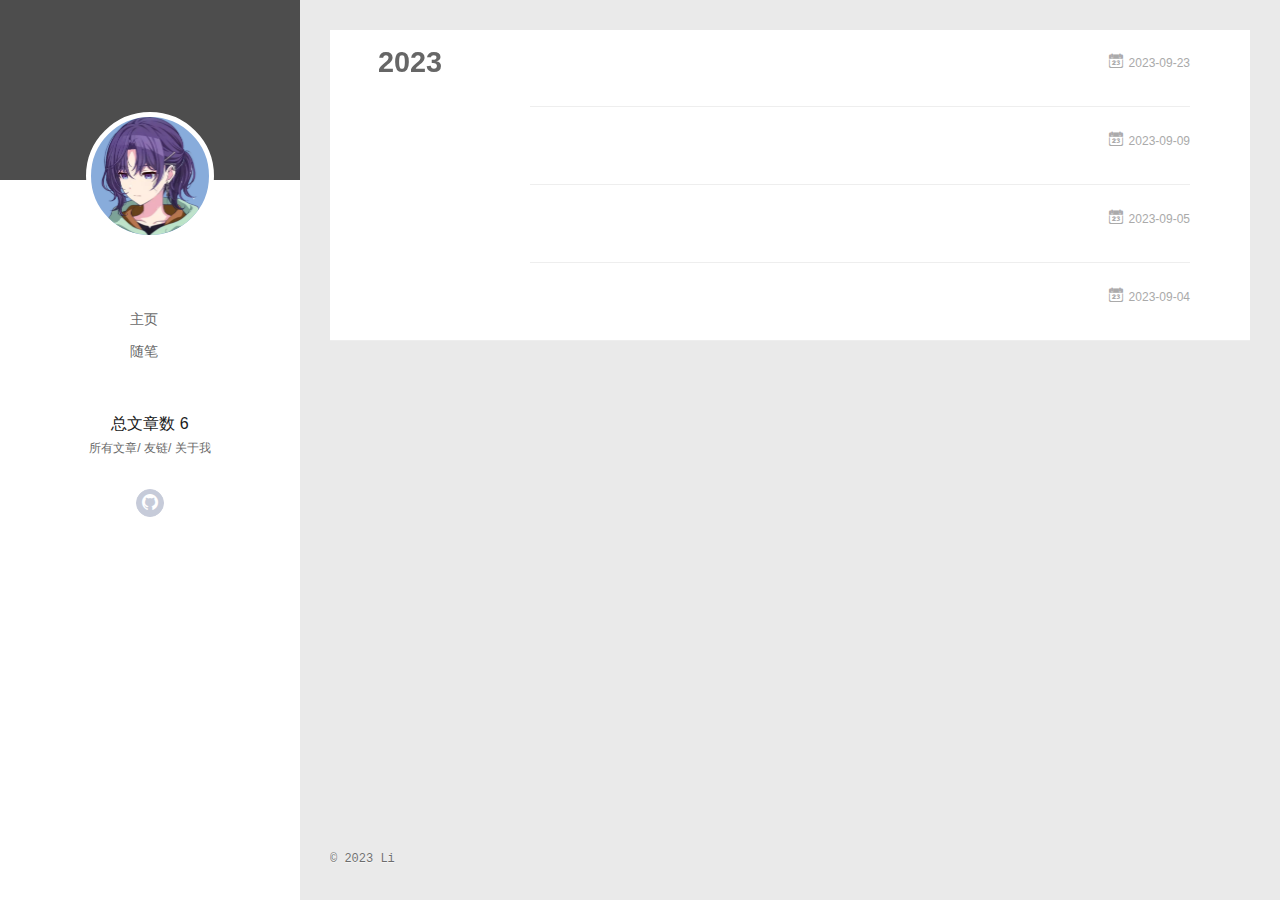
<file: archives/2023/09/index.html>
<!DOCTYPE html>
<html>
<head>
  <meta charset="utf-8">
  
  <meta name="renderer" content="webkit">
  <meta http-equiv="X-UA-Compatible" content="IE=edge" >
  <link rel="dns-prefetch" href="http://example.com">
  <title>Archives: 2023/9 | Li的博客</title>
  <meta name="viewport" content="width=device-width, initial-scale=1, maximum-scale=1">
  <meta property="og:type" content="website">
<meta property="og:title" content="Li的博客">
<meta property="og:url" content="http://example.com/archives/2023/09/index.html">
<meta property="og:site_name" content="Li的博客">
<meta property="og:locale" content="zh_CN">
<meta property="article:author" content="Li">
<meta name="twitter:card" content="summary">
  
    <link rel="alternative" href="/atom.xml" title="Li的博客" type="application/atom+xml">
  
  
    <link rel="icon" href="/favicon.png">
  
  <link rel="stylesheet" type="text/css" href="/./main.0cf68a.css">
  <style type="text/css">
  
    #container.show {
      background: linear-gradient(200deg,#a0cfe4,#e8c37e);
    }
  </style>
  

  

<meta name="generator" content="Hexo 6.3.0"></head>

<body>
  <div id="container" q-class="show:isCtnShow">
    <canvas id="anm-canvas" class="anm-canvas"></canvas>
    <div class="left-col" q-class="show:isShow">
      
<div class="overlay" style="background: #4d4d4d"></div>
<div class="intrude-less">
	<header id="header" class="inner">
		<a href="/" class="profilepic">
			<img src="/assets/blogImg/yuki.png" class="js-avatar">
		</a>
		<hgroup>
		  <h1 class="header-author"><a href="/"></a></h1>
		</hgroup>
		

		<nav class="header-menu">
			<ul>
			
				<li><a href="/">主页</a></li>
	        
				<li><a href="/tags/%E9%9A%8F%E7%AC%94/">随笔</a></li>
	        
			</ul>
		</nav>
		<nav>
   			 总文章数 6
		</nav>
		<nav class="header-smart-menu">
    		
    			
    			<a q-on="click: openSlider(e, 'innerArchive')" href="javascript:void(0)">所有文章</a>
    			
            
    			
    			<a q-on="click: openSlider(e, 'friends')" href="javascript:void(0)">友链</a>
    			
            
    			
    			<a q-on="click: openSlider(e, 'aboutme')" href="javascript:void(0)">关于我</a>
    			
            
		</nav>
		<nav class="header-nav">
			<div class="social">
				
					<a class="github" target="_blank" href="https://github.com/Sally-Liao" title="github"><i class="icon-github"></i></a>
		        
			</div>
		</nav>
	</header>		
</div>

    </div>
    <div class="mid-col" q-class="show:isShow,hide:isShow|isFalse">
      
<nav id="mobile-nav">
  	<div class="overlay js-overlay" style="background: #4d4d4d"></div>
	<div class="btnctn js-mobile-btnctn">
  		<div class="slider-trigger list" q-on="click: openSlider(e)"><i class="icon icon-sort"></i></div>
	</div>
	<div class="intrude-less">
		<header id="header" class="inner">
			<div class="profilepic">
				<img src="/assets/blogImg/yuki.png" class="js-avatar">
			</div>
			<hgroup>
			  <h1 class="header-author js-header-author"></h1>
			</hgroup>
			
			
			
				
			
				
			
			
			
			<nav class="header-nav">
				<div class="social">
					
						<a class="github" target="_blank" href="https://github.com/Sally-Liao" title="github"><i class="icon-github"></i></a>
			        
				</div>
			</nav>

			<nav class="header-menu js-header-menu">
				<ul style="width: 50%">
				
				
					<li style="width: 50%"><a href="/">主页</a></li>
		        
					<li style="width: 50%"><a href="/tags/%E9%9A%8F%E7%AC%94/">随笔</a></li>
		        
				</ul>
			</nav>
		</header>				
	</div>
	<div class="mobile-mask" style="display:none" q-show="isShow"></div>
</nav>

      <div id="wrapper" class="body-wrap">
        <div class="menu-l">
          <div class="canvas-wrap">
            <canvas data-colors="#eaeaea" data-sectionHeight="100" data-contentId="js-content" id="myCanvas1" class="anm-canvas"></canvas>
          </div>
          <div id="js-content" class="content-ll">
            
  
  
    
    
      
      
      <section class="archives-wrap">
        <div class="archive-year-wrap">
          <a href="/archives/2023" class="archive-year">2023</a>
        </div>
        <div class="archives">
    
    <article class="archive-article archive-type-post">
  <div class="archive-article-inner">
    <header class="archive-article-header">
      	<div class="article-meta">
	      	<a href="/2023/09/23/APUE-%E6%96%87%E4%BB%B6IO/" class="archive-article-date">
  	<time datetime="2023-09-23T05:21:38.988Z" itemprop="datePublished"><i class="icon-calendar icon"></i>2023-09-23</time>
</a>
        </div>
    	 
        <div class="article-info info-on-right">
          
          

        </div>
        <div class="clearfix"></div>
    </header>
  </div>
</article>
  
    
    
    <article class="archive-article archive-type-post">
  <div class="archive-article-inner">
    <header class="archive-article-header">
      	<div class="article-meta">
	      	<a href="/2023/09/09/Linux%E5%91%BD%E4%BB%A4/" class="archive-article-date">
  	<time datetime="2023-09-09T08:52:53.543Z" itemprop="datePublished"><i class="icon-calendar icon"></i>2023-09-09</time>
</a>
        </div>
    	 
        <div class="article-info info-on-right">
          
          

        </div>
        <div class="clearfix"></div>
    </header>
  </div>
</article>
  
    
    
    <article class="archive-article archive-type-post">
  <div class="archive-article-inner">
    <header class="archive-article-header">
      	<div class="article-meta">
	      	<a href="/2023/09/05/SPI%E5%8D%8F%E8%AE%AE/" class="archive-article-date">
  	<time datetime="2023-09-05T06:32:49.252Z" itemprop="datePublished"><i class="icon-calendar icon"></i>2023-09-05</time>
</a>
        </div>
    	 
        <div class="article-info info-on-right">
          
          

        </div>
        <div class="clearfix"></div>
    </header>
  </div>
</article>
  
    
    
    <article class="archive-article archive-type-post">
  <div class="archive-article-inner">
    <header class="archive-article-header">
      	<div class="article-meta">
	      	<a href="/2023/09/04/sht20%E9%87%87%E6%A0%B7/" class="archive-article-date">
  	<time datetime="2023-09-04T12:44:24.917Z" itemprop="datePublished"><i class="icon-calendar icon"></i>2023-09-04</time>
</a>
        </div>
    	 
        <div class="article-info info-on-right">
          
          

        </div>
        <div class="clearfix"></div>
    </header>
  </div>
</article>
  
  
    </div></section>
  

    


          </div>
        </div>
      </div>
      <footer id="footer">
  <div class="outer">
    <div id="footer-info">
    	<div class="footer-left">
    		&copy; 2023 Li
    	</div>

    </div>
  </div>
</footer>
    </div>
    <script>
	var yiliaConfig = {
		mathjax: false,
		isHome: false,
		isPost: false,
		isArchive: true,
		isTag: false,
		isCategory: false,
		open_in_new: false,
		toc_hide_index: true,
		root: "/",
		innerArchive: true,
		showTags: false
	}
</script>

<script>!function(t){function n(e){if(r[e])return r[e].exports;var i=r[e]={exports:{},id:e,loaded:!1};return t[e].call(i.exports,i,i.exports,n),i.loaded=!0,i.exports}var r={};n.m=t,n.c=r,n.p="./",n(0)}([function(t,n,r){r(195),t.exports=r(191)},function(t,n,r){var e=r(3),i=r(52),o=r(27),u=r(28),c=r(53),f="prototype",a=function(t,n,r){var s,l,h,v,p=t&a.F,d=t&a.G,y=t&a.S,g=t&a.P,b=t&a.B,m=d?e:y?e[n]||(e[n]={}):(e[n]||{})[f],x=d?i:i[n]||(i[n]={}),w=x[f]||(x[f]={});d&&(r=n);for(s in r)l=!p&&m&&void 0!==m[s],h=(l?m:r)[s],v=b&&l?c(h,e):g&&"function"==typeof h?c(Function.call,h):h,m&&u(m,s,h,t&a.U),x[s]!=h&&o(x,s,v),g&&w[s]!=h&&(w[s]=h)};e.core=i,a.F=1,a.G=2,a.S=4,a.P=8,a.B=16,a.W=32,a.U=64,a.R=128,t.exports=a},function(t,n,r){var e=r(6);t.exports=function(t){if(!e(t))throw TypeError(t+" is not an object!");return t}},function(t,n){var r=t.exports="undefined"!=typeof window&&window.Math==Math?window:"undefined"!=typeof self&&self.Math==Math?self:Function("return this")();"number"==typeof __g&&(__g=r)},function(t,n){t.exports=function(t){try{return!!t()}catch(t){return!0}}},function(t,n){var r=t.exports="undefined"!=typeof window&&window.Math==Math?window:"undefined"!=typeof self&&self.Math==Math?self:Function("return this")();"number"==typeof __g&&(__g=r)},function(t,n){t.exports=function(t){return"object"==typeof t?null!==t:"function"==typeof t}},function(t,n,r){var e=r(126)("wks"),i=r(76),o=r(3).Symbol,u="function"==typeof o;(t.exports=function(t){return e[t]||(e[t]=u&&o[t]||(u?o:i)("Symbol."+t))}).store=e},function(t,n){var r={}.hasOwnProperty;t.exports=function(t,n){return r.call(t,n)}},function(t,n,r){var e=r(94),i=r(33);t.exports=function(t){return e(i(t))}},function(t,n,r){t.exports=!r(4)(function(){return 7!=Object.defineProperty({},"a",{get:function(){return 7}}).a})},function(t,n,r){var e=r(2),i=r(167),o=r(50),u=Object.defineProperty;n.f=r(10)?Object.defineProperty:function(t,n,r){if(e(t),n=o(n,!0),e(r),i)try{return u(t,n,r)}catch(t){}if("get"in r||"set"in r)throw TypeError("Accessors not supported!");return"value"in r&&(t[n]=r.value),t}},function(t,n,r){t.exports=!r(18)(function(){return 7!=Object.defineProperty({},"a",{get:function(){return 7}}).a})},function(t,n,r){var e=r(14),i=r(22);t.exports=r(12)?function(t,n,r){return e.f(t,n,i(1,r))}:function(t,n,r){return t[n]=r,t}},function(t,n,r){var e=r(20),i=r(58),o=r(42),u=Object.defineProperty;n.f=r(12)?Object.defineProperty:function(t,n,r){if(e(t),n=o(n,!0),e(r),i)try{return u(t,n,r)}catch(t){}if("get"in r||"set"in r)throw TypeError("Accessors not supported!");return"value"in r&&(t[n]=r.value),t}},function(t,n,r){var e=r(40)("wks"),i=r(23),o=r(5).Symbol,u="function"==typeof o;(t.exports=function(t){return e[t]||(e[t]=u&&o[t]||(u?o:i)("Symbol."+t))}).store=e},function(t,n,r){var e=r(67),i=Math.min;t.exports=function(t){return t>0?i(e(t),9007199254740991):0}},function(t,n,r){var e=r(46);t.exports=function(t){return Object(e(t))}},function(t,n){t.exports=function(t){try{return!!t()}catch(t){return!0}}},function(t,n,r){var e=r(63),i=r(34);t.exports=Object.keys||function(t){return e(t,i)}},function(t,n,r){var e=r(21);t.exports=function(t){if(!e(t))throw TypeError(t+" is not an object!");return t}},function(t,n){t.exports=function(t){return"object"==typeof t?null!==t:"function"==typeof t}},function(t,n){t.exports=function(t,n){return{enumerable:!(1&t),configurable:!(2&t),writable:!(4&t),value:n}}},function(t,n){var r=0,e=Math.random();t.exports=function(t){return"Symbol(".concat(void 0===t?"":t,")_",(++r+e).toString(36))}},function(t,n){var r={}.hasOwnProperty;t.exports=function(t,n){return r.call(t,n)}},function(t,n){var r=t.exports={version:"2.4.0"};"number"==typeof __e&&(__e=r)},function(t,n){t.exports=function(t){if("function"!=typeof t)throw TypeError(t+" is not a function!");return t}},function(t,n,r){var e=r(11),i=r(66);t.exports=r(10)?function(t,n,r){return e.f(t,n,i(1,r))}:function(t,n,r){return t[n]=r,t}},function(t,n,r){var e=r(3),i=r(27),o=r(24),u=r(76)("src"),c="toString",f=Function[c],a=(""+f).split(c);r(52).inspectSource=function(t){return f.call(t)},(t.exports=function(t,n,r,c){var f="function"==typeof r;f&&(o(r,"name")||i(r,"name",n)),t[n]!==r&&(f&&(o(r,u)||i(r,u,t[n]?""+t[n]:a.join(String(n)))),t===e?t[n]=r:c?t[n]?t[n]=r:i(t,n,r):(delete t[n],i(t,n,r)))})(Function.prototype,c,function(){return"function"==typeof this&&this[u]||f.call(this)})},function(t,n,r){var e=r(1),i=r(4),o=r(46),u=function(t,n,r,e){var i=String(o(t)),u="<"+n;return""!==r&&(u+=" "+r+'="'+String(e).replace(/"/g,"&quot;")+'"'),u+">"+i+"</"+n+">"};t.exports=function(t,n){var r={};r[t]=n(u),e(e.P+e.F*i(function(){var n=""[t]('"');return n!==n.toLowerCase()||n.split('"').length>3}),"String",r)}},function(t,n,r){var e=r(115),i=r(46);t.exports=function(t){return e(i(t))}},function(t,n,r){var e=r(116),i=r(66),o=r(30),u=r(50),c=r(24),f=r(167),a=Object.getOwnPropertyDescriptor;n.f=r(10)?a:function(t,n){if(t=o(t),n=u(n,!0),f)try{return a(t,n)}catch(t){}if(c(t,n))return i(!e.f.call(t,n),t[n])}},function(t,n,r){var e=r(24),i=r(17),o=r(145)("IE_PROTO"),u=Object.prototype;t.exports=Object.getPrototypeOf||function(t){return t=i(t),e(t,o)?t[o]:"function"==typeof t.constructor&&t instanceof t.constructor?t.constructor.prototype:t instanceof Object?u:null}},function(t,n){t.exports=function(t){if(void 0==t)throw TypeError("Can't call method on  "+t);return t}},function(t,n){t.exports="constructor,hasOwnProperty,isPrototypeOf,propertyIsEnumerable,toLocaleString,toString,valueOf".split(",")},function(t,n){t.exports={}},function(t,n){t.exports=!0},function(t,n){n.f={}.propertyIsEnumerable},function(t,n,r){var e=r(14).f,i=r(8),o=r(15)("toStringTag");t.exports=function(t,n,r){t&&!i(t=r?t:t.prototype,o)&&e(t,o,{configurable:!0,value:n})}},function(t,n,r){var e=r(40)("keys"),i=r(23);t.exports=function(t){return e[t]||(e[t]=i(t))}},function(t,n,r){var e=r(5),i="__core-js_shared__",o=e[i]||(e[i]={});t.exports=function(t){return o[t]||(o[t]={})}},function(t,n){var r=Math.ceil,e=Math.floor;t.exports=function(t){return isNaN(t=+t)?0:(t>0?e:r)(t)}},function(t,n,r){var e=r(21);t.exports=function(t,n){if(!e(t))return t;var r,i;if(n&&"function"==typeof(r=t.toString)&&!e(i=r.call(t)))return i;if("function"==typeof(r=t.valueOf)&&!e(i=r.call(t)))return i;if(!n&&"function"==typeof(r=t.toString)&&!e(i=r.call(t)))return i;throw TypeError("Can't convert object to primitive value")}},function(t,n,r){var e=r(5),i=r(25),o=r(36),u=r(44),c=r(14).f;t.exports=function(t){var n=i.Symbol||(i.Symbol=o?{}:e.Symbol||{});"_"==t.charAt(0)||t in n||c(n,t,{value:u.f(t)})}},function(t,n,r){n.f=r(15)},function(t,n){var r={}.toString;t.exports=function(t){return r.call(t).slice(8,-1)}},function(t,n){t.exports=function(t){if(void 0==t)throw TypeError("Can't call method on  "+t);return t}},function(t,n,r){var e=r(4);t.exports=function(t,n){return!!t&&e(function(){n?t.call(null,function(){},1):t.call(null)})}},function(t,n,r){var e=r(53),i=r(115),o=r(17),u=r(16),c=r(203);t.exports=function(t,n){var r=1==t,f=2==t,a=3==t,s=4==t,l=6==t,h=5==t||l,v=n||c;return function(n,c,p){for(var d,y,g=o(n),b=i(g),m=e(c,p,3),x=u(b.length),w=0,S=r?v(n,x):f?v(n,0):void 0;x>w;w++)if((h||w in b)&&(d=b[w],y=m(d,w,g),t))if(r)S[w]=y;else if(y)switch(t){case 3:return!0;case 5:return d;case 6:return w;case 2:S.push(d)}else if(s)return!1;return l?-1:a||s?s:S}}},function(t,n,r){var e=r(1),i=r(52),o=r(4);t.exports=function(t,n){var r=(i.Object||{})[t]||Object[t],u={};u[t]=n(r),e(e.S+e.F*o(function(){r(1)}),"Object",u)}},function(t,n,r){var e=r(6);t.exports=function(t,n){if(!e(t))return t;var r,i;if(n&&"function"==typeof(r=t.toString)&&!e(i=r.call(t)))return i;if("function"==typeof(r=t.valueOf)&&!e(i=r.call(t)))return i;if(!n&&"function"==typeof(r=t.toString)&&!e(i=r.call(t)))return i;throw TypeError("Can't convert object to primitive value")}},function(t,n,r){var e=r(5),i=r(25),o=r(91),u=r(13),c="prototype",f=function(t,n,r){var a,s,l,h=t&f.F,v=t&f.G,p=t&f.S,d=t&f.P,y=t&f.B,g=t&f.W,b=v?i:i[n]||(i[n]={}),m=b[c],x=v?e:p?e[n]:(e[n]||{})[c];v&&(r=n);for(a in r)(s=!h&&x&&void 0!==x[a])&&a in b||(l=s?x[a]:r[a],b[a]=v&&"function"!=typeof x[a]?r[a]:y&&s?o(l,e):g&&x[a]==l?function(t){var n=function(n,r,e){if(this instanceof t){switch(arguments.length){case 0:return new t;case 1:return new t(n);case 2:return new t(n,r)}return new t(n,r,e)}return t.apply(this,arguments)};return n[c]=t[c],n}(l):d&&"function"==typeof l?o(Function.call,l):l,d&&((b.virtual||(b.virtual={}))[a]=l,t&f.R&&m&&!m[a]&&u(m,a,l)))};f.F=1,f.G=2,f.S=4,f.P=8,f.B=16,f.W=32,f.U=64,f.R=128,t.exports=f},function(t,n){var r=t.exports={version:"2.4.0"};"number"==typeof __e&&(__e=r)},function(t,n,r){var e=r(26);t.exports=function(t,n,r){if(e(t),void 0===n)return t;switch(r){case 1:return function(r){return t.call(n,r)};case 2:return function(r,e){return t.call(n,r,e)};case 3:return function(r,e,i){return t.call(n,r,e,i)}}return function(){return t.apply(n,arguments)}}},function(t,n,r){var e=r(183),i=r(1),o=r(126)("metadata"),u=o.store||(o.store=new(r(186))),c=function(t,n,r){var i=u.get(t);if(!i){if(!r)return;u.set(t,i=new e)}var o=i.get(n);if(!o){if(!r)return;i.set(n,o=new e)}return o},f=function(t,n,r){var e=c(n,r,!1);return void 0!==e&&e.has(t)},a=function(t,n,r){var e=c(n,r,!1);return void 0===e?void 0:e.get(t)},s=function(t,n,r,e){c(r,e,!0).set(t,n)},l=function(t,n){var r=c(t,n,!1),e=[];return r&&r.forEach(function(t,n){e.push(n)}),e},h=function(t){return void 0===t||"symbol"==typeof t?t:String(t)},v=function(t){i(i.S,"Reflect",t)};t.exports={store:u,map:c,has:f,get:a,set:s,keys:l,key:h,exp:v}},function(t,n,r){"use strict";if(r(10)){var e=r(69),i=r(3),o=r(4),u=r(1),c=r(127),f=r(152),a=r(53),s=r(68),l=r(66),h=r(27),v=r(73),p=r(67),d=r(16),y=r(75),g=r(50),b=r(24),m=r(180),x=r(114),w=r(6),S=r(17),_=r(137),O=r(70),E=r(32),P=r(71).f,j=r(154),F=r(76),M=r(7),A=r(48),N=r(117),T=r(146),I=r(155),k=r(80),L=r(123),R=r(74),C=r(130),D=r(160),U=r(11),W=r(31),G=U.f,B=W.f,V=i.RangeError,z=i.TypeError,q=i.Uint8Array,K="ArrayBuffer",J="Shared"+K,Y="BYTES_PER_ELEMENT",H="prototype",$=Array[H],X=f.ArrayBuffer,Q=f.DataView,Z=A(0),tt=A(2),nt=A(3),rt=A(4),et=A(5),it=A(6),ot=N(!0),ut=N(!1),ct=I.values,ft=I.keys,at=I.entries,st=$.lastIndexOf,lt=$.reduce,ht=$.reduceRight,vt=$.join,pt=$.sort,dt=$.slice,yt=$.toString,gt=$.toLocaleString,bt=M("iterator"),mt=M("toStringTag"),xt=F("typed_constructor"),wt=F("def_constructor"),St=c.CONSTR,_t=c.TYPED,Ot=c.VIEW,Et="Wrong length!",Pt=A(1,function(t,n){return Tt(T(t,t[wt]),n)}),jt=o(function(){return 1===new q(new Uint16Array([1]).buffer)[0]}),Ft=!!q&&!!q[H].set&&o(function(){new q(1).set({})}),Mt=function(t,n){if(void 0===t)throw z(Et);var r=+t,e=d(t);if(n&&!m(r,e))throw V(Et);return e},At=function(t,n){var r=p(t);if(r<0||r%n)throw V("Wrong offset!");return r},Nt=function(t){if(w(t)&&_t in t)return t;throw z(t+" is not a typed array!")},Tt=function(t,n){if(!(w(t)&&xt in t))throw z("It is not a typed array constructor!");return new t(n)},It=function(t,n){return kt(T(t,t[wt]),n)},kt=function(t,n){for(var r=0,e=n.length,i=Tt(t,e);e>r;)i[r]=n[r++];return i},Lt=function(t,n,r){G(t,n,{get:function(){return this._d[r]}})},Rt=function(t){var n,r,e,i,o,u,c=S(t),f=arguments.length,s=f>1?arguments[1]:void 0,l=void 0!==s,h=j(c);if(void 0!=h&&!_(h)){for(u=h.call(c),e=[],n=0;!(o=u.next()).done;n++)e.push(o.value);c=e}for(l&&f>2&&(s=a(s,arguments[2],2)),n=0,r=d(c.length),i=Tt(this,r);r>n;n++)i[n]=l?s(c[n],n):c[n];return i},Ct=function(){for(var t=0,n=arguments.length,r=Tt(this,n);n>t;)r[t]=arguments[t++];return r},Dt=!!q&&o(function(){gt.call(new q(1))}),Ut=function(){return gt.apply(Dt?dt.call(Nt(this)):Nt(this),arguments)},Wt={copyWithin:function(t,n){return D.call(Nt(this),t,n,arguments.length>2?arguments[2]:void 0)},every:function(t){return rt(Nt(this),t,arguments.length>1?arguments[1]:void 0)},fill:function(t){return C.apply(Nt(this),arguments)},filter:function(t){return It(this,tt(Nt(this),t,arguments.length>1?arguments[1]:void 0))},find:function(t){return et(Nt(this),t,arguments.length>1?arguments[1]:void 0)},findIndex:function(t){return it(Nt(this),t,arguments.length>1?arguments[1]:void 0)},forEach:function(t){Z(Nt(this),t,arguments.length>1?arguments[1]:void 0)},indexOf:function(t){return ut(Nt(this),t,arguments.length>1?arguments[1]:void 0)},includes:function(t){return ot(Nt(this),t,arguments.length>1?arguments[1]:void 0)},join:function(t){return vt.apply(Nt(this),arguments)},lastIndexOf:function(t){return st.apply(Nt(this),arguments)},map:function(t){return Pt(Nt(this),t,arguments.length>1?arguments[1]:void 0)},reduce:function(t){return lt.apply(Nt(this),arguments)},reduceRight:function(t){return ht.apply(Nt(this),arguments)},reverse:function(){for(var t,n=this,r=Nt(n).length,e=Math.floor(r/2),i=0;i<e;)t=n[i],n[i++]=n[--r],n[r]=t;return n},some:function(t){return nt(Nt(this),t,arguments.length>1?arguments[1]:void 0)},sort:function(t){return pt.call(Nt(this),t)},subarray:function(t,n){var r=Nt(this),e=r.length,i=y(t,e);return new(T(r,r[wt]))(r.buffer,r.byteOffset+i*r.BYTES_PER_ELEMENT,d((void 0===n?e:y(n,e))-i))}},Gt=function(t,n){return It(this,dt.call(Nt(this),t,n))},Bt=function(t){Nt(this);var n=At(arguments[1],1),r=this.length,e=S(t),i=d(e.length),o=0;if(i+n>r)throw V(Et);for(;o<i;)this[n+o]=e[o++]},Vt={entries:function(){return at.call(Nt(this))},keys:function(){return ft.call(Nt(this))},values:function(){return ct.call(Nt(this))}},zt=function(t,n){return w(t)&&t[_t]&&"symbol"!=typeof n&&n in t&&String(+n)==String(n)},qt=function(t,n){return zt(t,n=g(n,!0))?l(2,t[n]):B(t,n)},Kt=function(t,n,r){return!(zt(t,n=g(n,!0))&&w(r)&&b(r,"value"))||b(r,"get")||b(r,"set")||r.configurable||b(r,"writable")&&!r.writable||b(r,"enumerable")&&!r.enumerable?G(t,n,r):(t[n]=r.value,t)};St||(W.f=qt,U.f=Kt),u(u.S+u.F*!St,"Object",{getOwnPropertyDescriptor:qt,defineProperty:Kt}),o(function(){yt.call({})})&&(yt=gt=function(){return vt.call(this)});var Jt=v({},Wt);v(Jt,Vt),h(Jt,bt,Vt.values),v(Jt,{slice:Gt,set:Bt,constructor:function(){},toString:yt,toLocaleString:Ut}),Lt(Jt,"buffer","b"),Lt(Jt,"byteOffset","o"),Lt(Jt,"byteLength","l"),Lt(Jt,"length","e"),G(Jt,mt,{get:function(){return this[_t]}}),t.exports=function(t,n,r,f){f=!!f;var a=t+(f?"Clamped":"")+"Array",l="Uint8Array"!=a,v="get"+t,p="set"+t,y=i[a],g=y||{},b=y&&E(y),m=!y||!c.ABV,S={},_=y&&y[H],j=function(t,r){var e=t._d;return e.v[v](r*n+e.o,jt)},F=function(t,r,e){var i=t._d;f&&(e=(e=Math.round(e))<0?0:e>255?255:255&e),i.v[p](r*n+i.o,e,jt)},M=function(t,n){G(t,n,{get:function(){return j(this,n)},set:function(t){return F(this,n,t)},enumerable:!0})};m?(y=r(function(t,r,e,i){s(t,y,a,"_d");var o,u,c,f,l=0,v=0;if(w(r)){if(!(r instanceof X||(f=x(r))==K||f==J))return _t in r?kt(y,r):Rt.call(y,r);o=r,v=At(e,n);var p=r.byteLength;if(void 0===i){if(p%n)throw V(Et);if((u=p-v)<0)throw V(Et)}else if((u=d(i)*n)+v>p)throw V(Et);c=u/n}else c=Mt(r,!0),u=c*n,o=new X(u);for(h(t,"_d",{b:o,o:v,l:u,e:c,v:new Q(o)});l<c;)M(t,l++)}),_=y[H]=O(Jt),h(_,"constructor",y)):L(function(t){new y(null),new y(t)},!0)||(y=r(function(t,r,e,i){s(t,y,a);var o;return w(r)?r instanceof X||(o=x(r))==K||o==J?void 0!==i?new g(r,At(e,n),i):void 0!==e?new g(r,At(e,n)):new g(r):_t in r?kt(y,r):Rt.call(y,r):new g(Mt(r,l))}),Z(b!==Function.prototype?P(g).concat(P(b)):P(g),function(t){t in y||h(y,t,g[t])}),y[H]=_,e||(_.constructor=y));var A=_[bt],N=!!A&&("values"==A.name||void 0==A.name),T=Vt.values;h(y,xt,!0),h(_,_t,a),h(_,Ot,!0),h(_,wt,y),(f?new y(1)[mt]==a:mt in _)||G(_,mt,{get:function(){return a}}),S[a]=y,u(u.G+u.W+u.F*(y!=g),S),u(u.S,a,{BYTES_PER_ELEMENT:n,from:Rt,of:Ct}),Y in _||h(_,Y,n),u(u.P,a,Wt),R(a),u(u.P+u.F*Ft,a,{set:Bt}),u(u.P+u.F*!N,a,Vt),u(u.P+u.F*(_.toString!=yt),a,{toString:yt}),u(u.P+u.F*o(function(){new y(1).slice()}),a,{slice:Gt}),u(u.P+u.F*(o(function(){return[1,2].toLocaleString()!=new y([1,2]).toLocaleString()})||!o(function(){_.toLocaleString.call([1,2])})),a,{toLocaleString:Ut}),k[a]=N?A:T,e||N||h(_,bt,T)}}else t.exports=function(){}},function(t,n){var r={}.toString;t.exports=function(t){return r.call(t).slice(8,-1)}},function(t,n,r){var e=r(21),i=r(5).document,o=e(i)&&e(i.createElement);t.exports=function(t){return o?i.createElement(t):{}}},function(t,n,r){t.exports=!r(12)&&!r(18)(function(){return 7!=Object.defineProperty(r(57)("div"),"a",{get:function(){return 7}}).a})},function(t,n,r){"use strict";var e=r(36),i=r(51),o=r(64),u=r(13),c=r(8),f=r(35),a=r(96),s=r(38),l=r(103),h=r(15)("iterator"),v=!([].keys&&"next"in[].keys()),p="keys",d="values",y=function(){return this};t.exports=function(t,n,r,g,b,m,x){a(r,n,g);var w,S,_,O=function(t){if(!v&&t in F)return F[t];switch(t){case p:case d:return function(){return new r(this,t)}}return function(){return new r(this,t)}},E=n+" Iterator",P=b==d,j=!1,F=t.prototype,M=F[h]||F["@@iterator"]||b&&F[b],A=M||O(b),N=b?P?O("entries"):A:void 0,T="Array"==n?F.entries||M:M;if(T&&(_=l(T.call(new t)))!==Object.prototype&&(s(_,E,!0),e||c(_,h)||u(_,h,y)),P&&M&&M.name!==d&&(j=!0,A=function(){return M.call(this)}),e&&!x||!v&&!j&&F[h]||u(F,h,A),f[n]=A,f[E]=y,b)if(w={values:P?A:O(d),keys:m?A:O(p),entries:N},x)for(S in w)S in F||o(F,S,w[S]);else i(i.P+i.F*(v||j),n,w);return w}},function(t,n,r){var e=r(20),i=r(100),o=r(34),u=r(39)("IE_PROTO"),c=function(){},f="prototype",a=function(){var t,n=r(57)("iframe"),e=o.length;for(n.style.display="none",r(93).appendChild(n),n.src="javascript:",t=n.contentWindow.document,t.open(),t.write("<script>document.F=Object<\/script>"),t.close(),a=t.F;e--;)delete a[f][o[e]];return a()};t.exports=Object.create||function(t,n){var r;return null!==t?(c[f]=e(t),r=new c,c[f]=null,r[u]=t):r=a(),void 0===n?r:i(r,n)}},function(t,n,r){var e=r(63),i=r(34).concat("length","prototype");n.f=Object.getOwnPropertyNames||function(t){return e(t,i)}},function(t,n){n.f=Object.getOwnPropertySymbols},function(t,n,r){var e=r(8),i=r(9),o=r(90)(!1),u=r(39)("IE_PROTO");t.exports=function(t,n){var r,c=i(t),f=0,a=[];for(r in c)r!=u&&e(c,r)&&a.push(r);for(;n.length>f;)e(c,r=n[f++])&&(~o(a,r)||a.push(r));return a}},function(t,n,r){t.exports=r(13)},function(t,n,r){var e=r(76)("meta"),i=r(6),o=r(24),u=r(11).f,c=0,f=Object.isExtensible||function(){return!0},a=!r(4)(function(){return f(Object.preventExtensions({}))}),s=function(t){u(t,e,{value:{i:"O"+ ++c,w:{}}})},l=function(t,n){if(!i(t))return"symbol"==typeof t?t:("string"==typeof t?"S":"P")+t;if(!o(t,e)){if(!f(t))return"F";if(!n)return"E";s(t)}return t[e].i},h=function(t,n){if(!o(t,e)){if(!f(t))return!0;if(!n)return!1;s(t)}return t[e].w},v=function(t){return a&&p.NEED&&f(t)&&!o(t,e)&&s(t),t},p=t.exports={KEY:e,NEED:!1,fastKey:l,getWeak:h,onFreeze:v}},function(t,n){t.exports=function(t,n){return{enumerable:!(1&t),configurable:!(2&t),writable:!(4&t),value:n}}},function(t,n){var r=Math.ceil,e=Math.floor;t.exports=function(t){return isNaN(t=+t)?0:(t>0?e:r)(t)}},function(t,n){t.exports=function(t,n,r,e){if(!(t instanceof n)||void 0!==e&&e in t)throw TypeError(r+": incorrect invocation!");return t}},function(t,n){t.exports=!1},function(t,n,r){var e=r(2),i=r(173),o=r(133),u=r(145)("IE_PROTO"),c=function(){},f="prototype",a=function(){var t,n=r(132)("iframe"),e=o.length;for(n.style.display="none",r(135).appendChild(n),n.src="javascript:",t=n.contentWindow.document,t.open(),t.write("<script>document.F=Object<\/script>"),t.close(),a=t.F;e--;)delete a[f][o[e]];return a()};t.exports=Object.create||function(t,n){var r;return null!==t?(c[f]=e(t),r=new c,c[f]=null,r[u]=t):r=a(),void 0===n?r:i(r,n)}},function(t,n,r){var e=r(175),i=r(133).concat("length","prototype");n.f=Object.getOwnPropertyNames||function(t){return e(t,i)}},function(t,n,r){var e=r(175),i=r(133);t.exports=Object.keys||function(t){return e(t,i)}},function(t,n,r){var e=r(28);t.exports=function(t,n,r){for(var i in n)e(t,i,n[i],r);return t}},function(t,n,r){"use strict";var e=r(3),i=r(11),o=r(10),u=r(7)("species");t.exports=function(t){var n=e[t];o&&n&&!n[u]&&i.f(n,u,{configurable:!0,get:function(){return this}})}},function(t,n,r){var e=r(67),i=Math.max,o=Math.min;t.exports=function(t,n){return t=e(t),t<0?i(t+n,0):o(t,n)}},function(t,n){var r=0,e=Math.random();t.exports=function(t){return"Symbol(".concat(void 0===t?"":t,")_",(++r+e).toString(36))}},function(t,n,r){var e=r(33);t.exports=function(t){return Object(e(t))}},function(t,n,r){var e=r(7)("unscopables"),i=Array.prototype;void 0==i[e]&&r(27)(i,e,{}),t.exports=function(t){i[e][t]=!0}},function(t,n,r){var e=r(53),i=r(169),o=r(137),u=r(2),c=r(16),f=r(154),a={},s={},n=t.exports=function(t,n,r,l,h){var v,p,d,y,g=h?function(){return t}:f(t),b=e(r,l,n?2:1),m=0;if("function"!=typeof g)throw TypeError(t+" is not iterable!");if(o(g)){for(v=c(t.length);v>m;m++)if((y=n?b(u(p=t[m])[0],p[1]):b(t[m]))===a||y===s)return y}else for(d=g.call(t);!(p=d.next()).done;)if((y=i(d,b,p.value,n))===a||y===s)return y};n.BREAK=a,n.RETURN=s},function(t,n){t.exports={}},function(t,n,r){var e=r(11).f,i=r(24),o=r(7)("toStringTag");t.exports=function(t,n,r){t&&!i(t=r?t:t.prototype,o)&&e(t,o,{configurable:!0,value:n})}},function(t,n,r){var e=r(1),i=r(46),o=r(4),u=r(150),c="["+u+"]",f="​",a=RegExp("^"+c+c+"*"),s=RegExp(c+c+"*$"),l=function(t,n,r){var i={},c=o(function(){return!!u[t]()||f[t]()!=f}),a=i[t]=c?n(h):u[t];r&&(i[r]=a),e(e.P+e.F*c,"String",i)},h=l.trim=function(t,n){return t=String(i(t)),1&n&&(t=t.replace(a,"")),2&n&&(t=t.replace(s,"")),t};t.exports=l},function(t,n,r){t.exports={default:r(86),__esModule:!0}},function(t,n,r){t.exports={default:r(87),__esModule:!0}},function(t,n,r){"use strict";function e(t){return t&&t.__esModule?t:{default:t}}n.__esModule=!0;var i=r(84),o=e(i),u=r(83),c=e(u),f="function"==typeof c.default&&"symbol"==typeof o.default?function(t){return typeof t}:function(t){return t&&"function"==typeof c.default&&t.constructor===c.default&&t!==c.default.prototype?"symbol":typeof t};n.default="function"==typeof c.default&&"symbol"===f(o.default)?function(t){return void 0===t?"undefined":f(t)}:function(t){return t&&"function"==typeof c.default&&t.constructor===c.default&&t!==c.default.prototype?"symbol":void 0===t?"undefined":f(t)}},function(t,n,r){r(110),r(108),r(111),r(112),t.exports=r(25).Symbol},function(t,n,r){r(109),r(113),t.exports=r(44).f("iterator")},function(t,n){t.exports=function(t){if("function"!=typeof t)throw TypeError(t+" is not a function!");return t}},function(t,n){t.exports=function(){}},function(t,n,r){var e=r(9),i=r(106),o=r(105);t.exports=function(t){return function(n,r,u){var c,f=e(n),a=i(f.length),s=o(u,a);if(t&&r!=r){for(;a>s;)if((c=f[s++])!=c)return!0}else for(;a>s;s++)if((t||s in f)&&f[s]===r)return t||s||0;return!t&&-1}}},function(t,n,r){var e=r(88);t.exports=function(t,n,r){if(e(t),void 0===n)return t;switch(r){case 1:return function(r){return t.call(n,r)};case 2:return function(r,e){return t.call(n,r,e)};case 3:return function(r,e,i){return t.call(n,r,e,i)}}return function(){return t.apply(n,arguments)}}},function(t,n,r){var e=r(19),i=r(62),o=r(37);t.exports=function(t){var n=e(t),r=i.f;if(r)for(var u,c=r(t),f=o.f,a=0;c.length>a;)f.call(t,u=c[a++])&&n.push(u);return n}},function(t,n,r){t.exports=r(5).document&&document.documentElement},function(t,n,r){var e=r(56);t.exports=Object("z").propertyIsEnumerable(0)?Object:function(t){return"String"==e(t)?t.split(""):Object(t)}},function(t,n,r){var e=r(56);t.exports=Array.isArray||function(t){return"Array"==e(t)}},function(t,n,r){"use strict";var e=r(60),i=r(22),o=r(38),u={};r(13)(u,r(15)("iterator"),function(){return this}),t.exports=function(t,n,r){t.prototype=e(u,{next:i(1,r)}),o(t,n+" Iterator")}},function(t,n){t.exports=function(t,n){return{value:n,done:!!t}}},function(t,n,r){var e=r(19),i=r(9);t.exports=function(t,n){for(var r,o=i(t),u=e(o),c=u.length,f=0;c>f;)if(o[r=u[f++]]===n)return r}},function(t,n,r){var e=r(23)("meta"),i=r(21),o=r(8),u=r(14).f,c=0,f=Object.isExtensible||function(){return!0},a=!r(18)(function(){return f(Object.preventExtensions({}))}),s=function(t){u(t,e,{value:{i:"O"+ ++c,w:{}}})},l=function(t,n){if(!i(t))return"symbol"==typeof t?t:("string"==typeof t?"S":"P")+t;if(!o(t,e)){if(!f(t))return"F";if(!n)return"E";s(t)}return t[e].i},h=function(t,n){if(!o(t,e)){if(!f(t))return!0;if(!n)return!1;s(t)}return t[e].w},v=function(t){return a&&p.NEED&&f(t)&&!o(t,e)&&s(t),t},p=t.exports={KEY:e,NEED:!1,fastKey:l,getWeak:h,onFreeze:v}},function(t,n,r){var e=r(14),i=r(20),o=r(19);t.exports=r(12)?Object.defineProperties:function(t,n){i(t);for(var r,u=o(n),c=u.length,f=0;c>f;)e.f(t,r=u[f++],n[r]);return t}},function(t,n,r){var e=r(37),i=r(22),o=r(9),u=r(42),c=r(8),f=r(58),a=Object.getOwnPropertyDescriptor;n.f=r(12)?a:function(t,n){if(t=o(t),n=u(n,!0),f)try{return a(t,n)}catch(t){}if(c(t,n))return i(!e.f.call(t,n),t[n])}},function(t,n,r){var e=r(9),i=r(61).f,o={}.toString,u="object"==typeof window&&window&&Object.getOwnPropertyNames?Object.getOwnPropertyNames(window):[],c=function(t){try{return i(t)}catch(t){return u.slice()}};t.exports.f=function(t){return u&&"[object Window]"==o.call(t)?c(t):i(e(t))}},function(t,n,r){var e=r(8),i=r(77),o=r(39)("IE_PROTO"),u=Object.prototype;t.exports=Object.getPrototypeOf||function(t){return t=i(t),e(t,o)?t[o]:"function"==typeof t.constructor&&t instanceof t.constructor?t.constructor.prototype:t instanceof Object?u:null}},function(t,n,r){var e=r(41),i=r(33);t.exports=function(t){return function(n,r){var o,u,c=String(i(n)),f=e(r),a=c.length;return f<0||f>=a?t?"":void 0:(o=c.charCodeAt(f),o<55296||o>56319||f+1===a||(u=c.charCodeAt(f+1))<56320||u>57343?t?c.charAt(f):o:t?c.slice(f,f+2):u-56320+(o-55296<<10)+65536)}}},function(t,n,r){var e=r(41),i=Math.max,o=Math.min;t.exports=function(t,n){return t=e(t),t<0?i(t+n,0):o(t,n)}},function(t,n,r){var e=r(41),i=Math.min;t.exports=function(t){return t>0?i(e(t),9007199254740991):0}},function(t,n,r){"use strict";var e=r(89),i=r(97),o=r(35),u=r(9);t.exports=r(59)(Array,"Array",function(t,n){this._t=u(t),this._i=0,this._k=n},function(){var t=this._t,n=this._k,r=this._i++;return!t||r>=t.length?(this._t=void 0,i(1)):"keys"==n?i(0,r):"values"==n?i(0,t[r]):i(0,[r,t[r]])},"values"),o.Arguments=o.Array,e("keys"),e("values"),e("entries")},function(t,n){},function(t,n,r){"use strict";var e=r(104)(!0);r(59)(String,"String",function(t){this._t=String(t),this._i=0},function(){var t,n=this._t,r=this._i;return r>=n.length?{value:void 0,done:!0}:(t=e(n,r),this._i+=t.length,{value:t,done:!1})})},function(t,n,r){"use strict";var e=r(5),i=r(8),o=r(12),u=r(51),c=r(64),f=r(99).KEY,a=r(18),s=r(40),l=r(38),h=r(23),v=r(15),p=r(44),d=r(43),y=r(98),g=r(92),b=r(95),m=r(20),x=r(9),w=r(42),S=r(22),_=r(60),O=r(102),E=r(101),P=r(14),j=r(19),F=E.f,M=P.f,A=O.f,N=e.Symbol,T=e.JSON,I=T&&T.stringify,k="prototype",L=v("_hidden"),R=v("toPrimitive"),C={}.propertyIsEnumerable,D=s("symbol-registry"),U=s("symbols"),W=s("op-symbols"),G=Object[k],B="function"==typeof N,V=e.QObject,z=!V||!V[k]||!V[k].findChild,q=o&&a(function(){return 7!=_(M({},"a",{get:function(){return M(this,"a",{value:7}).a}})).a})?function(t,n,r){var e=F(G,n);e&&delete G[n],M(t,n,r),e&&t!==G&&M(G,n,e)}:M,K=function(t){var n=U[t]=_(N[k]);return n._k=t,n},J=B&&"symbol"==typeof N.iterator?function(t){return"symbol"==typeof t}:function(t){return t instanceof N},Y=function(t,n,r){return t===G&&Y(W,n,r),m(t),n=w(n,!0),m(r),i(U,n)?(r.enumerable?(i(t,L)&&t[L][n]&&(t[L][n]=!1),r=_(r,{enumerable:S(0,!1)})):(i(t,L)||M(t,L,S(1,{})),t[L][n]=!0),q(t,n,r)):M(t,n,r)},H=function(t,n){m(t);for(var r,e=g(n=x(n)),i=0,o=e.length;o>i;)Y(t,r=e[i++],n[r]);return t},$=function(t,n){return void 0===n?_(t):H(_(t),n)},X=function(t){var n=C.call(this,t=w(t,!0));return!(this===G&&i(U,t)&&!i(W,t))&&(!(n||!i(this,t)||!i(U,t)||i(this,L)&&this[L][t])||n)},Q=function(t,n){if(t=x(t),n=w(n,!0),t!==G||!i(U,n)||i(W,n)){var r=F(t,n);return!r||!i(U,n)||i(t,L)&&t[L][n]||(r.enumerable=!0),r}},Z=function(t){for(var n,r=A(x(t)),e=[],o=0;r.length>o;)i(U,n=r[o++])||n==L||n==f||e.push(n);return e},tt=function(t){for(var n,r=t===G,e=A(r?W:x(t)),o=[],u=0;e.length>u;)!i(U,n=e[u++])||r&&!i(G,n)||o.push(U[n]);return o};B||(N=function(){if(this instanceof N)throw TypeError("Symbol is not a constructor!");var t=h(arguments.length>0?arguments[0]:void 0),n=function(r){this===G&&n.call(W,r),i(this,L)&&i(this[L],t)&&(this[L][t]=!1),q(this,t,S(1,r))};return o&&z&&q(G,t,{configurable:!0,set:n}),K(t)},c(N[k],"toString",function(){return this._k}),E.f=Q,P.f=Y,r(61).f=O.f=Z,r(37).f=X,r(62).f=tt,o&&!r(36)&&c(G,"propertyIsEnumerable",X,!0),p.f=function(t){return K(v(t))}),u(u.G+u.W+u.F*!B,{Symbol:N});for(var nt="hasInstance,isConcatSpreadable,iterator,match,replace,search,species,split,toPrimitive,toStringTag,unscopables".split(","),rt=0;nt.length>rt;)v(nt[rt++]);for(var nt=j(v.store),rt=0;nt.length>rt;)d(nt[rt++]);u(u.S+u.F*!B,"Symbol",{for:function(t){return i(D,t+="")?D[t]:D[t]=N(t)},keyFor:function(t){if(J(t))return y(D,t);throw TypeError(t+" is not a symbol!")},useSetter:function(){z=!0},useSimple:function(){z=!1}}),u(u.S+u.F*!B,"Object",{create:$,defineProperty:Y,defineProperties:H,getOwnPropertyDescriptor:Q,getOwnPropertyNames:Z,getOwnPropertySymbols:tt}),T&&u(u.S+u.F*(!B||a(function(){var t=N();return"[null]"!=I([t])||"{}"!=I({a:t})||"{}"!=I(Object(t))})),"JSON",{stringify:function(t){if(void 0!==t&&!J(t)){for(var n,r,e=[t],i=1;arguments.length>i;)e.push(arguments[i++]);return n=e[1],"function"==typeof n&&(r=n),!r&&b(n)||(n=function(t,n){if(r&&(n=r.call(this,t,n)),!J(n))return n}),e[1]=n,I.apply(T,e)}}}),N[k][R]||r(13)(N[k],R,N[k].valueOf),l(N,"Symbol"),l(Math,"Math",!0),l(e.JSON,"JSON",!0)},function(t,n,r){r(43)("asyncIterator")},function(t,n,r){r(43)("observable")},function(t,n,r){r(107);for(var e=r(5),i=r(13),o=r(35),u=r(15)("toStringTag"),c=["NodeList","DOMTokenList","MediaList","StyleSheetList","CSSRuleList"],f=0;f<5;f++){var a=c[f],s=e[a],l=s&&s.prototype;l&&!l[u]&&i(l,u,a),o[a]=o.Array}},function(t,n,r){var e=r(45),i=r(7)("toStringTag"),o="Arguments"==e(function(){return arguments}()),u=function(t,n){try{return t[n]}catch(t){}};t.exports=function(t){var n,r,c;return void 0===t?"Undefined":null===t?"Null":"string"==typeof(r=u(n=Object(t),i))?r:o?e(n):"Object"==(c=e(n))&&"function"==typeof n.callee?"Arguments":c}},function(t,n,r){var e=r(45);t.exports=Object("z").propertyIsEnumerable(0)?Object:function(t){return"String"==e(t)?t.split(""):Object(t)}},function(t,n){n.f={}.propertyIsEnumerable},function(t,n,r){var e=r(30),i=r(16),o=r(75);t.exports=function(t){return function(n,r,u){var c,f=e(n),a=i(f.length),s=o(u,a);if(t&&r!=r){for(;a>s;)if((c=f[s++])!=c)return!0}else for(;a>s;s++)if((t||s in f)&&f[s]===r)return t||s||0;return!t&&-1}}},function(t,n,r){"use strict";var e=r(3),i=r(1),o=r(28),u=r(73),c=r(65),f=r(79),a=r(68),s=r(6),l=r(4),h=r(123),v=r(81),p=r(136);t.exports=function(t,n,r,d,y,g){var b=e[t],m=b,x=y?"set":"add",w=m&&m.prototype,S={},_=function(t){var n=w[t];o(w,t,"delete"==t?function(t){return!(g&&!s(t))&&n.call(this,0===t?0:t)}:"has"==t?function(t){return!(g&&!s(t))&&n.call(this,0===t?0:t)}:"get"==t?function(t){return g&&!s(t)?void 0:n.call(this,0===t?0:t)}:"add"==t?function(t){return n.call(this,0===t?0:t),this}:function(t,r){return n.call(this,0===t?0:t,r),this})};if("function"==typeof m&&(g||w.forEach&&!l(function(){(new m).entries().next()}))){var O=new m,E=O[x](g?{}:-0,1)!=O,P=l(function(){O.has(1)}),j=h(function(t){new m(t)}),F=!g&&l(function(){for(var t=new m,n=5;n--;)t[x](n,n);return!t.has(-0)});j||(m=n(function(n,r){a(n,m,t);var e=p(new b,n,m);return void 0!=r&&f(r,y,e[x],e),e}),m.prototype=w,w.constructor=m),(P||F)&&(_("delete"),_("has"),y&&_("get")),(F||E)&&_(x),g&&w.clear&&delete w.clear}else m=d.getConstructor(n,t,y,x),u(m.prototype,r),c.NEED=!0;return v(m,t),S[t]=m,i(i.G+i.W+i.F*(m!=b),S),g||d.setStrong(m,t,y),m}},function(t,n,r){"use strict";var e=r(27),i=r(28),o=r(4),u=r(46),c=r(7);t.exports=function(t,n,r){var f=c(t),a=r(u,f,""[t]),s=a[0],l=a[1];o(function(){var n={};return n[f]=function(){return 7},7!=""[t](n)})&&(i(String.prototype,t,s),e(RegExp.prototype,f,2==n?function(t,n){return l.call(t,this,n)}:function(t){return l.call(t,this)}))}
},function(t,n,r){"use strict";var e=r(2);t.exports=function(){var t=e(this),n="";return t.global&&(n+="g"),t.ignoreCase&&(n+="i"),t.multiline&&(n+="m"),t.unicode&&(n+="u"),t.sticky&&(n+="y"),n}},function(t,n){t.exports=function(t,n,r){var e=void 0===r;switch(n.length){case 0:return e?t():t.call(r);case 1:return e?t(n[0]):t.call(r,n[0]);case 2:return e?t(n[0],n[1]):t.call(r,n[0],n[1]);case 3:return e?t(n[0],n[1],n[2]):t.call(r,n[0],n[1],n[2]);case 4:return e?t(n[0],n[1],n[2],n[3]):t.call(r,n[0],n[1],n[2],n[3])}return t.apply(r,n)}},function(t,n,r){var e=r(6),i=r(45),o=r(7)("match");t.exports=function(t){var n;return e(t)&&(void 0!==(n=t[o])?!!n:"RegExp"==i(t))}},function(t,n,r){var e=r(7)("iterator"),i=!1;try{var o=[7][e]();o.return=function(){i=!0},Array.from(o,function(){throw 2})}catch(t){}t.exports=function(t,n){if(!n&&!i)return!1;var r=!1;try{var o=[7],u=o[e]();u.next=function(){return{done:r=!0}},o[e]=function(){return u},t(o)}catch(t){}return r}},function(t,n,r){t.exports=r(69)||!r(4)(function(){var t=Math.random();__defineSetter__.call(null,t,function(){}),delete r(3)[t]})},function(t,n){n.f=Object.getOwnPropertySymbols},function(t,n,r){var e=r(3),i="__core-js_shared__",o=e[i]||(e[i]={});t.exports=function(t){return o[t]||(o[t]={})}},function(t,n,r){for(var e,i=r(3),o=r(27),u=r(76),c=u("typed_array"),f=u("view"),a=!(!i.ArrayBuffer||!i.DataView),s=a,l=0,h="Int8Array,Uint8Array,Uint8ClampedArray,Int16Array,Uint16Array,Int32Array,Uint32Array,Float32Array,Float64Array".split(",");l<9;)(e=i[h[l++]])?(o(e.prototype,c,!0),o(e.prototype,f,!0)):s=!1;t.exports={ABV:a,CONSTR:s,TYPED:c,VIEW:f}},function(t,n){"use strict";var r={versions:function(){var t=window.navigator.userAgent;return{trident:t.indexOf("Trident")>-1,presto:t.indexOf("Presto")>-1,webKit:t.indexOf("AppleWebKit")>-1,gecko:t.indexOf("Gecko")>-1&&-1==t.indexOf("KHTML"),mobile:!!t.match(/AppleWebKit.*Mobile.*/),ios:!!t.match(/\(i[^;]+;( U;)? CPU.+Mac OS X/),android:t.indexOf("Android")>-1||t.indexOf("Linux")>-1,iPhone:t.indexOf("iPhone")>-1||t.indexOf("Mac")>-1,iPad:t.indexOf("iPad")>-1,webApp:-1==t.indexOf("Safari"),weixin:-1==t.indexOf("MicroMessenger")}}()};t.exports=r},function(t,n,r){"use strict";var e=r(85),i=function(t){return t&&t.__esModule?t:{default:t}}(e),o=function(){function t(t,n,e){return n||e?String.fromCharCode(n||e):r[t]||t}function n(t){return e[t]}var r={"&quot;":'"',"&lt;":"<","&gt;":">","&amp;":"&","&nbsp;":" "},e={};for(var u in r)e[r[u]]=u;return r["&apos;"]="'",e["'"]="&#39;",{encode:function(t){return t?(""+t).replace(/['<> "&]/g,n).replace(/\r?\n/g,"<br/>").replace(/\s/g,"&nbsp;"):""},decode:function(n){return n?(""+n).replace(/<br\s*\/?>/gi,"\n").replace(/&quot;|&lt;|&gt;|&amp;|&nbsp;|&apos;|&#(\d+);|&#(\d+)/g,t).replace(/\u00a0/g," "):""},encodeBase16:function(t){if(!t)return t;t+="";for(var n=[],r=0,e=t.length;e>r;r++)n.push(t.charCodeAt(r).toString(16).toUpperCase());return n.join("")},encodeBase16forJSON:function(t){if(!t)return t;t=t.replace(/[\u4E00-\u9FBF]/gi,function(t){return escape(t).replace("%u","\\u")});for(var n=[],r=0,e=t.length;e>r;r++)n.push(t.charCodeAt(r).toString(16).toUpperCase());return n.join("")},decodeBase16:function(t){if(!t)return t;t+="";for(var n=[],r=0,e=t.length;e>r;r+=2)n.push(String.fromCharCode("0x"+t.slice(r,r+2)));return n.join("")},encodeObject:function(t){if(t instanceof Array)for(var n=0,r=t.length;r>n;n++)t[n]=o.encodeObject(t[n]);else if("object"==(void 0===t?"undefined":(0,i.default)(t)))for(var e in t)t[e]=o.encodeObject(t[e]);else if("string"==typeof t)return o.encode(t);return t},loadScript:function(t){var n=document.createElement("script");document.getElementsByTagName("body")[0].appendChild(n),n.setAttribute("src",t)},addLoadEvent:function(t){var n=window.onload;"function"!=typeof window.onload?window.onload=t:window.onload=function(){n(),t()}}}}();t.exports=o},function(t,n,r){"use strict";var e=r(17),i=r(75),o=r(16);t.exports=function(t){for(var n=e(this),r=o(n.length),u=arguments.length,c=i(u>1?arguments[1]:void 0,r),f=u>2?arguments[2]:void 0,a=void 0===f?r:i(f,r);a>c;)n[c++]=t;return n}},function(t,n,r){"use strict";var e=r(11),i=r(66);t.exports=function(t,n,r){n in t?e.f(t,n,i(0,r)):t[n]=r}},function(t,n,r){var e=r(6),i=r(3).document,o=e(i)&&e(i.createElement);t.exports=function(t){return o?i.createElement(t):{}}},function(t,n){t.exports="constructor,hasOwnProperty,isPrototypeOf,propertyIsEnumerable,toLocaleString,toString,valueOf".split(",")},function(t,n,r){var e=r(7)("match");t.exports=function(t){var n=/./;try{"/./"[t](n)}catch(r){try{return n[e]=!1,!"/./"[t](n)}catch(t){}}return!0}},function(t,n,r){t.exports=r(3).document&&document.documentElement},function(t,n,r){var e=r(6),i=r(144).set;t.exports=function(t,n,r){var o,u=n.constructor;return u!==r&&"function"==typeof u&&(o=u.prototype)!==r.prototype&&e(o)&&i&&i(t,o),t}},function(t,n,r){var e=r(80),i=r(7)("iterator"),o=Array.prototype;t.exports=function(t){return void 0!==t&&(e.Array===t||o[i]===t)}},function(t,n,r){var e=r(45);t.exports=Array.isArray||function(t){return"Array"==e(t)}},function(t,n,r){"use strict";var e=r(70),i=r(66),o=r(81),u={};r(27)(u,r(7)("iterator"),function(){return this}),t.exports=function(t,n,r){t.prototype=e(u,{next:i(1,r)}),o(t,n+" Iterator")}},function(t,n,r){"use strict";var e=r(69),i=r(1),o=r(28),u=r(27),c=r(24),f=r(80),a=r(139),s=r(81),l=r(32),h=r(7)("iterator"),v=!([].keys&&"next"in[].keys()),p="keys",d="values",y=function(){return this};t.exports=function(t,n,r,g,b,m,x){a(r,n,g);var w,S,_,O=function(t){if(!v&&t in F)return F[t];switch(t){case p:case d:return function(){return new r(this,t)}}return function(){return new r(this,t)}},E=n+" Iterator",P=b==d,j=!1,F=t.prototype,M=F[h]||F["@@iterator"]||b&&F[b],A=M||O(b),N=b?P?O("entries"):A:void 0,T="Array"==n?F.entries||M:M;if(T&&(_=l(T.call(new t)))!==Object.prototype&&(s(_,E,!0),e||c(_,h)||u(_,h,y)),P&&M&&M.name!==d&&(j=!0,A=function(){return M.call(this)}),e&&!x||!v&&!j&&F[h]||u(F,h,A),f[n]=A,f[E]=y,b)if(w={values:P?A:O(d),keys:m?A:O(p),entries:N},x)for(S in w)S in F||o(F,S,w[S]);else i(i.P+i.F*(v||j),n,w);return w}},function(t,n){var r=Math.expm1;t.exports=!r||r(10)>22025.465794806718||r(10)<22025.465794806718||-2e-17!=r(-2e-17)?function(t){return 0==(t=+t)?t:t>-1e-6&&t<1e-6?t+t*t/2:Math.exp(t)-1}:r},function(t,n){t.exports=Math.sign||function(t){return 0==(t=+t)||t!=t?t:t<0?-1:1}},function(t,n,r){var e=r(3),i=r(151).set,o=e.MutationObserver||e.WebKitMutationObserver,u=e.process,c=e.Promise,f="process"==r(45)(u);t.exports=function(){var t,n,r,a=function(){var e,i;for(f&&(e=u.domain)&&e.exit();t;){i=t.fn,t=t.next;try{i()}catch(e){throw t?r():n=void 0,e}}n=void 0,e&&e.enter()};if(f)r=function(){u.nextTick(a)};else if(o){var s=!0,l=document.createTextNode("");new o(a).observe(l,{characterData:!0}),r=function(){l.data=s=!s}}else if(c&&c.resolve){var h=c.resolve();r=function(){h.then(a)}}else r=function(){i.call(e,a)};return function(e){var i={fn:e,next:void 0};n&&(n.next=i),t||(t=i,r()),n=i}}},function(t,n,r){var e=r(6),i=r(2),o=function(t,n){if(i(t),!e(n)&&null!==n)throw TypeError(n+": can't set as prototype!")};t.exports={set:Object.setPrototypeOf||("__proto__"in{}?function(t,n,e){try{e=r(53)(Function.call,r(31).f(Object.prototype,"__proto__").set,2),e(t,[]),n=!(t instanceof Array)}catch(t){n=!0}return function(t,r){return o(t,r),n?t.__proto__=r:e(t,r),t}}({},!1):void 0),check:o}},function(t,n,r){var e=r(126)("keys"),i=r(76);t.exports=function(t){return e[t]||(e[t]=i(t))}},function(t,n,r){var e=r(2),i=r(26),o=r(7)("species");t.exports=function(t,n){var r,u=e(t).constructor;return void 0===u||void 0==(r=e(u)[o])?n:i(r)}},function(t,n,r){var e=r(67),i=r(46);t.exports=function(t){return function(n,r){var o,u,c=String(i(n)),f=e(r),a=c.length;return f<0||f>=a?t?"":void 0:(o=c.charCodeAt(f),o<55296||o>56319||f+1===a||(u=c.charCodeAt(f+1))<56320||u>57343?t?c.charAt(f):o:t?c.slice(f,f+2):u-56320+(o-55296<<10)+65536)}}},function(t,n,r){var e=r(122),i=r(46);t.exports=function(t,n,r){if(e(n))throw TypeError("String#"+r+" doesn't accept regex!");return String(i(t))}},function(t,n,r){"use strict";var e=r(67),i=r(46);t.exports=function(t){var n=String(i(this)),r="",o=e(t);if(o<0||o==1/0)throw RangeError("Count can't be negative");for(;o>0;(o>>>=1)&&(n+=n))1&o&&(r+=n);return r}},function(t,n){t.exports="\t\n\v\f\r   ᠎             　\u2028\u2029\ufeff"},function(t,n,r){var e,i,o,u=r(53),c=r(121),f=r(135),a=r(132),s=r(3),l=s.process,h=s.setImmediate,v=s.clearImmediate,p=s.MessageChannel,d=0,y={},g="onreadystatechange",b=function(){var t=+this;if(y.hasOwnProperty(t)){var n=y[t];delete y[t],n()}},m=function(t){b.call(t.data)};h&&v||(h=function(t){for(var n=[],r=1;arguments.length>r;)n.push(arguments[r++]);return y[++d]=function(){c("function"==typeof t?t:Function(t),n)},e(d),d},v=function(t){delete y[t]},"process"==r(45)(l)?e=function(t){l.nextTick(u(b,t,1))}:p?(i=new p,o=i.port2,i.port1.onmessage=m,e=u(o.postMessage,o,1)):s.addEventListener&&"function"==typeof postMessage&&!s.importScripts?(e=function(t){s.postMessage(t+"","*")},s.addEventListener("message",m,!1)):e=g in a("script")?function(t){f.appendChild(a("script"))[g]=function(){f.removeChild(this),b.call(t)}}:function(t){setTimeout(u(b,t,1),0)}),t.exports={set:h,clear:v}},function(t,n,r){"use strict";var e=r(3),i=r(10),o=r(69),u=r(127),c=r(27),f=r(73),a=r(4),s=r(68),l=r(67),h=r(16),v=r(71).f,p=r(11).f,d=r(130),y=r(81),g="ArrayBuffer",b="DataView",m="prototype",x="Wrong length!",w="Wrong index!",S=e[g],_=e[b],O=e.Math,E=e.RangeError,P=e.Infinity,j=S,F=O.abs,M=O.pow,A=O.floor,N=O.log,T=O.LN2,I="buffer",k="byteLength",L="byteOffset",R=i?"_b":I,C=i?"_l":k,D=i?"_o":L,U=function(t,n,r){var e,i,o,u=Array(r),c=8*r-n-1,f=(1<<c)-1,a=f>>1,s=23===n?M(2,-24)-M(2,-77):0,l=0,h=t<0||0===t&&1/t<0?1:0;for(t=F(t),t!=t||t===P?(i=t!=t?1:0,e=f):(e=A(N(t)/T),t*(o=M(2,-e))<1&&(e--,o*=2),t+=e+a>=1?s/o:s*M(2,1-a),t*o>=2&&(e++,o/=2),e+a>=f?(i=0,e=f):e+a>=1?(i=(t*o-1)*M(2,n),e+=a):(i=t*M(2,a-1)*M(2,n),e=0));n>=8;u[l++]=255&i,i/=256,n-=8);for(e=e<<n|i,c+=n;c>0;u[l++]=255&e,e/=256,c-=8);return u[--l]|=128*h,u},W=function(t,n,r){var e,i=8*r-n-1,o=(1<<i)-1,u=o>>1,c=i-7,f=r-1,a=t[f--],s=127&a;for(a>>=7;c>0;s=256*s+t[f],f--,c-=8);for(e=s&(1<<-c)-1,s>>=-c,c+=n;c>0;e=256*e+t[f],f--,c-=8);if(0===s)s=1-u;else{if(s===o)return e?NaN:a?-P:P;e+=M(2,n),s-=u}return(a?-1:1)*e*M(2,s-n)},G=function(t){return t[3]<<24|t[2]<<16|t[1]<<8|t[0]},B=function(t){return[255&t]},V=function(t){return[255&t,t>>8&255]},z=function(t){return[255&t,t>>8&255,t>>16&255,t>>24&255]},q=function(t){return U(t,52,8)},K=function(t){return U(t,23,4)},J=function(t,n,r){p(t[m],n,{get:function(){return this[r]}})},Y=function(t,n,r,e){var i=+r,o=l(i);if(i!=o||o<0||o+n>t[C])throw E(w);var u=t[R]._b,c=o+t[D],f=u.slice(c,c+n);return e?f:f.reverse()},H=function(t,n,r,e,i,o){var u=+r,c=l(u);if(u!=c||c<0||c+n>t[C])throw E(w);for(var f=t[R]._b,a=c+t[D],s=e(+i),h=0;h<n;h++)f[a+h]=s[o?h:n-h-1]},$=function(t,n){s(t,S,g);var r=+n,e=h(r);if(r!=e)throw E(x);return e};if(u.ABV){if(!a(function(){new S})||!a(function(){new S(.5)})){S=function(t){return new j($(this,t))};for(var X,Q=S[m]=j[m],Z=v(j),tt=0;Z.length>tt;)(X=Z[tt++])in S||c(S,X,j[X]);o||(Q.constructor=S)}var nt=new _(new S(2)),rt=_[m].setInt8;nt.setInt8(0,2147483648),nt.setInt8(1,2147483649),!nt.getInt8(0)&&nt.getInt8(1)||f(_[m],{setInt8:function(t,n){rt.call(this,t,n<<24>>24)},setUint8:function(t,n){rt.call(this,t,n<<24>>24)}},!0)}else S=function(t){var n=$(this,t);this._b=d.call(Array(n),0),this[C]=n},_=function(t,n,r){s(this,_,b),s(t,S,b);var e=t[C],i=l(n);if(i<0||i>e)throw E("Wrong offset!");if(r=void 0===r?e-i:h(r),i+r>e)throw E(x);this[R]=t,this[D]=i,this[C]=r},i&&(J(S,k,"_l"),J(_,I,"_b"),J(_,k,"_l"),J(_,L,"_o")),f(_[m],{getInt8:function(t){return Y(this,1,t)[0]<<24>>24},getUint8:function(t){return Y(this,1,t)[0]},getInt16:function(t){var n=Y(this,2,t,arguments[1]);return(n[1]<<8|n[0])<<16>>16},getUint16:function(t){var n=Y(this,2,t,arguments[1]);return n[1]<<8|n[0]},getInt32:function(t){return G(Y(this,4,t,arguments[1]))},getUint32:function(t){return G(Y(this,4,t,arguments[1]))>>>0},getFloat32:function(t){return W(Y(this,4,t,arguments[1]),23,4)},getFloat64:function(t){return W(Y(this,8,t,arguments[1]),52,8)},setInt8:function(t,n){H(this,1,t,B,n)},setUint8:function(t,n){H(this,1,t,B,n)},setInt16:function(t,n){H(this,2,t,V,n,arguments[2])},setUint16:function(t,n){H(this,2,t,V,n,arguments[2])},setInt32:function(t,n){H(this,4,t,z,n,arguments[2])},setUint32:function(t,n){H(this,4,t,z,n,arguments[2])},setFloat32:function(t,n){H(this,4,t,K,n,arguments[2])},setFloat64:function(t,n){H(this,8,t,q,n,arguments[2])}});y(S,g),y(_,b),c(_[m],u.VIEW,!0),n[g]=S,n[b]=_},function(t,n,r){var e=r(3),i=r(52),o=r(69),u=r(182),c=r(11).f;t.exports=function(t){var n=i.Symbol||(i.Symbol=o?{}:e.Symbol||{});"_"==t.charAt(0)||t in n||c(n,t,{value:u.f(t)})}},function(t,n,r){var e=r(114),i=r(7)("iterator"),o=r(80);t.exports=r(52).getIteratorMethod=function(t){if(void 0!=t)return t[i]||t["@@iterator"]||o[e(t)]}},function(t,n,r){"use strict";var e=r(78),i=r(170),o=r(80),u=r(30);t.exports=r(140)(Array,"Array",function(t,n){this._t=u(t),this._i=0,this._k=n},function(){var t=this._t,n=this._k,r=this._i++;return!t||r>=t.length?(this._t=void 0,i(1)):"keys"==n?i(0,r):"values"==n?i(0,t[r]):i(0,[r,t[r]])},"values"),o.Arguments=o.Array,e("keys"),e("values"),e("entries")},function(t,n){function r(t,n){t.classList?t.classList.add(n):t.className+=" "+n}t.exports=r},function(t,n){function r(t,n){if(t.classList)t.classList.remove(n);else{var r=new RegExp("(^|\\b)"+n.split(" ").join("|")+"(\\b|$)","gi");t.className=t.className.replace(r," ")}}t.exports=r},function(t,n){function r(){throw new Error("setTimeout has not been defined")}function e(){throw new Error("clearTimeout has not been defined")}function i(t){if(s===setTimeout)return setTimeout(t,0);if((s===r||!s)&&setTimeout)return s=setTimeout,setTimeout(t,0);try{return s(t,0)}catch(n){try{return s.call(null,t,0)}catch(n){return s.call(this,t,0)}}}function o(t){if(l===clearTimeout)return clearTimeout(t);if((l===e||!l)&&clearTimeout)return l=clearTimeout,clearTimeout(t);try{return l(t)}catch(n){try{return l.call(null,t)}catch(n){return l.call(this,t)}}}function u(){d&&v&&(d=!1,v.length?p=v.concat(p):y=-1,p.length&&c())}function c(){if(!d){var t=i(u);d=!0;for(var n=p.length;n;){for(v=p,p=[];++y<n;)v&&v[y].run();y=-1,n=p.length}v=null,d=!1,o(t)}}function f(t,n){this.fun=t,this.array=n}function a(){}var s,l,h=t.exports={};!function(){try{s="function"==typeof setTimeout?setTimeout:r}catch(t){s=r}try{l="function"==typeof clearTimeout?clearTimeout:e}catch(t){l=e}}();var v,p=[],d=!1,y=-1;h.nextTick=function(t){var n=new Array(arguments.length-1);if(arguments.length>1)for(var r=1;r<arguments.length;r++)n[r-1]=arguments[r];p.push(new f(t,n)),1!==p.length||d||i(c)},f.prototype.run=function(){this.fun.apply(null,this.array)},h.title="browser",h.browser=!0,h.env={},h.argv=[],h.version="",h.versions={},h.on=a,h.addListener=a,h.once=a,h.off=a,h.removeListener=a,h.removeAllListeners=a,h.emit=a,h.prependListener=a,h.prependOnceListener=a,h.listeners=function(t){return[]},h.binding=function(t){throw new Error("process.binding is not supported")},h.cwd=function(){return"/"},h.chdir=function(t){throw new Error("process.chdir is not supported")},h.umask=function(){return 0}},function(t,n,r){var e=r(45);t.exports=function(t,n){if("number"!=typeof t&&"Number"!=e(t))throw TypeError(n);return+t}},function(t,n,r){"use strict";var e=r(17),i=r(75),o=r(16);t.exports=[].copyWithin||function(t,n){var r=e(this),u=o(r.length),c=i(t,u),f=i(n,u),a=arguments.length>2?arguments[2]:void 0,s=Math.min((void 0===a?u:i(a,u))-f,u-c),l=1;for(f<c&&c<f+s&&(l=-1,f+=s-1,c+=s-1);s-- >0;)f in r?r[c]=r[f]:delete r[c],c+=l,f+=l;return r}},function(t,n,r){var e=r(79);t.exports=function(t,n){var r=[];return e(t,!1,r.push,r,n),r}},function(t,n,r){var e=r(26),i=r(17),o=r(115),u=r(16);t.exports=function(t,n,r,c,f){e(n);var a=i(t),s=o(a),l=u(a.length),h=f?l-1:0,v=f?-1:1;if(r<2)for(;;){if(h in s){c=s[h],h+=v;break}if(h+=v,f?h<0:l<=h)throw TypeError("Reduce of empty array with no initial value")}for(;f?h>=0:l>h;h+=v)h in s&&(c=n(c,s[h],h,a));return c}},function(t,n,r){"use strict";var e=r(26),i=r(6),o=r(121),u=[].slice,c={},f=function(t,n,r){if(!(n in c)){for(var e=[],i=0;i<n;i++)e[i]="a["+i+"]";c[n]=Function("F,a","return new F("+e.join(",")+")")}return c[n](t,r)};t.exports=Function.bind||function(t){var n=e(this),r=u.call(arguments,1),c=function(){var e=r.concat(u.call(arguments));return this instanceof c?f(n,e.length,e):o(n,e,t)};return i(n.prototype)&&(c.prototype=n.prototype),c}},function(t,n,r){"use strict";var e=r(11).f,i=r(70),o=r(73),u=r(53),c=r(68),f=r(46),a=r(79),s=r(140),l=r(170),h=r(74),v=r(10),p=r(65).fastKey,d=v?"_s":"size",y=function(t,n){var r,e=p(n);if("F"!==e)return t._i[e];for(r=t._f;r;r=r.n)if(r.k==n)return r};t.exports={getConstructor:function(t,n,r,s){var l=t(function(t,e){c(t,l,n,"_i"),t._i=i(null),t._f=void 0,t._l=void 0,t[d]=0,void 0!=e&&a(e,r,t[s],t)});return o(l.prototype,{clear:function(){for(var t=this,n=t._i,r=t._f;r;r=r.n)r.r=!0,r.p&&(r.p=r.p.n=void 0),delete n[r.i];t._f=t._l=void 0,t[d]=0},delete:function(t){var n=this,r=y(n,t);if(r){var e=r.n,i=r.p;delete n._i[r.i],r.r=!0,i&&(i.n=e),e&&(e.p=i),n._f==r&&(n._f=e),n._l==r&&(n._l=i),n[d]--}return!!r},forEach:function(t){c(this,l,"forEach");for(var n,r=u(t,arguments.length>1?arguments[1]:void 0,3);n=n?n.n:this._f;)for(r(n.v,n.k,this);n&&n.r;)n=n.p},has:function(t){return!!y(this,t)}}),v&&e(l.prototype,"size",{get:function(){return f(this[d])}}),l},def:function(t,n,r){var e,i,o=y(t,n);return o?o.v=r:(t._l=o={i:i=p(n,!0),k:n,v:r,p:e=t._l,n:void 0,r:!1},t._f||(t._f=o),e&&(e.n=o),t[d]++,"F"!==i&&(t._i[i]=o)),t},getEntry:y,setStrong:function(t,n,r){s(t,n,function(t,n){this._t=t,this._k=n,this._l=void 0},function(){for(var t=this,n=t._k,r=t._l;r&&r.r;)r=r.p;return t._t&&(t._l=r=r?r.n:t._t._f)?"keys"==n?l(0,r.k):"values"==n?l(0,r.v):l(0,[r.k,r.v]):(t._t=void 0,l(1))},r?"entries":"values",!r,!0),h(n)}}},function(t,n,r){var e=r(114),i=r(161);t.exports=function(t){return function(){if(e(this)!=t)throw TypeError(t+"#toJSON isn't generic");return i(this)}}},function(t,n,r){"use strict";var e=r(73),i=r(65).getWeak,o=r(2),u=r(6),c=r(68),f=r(79),a=r(48),s=r(24),l=a(5),h=a(6),v=0,p=function(t){return t._l||(t._l=new d)},d=function(){this.a=[]},y=function(t,n){return l(t.a,function(t){return t[0]===n})};d.prototype={get:function(t){var n=y(this,t);if(n)return n[1]},has:function(t){return!!y(this,t)},set:function(t,n){var r=y(this,t);r?r[1]=n:this.a.push([t,n])},delete:function(t){var n=h(this.a,function(n){return n[0]===t});return~n&&this.a.splice(n,1),!!~n}},t.exports={getConstructor:function(t,n,r,o){var a=t(function(t,e){c(t,a,n,"_i"),t._i=v++,t._l=void 0,void 0!=e&&f(e,r,t[o],t)});return e(a.prototype,{delete:function(t){if(!u(t))return!1;var n=i(t);return!0===n?p(this).delete(t):n&&s(n,this._i)&&delete n[this._i]},has:function(t){if(!u(t))return!1;var n=i(t);return!0===n?p(this).has(t):n&&s(n,this._i)}}),a},def:function(t,n,r){var e=i(o(n),!0);return!0===e?p(t).set(n,r):e[t._i]=r,t},ufstore:p}},function(t,n,r){t.exports=!r(10)&&!r(4)(function(){return 7!=Object.defineProperty(r(132)("div"),"a",{get:function(){return 7}}).a})},function(t,n,r){var e=r(6),i=Math.floor;t.exports=function(t){return!e(t)&&isFinite(t)&&i(t)===t}},function(t,n,r){var e=r(2);t.exports=function(t,n,r,i){try{return i?n(e(r)[0],r[1]):n(r)}catch(n){var o=t.return;throw void 0!==o&&e(o.call(t)),n}}},function(t,n){t.exports=function(t,n){return{value:n,done:!!t}}},function(t,n){t.exports=Math.log1p||function(t){return(t=+t)>-1e-8&&t<1e-8?t-t*t/2:Math.log(1+t)}},function(t,n,r){"use strict";var e=r(72),i=r(125),o=r(116),u=r(17),c=r(115),f=Object.assign;t.exports=!f||r(4)(function(){var t={},n={},r=Symbol(),e="abcdefghijklmnopqrst";return t[r]=7,e.split("").forEach(function(t){n[t]=t}),7!=f({},t)[r]||Object.keys(f({},n)).join("")!=e})?function(t,n){for(var r=u(t),f=arguments.length,a=1,s=i.f,l=o.f;f>a;)for(var h,v=c(arguments[a++]),p=s?e(v).concat(s(v)):e(v),d=p.length,y=0;d>y;)l.call(v,h=p[y++])&&(r[h]=v[h]);return r}:f},function(t,n,r){var e=r(11),i=r(2),o=r(72);t.exports=r(10)?Object.defineProperties:function(t,n){i(t);for(var r,u=o(n),c=u.length,f=0;c>f;)e.f(t,r=u[f++],n[r]);return t}},function(t,n,r){var e=r(30),i=r(71).f,o={}.toString,u="object"==typeof window&&window&&Object.getOwnPropertyNames?Object.getOwnPropertyNames(window):[],c=function(t){try{return i(t)}catch(t){return u.slice()}};t.exports.f=function(t){return u&&"[object Window]"==o.call(t)?c(t):i(e(t))}},function(t,n,r){var e=r(24),i=r(30),o=r(117)(!1),u=r(145)("IE_PROTO");t.exports=function(t,n){var r,c=i(t),f=0,a=[];for(r in c)r!=u&&e(c,r)&&a.push(r);for(;n.length>f;)e(c,r=n[f++])&&(~o(a,r)||a.push(r));return a}},function(t,n,r){var e=r(72),i=r(30),o=r(116).f;t.exports=function(t){return function(n){for(var r,u=i(n),c=e(u),f=c.length,a=0,s=[];f>a;)o.call(u,r=c[a++])&&s.push(t?[r,u[r]]:u[r]);return s}}},function(t,n,r){var e=r(71),i=r(125),o=r(2),u=r(3).Reflect;t.exports=u&&u.ownKeys||function(t){var n=e.f(o(t)),r=i.f;return r?n.concat(r(t)):n}},function(t,n,r){var e=r(3).parseFloat,i=r(82).trim;t.exports=1/e(r(150)+"-0")!=-1/0?function(t){var n=i(String(t),3),r=e(n);return 0===r&&"-"==n.charAt(0)?-0:r}:e},function(t,n,r){var e=r(3).parseInt,i=r(82).trim,o=r(150),u=/^[\-+]?0[xX]/;t.exports=8!==e(o+"08")||22!==e(o+"0x16")?function(t,n){var r=i(String(t),3);return e(r,n>>>0||(u.test(r)?16:10))}:e},function(t,n){t.exports=Object.is||function(t,n){return t===n?0!==t||1/t==1/n:t!=t&&n!=n}},function(t,n,r){var e=r(16),i=r(149),o=r(46);t.exports=function(t,n,r,u){var c=String(o(t)),f=c.length,a=void 0===r?" ":String(r),s=e(n);if(s<=f||""==a)return c;var l=s-f,h=i.call(a,Math.ceil(l/a.length));return h.length>l&&(h=h.slice(0,l)),u?h+c:c+h}},function(t,n,r){n.f=r(7)},function(t,n,r){"use strict";var e=r(164);t.exports=r(118)("Map",function(t){return function(){return t(this,arguments.length>0?arguments[0]:void 0)}},{get:function(t){var n=e.getEntry(this,t);return n&&n.v},set:function(t,n){return e.def(this,0===t?0:t,n)}},e,!0)},function(t,n,r){r(10)&&"g"!=/./g.flags&&r(11).f(RegExp.prototype,"flags",{configurable:!0,get:r(120)})},function(t,n,r){"use strict";var e=r(164);t.exports=r(118)("Set",function(t){return function(){return t(this,arguments.length>0?arguments[0]:void 0)}},{add:function(t){return e.def(this,t=0===t?0:t,t)}},e)},function(t,n,r){"use strict";var e,i=r(48)(0),o=r(28),u=r(65),c=r(172),f=r(166),a=r(6),s=u.getWeak,l=Object.isExtensible,h=f.ufstore,v={},p=function(t){return function(){return t(this,arguments.length>0?arguments[0]:void 0)}},d={get:function(t){if(a(t)){var n=s(t);return!0===n?h(this).get(t):n?n[this._i]:void 0}},set:function(t,n){return f.def(this,t,n)}},y=t.exports=r(118)("WeakMap",p,d,f,!0,!0);7!=(new y).set((Object.freeze||Object)(v),7).get(v)&&(e=f.getConstructor(p),c(e.prototype,d),u.NEED=!0,i(["delete","has","get","set"],function(t){var n=y.prototype,r=n[t];o(n,t,function(n,i){if(a(n)&&!l(n)){this._f||(this._f=new e);var o=this._f[t](n,i);return"set"==t?this:o}return r.call(this,n,i)})}))},,,,function(t,n){"use strict";function r(){var t=document.querySelector("#page-nav");if(t&&!document.querySelector("#page-nav .extend.prev")&&(t.innerHTML='<a class="extend prev disabled" rel="prev">&laquo; Prev</a>'+t.innerHTML),t&&!document.querySelector("#page-nav .extend.next")&&(t.innerHTML=t.innerHTML+'<a class="extend next disabled" rel="next">Next &raquo;</a>'),yiliaConfig&&yiliaConfig.open_in_new){document.querySelectorAll(".article-entry a:not(.article-more-a)").forEach(function(t){var n=t.getAttribute("target");n&&""!==n||t.setAttribute("target","_blank")})}if(yiliaConfig&&yiliaConfig.toc_hide_index){document.querySelectorAll(".toc-number").forEach(function(t){t.style.display="none"})}var n=document.querySelector("#js-aboutme");n&&0!==n.length&&(n.innerHTML=n.innerText)}t.exports={init:r}},function(t,n,r){"use strict";function e(t){return t&&t.__esModule?t:{default:t}}function i(t,n){var r=/\/|index.html/g;return t.replace(r,"")===n.replace(r,"")}function o(){for(var t=document.querySelectorAll(".js-header-menu li a"),n=window.location.pathname,r=0,e=t.length;r<e;r++){var o=t[r];i(n,o.getAttribute("href"))&&(0,h.default)(o,"active")}}function u(t){for(var n=t.offsetLeft,r=t.offsetParent;null!==r;)n+=r.offsetLeft,r=r.offsetParent;return n}function c(t){for(var n=t.offsetTop,r=t.offsetParent;null!==r;)n+=r.offsetTop,r=r.offsetParent;return n}function f(t,n,r,e,i){var o=u(t),f=c(t)-n;if(f-r<=i){var a=t.$newDom;a||(a=t.cloneNode(!0),(0,d.default)(t,a),t.$newDom=a,a.style.position="fixed",a.style.top=(r||f)+"px",a.style.left=o+"px",a.style.zIndex=e||2,a.style.width="100%",a.style.color="#fff"),a.style.visibility="visible",t.style.visibility="hidden"}else{t.style.visibility="visible";var s=t.$newDom;s&&(s.style.visibility="hidden")}}function a(){var t=document.querySelector(".js-overlay"),n=document.querySelector(".js-header-menu");f(t,document.body.scrollTop,-63,2,0),f(n,document.body.scrollTop,1,3,0)}function s(){document.querySelector("#container").addEventListener("scroll",function(t){a()}),window.addEventListener("scroll",function(t){a()}),a()}var l=r(156),h=e(l),v=r(157),p=(e(v),r(382)),d=e(p),y=r(128),g=e(y),b=r(190),m=e(b),x=r(129);(function(){g.default.versions.mobile&&window.screen.width<800&&(o(),s())})(),(0,x.addLoadEvent)(function(){m.default.init()}),t.exports={}},,,,function(t,n,r){(function(t){"use strict";function n(t,n,r){t[n]||Object[e](t,n,{writable:!0,configurable:!0,value:r})}if(r(381),r(391),r(198),t._babelPolyfill)throw new Error("only one instance of babel-polyfill is allowed");t._babelPolyfill=!0;var e="defineProperty";n(String.prototype,"padLeft","".padStart),n(String.prototype,"padRight","".padEnd),"pop,reverse,shift,keys,values,entries,indexOf,every,some,forEach,map,filter,find,findIndex,includes,join,slice,concat,push,splice,unshift,sort,lastIndexOf,reduce,reduceRight,copyWithin,fill".split(",").forEach(function(t){[][t]&&n(Array,t,Function.call.bind([][t]))})}).call(n,function(){return this}())},,,function(t,n,r){r(210),t.exports=r(52).RegExp.escape},,,,function(t,n,r){var e=r(6),i=r(138),o=r(7)("species");t.exports=function(t){var n;return i(t)&&(n=t.constructor,"function"!=typeof n||n!==Array&&!i(n.prototype)||(n=void 0),e(n)&&null===(n=n[o])&&(n=void 0)),void 0===n?Array:n}},function(t,n,r){var e=r(202);t.exports=function(t,n){return new(e(t))(n)}},function(t,n,r){"use strict";var e=r(2),i=r(50),o="number";t.exports=function(t){if("string"!==t&&t!==o&&"default"!==t)throw TypeError("Incorrect hint");return i(e(this),t!=o)}},function(t,n,r){var e=r(72),i=r(125),o=r(116);t.exports=function(t){var n=e(t),r=i.f;if(r)for(var u,c=r(t),f=o.f,a=0;c.length>a;)f.call(t,u=c[a++])&&n.push(u);return n}},function(t,n,r){var e=r(72),i=r(30);t.exports=function(t,n){for(var r,o=i(t),u=e(o),c=u.length,f=0;c>f;)if(o[r=u[f++]]===n)return r}},function(t,n,r){"use strict";var e=r(208),i=r(121),o=r(26);t.exports=function(){for(var t=o(this),n=arguments.length,r=Array(n),u=0,c=e._,f=!1;n>u;)(r[u]=arguments[u++])===c&&(f=!0);return function(){var e,o=this,u=arguments.length,a=0,s=0;if(!f&&!u)return i(t,r,o);if(e=r.slice(),f)for(;n>a;a++)e[a]===c&&(e[a]=arguments[s++]);for(;u>s;)e.push(arguments[s++]);return i(t,e,o)}}},function(t,n,r){t.exports=r(3)},function(t,n){t.exports=function(t,n){var r=n===Object(n)?function(t){return n[t]}:n;return function(n){return String(n).replace(t,r)}}},function(t,n,r){var e=r(1),i=r(209)(/[\\^$*+?.()|[\]{}]/g,"\\$&");e(e.S,"RegExp",{escape:function(t){return i(t)}})},function(t,n,r){var e=r(1);e(e.P,"Array",{copyWithin:r(160)}),r(78)("copyWithin")},function(t,n,r){"use strict";var e=r(1),i=r(48)(4);e(e.P+e.F*!r(47)([].every,!0),"Array",{every:function(t){return i(this,t,arguments[1])}})},function(t,n,r){var e=r(1);e(e.P,"Array",{fill:r(130)}),r(78)("fill")},function(t,n,r){"use strict";var e=r(1),i=r(48)(2);e(e.P+e.F*!r(47)([].filter,!0),"Array",{filter:function(t){return i(this,t,arguments[1])}})},function(t,n,r){"use strict";var e=r(1),i=r(48)(6),o="findIndex",u=!0;o in[]&&Array(1)[o](function(){u=!1}),e(e.P+e.F*u,"Array",{findIndex:function(t){return i(this,t,arguments.length>1?arguments[1]:void 0)}}),r(78)(o)},function(t,n,r){"use strict";var e=r(1),i=r(48)(5),o="find",u=!0;o in[]&&Array(1)[o](function(){u=!1}),e(e.P+e.F*u,"Array",{find:function(t){return i(this,t,arguments.length>1?arguments[1]:void 0)}}),r(78)(o)},function(t,n,r){"use strict";var e=r(1),i=r(48)(0),o=r(47)([].forEach,!0);e(e.P+e.F*!o,"Array",{forEach:function(t){return i(this,t,arguments[1])}})},function(t,n,r){"use strict";var e=r(53),i=r(1),o=r(17),u=r(169),c=r(137),f=r(16),a=r(131),s=r(154);i(i.S+i.F*!r(123)(function(t){Array.from(t)}),"Array",{from:function(t){var n,r,i,l,h=o(t),v="function"==typeof this?this:Array,p=arguments.length,d=p>1?arguments[1]:void 0,y=void 0!==d,g=0,b=s(h);if(y&&(d=e(d,p>2?arguments[2]:void 0,2)),void 0==b||v==Array&&c(b))for(n=f(h.length),r=new v(n);n>g;g++)a(r,g,y?d(h[g],g):h[g]);else for(l=b.call(h),r=new v;!(i=l.next()).done;g++)a(r,g,y?u(l,d,[i.value,g],!0):i.value);return r.length=g,r}})},function(t,n,r){"use strict";var e=r(1),i=r(117)(!1),o=[].indexOf,u=!!o&&1/[1].indexOf(1,-0)<0;e(e.P+e.F*(u||!r(47)(o)),"Array",{indexOf:function(t){return u?o.apply(this,arguments)||0:i(this,t,arguments[1])}})},function(t,n,r){var e=r(1);e(e.S,"Array",{isArray:r(138)})},function(t,n,r){"use strict";var e=r(1),i=r(30),o=[].join;e(e.P+e.F*(r(115)!=Object||!r(47)(o)),"Array",{join:function(t){return o.call(i(this),void 0===t?",":t)}})},function(t,n,r){"use strict";var e=r(1),i=r(30),o=r(67),u=r(16),c=[].lastIndexOf,f=!!c&&1/[1].lastIndexOf(1,-0)<0;e(e.P+e.F*(f||!r(47)(c)),"Array",{lastIndexOf:function(t){if(f)return c.apply(this,arguments)||0;var n=i(this),r=u(n.length),e=r-1;for(arguments.length>1&&(e=Math.min(e,o(arguments[1]))),e<0&&(e=r+e);e>=0;e--)if(e in n&&n[e]===t)return e||0;return-1}})},function(t,n,r){"use strict";var e=r(1),i=r(48)(1);e(e.P+e.F*!r(47)([].map,!0),"Array",{map:function(t){return i(this,t,arguments[1])}})},function(t,n,r){"use strict";var e=r(1),i=r(131);e(e.S+e.F*r(4)(function(){function t(){}return!(Array.of.call(t)instanceof t)}),"Array",{of:function(){for(var t=0,n=arguments.length,r=new("function"==typeof this?this:Array)(n);n>t;)i(r,t,arguments[t++]);return r.length=n,r}})},function(t,n,r){"use strict";var e=r(1),i=r(162);e(e.P+e.F*!r(47)([].reduceRight,!0),"Array",{reduceRight:function(t){return i(this,t,arguments.length,arguments[1],!0)}})},function(t,n,r){"use strict";var e=r(1),i=r(162);e(e.P+e.F*!r(47)([].reduce,!0),"Array",{reduce:function(t){return i(this,t,arguments.length,arguments[1],!1)}})},function(t,n,r){"use strict";var e=r(1),i=r(135),o=r(45),u=r(75),c=r(16),f=[].slice;e(e.P+e.F*r(4)(function(){i&&f.call(i)}),"Array",{slice:function(t,n){var r=c(this.length),e=o(this);if(n=void 0===n?r:n,"Array"==e)return f.call(this,t,n);for(var i=u(t,r),a=u(n,r),s=c(a-i),l=Array(s),h=0;h<s;h++)l[h]="String"==e?this.charAt(i+h):this[i+h];return l}})},function(t,n,r){"use strict";var e=r(1),i=r(48)(3);e(e.P+e.F*!r(47)([].some,!0),"Array",{some:function(t){return i(this,t,arguments[1])}})},function(t,n,r){"use strict";var e=r(1),i=r(26),o=r(17),u=r(4),c=[].sort,f=[1,2,3];e(e.P+e.F*(u(function(){f.sort(void 0)})||!u(function(){f.sort(null)})||!r(47)(c)),"Array",{sort:function(t){return void 0===t?c.call(o(this)):c.call(o(this),i(t))}})},function(t,n,r){r(74)("Array")},function(t,n,r){var e=r(1);e(e.S,"Date",{now:function(){return(new Date).getTime()}})},function(t,n,r){"use strict";var e=r(1),i=r(4),o=Date.prototype.getTime,u=function(t){return t>9?t:"0"+t};e(e.P+e.F*(i(function(){return"0385-07-25T07:06:39.999Z"!=new Date(-5e13-1).toISOString()})||!i(function(){new Date(NaN).toISOString()})),"Date",{toISOString:function(){
if(!isFinite(o.call(this)))throw RangeError("Invalid time value");var t=this,n=t.getUTCFullYear(),r=t.getUTCMilliseconds(),e=n<0?"-":n>9999?"+":"";return e+("00000"+Math.abs(n)).slice(e?-6:-4)+"-"+u(t.getUTCMonth()+1)+"-"+u(t.getUTCDate())+"T"+u(t.getUTCHours())+":"+u(t.getUTCMinutes())+":"+u(t.getUTCSeconds())+"."+(r>99?r:"0"+u(r))+"Z"}})},function(t,n,r){"use strict";var e=r(1),i=r(17),o=r(50);e(e.P+e.F*r(4)(function(){return null!==new Date(NaN).toJSON()||1!==Date.prototype.toJSON.call({toISOString:function(){return 1}})}),"Date",{toJSON:function(t){var n=i(this),r=o(n);return"number"!=typeof r||isFinite(r)?n.toISOString():null}})},function(t,n,r){var e=r(7)("toPrimitive"),i=Date.prototype;e in i||r(27)(i,e,r(204))},function(t,n,r){var e=Date.prototype,i="Invalid Date",o="toString",u=e[o],c=e.getTime;new Date(NaN)+""!=i&&r(28)(e,o,function(){var t=c.call(this);return t===t?u.call(this):i})},function(t,n,r){var e=r(1);e(e.P,"Function",{bind:r(163)})},function(t,n,r){"use strict";var e=r(6),i=r(32),o=r(7)("hasInstance"),u=Function.prototype;o in u||r(11).f(u,o,{value:function(t){if("function"!=typeof this||!e(t))return!1;if(!e(this.prototype))return t instanceof this;for(;t=i(t);)if(this.prototype===t)return!0;return!1}})},function(t,n,r){var e=r(11).f,i=r(66),o=r(24),u=Function.prototype,c="name",f=Object.isExtensible||function(){return!0};c in u||r(10)&&e(u,c,{configurable:!0,get:function(){try{var t=this,n=(""+t).match(/^\s*function ([^ (]*)/)[1];return o(t,c)||!f(t)||e(t,c,i(5,n)),n}catch(t){return""}}})},function(t,n,r){var e=r(1),i=r(171),o=Math.sqrt,u=Math.acosh;e(e.S+e.F*!(u&&710==Math.floor(u(Number.MAX_VALUE))&&u(1/0)==1/0),"Math",{acosh:function(t){return(t=+t)<1?NaN:t>94906265.62425156?Math.log(t)+Math.LN2:i(t-1+o(t-1)*o(t+1))}})},function(t,n,r){function e(t){return isFinite(t=+t)&&0!=t?t<0?-e(-t):Math.log(t+Math.sqrt(t*t+1)):t}var i=r(1),o=Math.asinh;i(i.S+i.F*!(o&&1/o(0)>0),"Math",{asinh:e})},function(t,n,r){var e=r(1),i=Math.atanh;e(e.S+e.F*!(i&&1/i(-0)<0),"Math",{atanh:function(t){return 0==(t=+t)?t:Math.log((1+t)/(1-t))/2}})},function(t,n,r){var e=r(1),i=r(142);e(e.S,"Math",{cbrt:function(t){return i(t=+t)*Math.pow(Math.abs(t),1/3)}})},function(t,n,r){var e=r(1);e(e.S,"Math",{clz32:function(t){return(t>>>=0)?31-Math.floor(Math.log(t+.5)*Math.LOG2E):32}})},function(t,n,r){var e=r(1),i=Math.exp;e(e.S,"Math",{cosh:function(t){return(i(t=+t)+i(-t))/2}})},function(t,n,r){var e=r(1),i=r(141);e(e.S+e.F*(i!=Math.expm1),"Math",{expm1:i})},function(t,n,r){var e=r(1),i=r(142),o=Math.pow,u=o(2,-52),c=o(2,-23),f=o(2,127)*(2-c),a=o(2,-126),s=function(t){return t+1/u-1/u};e(e.S,"Math",{fround:function(t){var n,r,e=Math.abs(t),o=i(t);return e<a?o*s(e/a/c)*a*c:(n=(1+c/u)*e,r=n-(n-e),r>f||r!=r?o*(1/0):o*r)}})},function(t,n,r){var e=r(1),i=Math.abs;e(e.S,"Math",{hypot:function(t,n){for(var r,e,o=0,u=0,c=arguments.length,f=0;u<c;)r=i(arguments[u++]),f<r?(e=f/r,o=o*e*e+1,f=r):r>0?(e=r/f,o+=e*e):o+=r;return f===1/0?1/0:f*Math.sqrt(o)}})},function(t,n,r){var e=r(1),i=Math.imul;e(e.S+e.F*r(4)(function(){return-5!=i(4294967295,5)||2!=i.length}),"Math",{imul:function(t,n){var r=65535,e=+t,i=+n,o=r&e,u=r&i;return 0|o*u+((r&e>>>16)*u+o*(r&i>>>16)<<16>>>0)}})},function(t,n,r){var e=r(1);e(e.S,"Math",{log10:function(t){return Math.log(t)/Math.LN10}})},function(t,n,r){var e=r(1);e(e.S,"Math",{log1p:r(171)})},function(t,n,r){var e=r(1);e(e.S,"Math",{log2:function(t){return Math.log(t)/Math.LN2}})},function(t,n,r){var e=r(1);e(e.S,"Math",{sign:r(142)})},function(t,n,r){var e=r(1),i=r(141),o=Math.exp;e(e.S+e.F*r(4)(function(){return-2e-17!=!Math.sinh(-2e-17)}),"Math",{sinh:function(t){return Math.abs(t=+t)<1?(i(t)-i(-t))/2:(o(t-1)-o(-t-1))*(Math.E/2)}})},function(t,n,r){var e=r(1),i=r(141),o=Math.exp;e(e.S,"Math",{tanh:function(t){var n=i(t=+t),r=i(-t);return n==1/0?1:r==1/0?-1:(n-r)/(o(t)+o(-t))}})},function(t,n,r){var e=r(1);e(e.S,"Math",{trunc:function(t){return(t>0?Math.floor:Math.ceil)(t)}})},function(t,n,r){"use strict";var e=r(3),i=r(24),o=r(45),u=r(136),c=r(50),f=r(4),a=r(71).f,s=r(31).f,l=r(11).f,h=r(82).trim,v="Number",p=e[v],d=p,y=p.prototype,g=o(r(70)(y))==v,b="trim"in String.prototype,m=function(t){var n=c(t,!1);if("string"==typeof n&&n.length>2){n=b?n.trim():h(n,3);var r,e,i,o=n.charCodeAt(0);if(43===o||45===o){if(88===(r=n.charCodeAt(2))||120===r)return NaN}else if(48===o){switch(n.charCodeAt(1)){case 66:case 98:e=2,i=49;break;case 79:case 111:e=8,i=55;break;default:return+n}for(var u,f=n.slice(2),a=0,s=f.length;a<s;a++)if((u=f.charCodeAt(a))<48||u>i)return NaN;return parseInt(f,e)}}return+n};if(!p(" 0o1")||!p("0b1")||p("+0x1")){p=function(t){var n=arguments.length<1?0:t,r=this;return r instanceof p&&(g?f(function(){y.valueOf.call(r)}):o(r)!=v)?u(new d(m(n)),r,p):m(n)};for(var x,w=r(10)?a(d):"MAX_VALUE,MIN_VALUE,NaN,NEGATIVE_INFINITY,POSITIVE_INFINITY,EPSILON,isFinite,isInteger,isNaN,isSafeInteger,MAX_SAFE_INTEGER,MIN_SAFE_INTEGER,parseFloat,parseInt,isInteger".split(","),S=0;w.length>S;S++)i(d,x=w[S])&&!i(p,x)&&l(p,x,s(d,x));p.prototype=y,y.constructor=p,r(28)(e,v,p)}},function(t,n,r){var e=r(1);e(e.S,"Number",{EPSILON:Math.pow(2,-52)})},function(t,n,r){var e=r(1),i=r(3).isFinite;e(e.S,"Number",{isFinite:function(t){return"number"==typeof t&&i(t)}})},function(t,n,r){var e=r(1);e(e.S,"Number",{isInteger:r(168)})},function(t,n,r){var e=r(1);e(e.S,"Number",{isNaN:function(t){return t!=t}})},function(t,n,r){var e=r(1),i=r(168),o=Math.abs;e(e.S,"Number",{isSafeInteger:function(t){return i(t)&&o(t)<=9007199254740991}})},function(t,n,r){var e=r(1);e(e.S,"Number",{MAX_SAFE_INTEGER:9007199254740991})},function(t,n,r){var e=r(1);e(e.S,"Number",{MIN_SAFE_INTEGER:-9007199254740991})},function(t,n,r){var e=r(1),i=r(178);e(e.S+e.F*(Number.parseFloat!=i),"Number",{parseFloat:i})},function(t,n,r){var e=r(1),i=r(179);e(e.S+e.F*(Number.parseInt!=i),"Number",{parseInt:i})},function(t,n,r){"use strict";var e=r(1),i=r(67),o=r(159),u=r(149),c=1..toFixed,f=Math.floor,a=[0,0,0,0,0,0],s="Number.toFixed: incorrect invocation!",l="0",h=function(t,n){for(var r=-1,e=n;++r<6;)e+=t*a[r],a[r]=e%1e7,e=f(e/1e7)},v=function(t){for(var n=6,r=0;--n>=0;)r+=a[n],a[n]=f(r/t),r=r%t*1e7},p=function(){for(var t=6,n="";--t>=0;)if(""!==n||0===t||0!==a[t]){var r=String(a[t]);n=""===n?r:n+u.call(l,7-r.length)+r}return n},d=function(t,n,r){return 0===n?r:n%2==1?d(t,n-1,r*t):d(t*t,n/2,r)},y=function(t){for(var n=0,r=t;r>=4096;)n+=12,r/=4096;for(;r>=2;)n+=1,r/=2;return n};e(e.P+e.F*(!!c&&("0.000"!==8e-5.toFixed(3)||"1"!==.9.toFixed(0)||"1.25"!==1.255.toFixed(2)||"1000000000000000128"!==(0xde0b6b3a7640080).toFixed(0))||!r(4)(function(){c.call({})})),"Number",{toFixed:function(t){var n,r,e,c,f=o(this,s),a=i(t),g="",b=l;if(a<0||a>20)throw RangeError(s);if(f!=f)return"NaN";if(f<=-1e21||f>=1e21)return String(f);if(f<0&&(g="-",f=-f),f>1e-21)if(n=y(f*d(2,69,1))-69,r=n<0?f*d(2,-n,1):f/d(2,n,1),r*=4503599627370496,(n=52-n)>0){for(h(0,r),e=a;e>=7;)h(1e7,0),e-=7;for(h(d(10,e,1),0),e=n-1;e>=23;)v(1<<23),e-=23;v(1<<e),h(1,1),v(2),b=p()}else h(0,r),h(1<<-n,0),b=p()+u.call(l,a);return a>0?(c=b.length,b=g+(c<=a?"0."+u.call(l,a-c)+b:b.slice(0,c-a)+"."+b.slice(c-a))):b=g+b,b}})},function(t,n,r){"use strict";var e=r(1),i=r(4),o=r(159),u=1..toPrecision;e(e.P+e.F*(i(function(){return"1"!==u.call(1,void 0)})||!i(function(){u.call({})})),"Number",{toPrecision:function(t){var n=o(this,"Number#toPrecision: incorrect invocation!");return void 0===t?u.call(n):u.call(n,t)}})},function(t,n,r){var e=r(1);e(e.S+e.F,"Object",{assign:r(172)})},function(t,n,r){var e=r(1);e(e.S,"Object",{create:r(70)})},function(t,n,r){var e=r(1);e(e.S+e.F*!r(10),"Object",{defineProperties:r(173)})},function(t,n,r){var e=r(1);e(e.S+e.F*!r(10),"Object",{defineProperty:r(11).f})},function(t,n,r){var e=r(6),i=r(65).onFreeze;r(49)("freeze",function(t){return function(n){return t&&e(n)?t(i(n)):n}})},function(t,n,r){var e=r(30),i=r(31).f;r(49)("getOwnPropertyDescriptor",function(){return function(t,n){return i(e(t),n)}})},function(t,n,r){r(49)("getOwnPropertyNames",function(){return r(174).f})},function(t,n,r){var e=r(17),i=r(32);r(49)("getPrototypeOf",function(){return function(t){return i(e(t))}})},function(t,n,r){var e=r(6);r(49)("isExtensible",function(t){return function(n){return!!e(n)&&(!t||t(n))}})},function(t,n,r){var e=r(6);r(49)("isFrozen",function(t){return function(n){return!e(n)||!!t&&t(n)}})},function(t,n,r){var e=r(6);r(49)("isSealed",function(t){return function(n){return!e(n)||!!t&&t(n)}})},function(t,n,r){var e=r(1);e(e.S,"Object",{is:r(180)})},function(t,n,r){var e=r(17),i=r(72);r(49)("keys",function(){return function(t){return i(e(t))}})},function(t,n,r){var e=r(6),i=r(65).onFreeze;r(49)("preventExtensions",function(t){return function(n){return t&&e(n)?t(i(n)):n}})},function(t,n,r){var e=r(6),i=r(65).onFreeze;r(49)("seal",function(t){return function(n){return t&&e(n)?t(i(n)):n}})},function(t,n,r){var e=r(1);e(e.S,"Object",{setPrototypeOf:r(144).set})},function(t,n,r){"use strict";var e=r(114),i={};i[r(7)("toStringTag")]="z",i+""!="[object z]"&&r(28)(Object.prototype,"toString",function(){return"[object "+e(this)+"]"},!0)},function(t,n,r){var e=r(1),i=r(178);e(e.G+e.F*(parseFloat!=i),{parseFloat:i})},function(t,n,r){var e=r(1),i=r(179);e(e.G+e.F*(parseInt!=i),{parseInt:i})},function(t,n,r){"use strict";var e,i,o,u=r(69),c=r(3),f=r(53),a=r(114),s=r(1),l=r(6),h=r(26),v=r(68),p=r(79),d=r(146),y=r(151).set,g=r(143)(),b="Promise",m=c.TypeError,x=c.process,w=c[b],x=c.process,S="process"==a(x),_=function(){},O=!!function(){try{var t=w.resolve(1),n=(t.constructor={})[r(7)("species")]=function(t){t(_,_)};return(S||"function"==typeof PromiseRejectionEvent)&&t.then(_)instanceof n}catch(t){}}(),E=function(t,n){return t===n||t===w&&n===o},P=function(t){var n;return!(!l(t)||"function"!=typeof(n=t.then))&&n},j=function(t){return E(w,t)?new F(t):new i(t)},F=i=function(t){var n,r;this.promise=new t(function(t,e){if(void 0!==n||void 0!==r)throw m("Bad Promise constructor");n=t,r=e}),this.resolve=h(n),this.reject=h(r)},M=function(t){try{t()}catch(t){return{error:t}}},A=function(t,n){if(!t._n){t._n=!0;var r=t._c;g(function(){for(var e=t._v,i=1==t._s,o=0;r.length>o;)!function(n){var r,o,u=i?n.ok:n.fail,c=n.resolve,f=n.reject,a=n.domain;try{u?(i||(2==t._h&&I(t),t._h=1),!0===u?r=e:(a&&a.enter(),r=u(e),a&&a.exit()),r===n.promise?f(m("Promise-chain cycle")):(o=P(r))?o.call(r,c,f):c(r)):f(e)}catch(t){f(t)}}(r[o++]);t._c=[],t._n=!1,n&&!t._h&&N(t)})}},N=function(t){y.call(c,function(){var n,r,e,i=t._v;if(T(t)&&(n=M(function(){S?x.emit("unhandledRejection",i,t):(r=c.onunhandledrejection)?r({promise:t,reason:i}):(e=c.console)&&e.error&&e.error("Unhandled promise rejection",i)}),t._h=S||T(t)?2:1),t._a=void 0,n)throw n.error})},T=function(t){if(1==t._h)return!1;for(var n,r=t._a||t._c,e=0;r.length>e;)if(n=r[e++],n.fail||!T(n.promise))return!1;return!0},I=function(t){y.call(c,function(){var n;S?x.emit("rejectionHandled",t):(n=c.onrejectionhandled)&&n({promise:t,reason:t._v})})},k=function(t){var n=this;n._d||(n._d=!0,n=n._w||n,n._v=t,n._s=2,n._a||(n._a=n._c.slice()),A(n,!0))},L=function(t){var n,r=this;if(!r._d){r._d=!0,r=r._w||r;try{if(r===t)throw m("Promise can't be resolved itself");(n=P(t))?g(function(){var e={_w:r,_d:!1};try{n.call(t,f(L,e,1),f(k,e,1))}catch(t){k.call(e,t)}}):(r._v=t,r._s=1,A(r,!1))}catch(t){k.call({_w:r,_d:!1},t)}}};O||(w=function(t){v(this,w,b,"_h"),h(t),e.call(this);try{t(f(L,this,1),f(k,this,1))}catch(t){k.call(this,t)}},e=function(t){this._c=[],this._a=void 0,this._s=0,this._d=!1,this._v=void 0,this._h=0,this._n=!1},e.prototype=r(73)(w.prototype,{then:function(t,n){var r=j(d(this,w));return r.ok="function"!=typeof t||t,r.fail="function"==typeof n&&n,r.domain=S?x.domain:void 0,this._c.push(r),this._a&&this._a.push(r),this._s&&A(this,!1),r.promise},catch:function(t){return this.then(void 0,t)}}),F=function(){var t=new e;this.promise=t,this.resolve=f(L,t,1),this.reject=f(k,t,1)}),s(s.G+s.W+s.F*!O,{Promise:w}),r(81)(w,b),r(74)(b),o=r(52)[b],s(s.S+s.F*!O,b,{reject:function(t){var n=j(this);return(0,n.reject)(t),n.promise}}),s(s.S+s.F*(u||!O),b,{resolve:function(t){if(t instanceof w&&E(t.constructor,this))return t;var n=j(this);return(0,n.resolve)(t),n.promise}}),s(s.S+s.F*!(O&&r(123)(function(t){w.all(t).catch(_)})),b,{all:function(t){var n=this,r=j(n),e=r.resolve,i=r.reject,o=M(function(){var r=[],o=0,u=1;p(t,!1,function(t){var c=o++,f=!1;r.push(void 0),u++,n.resolve(t).then(function(t){f||(f=!0,r[c]=t,--u||e(r))},i)}),--u||e(r)});return o&&i(o.error),r.promise},race:function(t){var n=this,r=j(n),e=r.reject,i=M(function(){p(t,!1,function(t){n.resolve(t).then(r.resolve,e)})});return i&&e(i.error),r.promise}})},function(t,n,r){var e=r(1),i=r(26),o=r(2),u=(r(3).Reflect||{}).apply,c=Function.apply;e(e.S+e.F*!r(4)(function(){u(function(){})}),"Reflect",{apply:function(t,n,r){var e=i(t),f=o(r);return u?u(e,n,f):c.call(e,n,f)}})},function(t,n,r){var e=r(1),i=r(70),o=r(26),u=r(2),c=r(6),f=r(4),a=r(163),s=(r(3).Reflect||{}).construct,l=f(function(){function t(){}return!(s(function(){},[],t)instanceof t)}),h=!f(function(){s(function(){})});e(e.S+e.F*(l||h),"Reflect",{construct:function(t,n){o(t),u(n);var r=arguments.length<3?t:o(arguments[2]);if(h&&!l)return s(t,n,r);if(t==r){switch(n.length){case 0:return new t;case 1:return new t(n[0]);case 2:return new t(n[0],n[1]);case 3:return new t(n[0],n[1],n[2]);case 4:return new t(n[0],n[1],n[2],n[3])}var e=[null];return e.push.apply(e,n),new(a.apply(t,e))}var f=r.prototype,v=i(c(f)?f:Object.prototype),p=Function.apply.call(t,v,n);return c(p)?p:v}})},function(t,n,r){var e=r(11),i=r(1),o=r(2),u=r(50);i(i.S+i.F*r(4)(function(){Reflect.defineProperty(e.f({},1,{value:1}),1,{value:2})}),"Reflect",{defineProperty:function(t,n,r){o(t),n=u(n,!0),o(r);try{return e.f(t,n,r),!0}catch(t){return!1}}})},function(t,n,r){var e=r(1),i=r(31).f,o=r(2);e(e.S,"Reflect",{deleteProperty:function(t,n){var r=i(o(t),n);return!(r&&!r.configurable)&&delete t[n]}})},function(t,n,r){"use strict";var e=r(1),i=r(2),o=function(t){this._t=i(t),this._i=0;var n,r=this._k=[];for(n in t)r.push(n)};r(139)(o,"Object",function(){var t,n=this,r=n._k;do{if(n._i>=r.length)return{value:void 0,done:!0}}while(!((t=r[n._i++])in n._t));return{value:t,done:!1}}),e(e.S,"Reflect",{enumerate:function(t){return new o(t)}})},function(t,n,r){var e=r(31),i=r(1),o=r(2);i(i.S,"Reflect",{getOwnPropertyDescriptor:function(t,n){return e.f(o(t),n)}})},function(t,n,r){var e=r(1),i=r(32),o=r(2);e(e.S,"Reflect",{getPrototypeOf:function(t){return i(o(t))}})},function(t,n,r){function e(t,n){var r,c,s=arguments.length<3?t:arguments[2];return a(t)===s?t[n]:(r=i.f(t,n))?u(r,"value")?r.value:void 0!==r.get?r.get.call(s):void 0:f(c=o(t))?e(c,n,s):void 0}var i=r(31),o=r(32),u=r(24),c=r(1),f=r(6),a=r(2);c(c.S,"Reflect",{get:e})},function(t,n,r){var e=r(1);e(e.S,"Reflect",{has:function(t,n){return n in t}})},function(t,n,r){var e=r(1),i=r(2),o=Object.isExtensible;e(e.S,"Reflect",{isExtensible:function(t){return i(t),!o||o(t)}})},function(t,n,r){var e=r(1);e(e.S,"Reflect",{ownKeys:r(177)})},function(t,n,r){var e=r(1),i=r(2),o=Object.preventExtensions;e(e.S,"Reflect",{preventExtensions:function(t){i(t);try{return o&&o(t),!0}catch(t){return!1}}})},function(t,n,r){var e=r(1),i=r(144);i&&e(e.S,"Reflect",{setPrototypeOf:function(t,n){i.check(t,n);try{return i.set(t,n),!0}catch(t){return!1}}})},function(t,n,r){function e(t,n,r){var f,h,v=arguments.length<4?t:arguments[3],p=o.f(s(t),n);if(!p){if(l(h=u(t)))return e(h,n,r,v);p=a(0)}return c(p,"value")?!(!1===p.writable||!l(v)||(f=o.f(v,n)||a(0),f.value=r,i.f(v,n,f),0)):void 0!==p.set&&(p.set.call(v,r),!0)}var i=r(11),o=r(31),u=r(32),c=r(24),f=r(1),a=r(66),s=r(2),l=r(6);f(f.S,"Reflect",{set:e})},function(t,n,r){var e=r(3),i=r(136),o=r(11).f,u=r(71).f,c=r(122),f=r(120),a=e.RegExp,s=a,l=a.prototype,h=/a/g,v=/a/g,p=new a(h)!==h;if(r(10)&&(!p||r(4)(function(){return v[r(7)("match")]=!1,a(h)!=h||a(v)==v||"/a/i"!=a(h,"i")}))){a=function(t,n){var r=this instanceof a,e=c(t),o=void 0===n;return!r&&e&&t.constructor===a&&o?t:i(p?new s(e&&!o?t.source:t,n):s((e=t instanceof a)?t.source:t,e&&o?f.call(t):n),r?this:l,a)};for(var d=u(s),y=0;d.length>y;)!function(t){t in a||o(a,t,{configurable:!0,get:function(){return s[t]},set:function(n){s[t]=n}})}(d[y++]);l.constructor=a,a.prototype=l,r(28)(e,"RegExp",a)}r(74)("RegExp")},function(t,n,r){r(119)("match",1,function(t,n,r){return[function(r){"use strict";var e=t(this),i=void 0==r?void 0:r[n];return void 0!==i?i.call(r,e):new RegExp(r)[n](String(e))},r]})},function(t,n,r){r(119)("replace",2,function(t,n,r){return[function(e,i){"use strict";var o=t(this),u=void 0==e?void 0:e[n];return void 0!==u?u.call(e,o,i):r.call(String(o),e,i)},r]})},function(t,n,r){r(119)("search",1,function(t,n,r){return[function(r){"use strict";var e=t(this),i=void 0==r?void 0:r[n];return void 0!==i?i.call(r,e):new RegExp(r)[n](String(e))},r]})},function(t,n,r){r(119)("split",2,function(t,n,e){"use strict";var i=r(122),o=e,u=[].push,c="split",f="length",a="lastIndex";if("c"=="abbc"[c](/(b)*/)[1]||4!="test"[c](/(?:)/,-1)[f]||2!="ab"[c](/(?:ab)*/)[f]||4!="."[c](/(.?)(.?)/)[f]||"."[c](/()()/)[f]>1||""[c](/.?/)[f]){var s=void 0===/()??/.exec("")[1];e=function(t,n){var r=String(this);if(void 0===t&&0===n)return[];if(!i(t))return o.call(r,t,n);var e,c,l,h,v,p=[],d=(t.ignoreCase?"i":"")+(t.multiline?"m":"")+(t.unicode?"u":"")+(t.sticky?"y":""),y=0,g=void 0===n?4294967295:n>>>0,b=new RegExp(t.source,d+"g");for(s||(e=new RegExp("^"+b.source+"$(?!\\s)",d));(c=b.exec(r))&&!((l=c.index+c[0][f])>y&&(p.push(r.slice(y,c.index)),!s&&c[f]>1&&c[0].replace(e,function(){for(v=1;v<arguments[f]-2;v++)void 0===arguments[v]&&(c[v]=void 0)}),c[f]>1&&c.index<r[f]&&u.apply(p,c.slice(1)),h=c[0][f],y=l,p[f]>=g));)b[a]===c.index&&b[a]++;return y===r[f]?!h&&b.test("")||p.push(""):p.push(r.slice(y)),p[f]>g?p.slice(0,g):p}}else"0"[c](void 0,0)[f]&&(e=function(t,n){return void 0===t&&0===n?[]:o.call(this,t,n)});return[function(r,i){var o=t(this),u=void 0==r?void 0:r[n];return void 0!==u?u.call(r,o,i):e.call(String(o),r,i)},e]})},function(t,n,r){"use strict";r(184);var e=r(2),i=r(120),o=r(10),u="toString",c=/./[u],f=function(t){r(28)(RegExp.prototype,u,t,!0)};r(4)(function(){return"/a/b"!=c.call({source:"a",flags:"b"})})?f(function(){var t=e(this);return"/".concat(t.source,"/","flags"in t?t.flags:!o&&t instanceof RegExp?i.call(t):void 0)}):c.name!=u&&f(function(){return c.call(this)})},function(t,n,r){"use strict";r(29)("anchor",function(t){return function(n){return t(this,"a","name",n)}})},function(t,n,r){"use strict";r(29)("big",function(t){return function(){return t(this,"big","","")}})},function(t,n,r){"use strict";r(29)("blink",function(t){return function(){return t(this,"blink","","")}})},function(t,n,r){"use strict";r(29)("bold",function(t){return function(){return t(this,"b","","")}})},function(t,n,r){"use strict";var e=r(1),i=r(147)(!1);e(e.P,"String",{codePointAt:function(t){return i(this,t)}})},function(t,n,r){"use strict";var e=r(1),i=r(16),o=r(148),u="endsWith",c=""[u];e(e.P+e.F*r(134)(u),"String",{endsWith:function(t){var n=o(this,t,u),r=arguments.length>1?arguments[1]:void 0,e=i(n.length),f=void 0===r?e:Math.min(i(r),e),a=String(t);return c?c.call(n,a,f):n.slice(f-a.length,f)===a}})},function(t,n,r){"use strict";r(29)("fixed",function(t){return function(){return t(this,"tt","","")}})},function(t,n,r){"use strict";r(29)("fontcolor",function(t){return function(n){return t(this,"font","color",n)}})},function(t,n,r){"use strict";r(29)("fontsize",function(t){return function(n){return t(this,"font","size",n)}})},function(t,n,r){var e=r(1),i=r(75),o=String.fromCharCode,u=String.fromCodePoint;e(e.S+e.F*(!!u&&1!=u.length),"String",{fromCodePoint:function(t){for(var n,r=[],e=arguments.length,u=0;e>u;){if(n=+arguments[u++],i(n,1114111)!==n)throw RangeError(n+" is not a valid code point");r.push(n<65536?o(n):o(55296+((n-=65536)>>10),n%1024+56320))}return r.join("")}})},function(t,n,r){"use strict";var e=r(1),i=r(148),o="includes";e(e.P+e.F*r(134)(o),"String",{includes:function(t){return!!~i(this,t,o).indexOf(t,arguments.length>1?arguments[1]:void 0)}})},function(t,n,r){"use strict";r(29)("italics",function(t){return function(){return t(this,"i","","")}})},function(t,n,r){"use strict";var e=r(147)(!0);r(140)(String,"String",function(t){this._t=String(t),this._i=0},function(){var t,n=this._t,r=this._i;return r>=n.length?{value:void 0,done:!0}:(t=e(n,r),this._i+=t.length,{value:t,done:!1})})},function(t,n,r){"use strict";r(29)("link",function(t){return function(n){return t(this,"a","href",n)}})},function(t,n,r){var e=r(1),i=r(30),o=r(16);e(e.S,"String",{raw:function(t){for(var n=i(t.raw),r=o(n.length),e=arguments.length,u=[],c=0;r>c;)u.push(String(n[c++])),c<e&&u.push(String(arguments[c]));return u.join("")}})},function(t,n,r){var e=r(1);e(e.P,"String",{repeat:r(149)})},function(t,n,r){"use strict";r(29)("small",function(t){return function(){return t(this,"small","","")}})},function(t,n,r){"use strict";var e=r(1),i=r(16),o=r(148),u="startsWith",c=""[u];e(e.P+e.F*r(134)(u),"String",{startsWith:function(t){var n=o(this,t,u),r=i(Math.min(arguments.length>1?arguments[1]:void 0,n.length)),e=String(t);return c?c.call(n,e,r):n.slice(r,r+e.length)===e}})},function(t,n,r){"use strict";r(29)("strike",function(t){return function(){return t(this,"strike","","")}})},function(t,n,r){"use strict";r(29)("sub",function(t){return function(){return t(this,"sub","","")}})},function(t,n,r){"use strict";r(29)("sup",function(t){return function(){return t(this,"sup","","")}})},function(t,n,r){"use strict";r(82)("trim",function(t){return function(){return t(this,3)}})},function(t,n,r){"use strict";var e=r(3),i=r(24),o=r(10),u=r(1),c=r(28),f=r(65).KEY,a=r(4),s=r(126),l=r(81),h=r(76),v=r(7),p=r(182),d=r(153),y=r(206),g=r(205),b=r(138),m=r(2),x=r(30),w=r(50),S=r(66),_=r(70),O=r(174),E=r(31),P=r(11),j=r(72),F=E.f,M=P.f,A=O.f,N=e.Symbol,T=e.JSON,I=T&&T.stringify,k="prototype",L=v("_hidden"),R=v("toPrimitive"),C={}.propertyIsEnumerable,D=s("symbol-registry"),U=s("symbols"),W=s("op-symbols"),G=Object[k],B="function"==typeof N,V=e.QObject,z=!V||!V[k]||!V[k].findChild,q=o&&a(function(){return 7!=_(M({},"a",{get:function(){return M(this,"a",{value:7}).a}})).a})?function(t,n,r){var e=F(G,n);e&&delete G[n],M(t,n,r),e&&t!==G&&M(G,n,e)}:M,K=function(t){var n=U[t]=_(N[k]);return n._k=t,n},J=B&&"symbol"==typeof N.iterator?function(t){return"symbol"==typeof t}:function(t){return t instanceof N},Y=function(t,n,r){return t===G&&Y(W,n,r),m(t),n=w(n,!0),m(r),i(U,n)?(r.enumerable?(i(t,L)&&t[L][n]&&(t[L][n]=!1),r=_(r,{enumerable:S(0,!1)})):(i(t,L)||M(t,L,S(1,{})),t[L][n]=!0),q(t,n,r)):M(t,n,r)},H=function(t,n){m(t);for(var r,e=g(n=x(n)),i=0,o=e.length;o>i;)Y(t,r=e[i++],n[r]);return t},$=function(t,n){return void 0===n?_(t):H(_(t),n)},X=function(t){var n=C.call(this,t=w(t,!0));return!(this===G&&i(U,t)&&!i(W,t))&&(!(n||!i(this,t)||!i(U,t)||i(this,L)&&this[L][t])||n)},Q=function(t,n){if(t=x(t),n=w(n,!0),t!==G||!i(U,n)||i(W,n)){var r=F(t,n);return!r||!i(U,n)||i(t,L)&&t[L][n]||(r.enumerable=!0),r}},Z=function(t){for(var n,r=A(x(t)),e=[],o=0;r.length>o;)i(U,n=r[o++])||n==L||n==f||e.push(n);return e},tt=function(t){for(var n,r=t===G,e=A(r?W:x(t)),o=[],u=0;e.length>u;)!i(U,n=e[u++])||r&&!i(G,n)||o.push(U[n]);return o};B||(N=function(){if(this instanceof N)throw TypeError("Symbol is not a constructor!");var t=h(arguments.length>0?arguments[0]:void 0),n=function(r){this===G&&n.call(W,r),i(this,L)&&i(this[L],t)&&(this[L][t]=!1),q(this,t,S(1,r))};return o&&z&&q(G,t,{configurable:!0,set:n}),K(t)},c(N[k],"toString",function(){return this._k}),E.f=Q,P.f=Y,r(71).f=O.f=Z,r(116).f=X,r(125).f=tt,o&&!r(69)&&c(G,"propertyIsEnumerable",X,!0),p.f=function(t){return K(v(t))}),u(u.G+u.W+u.F*!B,{Symbol:N});for(var nt="hasInstance,isConcatSpreadable,iterator,match,replace,search,species,split,toPrimitive,toStringTag,unscopables".split(","),rt=0;nt.length>rt;)v(nt[rt++]);for(var nt=j(v.store),rt=0;nt.length>rt;)d(nt[rt++]);u(u.S+u.F*!B,"Symbol",{for:function(t){return i(D,t+="")?D[t]:D[t]=N(t)},keyFor:function(t){if(J(t))return y(D,t);throw TypeError(t+" is not a symbol!")},useSetter:function(){z=!0},useSimple:function(){z=!1}}),u(u.S+u.F*!B,"Object",{create:$,defineProperty:Y,defineProperties:H,getOwnPropertyDescriptor:Q,getOwnPropertyNames:Z,getOwnPropertySymbols:tt}),T&&u(u.S+u.F*(!B||a(function(){var t=N();return"[null]"!=I([t])||"{}"!=I({a:t})||"{}"!=I(Object(t))})),"JSON",{stringify:function(t){if(void 0!==t&&!J(t)){for(var n,r,e=[t],i=1;arguments.length>i;)e.push(arguments[i++]);return n=e[1],"function"==typeof n&&(r=n),!r&&b(n)||(n=function(t,n){if(r&&(n=r.call(this,t,n)),!J(n))return n}),e[1]=n,I.apply(T,e)}}}),N[k][R]||r(27)(N[k],R,N[k].valueOf),l(N,"Symbol"),l(Math,"Math",!0),l(e.JSON,"JSON",!0)},function(t,n,r){"use strict";var e=r(1),i=r(127),o=r(152),u=r(2),c=r(75),f=r(16),a=r(6),s=r(3).ArrayBuffer,l=r(146),h=o.ArrayBuffer,v=o.DataView,p=i.ABV&&s.isView,d=h.prototype.slice,y=i.VIEW,g="ArrayBuffer";e(e.G+e.W+e.F*(s!==h),{ArrayBuffer:h}),e(e.S+e.F*!i.CONSTR,g,{isView:function(t){return p&&p(t)||a(t)&&y in t}}),e(e.P+e.U+e.F*r(4)(function(){return!new h(2).slice(1,void 0).byteLength}),g,{slice:function(t,n){if(void 0!==d&&void 0===n)return d.call(u(this),t);for(var r=u(this).byteLength,e=c(t,r),i=c(void 0===n?r:n,r),o=new(l(this,h))(f(i-e)),a=new v(this),s=new v(o),p=0;e<i;)s.setUint8(p++,a.getUint8(e++));return o}}),r(74)(g)},function(t,n,r){var e=r(1);e(e.G+e.W+e.F*!r(127).ABV,{DataView:r(152).DataView})},function(t,n,r){r(55)("Float32",4,function(t){return function(n,r,e){return t(this,n,r,e)}})},function(t,n,r){r(55)("Float64",8,function(t){return function(n,r,e){return t(this,n,r,e)}})},function(t,n,r){r(55)("Int16",2,function(t){return function(n,r,e){return t(this,n,r,e)}})},function(t,n,r){r(55)("Int32",4,function(t){return function(n,r,e){return t(this,n,r,e)}})},function(t,n,r){r(55)("Int8",1,function(t){return function(n,r,e){return t(this,n,r,e)}})},function(t,n,r){r(55)("Uint16",2,function(t){return function(n,r,e){return t(this,n,r,e)}})},function(t,n,r){r(55)("Uint32",4,function(t){return function(n,r,e){return t(this,n,r,e)}})},function(t,n,r){r(55)("Uint8",1,function(t){return function(n,r,e){return t(this,n,r,e)}})},function(t,n,r){r(55)("Uint8",1,function(t){return function(n,r,e){return t(this,n,r,e)}},!0)},function(t,n,r){"use strict";var e=r(166);r(118)("WeakSet",function(t){return function(){return t(this,arguments.length>0?arguments[0]:void 0)}},{add:function(t){return e.def(this,t,!0)}},e,!1,!0)},function(t,n,r){"use strict";var e=r(1),i=r(117)(!0);e(e.P,"Array",{includes:function(t){return i(this,t,arguments.length>1?arguments[1]:void 0)}}),r(78)("includes")},function(t,n,r){var e=r(1),i=r(143)(),o=r(3).process,u="process"==r(45)(o);e(e.G,{asap:function(t){var n=u&&o.domain;i(n?n.bind(t):t)}})},function(t,n,r){var e=r(1),i=r(45);e(e.S,"Error",{isError:function(t){return"Error"===i(t)}})},function(t,n,r){var e=r(1);e(e.P+e.R,"Map",{toJSON:r(165)("Map")})},function(t,n,r){var e=r(1);e(e.S,"Math",{iaddh:function(t,n,r,e){var i=t>>>0,o=n>>>0,u=r>>>0;return o+(e>>>0)+((i&u|(i|u)&~(i+u>>>0))>>>31)|0}})},function(t,n,r){var e=r(1);e(e.S,"Math",{imulh:function(t,n){var r=65535,e=+t,i=+n,o=e&r,u=i&r,c=e>>16,f=i>>16,a=(c*u>>>0)+(o*u>>>16);return c*f+(a>>16)+((o*f>>>0)+(a&r)>>16)}})},function(t,n,r){var e=r(1);e(e.S,"Math",{isubh:function(t,n,r,e){var i=t>>>0,o=n>>>0,u=r>>>0;return o-(e>>>0)-((~i&u|~(i^u)&i-u>>>0)>>>31)|0}})},function(t,n,r){var e=r(1);e(e.S,"Math",{umulh:function(t,n){var r=65535,e=+t,i=+n,o=e&r,u=i&r,c=e>>>16,f=i>>>16,a=(c*u>>>0)+(o*u>>>16);return c*f+(a>>>16)+((o*f>>>0)+(a&r)>>>16)}})},function(t,n,r){"use strict";var e=r(1),i=r(17),o=r(26),u=r(11);r(10)&&e(e.P+r(124),"Object",{__defineGetter__:function(t,n){u.f(i(this),t,{get:o(n),enumerable:!0,configurable:!0})}})},function(t,n,r){"use strict";var e=r(1),i=r(17),o=r(26),u=r(11);r(10)&&e(e.P+r(124),"Object",{__defineSetter__:function(t,n){u.f(i(this),t,{set:o(n),enumerable:!0,configurable:!0})}})},function(t,n,r){var e=r(1),i=r(176)(!0);e(e.S,"Object",{entries:function(t){return i(t)}})},function(t,n,r){var e=r(1),i=r(177),o=r(30),u=r(31),c=r(131);e(e.S,"Object",{getOwnPropertyDescriptors:function(t){for(var n,r=o(t),e=u.f,f=i(r),a={},s=0;f.length>s;)c(a,n=f[s++],e(r,n));return a}})},function(t,n,r){"use strict";var e=r(1),i=r(17),o=r(50),u=r(32),c=r(31).f;r(10)&&e(e.P+r(124),"Object",{__lookupGetter__:function(t){var n,r=i(this),e=o(t,!0);do{if(n=c(r,e))return n.get}while(r=u(r))}})},function(t,n,r){"use strict";var e=r(1),i=r(17),o=r(50),u=r(32),c=r(31).f;r(10)&&e(e.P+r(124),"Object",{__lookupSetter__:function(t){var n,r=i(this),e=o(t,!0);do{if(n=c(r,e))return n.set}while(r=u(r))}})},function(t,n,r){var e=r(1),i=r(176)(!1);e(e.S,"Object",{values:function(t){return i(t)}})},function(t,n,r){"use strict";var e=r(1),i=r(3),o=r(52),u=r(143)(),c=r(7)("observable"),f=r(26),a=r(2),s=r(68),l=r(73),h=r(27),v=r(79),p=v.RETURN,d=function(t){return null==t?void 0:f(t)},y=function(t){var n=t._c;n&&(t._c=void 0,n())},g=function(t){return void 0===t._o},b=function(t){g(t)||(t._o=void 0,y(t))},m=function(t,n){a(t),this._c=void 0,this._o=t,t=new x(this);try{var r=n(t),e=r;null!=r&&("function"==typeof r.unsubscribe?r=function(){e.unsubscribe()}:f(r),this._c=r)}catch(n){return void t.error(n)}g(this)&&y(this)};m.prototype=l({},{unsubscribe:function(){b(this)}});var x=function(t){this._s=t};x.prototype=l({},{next:function(t){var n=this._s;if(!g(n)){var r=n._o;try{var e=d(r.next);if(e)return e.call(r,t)}catch(t){try{b(n)}finally{throw t}}}},error:function(t){var n=this._s;if(g(n))throw t;var r=n._o;n._o=void 0;try{var e=d(r.error);if(!e)throw t;t=e.call(r,t)}catch(t){try{y(n)}finally{throw t}}return y(n),t},complete:function(t){var n=this._s;if(!g(n)){var r=n._o;n._o=void 0;try{var e=d(r.complete);t=e?e.call(r,t):void 0}catch(t){try{y(n)}finally{throw t}}return y(n),t}}});var w=function(t){s(this,w,"Observable","_f")._f=f(t)};l(w.prototype,{subscribe:function(t){return new m(t,this._f)},forEach:function(t){var n=this;return new(o.Promise||i.Promise)(function(r,e){f(t);var i=n.subscribe({next:function(n){try{return t(n)}catch(t){e(t),i.unsubscribe()}},error:e,complete:r})})}}),l(w,{from:function(t){var n="function"==typeof this?this:w,r=d(a(t)[c]);if(r){var e=a(r.call(t));return e.constructor===n?e:new n(function(t){return e.subscribe(t)})}return new n(function(n){var r=!1;return u(function(){if(!r){try{if(v(t,!1,function(t){if(n.next(t),r)return p})===p)return}catch(t){if(r)throw t;return void n.error(t)}n.complete()}}),function(){r=!0}})},of:function(){for(var t=0,n=arguments.length,r=Array(n);t<n;)r[t]=arguments[t++];return new("function"==typeof this?this:w)(function(t){var n=!1;return u(function(){if(!n){for(var e=0;e<r.length;++e)if(t.next(r[e]),n)return;t.complete()}}),function(){n=!0}})}}),h(w.prototype,c,function(){return this}),e(e.G,{Observable:w}),r(74)("Observable")},function(t,n,r){var e=r(54),i=r(2),o=e.key,u=e.set;e.exp({defineMetadata:function(t,n,r,e){u(t,n,i(r),o(e))}})},function(t,n,r){var e=r(54),i=r(2),o=e.key,u=e.map,c=e.store;e.exp({deleteMetadata:function(t,n){var r=arguments.length<3?void 0:o(arguments[2]),e=u(i(n),r,!1);if(void 0===e||!e.delete(t))return!1;if(e.size)return!0;var f=c.get(n);return f.delete(r),!!f.size||c.delete(n)}})},function(t,n,r){var e=r(185),i=r(161),o=r(54),u=r(2),c=r(32),f=o.keys,a=o.key,s=function(t,n){var r=f(t,n),o=c(t);if(null===o)return r;var u=s(o,n);return u.length?r.length?i(new e(r.concat(u))):u:r};o.exp({getMetadataKeys:function(t){return s(u(t),arguments.length<2?void 0:a(arguments[1]))}})},function(t,n,r){var e=r(54),i=r(2),o=r(32),u=e.has,c=e.get,f=e.key,a=function(t,n,r){if(u(t,n,r))return c(t,n,r);var e=o(n);return null!==e?a(t,e,r):void 0};e.exp({getMetadata:function(t,n){return a(t,i(n),arguments.length<3?void 0:f(arguments[2]))}})},function(t,n,r){var e=r(54),i=r(2),o=e.keys,u=e.key;e.exp({getOwnMetadataKeys:function(t){
return o(i(t),arguments.length<2?void 0:u(arguments[1]))}})},function(t,n,r){var e=r(54),i=r(2),o=e.get,u=e.key;e.exp({getOwnMetadata:function(t,n){return o(t,i(n),arguments.length<3?void 0:u(arguments[2]))}})},function(t,n,r){var e=r(54),i=r(2),o=r(32),u=e.has,c=e.key,f=function(t,n,r){if(u(t,n,r))return!0;var e=o(n);return null!==e&&f(t,e,r)};e.exp({hasMetadata:function(t,n){return f(t,i(n),arguments.length<3?void 0:c(arguments[2]))}})},function(t,n,r){var e=r(54),i=r(2),o=e.has,u=e.key;e.exp({hasOwnMetadata:function(t,n){return o(t,i(n),arguments.length<3?void 0:u(arguments[2]))}})},function(t,n,r){var e=r(54),i=r(2),o=r(26),u=e.key,c=e.set;e.exp({metadata:function(t,n){return function(r,e){c(t,n,(void 0!==e?i:o)(r),u(e))}}})},function(t,n,r){var e=r(1);e(e.P+e.R,"Set",{toJSON:r(165)("Set")})},function(t,n,r){"use strict";var e=r(1),i=r(147)(!0);e(e.P,"String",{at:function(t){return i(this,t)}})},function(t,n,r){"use strict";var e=r(1),i=r(46),o=r(16),u=r(122),c=r(120),f=RegExp.prototype,a=function(t,n){this._r=t,this._s=n};r(139)(a,"RegExp String",function(){var t=this._r.exec(this._s);return{value:t,done:null===t}}),e(e.P,"String",{matchAll:function(t){if(i(this),!u(t))throw TypeError(t+" is not a regexp!");var n=String(this),r="flags"in f?String(t.flags):c.call(t),e=new RegExp(t.source,~r.indexOf("g")?r:"g"+r);return e.lastIndex=o(t.lastIndex),new a(e,n)}})},function(t,n,r){"use strict";var e=r(1),i=r(181);e(e.P,"String",{padEnd:function(t){return i(this,t,arguments.length>1?arguments[1]:void 0,!1)}})},function(t,n,r){"use strict";var e=r(1),i=r(181);e(e.P,"String",{padStart:function(t){return i(this,t,arguments.length>1?arguments[1]:void 0,!0)}})},function(t,n,r){"use strict";r(82)("trimLeft",function(t){return function(){return t(this,1)}},"trimStart")},function(t,n,r){"use strict";r(82)("trimRight",function(t){return function(){return t(this,2)}},"trimEnd")},function(t,n,r){r(153)("asyncIterator")},function(t,n,r){r(153)("observable")},function(t,n,r){var e=r(1);e(e.S,"System",{global:r(3)})},function(t,n,r){for(var e=r(155),i=r(28),o=r(3),u=r(27),c=r(80),f=r(7),a=f("iterator"),s=f("toStringTag"),l=c.Array,h=["NodeList","DOMTokenList","MediaList","StyleSheetList","CSSRuleList"],v=0;v<5;v++){var p,d=h[v],y=o[d],g=y&&y.prototype;if(g){g[a]||u(g,a,l),g[s]||u(g,s,d),c[d]=l;for(p in e)g[p]||i(g,p,e[p],!0)}}},function(t,n,r){var e=r(1),i=r(151);e(e.G+e.B,{setImmediate:i.set,clearImmediate:i.clear})},function(t,n,r){var e=r(3),i=r(1),o=r(121),u=r(207),c=e.navigator,f=!!c&&/MSIE .\./.test(c.userAgent),a=function(t){return f?function(n,r){return t(o(u,[].slice.call(arguments,2),"function"==typeof n?n:Function(n)),r)}:t};i(i.G+i.B+i.F*f,{setTimeout:a(e.setTimeout),setInterval:a(e.setInterval)})},function(t,n,r){r(330),r(269),r(271),r(270),r(273),r(275),r(280),r(274),r(272),r(282),r(281),r(277),r(278),r(276),r(268),r(279),r(283),r(284),r(236),r(238),r(237),r(286),r(285),r(256),r(266),r(267),r(257),r(258),r(259),r(260),r(261),r(262),r(263),r(264),r(265),r(239),r(240),r(241),r(242),r(243),r(244),r(245),r(246),r(247),r(248),r(249),r(250),r(251),r(252),r(253),r(254),r(255),r(317),r(322),r(329),r(320),r(312),r(313),r(318),r(323),r(325),r(308),r(309),r(310),r(311),r(314),r(315),r(316),r(319),r(321),r(324),r(326),r(327),r(328),r(231),r(233),r(232),r(235),r(234),r(220),r(218),r(224),r(221),r(227),r(229),r(217),r(223),r(214),r(228),r(212),r(226),r(225),r(219),r(222),r(211),r(213),r(216),r(215),r(230),r(155),r(302),r(307),r(184),r(303),r(304),r(305),r(306),r(287),r(183),r(185),r(186),r(342),r(331),r(332),r(337),r(340),r(341),r(335),r(338),r(336),r(339),r(333),r(334),r(288),r(289),r(290),r(291),r(292),r(295),r(293),r(294),r(296),r(297),r(298),r(299),r(301),r(300),r(343),r(369),r(372),r(371),r(373),r(374),r(370),r(375),r(376),r(354),r(357),r(353),r(351),r(352),r(355),r(356),r(346),r(368),r(377),r(345),r(347),r(349),r(348),r(350),r(359),r(360),r(362),r(361),r(364),r(363),r(365),r(366),r(367),r(344),r(358),r(380),r(379),r(378),t.exports=r(52)},function(t,n){function r(t,n){if("string"==typeof n)return t.insertAdjacentHTML("afterend",n);var r=t.nextSibling;return r?t.parentNode.insertBefore(n,r):t.parentNode.appendChild(n)}t.exports=r},,,,,,,,,function(t,n,r){(function(n,r){!function(n){"use strict";function e(t,n,r,e){var i=n&&n.prototype instanceof o?n:o,u=Object.create(i.prototype),c=new p(e||[]);return u._invoke=s(t,r,c),u}function i(t,n,r){try{return{type:"normal",arg:t.call(n,r)}}catch(t){return{type:"throw",arg:t}}}function o(){}function u(){}function c(){}function f(t){["next","throw","return"].forEach(function(n){t[n]=function(t){return this._invoke(n,t)}})}function a(t){function n(r,e,o,u){var c=i(t[r],t,e);if("throw"!==c.type){var f=c.arg,a=f.value;return a&&"object"==typeof a&&m.call(a,"__await")?Promise.resolve(a.__await).then(function(t){n("next",t,o,u)},function(t){n("throw",t,o,u)}):Promise.resolve(a).then(function(t){f.value=t,o(f)},u)}u(c.arg)}function e(t,r){function e(){return new Promise(function(e,i){n(t,r,e,i)})}return o=o?o.then(e,e):e()}"object"==typeof r&&r.domain&&(n=r.domain.bind(n));var o;this._invoke=e}function s(t,n,r){var e=P;return function(o,u){if(e===F)throw new Error("Generator is already running");if(e===M){if("throw"===o)throw u;return y()}for(r.method=o,r.arg=u;;){var c=r.delegate;if(c){var f=l(c,r);if(f){if(f===A)continue;return f}}if("next"===r.method)r.sent=r._sent=r.arg;else if("throw"===r.method){if(e===P)throw e=M,r.arg;r.dispatchException(r.arg)}else"return"===r.method&&r.abrupt("return",r.arg);e=F;var a=i(t,n,r);if("normal"===a.type){if(e=r.done?M:j,a.arg===A)continue;return{value:a.arg,done:r.done}}"throw"===a.type&&(e=M,r.method="throw",r.arg=a.arg)}}}function l(t,n){var r=t.iterator[n.method];if(r===g){if(n.delegate=null,"throw"===n.method){if(t.iterator.return&&(n.method="return",n.arg=g,l(t,n),"throw"===n.method))return A;n.method="throw",n.arg=new TypeError("The iterator does not provide a 'throw' method")}return A}var e=i(r,t.iterator,n.arg);if("throw"===e.type)return n.method="throw",n.arg=e.arg,n.delegate=null,A;var o=e.arg;return o?o.done?(n[t.resultName]=o.value,n.next=t.nextLoc,"return"!==n.method&&(n.method="next",n.arg=g),n.delegate=null,A):o:(n.method="throw",n.arg=new TypeError("iterator result is not an object"),n.delegate=null,A)}function h(t){var n={tryLoc:t[0]};1 in t&&(n.catchLoc=t[1]),2 in t&&(n.finallyLoc=t[2],n.afterLoc=t[3]),this.tryEntries.push(n)}function v(t){var n=t.completion||{};n.type="normal",delete n.arg,t.completion=n}function p(t){this.tryEntries=[{tryLoc:"root"}],t.forEach(h,this),this.reset(!0)}function d(t){if(t){var n=t[w];if(n)return n.call(t);if("function"==typeof t.next)return t;if(!isNaN(t.length)){var r=-1,e=function n(){for(;++r<t.length;)if(m.call(t,r))return n.value=t[r],n.done=!1,n;return n.value=g,n.done=!0,n};return e.next=e}}return{next:y}}function y(){return{value:g,done:!0}}var g,b=Object.prototype,m=b.hasOwnProperty,x="function"==typeof Symbol?Symbol:{},w=x.iterator||"@@iterator",S=x.asyncIterator||"@@asyncIterator",_=x.toStringTag||"@@toStringTag",O="object"==typeof t,E=n.regeneratorRuntime;if(E)return void(O&&(t.exports=E));E=n.regeneratorRuntime=O?t.exports:{},E.wrap=e;var P="suspendedStart",j="suspendedYield",F="executing",M="completed",A={},N={};N[w]=function(){return this};var T=Object.getPrototypeOf,I=T&&T(T(d([])));I&&I!==b&&m.call(I,w)&&(N=I);var k=c.prototype=o.prototype=Object.create(N);u.prototype=k.constructor=c,c.constructor=u,c[_]=u.displayName="GeneratorFunction",E.isGeneratorFunction=function(t){var n="function"==typeof t&&t.constructor;return!!n&&(n===u||"GeneratorFunction"===(n.displayName||n.name))},E.mark=function(t){return Object.setPrototypeOf?Object.setPrototypeOf(t,c):(t.__proto__=c,_ in t||(t[_]="GeneratorFunction")),t.prototype=Object.create(k),t},E.awrap=function(t){return{__await:t}},f(a.prototype),a.prototype[S]=function(){return this},E.AsyncIterator=a,E.async=function(t,n,r,i){var o=new a(e(t,n,r,i));return E.isGeneratorFunction(n)?o:o.next().then(function(t){return t.done?t.value:o.next()})},f(k),k[_]="Generator",k.toString=function(){return"[object Generator]"},E.keys=function(t){var n=[];for(var r in t)n.push(r);return n.reverse(),function r(){for(;n.length;){var e=n.pop();if(e in t)return r.value=e,r.done=!1,r}return r.done=!0,r}},E.values=d,p.prototype={constructor:p,reset:function(t){if(this.prev=0,this.next=0,this.sent=this._sent=g,this.done=!1,this.delegate=null,this.method="next",this.arg=g,this.tryEntries.forEach(v),!t)for(var n in this)"t"===n.charAt(0)&&m.call(this,n)&&!isNaN(+n.slice(1))&&(this[n]=g)},stop:function(){this.done=!0;var t=this.tryEntries[0],n=t.completion;if("throw"===n.type)throw n.arg;return this.rval},dispatchException:function(t){function n(n,e){return o.type="throw",o.arg=t,r.next=n,e&&(r.method="next",r.arg=g),!!e}if(this.done)throw t;for(var r=this,e=this.tryEntries.length-1;e>=0;--e){var i=this.tryEntries[e],o=i.completion;if("root"===i.tryLoc)return n("end");if(i.tryLoc<=this.prev){var u=m.call(i,"catchLoc"),c=m.call(i,"finallyLoc");if(u&&c){if(this.prev<i.catchLoc)return n(i.catchLoc,!0);if(this.prev<i.finallyLoc)return n(i.finallyLoc)}else if(u){if(this.prev<i.catchLoc)return n(i.catchLoc,!0)}else{if(!c)throw new Error("try statement without catch or finally");if(this.prev<i.finallyLoc)return n(i.finallyLoc)}}}},abrupt:function(t,n){for(var r=this.tryEntries.length-1;r>=0;--r){var e=this.tryEntries[r];if(e.tryLoc<=this.prev&&m.call(e,"finallyLoc")&&this.prev<e.finallyLoc){var i=e;break}}i&&("break"===t||"continue"===t)&&i.tryLoc<=n&&n<=i.finallyLoc&&(i=null);var o=i?i.completion:{};return o.type=t,o.arg=n,i?(this.method="next",this.next=i.finallyLoc,A):this.complete(o)},complete:function(t,n){if("throw"===t.type)throw t.arg;return"break"===t.type||"continue"===t.type?this.next=t.arg:"return"===t.type?(this.rval=this.arg=t.arg,this.method="return",this.next="end"):"normal"===t.type&&n&&(this.next=n),A},finish:function(t){for(var n=this.tryEntries.length-1;n>=0;--n){var r=this.tryEntries[n];if(r.finallyLoc===t)return this.complete(r.completion,r.afterLoc),v(r),A}},catch:function(t){for(var n=this.tryEntries.length-1;n>=0;--n){var r=this.tryEntries[n];if(r.tryLoc===t){var e=r.completion;if("throw"===e.type){var i=e.arg;v(r)}return i}}throw new Error("illegal catch attempt")},delegateYield:function(t,n,r){return this.delegate={iterator:d(t),resultName:n,nextLoc:r},"next"===this.method&&(this.arg=g),A}}}("object"==typeof n?n:"object"==typeof window?window:"object"==typeof self?self:this)}).call(n,function(){return this}(),r(158))}])</script><script src="/./main.0cf68a.js"></script><script>!function(){!function(e){var t=document.createElement("script");document.getElementsByTagName("body")[0].appendChild(t),t.setAttribute("src",e)}("/slider.e37972.js")}()</script>



<script  async  src="https://dn-lbstatics.qbox.me/busuanzi/2.3/busuanzi.pure.mini.js"></script>

    
<div class="tools-col" q-class="show:isShow,hide:isShow|isFalse" q-on="click:stop(e)">
  <div class="tools-nav header-menu">
    
    
      
      
      
    
      
      
      
    
      
      
      
    
    

    <ul style="width: 70%">
    
    
      
      <li style="width: 33.333333333333336%" q-on="click: openSlider(e, 'innerArchive')"><a href="javascript:void(0)" q-class="active:innerArchive">所有文章</a></li>
      
        
      
      <li style="width: 33.333333333333336%" q-on="click: openSlider(e, 'friends')"><a href="javascript:void(0)" q-class="active:friends">友链</a></li>
      
        
      
      <li style="width: 33.333333333333336%" q-on="click: openSlider(e, 'aboutme')"><a href="javascript:void(0)" q-class="active:aboutme">关于我</a></li>
      
        
    </ul>
  </div>
  <div class="tools-wrap">
    
    	<section class="tools-section tools-section-all" q-show="innerArchive">
        <div class="search-wrap">
          <input class="search-ipt" q-model="search" type="text" placeholder="find something…">
          <i class="icon-search icon" q-show="search|isEmptyStr"></i>
          <i class="icon-close icon" q-show="search|isNotEmptyStr" q-on="click:clearChose(e)"></i>
        </div>
        <div class="widget tagcloud search-tag">
          <p class="search-tag-wording">tag:</p>
          <label class="search-switch">
            <input type="checkbox" q-on="click:toggleTag(e)" q-attr="checked:showTags">
          </label>
          <ul class="article-tag-list" q-show="showTags">
            
            <div class="clearfix"></div>
          </ul>
        </div>
        <ul class="search-ul">
          <p q-show="jsonFail" style="padding: 20px; font-size: 12px;">
            缺失模块。<br/>1、请确保node版本大于6.2<br/>2、在博客根目录（注意不是yilia根目录）执行以下命令：<br/> npm i hexo-generator-json-content --save<br/><br/>
            3、在根目录_config.yml里添加配置：
<pre style="font-size: 12px;" q-show="jsonFail">
  jsonContent:
    meta: false
    pages: false
    posts:
      title: true
      date: true
      path: true
      text: false
      raw: false
      content: false
      slug: false
      updated: false
      comments: false
      link: false
      permalink: false
      excerpt: false
      categories: false
      tags: true
</pre>
          </p>
          <li class="search-li" q-repeat="items" q-show="isShow">
            <a q-attr="href:path|urlformat" class="search-title"><i class="icon-quo-left icon"></i><span q-text="title"></span></a>
            <p class="search-time">
              <i class="icon-calendar icon"></i>
              <span q-text="date|dateformat"></span>
            </p>
            <p class="search-tag">
              <i class="icon-price-tags icon"></i>
              <span q-repeat="tags" q-on="click:choseTag(e, name)" q-text="name|tagformat"></span>
            </p>
          </li>
        </ul>
    	</section>
    

    
    	<section class="tools-section tools-section-friends" q-show="friends">
  		
        <ul class="search-ul">
          
            <li class="search-li">
              <a href="http://localhost:4000/" target="_blank" class="search-title"><i class="icon-quo-left icon"></i>友情链接</a>
            </li>
          
        </ul>
  		
    	</section>
    

    
    	<section class="tools-section tools-section-me" q-show="aboutme">
  	  	
  	  		<div class="aboutme-wrap" id="js-aboutme">记录学习过程鸭</div>
  	  	
    	</section>
    
  </div>
  
</div>
    <!-- Root element of PhotoSwipe. Must have class pswp. -->
<div class="pswp" tabindex="-1" role="dialog" aria-hidden="true">

    <!-- Background of PhotoSwipe. 
         It's a separate element as animating opacity is faster than rgba(). -->
    <div class="pswp__bg"></div>

    <!-- Slides wrapper with overflow:hidden. -->
    <div class="pswp__scroll-wrap">

        <!-- Container that holds slides. 
            PhotoSwipe keeps only 3 of them in the DOM to save memory.
            Don't modify these 3 pswp__item elements, data is added later on. -->
        <div class="pswp__container">
            <div class="pswp__item"></div>
            <div class="pswp__item"></div>
            <div class="pswp__item"></div>
        </div>

        <!-- Default (PhotoSwipeUI_Default) interface on top of sliding area. Can be changed. -->
        <div class="pswp__ui pswp__ui--hidden">

            <div class="pswp__top-bar">

                <!--  Controls are self-explanatory. Order can be changed. -->

                <div class="pswp__counter"></div>

                <button class="pswp__button pswp__button--close" title="Close (Esc)"></button>

                <button class="pswp__button pswp__button--share" style="display:none" title="Share"></button>

                <button class="pswp__button pswp__button--fs" title="Toggle fullscreen"></button>

                <button class="pswp__button pswp__button--zoom" title="Zoom in/out"></button>

                <!-- Preloader demo http://codepen.io/dimsemenov/pen/yyBWoR -->
                <!-- element will get class pswp__preloader--active when preloader is running -->
                <div class="pswp__preloader">
                    <div class="pswp__preloader__icn">
                      <div class="pswp__preloader__cut">
                        <div class="pswp__preloader__donut"></div>
                      </div>
                    </div>
                </div>
            </div>

            <div class="pswp__share-modal pswp__share-modal--hidden pswp__single-tap">
                <div class="pswp__share-tooltip"></div> 
            </div>

            <button class="pswp__button pswp__button--arrow--left" title="Previous (arrow left)">
            </button>

            <button class="pswp__button pswp__button--arrow--right" title="Next (arrow right)">
            </button>

            <div class="pswp__caption">
                <div class="pswp__caption__center"></div>
            </div>

        </div>

    </div>

</div>
  </div>
</body>
</html>
</file>
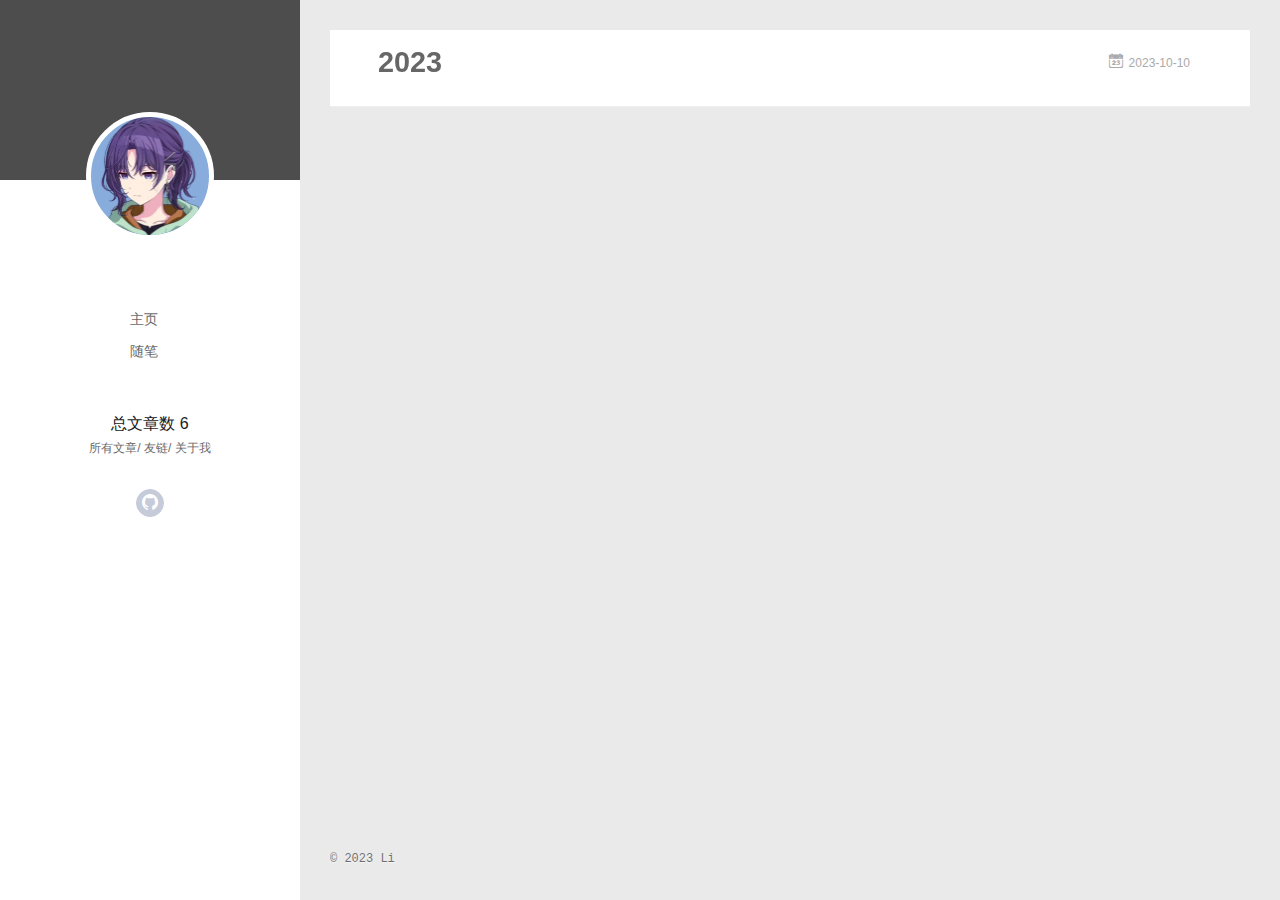
<file: archives/2023/10/index.html>
<!DOCTYPE html>
<html>
<head>
  <meta charset="utf-8">
  
  <meta name="renderer" content="webkit">
  <meta http-equiv="X-UA-Compatible" content="IE=edge" >
  <link rel="dns-prefetch" href="http://example.com">
  <title>Archives: 2023/10 | Li的博客</title>
  <meta name="viewport" content="width=device-width, initial-scale=1, maximum-scale=1">
  <meta property="og:type" content="website">
<meta property="og:title" content="Li的博客">
<meta property="og:url" content="http://example.com/archives/2023/10/index.html">
<meta property="og:site_name" content="Li的博客">
<meta property="og:locale" content="zh_CN">
<meta property="article:author" content="Li">
<meta name="twitter:card" content="summary">
  
    <link rel="alternative" href="/atom.xml" title="Li的博客" type="application/atom+xml">
  
  
    <link rel="icon" href="/favicon.png">
  
  <link rel="stylesheet" type="text/css" href="/./main.0cf68a.css">
  <style type="text/css">
  
    #container.show {
      background: linear-gradient(200deg,#a0cfe4,#e8c37e);
    }
  </style>
  

  

<meta name="generator" content="Hexo 6.3.0"></head>

<body>
  <div id="container" q-class="show:isCtnShow">
    <canvas id="anm-canvas" class="anm-canvas"></canvas>
    <div class="left-col" q-class="show:isShow">
      
<div class="overlay" style="background: #4d4d4d"></div>
<div class="intrude-less">
	<header id="header" class="inner">
		<a href="/" class="profilepic">
			<img src="/assets/blogImg/yuki.png" class="js-avatar">
		</a>
		<hgroup>
		  <h1 class="header-author"><a href="/"></a></h1>
		</hgroup>
		

		<nav class="header-menu">
			<ul>
			
				<li><a href="/">主页</a></li>
	        
				<li><a href="/tags/%E9%9A%8F%E7%AC%94/">随笔</a></li>
	        
			</ul>
		</nav>
		<nav>
   			 总文章数 6
		</nav>
		<nav class="header-smart-menu">
    		
    			
    			<a q-on="click: openSlider(e, 'innerArchive')" href="javascript:void(0)">所有文章</a>
    			
            
    			
    			<a q-on="click: openSlider(e, 'friends')" href="javascript:void(0)">友链</a>
    			
            
    			
    			<a q-on="click: openSlider(e, 'aboutme')" href="javascript:void(0)">关于我</a>
    			
            
		</nav>
		<nav class="header-nav">
			<div class="social">
				
					<a class="github" target="_blank" href="https://github.com/Sally-Liao" title="github"><i class="icon-github"></i></a>
		        
			</div>
		</nav>
	</header>		
</div>

    </div>
    <div class="mid-col" q-class="show:isShow,hide:isShow|isFalse">
      
<nav id="mobile-nav">
  	<div class="overlay js-overlay" style="background: #4d4d4d"></div>
	<div class="btnctn js-mobile-btnctn">
  		<div class="slider-trigger list" q-on="click: openSlider(e)"><i class="icon icon-sort"></i></div>
	</div>
	<div class="intrude-less">
		<header id="header" class="inner">
			<div class="profilepic">
				<img src="/assets/blogImg/yuki.png" class="js-avatar">
			</div>
			<hgroup>
			  <h1 class="header-author js-header-author"></h1>
			</hgroup>
			
			
			
				
			
				
			
			
			
			<nav class="header-nav">
				<div class="social">
					
						<a class="github" target="_blank" href="https://github.com/Sally-Liao" title="github"><i class="icon-github"></i></a>
			        
				</div>
			</nav>

			<nav class="header-menu js-header-menu">
				<ul style="width: 50%">
				
				
					<li style="width: 50%"><a href="/">主页</a></li>
		        
					<li style="width: 50%"><a href="/tags/%E9%9A%8F%E7%AC%94/">随笔</a></li>
		        
				</ul>
			</nav>
		</header>				
	</div>
	<div class="mobile-mask" style="display:none" q-show="isShow"></div>
</nav>

      <div id="wrapper" class="body-wrap">
        <div class="menu-l">
          <div class="canvas-wrap">
            <canvas data-colors="#eaeaea" data-sectionHeight="100" data-contentId="js-content" id="myCanvas1" class="anm-canvas"></canvas>
          </div>
          <div id="js-content" class="content-ll">
            
  
  
    
    
      
      
      <section class="archives-wrap">
        <div class="archive-year-wrap">
          <a href="/archives/2023" class="archive-year">2023</a>
        </div>
        <div class="archives">
    
    <article class="archive-article archive-type-post">
  <div class="archive-article-inner">
    <header class="archive-article-header">
      	<div class="article-meta">
	      	<a href="/2023/10/10/APUE-%E7%BD%91%E7%BB%9Csocket%E9%80%9A%E4%BF%A1/" class="archive-article-date">
  	<time datetime="2023-10-10T08:03:19.496Z" itemprop="datePublished"><i class="icon-calendar icon"></i>2023-10-10</time>
</a>
        </div>
    	 
        <div class="article-info info-on-right">
          
          

        </div>
        <div class="clearfix"></div>
    </header>
  </div>
</article>
  
  
    </div></section>
  

    


          </div>
        </div>
      </div>
      <footer id="footer">
  <div class="outer">
    <div id="footer-info">
    	<div class="footer-left">
    		&copy; 2023 Li
    	</div>

    </div>
  </div>
</footer>
    </div>
    <script>
	var yiliaConfig = {
		mathjax: false,
		isHome: false,
		isPost: false,
		isArchive: true,
		isTag: false,
		isCategory: false,
		open_in_new: false,
		toc_hide_index: true,
		root: "/",
		innerArchive: true,
		showTags: false
	}
</script>

<script>!function(t){function n(e){if(r[e])return r[e].exports;var i=r[e]={exports:{},id:e,loaded:!1};return t[e].call(i.exports,i,i.exports,n),i.loaded=!0,i.exports}var r={};n.m=t,n.c=r,n.p="./",n(0)}([function(t,n,r){r(195),t.exports=r(191)},function(t,n,r){var e=r(3),i=r(52),o=r(27),u=r(28),c=r(53),f="prototype",a=function(t,n,r){var s,l,h,v,p=t&a.F,d=t&a.G,y=t&a.S,g=t&a.P,b=t&a.B,m=d?e:y?e[n]||(e[n]={}):(e[n]||{})[f],x=d?i:i[n]||(i[n]={}),w=x[f]||(x[f]={});d&&(r=n);for(s in r)l=!p&&m&&void 0!==m[s],h=(l?m:r)[s],v=b&&l?c(h,e):g&&"function"==typeof h?c(Function.call,h):h,m&&u(m,s,h,t&a.U),x[s]!=h&&o(x,s,v),g&&w[s]!=h&&(w[s]=h)};e.core=i,a.F=1,a.G=2,a.S=4,a.P=8,a.B=16,a.W=32,a.U=64,a.R=128,t.exports=a},function(t,n,r){var e=r(6);t.exports=function(t){if(!e(t))throw TypeError(t+" is not an object!");return t}},function(t,n){var r=t.exports="undefined"!=typeof window&&window.Math==Math?window:"undefined"!=typeof self&&self.Math==Math?self:Function("return this")();"number"==typeof __g&&(__g=r)},function(t,n){t.exports=function(t){try{return!!t()}catch(t){return!0}}},function(t,n){var r=t.exports="undefined"!=typeof window&&window.Math==Math?window:"undefined"!=typeof self&&self.Math==Math?self:Function("return this")();"number"==typeof __g&&(__g=r)},function(t,n){t.exports=function(t){return"object"==typeof t?null!==t:"function"==typeof t}},function(t,n,r){var e=r(126)("wks"),i=r(76),o=r(3).Symbol,u="function"==typeof o;(t.exports=function(t){return e[t]||(e[t]=u&&o[t]||(u?o:i)("Symbol."+t))}).store=e},function(t,n){var r={}.hasOwnProperty;t.exports=function(t,n){return r.call(t,n)}},function(t,n,r){var e=r(94),i=r(33);t.exports=function(t){return e(i(t))}},function(t,n,r){t.exports=!r(4)(function(){return 7!=Object.defineProperty({},"a",{get:function(){return 7}}).a})},function(t,n,r){var e=r(2),i=r(167),o=r(50),u=Object.defineProperty;n.f=r(10)?Object.defineProperty:function(t,n,r){if(e(t),n=o(n,!0),e(r),i)try{return u(t,n,r)}catch(t){}if("get"in r||"set"in r)throw TypeError("Accessors not supported!");return"value"in r&&(t[n]=r.value),t}},function(t,n,r){t.exports=!r(18)(function(){return 7!=Object.defineProperty({},"a",{get:function(){return 7}}).a})},function(t,n,r){var e=r(14),i=r(22);t.exports=r(12)?function(t,n,r){return e.f(t,n,i(1,r))}:function(t,n,r){return t[n]=r,t}},function(t,n,r){var e=r(20),i=r(58),o=r(42),u=Object.defineProperty;n.f=r(12)?Object.defineProperty:function(t,n,r){if(e(t),n=o(n,!0),e(r),i)try{return u(t,n,r)}catch(t){}if("get"in r||"set"in r)throw TypeError("Accessors not supported!");return"value"in r&&(t[n]=r.value),t}},function(t,n,r){var e=r(40)("wks"),i=r(23),o=r(5).Symbol,u="function"==typeof o;(t.exports=function(t){return e[t]||(e[t]=u&&o[t]||(u?o:i)("Symbol."+t))}).store=e},function(t,n,r){var e=r(67),i=Math.min;t.exports=function(t){return t>0?i(e(t),9007199254740991):0}},function(t,n,r){var e=r(46);t.exports=function(t){return Object(e(t))}},function(t,n){t.exports=function(t){try{return!!t()}catch(t){return!0}}},function(t,n,r){var e=r(63),i=r(34);t.exports=Object.keys||function(t){return e(t,i)}},function(t,n,r){var e=r(21);t.exports=function(t){if(!e(t))throw TypeError(t+" is not an object!");return t}},function(t,n){t.exports=function(t){return"object"==typeof t?null!==t:"function"==typeof t}},function(t,n){t.exports=function(t,n){return{enumerable:!(1&t),configurable:!(2&t),writable:!(4&t),value:n}}},function(t,n){var r=0,e=Math.random();t.exports=function(t){return"Symbol(".concat(void 0===t?"":t,")_",(++r+e).toString(36))}},function(t,n){var r={}.hasOwnProperty;t.exports=function(t,n){return r.call(t,n)}},function(t,n){var r=t.exports={version:"2.4.0"};"number"==typeof __e&&(__e=r)},function(t,n){t.exports=function(t){if("function"!=typeof t)throw TypeError(t+" is not a function!");return t}},function(t,n,r){var e=r(11),i=r(66);t.exports=r(10)?function(t,n,r){return e.f(t,n,i(1,r))}:function(t,n,r){return t[n]=r,t}},function(t,n,r){var e=r(3),i=r(27),o=r(24),u=r(76)("src"),c="toString",f=Function[c],a=(""+f).split(c);r(52).inspectSource=function(t){return f.call(t)},(t.exports=function(t,n,r,c){var f="function"==typeof r;f&&(o(r,"name")||i(r,"name",n)),t[n]!==r&&(f&&(o(r,u)||i(r,u,t[n]?""+t[n]:a.join(String(n)))),t===e?t[n]=r:c?t[n]?t[n]=r:i(t,n,r):(delete t[n],i(t,n,r)))})(Function.prototype,c,function(){return"function"==typeof this&&this[u]||f.call(this)})},function(t,n,r){var e=r(1),i=r(4),o=r(46),u=function(t,n,r,e){var i=String(o(t)),u="<"+n;return""!==r&&(u+=" "+r+'="'+String(e).replace(/"/g,"&quot;")+'"'),u+">"+i+"</"+n+">"};t.exports=function(t,n){var r={};r[t]=n(u),e(e.P+e.F*i(function(){var n=""[t]('"');return n!==n.toLowerCase()||n.split('"').length>3}),"String",r)}},function(t,n,r){var e=r(115),i=r(46);t.exports=function(t){return e(i(t))}},function(t,n,r){var e=r(116),i=r(66),o=r(30),u=r(50),c=r(24),f=r(167),a=Object.getOwnPropertyDescriptor;n.f=r(10)?a:function(t,n){if(t=o(t),n=u(n,!0),f)try{return a(t,n)}catch(t){}if(c(t,n))return i(!e.f.call(t,n),t[n])}},function(t,n,r){var e=r(24),i=r(17),o=r(145)("IE_PROTO"),u=Object.prototype;t.exports=Object.getPrototypeOf||function(t){return t=i(t),e(t,o)?t[o]:"function"==typeof t.constructor&&t instanceof t.constructor?t.constructor.prototype:t instanceof Object?u:null}},function(t,n){t.exports=function(t){if(void 0==t)throw TypeError("Can't call method on  "+t);return t}},function(t,n){t.exports="constructor,hasOwnProperty,isPrototypeOf,propertyIsEnumerable,toLocaleString,toString,valueOf".split(",")},function(t,n){t.exports={}},function(t,n){t.exports=!0},function(t,n){n.f={}.propertyIsEnumerable},function(t,n,r){var e=r(14).f,i=r(8),o=r(15)("toStringTag");t.exports=function(t,n,r){t&&!i(t=r?t:t.prototype,o)&&e(t,o,{configurable:!0,value:n})}},function(t,n,r){var e=r(40)("keys"),i=r(23);t.exports=function(t){return e[t]||(e[t]=i(t))}},function(t,n,r){var e=r(5),i="__core-js_shared__",o=e[i]||(e[i]={});t.exports=function(t){return o[t]||(o[t]={})}},function(t,n){var r=Math.ceil,e=Math.floor;t.exports=function(t){return isNaN(t=+t)?0:(t>0?e:r)(t)}},function(t,n,r){var e=r(21);t.exports=function(t,n){if(!e(t))return t;var r,i;if(n&&"function"==typeof(r=t.toString)&&!e(i=r.call(t)))return i;if("function"==typeof(r=t.valueOf)&&!e(i=r.call(t)))return i;if(!n&&"function"==typeof(r=t.toString)&&!e(i=r.call(t)))return i;throw TypeError("Can't convert object to primitive value")}},function(t,n,r){var e=r(5),i=r(25),o=r(36),u=r(44),c=r(14).f;t.exports=function(t){var n=i.Symbol||(i.Symbol=o?{}:e.Symbol||{});"_"==t.charAt(0)||t in n||c(n,t,{value:u.f(t)})}},function(t,n,r){n.f=r(15)},function(t,n){var r={}.toString;t.exports=function(t){return r.call(t).slice(8,-1)}},function(t,n){t.exports=function(t){if(void 0==t)throw TypeError("Can't call method on  "+t);return t}},function(t,n,r){var e=r(4);t.exports=function(t,n){return!!t&&e(function(){n?t.call(null,function(){},1):t.call(null)})}},function(t,n,r){var e=r(53),i=r(115),o=r(17),u=r(16),c=r(203);t.exports=function(t,n){var r=1==t,f=2==t,a=3==t,s=4==t,l=6==t,h=5==t||l,v=n||c;return function(n,c,p){for(var d,y,g=o(n),b=i(g),m=e(c,p,3),x=u(b.length),w=0,S=r?v(n,x):f?v(n,0):void 0;x>w;w++)if((h||w in b)&&(d=b[w],y=m(d,w,g),t))if(r)S[w]=y;else if(y)switch(t){case 3:return!0;case 5:return d;case 6:return w;case 2:S.push(d)}else if(s)return!1;return l?-1:a||s?s:S}}},function(t,n,r){var e=r(1),i=r(52),o=r(4);t.exports=function(t,n){var r=(i.Object||{})[t]||Object[t],u={};u[t]=n(r),e(e.S+e.F*o(function(){r(1)}),"Object",u)}},function(t,n,r){var e=r(6);t.exports=function(t,n){if(!e(t))return t;var r,i;if(n&&"function"==typeof(r=t.toString)&&!e(i=r.call(t)))return i;if("function"==typeof(r=t.valueOf)&&!e(i=r.call(t)))return i;if(!n&&"function"==typeof(r=t.toString)&&!e(i=r.call(t)))return i;throw TypeError("Can't convert object to primitive value")}},function(t,n,r){var e=r(5),i=r(25),o=r(91),u=r(13),c="prototype",f=function(t,n,r){var a,s,l,h=t&f.F,v=t&f.G,p=t&f.S,d=t&f.P,y=t&f.B,g=t&f.W,b=v?i:i[n]||(i[n]={}),m=b[c],x=v?e:p?e[n]:(e[n]||{})[c];v&&(r=n);for(a in r)(s=!h&&x&&void 0!==x[a])&&a in b||(l=s?x[a]:r[a],b[a]=v&&"function"!=typeof x[a]?r[a]:y&&s?o(l,e):g&&x[a]==l?function(t){var n=function(n,r,e){if(this instanceof t){switch(arguments.length){case 0:return new t;case 1:return new t(n);case 2:return new t(n,r)}return new t(n,r,e)}return t.apply(this,arguments)};return n[c]=t[c],n}(l):d&&"function"==typeof l?o(Function.call,l):l,d&&((b.virtual||(b.virtual={}))[a]=l,t&f.R&&m&&!m[a]&&u(m,a,l)))};f.F=1,f.G=2,f.S=4,f.P=8,f.B=16,f.W=32,f.U=64,f.R=128,t.exports=f},function(t,n){var r=t.exports={version:"2.4.0"};"number"==typeof __e&&(__e=r)},function(t,n,r){var e=r(26);t.exports=function(t,n,r){if(e(t),void 0===n)return t;switch(r){case 1:return function(r){return t.call(n,r)};case 2:return function(r,e){return t.call(n,r,e)};case 3:return function(r,e,i){return t.call(n,r,e,i)}}return function(){return t.apply(n,arguments)}}},function(t,n,r){var e=r(183),i=r(1),o=r(126)("metadata"),u=o.store||(o.store=new(r(186))),c=function(t,n,r){var i=u.get(t);if(!i){if(!r)return;u.set(t,i=new e)}var o=i.get(n);if(!o){if(!r)return;i.set(n,o=new e)}return o},f=function(t,n,r){var e=c(n,r,!1);return void 0!==e&&e.has(t)},a=function(t,n,r){var e=c(n,r,!1);return void 0===e?void 0:e.get(t)},s=function(t,n,r,e){c(r,e,!0).set(t,n)},l=function(t,n){var r=c(t,n,!1),e=[];return r&&r.forEach(function(t,n){e.push(n)}),e},h=function(t){return void 0===t||"symbol"==typeof t?t:String(t)},v=function(t){i(i.S,"Reflect",t)};t.exports={store:u,map:c,has:f,get:a,set:s,keys:l,key:h,exp:v}},function(t,n,r){"use strict";if(r(10)){var e=r(69),i=r(3),o=r(4),u=r(1),c=r(127),f=r(152),a=r(53),s=r(68),l=r(66),h=r(27),v=r(73),p=r(67),d=r(16),y=r(75),g=r(50),b=r(24),m=r(180),x=r(114),w=r(6),S=r(17),_=r(137),O=r(70),E=r(32),P=r(71).f,j=r(154),F=r(76),M=r(7),A=r(48),N=r(117),T=r(146),I=r(155),k=r(80),L=r(123),R=r(74),C=r(130),D=r(160),U=r(11),W=r(31),G=U.f,B=W.f,V=i.RangeError,z=i.TypeError,q=i.Uint8Array,K="ArrayBuffer",J="Shared"+K,Y="BYTES_PER_ELEMENT",H="prototype",$=Array[H],X=f.ArrayBuffer,Q=f.DataView,Z=A(0),tt=A(2),nt=A(3),rt=A(4),et=A(5),it=A(6),ot=N(!0),ut=N(!1),ct=I.values,ft=I.keys,at=I.entries,st=$.lastIndexOf,lt=$.reduce,ht=$.reduceRight,vt=$.join,pt=$.sort,dt=$.slice,yt=$.toString,gt=$.toLocaleString,bt=M("iterator"),mt=M("toStringTag"),xt=F("typed_constructor"),wt=F("def_constructor"),St=c.CONSTR,_t=c.TYPED,Ot=c.VIEW,Et="Wrong length!",Pt=A(1,function(t,n){return Tt(T(t,t[wt]),n)}),jt=o(function(){return 1===new q(new Uint16Array([1]).buffer)[0]}),Ft=!!q&&!!q[H].set&&o(function(){new q(1).set({})}),Mt=function(t,n){if(void 0===t)throw z(Et);var r=+t,e=d(t);if(n&&!m(r,e))throw V(Et);return e},At=function(t,n){var r=p(t);if(r<0||r%n)throw V("Wrong offset!");return r},Nt=function(t){if(w(t)&&_t in t)return t;throw z(t+" is not a typed array!")},Tt=function(t,n){if(!(w(t)&&xt in t))throw z("It is not a typed array constructor!");return new t(n)},It=function(t,n){return kt(T(t,t[wt]),n)},kt=function(t,n){for(var r=0,e=n.length,i=Tt(t,e);e>r;)i[r]=n[r++];return i},Lt=function(t,n,r){G(t,n,{get:function(){return this._d[r]}})},Rt=function(t){var n,r,e,i,o,u,c=S(t),f=arguments.length,s=f>1?arguments[1]:void 0,l=void 0!==s,h=j(c);if(void 0!=h&&!_(h)){for(u=h.call(c),e=[],n=0;!(o=u.next()).done;n++)e.push(o.value);c=e}for(l&&f>2&&(s=a(s,arguments[2],2)),n=0,r=d(c.length),i=Tt(this,r);r>n;n++)i[n]=l?s(c[n],n):c[n];return i},Ct=function(){for(var t=0,n=arguments.length,r=Tt(this,n);n>t;)r[t]=arguments[t++];return r},Dt=!!q&&o(function(){gt.call(new q(1))}),Ut=function(){return gt.apply(Dt?dt.call(Nt(this)):Nt(this),arguments)},Wt={copyWithin:function(t,n){return D.call(Nt(this),t,n,arguments.length>2?arguments[2]:void 0)},every:function(t){return rt(Nt(this),t,arguments.length>1?arguments[1]:void 0)},fill:function(t){return C.apply(Nt(this),arguments)},filter:function(t){return It(this,tt(Nt(this),t,arguments.length>1?arguments[1]:void 0))},find:function(t){return et(Nt(this),t,arguments.length>1?arguments[1]:void 0)},findIndex:function(t){return it(Nt(this),t,arguments.length>1?arguments[1]:void 0)},forEach:function(t){Z(Nt(this),t,arguments.length>1?arguments[1]:void 0)},indexOf:function(t){return ut(Nt(this),t,arguments.length>1?arguments[1]:void 0)},includes:function(t){return ot(Nt(this),t,arguments.length>1?arguments[1]:void 0)},join:function(t){return vt.apply(Nt(this),arguments)},lastIndexOf:function(t){return st.apply(Nt(this),arguments)},map:function(t){return Pt(Nt(this),t,arguments.length>1?arguments[1]:void 0)},reduce:function(t){return lt.apply(Nt(this),arguments)},reduceRight:function(t){return ht.apply(Nt(this),arguments)},reverse:function(){for(var t,n=this,r=Nt(n).length,e=Math.floor(r/2),i=0;i<e;)t=n[i],n[i++]=n[--r],n[r]=t;return n},some:function(t){return nt(Nt(this),t,arguments.length>1?arguments[1]:void 0)},sort:function(t){return pt.call(Nt(this),t)},subarray:function(t,n){var r=Nt(this),e=r.length,i=y(t,e);return new(T(r,r[wt]))(r.buffer,r.byteOffset+i*r.BYTES_PER_ELEMENT,d((void 0===n?e:y(n,e))-i))}},Gt=function(t,n){return It(this,dt.call(Nt(this),t,n))},Bt=function(t){Nt(this);var n=At(arguments[1],1),r=this.length,e=S(t),i=d(e.length),o=0;if(i+n>r)throw V(Et);for(;o<i;)this[n+o]=e[o++]},Vt={entries:function(){return at.call(Nt(this))},keys:function(){return ft.call(Nt(this))},values:function(){return ct.call(Nt(this))}},zt=function(t,n){return w(t)&&t[_t]&&"symbol"!=typeof n&&n in t&&String(+n)==String(n)},qt=function(t,n){return zt(t,n=g(n,!0))?l(2,t[n]):B(t,n)},Kt=function(t,n,r){return!(zt(t,n=g(n,!0))&&w(r)&&b(r,"value"))||b(r,"get")||b(r,"set")||r.configurable||b(r,"writable")&&!r.writable||b(r,"enumerable")&&!r.enumerable?G(t,n,r):(t[n]=r.value,t)};St||(W.f=qt,U.f=Kt),u(u.S+u.F*!St,"Object",{getOwnPropertyDescriptor:qt,defineProperty:Kt}),o(function(){yt.call({})})&&(yt=gt=function(){return vt.call(this)});var Jt=v({},Wt);v(Jt,Vt),h(Jt,bt,Vt.values),v(Jt,{slice:Gt,set:Bt,constructor:function(){},toString:yt,toLocaleString:Ut}),Lt(Jt,"buffer","b"),Lt(Jt,"byteOffset","o"),Lt(Jt,"byteLength","l"),Lt(Jt,"length","e"),G(Jt,mt,{get:function(){return this[_t]}}),t.exports=function(t,n,r,f){f=!!f;var a=t+(f?"Clamped":"")+"Array",l="Uint8Array"!=a,v="get"+t,p="set"+t,y=i[a],g=y||{},b=y&&E(y),m=!y||!c.ABV,S={},_=y&&y[H],j=function(t,r){var e=t._d;return e.v[v](r*n+e.o,jt)},F=function(t,r,e){var i=t._d;f&&(e=(e=Math.round(e))<0?0:e>255?255:255&e),i.v[p](r*n+i.o,e,jt)},M=function(t,n){G(t,n,{get:function(){return j(this,n)},set:function(t){return F(this,n,t)},enumerable:!0})};m?(y=r(function(t,r,e,i){s(t,y,a,"_d");var o,u,c,f,l=0,v=0;if(w(r)){if(!(r instanceof X||(f=x(r))==K||f==J))return _t in r?kt(y,r):Rt.call(y,r);o=r,v=At(e,n);var p=r.byteLength;if(void 0===i){if(p%n)throw V(Et);if((u=p-v)<0)throw V(Et)}else if((u=d(i)*n)+v>p)throw V(Et);c=u/n}else c=Mt(r,!0),u=c*n,o=new X(u);for(h(t,"_d",{b:o,o:v,l:u,e:c,v:new Q(o)});l<c;)M(t,l++)}),_=y[H]=O(Jt),h(_,"constructor",y)):L(function(t){new y(null),new y(t)},!0)||(y=r(function(t,r,e,i){s(t,y,a);var o;return w(r)?r instanceof X||(o=x(r))==K||o==J?void 0!==i?new g(r,At(e,n),i):void 0!==e?new g(r,At(e,n)):new g(r):_t in r?kt(y,r):Rt.call(y,r):new g(Mt(r,l))}),Z(b!==Function.prototype?P(g).concat(P(b)):P(g),function(t){t in y||h(y,t,g[t])}),y[H]=_,e||(_.constructor=y));var A=_[bt],N=!!A&&("values"==A.name||void 0==A.name),T=Vt.values;h(y,xt,!0),h(_,_t,a),h(_,Ot,!0),h(_,wt,y),(f?new y(1)[mt]==a:mt in _)||G(_,mt,{get:function(){return a}}),S[a]=y,u(u.G+u.W+u.F*(y!=g),S),u(u.S,a,{BYTES_PER_ELEMENT:n,from:Rt,of:Ct}),Y in _||h(_,Y,n),u(u.P,a,Wt),R(a),u(u.P+u.F*Ft,a,{set:Bt}),u(u.P+u.F*!N,a,Vt),u(u.P+u.F*(_.toString!=yt),a,{toString:yt}),u(u.P+u.F*o(function(){new y(1).slice()}),a,{slice:Gt}),u(u.P+u.F*(o(function(){return[1,2].toLocaleString()!=new y([1,2]).toLocaleString()})||!o(function(){_.toLocaleString.call([1,2])})),a,{toLocaleString:Ut}),k[a]=N?A:T,e||N||h(_,bt,T)}}else t.exports=function(){}},function(t,n){var r={}.toString;t.exports=function(t){return r.call(t).slice(8,-1)}},function(t,n,r){var e=r(21),i=r(5).document,o=e(i)&&e(i.createElement);t.exports=function(t){return o?i.createElement(t):{}}},function(t,n,r){t.exports=!r(12)&&!r(18)(function(){return 7!=Object.defineProperty(r(57)("div"),"a",{get:function(){return 7}}).a})},function(t,n,r){"use strict";var e=r(36),i=r(51),o=r(64),u=r(13),c=r(8),f=r(35),a=r(96),s=r(38),l=r(103),h=r(15)("iterator"),v=!([].keys&&"next"in[].keys()),p="keys",d="values",y=function(){return this};t.exports=function(t,n,r,g,b,m,x){a(r,n,g);var w,S,_,O=function(t){if(!v&&t in F)return F[t];switch(t){case p:case d:return function(){return new r(this,t)}}return function(){return new r(this,t)}},E=n+" Iterator",P=b==d,j=!1,F=t.prototype,M=F[h]||F["@@iterator"]||b&&F[b],A=M||O(b),N=b?P?O("entries"):A:void 0,T="Array"==n?F.entries||M:M;if(T&&(_=l(T.call(new t)))!==Object.prototype&&(s(_,E,!0),e||c(_,h)||u(_,h,y)),P&&M&&M.name!==d&&(j=!0,A=function(){return M.call(this)}),e&&!x||!v&&!j&&F[h]||u(F,h,A),f[n]=A,f[E]=y,b)if(w={values:P?A:O(d),keys:m?A:O(p),entries:N},x)for(S in w)S in F||o(F,S,w[S]);else i(i.P+i.F*(v||j),n,w);return w}},function(t,n,r){var e=r(20),i=r(100),o=r(34),u=r(39)("IE_PROTO"),c=function(){},f="prototype",a=function(){var t,n=r(57)("iframe"),e=o.length;for(n.style.display="none",r(93).appendChild(n),n.src="javascript:",t=n.contentWindow.document,t.open(),t.write("<script>document.F=Object<\/script>"),t.close(),a=t.F;e--;)delete a[f][o[e]];return a()};t.exports=Object.create||function(t,n){var r;return null!==t?(c[f]=e(t),r=new c,c[f]=null,r[u]=t):r=a(),void 0===n?r:i(r,n)}},function(t,n,r){var e=r(63),i=r(34).concat("length","prototype");n.f=Object.getOwnPropertyNames||function(t){return e(t,i)}},function(t,n){n.f=Object.getOwnPropertySymbols},function(t,n,r){var e=r(8),i=r(9),o=r(90)(!1),u=r(39)("IE_PROTO");t.exports=function(t,n){var r,c=i(t),f=0,a=[];for(r in c)r!=u&&e(c,r)&&a.push(r);for(;n.length>f;)e(c,r=n[f++])&&(~o(a,r)||a.push(r));return a}},function(t,n,r){t.exports=r(13)},function(t,n,r){var e=r(76)("meta"),i=r(6),o=r(24),u=r(11).f,c=0,f=Object.isExtensible||function(){return!0},a=!r(4)(function(){return f(Object.preventExtensions({}))}),s=function(t){u(t,e,{value:{i:"O"+ ++c,w:{}}})},l=function(t,n){if(!i(t))return"symbol"==typeof t?t:("string"==typeof t?"S":"P")+t;if(!o(t,e)){if(!f(t))return"F";if(!n)return"E";s(t)}return t[e].i},h=function(t,n){if(!o(t,e)){if(!f(t))return!0;if(!n)return!1;s(t)}return t[e].w},v=function(t){return a&&p.NEED&&f(t)&&!o(t,e)&&s(t),t},p=t.exports={KEY:e,NEED:!1,fastKey:l,getWeak:h,onFreeze:v}},function(t,n){t.exports=function(t,n){return{enumerable:!(1&t),configurable:!(2&t),writable:!(4&t),value:n}}},function(t,n){var r=Math.ceil,e=Math.floor;t.exports=function(t){return isNaN(t=+t)?0:(t>0?e:r)(t)}},function(t,n){t.exports=function(t,n,r,e){if(!(t instanceof n)||void 0!==e&&e in t)throw TypeError(r+": incorrect invocation!");return t}},function(t,n){t.exports=!1},function(t,n,r){var e=r(2),i=r(173),o=r(133),u=r(145)("IE_PROTO"),c=function(){},f="prototype",a=function(){var t,n=r(132)("iframe"),e=o.length;for(n.style.display="none",r(135).appendChild(n),n.src="javascript:",t=n.contentWindow.document,t.open(),t.write("<script>document.F=Object<\/script>"),t.close(),a=t.F;e--;)delete a[f][o[e]];return a()};t.exports=Object.create||function(t,n){var r;return null!==t?(c[f]=e(t),r=new c,c[f]=null,r[u]=t):r=a(),void 0===n?r:i(r,n)}},function(t,n,r){var e=r(175),i=r(133).concat("length","prototype");n.f=Object.getOwnPropertyNames||function(t){return e(t,i)}},function(t,n,r){var e=r(175),i=r(133);t.exports=Object.keys||function(t){return e(t,i)}},function(t,n,r){var e=r(28);t.exports=function(t,n,r){for(var i in n)e(t,i,n[i],r);return t}},function(t,n,r){"use strict";var e=r(3),i=r(11),o=r(10),u=r(7)("species");t.exports=function(t){var n=e[t];o&&n&&!n[u]&&i.f(n,u,{configurable:!0,get:function(){return this}})}},function(t,n,r){var e=r(67),i=Math.max,o=Math.min;t.exports=function(t,n){return t=e(t),t<0?i(t+n,0):o(t,n)}},function(t,n){var r=0,e=Math.random();t.exports=function(t){return"Symbol(".concat(void 0===t?"":t,")_",(++r+e).toString(36))}},function(t,n,r){var e=r(33);t.exports=function(t){return Object(e(t))}},function(t,n,r){var e=r(7)("unscopables"),i=Array.prototype;void 0==i[e]&&r(27)(i,e,{}),t.exports=function(t){i[e][t]=!0}},function(t,n,r){var e=r(53),i=r(169),o=r(137),u=r(2),c=r(16),f=r(154),a={},s={},n=t.exports=function(t,n,r,l,h){var v,p,d,y,g=h?function(){return t}:f(t),b=e(r,l,n?2:1),m=0;if("function"!=typeof g)throw TypeError(t+" is not iterable!");if(o(g)){for(v=c(t.length);v>m;m++)if((y=n?b(u(p=t[m])[0],p[1]):b(t[m]))===a||y===s)return y}else for(d=g.call(t);!(p=d.next()).done;)if((y=i(d,b,p.value,n))===a||y===s)return y};n.BREAK=a,n.RETURN=s},function(t,n){t.exports={}},function(t,n,r){var e=r(11).f,i=r(24),o=r(7)("toStringTag");t.exports=function(t,n,r){t&&!i(t=r?t:t.prototype,o)&&e(t,o,{configurable:!0,value:n})}},function(t,n,r){var e=r(1),i=r(46),o=r(4),u=r(150),c="["+u+"]",f="​",a=RegExp("^"+c+c+"*"),s=RegExp(c+c+"*$"),l=function(t,n,r){var i={},c=o(function(){return!!u[t]()||f[t]()!=f}),a=i[t]=c?n(h):u[t];r&&(i[r]=a),e(e.P+e.F*c,"String",i)},h=l.trim=function(t,n){return t=String(i(t)),1&n&&(t=t.replace(a,"")),2&n&&(t=t.replace(s,"")),t};t.exports=l},function(t,n,r){t.exports={default:r(86),__esModule:!0}},function(t,n,r){t.exports={default:r(87),__esModule:!0}},function(t,n,r){"use strict";function e(t){return t&&t.__esModule?t:{default:t}}n.__esModule=!0;var i=r(84),o=e(i),u=r(83),c=e(u),f="function"==typeof c.default&&"symbol"==typeof o.default?function(t){return typeof t}:function(t){return t&&"function"==typeof c.default&&t.constructor===c.default&&t!==c.default.prototype?"symbol":typeof t};n.default="function"==typeof c.default&&"symbol"===f(o.default)?function(t){return void 0===t?"undefined":f(t)}:function(t){return t&&"function"==typeof c.default&&t.constructor===c.default&&t!==c.default.prototype?"symbol":void 0===t?"undefined":f(t)}},function(t,n,r){r(110),r(108),r(111),r(112),t.exports=r(25).Symbol},function(t,n,r){r(109),r(113),t.exports=r(44).f("iterator")},function(t,n){t.exports=function(t){if("function"!=typeof t)throw TypeError(t+" is not a function!");return t}},function(t,n){t.exports=function(){}},function(t,n,r){var e=r(9),i=r(106),o=r(105);t.exports=function(t){return function(n,r,u){var c,f=e(n),a=i(f.length),s=o(u,a);if(t&&r!=r){for(;a>s;)if((c=f[s++])!=c)return!0}else for(;a>s;s++)if((t||s in f)&&f[s]===r)return t||s||0;return!t&&-1}}},function(t,n,r){var e=r(88);t.exports=function(t,n,r){if(e(t),void 0===n)return t;switch(r){case 1:return function(r){return t.call(n,r)};case 2:return function(r,e){return t.call(n,r,e)};case 3:return function(r,e,i){return t.call(n,r,e,i)}}return function(){return t.apply(n,arguments)}}},function(t,n,r){var e=r(19),i=r(62),o=r(37);t.exports=function(t){var n=e(t),r=i.f;if(r)for(var u,c=r(t),f=o.f,a=0;c.length>a;)f.call(t,u=c[a++])&&n.push(u);return n}},function(t,n,r){t.exports=r(5).document&&document.documentElement},function(t,n,r){var e=r(56);t.exports=Object("z").propertyIsEnumerable(0)?Object:function(t){return"String"==e(t)?t.split(""):Object(t)}},function(t,n,r){var e=r(56);t.exports=Array.isArray||function(t){return"Array"==e(t)}},function(t,n,r){"use strict";var e=r(60),i=r(22),o=r(38),u={};r(13)(u,r(15)("iterator"),function(){return this}),t.exports=function(t,n,r){t.prototype=e(u,{next:i(1,r)}),o(t,n+" Iterator")}},function(t,n){t.exports=function(t,n){return{value:n,done:!!t}}},function(t,n,r){var e=r(19),i=r(9);t.exports=function(t,n){for(var r,o=i(t),u=e(o),c=u.length,f=0;c>f;)if(o[r=u[f++]]===n)return r}},function(t,n,r){var e=r(23)("meta"),i=r(21),o=r(8),u=r(14).f,c=0,f=Object.isExtensible||function(){return!0},a=!r(18)(function(){return f(Object.preventExtensions({}))}),s=function(t){u(t,e,{value:{i:"O"+ ++c,w:{}}})},l=function(t,n){if(!i(t))return"symbol"==typeof t?t:("string"==typeof t?"S":"P")+t;if(!o(t,e)){if(!f(t))return"F";if(!n)return"E";s(t)}return t[e].i},h=function(t,n){if(!o(t,e)){if(!f(t))return!0;if(!n)return!1;s(t)}return t[e].w},v=function(t){return a&&p.NEED&&f(t)&&!o(t,e)&&s(t),t},p=t.exports={KEY:e,NEED:!1,fastKey:l,getWeak:h,onFreeze:v}},function(t,n,r){var e=r(14),i=r(20),o=r(19);t.exports=r(12)?Object.defineProperties:function(t,n){i(t);for(var r,u=o(n),c=u.length,f=0;c>f;)e.f(t,r=u[f++],n[r]);return t}},function(t,n,r){var e=r(37),i=r(22),o=r(9),u=r(42),c=r(8),f=r(58),a=Object.getOwnPropertyDescriptor;n.f=r(12)?a:function(t,n){if(t=o(t),n=u(n,!0),f)try{return a(t,n)}catch(t){}if(c(t,n))return i(!e.f.call(t,n),t[n])}},function(t,n,r){var e=r(9),i=r(61).f,o={}.toString,u="object"==typeof window&&window&&Object.getOwnPropertyNames?Object.getOwnPropertyNames(window):[],c=function(t){try{return i(t)}catch(t){return u.slice()}};t.exports.f=function(t){return u&&"[object Window]"==o.call(t)?c(t):i(e(t))}},function(t,n,r){var e=r(8),i=r(77),o=r(39)("IE_PROTO"),u=Object.prototype;t.exports=Object.getPrototypeOf||function(t){return t=i(t),e(t,o)?t[o]:"function"==typeof t.constructor&&t instanceof t.constructor?t.constructor.prototype:t instanceof Object?u:null}},function(t,n,r){var e=r(41),i=r(33);t.exports=function(t){return function(n,r){var o,u,c=String(i(n)),f=e(r),a=c.length;return f<0||f>=a?t?"":void 0:(o=c.charCodeAt(f),o<55296||o>56319||f+1===a||(u=c.charCodeAt(f+1))<56320||u>57343?t?c.charAt(f):o:t?c.slice(f,f+2):u-56320+(o-55296<<10)+65536)}}},function(t,n,r){var e=r(41),i=Math.max,o=Math.min;t.exports=function(t,n){return t=e(t),t<0?i(t+n,0):o(t,n)}},function(t,n,r){var e=r(41),i=Math.min;t.exports=function(t){return t>0?i(e(t),9007199254740991):0}},function(t,n,r){"use strict";var e=r(89),i=r(97),o=r(35),u=r(9);t.exports=r(59)(Array,"Array",function(t,n){this._t=u(t),this._i=0,this._k=n},function(){var t=this._t,n=this._k,r=this._i++;return!t||r>=t.length?(this._t=void 0,i(1)):"keys"==n?i(0,r):"values"==n?i(0,t[r]):i(0,[r,t[r]])},"values"),o.Arguments=o.Array,e("keys"),e("values"),e("entries")},function(t,n){},function(t,n,r){"use strict";var e=r(104)(!0);r(59)(String,"String",function(t){this._t=String(t),this._i=0},function(){var t,n=this._t,r=this._i;return r>=n.length?{value:void 0,done:!0}:(t=e(n,r),this._i+=t.length,{value:t,done:!1})})},function(t,n,r){"use strict";var e=r(5),i=r(8),o=r(12),u=r(51),c=r(64),f=r(99).KEY,a=r(18),s=r(40),l=r(38),h=r(23),v=r(15),p=r(44),d=r(43),y=r(98),g=r(92),b=r(95),m=r(20),x=r(9),w=r(42),S=r(22),_=r(60),O=r(102),E=r(101),P=r(14),j=r(19),F=E.f,M=P.f,A=O.f,N=e.Symbol,T=e.JSON,I=T&&T.stringify,k="prototype",L=v("_hidden"),R=v("toPrimitive"),C={}.propertyIsEnumerable,D=s("symbol-registry"),U=s("symbols"),W=s("op-symbols"),G=Object[k],B="function"==typeof N,V=e.QObject,z=!V||!V[k]||!V[k].findChild,q=o&&a(function(){return 7!=_(M({},"a",{get:function(){return M(this,"a",{value:7}).a}})).a})?function(t,n,r){var e=F(G,n);e&&delete G[n],M(t,n,r),e&&t!==G&&M(G,n,e)}:M,K=function(t){var n=U[t]=_(N[k]);return n._k=t,n},J=B&&"symbol"==typeof N.iterator?function(t){return"symbol"==typeof t}:function(t){return t instanceof N},Y=function(t,n,r){return t===G&&Y(W,n,r),m(t),n=w(n,!0),m(r),i(U,n)?(r.enumerable?(i(t,L)&&t[L][n]&&(t[L][n]=!1),r=_(r,{enumerable:S(0,!1)})):(i(t,L)||M(t,L,S(1,{})),t[L][n]=!0),q(t,n,r)):M(t,n,r)},H=function(t,n){m(t);for(var r,e=g(n=x(n)),i=0,o=e.length;o>i;)Y(t,r=e[i++],n[r]);return t},$=function(t,n){return void 0===n?_(t):H(_(t),n)},X=function(t){var n=C.call(this,t=w(t,!0));return!(this===G&&i(U,t)&&!i(W,t))&&(!(n||!i(this,t)||!i(U,t)||i(this,L)&&this[L][t])||n)},Q=function(t,n){if(t=x(t),n=w(n,!0),t!==G||!i(U,n)||i(W,n)){var r=F(t,n);return!r||!i(U,n)||i(t,L)&&t[L][n]||(r.enumerable=!0),r}},Z=function(t){for(var n,r=A(x(t)),e=[],o=0;r.length>o;)i(U,n=r[o++])||n==L||n==f||e.push(n);return e},tt=function(t){for(var n,r=t===G,e=A(r?W:x(t)),o=[],u=0;e.length>u;)!i(U,n=e[u++])||r&&!i(G,n)||o.push(U[n]);return o};B||(N=function(){if(this instanceof N)throw TypeError("Symbol is not a constructor!");var t=h(arguments.length>0?arguments[0]:void 0),n=function(r){this===G&&n.call(W,r),i(this,L)&&i(this[L],t)&&(this[L][t]=!1),q(this,t,S(1,r))};return o&&z&&q(G,t,{configurable:!0,set:n}),K(t)},c(N[k],"toString",function(){return this._k}),E.f=Q,P.f=Y,r(61).f=O.f=Z,r(37).f=X,r(62).f=tt,o&&!r(36)&&c(G,"propertyIsEnumerable",X,!0),p.f=function(t){return K(v(t))}),u(u.G+u.W+u.F*!B,{Symbol:N});for(var nt="hasInstance,isConcatSpreadable,iterator,match,replace,search,species,split,toPrimitive,toStringTag,unscopables".split(","),rt=0;nt.length>rt;)v(nt[rt++]);for(var nt=j(v.store),rt=0;nt.length>rt;)d(nt[rt++]);u(u.S+u.F*!B,"Symbol",{for:function(t){return i(D,t+="")?D[t]:D[t]=N(t)},keyFor:function(t){if(J(t))return y(D,t);throw TypeError(t+" is not a symbol!")},useSetter:function(){z=!0},useSimple:function(){z=!1}}),u(u.S+u.F*!B,"Object",{create:$,defineProperty:Y,defineProperties:H,getOwnPropertyDescriptor:Q,getOwnPropertyNames:Z,getOwnPropertySymbols:tt}),T&&u(u.S+u.F*(!B||a(function(){var t=N();return"[null]"!=I([t])||"{}"!=I({a:t})||"{}"!=I(Object(t))})),"JSON",{stringify:function(t){if(void 0!==t&&!J(t)){for(var n,r,e=[t],i=1;arguments.length>i;)e.push(arguments[i++]);return n=e[1],"function"==typeof n&&(r=n),!r&&b(n)||(n=function(t,n){if(r&&(n=r.call(this,t,n)),!J(n))return n}),e[1]=n,I.apply(T,e)}}}),N[k][R]||r(13)(N[k],R,N[k].valueOf),l(N,"Symbol"),l(Math,"Math",!0),l(e.JSON,"JSON",!0)},function(t,n,r){r(43)("asyncIterator")},function(t,n,r){r(43)("observable")},function(t,n,r){r(107);for(var e=r(5),i=r(13),o=r(35),u=r(15)("toStringTag"),c=["NodeList","DOMTokenList","MediaList","StyleSheetList","CSSRuleList"],f=0;f<5;f++){var a=c[f],s=e[a],l=s&&s.prototype;l&&!l[u]&&i(l,u,a),o[a]=o.Array}},function(t,n,r){var e=r(45),i=r(7)("toStringTag"),o="Arguments"==e(function(){return arguments}()),u=function(t,n){try{return t[n]}catch(t){}};t.exports=function(t){var n,r,c;return void 0===t?"Undefined":null===t?"Null":"string"==typeof(r=u(n=Object(t),i))?r:o?e(n):"Object"==(c=e(n))&&"function"==typeof n.callee?"Arguments":c}},function(t,n,r){var e=r(45);t.exports=Object("z").propertyIsEnumerable(0)?Object:function(t){return"String"==e(t)?t.split(""):Object(t)}},function(t,n){n.f={}.propertyIsEnumerable},function(t,n,r){var e=r(30),i=r(16),o=r(75);t.exports=function(t){return function(n,r,u){var c,f=e(n),a=i(f.length),s=o(u,a);if(t&&r!=r){for(;a>s;)if((c=f[s++])!=c)return!0}else for(;a>s;s++)if((t||s in f)&&f[s]===r)return t||s||0;return!t&&-1}}},function(t,n,r){"use strict";var e=r(3),i=r(1),o=r(28),u=r(73),c=r(65),f=r(79),a=r(68),s=r(6),l=r(4),h=r(123),v=r(81),p=r(136);t.exports=function(t,n,r,d,y,g){var b=e[t],m=b,x=y?"set":"add",w=m&&m.prototype,S={},_=function(t){var n=w[t];o(w,t,"delete"==t?function(t){return!(g&&!s(t))&&n.call(this,0===t?0:t)}:"has"==t?function(t){return!(g&&!s(t))&&n.call(this,0===t?0:t)}:"get"==t?function(t){return g&&!s(t)?void 0:n.call(this,0===t?0:t)}:"add"==t?function(t){return n.call(this,0===t?0:t),this}:function(t,r){return n.call(this,0===t?0:t,r),this})};if("function"==typeof m&&(g||w.forEach&&!l(function(){(new m).entries().next()}))){var O=new m,E=O[x](g?{}:-0,1)!=O,P=l(function(){O.has(1)}),j=h(function(t){new m(t)}),F=!g&&l(function(){for(var t=new m,n=5;n--;)t[x](n,n);return!t.has(-0)});j||(m=n(function(n,r){a(n,m,t);var e=p(new b,n,m);return void 0!=r&&f(r,y,e[x],e),e}),m.prototype=w,w.constructor=m),(P||F)&&(_("delete"),_("has"),y&&_("get")),(F||E)&&_(x),g&&w.clear&&delete w.clear}else m=d.getConstructor(n,t,y,x),u(m.prototype,r),c.NEED=!0;return v(m,t),S[t]=m,i(i.G+i.W+i.F*(m!=b),S),g||d.setStrong(m,t,y),m}},function(t,n,r){"use strict";var e=r(27),i=r(28),o=r(4),u=r(46),c=r(7);t.exports=function(t,n,r){var f=c(t),a=r(u,f,""[t]),s=a[0],l=a[1];o(function(){var n={};return n[f]=function(){return 7},7!=""[t](n)})&&(i(String.prototype,t,s),e(RegExp.prototype,f,2==n?function(t,n){return l.call(t,this,n)}:function(t){return l.call(t,this)}))}
},function(t,n,r){"use strict";var e=r(2);t.exports=function(){var t=e(this),n="";return t.global&&(n+="g"),t.ignoreCase&&(n+="i"),t.multiline&&(n+="m"),t.unicode&&(n+="u"),t.sticky&&(n+="y"),n}},function(t,n){t.exports=function(t,n,r){var e=void 0===r;switch(n.length){case 0:return e?t():t.call(r);case 1:return e?t(n[0]):t.call(r,n[0]);case 2:return e?t(n[0],n[1]):t.call(r,n[0],n[1]);case 3:return e?t(n[0],n[1],n[2]):t.call(r,n[0],n[1],n[2]);case 4:return e?t(n[0],n[1],n[2],n[3]):t.call(r,n[0],n[1],n[2],n[3])}return t.apply(r,n)}},function(t,n,r){var e=r(6),i=r(45),o=r(7)("match");t.exports=function(t){var n;return e(t)&&(void 0!==(n=t[o])?!!n:"RegExp"==i(t))}},function(t,n,r){var e=r(7)("iterator"),i=!1;try{var o=[7][e]();o.return=function(){i=!0},Array.from(o,function(){throw 2})}catch(t){}t.exports=function(t,n){if(!n&&!i)return!1;var r=!1;try{var o=[7],u=o[e]();u.next=function(){return{done:r=!0}},o[e]=function(){return u},t(o)}catch(t){}return r}},function(t,n,r){t.exports=r(69)||!r(4)(function(){var t=Math.random();__defineSetter__.call(null,t,function(){}),delete r(3)[t]})},function(t,n){n.f=Object.getOwnPropertySymbols},function(t,n,r){var e=r(3),i="__core-js_shared__",o=e[i]||(e[i]={});t.exports=function(t){return o[t]||(o[t]={})}},function(t,n,r){for(var e,i=r(3),o=r(27),u=r(76),c=u("typed_array"),f=u("view"),a=!(!i.ArrayBuffer||!i.DataView),s=a,l=0,h="Int8Array,Uint8Array,Uint8ClampedArray,Int16Array,Uint16Array,Int32Array,Uint32Array,Float32Array,Float64Array".split(",");l<9;)(e=i[h[l++]])?(o(e.prototype,c,!0),o(e.prototype,f,!0)):s=!1;t.exports={ABV:a,CONSTR:s,TYPED:c,VIEW:f}},function(t,n){"use strict";var r={versions:function(){var t=window.navigator.userAgent;return{trident:t.indexOf("Trident")>-1,presto:t.indexOf("Presto")>-1,webKit:t.indexOf("AppleWebKit")>-1,gecko:t.indexOf("Gecko")>-1&&-1==t.indexOf("KHTML"),mobile:!!t.match(/AppleWebKit.*Mobile.*/),ios:!!t.match(/\(i[^;]+;( U;)? CPU.+Mac OS X/),android:t.indexOf("Android")>-1||t.indexOf("Linux")>-1,iPhone:t.indexOf("iPhone")>-1||t.indexOf("Mac")>-1,iPad:t.indexOf("iPad")>-1,webApp:-1==t.indexOf("Safari"),weixin:-1==t.indexOf("MicroMessenger")}}()};t.exports=r},function(t,n,r){"use strict";var e=r(85),i=function(t){return t&&t.__esModule?t:{default:t}}(e),o=function(){function t(t,n,e){return n||e?String.fromCharCode(n||e):r[t]||t}function n(t){return e[t]}var r={"&quot;":'"',"&lt;":"<","&gt;":">","&amp;":"&","&nbsp;":" "},e={};for(var u in r)e[r[u]]=u;return r["&apos;"]="'",e["'"]="&#39;",{encode:function(t){return t?(""+t).replace(/['<> "&]/g,n).replace(/\r?\n/g,"<br/>").replace(/\s/g,"&nbsp;"):""},decode:function(n){return n?(""+n).replace(/<br\s*\/?>/gi,"\n").replace(/&quot;|&lt;|&gt;|&amp;|&nbsp;|&apos;|&#(\d+);|&#(\d+)/g,t).replace(/\u00a0/g," "):""},encodeBase16:function(t){if(!t)return t;t+="";for(var n=[],r=0,e=t.length;e>r;r++)n.push(t.charCodeAt(r).toString(16).toUpperCase());return n.join("")},encodeBase16forJSON:function(t){if(!t)return t;t=t.replace(/[\u4E00-\u9FBF]/gi,function(t){return escape(t).replace("%u","\\u")});for(var n=[],r=0,e=t.length;e>r;r++)n.push(t.charCodeAt(r).toString(16).toUpperCase());return n.join("")},decodeBase16:function(t){if(!t)return t;t+="";for(var n=[],r=0,e=t.length;e>r;r+=2)n.push(String.fromCharCode("0x"+t.slice(r,r+2)));return n.join("")},encodeObject:function(t){if(t instanceof Array)for(var n=0,r=t.length;r>n;n++)t[n]=o.encodeObject(t[n]);else if("object"==(void 0===t?"undefined":(0,i.default)(t)))for(var e in t)t[e]=o.encodeObject(t[e]);else if("string"==typeof t)return o.encode(t);return t},loadScript:function(t){var n=document.createElement("script");document.getElementsByTagName("body")[0].appendChild(n),n.setAttribute("src",t)},addLoadEvent:function(t){var n=window.onload;"function"!=typeof window.onload?window.onload=t:window.onload=function(){n(),t()}}}}();t.exports=o},function(t,n,r){"use strict";var e=r(17),i=r(75),o=r(16);t.exports=function(t){for(var n=e(this),r=o(n.length),u=arguments.length,c=i(u>1?arguments[1]:void 0,r),f=u>2?arguments[2]:void 0,a=void 0===f?r:i(f,r);a>c;)n[c++]=t;return n}},function(t,n,r){"use strict";var e=r(11),i=r(66);t.exports=function(t,n,r){n in t?e.f(t,n,i(0,r)):t[n]=r}},function(t,n,r){var e=r(6),i=r(3).document,o=e(i)&&e(i.createElement);t.exports=function(t){return o?i.createElement(t):{}}},function(t,n){t.exports="constructor,hasOwnProperty,isPrototypeOf,propertyIsEnumerable,toLocaleString,toString,valueOf".split(",")},function(t,n,r){var e=r(7)("match");t.exports=function(t){var n=/./;try{"/./"[t](n)}catch(r){try{return n[e]=!1,!"/./"[t](n)}catch(t){}}return!0}},function(t,n,r){t.exports=r(3).document&&document.documentElement},function(t,n,r){var e=r(6),i=r(144).set;t.exports=function(t,n,r){var o,u=n.constructor;return u!==r&&"function"==typeof u&&(o=u.prototype)!==r.prototype&&e(o)&&i&&i(t,o),t}},function(t,n,r){var e=r(80),i=r(7)("iterator"),o=Array.prototype;t.exports=function(t){return void 0!==t&&(e.Array===t||o[i]===t)}},function(t,n,r){var e=r(45);t.exports=Array.isArray||function(t){return"Array"==e(t)}},function(t,n,r){"use strict";var e=r(70),i=r(66),o=r(81),u={};r(27)(u,r(7)("iterator"),function(){return this}),t.exports=function(t,n,r){t.prototype=e(u,{next:i(1,r)}),o(t,n+" Iterator")}},function(t,n,r){"use strict";var e=r(69),i=r(1),o=r(28),u=r(27),c=r(24),f=r(80),a=r(139),s=r(81),l=r(32),h=r(7)("iterator"),v=!([].keys&&"next"in[].keys()),p="keys",d="values",y=function(){return this};t.exports=function(t,n,r,g,b,m,x){a(r,n,g);var w,S,_,O=function(t){if(!v&&t in F)return F[t];switch(t){case p:case d:return function(){return new r(this,t)}}return function(){return new r(this,t)}},E=n+" Iterator",P=b==d,j=!1,F=t.prototype,M=F[h]||F["@@iterator"]||b&&F[b],A=M||O(b),N=b?P?O("entries"):A:void 0,T="Array"==n?F.entries||M:M;if(T&&(_=l(T.call(new t)))!==Object.prototype&&(s(_,E,!0),e||c(_,h)||u(_,h,y)),P&&M&&M.name!==d&&(j=!0,A=function(){return M.call(this)}),e&&!x||!v&&!j&&F[h]||u(F,h,A),f[n]=A,f[E]=y,b)if(w={values:P?A:O(d),keys:m?A:O(p),entries:N},x)for(S in w)S in F||o(F,S,w[S]);else i(i.P+i.F*(v||j),n,w);return w}},function(t,n){var r=Math.expm1;t.exports=!r||r(10)>22025.465794806718||r(10)<22025.465794806718||-2e-17!=r(-2e-17)?function(t){return 0==(t=+t)?t:t>-1e-6&&t<1e-6?t+t*t/2:Math.exp(t)-1}:r},function(t,n){t.exports=Math.sign||function(t){return 0==(t=+t)||t!=t?t:t<0?-1:1}},function(t,n,r){var e=r(3),i=r(151).set,o=e.MutationObserver||e.WebKitMutationObserver,u=e.process,c=e.Promise,f="process"==r(45)(u);t.exports=function(){var t,n,r,a=function(){var e,i;for(f&&(e=u.domain)&&e.exit();t;){i=t.fn,t=t.next;try{i()}catch(e){throw t?r():n=void 0,e}}n=void 0,e&&e.enter()};if(f)r=function(){u.nextTick(a)};else if(o){var s=!0,l=document.createTextNode("");new o(a).observe(l,{characterData:!0}),r=function(){l.data=s=!s}}else if(c&&c.resolve){var h=c.resolve();r=function(){h.then(a)}}else r=function(){i.call(e,a)};return function(e){var i={fn:e,next:void 0};n&&(n.next=i),t||(t=i,r()),n=i}}},function(t,n,r){var e=r(6),i=r(2),o=function(t,n){if(i(t),!e(n)&&null!==n)throw TypeError(n+": can't set as prototype!")};t.exports={set:Object.setPrototypeOf||("__proto__"in{}?function(t,n,e){try{e=r(53)(Function.call,r(31).f(Object.prototype,"__proto__").set,2),e(t,[]),n=!(t instanceof Array)}catch(t){n=!0}return function(t,r){return o(t,r),n?t.__proto__=r:e(t,r),t}}({},!1):void 0),check:o}},function(t,n,r){var e=r(126)("keys"),i=r(76);t.exports=function(t){return e[t]||(e[t]=i(t))}},function(t,n,r){var e=r(2),i=r(26),o=r(7)("species");t.exports=function(t,n){var r,u=e(t).constructor;return void 0===u||void 0==(r=e(u)[o])?n:i(r)}},function(t,n,r){var e=r(67),i=r(46);t.exports=function(t){return function(n,r){var o,u,c=String(i(n)),f=e(r),a=c.length;return f<0||f>=a?t?"":void 0:(o=c.charCodeAt(f),o<55296||o>56319||f+1===a||(u=c.charCodeAt(f+1))<56320||u>57343?t?c.charAt(f):o:t?c.slice(f,f+2):u-56320+(o-55296<<10)+65536)}}},function(t,n,r){var e=r(122),i=r(46);t.exports=function(t,n,r){if(e(n))throw TypeError("String#"+r+" doesn't accept regex!");return String(i(t))}},function(t,n,r){"use strict";var e=r(67),i=r(46);t.exports=function(t){var n=String(i(this)),r="",o=e(t);if(o<0||o==1/0)throw RangeError("Count can't be negative");for(;o>0;(o>>>=1)&&(n+=n))1&o&&(r+=n);return r}},function(t,n){t.exports="\t\n\v\f\r   ᠎             　\u2028\u2029\ufeff"},function(t,n,r){var e,i,o,u=r(53),c=r(121),f=r(135),a=r(132),s=r(3),l=s.process,h=s.setImmediate,v=s.clearImmediate,p=s.MessageChannel,d=0,y={},g="onreadystatechange",b=function(){var t=+this;if(y.hasOwnProperty(t)){var n=y[t];delete y[t],n()}},m=function(t){b.call(t.data)};h&&v||(h=function(t){for(var n=[],r=1;arguments.length>r;)n.push(arguments[r++]);return y[++d]=function(){c("function"==typeof t?t:Function(t),n)},e(d),d},v=function(t){delete y[t]},"process"==r(45)(l)?e=function(t){l.nextTick(u(b,t,1))}:p?(i=new p,o=i.port2,i.port1.onmessage=m,e=u(o.postMessage,o,1)):s.addEventListener&&"function"==typeof postMessage&&!s.importScripts?(e=function(t){s.postMessage(t+"","*")},s.addEventListener("message",m,!1)):e=g in a("script")?function(t){f.appendChild(a("script"))[g]=function(){f.removeChild(this),b.call(t)}}:function(t){setTimeout(u(b,t,1),0)}),t.exports={set:h,clear:v}},function(t,n,r){"use strict";var e=r(3),i=r(10),o=r(69),u=r(127),c=r(27),f=r(73),a=r(4),s=r(68),l=r(67),h=r(16),v=r(71).f,p=r(11).f,d=r(130),y=r(81),g="ArrayBuffer",b="DataView",m="prototype",x="Wrong length!",w="Wrong index!",S=e[g],_=e[b],O=e.Math,E=e.RangeError,P=e.Infinity,j=S,F=O.abs,M=O.pow,A=O.floor,N=O.log,T=O.LN2,I="buffer",k="byteLength",L="byteOffset",R=i?"_b":I,C=i?"_l":k,D=i?"_o":L,U=function(t,n,r){var e,i,o,u=Array(r),c=8*r-n-1,f=(1<<c)-1,a=f>>1,s=23===n?M(2,-24)-M(2,-77):0,l=0,h=t<0||0===t&&1/t<0?1:0;for(t=F(t),t!=t||t===P?(i=t!=t?1:0,e=f):(e=A(N(t)/T),t*(o=M(2,-e))<1&&(e--,o*=2),t+=e+a>=1?s/o:s*M(2,1-a),t*o>=2&&(e++,o/=2),e+a>=f?(i=0,e=f):e+a>=1?(i=(t*o-1)*M(2,n),e+=a):(i=t*M(2,a-1)*M(2,n),e=0));n>=8;u[l++]=255&i,i/=256,n-=8);for(e=e<<n|i,c+=n;c>0;u[l++]=255&e,e/=256,c-=8);return u[--l]|=128*h,u},W=function(t,n,r){var e,i=8*r-n-1,o=(1<<i)-1,u=o>>1,c=i-7,f=r-1,a=t[f--],s=127&a;for(a>>=7;c>0;s=256*s+t[f],f--,c-=8);for(e=s&(1<<-c)-1,s>>=-c,c+=n;c>0;e=256*e+t[f],f--,c-=8);if(0===s)s=1-u;else{if(s===o)return e?NaN:a?-P:P;e+=M(2,n),s-=u}return(a?-1:1)*e*M(2,s-n)},G=function(t){return t[3]<<24|t[2]<<16|t[1]<<8|t[0]},B=function(t){return[255&t]},V=function(t){return[255&t,t>>8&255]},z=function(t){return[255&t,t>>8&255,t>>16&255,t>>24&255]},q=function(t){return U(t,52,8)},K=function(t){return U(t,23,4)},J=function(t,n,r){p(t[m],n,{get:function(){return this[r]}})},Y=function(t,n,r,e){var i=+r,o=l(i);if(i!=o||o<0||o+n>t[C])throw E(w);var u=t[R]._b,c=o+t[D],f=u.slice(c,c+n);return e?f:f.reverse()},H=function(t,n,r,e,i,o){var u=+r,c=l(u);if(u!=c||c<0||c+n>t[C])throw E(w);for(var f=t[R]._b,a=c+t[D],s=e(+i),h=0;h<n;h++)f[a+h]=s[o?h:n-h-1]},$=function(t,n){s(t,S,g);var r=+n,e=h(r);if(r!=e)throw E(x);return e};if(u.ABV){if(!a(function(){new S})||!a(function(){new S(.5)})){S=function(t){return new j($(this,t))};for(var X,Q=S[m]=j[m],Z=v(j),tt=0;Z.length>tt;)(X=Z[tt++])in S||c(S,X,j[X]);o||(Q.constructor=S)}var nt=new _(new S(2)),rt=_[m].setInt8;nt.setInt8(0,2147483648),nt.setInt8(1,2147483649),!nt.getInt8(0)&&nt.getInt8(1)||f(_[m],{setInt8:function(t,n){rt.call(this,t,n<<24>>24)},setUint8:function(t,n){rt.call(this,t,n<<24>>24)}},!0)}else S=function(t){var n=$(this,t);this._b=d.call(Array(n),0),this[C]=n},_=function(t,n,r){s(this,_,b),s(t,S,b);var e=t[C],i=l(n);if(i<0||i>e)throw E("Wrong offset!");if(r=void 0===r?e-i:h(r),i+r>e)throw E(x);this[R]=t,this[D]=i,this[C]=r},i&&(J(S,k,"_l"),J(_,I,"_b"),J(_,k,"_l"),J(_,L,"_o")),f(_[m],{getInt8:function(t){return Y(this,1,t)[0]<<24>>24},getUint8:function(t){return Y(this,1,t)[0]},getInt16:function(t){var n=Y(this,2,t,arguments[1]);return(n[1]<<8|n[0])<<16>>16},getUint16:function(t){var n=Y(this,2,t,arguments[1]);return n[1]<<8|n[0]},getInt32:function(t){return G(Y(this,4,t,arguments[1]))},getUint32:function(t){return G(Y(this,4,t,arguments[1]))>>>0},getFloat32:function(t){return W(Y(this,4,t,arguments[1]),23,4)},getFloat64:function(t){return W(Y(this,8,t,arguments[1]),52,8)},setInt8:function(t,n){H(this,1,t,B,n)},setUint8:function(t,n){H(this,1,t,B,n)},setInt16:function(t,n){H(this,2,t,V,n,arguments[2])},setUint16:function(t,n){H(this,2,t,V,n,arguments[2])},setInt32:function(t,n){H(this,4,t,z,n,arguments[2])},setUint32:function(t,n){H(this,4,t,z,n,arguments[2])},setFloat32:function(t,n){H(this,4,t,K,n,arguments[2])},setFloat64:function(t,n){H(this,8,t,q,n,arguments[2])}});y(S,g),y(_,b),c(_[m],u.VIEW,!0),n[g]=S,n[b]=_},function(t,n,r){var e=r(3),i=r(52),o=r(69),u=r(182),c=r(11).f;t.exports=function(t){var n=i.Symbol||(i.Symbol=o?{}:e.Symbol||{});"_"==t.charAt(0)||t in n||c(n,t,{value:u.f(t)})}},function(t,n,r){var e=r(114),i=r(7)("iterator"),o=r(80);t.exports=r(52).getIteratorMethod=function(t){if(void 0!=t)return t[i]||t["@@iterator"]||o[e(t)]}},function(t,n,r){"use strict";var e=r(78),i=r(170),o=r(80),u=r(30);t.exports=r(140)(Array,"Array",function(t,n){this._t=u(t),this._i=0,this._k=n},function(){var t=this._t,n=this._k,r=this._i++;return!t||r>=t.length?(this._t=void 0,i(1)):"keys"==n?i(0,r):"values"==n?i(0,t[r]):i(0,[r,t[r]])},"values"),o.Arguments=o.Array,e("keys"),e("values"),e("entries")},function(t,n){function r(t,n){t.classList?t.classList.add(n):t.className+=" "+n}t.exports=r},function(t,n){function r(t,n){if(t.classList)t.classList.remove(n);else{var r=new RegExp("(^|\\b)"+n.split(" ").join("|")+"(\\b|$)","gi");t.className=t.className.replace(r," ")}}t.exports=r},function(t,n){function r(){throw new Error("setTimeout has not been defined")}function e(){throw new Error("clearTimeout has not been defined")}function i(t){if(s===setTimeout)return setTimeout(t,0);if((s===r||!s)&&setTimeout)return s=setTimeout,setTimeout(t,0);try{return s(t,0)}catch(n){try{return s.call(null,t,0)}catch(n){return s.call(this,t,0)}}}function o(t){if(l===clearTimeout)return clearTimeout(t);if((l===e||!l)&&clearTimeout)return l=clearTimeout,clearTimeout(t);try{return l(t)}catch(n){try{return l.call(null,t)}catch(n){return l.call(this,t)}}}function u(){d&&v&&(d=!1,v.length?p=v.concat(p):y=-1,p.length&&c())}function c(){if(!d){var t=i(u);d=!0;for(var n=p.length;n;){for(v=p,p=[];++y<n;)v&&v[y].run();y=-1,n=p.length}v=null,d=!1,o(t)}}function f(t,n){this.fun=t,this.array=n}function a(){}var s,l,h=t.exports={};!function(){try{s="function"==typeof setTimeout?setTimeout:r}catch(t){s=r}try{l="function"==typeof clearTimeout?clearTimeout:e}catch(t){l=e}}();var v,p=[],d=!1,y=-1;h.nextTick=function(t){var n=new Array(arguments.length-1);if(arguments.length>1)for(var r=1;r<arguments.length;r++)n[r-1]=arguments[r];p.push(new f(t,n)),1!==p.length||d||i(c)},f.prototype.run=function(){this.fun.apply(null,this.array)},h.title="browser",h.browser=!0,h.env={},h.argv=[],h.version="",h.versions={},h.on=a,h.addListener=a,h.once=a,h.off=a,h.removeListener=a,h.removeAllListeners=a,h.emit=a,h.prependListener=a,h.prependOnceListener=a,h.listeners=function(t){return[]},h.binding=function(t){throw new Error("process.binding is not supported")},h.cwd=function(){return"/"},h.chdir=function(t){throw new Error("process.chdir is not supported")},h.umask=function(){return 0}},function(t,n,r){var e=r(45);t.exports=function(t,n){if("number"!=typeof t&&"Number"!=e(t))throw TypeError(n);return+t}},function(t,n,r){"use strict";var e=r(17),i=r(75),o=r(16);t.exports=[].copyWithin||function(t,n){var r=e(this),u=o(r.length),c=i(t,u),f=i(n,u),a=arguments.length>2?arguments[2]:void 0,s=Math.min((void 0===a?u:i(a,u))-f,u-c),l=1;for(f<c&&c<f+s&&(l=-1,f+=s-1,c+=s-1);s-- >0;)f in r?r[c]=r[f]:delete r[c],c+=l,f+=l;return r}},function(t,n,r){var e=r(79);t.exports=function(t,n){var r=[];return e(t,!1,r.push,r,n),r}},function(t,n,r){var e=r(26),i=r(17),o=r(115),u=r(16);t.exports=function(t,n,r,c,f){e(n);var a=i(t),s=o(a),l=u(a.length),h=f?l-1:0,v=f?-1:1;if(r<2)for(;;){if(h in s){c=s[h],h+=v;break}if(h+=v,f?h<0:l<=h)throw TypeError("Reduce of empty array with no initial value")}for(;f?h>=0:l>h;h+=v)h in s&&(c=n(c,s[h],h,a));return c}},function(t,n,r){"use strict";var e=r(26),i=r(6),o=r(121),u=[].slice,c={},f=function(t,n,r){if(!(n in c)){for(var e=[],i=0;i<n;i++)e[i]="a["+i+"]";c[n]=Function("F,a","return new F("+e.join(",")+")")}return c[n](t,r)};t.exports=Function.bind||function(t){var n=e(this),r=u.call(arguments,1),c=function(){var e=r.concat(u.call(arguments));return this instanceof c?f(n,e.length,e):o(n,e,t)};return i(n.prototype)&&(c.prototype=n.prototype),c}},function(t,n,r){"use strict";var e=r(11).f,i=r(70),o=r(73),u=r(53),c=r(68),f=r(46),a=r(79),s=r(140),l=r(170),h=r(74),v=r(10),p=r(65).fastKey,d=v?"_s":"size",y=function(t,n){var r,e=p(n);if("F"!==e)return t._i[e];for(r=t._f;r;r=r.n)if(r.k==n)return r};t.exports={getConstructor:function(t,n,r,s){var l=t(function(t,e){c(t,l,n,"_i"),t._i=i(null),t._f=void 0,t._l=void 0,t[d]=0,void 0!=e&&a(e,r,t[s],t)});return o(l.prototype,{clear:function(){for(var t=this,n=t._i,r=t._f;r;r=r.n)r.r=!0,r.p&&(r.p=r.p.n=void 0),delete n[r.i];t._f=t._l=void 0,t[d]=0},delete:function(t){var n=this,r=y(n,t);if(r){var e=r.n,i=r.p;delete n._i[r.i],r.r=!0,i&&(i.n=e),e&&(e.p=i),n._f==r&&(n._f=e),n._l==r&&(n._l=i),n[d]--}return!!r},forEach:function(t){c(this,l,"forEach");for(var n,r=u(t,arguments.length>1?arguments[1]:void 0,3);n=n?n.n:this._f;)for(r(n.v,n.k,this);n&&n.r;)n=n.p},has:function(t){return!!y(this,t)}}),v&&e(l.prototype,"size",{get:function(){return f(this[d])}}),l},def:function(t,n,r){var e,i,o=y(t,n);return o?o.v=r:(t._l=o={i:i=p(n,!0),k:n,v:r,p:e=t._l,n:void 0,r:!1},t._f||(t._f=o),e&&(e.n=o),t[d]++,"F"!==i&&(t._i[i]=o)),t},getEntry:y,setStrong:function(t,n,r){s(t,n,function(t,n){this._t=t,this._k=n,this._l=void 0},function(){for(var t=this,n=t._k,r=t._l;r&&r.r;)r=r.p;return t._t&&(t._l=r=r?r.n:t._t._f)?"keys"==n?l(0,r.k):"values"==n?l(0,r.v):l(0,[r.k,r.v]):(t._t=void 0,l(1))},r?"entries":"values",!r,!0),h(n)}}},function(t,n,r){var e=r(114),i=r(161);t.exports=function(t){return function(){if(e(this)!=t)throw TypeError(t+"#toJSON isn't generic");return i(this)}}},function(t,n,r){"use strict";var e=r(73),i=r(65).getWeak,o=r(2),u=r(6),c=r(68),f=r(79),a=r(48),s=r(24),l=a(5),h=a(6),v=0,p=function(t){return t._l||(t._l=new d)},d=function(){this.a=[]},y=function(t,n){return l(t.a,function(t){return t[0]===n})};d.prototype={get:function(t){var n=y(this,t);if(n)return n[1]},has:function(t){return!!y(this,t)},set:function(t,n){var r=y(this,t);r?r[1]=n:this.a.push([t,n])},delete:function(t){var n=h(this.a,function(n){return n[0]===t});return~n&&this.a.splice(n,1),!!~n}},t.exports={getConstructor:function(t,n,r,o){var a=t(function(t,e){c(t,a,n,"_i"),t._i=v++,t._l=void 0,void 0!=e&&f(e,r,t[o],t)});return e(a.prototype,{delete:function(t){if(!u(t))return!1;var n=i(t);return!0===n?p(this).delete(t):n&&s(n,this._i)&&delete n[this._i]},has:function(t){if(!u(t))return!1;var n=i(t);return!0===n?p(this).has(t):n&&s(n,this._i)}}),a},def:function(t,n,r){var e=i(o(n),!0);return!0===e?p(t).set(n,r):e[t._i]=r,t},ufstore:p}},function(t,n,r){t.exports=!r(10)&&!r(4)(function(){return 7!=Object.defineProperty(r(132)("div"),"a",{get:function(){return 7}}).a})},function(t,n,r){var e=r(6),i=Math.floor;t.exports=function(t){return!e(t)&&isFinite(t)&&i(t)===t}},function(t,n,r){var e=r(2);t.exports=function(t,n,r,i){try{return i?n(e(r)[0],r[1]):n(r)}catch(n){var o=t.return;throw void 0!==o&&e(o.call(t)),n}}},function(t,n){t.exports=function(t,n){return{value:n,done:!!t}}},function(t,n){t.exports=Math.log1p||function(t){return(t=+t)>-1e-8&&t<1e-8?t-t*t/2:Math.log(1+t)}},function(t,n,r){"use strict";var e=r(72),i=r(125),o=r(116),u=r(17),c=r(115),f=Object.assign;t.exports=!f||r(4)(function(){var t={},n={},r=Symbol(),e="abcdefghijklmnopqrst";return t[r]=7,e.split("").forEach(function(t){n[t]=t}),7!=f({},t)[r]||Object.keys(f({},n)).join("")!=e})?function(t,n){for(var r=u(t),f=arguments.length,a=1,s=i.f,l=o.f;f>a;)for(var h,v=c(arguments[a++]),p=s?e(v).concat(s(v)):e(v),d=p.length,y=0;d>y;)l.call(v,h=p[y++])&&(r[h]=v[h]);return r}:f},function(t,n,r){var e=r(11),i=r(2),o=r(72);t.exports=r(10)?Object.defineProperties:function(t,n){i(t);for(var r,u=o(n),c=u.length,f=0;c>f;)e.f(t,r=u[f++],n[r]);return t}},function(t,n,r){var e=r(30),i=r(71).f,o={}.toString,u="object"==typeof window&&window&&Object.getOwnPropertyNames?Object.getOwnPropertyNames(window):[],c=function(t){try{return i(t)}catch(t){return u.slice()}};t.exports.f=function(t){return u&&"[object Window]"==o.call(t)?c(t):i(e(t))}},function(t,n,r){var e=r(24),i=r(30),o=r(117)(!1),u=r(145)("IE_PROTO");t.exports=function(t,n){var r,c=i(t),f=0,a=[];for(r in c)r!=u&&e(c,r)&&a.push(r);for(;n.length>f;)e(c,r=n[f++])&&(~o(a,r)||a.push(r));return a}},function(t,n,r){var e=r(72),i=r(30),o=r(116).f;t.exports=function(t){return function(n){for(var r,u=i(n),c=e(u),f=c.length,a=0,s=[];f>a;)o.call(u,r=c[a++])&&s.push(t?[r,u[r]]:u[r]);return s}}},function(t,n,r){var e=r(71),i=r(125),o=r(2),u=r(3).Reflect;t.exports=u&&u.ownKeys||function(t){var n=e.f(o(t)),r=i.f;return r?n.concat(r(t)):n}},function(t,n,r){var e=r(3).parseFloat,i=r(82).trim;t.exports=1/e(r(150)+"-0")!=-1/0?function(t){var n=i(String(t),3),r=e(n);return 0===r&&"-"==n.charAt(0)?-0:r}:e},function(t,n,r){var e=r(3).parseInt,i=r(82).trim,o=r(150),u=/^[\-+]?0[xX]/;t.exports=8!==e(o+"08")||22!==e(o+"0x16")?function(t,n){var r=i(String(t),3);return e(r,n>>>0||(u.test(r)?16:10))}:e},function(t,n){t.exports=Object.is||function(t,n){return t===n?0!==t||1/t==1/n:t!=t&&n!=n}},function(t,n,r){var e=r(16),i=r(149),o=r(46);t.exports=function(t,n,r,u){var c=String(o(t)),f=c.length,a=void 0===r?" ":String(r),s=e(n);if(s<=f||""==a)return c;var l=s-f,h=i.call(a,Math.ceil(l/a.length));return h.length>l&&(h=h.slice(0,l)),u?h+c:c+h}},function(t,n,r){n.f=r(7)},function(t,n,r){"use strict";var e=r(164);t.exports=r(118)("Map",function(t){return function(){return t(this,arguments.length>0?arguments[0]:void 0)}},{get:function(t){var n=e.getEntry(this,t);return n&&n.v},set:function(t,n){return e.def(this,0===t?0:t,n)}},e,!0)},function(t,n,r){r(10)&&"g"!=/./g.flags&&r(11).f(RegExp.prototype,"flags",{configurable:!0,get:r(120)})},function(t,n,r){"use strict";var e=r(164);t.exports=r(118)("Set",function(t){return function(){return t(this,arguments.length>0?arguments[0]:void 0)}},{add:function(t){return e.def(this,t=0===t?0:t,t)}},e)},function(t,n,r){"use strict";var e,i=r(48)(0),o=r(28),u=r(65),c=r(172),f=r(166),a=r(6),s=u.getWeak,l=Object.isExtensible,h=f.ufstore,v={},p=function(t){return function(){return t(this,arguments.length>0?arguments[0]:void 0)}},d={get:function(t){if(a(t)){var n=s(t);return!0===n?h(this).get(t):n?n[this._i]:void 0}},set:function(t,n){return f.def(this,t,n)}},y=t.exports=r(118)("WeakMap",p,d,f,!0,!0);7!=(new y).set((Object.freeze||Object)(v),7).get(v)&&(e=f.getConstructor(p),c(e.prototype,d),u.NEED=!0,i(["delete","has","get","set"],function(t){var n=y.prototype,r=n[t];o(n,t,function(n,i){if(a(n)&&!l(n)){this._f||(this._f=new e);var o=this._f[t](n,i);return"set"==t?this:o}return r.call(this,n,i)})}))},,,,function(t,n){"use strict";function r(){var t=document.querySelector("#page-nav");if(t&&!document.querySelector("#page-nav .extend.prev")&&(t.innerHTML='<a class="extend prev disabled" rel="prev">&laquo; Prev</a>'+t.innerHTML),t&&!document.querySelector("#page-nav .extend.next")&&(t.innerHTML=t.innerHTML+'<a class="extend next disabled" rel="next">Next &raquo;</a>'),yiliaConfig&&yiliaConfig.open_in_new){document.querySelectorAll(".article-entry a:not(.article-more-a)").forEach(function(t){var n=t.getAttribute("target");n&&""!==n||t.setAttribute("target","_blank")})}if(yiliaConfig&&yiliaConfig.toc_hide_index){document.querySelectorAll(".toc-number").forEach(function(t){t.style.display="none"})}var n=document.querySelector("#js-aboutme");n&&0!==n.length&&(n.innerHTML=n.innerText)}t.exports={init:r}},function(t,n,r){"use strict";function e(t){return t&&t.__esModule?t:{default:t}}function i(t,n){var r=/\/|index.html/g;return t.replace(r,"")===n.replace(r,"")}function o(){for(var t=document.querySelectorAll(".js-header-menu li a"),n=window.location.pathname,r=0,e=t.length;r<e;r++){var o=t[r];i(n,o.getAttribute("href"))&&(0,h.default)(o,"active")}}function u(t){for(var n=t.offsetLeft,r=t.offsetParent;null!==r;)n+=r.offsetLeft,r=r.offsetParent;return n}function c(t){for(var n=t.offsetTop,r=t.offsetParent;null!==r;)n+=r.offsetTop,r=r.offsetParent;return n}function f(t,n,r,e,i){var o=u(t),f=c(t)-n;if(f-r<=i){var a=t.$newDom;a||(a=t.cloneNode(!0),(0,d.default)(t,a),t.$newDom=a,a.style.position="fixed",a.style.top=(r||f)+"px",a.style.left=o+"px",a.style.zIndex=e||2,a.style.width="100%",a.style.color="#fff"),a.style.visibility="visible",t.style.visibility="hidden"}else{t.style.visibility="visible";var s=t.$newDom;s&&(s.style.visibility="hidden")}}function a(){var t=document.querySelector(".js-overlay"),n=document.querySelector(".js-header-menu");f(t,document.body.scrollTop,-63,2,0),f(n,document.body.scrollTop,1,3,0)}function s(){document.querySelector("#container").addEventListener("scroll",function(t){a()}),window.addEventListener("scroll",function(t){a()}),a()}var l=r(156),h=e(l),v=r(157),p=(e(v),r(382)),d=e(p),y=r(128),g=e(y),b=r(190),m=e(b),x=r(129);(function(){g.default.versions.mobile&&window.screen.width<800&&(o(),s())})(),(0,x.addLoadEvent)(function(){m.default.init()}),t.exports={}},,,,function(t,n,r){(function(t){"use strict";function n(t,n,r){t[n]||Object[e](t,n,{writable:!0,configurable:!0,value:r})}if(r(381),r(391),r(198),t._babelPolyfill)throw new Error("only one instance of babel-polyfill is allowed");t._babelPolyfill=!0;var e="defineProperty";n(String.prototype,"padLeft","".padStart),n(String.prototype,"padRight","".padEnd),"pop,reverse,shift,keys,values,entries,indexOf,every,some,forEach,map,filter,find,findIndex,includes,join,slice,concat,push,splice,unshift,sort,lastIndexOf,reduce,reduceRight,copyWithin,fill".split(",").forEach(function(t){[][t]&&n(Array,t,Function.call.bind([][t]))})}).call(n,function(){return this}())},,,function(t,n,r){r(210),t.exports=r(52).RegExp.escape},,,,function(t,n,r){var e=r(6),i=r(138),o=r(7)("species");t.exports=function(t){var n;return i(t)&&(n=t.constructor,"function"!=typeof n||n!==Array&&!i(n.prototype)||(n=void 0),e(n)&&null===(n=n[o])&&(n=void 0)),void 0===n?Array:n}},function(t,n,r){var e=r(202);t.exports=function(t,n){return new(e(t))(n)}},function(t,n,r){"use strict";var e=r(2),i=r(50),o="number";t.exports=function(t){if("string"!==t&&t!==o&&"default"!==t)throw TypeError("Incorrect hint");return i(e(this),t!=o)}},function(t,n,r){var e=r(72),i=r(125),o=r(116);t.exports=function(t){var n=e(t),r=i.f;if(r)for(var u,c=r(t),f=o.f,a=0;c.length>a;)f.call(t,u=c[a++])&&n.push(u);return n}},function(t,n,r){var e=r(72),i=r(30);t.exports=function(t,n){for(var r,o=i(t),u=e(o),c=u.length,f=0;c>f;)if(o[r=u[f++]]===n)return r}},function(t,n,r){"use strict";var e=r(208),i=r(121),o=r(26);t.exports=function(){for(var t=o(this),n=arguments.length,r=Array(n),u=0,c=e._,f=!1;n>u;)(r[u]=arguments[u++])===c&&(f=!0);return function(){var e,o=this,u=arguments.length,a=0,s=0;if(!f&&!u)return i(t,r,o);if(e=r.slice(),f)for(;n>a;a++)e[a]===c&&(e[a]=arguments[s++]);for(;u>s;)e.push(arguments[s++]);return i(t,e,o)}}},function(t,n,r){t.exports=r(3)},function(t,n){t.exports=function(t,n){var r=n===Object(n)?function(t){return n[t]}:n;return function(n){return String(n).replace(t,r)}}},function(t,n,r){var e=r(1),i=r(209)(/[\\^$*+?.()|[\]{}]/g,"\\$&");e(e.S,"RegExp",{escape:function(t){return i(t)}})},function(t,n,r){var e=r(1);e(e.P,"Array",{copyWithin:r(160)}),r(78)("copyWithin")},function(t,n,r){"use strict";var e=r(1),i=r(48)(4);e(e.P+e.F*!r(47)([].every,!0),"Array",{every:function(t){return i(this,t,arguments[1])}})},function(t,n,r){var e=r(1);e(e.P,"Array",{fill:r(130)}),r(78)("fill")},function(t,n,r){"use strict";var e=r(1),i=r(48)(2);e(e.P+e.F*!r(47)([].filter,!0),"Array",{filter:function(t){return i(this,t,arguments[1])}})},function(t,n,r){"use strict";var e=r(1),i=r(48)(6),o="findIndex",u=!0;o in[]&&Array(1)[o](function(){u=!1}),e(e.P+e.F*u,"Array",{findIndex:function(t){return i(this,t,arguments.length>1?arguments[1]:void 0)}}),r(78)(o)},function(t,n,r){"use strict";var e=r(1),i=r(48)(5),o="find",u=!0;o in[]&&Array(1)[o](function(){u=!1}),e(e.P+e.F*u,"Array",{find:function(t){return i(this,t,arguments.length>1?arguments[1]:void 0)}}),r(78)(o)},function(t,n,r){"use strict";var e=r(1),i=r(48)(0),o=r(47)([].forEach,!0);e(e.P+e.F*!o,"Array",{forEach:function(t){return i(this,t,arguments[1])}})},function(t,n,r){"use strict";var e=r(53),i=r(1),o=r(17),u=r(169),c=r(137),f=r(16),a=r(131),s=r(154);i(i.S+i.F*!r(123)(function(t){Array.from(t)}),"Array",{from:function(t){var n,r,i,l,h=o(t),v="function"==typeof this?this:Array,p=arguments.length,d=p>1?arguments[1]:void 0,y=void 0!==d,g=0,b=s(h);if(y&&(d=e(d,p>2?arguments[2]:void 0,2)),void 0==b||v==Array&&c(b))for(n=f(h.length),r=new v(n);n>g;g++)a(r,g,y?d(h[g],g):h[g]);else for(l=b.call(h),r=new v;!(i=l.next()).done;g++)a(r,g,y?u(l,d,[i.value,g],!0):i.value);return r.length=g,r}})},function(t,n,r){"use strict";var e=r(1),i=r(117)(!1),o=[].indexOf,u=!!o&&1/[1].indexOf(1,-0)<0;e(e.P+e.F*(u||!r(47)(o)),"Array",{indexOf:function(t){return u?o.apply(this,arguments)||0:i(this,t,arguments[1])}})},function(t,n,r){var e=r(1);e(e.S,"Array",{isArray:r(138)})},function(t,n,r){"use strict";var e=r(1),i=r(30),o=[].join;e(e.P+e.F*(r(115)!=Object||!r(47)(o)),"Array",{join:function(t){return o.call(i(this),void 0===t?",":t)}})},function(t,n,r){"use strict";var e=r(1),i=r(30),o=r(67),u=r(16),c=[].lastIndexOf,f=!!c&&1/[1].lastIndexOf(1,-0)<0;e(e.P+e.F*(f||!r(47)(c)),"Array",{lastIndexOf:function(t){if(f)return c.apply(this,arguments)||0;var n=i(this),r=u(n.length),e=r-1;for(arguments.length>1&&(e=Math.min(e,o(arguments[1]))),e<0&&(e=r+e);e>=0;e--)if(e in n&&n[e]===t)return e||0;return-1}})},function(t,n,r){"use strict";var e=r(1),i=r(48)(1);e(e.P+e.F*!r(47)([].map,!0),"Array",{map:function(t){return i(this,t,arguments[1])}})},function(t,n,r){"use strict";var e=r(1),i=r(131);e(e.S+e.F*r(4)(function(){function t(){}return!(Array.of.call(t)instanceof t)}),"Array",{of:function(){for(var t=0,n=arguments.length,r=new("function"==typeof this?this:Array)(n);n>t;)i(r,t,arguments[t++]);return r.length=n,r}})},function(t,n,r){"use strict";var e=r(1),i=r(162);e(e.P+e.F*!r(47)([].reduceRight,!0),"Array",{reduceRight:function(t){return i(this,t,arguments.length,arguments[1],!0)}})},function(t,n,r){"use strict";var e=r(1),i=r(162);e(e.P+e.F*!r(47)([].reduce,!0),"Array",{reduce:function(t){return i(this,t,arguments.length,arguments[1],!1)}})},function(t,n,r){"use strict";var e=r(1),i=r(135),o=r(45),u=r(75),c=r(16),f=[].slice;e(e.P+e.F*r(4)(function(){i&&f.call(i)}),"Array",{slice:function(t,n){var r=c(this.length),e=o(this);if(n=void 0===n?r:n,"Array"==e)return f.call(this,t,n);for(var i=u(t,r),a=u(n,r),s=c(a-i),l=Array(s),h=0;h<s;h++)l[h]="String"==e?this.charAt(i+h):this[i+h];return l}})},function(t,n,r){"use strict";var e=r(1),i=r(48)(3);e(e.P+e.F*!r(47)([].some,!0),"Array",{some:function(t){return i(this,t,arguments[1])}})},function(t,n,r){"use strict";var e=r(1),i=r(26),o=r(17),u=r(4),c=[].sort,f=[1,2,3];e(e.P+e.F*(u(function(){f.sort(void 0)})||!u(function(){f.sort(null)})||!r(47)(c)),"Array",{sort:function(t){return void 0===t?c.call(o(this)):c.call(o(this),i(t))}})},function(t,n,r){r(74)("Array")},function(t,n,r){var e=r(1);e(e.S,"Date",{now:function(){return(new Date).getTime()}})},function(t,n,r){"use strict";var e=r(1),i=r(4),o=Date.prototype.getTime,u=function(t){return t>9?t:"0"+t};e(e.P+e.F*(i(function(){return"0385-07-25T07:06:39.999Z"!=new Date(-5e13-1).toISOString()})||!i(function(){new Date(NaN).toISOString()})),"Date",{toISOString:function(){
if(!isFinite(o.call(this)))throw RangeError("Invalid time value");var t=this,n=t.getUTCFullYear(),r=t.getUTCMilliseconds(),e=n<0?"-":n>9999?"+":"";return e+("00000"+Math.abs(n)).slice(e?-6:-4)+"-"+u(t.getUTCMonth()+1)+"-"+u(t.getUTCDate())+"T"+u(t.getUTCHours())+":"+u(t.getUTCMinutes())+":"+u(t.getUTCSeconds())+"."+(r>99?r:"0"+u(r))+"Z"}})},function(t,n,r){"use strict";var e=r(1),i=r(17),o=r(50);e(e.P+e.F*r(4)(function(){return null!==new Date(NaN).toJSON()||1!==Date.prototype.toJSON.call({toISOString:function(){return 1}})}),"Date",{toJSON:function(t){var n=i(this),r=o(n);return"number"!=typeof r||isFinite(r)?n.toISOString():null}})},function(t,n,r){var e=r(7)("toPrimitive"),i=Date.prototype;e in i||r(27)(i,e,r(204))},function(t,n,r){var e=Date.prototype,i="Invalid Date",o="toString",u=e[o],c=e.getTime;new Date(NaN)+""!=i&&r(28)(e,o,function(){var t=c.call(this);return t===t?u.call(this):i})},function(t,n,r){var e=r(1);e(e.P,"Function",{bind:r(163)})},function(t,n,r){"use strict";var e=r(6),i=r(32),o=r(7)("hasInstance"),u=Function.prototype;o in u||r(11).f(u,o,{value:function(t){if("function"!=typeof this||!e(t))return!1;if(!e(this.prototype))return t instanceof this;for(;t=i(t);)if(this.prototype===t)return!0;return!1}})},function(t,n,r){var e=r(11).f,i=r(66),o=r(24),u=Function.prototype,c="name",f=Object.isExtensible||function(){return!0};c in u||r(10)&&e(u,c,{configurable:!0,get:function(){try{var t=this,n=(""+t).match(/^\s*function ([^ (]*)/)[1];return o(t,c)||!f(t)||e(t,c,i(5,n)),n}catch(t){return""}}})},function(t,n,r){var e=r(1),i=r(171),o=Math.sqrt,u=Math.acosh;e(e.S+e.F*!(u&&710==Math.floor(u(Number.MAX_VALUE))&&u(1/0)==1/0),"Math",{acosh:function(t){return(t=+t)<1?NaN:t>94906265.62425156?Math.log(t)+Math.LN2:i(t-1+o(t-1)*o(t+1))}})},function(t,n,r){function e(t){return isFinite(t=+t)&&0!=t?t<0?-e(-t):Math.log(t+Math.sqrt(t*t+1)):t}var i=r(1),o=Math.asinh;i(i.S+i.F*!(o&&1/o(0)>0),"Math",{asinh:e})},function(t,n,r){var e=r(1),i=Math.atanh;e(e.S+e.F*!(i&&1/i(-0)<0),"Math",{atanh:function(t){return 0==(t=+t)?t:Math.log((1+t)/(1-t))/2}})},function(t,n,r){var e=r(1),i=r(142);e(e.S,"Math",{cbrt:function(t){return i(t=+t)*Math.pow(Math.abs(t),1/3)}})},function(t,n,r){var e=r(1);e(e.S,"Math",{clz32:function(t){return(t>>>=0)?31-Math.floor(Math.log(t+.5)*Math.LOG2E):32}})},function(t,n,r){var e=r(1),i=Math.exp;e(e.S,"Math",{cosh:function(t){return(i(t=+t)+i(-t))/2}})},function(t,n,r){var e=r(1),i=r(141);e(e.S+e.F*(i!=Math.expm1),"Math",{expm1:i})},function(t,n,r){var e=r(1),i=r(142),o=Math.pow,u=o(2,-52),c=o(2,-23),f=o(2,127)*(2-c),a=o(2,-126),s=function(t){return t+1/u-1/u};e(e.S,"Math",{fround:function(t){var n,r,e=Math.abs(t),o=i(t);return e<a?o*s(e/a/c)*a*c:(n=(1+c/u)*e,r=n-(n-e),r>f||r!=r?o*(1/0):o*r)}})},function(t,n,r){var e=r(1),i=Math.abs;e(e.S,"Math",{hypot:function(t,n){for(var r,e,o=0,u=0,c=arguments.length,f=0;u<c;)r=i(arguments[u++]),f<r?(e=f/r,o=o*e*e+1,f=r):r>0?(e=r/f,o+=e*e):o+=r;return f===1/0?1/0:f*Math.sqrt(o)}})},function(t,n,r){var e=r(1),i=Math.imul;e(e.S+e.F*r(4)(function(){return-5!=i(4294967295,5)||2!=i.length}),"Math",{imul:function(t,n){var r=65535,e=+t,i=+n,o=r&e,u=r&i;return 0|o*u+((r&e>>>16)*u+o*(r&i>>>16)<<16>>>0)}})},function(t,n,r){var e=r(1);e(e.S,"Math",{log10:function(t){return Math.log(t)/Math.LN10}})},function(t,n,r){var e=r(1);e(e.S,"Math",{log1p:r(171)})},function(t,n,r){var e=r(1);e(e.S,"Math",{log2:function(t){return Math.log(t)/Math.LN2}})},function(t,n,r){var e=r(1);e(e.S,"Math",{sign:r(142)})},function(t,n,r){var e=r(1),i=r(141),o=Math.exp;e(e.S+e.F*r(4)(function(){return-2e-17!=!Math.sinh(-2e-17)}),"Math",{sinh:function(t){return Math.abs(t=+t)<1?(i(t)-i(-t))/2:(o(t-1)-o(-t-1))*(Math.E/2)}})},function(t,n,r){var e=r(1),i=r(141),o=Math.exp;e(e.S,"Math",{tanh:function(t){var n=i(t=+t),r=i(-t);return n==1/0?1:r==1/0?-1:(n-r)/(o(t)+o(-t))}})},function(t,n,r){var e=r(1);e(e.S,"Math",{trunc:function(t){return(t>0?Math.floor:Math.ceil)(t)}})},function(t,n,r){"use strict";var e=r(3),i=r(24),o=r(45),u=r(136),c=r(50),f=r(4),a=r(71).f,s=r(31).f,l=r(11).f,h=r(82).trim,v="Number",p=e[v],d=p,y=p.prototype,g=o(r(70)(y))==v,b="trim"in String.prototype,m=function(t){var n=c(t,!1);if("string"==typeof n&&n.length>2){n=b?n.trim():h(n,3);var r,e,i,o=n.charCodeAt(0);if(43===o||45===o){if(88===(r=n.charCodeAt(2))||120===r)return NaN}else if(48===o){switch(n.charCodeAt(1)){case 66:case 98:e=2,i=49;break;case 79:case 111:e=8,i=55;break;default:return+n}for(var u,f=n.slice(2),a=0,s=f.length;a<s;a++)if((u=f.charCodeAt(a))<48||u>i)return NaN;return parseInt(f,e)}}return+n};if(!p(" 0o1")||!p("0b1")||p("+0x1")){p=function(t){var n=arguments.length<1?0:t,r=this;return r instanceof p&&(g?f(function(){y.valueOf.call(r)}):o(r)!=v)?u(new d(m(n)),r,p):m(n)};for(var x,w=r(10)?a(d):"MAX_VALUE,MIN_VALUE,NaN,NEGATIVE_INFINITY,POSITIVE_INFINITY,EPSILON,isFinite,isInteger,isNaN,isSafeInteger,MAX_SAFE_INTEGER,MIN_SAFE_INTEGER,parseFloat,parseInt,isInteger".split(","),S=0;w.length>S;S++)i(d,x=w[S])&&!i(p,x)&&l(p,x,s(d,x));p.prototype=y,y.constructor=p,r(28)(e,v,p)}},function(t,n,r){var e=r(1);e(e.S,"Number",{EPSILON:Math.pow(2,-52)})},function(t,n,r){var e=r(1),i=r(3).isFinite;e(e.S,"Number",{isFinite:function(t){return"number"==typeof t&&i(t)}})},function(t,n,r){var e=r(1);e(e.S,"Number",{isInteger:r(168)})},function(t,n,r){var e=r(1);e(e.S,"Number",{isNaN:function(t){return t!=t}})},function(t,n,r){var e=r(1),i=r(168),o=Math.abs;e(e.S,"Number",{isSafeInteger:function(t){return i(t)&&o(t)<=9007199254740991}})},function(t,n,r){var e=r(1);e(e.S,"Number",{MAX_SAFE_INTEGER:9007199254740991})},function(t,n,r){var e=r(1);e(e.S,"Number",{MIN_SAFE_INTEGER:-9007199254740991})},function(t,n,r){var e=r(1),i=r(178);e(e.S+e.F*(Number.parseFloat!=i),"Number",{parseFloat:i})},function(t,n,r){var e=r(1),i=r(179);e(e.S+e.F*(Number.parseInt!=i),"Number",{parseInt:i})},function(t,n,r){"use strict";var e=r(1),i=r(67),o=r(159),u=r(149),c=1..toFixed,f=Math.floor,a=[0,0,0,0,0,0],s="Number.toFixed: incorrect invocation!",l="0",h=function(t,n){for(var r=-1,e=n;++r<6;)e+=t*a[r],a[r]=e%1e7,e=f(e/1e7)},v=function(t){for(var n=6,r=0;--n>=0;)r+=a[n],a[n]=f(r/t),r=r%t*1e7},p=function(){for(var t=6,n="";--t>=0;)if(""!==n||0===t||0!==a[t]){var r=String(a[t]);n=""===n?r:n+u.call(l,7-r.length)+r}return n},d=function(t,n,r){return 0===n?r:n%2==1?d(t,n-1,r*t):d(t*t,n/2,r)},y=function(t){for(var n=0,r=t;r>=4096;)n+=12,r/=4096;for(;r>=2;)n+=1,r/=2;return n};e(e.P+e.F*(!!c&&("0.000"!==8e-5.toFixed(3)||"1"!==.9.toFixed(0)||"1.25"!==1.255.toFixed(2)||"1000000000000000128"!==(0xde0b6b3a7640080).toFixed(0))||!r(4)(function(){c.call({})})),"Number",{toFixed:function(t){var n,r,e,c,f=o(this,s),a=i(t),g="",b=l;if(a<0||a>20)throw RangeError(s);if(f!=f)return"NaN";if(f<=-1e21||f>=1e21)return String(f);if(f<0&&(g="-",f=-f),f>1e-21)if(n=y(f*d(2,69,1))-69,r=n<0?f*d(2,-n,1):f/d(2,n,1),r*=4503599627370496,(n=52-n)>0){for(h(0,r),e=a;e>=7;)h(1e7,0),e-=7;for(h(d(10,e,1),0),e=n-1;e>=23;)v(1<<23),e-=23;v(1<<e),h(1,1),v(2),b=p()}else h(0,r),h(1<<-n,0),b=p()+u.call(l,a);return a>0?(c=b.length,b=g+(c<=a?"0."+u.call(l,a-c)+b:b.slice(0,c-a)+"."+b.slice(c-a))):b=g+b,b}})},function(t,n,r){"use strict";var e=r(1),i=r(4),o=r(159),u=1..toPrecision;e(e.P+e.F*(i(function(){return"1"!==u.call(1,void 0)})||!i(function(){u.call({})})),"Number",{toPrecision:function(t){var n=o(this,"Number#toPrecision: incorrect invocation!");return void 0===t?u.call(n):u.call(n,t)}})},function(t,n,r){var e=r(1);e(e.S+e.F,"Object",{assign:r(172)})},function(t,n,r){var e=r(1);e(e.S,"Object",{create:r(70)})},function(t,n,r){var e=r(1);e(e.S+e.F*!r(10),"Object",{defineProperties:r(173)})},function(t,n,r){var e=r(1);e(e.S+e.F*!r(10),"Object",{defineProperty:r(11).f})},function(t,n,r){var e=r(6),i=r(65).onFreeze;r(49)("freeze",function(t){return function(n){return t&&e(n)?t(i(n)):n}})},function(t,n,r){var e=r(30),i=r(31).f;r(49)("getOwnPropertyDescriptor",function(){return function(t,n){return i(e(t),n)}})},function(t,n,r){r(49)("getOwnPropertyNames",function(){return r(174).f})},function(t,n,r){var e=r(17),i=r(32);r(49)("getPrototypeOf",function(){return function(t){return i(e(t))}})},function(t,n,r){var e=r(6);r(49)("isExtensible",function(t){return function(n){return!!e(n)&&(!t||t(n))}})},function(t,n,r){var e=r(6);r(49)("isFrozen",function(t){return function(n){return!e(n)||!!t&&t(n)}})},function(t,n,r){var e=r(6);r(49)("isSealed",function(t){return function(n){return!e(n)||!!t&&t(n)}})},function(t,n,r){var e=r(1);e(e.S,"Object",{is:r(180)})},function(t,n,r){var e=r(17),i=r(72);r(49)("keys",function(){return function(t){return i(e(t))}})},function(t,n,r){var e=r(6),i=r(65).onFreeze;r(49)("preventExtensions",function(t){return function(n){return t&&e(n)?t(i(n)):n}})},function(t,n,r){var e=r(6),i=r(65).onFreeze;r(49)("seal",function(t){return function(n){return t&&e(n)?t(i(n)):n}})},function(t,n,r){var e=r(1);e(e.S,"Object",{setPrototypeOf:r(144).set})},function(t,n,r){"use strict";var e=r(114),i={};i[r(7)("toStringTag")]="z",i+""!="[object z]"&&r(28)(Object.prototype,"toString",function(){return"[object "+e(this)+"]"},!0)},function(t,n,r){var e=r(1),i=r(178);e(e.G+e.F*(parseFloat!=i),{parseFloat:i})},function(t,n,r){var e=r(1),i=r(179);e(e.G+e.F*(parseInt!=i),{parseInt:i})},function(t,n,r){"use strict";var e,i,o,u=r(69),c=r(3),f=r(53),a=r(114),s=r(1),l=r(6),h=r(26),v=r(68),p=r(79),d=r(146),y=r(151).set,g=r(143)(),b="Promise",m=c.TypeError,x=c.process,w=c[b],x=c.process,S="process"==a(x),_=function(){},O=!!function(){try{var t=w.resolve(1),n=(t.constructor={})[r(7)("species")]=function(t){t(_,_)};return(S||"function"==typeof PromiseRejectionEvent)&&t.then(_)instanceof n}catch(t){}}(),E=function(t,n){return t===n||t===w&&n===o},P=function(t){var n;return!(!l(t)||"function"!=typeof(n=t.then))&&n},j=function(t){return E(w,t)?new F(t):new i(t)},F=i=function(t){var n,r;this.promise=new t(function(t,e){if(void 0!==n||void 0!==r)throw m("Bad Promise constructor");n=t,r=e}),this.resolve=h(n),this.reject=h(r)},M=function(t){try{t()}catch(t){return{error:t}}},A=function(t,n){if(!t._n){t._n=!0;var r=t._c;g(function(){for(var e=t._v,i=1==t._s,o=0;r.length>o;)!function(n){var r,o,u=i?n.ok:n.fail,c=n.resolve,f=n.reject,a=n.domain;try{u?(i||(2==t._h&&I(t),t._h=1),!0===u?r=e:(a&&a.enter(),r=u(e),a&&a.exit()),r===n.promise?f(m("Promise-chain cycle")):(o=P(r))?o.call(r,c,f):c(r)):f(e)}catch(t){f(t)}}(r[o++]);t._c=[],t._n=!1,n&&!t._h&&N(t)})}},N=function(t){y.call(c,function(){var n,r,e,i=t._v;if(T(t)&&(n=M(function(){S?x.emit("unhandledRejection",i,t):(r=c.onunhandledrejection)?r({promise:t,reason:i}):(e=c.console)&&e.error&&e.error("Unhandled promise rejection",i)}),t._h=S||T(t)?2:1),t._a=void 0,n)throw n.error})},T=function(t){if(1==t._h)return!1;for(var n,r=t._a||t._c,e=0;r.length>e;)if(n=r[e++],n.fail||!T(n.promise))return!1;return!0},I=function(t){y.call(c,function(){var n;S?x.emit("rejectionHandled",t):(n=c.onrejectionhandled)&&n({promise:t,reason:t._v})})},k=function(t){var n=this;n._d||(n._d=!0,n=n._w||n,n._v=t,n._s=2,n._a||(n._a=n._c.slice()),A(n,!0))},L=function(t){var n,r=this;if(!r._d){r._d=!0,r=r._w||r;try{if(r===t)throw m("Promise can't be resolved itself");(n=P(t))?g(function(){var e={_w:r,_d:!1};try{n.call(t,f(L,e,1),f(k,e,1))}catch(t){k.call(e,t)}}):(r._v=t,r._s=1,A(r,!1))}catch(t){k.call({_w:r,_d:!1},t)}}};O||(w=function(t){v(this,w,b,"_h"),h(t),e.call(this);try{t(f(L,this,1),f(k,this,1))}catch(t){k.call(this,t)}},e=function(t){this._c=[],this._a=void 0,this._s=0,this._d=!1,this._v=void 0,this._h=0,this._n=!1},e.prototype=r(73)(w.prototype,{then:function(t,n){var r=j(d(this,w));return r.ok="function"!=typeof t||t,r.fail="function"==typeof n&&n,r.domain=S?x.domain:void 0,this._c.push(r),this._a&&this._a.push(r),this._s&&A(this,!1),r.promise},catch:function(t){return this.then(void 0,t)}}),F=function(){var t=new e;this.promise=t,this.resolve=f(L,t,1),this.reject=f(k,t,1)}),s(s.G+s.W+s.F*!O,{Promise:w}),r(81)(w,b),r(74)(b),o=r(52)[b],s(s.S+s.F*!O,b,{reject:function(t){var n=j(this);return(0,n.reject)(t),n.promise}}),s(s.S+s.F*(u||!O),b,{resolve:function(t){if(t instanceof w&&E(t.constructor,this))return t;var n=j(this);return(0,n.resolve)(t),n.promise}}),s(s.S+s.F*!(O&&r(123)(function(t){w.all(t).catch(_)})),b,{all:function(t){var n=this,r=j(n),e=r.resolve,i=r.reject,o=M(function(){var r=[],o=0,u=1;p(t,!1,function(t){var c=o++,f=!1;r.push(void 0),u++,n.resolve(t).then(function(t){f||(f=!0,r[c]=t,--u||e(r))},i)}),--u||e(r)});return o&&i(o.error),r.promise},race:function(t){var n=this,r=j(n),e=r.reject,i=M(function(){p(t,!1,function(t){n.resolve(t).then(r.resolve,e)})});return i&&e(i.error),r.promise}})},function(t,n,r){var e=r(1),i=r(26),o=r(2),u=(r(3).Reflect||{}).apply,c=Function.apply;e(e.S+e.F*!r(4)(function(){u(function(){})}),"Reflect",{apply:function(t,n,r){var e=i(t),f=o(r);return u?u(e,n,f):c.call(e,n,f)}})},function(t,n,r){var e=r(1),i=r(70),o=r(26),u=r(2),c=r(6),f=r(4),a=r(163),s=(r(3).Reflect||{}).construct,l=f(function(){function t(){}return!(s(function(){},[],t)instanceof t)}),h=!f(function(){s(function(){})});e(e.S+e.F*(l||h),"Reflect",{construct:function(t,n){o(t),u(n);var r=arguments.length<3?t:o(arguments[2]);if(h&&!l)return s(t,n,r);if(t==r){switch(n.length){case 0:return new t;case 1:return new t(n[0]);case 2:return new t(n[0],n[1]);case 3:return new t(n[0],n[1],n[2]);case 4:return new t(n[0],n[1],n[2],n[3])}var e=[null];return e.push.apply(e,n),new(a.apply(t,e))}var f=r.prototype,v=i(c(f)?f:Object.prototype),p=Function.apply.call(t,v,n);return c(p)?p:v}})},function(t,n,r){var e=r(11),i=r(1),o=r(2),u=r(50);i(i.S+i.F*r(4)(function(){Reflect.defineProperty(e.f({},1,{value:1}),1,{value:2})}),"Reflect",{defineProperty:function(t,n,r){o(t),n=u(n,!0),o(r);try{return e.f(t,n,r),!0}catch(t){return!1}}})},function(t,n,r){var e=r(1),i=r(31).f,o=r(2);e(e.S,"Reflect",{deleteProperty:function(t,n){var r=i(o(t),n);return!(r&&!r.configurable)&&delete t[n]}})},function(t,n,r){"use strict";var e=r(1),i=r(2),o=function(t){this._t=i(t),this._i=0;var n,r=this._k=[];for(n in t)r.push(n)};r(139)(o,"Object",function(){var t,n=this,r=n._k;do{if(n._i>=r.length)return{value:void 0,done:!0}}while(!((t=r[n._i++])in n._t));return{value:t,done:!1}}),e(e.S,"Reflect",{enumerate:function(t){return new o(t)}})},function(t,n,r){var e=r(31),i=r(1),o=r(2);i(i.S,"Reflect",{getOwnPropertyDescriptor:function(t,n){return e.f(o(t),n)}})},function(t,n,r){var e=r(1),i=r(32),o=r(2);e(e.S,"Reflect",{getPrototypeOf:function(t){return i(o(t))}})},function(t,n,r){function e(t,n){var r,c,s=arguments.length<3?t:arguments[2];return a(t)===s?t[n]:(r=i.f(t,n))?u(r,"value")?r.value:void 0!==r.get?r.get.call(s):void 0:f(c=o(t))?e(c,n,s):void 0}var i=r(31),o=r(32),u=r(24),c=r(1),f=r(6),a=r(2);c(c.S,"Reflect",{get:e})},function(t,n,r){var e=r(1);e(e.S,"Reflect",{has:function(t,n){return n in t}})},function(t,n,r){var e=r(1),i=r(2),o=Object.isExtensible;e(e.S,"Reflect",{isExtensible:function(t){return i(t),!o||o(t)}})},function(t,n,r){var e=r(1);e(e.S,"Reflect",{ownKeys:r(177)})},function(t,n,r){var e=r(1),i=r(2),o=Object.preventExtensions;e(e.S,"Reflect",{preventExtensions:function(t){i(t);try{return o&&o(t),!0}catch(t){return!1}}})},function(t,n,r){var e=r(1),i=r(144);i&&e(e.S,"Reflect",{setPrototypeOf:function(t,n){i.check(t,n);try{return i.set(t,n),!0}catch(t){return!1}}})},function(t,n,r){function e(t,n,r){var f,h,v=arguments.length<4?t:arguments[3],p=o.f(s(t),n);if(!p){if(l(h=u(t)))return e(h,n,r,v);p=a(0)}return c(p,"value")?!(!1===p.writable||!l(v)||(f=o.f(v,n)||a(0),f.value=r,i.f(v,n,f),0)):void 0!==p.set&&(p.set.call(v,r),!0)}var i=r(11),o=r(31),u=r(32),c=r(24),f=r(1),a=r(66),s=r(2),l=r(6);f(f.S,"Reflect",{set:e})},function(t,n,r){var e=r(3),i=r(136),o=r(11).f,u=r(71).f,c=r(122),f=r(120),a=e.RegExp,s=a,l=a.prototype,h=/a/g,v=/a/g,p=new a(h)!==h;if(r(10)&&(!p||r(4)(function(){return v[r(7)("match")]=!1,a(h)!=h||a(v)==v||"/a/i"!=a(h,"i")}))){a=function(t,n){var r=this instanceof a,e=c(t),o=void 0===n;return!r&&e&&t.constructor===a&&o?t:i(p?new s(e&&!o?t.source:t,n):s((e=t instanceof a)?t.source:t,e&&o?f.call(t):n),r?this:l,a)};for(var d=u(s),y=0;d.length>y;)!function(t){t in a||o(a,t,{configurable:!0,get:function(){return s[t]},set:function(n){s[t]=n}})}(d[y++]);l.constructor=a,a.prototype=l,r(28)(e,"RegExp",a)}r(74)("RegExp")},function(t,n,r){r(119)("match",1,function(t,n,r){return[function(r){"use strict";var e=t(this),i=void 0==r?void 0:r[n];return void 0!==i?i.call(r,e):new RegExp(r)[n](String(e))},r]})},function(t,n,r){r(119)("replace",2,function(t,n,r){return[function(e,i){"use strict";var o=t(this),u=void 0==e?void 0:e[n];return void 0!==u?u.call(e,o,i):r.call(String(o),e,i)},r]})},function(t,n,r){r(119)("search",1,function(t,n,r){return[function(r){"use strict";var e=t(this),i=void 0==r?void 0:r[n];return void 0!==i?i.call(r,e):new RegExp(r)[n](String(e))},r]})},function(t,n,r){r(119)("split",2,function(t,n,e){"use strict";var i=r(122),o=e,u=[].push,c="split",f="length",a="lastIndex";if("c"=="abbc"[c](/(b)*/)[1]||4!="test"[c](/(?:)/,-1)[f]||2!="ab"[c](/(?:ab)*/)[f]||4!="."[c](/(.?)(.?)/)[f]||"."[c](/()()/)[f]>1||""[c](/.?/)[f]){var s=void 0===/()??/.exec("")[1];e=function(t,n){var r=String(this);if(void 0===t&&0===n)return[];if(!i(t))return o.call(r,t,n);var e,c,l,h,v,p=[],d=(t.ignoreCase?"i":"")+(t.multiline?"m":"")+(t.unicode?"u":"")+(t.sticky?"y":""),y=0,g=void 0===n?4294967295:n>>>0,b=new RegExp(t.source,d+"g");for(s||(e=new RegExp("^"+b.source+"$(?!\\s)",d));(c=b.exec(r))&&!((l=c.index+c[0][f])>y&&(p.push(r.slice(y,c.index)),!s&&c[f]>1&&c[0].replace(e,function(){for(v=1;v<arguments[f]-2;v++)void 0===arguments[v]&&(c[v]=void 0)}),c[f]>1&&c.index<r[f]&&u.apply(p,c.slice(1)),h=c[0][f],y=l,p[f]>=g));)b[a]===c.index&&b[a]++;return y===r[f]?!h&&b.test("")||p.push(""):p.push(r.slice(y)),p[f]>g?p.slice(0,g):p}}else"0"[c](void 0,0)[f]&&(e=function(t,n){return void 0===t&&0===n?[]:o.call(this,t,n)});return[function(r,i){var o=t(this),u=void 0==r?void 0:r[n];return void 0!==u?u.call(r,o,i):e.call(String(o),r,i)},e]})},function(t,n,r){"use strict";r(184);var e=r(2),i=r(120),o=r(10),u="toString",c=/./[u],f=function(t){r(28)(RegExp.prototype,u,t,!0)};r(4)(function(){return"/a/b"!=c.call({source:"a",flags:"b"})})?f(function(){var t=e(this);return"/".concat(t.source,"/","flags"in t?t.flags:!o&&t instanceof RegExp?i.call(t):void 0)}):c.name!=u&&f(function(){return c.call(this)})},function(t,n,r){"use strict";r(29)("anchor",function(t){return function(n){return t(this,"a","name",n)}})},function(t,n,r){"use strict";r(29)("big",function(t){return function(){return t(this,"big","","")}})},function(t,n,r){"use strict";r(29)("blink",function(t){return function(){return t(this,"blink","","")}})},function(t,n,r){"use strict";r(29)("bold",function(t){return function(){return t(this,"b","","")}})},function(t,n,r){"use strict";var e=r(1),i=r(147)(!1);e(e.P,"String",{codePointAt:function(t){return i(this,t)}})},function(t,n,r){"use strict";var e=r(1),i=r(16),o=r(148),u="endsWith",c=""[u];e(e.P+e.F*r(134)(u),"String",{endsWith:function(t){var n=o(this,t,u),r=arguments.length>1?arguments[1]:void 0,e=i(n.length),f=void 0===r?e:Math.min(i(r),e),a=String(t);return c?c.call(n,a,f):n.slice(f-a.length,f)===a}})},function(t,n,r){"use strict";r(29)("fixed",function(t){return function(){return t(this,"tt","","")}})},function(t,n,r){"use strict";r(29)("fontcolor",function(t){return function(n){return t(this,"font","color",n)}})},function(t,n,r){"use strict";r(29)("fontsize",function(t){return function(n){return t(this,"font","size",n)}})},function(t,n,r){var e=r(1),i=r(75),o=String.fromCharCode,u=String.fromCodePoint;e(e.S+e.F*(!!u&&1!=u.length),"String",{fromCodePoint:function(t){for(var n,r=[],e=arguments.length,u=0;e>u;){if(n=+arguments[u++],i(n,1114111)!==n)throw RangeError(n+" is not a valid code point");r.push(n<65536?o(n):o(55296+((n-=65536)>>10),n%1024+56320))}return r.join("")}})},function(t,n,r){"use strict";var e=r(1),i=r(148),o="includes";e(e.P+e.F*r(134)(o),"String",{includes:function(t){return!!~i(this,t,o).indexOf(t,arguments.length>1?arguments[1]:void 0)}})},function(t,n,r){"use strict";r(29)("italics",function(t){return function(){return t(this,"i","","")}})},function(t,n,r){"use strict";var e=r(147)(!0);r(140)(String,"String",function(t){this._t=String(t),this._i=0},function(){var t,n=this._t,r=this._i;return r>=n.length?{value:void 0,done:!0}:(t=e(n,r),this._i+=t.length,{value:t,done:!1})})},function(t,n,r){"use strict";r(29)("link",function(t){return function(n){return t(this,"a","href",n)}})},function(t,n,r){var e=r(1),i=r(30),o=r(16);e(e.S,"String",{raw:function(t){for(var n=i(t.raw),r=o(n.length),e=arguments.length,u=[],c=0;r>c;)u.push(String(n[c++])),c<e&&u.push(String(arguments[c]));return u.join("")}})},function(t,n,r){var e=r(1);e(e.P,"String",{repeat:r(149)})},function(t,n,r){"use strict";r(29)("small",function(t){return function(){return t(this,"small","","")}})},function(t,n,r){"use strict";var e=r(1),i=r(16),o=r(148),u="startsWith",c=""[u];e(e.P+e.F*r(134)(u),"String",{startsWith:function(t){var n=o(this,t,u),r=i(Math.min(arguments.length>1?arguments[1]:void 0,n.length)),e=String(t);return c?c.call(n,e,r):n.slice(r,r+e.length)===e}})},function(t,n,r){"use strict";r(29)("strike",function(t){return function(){return t(this,"strike","","")}})},function(t,n,r){"use strict";r(29)("sub",function(t){return function(){return t(this,"sub","","")}})},function(t,n,r){"use strict";r(29)("sup",function(t){return function(){return t(this,"sup","","")}})},function(t,n,r){"use strict";r(82)("trim",function(t){return function(){return t(this,3)}})},function(t,n,r){"use strict";var e=r(3),i=r(24),o=r(10),u=r(1),c=r(28),f=r(65).KEY,a=r(4),s=r(126),l=r(81),h=r(76),v=r(7),p=r(182),d=r(153),y=r(206),g=r(205),b=r(138),m=r(2),x=r(30),w=r(50),S=r(66),_=r(70),O=r(174),E=r(31),P=r(11),j=r(72),F=E.f,M=P.f,A=O.f,N=e.Symbol,T=e.JSON,I=T&&T.stringify,k="prototype",L=v("_hidden"),R=v("toPrimitive"),C={}.propertyIsEnumerable,D=s("symbol-registry"),U=s("symbols"),W=s("op-symbols"),G=Object[k],B="function"==typeof N,V=e.QObject,z=!V||!V[k]||!V[k].findChild,q=o&&a(function(){return 7!=_(M({},"a",{get:function(){return M(this,"a",{value:7}).a}})).a})?function(t,n,r){var e=F(G,n);e&&delete G[n],M(t,n,r),e&&t!==G&&M(G,n,e)}:M,K=function(t){var n=U[t]=_(N[k]);return n._k=t,n},J=B&&"symbol"==typeof N.iterator?function(t){return"symbol"==typeof t}:function(t){return t instanceof N},Y=function(t,n,r){return t===G&&Y(W,n,r),m(t),n=w(n,!0),m(r),i(U,n)?(r.enumerable?(i(t,L)&&t[L][n]&&(t[L][n]=!1),r=_(r,{enumerable:S(0,!1)})):(i(t,L)||M(t,L,S(1,{})),t[L][n]=!0),q(t,n,r)):M(t,n,r)},H=function(t,n){m(t);for(var r,e=g(n=x(n)),i=0,o=e.length;o>i;)Y(t,r=e[i++],n[r]);return t},$=function(t,n){return void 0===n?_(t):H(_(t),n)},X=function(t){var n=C.call(this,t=w(t,!0));return!(this===G&&i(U,t)&&!i(W,t))&&(!(n||!i(this,t)||!i(U,t)||i(this,L)&&this[L][t])||n)},Q=function(t,n){if(t=x(t),n=w(n,!0),t!==G||!i(U,n)||i(W,n)){var r=F(t,n);return!r||!i(U,n)||i(t,L)&&t[L][n]||(r.enumerable=!0),r}},Z=function(t){for(var n,r=A(x(t)),e=[],o=0;r.length>o;)i(U,n=r[o++])||n==L||n==f||e.push(n);return e},tt=function(t){for(var n,r=t===G,e=A(r?W:x(t)),o=[],u=0;e.length>u;)!i(U,n=e[u++])||r&&!i(G,n)||o.push(U[n]);return o};B||(N=function(){if(this instanceof N)throw TypeError("Symbol is not a constructor!");var t=h(arguments.length>0?arguments[0]:void 0),n=function(r){this===G&&n.call(W,r),i(this,L)&&i(this[L],t)&&(this[L][t]=!1),q(this,t,S(1,r))};return o&&z&&q(G,t,{configurable:!0,set:n}),K(t)},c(N[k],"toString",function(){return this._k}),E.f=Q,P.f=Y,r(71).f=O.f=Z,r(116).f=X,r(125).f=tt,o&&!r(69)&&c(G,"propertyIsEnumerable",X,!0),p.f=function(t){return K(v(t))}),u(u.G+u.W+u.F*!B,{Symbol:N});for(var nt="hasInstance,isConcatSpreadable,iterator,match,replace,search,species,split,toPrimitive,toStringTag,unscopables".split(","),rt=0;nt.length>rt;)v(nt[rt++]);for(var nt=j(v.store),rt=0;nt.length>rt;)d(nt[rt++]);u(u.S+u.F*!B,"Symbol",{for:function(t){return i(D,t+="")?D[t]:D[t]=N(t)},keyFor:function(t){if(J(t))return y(D,t);throw TypeError(t+" is not a symbol!")},useSetter:function(){z=!0},useSimple:function(){z=!1}}),u(u.S+u.F*!B,"Object",{create:$,defineProperty:Y,defineProperties:H,getOwnPropertyDescriptor:Q,getOwnPropertyNames:Z,getOwnPropertySymbols:tt}),T&&u(u.S+u.F*(!B||a(function(){var t=N();return"[null]"!=I([t])||"{}"!=I({a:t})||"{}"!=I(Object(t))})),"JSON",{stringify:function(t){if(void 0!==t&&!J(t)){for(var n,r,e=[t],i=1;arguments.length>i;)e.push(arguments[i++]);return n=e[1],"function"==typeof n&&(r=n),!r&&b(n)||(n=function(t,n){if(r&&(n=r.call(this,t,n)),!J(n))return n}),e[1]=n,I.apply(T,e)}}}),N[k][R]||r(27)(N[k],R,N[k].valueOf),l(N,"Symbol"),l(Math,"Math",!0),l(e.JSON,"JSON",!0)},function(t,n,r){"use strict";var e=r(1),i=r(127),o=r(152),u=r(2),c=r(75),f=r(16),a=r(6),s=r(3).ArrayBuffer,l=r(146),h=o.ArrayBuffer,v=o.DataView,p=i.ABV&&s.isView,d=h.prototype.slice,y=i.VIEW,g="ArrayBuffer";e(e.G+e.W+e.F*(s!==h),{ArrayBuffer:h}),e(e.S+e.F*!i.CONSTR,g,{isView:function(t){return p&&p(t)||a(t)&&y in t}}),e(e.P+e.U+e.F*r(4)(function(){return!new h(2).slice(1,void 0).byteLength}),g,{slice:function(t,n){if(void 0!==d&&void 0===n)return d.call(u(this),t);for(var r=u(this).byteLength,e=c(t,r),i=c(void 0===n?r:n,r),o=new(l(this,h))(f(i-e)),a=new v(this),s=new v(o),p=0;e<i;)s.setUint8(p++,a.getUint8(e++));return o}}),r(74)(g)},function(t,n,r){var e=r(1);e(e.G+e.W+e.F*!r(127).ABV,{DataView:r(152).DataView})},function(t,n,r){r(55)("Float32",4,function(t){return function(n,r,e){return t(this,n,r,e)}})},function(t,n,r){r(55)("Float64",8,function(t){return function(n,r,e){return t(this,n,r,e)}})},function(t,n,r){r(55)("Int16",2,function(t){return function(n,r,e){return t(this,n,r,e)}})},function(t,n,r){r(55)("Int32",4,function(t){return function(n,r,e){return t(this,n,r,e)}})},function(t,n,r){r(55)("Int8",1,function(t){return function(n,r,e){return t(this,n,r,e)}})},function(t,n,r){r(55)("Uint16",2,function(t){return function(n,r,e){return t(this,n,r,e)}})},function(t,n,r){r(55)("Uint32",4,function(t){return function(n,r,e){return t(this,n,r,e)}})},function(t,n,r){r(55)("Uint8",1,function(t){return function(n,r,e){return t(this,n,r,e)}})},function(t,n,r){r(55)("Uint8",1,function(t){return function(n,r,e){return t(this,n,r,e)}},!0)},function(t,n,r){"use strict";var e=r(166);r(118)("WeakSet",function(t){return function(){return t(this,arguments.length>0?arguments[0]:void 0)}},{add:function(t){return e.def(this,t,!0)}},e,!1,!0)},function(t,n,r){"use strict";var e=r(1),i=r(117)(!0);e(e.P,"Array",{includes:function(t){return i(this,t,arguments.length>1?arguments[1]:void 0)}}),r(78)("includes")},function(t,n,r){var e=r(1),i=r(143)(),o=r(3).process,u="process"==r(45)(o);e(e.G,{asap:function(t){var n=u&&o.domain;i(n?n.bind(t):t)}})},function(t,n,r){var e=r(1),i=r(45);e(e.S,"Error",{isError:function(t){return"Error"===i(t)}})},function(t,n,r){var e=r(1);e(e.P+e.R,"Map",{toJSON:r(165)("Map")})},function(t,n,r){var e=r(1);e(e.S,"Math",{iaddh:function(t,n,r,e){var i=t>>>0,o=n>>>0,u=r>>>0;return o+(e>>>0)+((i&u|(i|u)&~(i+u>>>0))>>>31)|0}})},function(t,n,r){var e=r(1);e(e.S,"Math",{imulh:function(t,n){var r=65535,e=+t,i=+n,o=e&r,u=i&r,c=e>>16,f=i>>16,a=(c*u>>>0)+(o*u>>>16);return c*f+(a>>16)+((o*f>>>0)+(a&r)>>16)}})},function(t,n,r){var e=r(1);e(e.S,"Math",{isubh:function(t,n,r,e){var i=t>>>0,o=n>>>0,u=r>>>0;return o-(e>>>0)-((~i&u|~(i^u)&i-u>>>0)>>>31)|0}})},function(t,n,r){var e=r(1);e(e.S,"Math",{umulh:function(t,n){var r=65535,e=+t,i=+n,o=e&r,u=i&r,c=e>>>16,f=i>>>16,a=(c*u>>>0)+(o*u>>>16);return c*f+(a>>>16)+((o*f>>>0)+(a&r)>>>16)}})},function(t,n,r){"use strict";var e=r(1),i=r(17),o=r(26),u=r(11);r(10)&&e(e.P+r(124),"Object",{__defineGetter__:function(t,n){u.f(i(this),t,{get:o(n),enumerable:!0,configurable:!0})}})},function(t,n,r){"use strict";var e=r(1),i=r(17),o=r(26),u=r(11);r(10)&&e(e.P+r(124),"Object",{__defineSetter__:function(t,n){u.f(i(this),t,{set:o(n),enumerable:!0,configurable:!0})}})},function(t,n,r){var e=r(1),i=r(176)(!0);e(e.S,"Object",{entries:function(t){return i(t)}})},function(t,n,r){var e=r(1),i=r(177),o=r(30),u=r(31),c=r(131);e(e.S,"Object",{getOwnPropertyDescriptors:function(t){for(var n,r=o(t),e=u.f,f=i(r),a={},s=0;f.length>s;)c(a,n=f[s++],e(r,n));return a}})},function(t,n,r){"use strict";var e=r(1),i=r(17),o=r(50),u=r(32),c=r(31).f;r(10)&&e(e.P+r(124),"Object",{__lookupGetter__:function(t){var n,r=i(this),e=o(t,!0);do{if(n=c(r,e))return n.get}while(r=u(r))}})},function(t,n,r){"use strict";var e=r(1),i=r(17),o=r(50),u=r(32),c=r(31).f;r(10)&&e(e.P+r(124),"Object",{__lookupSetter__:function(t){var n,r=i(this),e=o(t,!0);do{if(n=c(r,e))return n.set}while(r=u(r))}})},function(t,n,r){var e=r(1),i=r(176)(!1);e(e.S,"Object",{values:function(t){return i(t)}})},function(t,n,r){"use strict";var e=r(1),i=r(3),o=r(52),u=r(143)(),c=r(7)("observable"),f=r(26),a=r(2),s=r(68),l=r(73),h=r(27),v=r(79),p=v.RETURN,d=function(t){return null==t?void 0:f(t)},y=function(t){var n=t._c;n&&(t._c=void 0,n())},g=function(t){return void 0===t._o},b=function(t){g(t)||(t._o=void 0,y(t))},m=function(t,n){a(t),this._c=void 0,this._o=t,t=new x(this);try{var r=n(t),e=r;null!=r&&("function"==typeof r.unsubscribe?r=function(){e.unsubscribe()}:f(r),this._c=r)}catch(n){return void t.error(n)}g(this)&&y(this)};m.prototype=l({},{unsubscribe:function(){b(this)}});var x=function(t){this._s=t};x.prototype=l({},{next:function(t){var n=this._s;if(!g(n)){var r=n._o;try{var e=d(r.next);if(e)return e.call(r,t)}catch(t){try{b(n)}finally{throw t}}}},error:function(t){var n=this._s;if(g(n))throw t;var r=n._o;n._o=void 0;try{var e=d(r.error);if(!e)throw t;t=e.call(r,t)}catch(t){try{y(n)}finally{throw t}}return y(n),t},complete:function(t){var n=this._s;if(!g(n)){var r=n._o;n._o=void 0;try{var e=d(r.complete);t=e?e.call(r,t):void 0}catch(t){try{y(n)}finally{throw t}}return y(n),t}}});var w=function(t){s(this,w,"Observable","_f")._f=f(t)};l(w.prototype,{subscribe:function(t){return new m(t,this._f)},forEach:function(t){var n=this;return new(o.Promise||i.Promise)(function(r,e){f(t);var i=n.subscribe({next:function(n){try{return t(n)}catch(t){e(t),i.unsubscribe()}},error:e,complete:r})})}}),l(w,{from:function(t){var n="function"==typeof this?this:w,r=d(a(t)[c]);if(r){var e=a(r.call(t));return e.constructor===n?e:new n(function(t){return e.subscribe(t)})}return new n(function(n){var r=!1;return u(function(){if(!r){try{if(v(t,!1,function(t){if(n.next(t),r)return p})===p)return}catch(t){if(r)throw t;return void n.error(t)}n.complete()}}),function(){r=!0}})},of:function(){for(var t=0,n=arguments.length,r=Array(n);t<n;)r[t]=arguments[t++];return new("function"==typeof this?this:w)(function(t){var n=!1;return u(function(){if(!n){for(var e=0;e<r.length;++e)if(t.next(r[e]),n)return;t.complete()}}),function(){n=!0}})}}),h(w.prototype,c,function(){return this}),e(e.G,{Observable:w}),r(74)("Observable")},function(t,n,r){var e=r(54),i=r(2),o=e.key,u=e.set;e.exp({defineMetadata:function(t,n,r,e){u(t,n,i(r),o(e))}})},function(t,n,r){var e=r(54),i=r(2),o=e.key,u=e.map,c=e.store;e.exp({deleteMetadata:function(t,n){var r=arguments.length<3?void 0:o(arguments[2]),e=u(i(n),r,!1);if(void 0===e||!e.delete(t))return!1;if(e.size)return!0;var f=c.get(n);return f.delete(r),!!f.size||c.delete(n)}})},function(t,n,r){var e=r(185),i=r(161),o=r(54),u=r(2),c=r(32),f=o.keys,a=o.key,s=function(t,n){var r=f(t,n),o=c(t);if(null===o)return r;var u=s(o,n);return u.length?r.length?i(new e(r.concat(u))):u:r};o.exp({getMetadataKeys:function(t){return s(u(t),arguments.length<2?void 0:a(arguments[1]))}})},function(t,n,r){var e=r(54),i=r(2),o=r(32),u=e.has,c=e.get,f=e.key,a=function(t,n,r){if(u(t,n,r))return c(t,n,r);var e=o(n);return null!==e?a(t,e,r):void 0};e.exp({getMetadata:function(t,n){return a(t,i(n),arguments.length<3?void 0:f(arguments[2]))}})},function(t,n,r){var e=r(54),i=r(2),o=e.keys,u=e.key;e.exp({getOwnMetadataKeys:function(t){
return o(i(t),arguments.length<2?void 0:u(arguments[1]))}})},function(t,n,r){var e=r(54),i=r(2),o=e.get,u=e.key;e.exp({getOwnMetadata:function(t,n){return o(t,i(n),arguments.length<3?void 0:u(arguments[2]))}})},function(t,n,r){var e=r(54),i=r(2),o=r(32),u=e.has,c=e.key,f=function(t,n,r){if(u(t,n,r))return!0;var e=o(n);return null!==e&&f(t,e,r)};e.exp({hasMetadata:function(t,n){return f(t,i(n),arguments.length<3?void 0:c(arguments[2]))}})},function(t,n,r){var e=r(54),i=r(2),o=e.has,u=e.key;e.exp({hasOwnMetadata:function(t,n){return o(t,i(n),arguments.length<3?void 0:u(arguments[2]))}})},function(t,n,r){var e=r(54),i=r(2),o=r(26),u=e.key,c=e.set;e.exp({metadata:function(t,n){return function(r,e){c(t,n,(void 0!==e?i:o)(r),u(e))}}})},function(t,n,r){var e=r(1);e(e.P+e.R,"Set",{toJSON:r(165)("Set")})},function(t,n,r){"use strict";var e=r(1),i=r(147)(!0);e(e.P,"String",{at:function(t){return i(this,t)}})},function(t,n,r){"use strict";var e=r(1),i=r(46),o=r(16),u=r(122),c=r(120),f=RegExp.prototype,a=function(t,n){this._r=t,this._s=n};r(139)(a,"RegExp String",function(){var t=this._r.exec(this._s);return{value:t,done:null===t}}),e(e.P,"String",{matchAll:function(t){if(i(this),!u(t))throw TypeError(t+" is not a regexp!");var n=String(this),r="flags"in f?String(t.flags):c.call(t),e=new RegExp(t.source,~r.indexOf("g")?r:"g"+r);return e.lastIndex=o(t.lastIndex),new a(e,n)}})},function(t,n,r){"use strict";var e=r(1),i=r(181);e(e.P,"String",{padEnd:function(t){return i(this,t,arguments.length>1?arguments[1]:void 0,!1)}})},function(t,n,r){"use strict";var e=r(1),i=r(181);e(e.P,"String",{padStart:function(t){return i(this,t,arguments.length>1?arguments[1]:void 0,!0)}})},function(t,n,r){"use strict";r(82)("trimLeft",function(t){return function(){return t(this,1)}},"trimStart")},function(t,n,r){"use strict";r(82)("trimRight",function(t){return function(){return t(this,2)}},"trimEnd")},function(t,n,r){r(153)("asyncIterator")},function(t,n,r){r(153)("observable")},function(t,n,r){var e=r(1);e(e.S,"System",{global:r(3)})},function(t,n,r){for(var e=r(155),i=r(28),o=r(3),u=r(27),c=r(80),f=r(7),a=f("iterator"),s=f("toStringTag"),l=c.Array,h=["NodeList","DOMTokenList","MediaList","StyleSheetList","CSSRuleList"],v=0;v<5;v++){var p,d=h[v],y=o[d],g=y&&y.prototype;if(g){g[a]||u(g,a,l),g[s]||u(g,s,d),c[d]=l;for(p in e)g[p]||i(g,p,e[p],!0)}}},function(t,n,r){var e=r(1),i=r(151);e(e.G+e.B,{setImmediate:i.set,clearImmediate:i.clear})},function(t,n,r){var e=r(3),i=r(1),o=r(121),u=r(207),c=e.navigator,f=!!c&&/MSIE .\./.test(c.userAgent),a=function(t){return f?function(n,r){return t(o(u,[].slice.call(arguments,2),"function"==typeof n?n:Function(n)),r)}:t};i(i.G+i.B+i.F*f,{setTimeout:a(e.setTimeout),setInterval:a(e.setInterval)})},function(t,n,r){r(330),r(269),r(271),r(270),r(273),r(275),r(280),r(274),r(272),r(282),r(281),r(277),r(278),r(276),r(268),r(279),r(283),r(284),r(236),r(238),r(237),r(286),r(285),r(256),r(266),r(267),r(257),r(258),r(259),r(260),r(261),r(262),r(263),r(264),r(265),r(239),r(240),r(241),r(242),r(243),r(244),r(245),r(246),r(247),r(248),r(249),r(250),r(251),r(252),r(253),r(254),r(255),r(317),r(322),r(329),r(320),r(312),r(313),r(318),r(323),r(325),r(308),r(309),r(310),r(311),r(314),r(315),r(316),r(319),r(321),r(324),r(326),r(327),r(328),r(231),r(233),r(232),r(235),r(234),r(220),r(218),r(224),r(221),r(227),r(229),r(217),r(223),r(214),r(228),r(212),r(226),r(225),r(219),r(222),r(211),r(213),r(216),r(215),r(230),r(155),r(302),r(307),r(184),r(303),r(304),r(305),r(306),r(287),r(183),r(185),r(186),r(342),r(331),r(332),r(337),r(340),r(341),r(335),r(338),r(336),r(339),r(333),r(334),r(288),r(289),r(290),r(291),r(292),r(295),r(293),r(294),r(296),r(297),r(298),r(299),r(301),r(300),r(343),r(369),r(372),r(371),r(373),r(374),r(370),r(375),r(376),r(354),r(357),r(353),r(351),r(352),r(355),r(356),r(346),r(368),r(377),r(345),r(347),r(349),r(348),r(350),r(359),r(360),r(362),r(361),r(364),r(363),r(365),r(366),r(367),r(344),r(358),r(380),r(379),r(378),t.exports=r(52)},function(t,n){function r(t,n){if("string"==typeof n)return t.insertAdjacentHTML("afterend",n);var r=t.nextSibling;return r?t.parentNode.insertBefore(n,r):t.parentNode.appendChild(n)}t.exports=r},,,,,,,,,function(t,n,r){(function(n,r){!function(n){"use strict";function e(t,n,r,e){var i=n&&n.prototype instanceof o?n:o,u=Object.create(i.prototype),c=new p(e||[]);return u._invoke=s(t,r,c),u}function i(t,n,r){try{return{type:"normal",arg:t.call(n,r)}}catch(t){return{type:"throw",arg:t}}}function o(){}function u(){}function c(){}function f(t){["next","throw","return"].forEach(function(n){t[n]=function(t){return this._invoke(n,t)}})}function a(t){function n(r,e,o,u){var c=i(t[r],t,e);if("throw"!==c.type){var f=c.arg,a=f.value;return a&&"object"==typeof a&&m.call(a,"__await")?Promise.resolve(a.__await).then(function(t){n("next",t,o,u)},function(t){n("throw",t,o,u)}):Promise.resolve(a).then(function(t){f.value=t,o(f)},u)}u(c.arg)}function e(t,r){function e(){return new Promise(function(e,i){n(t,r,e,i)})}return o=o?o.then(e,e):e()}"object"==typeof r&&r.domain&&(n=r.domain.bind(n));var o;this._invoke=e}function s(t,n,r){var e=P;return function(o,u){if(e===F)throw new Error("Generator is already running");if(e===M){if("throw"===o)throw u;return y()}for(r.method=o,r.arg=u;;){var c=r.delegate;if(c){var f=l(c,r);if(f){if(f===A)continue;return f}}if("next"===r.method)r.sent=r._sent=r.arg;else if("throw"===r.method){if(e===P)throw e=M,r.arg;r.dispatchException(r.arg)}else"return"===r.method&&r.abrupt("return",r.arg);e=F;var a=i(t,n,r);if("normal"===a.type){if(e=r.done?M:j,a.arg===A)continue;return{value:a.arg,done:r.done}}"throw"===a.type&&(e=M,r.method="throw",r.arg=a.arg)}}}function l(t,n){var r=t.iterator[n.method];if(r===g){if(n.delegate=null,"throw"===n.method){if(t.iterator.return&&(n.method="return",n.arg=g,l(t,n),"throw"===n.method))return A;n.method="throw",n.arg=new TypeError("The iterator does not provide a 'throw' method")}return A}var e=i(r,t.iterator,n.arg);if("throw"===e.type)return n.method="throw",n.arg=e.arg,n.delegate=null,A;var o=e.arg;return o?o.done?(n[t.resultName]=o.value,n.next=t.nextLoc,"return"!==n.method&&(n.method="next",n.arg=g),n.delegate=null,A):o:(n.method="throw",n.arg=new TypeError("iterator result is not an object"),n.delegate=null,A)}function h(t){var n={tryLoc:t[0]};1 in t&&(n.catchLoc=t[1]),2 in t&&(n.finallyLoc=t[2],n.afterLoc=t[3]),this.tryEntries.push(n)}function v(t){var n=t.completion||{};n.type="normal",delete n.arg,t.completion=n}function p(t){this.tryEntries=[{tryLoc:"root"}],t.forEach(h,this),this.reset(!0)}function d(t){if(t){var n=t[w];if(n)return n.call(t);if("function"==typeof t.next)return t;if(!isNaN(t.length)){var r=-1,e=function n(){for(;++r<t.length;)if(m.call(t,r))return n.value=t[r],n.done=!1,n;return n.value=g,n.done=!0,n};return e.next=e}}return{next:y}}function y(){return{value:g,done:!0}}var g,b=Object.prototype,m=b.hasOwnProperty,x="function"==typeof Symbol?Symbol:{},w=x.iterator||"@@iterator",S=x.asyncIterator||"@@asyncIterator",_=x.toStringTag||"@@toStringTag",O="object"==typeof t,E=n.regeneratorRuntime;if(E)return void(O&&(t.exports=E));E=n.regeneratorRuntime=O?t.exports:{},E.wrap=e;var P="suspendedStart",j="suspendedYield",F="executing",M="completed",A={},N={};N[w]=function(){return this};var T=Object.getPrototypeOf,I=T&&T(T(d([])));I&&I!==b&&m.call(I,w)&&(N=I);var k=c.prototype=o.prototype=Object.create(N);u.prototype=k.constructor=c,c.constructor=u,c[_]=u.displayName="GeneratorFunction",E.isGeneratorFunction=function(t){var n="function"==typeof t&&t.constructor;return!!n&&(n===u||"GeneratorFunction"===(n.displayName||n.name))},E.mark=function(t){return Object.setPrototypeOf?Object.setPrototypeOf(t,c):(t.__proto__=c,_ in t||(t[_]="GeneratorFunction")),t.prototype=Object.create(k),t},E.awrap=function(t){return{__await:t}},f(a.prototype),a.prototype[S]=function(){return this},E.AsyncIterator=a,E.async=function(t,n,r,i){var o=new a(e(t,n,r,i));return E.isGeneratorFunction(n)?o:o.next().then(function(t){return t.done?t.value:o.next()})},f(k),k[_]="Generator",k.toString=function(){return"[object Generator]"},E.keys=function(t){var n=[];for(var r in t)n.push(r);return n.reverse(),function r(){for(;n.length;){var e=n.pop();if(e in t)return r.value=e,r.done=!1,r}return r.done=!0,r}},E.values=d,p.prototype={constructor:p,reset:function(t){if(this.prev=0,this.next=0,this.sent=this._sent=g,this.done=!1,this.delegate=null,this.method="next",this.arg=g,this.tryEntries.forEach(v),!t)for(var n in this)"t"===n.charAt(0)&&m.call(this,n)&&!isNaN(+n.slice(1))&&(this[n]=g)},stop:function(){this.done=!0;var t=this.tryEntries[0],n=t.completion;if("throw"===n.type)throw n.arg;return this.rval},dispatchException:function(t){function n(n,e){return o.type="throw",o.arg=t,r.next=n,e&&(r.method="next",r.arg=g),!!e}if(this.done)throw t;for(var r=this,e=this.tryEntries.length-1;e>=0;--e){var i=this.tryEntries[e],o=i.completion;if("root"===i.tryLoc)return n("end");if(i.tryLoc<=this.prev){var u=m.call(i,"catchLoc"),c=m.call(i,"finallyLoc");if(u&&c){if(this.prev<i.catchLoc)return n(i.catchLoc,!0);if(this.prev<i.finallyLoc)return n(i.finallyLoc)}else if(u){if(this.prev<i.catchLoc)return n(i.catchLoc,!0)}else{if(!c)throw new Error("try statement without catch or finally");if(this.prev<i.finallyLoc)return n(i.finallyLoc)}}}},abrupt:function(t,n){for(var r=this.tryEntries.length-1;r>=0;--r){var e=this.tryEntries[r];if(e.tryLoc<=this.prev&&m.call(e,"finallyLoc")&&this.prev<e.finallyLoc){var i=e;break}}i&&("break"===t||"continue"===t)&&i.tryLoc<=n&&n<=i.finallyLoc&&(i=null);var o=i?i.completion:{};return o.type=t,o.arg=n,i?(this.method="next",this.next=i.finallyLoc,A):this.complete(o)},complete:function(t,n){if("throw"===t.type)throw t.arg;return"break"===t.type||"continue"===t.type?this.next=t.arg:"return"===t.type?(this.rval=this.arg=t.arg,this.method="return",this.next="end"):"normal"===t.type&&n&&(this.next=n),A},finish:function(t){for(var n=this.tryEntries.length-1;n>=0;--n){var r=this.tryEntries[n];if(r.finallyLoc===t)return this.complete(r.completion,r.afterLoc),v(r),A}},catch:function(t){for(var n=this.tryEntries.length-1;n>=0;--n){var r=this.tryEntries[n];if(r.tryLoc===t){var e=r.completion;if("throw"===e.type){var i=e.arg;v(r)}return i}}throw new Error("illegal catch attempt")},delegateYield:function(t,n,r){return this.delegate={iterator:d(t),resultName:n,nextLoc:r},"next"===this.method&&(this.arg=g),A}}}("object"==typeof n?n:"object"==typeof window?window:"object"==typeof self?self:this)}).call(n,function(){return this}(),r(158))}])</script><script src="/./main.0cf68a.js"></script><script>!function(){!function(e){var t=document.createElement("script");document.getElementsByTagName("body")[0].appendChild(t),t.setAttribute("src",e)}("/slider.e37972.js")}()</script>



<script  async  src="https://dn-lbstatics.qbox.me/busuanzi/2.3/busuanzi.pure.mini.js"></script>

    
<div class="tools-col" q-class="show:isShow,hide:isShow|isFalse" q-on="click:stop(e)">
  <div class="tools-nav header-menu">
    
    
      
      
      
    
      
      
      
    
      
      
      
    
    

    <ul style="width: 70%">
    
    
      
      <li style="width: 33.333333333333336%" q-on="click: openSlider(e, 'innerArchive')"><a href="javascript:void(0)" q-class="active:innerArchive">所有文章</a></li>
      
        
      
      <li style="width: 33.333333333333336%" q-on="click: openSlider(e, 'friends')"><a href="javascript:void(0)" q-class="active:friends">友链</a></li>
      
        
      
      <li style="width: 33.333333333333336%" q-on="click: openSlider(e, 'aboutme')"><a href="javascript:void(0)" q-class="active:aboutme">关于我</a></li>
      
        
    </ul>
  </div>
  <div class="tools-wrap">
    
    	<section class="tools-section tools-section-all" q-show="innerArchive">
        <div class="search-wrap">
          <input class="search-ipt" q-model="search" type="text" placeholder="find something…">
          <i class="icon-search icon" q-show="search|isEmptyStr"></i>
          <i class="icon-close icon" q-show="search|isNotEmptyStr" q-on="click:clearChose(e)"></i>
        </div>
        <div class="widget tagcloud search-tag">
          <p class="search-tag-wording">tag:</p>
          <label class="search-switch">
            <input type="checkbox" q-on="click:toggleTag(e)" q-attr="checked:showTags">
          </label>
          <ul class="article-tag-list" q-show="showTags">
            
            <div class="clearfix"></div>
          </ul>
        </div>
        <ul class="search-ul">
          <p q-show="jsonFail" style="padding: 20px; font-size: 12px;">
            缺失模块。<br/>1、请确保node版本大于6.2<br/>2、在博客根目录（注意不是yilia根目录）执行以下命令：<br/> npm i hexo-generator-json-content --save<br/><br/>
            3、在根目录_config.yml里添加配置：
<pre style="font-size: 12px;" q-show="jsonFail">
  jsonContent:
    meta: false
    pages: false
    posts:
      title: true
      date: true
      path: true
      text: false
      raw: false
      content: false
      slug: false
      updated: false
      comments: false
      link: false
      permalink: false
      excerpt: false
      categories: false
      tags: true
</pre>
          </p>
          <li class="search-li" q-repeat="items" q-show="isShow">
            <a q-attr="href:path|urlformat" class="search-title"><i class="icon-quo-left icon"></i><span q-text="title"></span></a>
            <p class="search-time">
              <i class="icon-calendar icon"></i>
              <span q-text="date|dateformat"></span>
            </p>
            <p class="search-tag">
              <i class="icon-price-tags icon"></i>
              <span q-repeat="tags" q-on="click:choseTag(e, name)" q-text="name|tagformat"></span>
            </p>
          </li>
        </ul>
    	</section>
    

    
    	<section class="tools-section tools-section-friends" q-show="friends">
  		
        <ul class="search-ul">
          
            <li class="search-li">
              <a href="http://localhost:4000/" target="_blank" class="search-title"><i class="icon-quo-left icon"></i>友情链接</a>
            </li>
          
        </ul>
  		
    	</section>
    

    
    	<section class="tools-section tools-section-me" q-show="aboutme">
  	  	
  	  		<div class="aboutme-wrap" id="js-aboutme">记录学习过程鸭</div>
  	  	
    	</section>
    
  </div>
  
</div>
    <!-- Root element of PhotoSwipe. Must have class pswp. -->
<div class="pswp" tabindex="-1" role="dialog" aria-hidden="true">

    <!-- Background of PhotoSwipe. 
         It's a separate element as animating opacity is faster than rgba(). -->
    <div class="pswp__bg"></div>

    <!-- Slides wrapper with overflow:hidden. -->
    <div class="pswp__scroll-wrap">

        <!-- Container that holds slides. 
            PhotoSwipe keeps only 3 of them in the DOM to save memory.
            Don't modify these 3 pswp__item elements, data is added later on. -->
        <div class="pswp__container">
            <div class="pswp__item"></div>
            <div class="pswp__item"></div>
            <div class="pswp__item"></div>
        </div>

        <!-- Default (PhotoSwipeUI_Default) interface on top of sliding area. Can be changed. -->
        <div class="pswp__ui pswp__ui--hidden">

            <div class="pswp__top-bar">

                <!--  Controls are self-explanatory. Order can be changed. -->

                <div class="pswp__counter"></div>

                <button class="pswp__button pswp__button--close" title="Close (Esc)"></button>

                <button class="pswp__button pswp__button--share" style="display:none" title="Share"></button>

                <button class="pswp__button pswp__button--fs" title="Toggle fullscreen"></button>

                <button class="pswp__button pswp__button--zoom" title="Zoom in/out"></button>

                <!-- Preloader demo http://codepen.io/dimsemenov/pen/yyBWoR -->
                <!-- element will get class pswp__preloader--active when preloader is running -->
                <div class="pswp__preloader">
                    <div class="pswp__preloader__icn">
                      <div class="pswp__preloader__cut">
                        <div class="pswp__preloader__donut"></div>
                      </div>
                    </div>
                </div>
            </div>

            <div class="pswp__share-modal pswp__share-modal--hidden pswp__single-tap">
                <div class="pswp__share-tooltip"></div> 
            </div>

            <button class="pswp__button pswp__button--arrow--left" title="Previous (arrow left)">
            </button>

            <button class="pswp__button pswp__button--arrow--right" title="Next (arrow right)">
            </button>

            <div class="pswp__caption">
                <div class="pswp__caption__center"></div>
            </div>

        </div>

    </div>

</div>
  </div>
</body>
</html>
</file>
<file: main.0cf68a.css>
.clearfix:after,.clearfix:before{content:"";display:table}.clearfix:after{clear:both}.left-col.show{box-shadow:0 0 6px 0 rgba(0,0,0,.75)}.mid-col,.mid-col.show .article,.tools-col,.tools-col .tools-section .search-tag.tagcloud .article-tag-list,.tools-col .tools-section .search-ul .search-tag span:hover,.tools-col .tools-section .search-ul .search-time span:hover,.tools-col .tools-section .search-ul .search-title:hover,.tools-col .tools-section .search-wrap .icon{transition:all .2s ease-in;-ms-transition:all .2s ease-in}@-webkit-keyframes leftIn{0%,60%,75%,90%,to{-webkit-animation-timing-function:cubic-bezier(.215,.61,.355,1);animation-timing-function:cubic-bezier(.215,.61,.355,1)}0%{-webkit-transform:translateZ(0);transform:translateZ(0)}60%{-webkit-transform:translate3d(358px,0,0);transform:translate3d(358px,0,0)}75%{-webkit-transform:translate3d(323px,0,0);transform:translate3d(323px,0,0)}90%{-webkit-transform:translate3d(338px,0,0);transform:translate3d(338px,0,0)}to{-webkit-transform:translate3d(333px,0,0);transform:translate3d(333px,0,0)}}@keyframes leftIn{0%,60%,75%,90%,to{-webkit-animation-timing-function:cubic-bezier(.215,.61,.355,1);animation-timing-function:cubic-bezier(.215,.61,.355,1)}0%{-webkit-transform:translateZ(0);transform:translateZ(0)}60%{-webkit-transform:translate3d(358px,0,0);transform:translate3d(358px,0,0)}75%{-webkit-transform:translate3d(323px,0,0);transform:translate3d(323px,0,0)}90%{-webkit-transform:translate3d(338px,0,0);transform:translate3d(338px,0,0)}to{-webkit-transform:translate3d(333px,0,0);transform:translate3d(333px,0,0)}}.mid-col.show{-webkit-animation-duration:.8s;animation-duration:.8s;-webkit-animation-fill-mode:both;animation-fill-mode:both;-webkit-animation-name:leftIn;animation-name:leftIn}@-webkit-keyframes leftOut{0%,60%,75%,90%,to{-webkit-animation-timing-function:cubic-bezier(.215,.61,.355,1);animation-timing-function:cubic-bezier(.215,.61,.355,1)}0%{-webkit-transform:translate3d(333px,0,0);transform:translate3d(333px,0,0)}60%{-webkit-transform:translate3d(-25px,0,0);transform:translate3d(-25px,0,0)}75%{-webkit-transform:translate3d(10px,0,0);transform:translate3d(10px,0,0)}90%{-webkit-transform:translate3d(-5px,0,0);transform:translate3d(-5px,0,0)}to{-webkit-transform:translateZ(0);transform:translateZ(0)}}@keyframes leftOut{0%,60%,75%,90%,to{-webkit-animation-timing-function:cubic-bezier(.215,.61,.355,1);animation-timing-function:cubic-bezier(.215,.61,.355,1)}0%{-webkit-transform:translate3d(333px,0,0);transform:translate3d(333px,0,0)}60%{-webkit-transform:translate3d(-25px,0,0);transform:translate3d(-25px,0,0)}75%{-webkit-transform:translate3d(10px,0,0);transform:translate3d(10px,0,0)}90%{-webkit-transform:translate3d(-5px,0,0);transform:translate3d(-5px,0,0)}to{-webkit-transform:translateZ(0);transform:translateZ(0)}}.mid-col.hide{-webkit-animation-duration:.8s;animation-duration:.8s;-webkit-animation-name:leftOut;animation-name:leftOut}@-webkit-keyframes smallLeftIn{0%,60%,75%,90%,to{-webkit-animation-timing-function:cubic-bezier(.215,.61,.355,1);animation-timing-function:cubic-bezier(.215,.61,.355,1)}0%{-webkit-transform:translateZ(0);transform:translateZ(0)}60%{-webkit-transform:translate3d(325px,0,0);transform:translate3d(325px,0,0)}75%{-webkit-transform:translate3d(290px,0,0);transform:translate3d(290px,0,0)}90%{-webkit-transform:translate3d(305px,0,0);transform:translate3d(305px,0,0)}to{-webkit-transform:translate3d(300px,0,0);transform:translate3d(300px,0,0)}}@keyframes smallLeftIn{0%,60%,75%,90%,to{-webkit-animation-timing-function:cubic-bezier(.215,.61,.355,1);animation-timing-function:cubic-bezier(.215,.61,.355,1)}0%{-webkit-transform:translateZ(0);transform:translateZ(0)}60%{-webkit-transform:translate3d(325px,0,0);transform:translate3d(325px,0,0)}75%{-webkit-transform:translate3d(290px,0,0);transform:translate3d(290px,0,0)}90%{-webkit-transform:translate3d(305px,0,0);transform:translate3d(305px,0,0)}to{-webkit-transform:translate3d(300px,0,0);transform:translate3d(300px,0,0)}}.tools-col.show{-webkit-animation-duration:.8s;animation-duration:.8s;-webkit-animation-fill-mode:both;animation-fill-mode:both;-webkit-animation-name:smallLeftIn;animation-name:smallLeftIn}@-webkit-keyframes smallleftOut{0%,60%,75%,90%,to{-webkit-animation-timing-function:cubic-bezier(.215,.61,.355,1);animation-timing-function:cubic-bezier(.215,.61,.355,1)}0%{-webkit-transform:translate3d(333px,0,0);transform:translate3d(333px,0,0)}60%{-webkit-transform:translate3d(-25px,0,0);transform:translate3d(-25px,0,0)}75%{-webkit-transform:translate3d(10px,0,0);transform:translate3d(10px,0,0)}90%{-webkit-transform:translate3d(-5px,0,0);transform:translate3d(-5px,0,0)}to{-webkit-transform:translateZ(0);transform:translateZ(0)}}@keyframes smallleftOut{0%,60%,75%,90%,to{-webkit-animation-timing-function:cubic-bezier(.215,.61,.355,1);animation-timing-function:cubic-bezier(.215,.61,.355,1)}0%{-webkit-transform:translate3d(333px,0,0);transform:translate3d(333px,0,0)}60%{-webkit-transform:translate3d(-25px,0,0);transform:translate3d(-25px,0,0)}75%{-webkit-transform:translate3d(10px,0,0);transform:translate3d(10px,0,0)}90%{-webkit-transform:translate3d(-5px,0,0);transform:translate3d(-5px,0,0)}to{-webkit-transform:translateZ(0);transform:translateZ(0)}}.tools-col.hide{-webkit-animation-duration:.8s;animation-duration:.8s;-webkit-animation-fill-mode:both;animation-fill-mode:both;-webkit-animation-name:smallleftOut;animation-name:smallleftOut}html{-ms-text-size-adjust:100%;-webkit-text-size-adjust:100%;-webkit-tap-highlight-color:transparent;height:100%}body{margin:0;font-size:14px;font-family:Helvetica Neue,Helvetica,STHeiTi,Arial,sans-serif;line-height:1.5;color:#333;background-color:#fff;min-height:100%}article,aside,details,figcaption,figure,footer,header,hgroup,main,menu,nav,section,summary{display:block}audio,canvas,progress,video{display:inline-block}audio:not([controls]){display:none;height:0}progress{vertical-align:baseline}[hidden],template{display:none}a{background:transparent;text-decoration:none;color:#08c}a:active{outline:0}abbr[title]{border-bottom:1px dotted}b,strong{font-weight:700}dfn{font-style:italic}mark{background:#ff0;color:#000}small{font-size:80%}sub,sup{font-size:75%;line-height:0;position:relative;vertical-align:baseline}sup{top:-.5em}sub{bottom:-.25em}img{border:0;vertical-align:middle;max-width:100%}svg:not(:root){overflow:hidden}pre{overflow:auto;white-space:pre;white-space:pre-wrap;word-wrap:break-word}code,kbd,pre,samp{font-family:monospace,monospace;font-size:1em}button,input,optgroup,select,textarea{color:inherit;font:inherit;margin:0;vertical-align:middle}button,input,select{overflow:visible}button,select{text-transform:none}button,html input[type=button],input[type=reset],input[type=submit]{-webkit-appearance:button;cursor:pointer}[disabled]{cursor:default}button::-moz-focus-inner,input::-moz-focus-inner{border:0;padding:0}input{line-height:normal}input[type=checkbox],input[type=radio]{box-sizing:border-box;padding:0}input[type=number]::-webkit-inner-spin-button,input[type=number]::-webkit-outer-spin-button{height:auto}input[type=search]{-webkit-appearance:textfield;box-sizing:border-box}input[type=search]::-webkit-search-cancel-button,input[type=search]::-webkit-search-decoration{-webkit-appearance:none}fieldset{border:1px solid silver;margin:0 2px;padding:.35em .625em .75em}legend{border:0;padding:0}textarea{overflow:auto;resize:vertical;vertical-align:top}optgroup{font-weight:700}button,input,select,textarea{outline:0}input,textarea{-webkit-user-modify:read-write-plaintext-only}input::-ms-clear,input::-ms-reveal{display:none}input::-moz-placeholder,textarea::-moz-placeholder{color:#999}input:-ms-input-placeholder,textarea:-ms-input-placeholder{color:#999}input::-webkit-input-placeholder,textarea::-webkit-input-placeholder{color:#999}.placeholder{color:#999}table{border-collapse:collapse;border-spacing:0}td,th{padding:0}blockquote,figure,form,h1,h2,h3,h4,h5,h6,p{margin:0}dd,dl,li,ol,ul{margin:0;padding:0}ol,ul{list-style:none outside none}h1,h2,h3{line-height:2;font-weight:400}h1{font-size:18px}h2{font-size:16px}h3{font-size:14px}i{font-style:normal}*{box-sizing:border-box}@font-face{font-family:iconfont;src:url(./fonts/iconfont.b322fa.eot);src:url(./fonts/iconfont.b322fa.eot#iefix) format("embedded-opentype"),url(./fonts/iconfont.8c627f.woff) format("woff"),url(./fonts/iconfont.16acc2.ttf) format("truetype"),url(./fonts/iconfont.45d7ee.svg#iconfont) format("svg")}[class*=" icon-"],[class^=icon-]{font-family:iconfont!important;speak:none;font-size:16px;font-style:normal;font-weight:400;font-variant:normal;text-transform:none;line-height:1;-webkit-font-smoothing:antialiased;-moz-osx-font-smoothing:grayscale}.icon-twitter:before{content:"\E600"}.icon-facebook:before{content:"\E601"}.icon-clock:before{content:"\E602"}.icon-mail:before{content:"\E609"}.icon-link:before{content:"\E6AB"}.icon-search:before{content:"\E65B"}.icon-smile:before{content:"\E64A"}.icon-roundrightfill:before{content:"\E65A"}.icon-list:before{content:"\E682"}.icon-book:before{content:"\E6FE"}.icon-home:before{content:"\E6BB"}.icon-share:before{content:"\E618"}.icon-back:before{content:"\E625"}.icon-qq:before{content:"\E62D"}.icon-weibo:before{content:"\E619"}.icon-segmentfault:before{content:"\E603"}.icon-sort:before{content:"\E700"}.icon-jianshu:before{content:"\E613"}.icon-circle-left:before{content:"\E71F"}.icon-circle-right:before{content:"\E720"}.icon-loading:before{content:"\E614"}.icon-acfun:before{content:"\E604"}.icon-close:before{content:"\E60C"}.icon-tumblr:before{content:"\E6B0"}.icon-calendar:before{content:"\E667"}.icon-rss:before{content:"\E877"}.icon-price-tags:before{content:"\E6F9"}.icon-quo-left:before{content:"\E7F5"}.icon-quo-right:before{content:"\E7F6"}.icon-back1:before{content:"\E64E"}.icon-github:before{content:"\E735"}.icon-film:before{content:"\E7B7"}.icon-weixin:before{content:"\E61F"}.icon-qzone:before{content:"\E680"}.icon-category:before{content:"\E605"}.icon-douban:before{content:"\E64C"}.icon-roundleftfill:before{content:"\E799"}.icon-tuding:before{content:"\E651"}.icon-zhihu:before{content:"\E61B"}.icon-linkedin:before{content:"\E6D4"}.icon-google:before{content:"\E635"}.icon-plane:before{content:"\E62F"}.icon-bilibili:before{content:"\E622"}.icon-psn:before{content:"\E6C7"}body,button,input,select,textarea{color:#1a1a1a;font-family:lucida grande,lucida sans unicode,lucida,helvetica,Hiragino Sans GB,Microsoft YaHei,WenQuanYi Micro Hei,sans-serif;font-size:16px;font-size:1rem;line-height:1.75}body{overflow-y:hidden;background:#eaeaea}#container,body,html{height:100%;overflow-x:hidden;overflow-y:auto}#mobile-nav{display:none}#container{position:relative;min-height:100%}#container .anm-canvas{display:none}#container.show .anm-canvas{display:block;position:fixed}.body-wrap{margin-bottom:80px}.mid-col{position:absolute;right:0;min-height:100%;background:#eaeaea;left:300px;width:auto}.mid-col.show{background:none;opacity:.9}.mid-col.show .article{background:hsla(0,0%,100%,.3)}.left-col{background:#fff;width:300px;position:fixed;opacity:1;transition:all .2s ease-in;height:100%;z-index:999}.left-col .overlay{width:100%;height:180px;position:absolute}.left-col .intrude-less{width:76%;text-align:center;margin:112px auto 0}.left-col #header{width:100%;height:300px;position:relative;border-bottom:1px solid color-border}.left-col #header a{color:#696969}.left-col #header a:hover{color:#b0a0aa}.left-col #header .header-subtitle{text-align:center;color:#999;font-size:14px;line-height:25px;overflow:hidden;text-overflow:ellipsis;display:-webkit-box;-webkit-line-clamp:2;-webkit-box-orient:vertical}.left-col #header .header-menu{font-weight:300;line-height:31px;text-transform:uppercase;float:none;min-height:150px;margin-left:-12px;text-align:center;display:-webkit-box;-webkit-box-orient:horizontal;-webkit-box-pack:center;-webkit-box-align:center}.left-col #header .header-menu li{cursor:default}.left-col #header .header-menu li a{font-size:14px;min-width:300px}.left-col #header .header-smart-menu{font-size:12px;margin-bottom:20px}.left-col #header .header-smart-menu a:after{content:"/"}.left-col #header .header-smart-menu a:last-child:after{content:""}.left-col #header .profilepic{display:block;border:5px solid #fff;border-radius:300px;width:128px;height:128px;margin:0 auto;position:relative;overflow:hidden;background:#88acdb;-webkit-transition:all .2s ease-in;display:-webkit-box;-webkit-box-orient:horizontal;-webkit-box-pack:center;-webkit-box-align:center;text-align:center}.left-col #header .profilepic img{border-radius:300px;opacity:1;-webkit-transition:all .2s ease-in}.left-col #header .profilepic img.show{width:100%;height:100%;opacity:1}.left-col #header .header-author{text-align:center;margin:.67em 0;font-family:Roboto,serif;font-size:30px;transition:.3s}::-webkit-scrollbar{width:10px;height:10px}::-webkit-scrollbar-button{width:0;height:0}::-webkit-scrollbar-button:end:decrement,::-webkit-scrollbar-button:start:increment{display:none}::-webkit-scrollbar-corner{display:block}::-webkit-scrollbar-thumb{border-radius:8px;background-color:rgba(0,0,0,.2)}::-webkit-scrollbar-thumb:hover{border-radius:8px;background-color:rgba(0,0,0,.5)}::-webkit-scrollbar-thumb,::-webkit-scrollbar-track{border-right:1px solid transparent;border-left:1px solid transparent}::-webkit-scrollbar-track:hover{background-color:rgba(0,0,0,.15)}::-webkit-scrollbar-button:start{width:10px;height:10px;background:url(./img/scrollbar_arrow.png) no-repeat 0 0}::-webkit-scrollbar-button:start:hover{background:url(./img/scrollbar_arrow.png) no-repeat -15px 0}::-webkit-scrollbar-button:start:active{background:url(./img/scrollbar_arrow.png) no-repeat -30px 0}::-webkit-scrollbar-button:end{width:10px;height:10px;background:url(./img/scrollbar_arrow.png) no-repeat 0 -18px}::-webkit-scrollbar-button:end:hover{background:url(./img/scrollbar_arrow.png) no-repeat -15px -18px}::-webkit-scrollbar-button:end:active{background:url(./img/scrollbar_arrow.png) no-repeat -30px -18px}.article-entry .highlight,.article-entry pre{background:#272822;margin:10px 0;padding:10px;overflow:auto;color:#fff;font-size:.9em;line-height:22.400000000000002px}.article-entry .gist .gist-file .gist-data .line-numbers,.article-entry .highlight .gutter pre,.article-entry .highlight .gutter pre .line{color:#666}.article-entry code,.article-entry pre{font-family:Source Code Pro,Consolas,Monaco,Menlo,monospace}.article-entry code{background:#eee;padding:0 .3em;border:none}.article-entry pre code{background:none;text-shadow:none;padding:0;color:#fff}.article-entry .highlight{border-radius:4px}.article-entry .highlight pre{border:none;margin:0;padding:0}.article-entry .highlight table{margin:0;width:auto}.article-entry .highlight td{border:none;padding:0}.article-entry .highlight figcaption{color:highlight-comment;line-height:1em;margin-bottom:1em}.article-entry .highlight figcaption:after,.article-entry .highlight figcaption:before{content:"";display:table}.article-entry .highlight figcaption:after{clear:both}.article-entry .highlight figcaption a{float:right}.article-entry .highlight .gutter pre{text-align:right;padding-right:20px}.article-entry .highlight .gutter pre .line{text-shadow:none}.article-entry .highlight .line{color:#fff;min-height:19px}.article-entry .gist{margin:0 -20px;border-style:solid;border-color:#ddd;border-width:1px 0;background:#272822;padding:15px 20px 15px 0}.article-entry .gist .gist-file{border:none;font-family:Source Code Pro,Consolas,Monaco,Menlo,monospace;margin:0}.article-entry .gist .gist-file .gist-data{background:none;border:none}.article-entry .gist .gist-file .gist-data .line-numbers{background:none;border:none;padding:0 20px 0 0}.article-entry .gist .gist-file .gist-data .line-data{padding:0!important}.article-entry .gist .gist-file .highlight{margin:0;padding:0;border:none}.article-entry .gist .gist-file .gist-meta{background:#272822;color:highlight-comment;font:.85em Helvetica Neue,Helvetica,Arial,sans-serif;text-shadow:0 0;padding:0;margin-top:1em;margin-left:20px}.article-entry .gist .gist-file .gist-meta a{color:#258fb8;font-weight:400}.article-entry .gist .gist-file .gist-meta a:hover{text-decoration:underline}pre .comment{color:#75715e}pre .class .params,pre .function .keyword,pre .keyword{color:#66d9ef}pre .css .value,pre .doctype,pre .function,pre .params,pre .tag{color:#fff}pre .at_rule,pre .at_rule .keyword,pre .css~* .tag,pre .preprocessor,pre .preprocessor .keyword,pre .title{color:#f92672}pre .attribute,pre .built_in,pre .class,pre .css~* .class,pre .function .title{color:#a6e22e}pre .string,pre .value{color:#e6db74}pre .number{color:#7163d7}pre .css~* .id,pre .id{color:#fd971f}#header .tagcloud a{color:#fff}.tagcloud a{display:inline-block;text-decoration:none;font-weight:400;font-size:10px;color:#fff;height:18px;line-height:18px;float:left;padding:0 5px 0 10px;position:relative;border-radius:0 5px 5px 0;margin:5px 9px 5px 8px;font-family:Menlo,Monaco,Andale Mono,lucida console,Courier New,monospace}.tagcloud a:hover{opacity:.8}.tagcloud a:before{content:" ";width:0;height:0;position:absolute;top:0;left:-18px;border:9px solid transparent}.tagcloud a:after{content:" ";width:4px;height:4px;background-color:#fff;border-radius:4px;box-shadow:0 0 0 1px rgba(0,0,0,.3);position:absolute;top:7px;left:2px}.tagcloud a.color1{background:#ff945c}.tagcloud a.color1:before{border-right-color:#ff945c}.tagcloud a.color2{background:#cc8167}.tagcloud a.color2:before{border-right-color:#cc8167}.tagcloud a.color3{background:#ba8f6c}.tagcloud a.color3:before{border-right-color:#ba8f6c}.tagcloud a.color4{background:#94635c}.tagcloud a.color4:before{border-right-color:#94635c}.tagcloud a.color5{background:#7b5d5f}.tagcloud a.color5:before{border-right-color:#7b5d5f}.article-tag-list .article-tag-list-item{float:left}.article-pop-out .icon-tuding{color:#999;float:left;margin-right:10px;margin-top:6px}.article-category,.article-category .article-tag-list,.article-tag,.article-tag .article-tag-list{float:left}.article-category .icon,.article-tag .icon{color:#999;float:left;margin-right:10px;margin-top:6px}.article-pop-out{float:left}.archive-article-date{color:#999;margin-right:7.6923%;float:right}.archive-article-date .icon{margin:5px 5px 5px 0}.glass{background-color:rgba(54,70,93,.9);z-index:998;transition:opacity .15s;width:100%;height:100%;display:none}.glass,.tagcloud-ctn{left:0;opacity:1;bottom:0;position:fixed;right:0;top:0}.tagcloud-ctn{z-index:90120;background-size:100% 100%}.tagcloud-ctn .tagcloud-global{position:fixed;top:50%;left:50%;margin-top:-115px;margin-left:-315px;width:630px}.tagcloud-ctn .tagcloud-global a{width:80px;height:80px;border-radius:50%;background:#f2992e;color:#fff;display:block;float:left;line-height:80px;text-align:center}.tagcloud-ctn .tagcloud-global .tab-post-types .tab-post-type:first-child .post-type-icon{background:#f2992e}.tagcloud-ctn .tagcloud-global .tab-post-types .tab-post-type:nth-child(2) .post-type-icon{background:#56bc8a}.tagcloud-ctn .tagcloud-global .tab-post-types .tab-post-type:nth-child(3) .post-type-icon{background:#4aa8d8}.tagcloud-ctn .tagcloud-global .tab-post-types .tab-post-type:nth-child(4) .post-type-icon{background:#a77dc2}.tagcloud-ctn .tagcloud-global .tab-post-types .tab-post-type:nth-child(5) .post-type-icon{background:#dd765d}#header .header-nav{width:100%;position:absolute;transition:-webkit-transform .3s ease-in;transition:transform .3s ease-in;transition:transform .3s ease-in,-webkit-transform .3s ease-in}#header .header-nav .social{margin-top:10px;text-align:center;display:-webkit-box;display:-ms-flexbox;display:flex;-ms-flex-wrap:wrap;flex-wrap:wrap;-webkit-box-pack:center;-ms-flex-pack:center;justify-content:center}#header .header-nav .social a{border-radius:50%;display:-moz-inline-stack;display:inline-block;vertical-align:middle;*vertical-align:auto;zoom:1;*display:inline;margin:0 8px 15px;transition:.3s;text-align:center;color:#fff;opacity:.7;width:28px;height:28px;line-height:26px}#header .header-nav .social a:hover{opacity:1}#header .header-nav .social a.weibo{background:#aaf;border:1px solid #aaf}#header .header-nav .social a.weibo:hover{border:1px solid #aaf}#header .header-nav .social a.segmentfault{background:#009a61;border:1px solid #009a61}#header .header-nav .social a.segmentfault:hover{border:1px solid #009a61}#header .header-nav .social a.rss{background:#ef7522;border:1px solid #ef7522}#header .header-nav .social a.rss:hover{border:1px solid #cf5d0f}#header .header-nav .social a.github{background:#afb6ca;border:1px solid #afb6ca}#header .header-nav .social a.github:hover{border:1px solid #909ab6}#header .header-nav .social a.facebook{background:#3b5998;border:1px solid #3b5998}#header .header-nav .social a.facebook:hover{border:1px solid #2d4373}#header .header-nav .social a.google{background:#c83d20;border:1px solid #c83d20}#header .header-nav .social a.google:hover{border:1px solid #9c3019}#header .header-nav .social a.twitter{background:#55cff8;border:1px solid #55cff8}#header .header-nav .social a.twitter:hover{border:1px solid #24c1f6}#header .header-nav .social a.linkedin{background:#005a87;border:1px solid #005a87}#header .header-nav .social a.linkedin:hover{border:1px solid #006b98}#header .header-nav .social a.acfun{background:#fd4c5d;border:1px solid #fd4c5d}#header .header-nav .social a.acfun:hover{border:1px solid #fd4c5d}#header .header-nav .social a.bilibili{background:#e15280;border:1px solid #e15280}#header .header-nav .social a.bilibili:hover{border:1px solid #e15280}#header .header-nav .social a.zhihu{background:#0078d8;border:1px solid #0078d8}#header .header-nav .social a.zhihu:hover{border:1px solid #0078d8}#header .header-nav .social a.douban{background:#06c611;border:1px solid #06c611}#header .header-nav .social a.douban:hover{border:1px solid #06c611}#header .header-nav .social a.mail{background:#005a87;border:1px solid #005a87}#header .header-nav .social a.mail:hover{border:1px solid #006b98}#header .header-nav .social a.jianshu{background:#ff5722;border:1px solid #ff5722}#header .header-nav .social a.jianshu:hover{border:1px solid #ff5722}#header .header-nav .social a.weixin{background:#4caf50;border:1px solid #4caf50}#header .header-nav .social a.weixin:hover{border:1px solid #4caf50}#header .header-nav .social a.qq{background:#34baad;border:1px solid #34baad}#header .header-nav .social a.qq:hover{border:1px solid #34baad}#header .header-nav .social a.psn{background:#086ef6;border:1px solid #086ef6}#header .header-nav .social a.psn:hover{border:1px solid #086ef6}#page-nav{text-align:center;margin-top:30px}#page-nav .page-number{width:20px;height:25px;background:#4d4d4d;display:inline-block;color:#fff;line-height:25px;font-size:12px;margin:0 5px 30px;border-radius:2px}#page-nav .page-number:hover{background:#5e5e5e}#page-nav .current{background:#88acdb;cursor:default}#page-nav .current:hover{background:#88acdb}#page-nav .extend{color:#4d4d4d;margin:0 27px;opacity:1}#page-nav .extend:hover{color:#5e5e5e}#page-nav:hover .extend{opacity:1}.archives-wrap{position:relative;margin:0 30px;padding-right:60px;border-bottom:1px solid #eee;background:#fff}.archives-wrap:first-child{margin-top:30px}.archives-wrap:last-child{margin-bottom:80px}.archives-wrap .archive-year-wrap{line-height:35px;width:200px;position:absolute;padding-top:15px;font-size:1.8em;z-index:1}.archives-wrap .archive-year-wrap a{color:#666;font-weight:700;padding-left:48px}.archives{position:relative}.archives .article-info{border:none}.archives .archive-article{margin-left:200px;padding:20px 0;border-bottom:1px solid #eee;border-top:1px solid #fff;position:relative}.archives .archive-article:first-child{border-top:none}.archives .archive-article:last-child{border-bottom:none}.archives .archive-article-title{font-size:16px;color:#333;transition:color .3s}.archives .archive-article-title:hover{color:#657b83}.archives .archive-article-title span{display:block;color:#a8a8a8;font-size:12px;line-height:14px;height:7px;padding-left:2px}.archives .archive-article-title span:before{display:inline-block;content:"\201C";font-family:serif;font-size:30px;float:left;margin:4px 4px 0 -12px;color:#c8c8c8}.archive-article-inner .icon-clock{margin-right:5px}.archive-article-inner .archive-article-header{position:relative;min-height:36px}.archive-article-inner .article-meta{position:relative;float:right;margin-top:-10px;color:#555;background:none;text-align:right;width:auto}.archive-article-inner .article-meta .article-date time{color:#aaa}.archive-article-inner .article-meta .archive-article-date,.archive-article-inner .article-meta .article-tag-list{margin-right:30px;display:-moz-inline-stack;display:inline-block;vertical-align:middle;zoom:1;color:#666;font-size:14px}.archive-article-inner .article-meta .archive-article-date{cursor:default;font-size:12px;margin-bottom:5px;margin-top:-10px;margin-right:0}.archive-article-inner .article-meta .article-category:before{float:left;margin-top:1px;left:15px}.archive-article-inner .article-meta .article-category .article-category-link{width:auto;max-width:83px;padding-left:10px}.archive-article-inner .article-meta .article-tag-list{margin-top:0}.archive-article-inner .article-meta .article-tag-list:before{left:15px}.archive-article-inner .article-meta .article-tag-list .article-tag-list-item{display:inline-block;width:auto;max-width:83px;padding-left:8px;font-size:12px}.tools-col{width:300px;height:100%;position:fixed;left:0;top:0;z-index:0;padding:0;opacity:0;-webkit-overflow-scrolling:touch;overflow-scrolling:touch}.tools-col.show{opacity:1}.tools-col.hide{z-index:0}.tools-col .tools-nav{display:none}.tools-col .tools-section,.tools-col .tools-wrap{height:100%;color:#e5e5e5;width:360px;overflow:hidden;overflow-y:auto}.tools-col .tools-section ::-webkit-scrollbar,.tools-col .tools-wrap ::-webkit-scrollbar{display:none}.tools-col .tools-section .search-wrap{width:310px;margin:20px 20px 10px;position:relative}.tools-col .tools-section .search-wrap .search-ipt{width:310px;color:#fff;background:none;border:none;border-bottom:2px solid #fff;font-family:Roboto,serif}.tools-col .tools-section .search-wrap .icon{position:absolute;right:0;top:7px;color:#fff;cursor:pointer}.tools-col .tools-section .search-wrap .icon:hover{-webkit-transform:scale(1.2);transform:scale(1.2)}.tools-col .tools-section .search-wrap ::-webkit-input-placeholder{color:#ededed}.tools-col .tools-section .search-tag.tagcloud{text-align:center;position:relative}.tools-col .tools-section .search-tag.tagcloud .search-tag-wording{font-size:12px;float:right;margin:4px 75px 0 0}.tools-col .tools-section .search-tag.tagcloud .search-switch{width:40px;height:25px;display:block}.tools-col .tools-section .search-tag.tagcloud .search-switch input{width:40px;height:14px;position:absolute;top:0;right:30px;z-index:2;border:0;background:0 0;-webkit-appearance:none;outline:0}.tools-col .tools-section .search-tag.tagcloud .search-switch input:before{content:"";width:40px;height:14px;border:1px solid #bdcabc;background-color:#fdfdfd;border-radius:20px;cursor:pointer;display:inline-block;position:relative;vertical-align:middle;box-sizing:content-box;box-shadow:inset 0 0 0 0 #dfdfdf;transition:border .4s,box-shadow .4s;background-clip:content-box}.tools-col .tools-section .search-tag.tagcloud .search-switch input:checked:before{border-color:#64bd63;box-shadow:inset 0 0 0 .16rem #64bd63;background-color:#64bd63;transition:border .4s,box-shadow .4s,background-color 1.2s}.tools-col .tools-section .search-tag.tagcloud .search-switch input:checked:after{left:27px;background:#fff}.tools-col .tools-section .search-tag.tagcloud .search-switch input:after{content:"";width:14px;height:14px;position:absolute;top:16px;left:2px;-webkit-transform:translateY(-50%);border-radius:100%;background-color:#91c0f1;box-shadow:0 1px 1px rgba(0,0,0,.4);transition:left .2s;cursor:pointer}.tools-col .tools-section .search-tag.tagcloud .article-tag-list{display:none;margin:15px 10px 0;padding:10px;background:hsla(0,0%,100%,.2)}.tools-col .tools-section .search-tag.tagcloud .article-tag-list.show{display:block}.tools-col .tools-section .search-tag.tagcloud .a{float:none}.tools-col .tools-section .search-ul{margin-top:10px;color:rgba(77,77,77,.75);-webkit-overflow-scrolling:touch;overflow-scrolling:touch;overflow-y:auto}.tools-col .tools-section .search-ul .search-li{padding:10px 20px;border-bottom:1px dotted #dcdcdc}.tools-col .tools-section .search-ul .search-li:hover{background:hsla(0,0%,100%,.2)}.tools-col .tools-section .search-ul .search-title{overflow:hidden;white-space:nowrap;text-overflow:ellipsis;display:block;color:#fffff8;text-shadow:1px 1px rgba(77,77,77,.25)}.tools-col .tools-section .search-ul .search-title .icon{margin-right:10px;color:#fffdd8}.tools-col .tools-section .search-ul .search-title:hover{color:#fff}.tools-col .tools-section .search-ul .search-tag,.tools-col .tools-section .search-ul .search-time{font-size:12px;color:#fffdd8;margin-right:10px}.tools-col .tools-section .search-ul .search-tag .icon,.tools-col .tools-section .search-ul .search-time .icon{margin-right:0}.tools-col .tools-section .search-ul .search-tag span,.tools-col .tools-section .search-ul .search-time span{cursor:pointer}.tools-col .tools-section .search-ul .search-tag span:hover,.tools-col .tools-section .search-ul .search-time span:hover{color:#fff}.tools-col .tools-section .search-ul .search-time{float:left}.tools-col .tools-section .search-ul .search-tag span{margin-right:5px}.tools-col .tools-section-friends{padding-top:30px}.tools-col .aboutme-wrap{display:-webkit-box;display:-ms-flexbox;display:flex;-webkit-box-align:center;-ms-flex-align:center;align-items:center;-webkit-box-pack:center;-ms-flex-pack:center;justify-content:center;width:100%;height:100%;color:#fffdd8;text-shadow:1px 1px rgba(77,77,77,.45)}.body-wrap>article{position:relative}@-webkit-keyframes cd-bounce-1{0%{opacity:0;-webkit-transform:scale(1)}60%{opacity:1;-webkit-transform:scale(1.01)}to{-webkit-transform:scale(1)}}@keyframes cd-bounce-1{0%{opacity:0;-webkit-transform:scale(1);transform:scale(1)}60%{opacity:1;-webkit-transform:scale(1.01);transform:scale(1.01)}to{-webkit-transform:scale(1);transform:scale(1)}}.article{margin:30px;position:relative;border:1px solid #ddd;border-top:1px solid #fff;border-bottom:1px solid #fff;background:#fff;transition:all .2s ease-in}.article img{max-width:100%}.article-inner h1.article-title,.article-title{color:#696969;margin-left:0;font-weight:300;line-height:35px;margin-bottom:20px;font-size:26px;transition:color .3s}.article-header{border-left:5px solid #4d4d4d;padding:30px 0 15px 25px;padding-left:7.6923%}.article-meta{width:150px;font-size:14;text-align:right;position:absolute;right:0;top:23px;text-align:center;z-index:1}.article-meta time{color:#aaa}.article-meta time .icon-clock{margin-right:8px;font-size:16px}.article-more-link{margin-top:0;text-align:left;float:right}.article-more-link a{background:#4d4d4d;color:#fff;font-size:12px;padding:5px 8px;line-height:16px;border-radius:2px;transition:background .3s}.article-more-link a:hover{background:#3c3c3c}.article-more-link a.hidden{visibility:hidden}.article-info.info-on-right{margin:10px 0 0;float:right}.article-info-index.article-info{padding-top:20px;margin:30px 7.6923% 0;min-height:72px;border-top:1px solid #ddd}.article-info-post.article-info{padding:0;border:none;margin:-30px 0 20px 7.6923%}.article-inner p{margin:0 0 1.75em}.article-inner{border-color:#d1d1d1}.article-inner h1{font-size:28px;font-size:1.75rem;line-height:1.25;margin-top:2em;margin-bottom:1em}.article-inner h2{font-size:23px;font-size:1.4375rem;line-height:1.2173913043;margin-top:2.4347826087em;margin-bottom:1.2173913043em}.article-inner h3{font-size:19px;font-size:1.1875rem;line-height:1.1052631579;margin-top:2.9473684211em;margin-bottom:1.4736842105em}.article-inner h4,.article-inner h5,.article-inner h6{font-size:16px;font-size:1rem;line-height:1.3125;margin-top:3.5em;margin-bottom:1.75em}.article-inner h4{letter-spacing:.140625em;text-transform:uppercase}.article-inner h6{font-style:italic}.article-inner h1,.article-inner h2,.article-inner h3,.article-inner h4,.article-inner h5,.article-inner h6{font-weight:900}.article-inner h1:first-child,.article-inner h2:first-child,.article-inner h3:first-child,.article-inner h4:first-child,.article-inner h5:first-child,.article-inner h6:first-child{margin-top:0}.article-inner h1:first-child{margin-bottom:10px;display:inline}.article-entry{line-height:1.8em;padding-right:7.6923%;padding-left:7.6923%}.article-entry p{margin-top:10px}.article-entry li code,.article-entry p code{padding:1px 3px;margin:0 3px;background:#ddd;border:1px solid #ccc;font-family:Menlo,Monaco,Andale Mono,lucida console,Courier New,monospace;word-wrap:break-word;font-size:14px}.article-entry blockquote{background:#ddd;border-left:5px solid #ccc;padding:15px 20px;margin-top:10px;border-left:5px solid #657b83;background:#f6f6f6}.article-entry blockquote p{margin-top:0;margin-bottom:0}.article-entry em{font-style:italic}.article-entry ul li:before{content:"";width:6px;height:6px;border:1px solid #999;border-radius:10px;background:#aaa;display:inline-block;margin-right:10px;float:left;margin-top:10px}.article-entry ol{counter-reset:item}.article-entry ol li:before{counter-increment:item;content:counter(item) ".";margin-right:10px}.article-entry ol,.article-entry ul{font-size:14px;margin:10px 0}.article-entry li ol,.article-entry li ul{margin-left:30px}.article-entry li ol li:before,.article-entry li ul li:before{content:"";background:#dedede}.article-entry h1{margin-top:30px}.article-entry h2,.article-entry h3,.article-entry h4,.article-entry h5,.article-entry h6{margin-top:20px;font-weight:700;color:#574c4c;padding-bottom:5px;border-bottom:1px solid #ddd}.article-entry video{max-width:100%}.article-entry strong{font-weight:700}.article-entry .caption{display:block;font-size:.8em;color:#aaa}.article-entry hr{height:0;margin-top:20px;margin-bottom:20px;border-left:0;border-right:0;border-top:1px solid #ddd;border-bottom:1px solid #fff}.article-entry pre{line-height:1.5;margin-top:10px;padding:5px 15px;overflow-x:auto;color:#657b83;border:1px solid #ccc;text-shadow:0 1px #444;font-family:Menlo,Monaco,Andale Mono,lucida console,Courier New,monospace}.article-entry pre code{font-size:14px}.article-entry table{width:100%;border:1px solid #dedede;margin:15px 0;border-collapse:collapse}.article-entry table td,.article-entry table tr{height:35px}.article-entry table thead tr{background:#f8f8f8}.article-entry table tbody tr:hover{background:#efefef}.article-entry table td,.article-entry table th{border:1px solid #dedede;padding:0 10px}.article-entry figure table{border:none;width:auto;margin:0}.article-entry figure table tbody tr:hover{background:none}#article-nav{margin:0 0 20px;padding:0 32px 10px;min-height:30px}#article-nav .article-nav-link-wrap{font-size:14px}#article-nav .article-nav-link-wrap .article-nav-title{display:inline-block;font-size:16px;transition:color .3s}#article-nav .article-nav-link-wrap:hover .article-nav-title,#article-nav .article-nav-link-wrap:hover i{color:#4d4d4d}#article-nav #article-nav-older{float:right}#disqus_thread,#gitment-ctn,#SOHUCS,.cloud-tie-wrapper,.duoshuo{padding:0 30px!important;min-height:20px}#SOHUCS #SOHU_MAIN .module-cmt-list .block-cont-gw{border-bottom:1px dashed #c8c8c8!important}.share-wrap{min-height:20px}.share-btn{float:right;position:relative}.share-icons{display:-webkit-box;display:-ms-flexbox;display:flex;-webkit-box-pack:center;-ms-flex-pack:center;justify-content:center;-webkit-box-align:center;-ms-flex-align:center;align-items:center;-ms-flex-wrap:wrap;flex-wrap:wrap}.share-icons a{border:1px solid #fff;border-radius:50%;display:-moz-inline-stack;display:inline-block;vertical-align:middle;zoom:1;margin:10px;transition:.3s;text-align:center;color:#fff;opacity:.7;width:28px;height:28px;line-height:26px;text-shadow:1px 1px 1px #509eb7}.share-icons a:active{color:#fff}.share-icons a:hover{-webkit-transform:scale(1.2);transform:scale(1.2)}.share-icons a.share-outer{border:none;color:#fff;background:#4d4d4d;text-shadow:none}.page-modal{position:fixed;top:24%;left:50%;z-index:1001;padding:20px;text-align:center;color:#727272;background:#fff;border-radius:4px;box-shadow:0 2px 5px 0 rgba(0,0,0,.16),0 2px 10px 0 rgba(0,0,0,.12);opacity:0;-webkit-transform:translate(-50%,-200%);transform:translate(-50%,-200%)}.page-modal p{margin-bottom:10px}.page-modal.ready{visibility:hidden;display:block;-webkit-transform:translate(-50%,-100%);transform:translate(-50%,-100%);transition:.3s}.page-modal.in{visibility:visible;opacity:1;-webkit-transform:translate(-50%);transform:translate(-50%)}.page-modal .close{position:absolute;right:15px;top:15px;color:rgba(0,0,0,.2);font-size:16px;line-height:20px}.page-modal .close:active,.page-modal .close:hover{color:rgba(0,0,0,.4)}.mask{visibility:hidden;position:fixed;top:0;left:0;bottom:0;z-index:1000;width:100%;height:100%;background:#000;opacity:0;filter:alpha(opacity=0);pointer-events:none;transition:.3s ease-in-out}.mask.in{visibility:visible;pointer-events:auto;opacity:.3}.page-reward{margin:60px 0;text-align:center}.page-reward .page-reward-btn{position:relative;display:inline-block;width:56px;height:56px;line-height:56px;font-size:20px;color:#fff;background:#f44336;border-radius:50%;box-shadow:0 2px 5px 0 rgba(0,0,0,.16),0 2px 10px 0 rgba(0,0,0,.12);transition:.4s ease-in-out}.page-reward .page-reward-btn:active,.page-reward .page-reward-btn:hover{box-shadow:0 6px 12px rgba(0,0,0,.2),0 4px 15px rgba(0,0,0,.2)}.page-reward .page-reward-btn .tooltip-item{display:block;width:56px;height:56px}.page-reward .reward-box{display:-webkit-box;display:-ms-flexbox;display:flex;-ms-flex-pack:distribute;justify-content:space-around}.page-reward .reward-p{color:#fff;font-weight:700;text-shadow:1px 1px 1px #45b9e0}.page-reward .reward-p .icon{margin:0 10px;color:#ddd}.page-reward .reward-type{font-size:16px;display:block;color:#4d4d4d;margin:20px 0 0}.page-reward .reward-img{width:130px;height:130px;border:6px solid #fff;border-radius:3px}.wrap-side-operation{position:fixed;right:40px;bottom:50px;z-index:999;font-size:14px}.wrap-side-operation .icon-plane{color:#fff;text-shadow:1px 1px 1px #509eb7;opacity:.7;font-size:52px;line-height:40px;width:40px;text-align:center;display:block}.mod-side-operation{width:40px;text-align:center}.jump-container:hover .icon-back{background:rgba(36,193,246,.9)}.jump-container,.toc-container{position:relative;cursor:pointer;width:40px;height:40px;opacity:.8}.jump-plan-container{position:absolute;top:-11px;left:-4px;width:50px;height:61px;overflow:hidden}.jump-plan-container .jump-plane{display:block;position:absolute;width:42px;height:66px;-webkit-transform:translateY(68px);transform:translateY(68px);left:-2px}.mod-side-operation__jump-to-top .icon-back{transition:.3s;color:#fff;background:#ccc;-webkit-transform:rotate(90deg);transform:rotate(90deg);font-size:32px;line-height:40px;width:40px;text-align:center;display:block}.mod-side-operation__jump-to-top .icon-back:hover{background:#24c1f6;color:#24c1f6}.toc-container.tooltip-left{background:#ccc;margin-top:10px;transition:.3s}.toc-container.tooltip-left:hover{background:rgba(36,193,246,.9)}.toc-container.tooltip-left .icon-font{font-size:22px;line-height:40px;color:#fff}.toc-container.tooltip-left .tooltip{width:40px;height:40px;top:0;left:0}.toc-container.tooltip-left .tooltip-east .tooltip-content{min-height:100px;text-align:left;padding:5px 0 5px 20px;right:4.7em;min-width:200px;width:auto;font-size:14px;text-shadow:1px 1px 1px #398199;bottom:-10px;-webkit-transform-origin:100% 100%;transform-origin:100% 100%;-webkit-transform:translate3d(0,-10px,0) rotate3d(1,1,1,-30deg);transform:translate3d(0,-10px,0) rotate3d(1,1,1,-30deg)}.toc-container.tooltip-left .tooltip-east .tooltip-content a{color:#fff}.toc-container.tooltip-left .tooltip-east .tooltip-content:after{top:auto;bottom:23px}.toc-container.tooltip-left .tooltip-east .tooltip-content .toc-article{max-height:500px;overflow-x:hidden;overflow-y:auto}.toc-container.tooltip-left .tooltip-east .tooltip-content .toc-article li ol,.toc-container.tooltip-left .tooltip-east .tooltip-content .toc-article li ul{margin-left:30px}.toc-container.tooltip-left .tooltip-east .tooltip-content .toc-article li{white-space:nowrap}.toc-container.tooltip-left .tooltip:hover .tooltip-content{bottom:-10px;-webkit-transform:translate(0);transform:translate(0)}.tooltip-left .tooltip{position:absolute;z-index:999;cursor:pointer;width:28px;height:28px;top:-10px;right:10px}.tooltip-left .tooltip:hover a.share-outer{background:#24c1f6}@-webkit-keyframes pulse{0%{-webkit-transform:scale3d(.5,.5,1)}to{-webkit-transform:scaleX(1)}}@keyframes pulse{0%{-webkit-transform:scale3d(.5,.5,1);transform:scale3d(.5,.5,1)}to{-webkit-transform:scaleX(1);transform:scaleX(1)}}.tooltip-left .tooltip-content{position:absolute;background:rgba(36,193,246,.9);z-index:9999;width:200px;bottom:50%;margin-bottom:-10px;border-radius:20px;font-size:1.1em;text-align:center;color:#fff;opacity:0;cursor:default;pointer-events:none;-webkit-font-smoothing:antialiased;transition:opacity .3s,-webkit-transform .3s;transition:opacity .3s,transform .3s;transition:opacity .3s,transform .3s,-webkit-transform .3s}.tooltip-left .tooltip-west .tooltip-content{left:3.5em;-webkit-transform-origin:-2em 50%;transform-origin:-2em 50%;-webkit-transform:translate3d(0,50%,0) rotate3d(1,1,1,30deg);transform:translate3d(0,50%,0) rotate3d(1,1,1,30deg)}.tooltip-left .tooltip-east .tooltip-content{right:3.5em;-webkit-transform-origin:calc(100% + 2em) 50%;transform-origin:calc(100% + 2em) 50%;-webkit-transform:translate3d(0,50%,0) rotate3d(1,1,1,-30deg);transform:translate3d(0,50%,0) rotate3d(1,1,1,-30deg)}.tooltip-left .tooltip:hover .tooltip-content{opacity:1;-webkit-transform:translate3d(0,50%,0) rotate3d(0,0,0,0);transform:translate3d(0,50%,0) rotate3d(0,0,0,0);pointer-events:auto}.tooltip-left .tooltip-content:after,.tooltip-left .tooltip-content:before{content:"";position:absolute}.tooltip-left .tooltip-content:before{height:100%;width:3em}.tooltip-left .tooltip-content:after{width:2em;height:2em;top:50%;margin:-1em 0 0;background:url(./fonts/tooltip.4004ff.svg) no-repeat 50%;background-size:100%}.tooltip-left .tooltip-west .tooltip-content:after,.tooltip-left .tooltip-west .tooltip-content:before{right:99%}.tooltip-left .tooltip-east .tooltip-content:after,.tooltip-left .tooltip-east .tooltip-content:before{left:99%}.tooltip-left .tooltip-east .tooltip-content:after{-webkit-transform:scaleX(-1);transform:scaleX(-1)}.tooltip-top .tooltip{display:inline;position:relative;z-index:999}.tooltip-top .tooltip:after{content:"";position:absolute;width:100%;height:20px;bottom:100%;left:50%;pointer-events:none;-webkit-transform:translateX(-50%);transform:translateX(-50%)}.tooltip-top .tooltip:hover:after{pointer-events:auto}.tooltip-top .tooltip-content{position:absolute;z-index:9999;width:370px;left:50%;bottom:100%;font-size:20px;line-height:1.4;text-align:center;font-weight:400;color:#4d4d4d;background:transparent;opacity:0;margin:0 0 -10px -185px;cursor:default;pointer-events:none;font-family:Satisfy,cursive;-webkit-font-smoothing:antialiased;transition:opacity .3s .3s;padding-bottom:80px}.tooltip-top .tooltip:hover .tooltip-content{opacity:1;pointer-events:auto;transition-delay:0s}.tooltip-top .tooltip-content span{display:block}.tooltip-top .tooltip-text{border-bottom:10px solid #4d4d4d;overflow:hidden;-webkit-transform:scaleX(0);transform:scaleX(0);transition:-webkit-transform .3s .3s;transition:transform .3s .3s;transition:transform .3s .3s,-webkit-transform .3s .3s}.tooltip-top .tooltip:hover .tooltip-text{transition-delay:0s;-webkit-transform:scaleX(1);transform:scaleX(1)}.tooltip-top .tooltip-inner{background:rgba(36,193,246,.9);padding:40px;-webkit-transform:translate3d(0,100%,0);transform:translate3d(0,100%,0);webkit-transition:-webkit-transform .3s;transition:-webkit-transform .3s;transition:transform .3s;transition:transform .3s,-webkit-transform .3s}.tooltip-top .tooltip:hover .tooltip-inner{transition-delay:.3s;-webkit-transform:translateZ(0);transform:translateZ(0)}.tooltip-top .tooltip-content:after{content:"";left:50%;border:solid transparent;height:0;width:0;position:absolute;pointer-events:none;border-color:transparent;border-top-color:#4d4d4d;border-width:10px;margin-left:-10px}#footer{font-size:12px;font-family:Menlo,Monaco,Andale Mono,lucida console,Courier New,monospace;text-shadow:0 1px #fff;position:absolute;bottom:30px;opacity:.6;width:100%;text-align:center}#footer .outer{padding:0 30px}.footer-left{float:left}.footer-right{float:right}@media screen and (max-width:800px){#container,body,html{height:auto;overflow-x:hidden;overflow-y:auto}#mobile-nav{display:block}.body-wrap{margin-bottom:0}.left-col{display:none}.mid-col{left:0}#header .header-nav,.mid-col{position:relative}.wrap-side-operation{display:none}.cloud-tie-wrapper{padding:0;min-height:20px}.tools-col{left:-300px;width:300px}.tools-col .tools-wrap{padding-top:48px}.tools-col .tools-section,.tools-col .tools-wrap{width:300px}.tools-col .tools-section .search-wrap,.tools-col .tools-wrap .search-wrap{width:280px}.tools-col .tools-section .search-tag.tagcloud,.tools-col .tools-wrap .search-tag.tagcloud{margin-right:-30px}.tools-col .tools-section .search-ul .search-li,.tools-col .tools-wrap .search-ul .search-li{padding:5px 20px}.tools-col.show .header-menu.tools-nav{display:block}#container .header-author.fixed{position:fixed;top:-29px;width:100%;color:#ddd}.mobile-mask{width:100%;height:100%;position:fixed;top:0;left:0;background:rgba(0,0,0,.85);z-index:999}.btnctn{position:fixed;width:50px;height:50px;top:-5px;z-index:4}.btnctn .slider-trigger{position:absolute;z-index:101;width:42px;height:42px;text-align:center;line-height:50px}.btnctn .slider-trigger.back{top:0;left:0}.btnctn .slider-trigger.list{bottom:0;left:0}.btnctn .slider-trigger:hover{background:#444}.btnctn .slider-trigger .icon{font-size:24px;color:#fff}.article-header{border-left:none;padding:0;border-bottom:1px dotted #ddd}.article-header h1{margin-bottom:10px}.article-header .archive-article-date{float:none}.header-subtitle .icon{margin:0 10px;color:#d0d0d0}.article-info-index.article-info{min-height:40px;padding-top:10px;margin:0;border-top:1px solid #ddd}.article-info-post.article-info{margin:0;padding-top:10px;border:none}#viewer-box .viewer-box-l{font-size:14px}.article-nav-link-wrap{margin:5px 0;display:block;clear:both}.article-nav-link-wrap .icon-circle-right{float:left;margin:6px 4px 0 0}.article{padding:10px;margin:10px 0;border:0;font-size:16px;color:#555}.article .article-more-link{margin:0}.article .article-entry{padding:10px 0 30px}.article .article-inner h1.article-title,.article .article-title{font-size:18px;font-weight:300;display:block;margin:0}.article .article-meta{width:auto;height:30px;margin-top:-5px;position:ralative}.article .article-meta .article-date{font-size:12px;border-radius:0;color:#666;background:none;height:auto;padding:0;margin:0;width:100%;text-align:left;margin-left:10px}.article .article-meta .article-date time{width:auto;float:right;margin-right:10px}.article .article-meta .article-tag-list{margin-top:7px;position:absolute;right:10px;top:0}.article .article-meta .article-tag-list:before{float:left;margin-top:1px;left:0}.article .article-meta .article-tag-list .article-tag-list-item{float:left;padding-left:0;width:auto;max-width:83px}.article .article-meta .article-category{margin-top:7px;position:absolute;right:10px;top:-30px}.article .article-meta .article-category:before{float:left;margin-top:1px;left:15px}.article .article-meta .article-category .article-category-link{max-width:83px;width:auto;padding-left:10px}.article #article-nav-older{float:none;display:block}.share{padding:3px 10px}#disqus_thread,.duoshuo{padding:0 13px}#article-nav{margin:0;padding:5px 10px 10px}#article-nav #article-nav-older{float:none}#article-nav .article-nav-link-wrap .article-nav-title{font-size:16px}#page-nav .extend{opacity:1}.instagram .open-ins{left:2px;top:-30px;color:#aaa}.info-on-right{float:none}.archives-wrap{margin:10px 10px 0;padding:10px}.archives-wrap .archive-article-title{font-size:16px}.archives-wrap .archive-year-wrap{position:relative;padding:0}.archives-wrap .archive-year-wrap a{padding:0}.archives-wrap .article-meta .archive-article-date{font-size:12px;margin-right:10px;margin-top:-5px}.archives-wrap .article-meta .article-tag-list-link{font-size:12px}.archives .archive-article{padding:10px 0;margin-left:0}#footer{position:relative;bottom:0}#footer .footer-left{float:none;margin-bottom:10px}#footer .footer-right{float:none}#mobile-nav .header-author{margin:0;position:relative;z-index:2;color:#424242}#mobile-nav .overlay{height:110px;position:absolute;width:100%;z-index:2;background:#4d4d4d}#mobile-nav #header{padding:10px 0 0}#mobile-nav #header .profilepic{display:block;position:relative;z-index:100}.header-menu{height:auto;margin:10px 0 20px}.header-menu.tools-nav{display:none;position:fixed;left:0;width:100%;z-index:9999}.header-menu.tools-nav ul{margin-right:28px}.header-menu.tools-nav li,.header-menu.tools-nav ul{border-color:#fff}.header-menu.tools-nav li a,.header-menu.tools-nav ul a{color:#fff}.header-menu.tools-nav li a.active,.header-menu.tools-nav ul a.active{background:#81b5cc}.header-menu ul{text-align:center;cursor:default;display:-webkit-box;display:-ms-flexbox;display:flex;margin:0 auto;-webkit-box-align:center;-ms-flex-align:center;align-items:center;-ms-flex-pack:distribute;justify-content:space-around;position:relative;z-index:1;border:1px solid #a0a0a0;border-radius:3px}.header-menu li{border-left:1px solid #a0a0a0}.header-menu li:first-child{border-left:0}.header-menu li:last-child{border-right:0}.header-menu li a{font-size:14px;overflow:hidden;text-overflow:ellipsis;white-space:nowrap;display:block;color:#a0a0a0}.header-menu li a.active{color:#eaeaea;background:#a0a0a0}.profilepic{display:block;border:5px solid #fff;border-radius:300px;width:128px;height:128px;margin:0 auto;position:relative;overflow:hidden;background:#88acdb;-webkit-transition:all .2s ease-in;display:-webkit-box;-webkit-box-orient:horizontal;-webkit-box-pack:center;-webkit-box-align:center;text-align:center}.header-author{text-align:center;margin:.67em 0;font-family:Roboto,serif;font-size:30px;transition:.3s}.header-subtitle{text-align:center;color:#999;font-size:14px;line-height:25px;overflow:hidden;text-overflow:ellipsis;display:-webkit-box;-webkit-line-clamp:2;-webkit-box-orient:vertical;padding:0 24px}}/*! PhotoSwipe Default UI CSS by Dmitry Semenov | photoswipe.com | MIT license */.pswp__button{width:44px;height:44px;position:relative;background:none;cursor:pointer;overflow:visible;-webkit-appearance:none;display:block;border:0;padding:0;margin:0;float:right;opacity:.75;transition:opacity .2s;box-shadow:none}.pswp__button:focus,.pswp__button:hover{opacity:1}.pswp__button:active{outline:none;opacity:.9}.pswp__button::-moz-focus-inner{padding:0;border:0}.pswp__ui--over-close .pswp__button--close{opacity:1}.pswp__button,.pswp__button--arrow--left:before,.pswp__button--arrow--right:before{background:url(./img/default-skin.png) 0 0 no-repeat;background-size:264px 88px;width:44px;height:44px}@media (-webkit-min-device-pixel-ratio:1.1),(-webkit-min-device-pixel-ratio:1.09375),(min-resolution:1.1dppx),(min-resolution:105dpi){.pswp--svg .pswp__button,.pswp--svg .pswp__button--arrow--left:before,.pswp--svg .pswp__button--arrow--right:before{background-image:url(./fonts/default-skin.b257fa.svg)}.pswp--svg .pswp__button--arrow--left,.pswp--svg .pswp__button--arrow--right{background:none}}.pswp__button--close{background-position:0 -44px}.pswp__button--share{background-position:-44px -44px}.pswp__button--fs{display:none}.pswp--supports-fs .pswp__button--fs{display:block}.pswp--fs .pswp__button--fs{background-position:-44px 0}.pswp__button--zoom{display:none;background-position:-88px 0}.pswp--zoom-allowed .pswp__button--zoom{display:block}.pswp--zoomed-in .pswp__button--zoom{background-position:-132px 0}.pswp--touch .pswp__button--arrow--left,.pswp--touch .pswp__button--arrow--right{visibility:hidden}.pswp__button--arrow--left,.pswp__button--arrow--right{background:none;top:50%;margin-top:-50px;width:70px;height:100px;position:absolute}.pswp__button--arrow--left{left:0}.pswp__button--arrow--right{right:0}.pswp__button--arrow--left:before,.pswp__button--arrow--right:before{content:"";top:35px;background-color:rgba(0,0,0,.3);height:30px;width:32px;position:absolute}.pswp__button--arrow--left:before{left:6px;background-position:-138px -44px}.pswp__button--arrow--right:before{right:6px;background-position:-94px -44px}.pswp__counter,.pswp__share-modal{-webkit-user-select:none;-moz-user-select:none;-ms-user-select:none;user-select:none}.pswp__share-modal{display:block;background:rgba(0,0,0,.5);width:100%;height:100%;top:0;left:0;padding:10px;position:absolute;z-index:1600;opacity:0;transition:opacity .25s ease-out;-webkit-backface-visibility:hidden;will-change:opacity}.pswp__share-modal--hidden{display:none}.pswp__share-tooltip{z-index:1620;position:absolute;background:#fff;top:56px;border-radius:2px;display:block;width:auto;right:44px;box-shadow:0 2px 5px rgba(0,0,0,.25);-webkit-transform:translateY(6px);transform:translateY(6px);transition:-webkit-transform .25s;transition:transform .25s;transition:transform .25s,-webkit-transform .25s;-webkit-backface-visibility:hidden;will-change:transform}.pswp__share-tooltip a{display:block;padding:8px 12px;font-size:14px;line-height:18px}.pswp__share-tooltip a,.pswp__share-tooltip a:hover{color:#000;text-decoration:none}.pswp__share-tooltip a:first-child{border-radius:2px 2px 0 0}.pswp__share-tooltip a:last-child{border-radius:0 0 2px 2px}.pswp__share-modal--fade-in{opacity:1}.pswp__share-modal--fade-in .pswp__share-tooltip{-webkit-transform:translateY(0);transform:translateY(0)}.pswp--touch .pswp__share-tooltip a{padding:16px 12px}a.pswp__share--facebook:before{content:"";display:block;width:0;height:0;position:absolute;top:-12px;right:15px;border:6px solid transparent;border-bottom-color:#fff;-webkit-pointer-events:none;-moz-pointer-events:none;pointer-events:none}a.pswp__share--facebook:hover{background:#3e5c9a;color:#fff}a.pswp__share--facebook:hover:before{border-bottom-color:#3e5c9a}a.pswp__share--twitter:hover{background:#55acee;color:#fff}a.pswp__share--pinterest:hover{background:#ccc;color:#ce272d}a.pswp__share--download:hover{background:#ddd}.pswp__counter{position:absolute;left:0;top:0;height:44px;font-size:13px;line-height:44px;color:#fff;opacity:.75;padding:0 10px}.pswp__caption{position:absolute;left:0;bottom:0;width:100%;min-height:44px}.pswp__caption small{font-size:11px;color:#bbb}.pswp__caption__center{text-align:left;max-width:420px;margin:0 auto;font-size:13px;padding:10px;line-height:20px;color:#ccc}.pswp__caption--empty{display:none}.pswp__caption--fake{visibility:hidden}.pswp__preloader{width:44px;height:44px;position:absolute;top:0;left:50%;margin-left:-22px;opacity:0;transition:opacity .25s ease-out;will-change:opacity;direction:ltr}.pswp__preloader__icn{width:20px;height:20px;margin:12px}.pswp__preloader--active{opacity:1}.pswp__preloader--active .pswp__preloader__icn{background:url(./img/preloader.gif) 0 0 no-repeat}.pswp--css_animation .pswp__preloader--active{opacity:1}.pswp--css_animation .pswp__preloader--active .pswp__preloader__icn{-webkit-animation:clockwise .5s linear infinite;animation:clockwise .5s linear infinite}.pswp--css_animation .pswp__preloader--active .pswp__preloader__donut{-webkit-animation:donut-rotate 1s cubic-bezier(.4,0,.22,1) infinite;animation:donut-rotate 1s cubic-bezier(.4,0,.22,1) infinite}.pswp--css_animation .pswp__preloader__icn{background:none;opacity:.75;width:14px;height:14px;position:absolute;left:15px;top:15px;margin:0}.pswp--css_animation .pswp__preloader__cut{position:relative;width:7px;height:14px;overflow:hidden}.pswp--css_animation .pswp__preloader__donut{box-sizing:border-box;width:14px;height:14px;border:2px solid #fff;border-radius:50%;border-left-color:transparent;border-bottom-color:transparent;position:absolute;top:0;left:0;background:none;margin:0}@media screen and (max-width:1024px){.pswp__preloader{position:relative;left:auto;top:auto;margin:0;float:right}}@-webkit-keyframes clockwise{0%{-webkit-transform:rotate(0deg);transform:rotate(0deg)}to{-webkit-transform:rotate(1turn);transform:rotate(1turn)}}@keyframes clockwise{0%{-webkit-transform:rotate(0deg);transform:rotate(0deg)}to{-webkit-transform:rotate(1turn);transform:rotate(1turn)}}@-webkit-keyframes donut-rotate{0%{-webkit-transform:rotate(0);transform:rotate(0)}50%{-webkit-transform:rotate(-140deg);transform:rotate(-140deg)}to{-webkit-transform:rotate(0);transform:rotate(0)}}@keyframes donut-rotate{0%{-webkit-transform:rotate(0);transform:rotate(0)}50%{-webkit-transform:rotate(-140deg);transform:rotate(-140deg)}to{-webkit-transform:rotate(0);transform:rotate(0)}}.pswp__ui{-webkit-font-smoothing:auto;visibility:visible;opacity:1;z-index:1550}.pswp__top-bar{position:absolute;left:0;top:0;height:44px;width:100%}.pswp--has_mouse .pswp__button--arrow--left,.pswp--has_mouse .pswp__button--arrow--right,.pswp__caption,.pswp__top-bar{-webkit-backface-visibility:hidden;will-change:opacity;transition:opacity 333ms cubic-bezier(.4,0,.22,1)}.pswp--has_mouse .pswp__button--arrow--left,.pswp--has_mouse .pswp__button--arrow--right{visibility:visible}.pswp__caption,.pswp__top-bar{background-color:rgba(0,0,0,.5)}.pswp__ui--fit .pswp__caption,.pswp__ui--fit .pswp__top-bar{background-color:rgba(0,0,0,.3)}.pswp__ui--idle .pswp__button--arrow--left,.pswp__ui--idle .pswp__button--arrow--right,.pswp__ui--idle .pswp__top-bar{opacity:0}.pswp__ui--hidden .pswp__button--arrow--left,.pswp__ui--hidden .pswp__button--arrow--right,.pswp__ui--hidden .pswp__caption,.pswp__ui--hidden .pswp__top-bar{opacity:.001}.pswp__ui--one-slide .pswp__button--arrow--left,.pswp__ui--one-slide .pswp__button--arrow--right,.pswp__ui--one-slide .pswp__counter{display:none}.pswp__element--disabled{display:none!important}.pswp--minimal--dark .pswp__top-bar{background:none}/*! PhotoSwipe main CSS by Dmitry Semenov | photoswipe.com | MIT license */.pswp{display:none;position:absolute;width:100%;height:100%;left:0;top:0;overflow:hidden;-ms-touch-action:none;touch-action:none;z-index:1500;-webkit-text-size-adjust:100%;-webkit-backface-visibility:hidden;outline:none}.pswp *{box-sizing:border-box}.pswp img{max-width:none}.pswp--animate_opacity{opacity:.001;will-change:opacity;transition:opacity 333ms cubic-bezier(.4,0,.22,1)}.pswp--open{display:block}.pswp--zoom-allowed .pswp__img{cursor:zoom-in}.pswp--zoomed-in .pswp__img{cursor:-webkit-grab;cursor:grab}.pswp--dragging .pswp__img{cursor:-webkit-grabbing;cursor:grabbing}.pswp__bg{background:#000;opacity:0;-webkit-transform:translateZ(0);transform:translateZ(0);-webkit-backface-visibility:hidden}.pswp__bg,.pswp__scroll-wrap{position:absolute;left:0;top:0;width:100%;height:100%}.pswp__scroll-wrap{overflow:hidden}.pswp__container,.pswp__zoom-wrap{-ms-touch-action:none;touch-action:none;position:absolute;left:0;right:0;top:0;bottom:0}.pswp__container,.pswp__img{-webkit-user-select:none;-moz-user-select:none;-ms-user-select:none;user-select:none;-webkit-tap-highlight-color:transparent;-webkit-touch-callout:none}.pswp__zoom-wrap{position:absolute;width:100%;-webkit-transform-origin:left top;transform-origin:left top;transition:-webkit-transform 333ms cubic-bezier(.4,0,.22,1);transition:transform 333ms cubic-bezier(.4,0,.22,1);transition:transform 333ms cubic-bezier(.4,0,.22,1),-webkit-transform 333ms cubic-bezier(.4,0,.22,1)}.pswp__bg{will-change:opacity;transition:opacity 333ms cubic-bezier(.4,0,.22,1)}.pswp--animated-in .pswp__bg,.pswp--animated-in .pswp__zoom-wrap{transition:none}.pswp__container,.pswp__zoom-wrap{-webkit-backface-visibility:hidden}.pswp__item{right:0;bottom:0;overflow:hidden}.pswp__img,.pswp__item{position:absolute;left:0;top:0}.pswp__img{width:auto;height:auto}.pswp__img--placeholder{-webkit-backface-visibility:hidden}.pswp__img--placeholder--blank{background:#222}.pswp--ie .pswp__img{width:100%!important;height:auto!important;left:0;top:0}.pswp__error-msg{position:absolute;left:0;top:50%;width:100%;text-align:center;font-size:14px;line-height:16px;margin-top:-8px;color:#ccc}.pswp__error-msg a{color:#ccc;text-decoration:underline}
</file>
